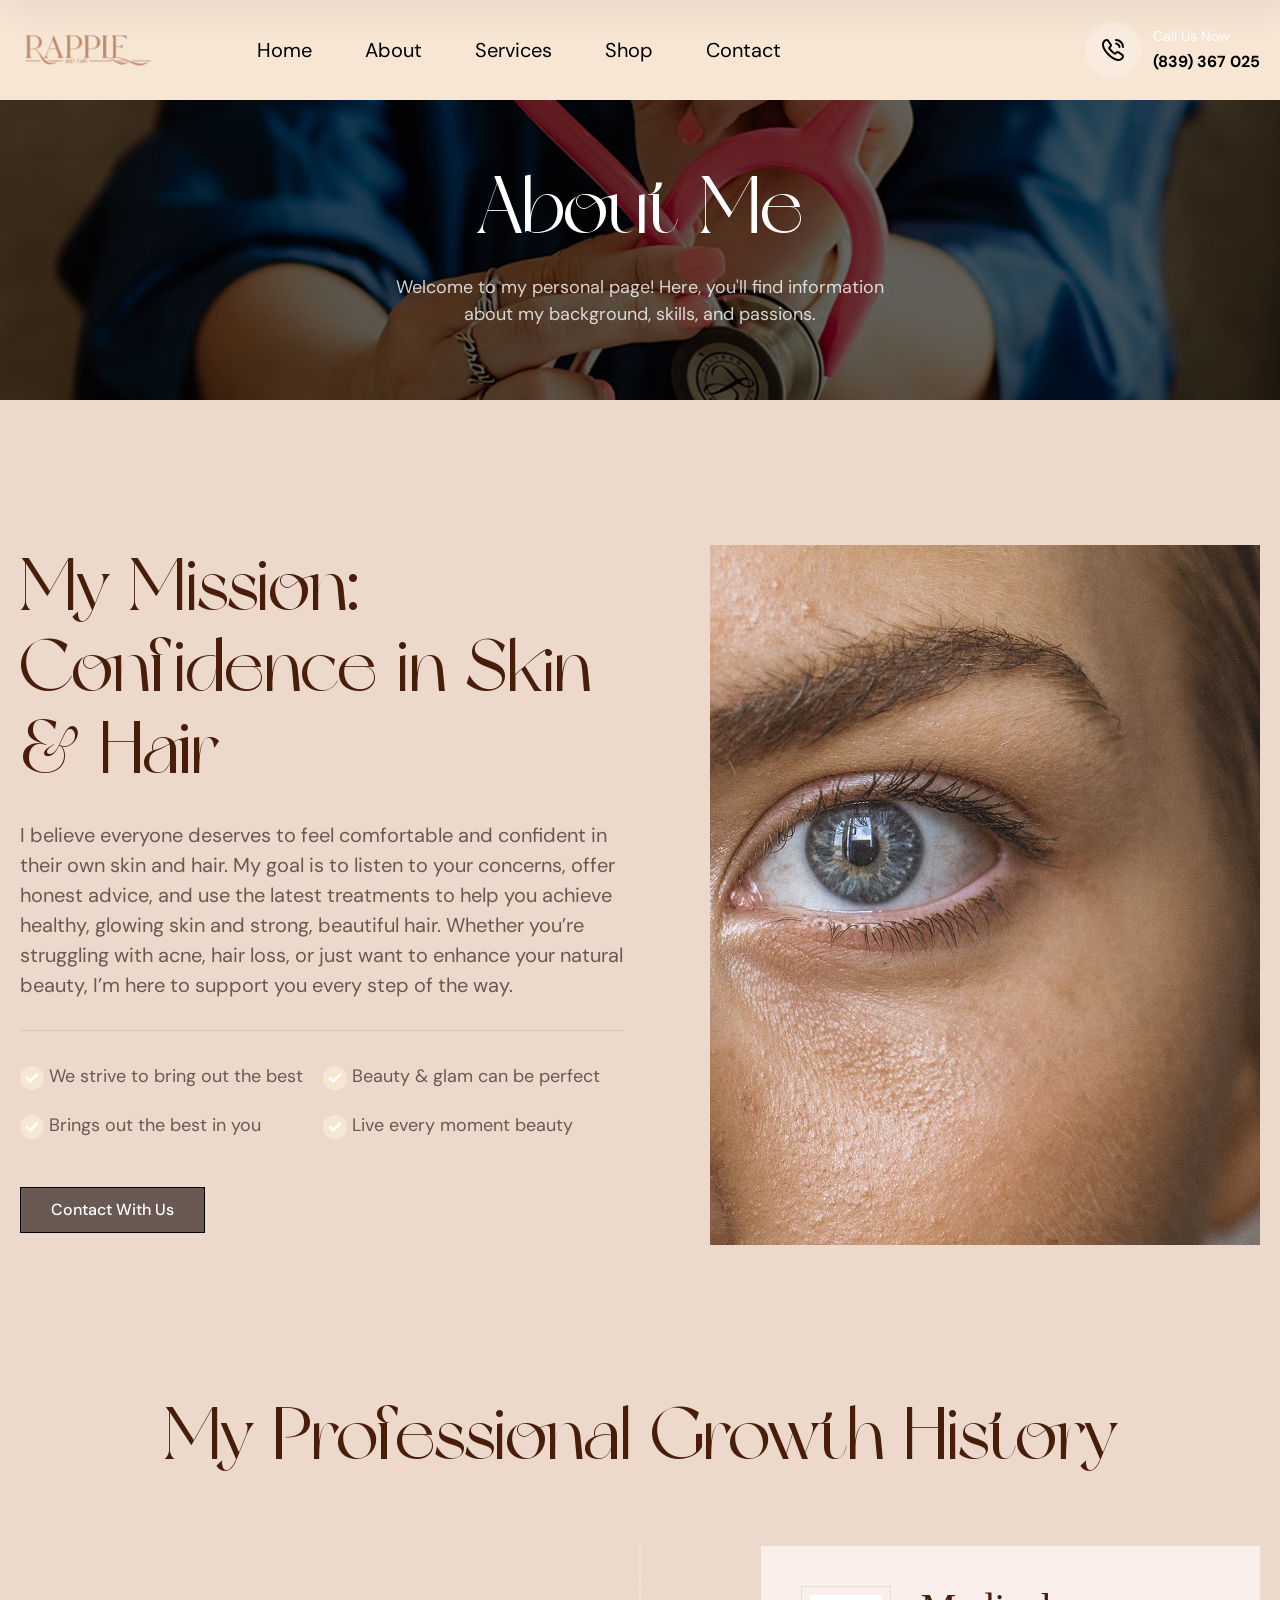
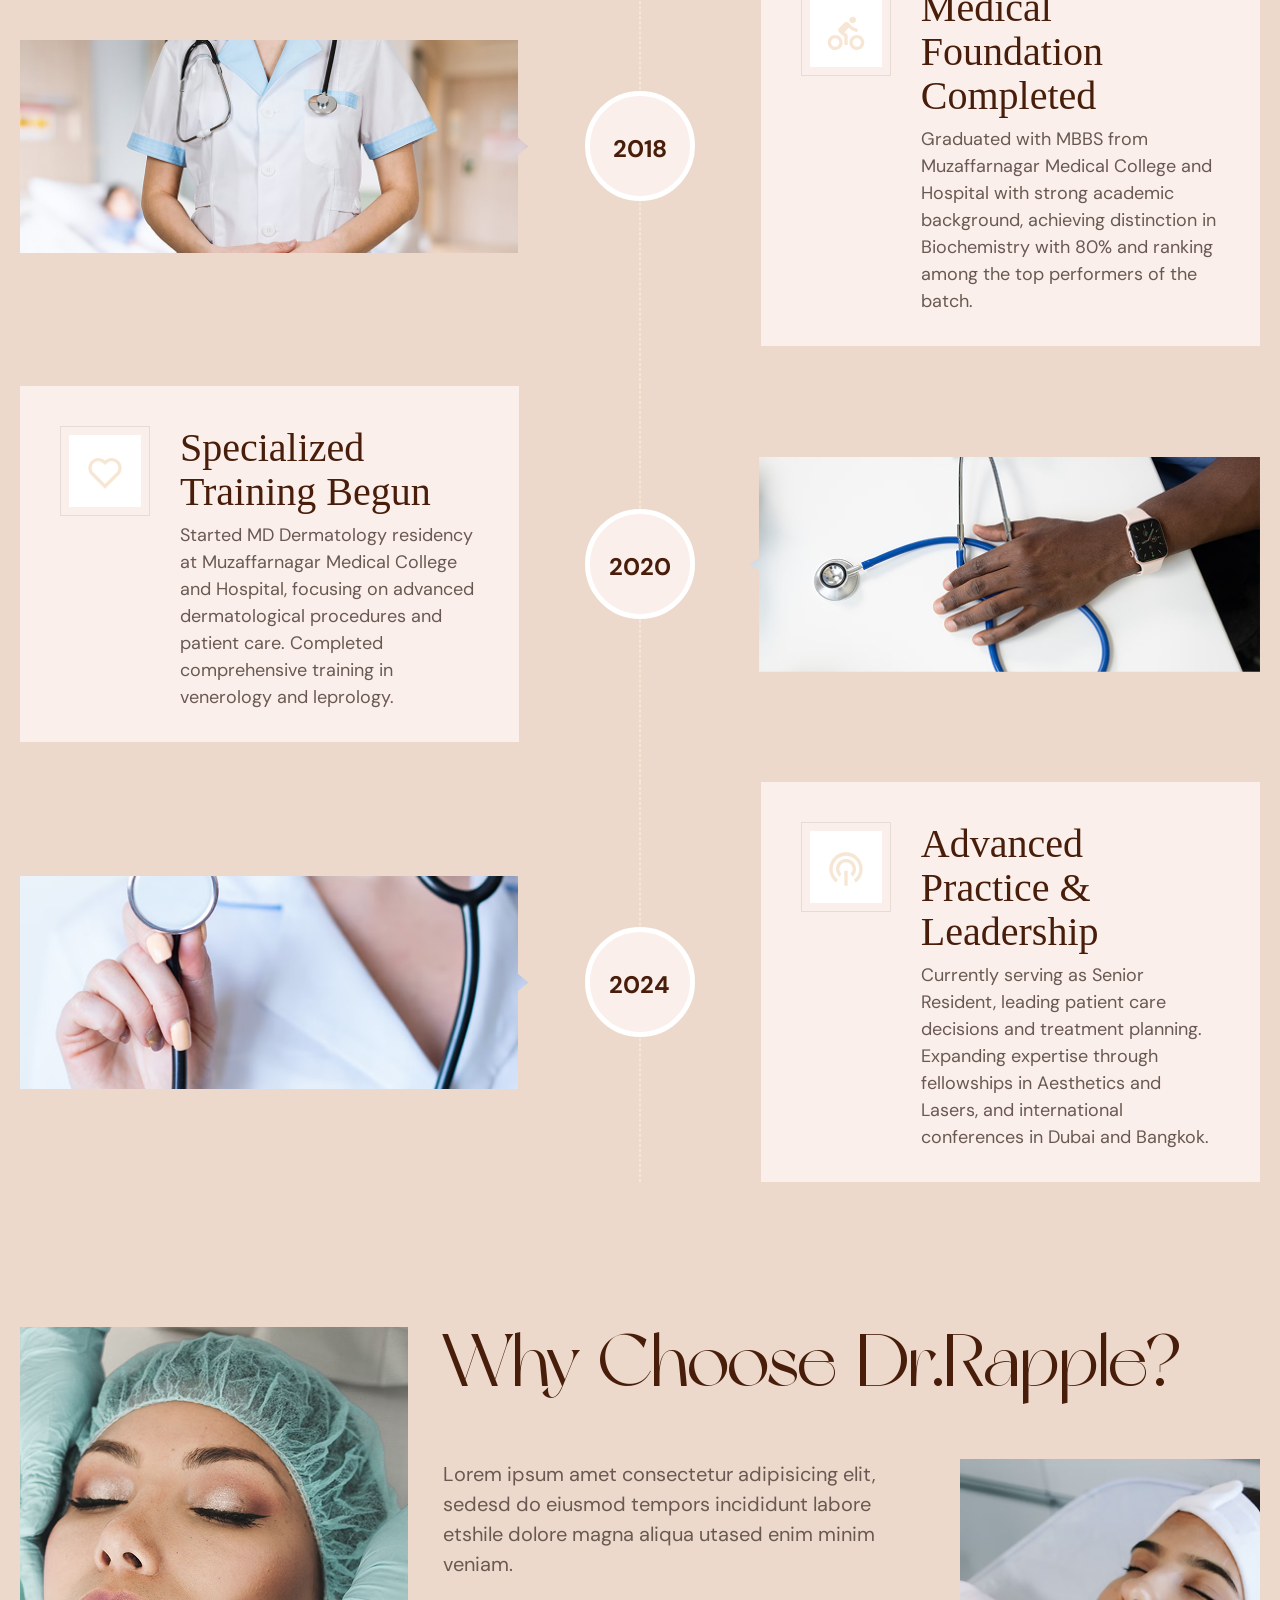
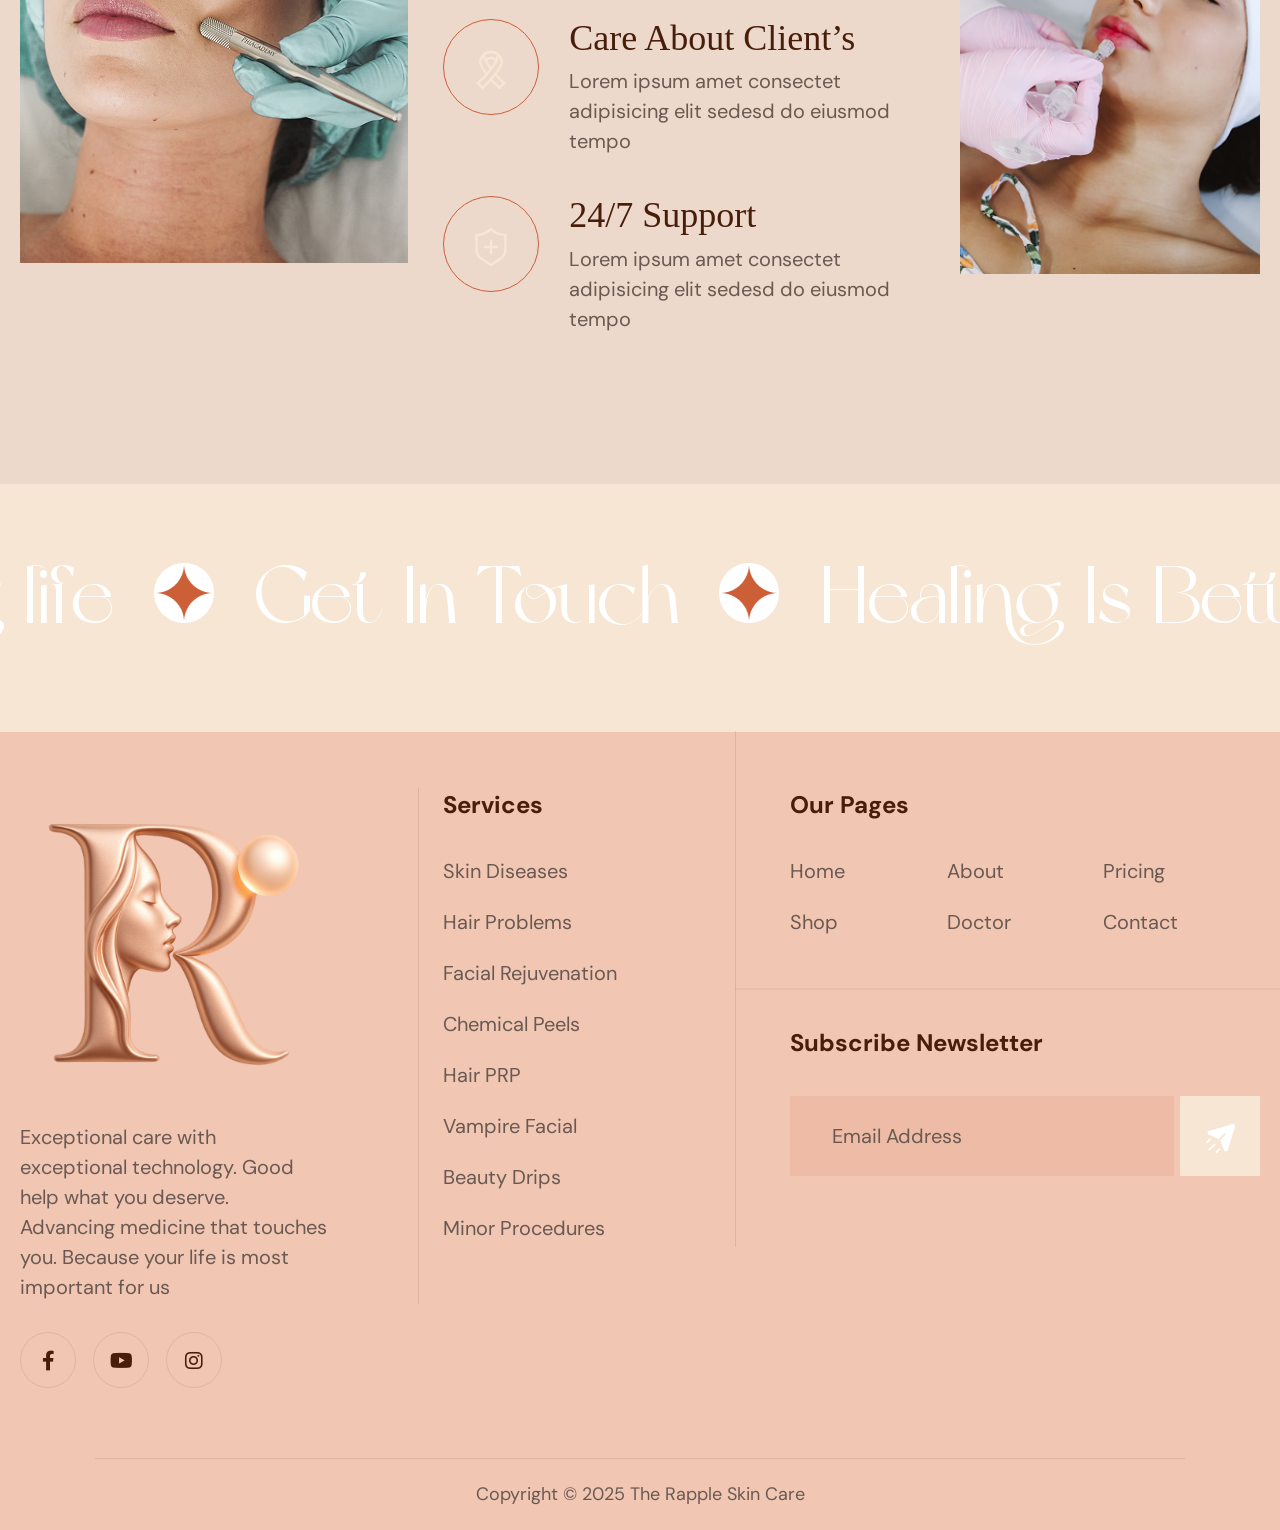
<file: about.html>
<!doctype html>
<html class="no-js" lang="zxx">

<head>
   <meta charset="utf-8">
   <meta http-equiv="x-ua-compatible" content="ie=edge">
   <title>About me</title>
   <meta name="description" content="">
   <meta name="viewport" content="width=device-width, initial-scale=1">

   <!-- Place favicon.ico in the root directory -->
   <link rel="shortcut icon" type="image/x-icon"
      href="https://newoaks.s3.us-west-1.amazonaws.com/AutoDev/17785/8c243142-d258-49e5-a3fa-2f953fce9b7a.png">

   <!-- CSS here -->
   <link rel="stylesheet" href="assets/css/bootstrap.css">
   <link rel="stylesheet" href="assets/css/animate.css">
   <link rel="stylesheet" href="assets/css/swiper-bundle.css">
   <link rel="stylesheet" href="assets/css/slick.css">
   <link rel="stylesheet" href="assets/css/nouislider.css">
   <link rel="stylesheet" href="assets/css/magnific-popup.css">
   <link rel="stylesheet" href="assets/css/splide.css">
   <link rel="stylesheet" href="assets/css/odometer.css">
   <link rel="stylesheet" href="assets/css/font-awesome-pro.css">
   <link rel="stylesheet" href="assets/css/spacing.css">
   <link rel="stylesheet" href="assets/css/main.css">

   <style>
      /* Load-in animations */
      @keyframes fadeInUp {
         from {
            opacity: 0;
            transform: translateY(30px);
         }

         to {
            opacity: 1;
            transform: translateY(0);
         }
      }

      @keyframes fadeInLeft {
         from {
            opacity: 0;
            transform: translateX(-30px);
         }

         to {
            opacity: 1;
            transform: translateX(0);
         }
      }

      @keyframes fadeInRight {
         from {
            opacity: 0;
            transform: translateX(30px);
         }

         to {
            opacity: 1;
            transform: translateX(0);
         }
      }

      .container {
         max-width: 1400px;
         margin: 0 auto;
         padding: 0 20px;
      }

      /* Know Your Skin Type Section */
      .skin-type-section {
         /* padding: 80px 0; */
         background: linear-gradient(135deg, #F5E6D3 0%, #E8D4C4 100%);
         animation: fadeInUp 1s ease-out;
      }

      .skin-type-content {
         display: grid;
         grid-template-columns: 1fr 1fr;
         gap: 60px;
         align-items: center;
      }

      .skin-type-text {
         animation: fadeInLeft 1.2s ease-out;
      }

      .skin-type-text h2 {
         font-size: 3rem;
         font-weight: 300;
         color: #6B4C3A;
         margin-bottom: 24px;
         letter-spacing: -1px;
      }

      .skin-type-text p {
         font-size: 1.2rem;
         color: #8B6F47;
         /* margin-bottom: 32px; */
         line-height: 1.8;
      }

      .skin-type-title {
         font-size: 2.5rem;
         font-weight: 500;
         font-family: --tp-ff-heading;
         font-style: italic;
         color: #6B4C3A;
         margin-bottom: 16px;
         letter-spacing: -0.5px;
      }

      .cta-button {
         display: inline-block;
         padding: 16px 40px;
         background-color: #A67C5A;
         color: #FAF7F2;
         text-decoration: none;
         font-size: 1.1rem;
         font-weight: 500;
         letter-spacing: 0.5px;
         transition: all 0.3s ease;
         border: 2px solid #A67C5A;
      }

      .cta-button:hover {
         background-color: #fff3e1;
         color: #A67C5A;
         transform: translateY(-2px);
      }

      .skin-type-image {
         animation: fadeInRight 1.2s ease-out;
      }

      .skin-type-image img {
         width: 100%;
         /* height: 400px; */
         object-fit: cover;
         filter: sepia(20%) saturate(1.2);
      }

      /* Our Services Section */
      .services-section {
         padding: 100px 0;
         background-color: #FAF7F2;
      }

      .services-header {
         text-align: center;
         margin-bottom: 80px;
         animation: fadeInUp 1s ease-out 0.2s both;
      }

      .services-header h2 {
         font-size: 3rem;
         font-weight: 300;
         color: #6B4C3A;
         margin-bottom: 16px;
         letter-spacing: -1px;
      }

      .services-header p {
         font-size: 1.2rem;
         color: #8B6F47;
         max-width: 600px;
         margin: 0 auto;
      }

      .services-grid {
         display: grid;
         grid-template-columns: repeat(auto-fit, minmax(280px, 1fr));
         gap: 40px;
         margin-top: 60px;
      }

      .service-item {
         background-color: #F5E6D3;
         padding: 40px 30px;
         text-align: center;
         border: 1px solid #E8D4C4;
         animation: fadeInUp 1s ease-out both;
      }

      .service-item:nth-child(1) {
         animation-delay: 0.1s;
      }

      .service-item:nth-child(2) {
         animation-delay: 0.2s;
      }

      .service-item:nth-child(3) {
         animation-delay: 0.3s;
      }

      .service-item:nth-child(4) {
         animation-delay: 0.4s;
      }

      .service-item:nth-child(5) {
         animation-delay: 0.5s;
      }

      .service-item:nth-child(6) {
         animation-delay: 0.6s;
      }

      .service-item:nth-child(7) {
         animation-delay: 0.7s;
      }

      .service-item:nth-child(8) {
         animation-delay: 0.8s;
      }

      .service-icon {
         width: 200px;
         height: 200px;
         margin: 0 auto 24px;
         background-color: #f0dcca;
         border-radius: 100%;
         display: flex;
         overflow: hidden;
         align-items: center;
         object-fit: cover;
         justify-content: center;
      }

      .service-icon img {
         width: 100%;
         height: 100%;
         /* filter: brightness(0) invert(1) sepia(100%) saturate(200%) hue-rotate(15deg) brightness(80%); */
         object-fit: cover;
      }

      .service-item h3 {
         font-size: 1.4rem;
         color: #6B4C3A;
         margin-bottom: 12px;
         font-weight: 400;
      }

      .service-item .service-for {
         font-size: 0.95rem;
         color: #A67C5A;
         font-style: italic;
      }

      /* Responsive Design */
      @media (max-width: 768px) {
         .skin-type-content {
            grid-template-columns: 1fr;
            gap: 40px;
            text-align: center;
         }

         .skin-type-text h2,
         .services-header h2 {
            font-size: 2.2rem;
         }

         .services-grid {
            grid-template-columns: 1fr;
            gap: 30px;
         }

         .service-item {
            padding: 30px 20px;
         }
      }

      .nav-container {
         max-width: 1500px;
         margin: 0 auto;
         padding: 0 20px;
      }

      .blog-cover {
         width: 100%;
         height: 300px;
         object-fit: cover;
         /* border-radius: 10px; */
         transition: transform 0.3s ease;
      }
   </style>
</head>

<body>
   <!-- back to top start -->
   <div class="back-to-top-wrapper">
      <button id="back_to_top" type="button" class="back-to-top-btn">
         <svg width="12" height="7" viewBox="0 0 12 7" fill="none" xmlns="http://www.w3.org/2000/svg">
            <path d="M11 6L6 1L1 6" stroke="currentColor" stroke-width="1.5" stroke-linecap="round"
               stroke-linejoin="round" />
         </svg>
      </button>
   </div>
   <!-- back to top end -->

   <!-- header area start -->
   <header>
      <div class="header__area header-1 theme-bg tp-header-height">
         <div class="header__bottom-wrap theme-bg" id="header-sticky">
            <div class="nav-container">
               <div class="row align-items-center">
                  <div class="col-xxl-3 col-xl-2 col-lg-6 col-md-4 col-6">
                     <div class="w-75">
                        <a href="index.html">
                           <img src="assets/img/logo/main.png" alt="logo">
                        </a>
                     </div>
                  </div>
                  <div class="col-xxl-6 col-xl-7 d-none d-xl-block">
                     <div class="main-menu  menu-position">
                        <nav id="mobile-menu" class="tp-main-menu-content">
                           <ul>
                              <li class="no-dropdown">
                                 <a href="index.html">Home</a>

                              </li>
                              <li class="no-dropdown">
                                 <a href="#">About</a>
                              </li>
                              <li class="has-dropdown">
                                 <a href="#">Services</a>
                                 <ul class="tp-submenu">
                                    <li><a href="#">Skin Diseases</a></li>
                                    <li><a href="#">Hair Problems</a></li>
                                    <li class="has-dropdown">
                                       <a href="#"><i class="fas fa-plus" style="margin-right: 4px;"></i>Facial
                                          Rejuvenation</a>
                                       <ul class="tp-submenu">
                                          <li><a href="#">Botox</a></li>
                                          <li><a href="#">Fillers</a></li>
                                          <li><a href="#">Chemical Peels</a></li>
                                          <li><a href="#">Threads</a></li>
                                          <li><a href="#">Microneedling</a></li>
                                          <li><a href="#">PRP</a></li>
                                          <li><a href="#">Laser Resurfacing</a></li>
                                       </ul>
                                    </li>
                                    <li class="has-dropdown">
                                       <a href="#"><i class="fas fa-plus" style="margin-right: 4px;"></i>Chemical
                                          Peels</a>
                                       <ul class="tp-submenu">
                                          <li><a href="#">Skin Texture</a></li>
                                          <li><a href="#">Pigmentation</a></li>
                                          <li><a href="#">Acne Scars</a></li>
                                          <li><a href="#">Sun Damage Repair</a></li>
                                          <li><a href="#">Skin Brightening</a></li>
                                       </ul>
                                    </li>
                                    <li><a href="#">Hair PRP</a></li>
                                    <li><a href="#">Vampire Facial</a></li>
                                    <li><a href="#">Beauty Drips</a></li>
                                    <li><a href="#">Minor Procedures</a></li>
                                 </ul>
                              </li>
                              <li class="has-dropdown">
                                 <a href="#">Shop</a>
                                 <ul class="tp-submenu">
                                    <li><a href="#">Shop</a></li>
                                    <li><a href="#">Shop Details</a></li>
                                    <li><a href="#">Cart</a></li>
                                    <li><a href="#">Checkout</a></li>
                                    <li><a href="#">Wishlist</a></li>
                                    <li><a href="#">Order</a></li>
                                    <li><a href="#">Log In</a></li>
                                    <li><a href="#">Register</a></li>
                                    <li><a href="#">Reset Password</a></li>
                                 </ul>
                              </li>
                              <li class="no-dropdown">
                                 <a href="#">Contact</a>
                              </li>
                           </ul>
                        </nav>
                     </div>
                  </div>
                  <div class="col-xxl-3 col-xl-3 col-lg-6 col-md-8 col-6">
                     <div class="header__bottom-right d-flex justify-content-end align-items-center">
                        <div class="d-none d-md-block">
                           <div class="header__right d-flex justify-content-end align-items-center">
                              <!-- <div class="header__search tp-search-toggle">
                                    <i>
                                       <svg width="22" height="22" viewBox="0 0 22 22" fill="none"
                                          xmlns="http://www.w3.org/2000/svg">
                                          <path
                                             d="M10.5 20C15.7467 20 20 15.7467 20 10.5C20 5.25329 15.7467 1 10.5 1C5.25329 1 1 5.25329 1 10.5C1 15.7467 5.25329 20 10.5 20Z"
                                             stroke="currentColor" stroke-width="2" stroke-linecap="round"
                                             stroke-linejoin="round" />
                                          <path d="M21 21L19 19" stroke="currentColor" stroke-width="2"
                                             stroke-linecap="round" stroke-linejoin="round" />
                                       </svg>
                                    </i>
                                 </div> -->
                              <div class="header__phone">
                                 <a href="tel:0123456789">
                                    <i>
                                       <svg width="22" height="22" viewBox="0 0 22 22" fill="none"
                                          xmlns="http://www.w3.org/2000/svg">
                                          <path
                                             d="M20.97 17.33C20.97 17.69 20.89 18.06 20.72 18.42C20.55 18.78 20.33 19.12 20.04 19.44C19.55 19.98 19.01 20.37 18.4 20.62C17.8 20.87 17.15 21 16.45 21C15.43 21 14.34 20.76 13.19 20.27C12.04 19.78 10.89 19.12 9.75 18.29C8.6 17.45 7.51 16.52 6.47 15.49C5.44 14.45 4.51 13.36 3.68 12.22C2.86 11.08 2.2 9.94 1.72 8.81C1.24 7.67 1 6.58 1 5.54C1 4.86 1.12 4.21 1.36 3.61C1.6 3 1.98 2.44 2.51 1.94C3.15 1.31 3.85 1 4.59 1C4.87 1 5.15 1.06 5.4 1.18C5.66 1.3 5.89 1.48 6.07 1.74L8.39 5.01C8.57 5.26 8.7 5.49 8.79 5.71C8.88 5.92 8.93 6.13 8.93 6.32C8.93 6.56 8.86 6.8 8.72 7.03C8.59 7.26 8.4 7.5 8.16 7.74L7.4 8.53C7.29 8.64 7.24 8.77 7.24 8.93C7.24 9.01 7.25 9.08 7.27 9.16C7.3 9.24 7.33 9.3 7.35 9.36C7.53 9.69 7.84 10.12 8.28 10.64C8.73 11.16 9.21 11.69 9.73 12.22C10.27 12.75 10.79 13.24 11.32 13.69C11.84 14.13 12.27 14.43 12.61 14.61C12.66 14.63 12.72 14.66 12.79 14.69C12.87 14.72 12.95 14.73 13.04 14.73C13.21 14.73 13.34 14.67 13.45 14.56L14.21 13.81C14.46 13.56 14.7 13.37 14.93 13.25C15.16 13.11 15.39 13.04 15.64 13.04C15.83 13.04 16.03 13.08 16.25 13.17C16.47 13.26 16.7 13.39 16.95 13.56L20.26 15.91C20.52 16.09 20.7 16.3 20.81 16.55C20.91 16.8 20.97 17.05 20.97 17.33Z"
                                             stroke="black" stroke-width="2" stroke-miterlimit="10" />
                                          <path d="M17.5 8C17.5 7.4 17.03 6.48 16.33 5.73C15.69 5.04 14.84 4.5 14 4.5"
                                             stroke="black" stroke-width="2" stroke-linecap="round"
                                             stroke-linejoin="round" />
                                          <path d="M21 8C21 4.13 17.87 1 14 1" stroke="black" stroke-width="2"
                                             stroke-linecap="round" stroke-linejoin="round" />
                                       </svg>
                                    </i>
                                 </a>
                              </div>
                              <div class="header__contact no-dropdown">
                                 <span class="no-dropdown">Call Us Now</span>
                                 <a href="tel:0123456789">(839) 367 025</a>
                              </div>
                           </div>
                        </div>
                        <div class="offcanvas-btn d-xl-none ml-20">
                           <button class="offcanvas-open-btn"><i class="fa-solid fa-bars"></i></button>
                        </div>
                     </div>
                  </div>
               </div>
            </div>
         </div>
      </div>
   </header>
   <!-- header area end -->

   <!-- offcanvas area start -->
   <div class="offcanvas__area">
      <div class="offcanvas__wrapper">
         <div class="offcanvas__close">
            <button class="offcanvas__close-btn offcanvas-close-btn">
               <svg width="12" height="12" viewBox="0 0 12 12" fill="none" xmlns="http://www.w3.org/2000/svg">
                  <path d="M11 1L1 11" stroke="currentColor" stroke-width="1.5" stroke-linecap="round"
                     stroke-linejoin="round" />
                  <path d="M1 1L11 11" stroke="currentColor" stroke-width="1.5" stroke-linecap="round"
                     stroke-linejoin="round" />
               </svg>
            </button>
         </div>
         <div class="offcanvas__content">
            <div class="offcanvas__top mb-70 d-flex justify-content-between align-items-center">
               <div class="offcanvas__logo logo">
                  <a href="#">
                     <img class="w-50" src="assets/img/logo/main.png" alt="logo">
                  </a>
               </div>
            </div>
            <div class="tp-main-menu-mobile"></div>
            <div class="offcanvas__btn">
               <a href="#" class="tp-btn-offcanvas">Getting Started <i class="fa-regular fa-chevron-right"></i></a>
            </div>
            <div class="side-info-contact">
               <span>we are here</span>
               <p>1489 Langley Ave <br> Grand Forks Afb, North.</p>
            </div>
            <div class="side-info-social">
               <a href="#"><i class="fa-brands fa-facebook-f"></i></a>
               <a href="#"><i class="fa-brands fa-twitter"></i></a>
               <a href="#"><i class="fa-brands fa-pinterest-p"></i></a>
               <a href="#"><i class="fa-solid fa-paper-plane"></i></a>
            </div>
         </div>
      </div>
   </div>
   <div class="body-overlay"></div>
   <!-- offcanvas area end -->

   <!-- header-search -->
   <div class="tpsearchbar tp-sidebar-area">
      <button class="tpsearchbar__close"><i class="fal fa-times"></i></button>
      <div class="search-wrap text-center">
         <div class="container">
            <div class="row justify-content-center">
               <div class="col-md-8 col-12 pt-100 pb-100">
                  <h2 class="tpsearchbar__title">What Are You Looking For?</h2>
                  <div class="tpsearchbar__form">
                     <form action="#">
                        <input type="text" name="search" placeholder="Search Product...">
                        <button class="tpsearchbar__search-btn"><i class="fal fa-search"></i></button>
                     </form>
                  </div>
               </div>
            </div>
         </div>
      </div>
   </div>
   <div class="search-body-overlay"></div>
   <!-- header-search-end -->

   <main>

      <!-- breadcrumb-area-start -->
      <section class="breadcrumb-area tpbreadcrumb-overlay" data-background="assets/img/about/abt-ban.png">
         <div class=" container">
            <div class="row align-items-center">
               <div class="col-12">
                  <div class="tpbreadcrumb text-center">
                     <h2 class="tpbreadcrumb-title">About Me</h2>
                     <p>Welcome to my personal page! Here, you'll find information <br> about my background, skills, and
                        passions.</p>
                  </div>
               </div>
            </div>
         </div>
      </section>
      <!-- breadcrumb-area-end -->

      <!-- about-area-start -->
      <section class="about-area pt-145 pb-95">
         <div class="container">
            <div class="row align-items-center">
               <div class="col-xl-6 col-lg-7">
                  <div class="about-inner mb-60">
                     <div class="tpsection mb-30">
                        <h2 class="tpsection-title mb-25">My Mission: Confidence in Skin & Hair</h2>
                        <p>
                           I believe everyone deserves to feel comfortable and confident in their own skin and hair. My
                           goal is to listen to your concerns, offer honest advice, and use the latest treatments to
                           help you achieve healthy, glowing skin and strong, beautiful hair. Whether you’re struggling
                           with acne, hair loss, or just want to enhance your natural beauty, I’m here to support you
                           every step of the way.
                        </p>
                     </div>
                     <ul>
                        <li>
                           <span>
                              <svg width="24" height="24" viewBox="0 0 24 24" fill="none"
                                 xmlns="http://www.w3.org/2000/svg">
                                 <g clip-path="url(#clip0_364_2683)">
                                    <path
                                       d="M12.0001 0C18.6301 0 24.0001 5.37 24.0001 12C24.0001 18.63 18.6301 24 12.0001 24C5.37006 24 5.59967e-05 18.63 5.59967e-05 12C-0.019944 5.39 5.32006 0.02 11.9301 0C11.9501 0 11.9801 0 12.0001 0Z"
                                       fill="currentColor" />
                                    <path
                                       d="M18.6516 8.69027L10.1316 17.2203L5.35156 12.4803L7.30156 10.5703L10.1316 13.3603L16.7016 6.78027L18.6516 8.69027Z"
                                       fill="white" />
                                 </g>
                                 <defs>
                                    <clipPath id="clip0_364_26831">
                                       <rect width="24" height="24" fill="white" />
                                    </clipPath>
                                 </defs>
                              </svg>
                           </span>
                           We strive to bring out the best
                        </li>
                        <li>
                           <span>
                              <svg width="24" height="24" viewBox="0 0 24 24" fill="none"
                                 xmlns="http://www.w3.org/2000/svg">
                                 <g clip-path="url(#clip0_364_2683)">
                                    <path
                                       d="M12.0001 0C18.6301 0 24.0001 5.37 24.0001 12C24.0001 18.63 18.6301 24 12.0001 24C5.37006 24 5.59967e-05 18.63 5.59967e-05 12C-0.019944 5.39 5.32006 0.02 11.9301 0C11.9501 0 11.9801 0 12.0001 0Z"
                                       fill="currentColor" />
                                    <path
                                       d="M18.6516 8.69027L10.1316 17.2203L5.35156 12.4803L7.30156 10.5703L10.1316 13.3603L16.7016 6.78027L18.6516 8.69027Z"
                                       fill="white" />
                                 </g>
                                 <defs>
                                    <clipPath id="clip0_364_26832">
                                       <rect width="24" height="24" fill="white" />
                                    </clipPath>
                                 </defs>
                              </svg>
                           </span>
                           Beauty & glam can be perfect
                        </li>
                        <li>
                           <span>
                              <svg width="24" height="24" viewBox="0 0 24 24" fill="none"
                                 xmlns="http://www.w3.org/2000/svg">
                                 <g clip-path="url(#clip0_364_2683)">
                                    <path
                                       d="M12.0001 0C18.6301 0 24.0001 5.37 24.0001 12C24.0001 18.63 18.6301 24 12.0001 24C5.37006 24 5.59967e-05 18.63 5.59967e-05 12C-0.019944 5.39 5.32006 0.02 11.9301 0C11.9501 0 11.9801 0 12.0001 0Z"
                                       fill="currentColor" />
                                    <path
                                       d="M18.6516 8.69027L10.1316 17.2203L5.35156 12.4803L7.30156 10.5703L10.1316 13.3603L16.7016 6.78027L18.6516 8.69027Z"
                                       fill="white" />
                                 </g>
                                 <defs>
                                    <clipPath id="clip0_364_26833">
                                       <rect width="24" height="24" fill="white" />
                                    </clipPath>
                                 </defs>
                              </svg>
                           </span>
                           Brings out the best in you
                        </li>
                        <li>
                           <span>
                              <svg width="24" height="24" viewBox="0 0 24 24" fill="none"
                                 xmlns="http://www.w3.org/2000/svg">
                                 <g clip-path="url(#clip0_364_2683)">
                                    <path
                                       d="M12.0001 0C18.6301 0 24.0001 5.37 24.0001 12C24.0001 18.63 18.6301 24 12.0001 24C5.37006 24 5.59967e-05 18.63 5.59967e-05 12C-0.019944 5.39 5.32006 0.02 11.9301 0C11.9501 0 11.9801 0 12.0001 0Z"
                                       fill="currentColor" />
                                    <path
                                       d="M18.6516 8.69027L10.1316 17.2203L5.35156 12.4803L7.30156 10.5703L10.1316 13.3603L16.7016 6.78027L18.6516 8.69027Z"
                                       fill="white" />
                                 </g>
                                 <defs>
                                    <clipPath id="clip0_364_26834">
                                       <rect width="24" height="24" fill="white" />
                                    </clipPath>
                                 </defs>
                              </svg>
                           </span>
                           Live every moment beauty
                        </li>
                     </ul>
                     <div class="about-inner-btn ">
                        <a href="#" class="tp-btn">Contact With Us</a>
                     </div>
                  </div>
               </div>
               <div class="col-xl-6 col-lg-5">
                  <div class="about-inner-wrap text-lg-end mb-60 wow fadeInRight" data-wow-duration="1s"
                     data-wow-delay=".2s">
                     <div class="about-inner-thumb">
                        <img src="assets/img/about/about (1).png" alt="">
                     </div>
                  </div>
               </div>
            </div>
         </div>
      </section>
      <!-- about-area-end -->

      <!-- history-area-start -->
      <section class="history-area pb-105">
         <div class="container">
            <div class="row">
               <div class="col-lg-12">
                  <div class="tpsection text-center mb-65">
                     <h2 class="tpsection-title">My Professional Growth History</h2>
                  </div>
               </div>
            </div>
            <div class="history-item-main">
               <ul>
                  <li>
                     <div class="history-item-meta">
                        <div class="row align-items-center">
                           <div class="col-lg-5">
                              <div class="history-item mb-40 wow fadeInRight" data-wow-duration="1s"
                                 data-wow-delay=".2s">
                                 <div class="history-thumb">
                                    <img src="assets/img/about/1.png" alt="">
                                 </div>
                              </div>
                           </div>
                           <div class="col-lg-2">
                              <div class="history-item mb-40">
                                 <div class="history-item-year text-center">
                                    <span>2018</span>
                                 </div>
                              </div>
                           </div>
                           <div class="col-lg-5">
                              <div class="history-item history-content-box mb-40 wow fadeInLeft" data-wow-duration="1s"
                                 data-wow-delay=".2s">
                                 <div class="history-item-icon">
                                    <i>
                                       <span>
                                          <svg width="38" height="34" viewBox="0 0 38 34" fill="none"
                                             xmlns="http://www.w3.org/2000/svg">
                                             <path
                                                d="M8.16675 34.0003C7.18183 34.0003 6.20656 33.8063 5.29662 33.4294C4.38668 33.0525 3.55989 32.5001 2.86345 31.8036C2.16701 31.1072 1.61456 30.2804 1.23765 29.3705C0.860741 28.4605 0.666748 27.4852 0.666748 26.5003C0.666748 25.5154 0.860741 24.5401 1.23765 23.6302C1.61456 22.7203 2.16701 21.8935 2.86345 21.197C3.55989 20.5006 4.38668 19.9481 5.29662 19.5712C6.20656 19.1943 7.18183 19.0003 8.16675 19.0003C10.1559 19.0003 12.0635 19.7905 13.47 21.197C14.8766 22.6035 15.6667 24.5112 15.6667 26.5003C15.6667 28.4894 14.8766 30.3971 13.47 31.8036C12.0635 33.2101 10.1559 34.0003 8.16675 34.0003V34.0003ZM8.16675 30.667C9.27182 30.667 10.3316 30.228 11.113 29.4466C11.8944 28.6652 12.3334 27.6054 12.3334 26.5003C12.3334 25.3953 11.8944 24.3354 11.113 23.554C10.3316 22.7726 9.27182 22.3337 8.16675 22.3337C7.06168 22.3337 6.00187 22.7726 5.22047 23.554C4.43907 24.3354 4.00008 25.3953 4.00008 26.5003C4.00008 27.6054 4.43907 28.6652 5.22047 29.4466C6.00187 30.228 7.06168 30.667 8.16675 30.667V30.667ZM29.8334 34.0003C28.8485 34.0003 27.8732 33.8063 26.9633 33.4294C26.0533 33.0525 25.2266 32.5001 24.5301 31.8036C23.8337 31.1072 23.2812 30.2804 22.9043 29.3705C22.5274 28.4605 22.3334 27.4852 22.3334 26.5003C22.3334 25.5154 22.5274 24.5401 22.9043 23.6302C23.2812 22.7203 23.8337 21.8935 24.5301 21.197C25.2266 20.5006 26.0533 19.9481 26.9633 19.5712C27.8732 19.1943 28.8485 19.0003 29.8334 19.0003C31.8225 19.0003 33.7302 19.7905 35.1367 21.197C36.5432 22.6035 37.3334 24.5112 37.3334 26.5003C37.3334 28.4894 36.5432 30.3971 35.1367 31.8036C33.7302 33.2101 31.8225 34.0003 29.8334 34.0003V34.0003ZM29.8334 30.667C30.9385 30.667 31.9983 30.228 32.7797 29.4466C33.5611 28.6652 34.0001 27.6054 34.0001 26.5003C34.0001 25.3953 33.5611 24.3354 32.7797 23.554C31.9983 22.7726 30.9385 22.3337 29.8334 22.3337C28.7283 22.3337 27.6685 22.7726 26.8871 23.554C26.1057 24.3354 25.6667 25.3953 25.6667 26.5003C25.6667 27.6054 26.1057 28.6652 26.8871 29.4466C27.6685 30.228 28.7283 30.667 29.8334 30.667ZM17.3717 16.1753L20.6667 19.0003V29.0003H17.3334V20.667L12.8017 16.8903C12.3985 16.6132 12.0612 16.2507 11.8138 15.8285C11.5664 15.4064 11.4149 14.9349 11.3702 14.4477C11.3255 13.9604 11.3887 13.4693 11.5551 13.0092C11.7216 12.549 11.9873 12.1312 12.3334 11.7853L17.0467 7.07199C17.3563 6.76232 17.7238 6.51667 18.1283 6.34907C18.5328 6.18147 18.9664 6.0952 19.4042 6.0952C19.8421 6.0952 20.2757 6.18147 20.6802 6.34907C21.0847 6.51667 21.4522 6.76232 21.7617 7.07199L24.1184 9.42866C25.8835 11.2 28.173 12.3545 30.6467 12.7203L30.6301 16.0787C27.2737 15.6923 24.1474 14.1794 21.7617 11.787L17.3717 16.1753V16.1753ZM25.6667 7.33366C24.7827 7.33366 23.9348 6.98247 23.3097 6.35735C22.6846 5.73223 22.3334 4.88438 22.3334 4.00033C22.3334 3.11627 22.6846 2.26842 23.3097 1.6433C23.9348 1.01818 24.7827 0.666992 25.6667 0.666992C26.5508 0.666992 27.3986 1.01818 28.0238 1.6433C28.6489 2.26842 29.0001 3.11627 29.0001 4.00033C29.0001 4.88438 28.6489 5.73223 28.0238 6.35735C27.3986 6.98247 26.5508 7.33366 25.6667 7.33366V7.33366Z"
                                                fill="currentColor" />
                                          </svg>
                                       </span>
                                    </i>
                                 </div>
                                 <div class="history-item-content">
                                    <h5 class="history-item-title font-ovrd">Medical Foundation Completed</h5>
                                    <p>Graduated with MBBS from Muzaffarnagar Medical College and Hospital with strong
                                       academic background, achieving distinction in Biochemistry with 80% and ranking
                                       among
                                       the top performers of the batch.</p>
                                 </div>
                              </div>
                           </div>
                        </div>
                     </div>
                  </li>
                  <li>
                     <div class="history-item-meta">
                        <div class="row align-items-center">
                           <div class="col-lg-5">
                              <div class="history-item history-content-box mb-40 wow fadeInRight" data-wow-duration="1s"
                                 data-wow-delay=".4s">
                                 <div class="history-item-icon">
                                    <i>
                                       <span>
                                          <svg width="34" height="31" viewBox="0 0 34 31" fill="none"
                                             xmlns="http://www.w3.org/2000/svg">
                                             <path
                                                d="M17.0016 2.5483C20.9166 -0.9667 26.9666 -0.850033 30.7383 2.9283C34.5083 6.7083 34.6383 12.7283 31.1316 16.655L16.9983 30.8083L2.86826 16.655C-0.638405 12.7283 -0.506738 6.6983 3.2616 2.9283C7.0366 -0.845033 13.0749 -0.9717 17.0016 2.5483V2.5483ZM28.3783 5.2833C25.8783 2.77997 21.8449 2.6783 19.2283 5.0283L17.0033 7.02497L14.7766 5.02997C12.1516 2.67663 8.12659 2.77997 5.61993 5.28663C3.1366 7.76997 3.0116 11.745 5.29993 14.3716L16.9999 26.09L28.6999 14.3733C30.9899 11.745 30.8649 7.77497 28.3783 5.2833V5.2833Z"
                                                fill="currentColor" />
                                          </svg>
                                       </span>
                                    </i>
                                 </div>
                                 <div class="history-item-content">
                                    <h5 class="history-item-title font-ovrd">Specialized Training Begun</h5>
                                    <p>Started MD Dermatology residency at Muzaffarnagar Medical College and Hospital,
                                       focusing on advanced dermatological procedures and patient care. Completed
                                       comprehensive training in venerology and leprology.</p>
                                 </div>
                              </div>
                           </div>
                           <div class="col-lg-2">
                              <div class="history-item mb-40">
                                 <div class="history-item-year text-center">
                                    <span>2020</span>
                                 </div>
                              </div>
                           </div>
                           <div class="col-lg-5">
                              <div class="history-item mb-40 wow fadeInLeft" data-wow-duration="1s"
                                 data-wow-delay=".4s">
                                 <div class="history-thumb-2">
                                    <img src="assets/img/about/2.png" alt="">
                                 </div>
                              </div>
                           </div>
                        </div>
                     </div>
                  </li>
                  <li>
                     <div class="history-item-meta">
                        <div class="row align-items-center">
                           <div class="col-lg-5">
                              <div class="history-item mb-40 wow fadeInRight" data-wow-duration="1s"
                                 data-wow-delay=".6s">
                                 <div class="history-thumb">
                                    <img src="assets/img/about/3.png" alt="">
                                 </div>
                              </div>
                           </div>
                           <div class="col-lg-2">
                              <div class="history-item mb-40">
                                 <div class="history-item-year text-center">
                                    <span>2024</span>
                                 </div>
                              </div>
                           </div>
                           <div class="col-lg-5">
                              <div class="history-item history-content-box mb-40 wow fadeInLeft" data-wow-duration="1s"
                                 data-wow-delay=".6s">
                                 <div class="history-item-icon">
                                    <i>
                                       <span>
                                          <svg width="34" height="34" viewBox="0 0 34 34" fill="none"
                                             xmlns="http://www.w3.org/2000/svg">
                                             <path
                                                d="M7.19326 30.478C5.06664 28.9328 3.33628 26.9058 2.14391 24.563C0.951527 22.2203 0.331039 19.6284 0.333258 16.9997C0.333258 7.79468 7.79492 0.333008 16.9999 0.333008C26.2049 0.333008 33.6666 7.79468 33.6666 16.9997C33.6688 19.6284 33.0483 22.2203 31.8559 24.563C30.6636 26.9058 28.9332 28.9328 26.8066 30.478L25.1149 27.5797C27.3256 25.884 28.9495 23.5384 29.7586 20.8723C30.5677 18.2063 30.5214 15.3538 29.626 12.7155C28.7307 10.0771 27.0314 7.78556 24.7668 6.16261C22.5021 4.53967 19.786 3.6669 16.9999 3.6669C14.2138 3.6669 11.4977 4.53967 9.23309 6.16261C6.96848 7.78556 5.26916 10.0771 4.37382 12.7155C3.47848 15.3538 3.43211 18.2063 4.24122 20.8723C5.05033 23.5384 6.67426 25.884 8.88492 27.5797L7.19326 30.478V30.478ZM10.5833 24.6697C9.0083 23.352 7.87716 21.5815 7.34351 19.5986C6.80986 17.6157 6.89959 15.5166 7.6005 13.5865C8.30141 11.6564 9.57951 9.98884 11.2612 8.81042C12.9428 7.63199 14.9465 6.99984 16.9999 6.99984C19.0534 6.99984 21.057 7.63199 22.7387 8.81042C24.4203 9.98884 25.6984 11.6564 26.3993 13.5865C27.1003 15.5166 27.19 17.6157 26.6563 19.5986C26.1227 21.5815 24.9915 23.352 23.4166 24.6697L21.6999 21.7263C22.6362 20.7956 23.2751 19.6078 23.5356 18.3135C23.796 17.0192 23.6663 15.6767 23.1629 14.4562C22.6595 13.2358 21.805 12.1922 20.7078 11.4579C19.6107 10.7236 18.3202 10.3316 16.9999 10.3316C15.6797 10.3316 14.3892 10.7236 13.292 11.4579C12.1948 12.1922 11.3404 13.2358 10.8369 14.4562C10.3335 15.6767 10.2038 17.0192 10.4643 18.3135C10.7247 19.6078 11.3636 20.7956 12.2999 21.7263L10.5833 24.6697V24.6697ZM15.3333 18.6663H18.6666V33.6663H15.3333V18.6663Z"
                                                fill="currentColor" />
                                          </svg>
                                       </span>
                                    </i>
                                 </div>
                                 <div class="history-item-content">
                                    <h5 class="history-item-title font-ovrd">Advanced Practice & Leadership</h5>
                                    <p>Currently serving as Senior Resident, leading patient care decisions and
                                       treatment
                                       planning. Expanding expertise through fellowships in Aesthetics and Lasers, and
                                       international conferences in Dubai and Bangkok.</p>
                                 </div>
                              </div>
                           </div>
                        </div>
                     </div>
                  </li>
               </ul>
            </div>
         </div>
      </section>
      <!-- history-area-end -->

      <!-- choose-area-start -->
      <section class="choose-area pb-60">
         <div class="container">
            <div class="row">
               <div class="col-xl-4 col-lg-12">
                  <div class="choose-inner-thumb text-lg-end mb-50 wow fadeInLeft" data-wow-duration="1s"
                     data-wow-delay=".4s">
                     <img src="assets/img/about/abt-2.png" alt="">
                  </div>
               </div>
               <div class="col-xl-8 col-lg-12">
                  <div class="choose-inner-wrap mb-50">
                     <div class="tpsection mb-50">
                        <h2 class="tpsection-title">Why Choose Dr.Rapple?</h2>
                     </div>
                     <div class="choose-inner-info d-flex">
                        <div class="choose-inner-content">
                           <div class="choose-inner-text">
                              <p>Lorem ipsum amet consectetur adipisicing elit, sedesd do eiusmod tempors incididunt
                                 labore etshile dolore magna aliqua utased enim minim veniam.</p>
                           </div>
                           <div class="about-3-list-item mb-25">
                              <div class="about-3-list-icon">
                                 <span>
                                    <svg width="30" height="40" viewBox="0 0 30 40" fill="none"
                                       xmlns="http://www.w3.org/2000/svg">
                                       <path
                                          d="M28.9954 32.3C28.9554 32.2656 25.1202 28.866 20.8486 24.1272C24.2702 19.614 27.001 14.9616 27.001 11.6C27.001 11.5016 26.9894 11.4044 26.9646 11.3092C25.8374 6.79759 23.3706 0.799988 15.001 0.799988C6.63136 0.799988 4.16456 6.79759 3.03736 11.3092C3.01256 11.4044 3.00096 11.5016 3.00096 11.6C3.00096 14.614 5.01056 18.7204 9.14056 24.1356C4.88176 28.856 1.09096 32.226 1.00656 32.3C0.759357 32.5192 0.611757 32.832 0.602157 33.1624C0.591757 33.494 0.718157 33.814 0.952557 34.0484L5.75256 38.8484C5.98696 39.0828 6.29376 39.2 6.60096 39.2C6.89496 39.2 7.19056 39.092 7.42136 38.8752C7.75136 38.566 11.1374 35.3728 15.0026 31.1112C19.0038 35.5132 22.5426 38.8392 22.581 38.8752C22.8114 39.092 23.107 39.2 23.401 39.2C23.7082 39.2 24.015 39.0828 24.2494 38.8484L29.0494 34.0484C29.2838 33.814 29.4102 33.494 29.3998 33.1624C29.3906 32.832 29.2438 32.5192 28.9954 32.3ZM15.0086 16.94C13.4726 14.8064 12.2214 12.8016 11.2734 10.9396C11.3402 10.82 12.2862 9.19999 15.001 9.19999C17.7594 9.19999 18.697 10.8804 18.7274 10.9368C18.729 10.9396 18.731 10.9416 18.7322 10.944C17.7154 12.942 16.4298 14.9688 15.0086 16.94V16.94ZM20.851 4.96359C20.6638 6.11799 20.303 7.32079 19.819 8.54759C18.923 7.71599 17.4002 6.79999 15.001 6.79999C12.6126 6.79999 11.0846 7.70959 10.187 8.53799C9.68616 7.26639 9.35056 6.07479 9.17136 4.96079C10.5594 3.88159 12.4238 3.19999 15.001 3.19999C17.585 3.19999 19.461 3.87839 20.851 4.96359ZM5.40336 11.7408C5.81016 10.1452 6.34856 8.54359 7.20616 7.16559C8.15576 10.5984 10.263 14.5452 13.5026 18.9484C12.6062 20.1024 11.6826 21.2264 10.7602 22.2984C6.47896 16.6028 5.45616 13.4364 5.40336 11.7408V11.7408ZM6.62216 36.3244L3.54136 33.2436C7.17656 29.892 19.9114 17.5884 22.8094 7.18679C23.6602 8.56039 24.1946 10.154 24.599 11.7408C24.4158 17.9376 12.2918 30.8668 6.62216 36.3244V36.3244ZM23.3834 36.3208C22.0898 35.066 19.4566 32.452 16.6098 29.3076C17.527 28.2572 18.4506 27.1624 19.3494 26.046C22.3642 29.3656 25.0846 31.9676 26.4618 33.2408L23.3834 36.3208Z"
                                          fill="currentColor" />
                                    </svg>
                                 </span>
                              </div>
                              <div class="about-3-list-content">
                                 <h2 class=" font-ovrd">Care About Client’s</h2>
                                 <p>Lorem ipsum amet consectet adipisicing elit sedesd do eiusmod tempo</p>
                              </div>
                           </div>
                           <div class="about-3-list-item mb-25">
                              <div class="about-3-list-icon">
                                 <span>
                                    <svg width="32" height="40" viewBox="0 0 32 40" fill="none"
                                       xmlns="http://www.w3.org/2000/svg">
                                       <path
                                          d="M16.0004 39.2C15.7684 39.2 15.5364 39.1328 15.3348 38.9984L5.20959 32.2484C2.19799 30.2404 0.400391 26.8812 0.400391 23.2624V7.99999C0.400391 7.33839 0.937191 6.80239 1.59879 6.79999C1.67799 6.79999 9.59199 6.71079 15.152 1.15159C15.6208 0.682788 16.38 0.682788 16.8488 1.15159C22.4328 6.73559 30.3212 6.79999 30.4004 6.79999C31.0632 6.79999 31.6004 7.33719 31.6004 7.99999V23.2624C31.6004 26.8812 29.8028 30.2404 26.7912 32.2484L16.666 38.9984C16.4644 39.1328 16.2324 39.2 16.0004 39.2ZM2.80039 9.13559V23.2624C2.80039 26.0772 4.19919 28.69 6.54119 30.2516L16.0004 36.558L25.4596 30.2516C27.8016 28.69 29.2004 26.0772 29.2004 23.2624V9.13559C26.708 8.91479 20.8344 7.94079 16.0004 3.64839C11.1664 7.94079 5.29279 8.91479 2.80039 9.13559ZM22.0004 18.8H17.2004V14C17.2004 13.3372 16.6632 12.8 16.0004 12.8C15.3376 12.8 14.8004 13.3372 14.8004 14V18.8H10.0004C9.33759 18.8 8.80039 19.3372 8.80039 20C8.80039 20.6628 9.33759 21.2 10.0004 21.2H14.8004V26C14.8004 26.6628 15.3376 27.2 16.0004 27.2C16.6632 27.2 17.2004 26.6628 17.2004 26V21.2H22.0004C22.6632 21.2 23.2004 20.6628 23.2004 20C23.2004 19.3372 22.6632 18.8 22.0004 18.8Z"
                                          fill="currentColor" />
                                    </svg>
                                 </span>
                              </div>
                              <div class="about-3-list-content">
                                 <h2 class=" font-ovrd">24/7 Support</h2>
                                 <p>Lorem ipsum amet consectet adipisicing elit sedesd do eiusmod tempo</p>
                              </div>
                           </div>
                        </div>
                        <div class="choose-inner-sm-thumb wow fadeInRight" data-wow-duration="1s" data-wow-delay=".4s">
                           <img src="assets/img/about/abt-3.png" alt="">
                        </div>
                     </div>
                  </div>
               </div>
            </div>
         </div>
      </section>
      <!-- choose-area-end -->


      <!-- brand-slider-area-start -->
      <section class="brand-slider-area">
         <div class="brand-slider-wrap brand-slider-4">
            <div class="brand-slide-active splide">
               <div class="splide__track">
                  <div class="splide__list">
                     <div class="splide__slide">
                        <div class="brand-slider-item">
                           <h4 class="brand-slider-title"> <i><img src="assets/img/shape/brand-slider-icon-1.png"
                                    alt=""></i> <a href="#">Get In Touch</a> </h4>
                        </div>
                     </div>
                     <div class="splide__slide">
                        <div class="brand-slider-item">
                           <h4 class="brand-slider-title"><i> <img src="assets/img/shape/brand-slider-icon-1.png"
                                    alt=""></i> <a href="#">Healing Is Better</a></h4>
                        </div>
                     </div>
                     <div class="splide__slide">
                        <div class="brand-slider-item">
                           <h4 class="brand-slider-title"> <a href="#">Improving life</a></h4>
                        </div>
                     </div>
                  </div>
               </div>
            </div>
         </div>
      </section>
      <!-- brand-slider-area-end -->

   </main>

   <!-- footer-area-start -->
   <footer>
      <div class="footer-area">
         <div class="footer-top pt-55">
            <div class="container">
               <div class="row">
                  <div class="col-xl-3 col-lg-4 col-md-6">
                     <div class="footer-widget footer-col-1 mb-70 wow fadeInUp" data-wow-duration="1s"
                        data-wow-delay=".2s">
                        <div class="footer-logo">
                           <a href="index.html"><img src="assets/img/logo/Initials.png" alt=""></a>
                        </div>
                        <div class="footer-content">
                           <div class="footer-info">
                              <p>Exceptional care with exceptional technology. Good help what you deserve. Advancing
                                 medicine that touches you. Because your life is most important for us</p>
                              <div class="footer-social">
                                 <a href="#"><i class="fa-brands fa-facebook-f"></i></a>
                                 <a href="https://www.youtube.com/@DrParneet" target="_blank"><i
                                       class="fa-brands fa-youtube"></i></a>
                                 <a href="https://www.instagram.com/dr_rapple_dermatologist/" target="_blank"><i
                                       class="fa-brands fa-instagram"></i></a>
                                 <!-- <a href="#"><i class="fa-brands fa-wordpress"></i></a> -->
                              </div>
                           </div>
                        </div>
                     </div>
                  </div>
                  <div class="col-xl-3 col-lg-3 col-md-6">
                     <div class="footer-widget footer-col-2 mb-70 wow fadeInUp" data-wow-duration="1s"
                        data-wow-delay=".4s">
                        <span class="footer-title">Services</span>
                        <div class="footer-link">
                           <ul>
                              <li><a href="#">Skin Diseases</a></li>
                              <li><a href="#">Hair Problems</a></li>
                              <li><a href="#">Facial Rejuvenation</a></li>
                              <li><a href="#">Chemical Peels</a></li>
                              <li><a href="#">Hair PRP</a></li>
                              <li><a href="#">Vampire Facial</a></li>
                              <li><a href="#">Beauty Drips</a></li>
                              <li><a href="#">Minor Procedures</a></li>
                           </ul>
                        </div>
                     </div>
                  </div>
                  <div class="col-xl-6 col-lg-5 col-md-8">
                     <div class="footer-widget footer-col-3 mb-70 wow fadeInUp" data-wow-duration="1s"
                        data-wow-delay=".6s">
                        <span class="footer-title">Our Pages</span>
                        <div class="footer-link">
                           <ul>
                              <li><a href="index.html">Home</a></li>
                              <li><a href="#">About</a></li>
                              <li><a href="#">Pricing</a></li>
                              <li><a href="#">Shop</a></li>
                              <li><a href="#">Doctor</a></li>
                              <li><a href="#">Contact</a></li>
                           </ul>
                        </div>
                        <div class="footer-newsletter">
                           <span class="footer-title pt-65">Subscribe Newsletter</span>
                           <div class="footer-newsletter-wrap">
                              <form action="#">
                                 <div class="footer-newsletter-wrapper">
                                    <div class="footer-input">
                                       <input type="email" placeholder="Email Address">
                                    </div>
                                    <div class="footer-newsletter-submit">
                                       <button>
                                          <span>
                                             <svg width="29" height="29" viewBox="0 0 29 29" fill="none"
                                                xmlns="http://www.w3.org/2000/svg">
                                                <path
                                                   d="M1.00156 19.2225C0.771562 19.2225 0.541562 19.1345 0.365562 18.9585C0.0135625 18.6075 0.0135625 18.0375 0.365562 17.6865L3.22756 14.8245C3.57956 14.4725 4.14856 14.4725 4.49956 14.8245C4.85156 15.1755 4.85156 15.7455 4.49956 16.0965L1.63756 18.9585C1.46256 19.1345 1.23256 19.2225 1.00156 19.2225Z"
                                                   fill="currentColor" />
                                                <path
                                                   d="M3.31797 26.5824C3.08797 26.5824 2.85797 26.4944 2.68197 26.3184C2.32997 25.9674 2.32997 25.3974 2.68197 25.0464L8.06597 19.6624C8.41797 19.3104 8.98697 19.3104 9.33797 19.6624C9.68997 20.0134 9.68997 20.5834 9.33797 20.9344L3.95397 26.3194C3.77797 26.4954 3.54797 26.5824 3.31797 26.5824Z"
                                                   fill="currentColor" />
                                                <path
                                                   d="M10.6793 28.9003C10.4493 28.9003 10.2193 28.8123 10.0433 28.6363C9.6913 28.2853 9.6913 27.7153 10.0433 27.3643L12.9053 24.5023C13.2573 24.1503 13.8263 24.1503 14.1773 24.5023C14.5293 24.8533 14.5293 25.4233 14.1773 25.7743L11.3153 28.6363C11.1403 28.8123 10.9103 28.9003 10.6793 28.9003Z"
                                                   fill="currentColor" />
                                                <path
                                                   d="M26.4741 0.0842309L2.97013 7.09423C1.19513 7.62323 1.07113 10.0892 2.78313 10.7942L12.8751 14.9532C12.9191 14.8462 12.9831 14.7462 13.0701 14.6602L18.2311 9.49923C18.5831 9.14723 19.1521 9.14723 19.5031 9.49923C19.8551 9.85023 19.8551 10.4202 19.5031 10.7712L14.3421 15.9322C14.2551 16.0192 14.1551 16.0842 14.0481 16.1282L18.2091 26.2252C18.9131 27.9342 21.3751 27.8102 21.9031 26.0382L28.9151 2.52523C29.3611 1.03123 27.9691 -0.360769 26.4741 0.0842309Z"
                                                   fill="currentColor" />
                                             </svg>
                                          </span>
                                       </button>
                                    </div>
                                 </div>
                              </form>
                           </div>
                        </div>
                     </div>
                  </div>
               </div>
            </div>
         </div>
         <div class="footer-bottom footer-bottom-1">
            <div class="container">
               <div class="row">
                  <div class="col-lg-12 col-12">
                     <div class="footer-copyright text-center">
                        <span>Copyright © 2025 The Rapple Skin Care</span>
                     </div>
                  </div>
               </div>
            </div>
         </div>
      </div>
   </footer>
   <!-- footer-area-end -->



   <!-- JS here -->
   <script src="assets/js/vendor/jquery.js"></script>
   <script src="assets/js/vendor/waypoints.js"></script>
   <script src="assets/js/bootstrap-bundle.js"></script>
   <script src="assets/js/meanmenu.js"></script>
   <script src="assets/js/swiper-bundle.js"></script>
   <script src="assets/js/nouislider.js"></script>
   <script src="assets/js/magnific-popup.js"></script>
   <script src="assets/js/parallax.js"></script>
   <script src="assets/js/nice-select.js"></script>
   <script src="assets/js/counterup.js"></script>
   <script src="assets/js/wow.js"></script>
   <script src="assets/js/isotope-pkgd.js"></script>
   <script src="assets/js/imagesloaded-pkgd.js"></script>
   <script src="assets/js/odometer.min.js"></script>
   <script src="assets/js/hover-reveal.js"></script>
   <script src="assets/js/tween-max.js"></script>
   <script src="assets/js/jquery.appear.js"></script>
   <script src="assets/js/splide.js"></script>
   <script src="assets/js/slick.js"></script>
   <script src="assets/js/pignose.calendar.full.min.js"></script>
   <script src="assets/js/ajax-form.js"></script>
   <script src="assets/js/main.js"></script>
</body>

</html>
</file>
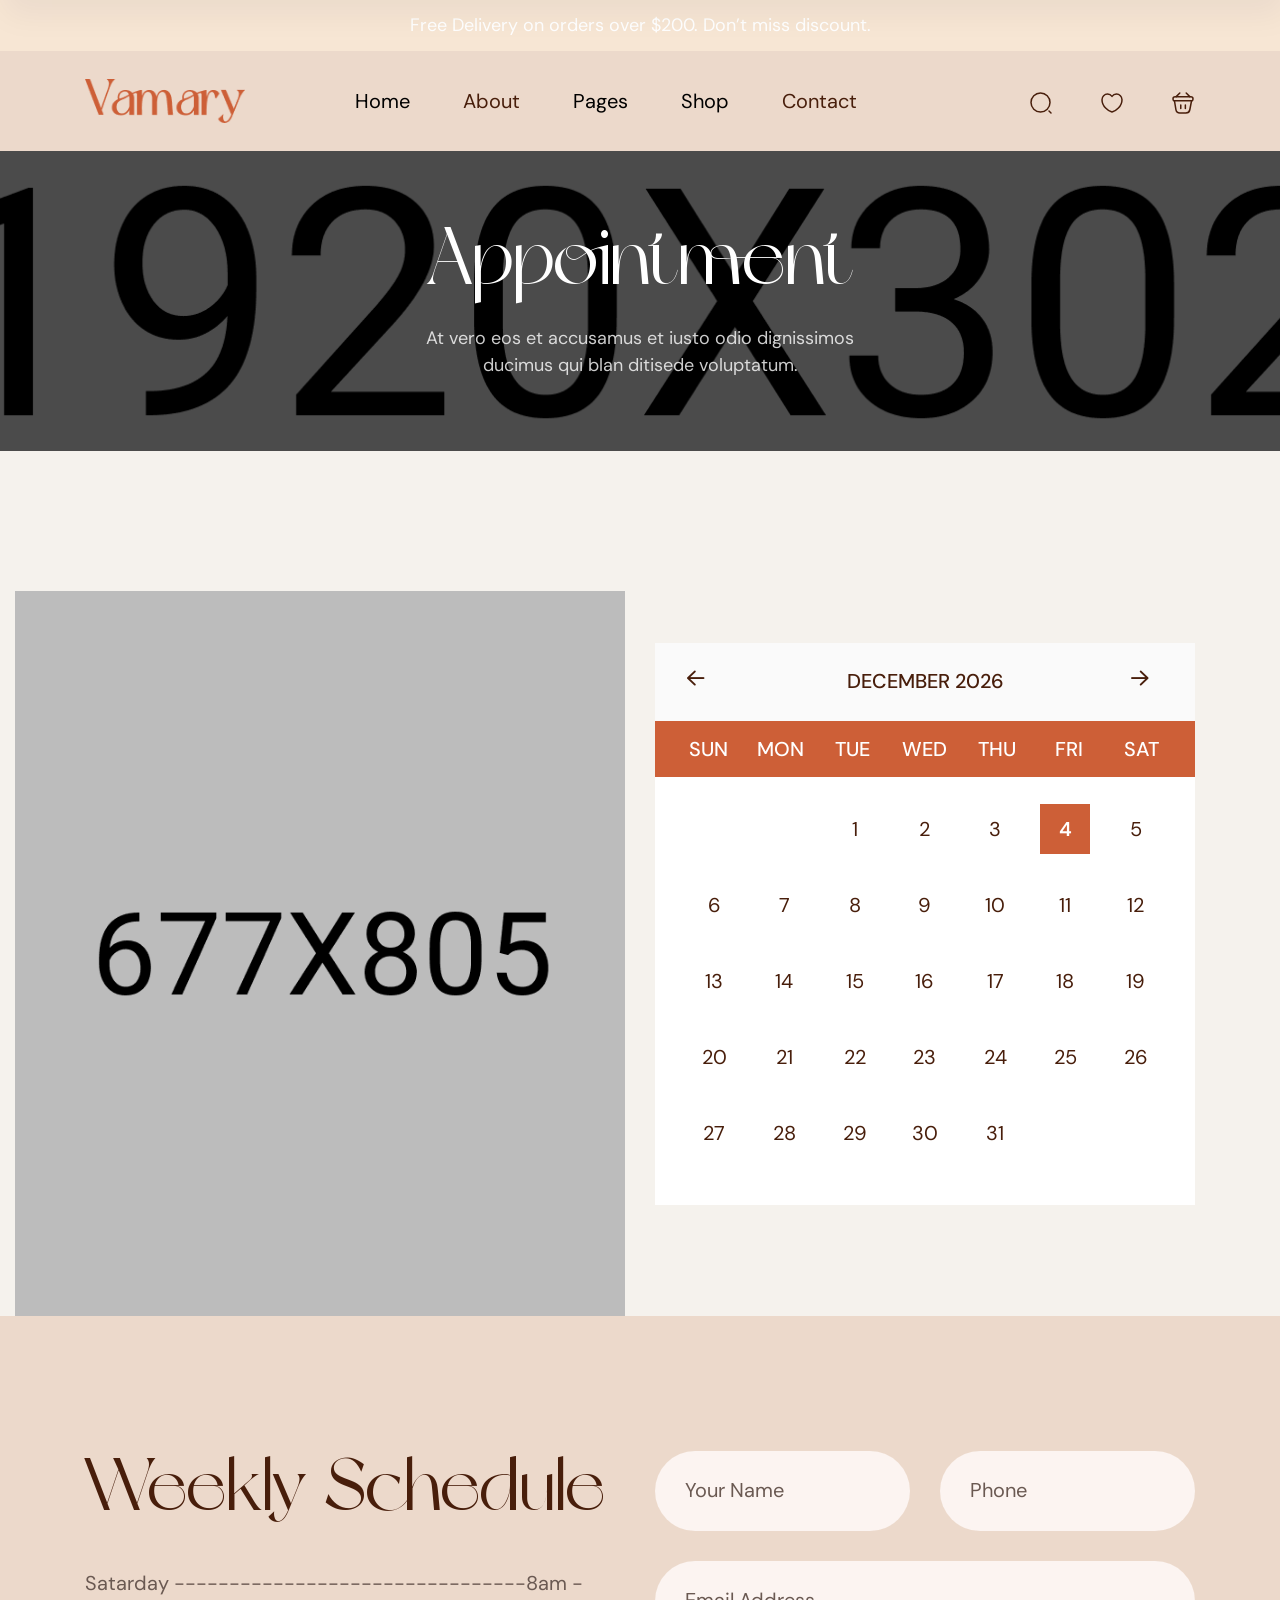
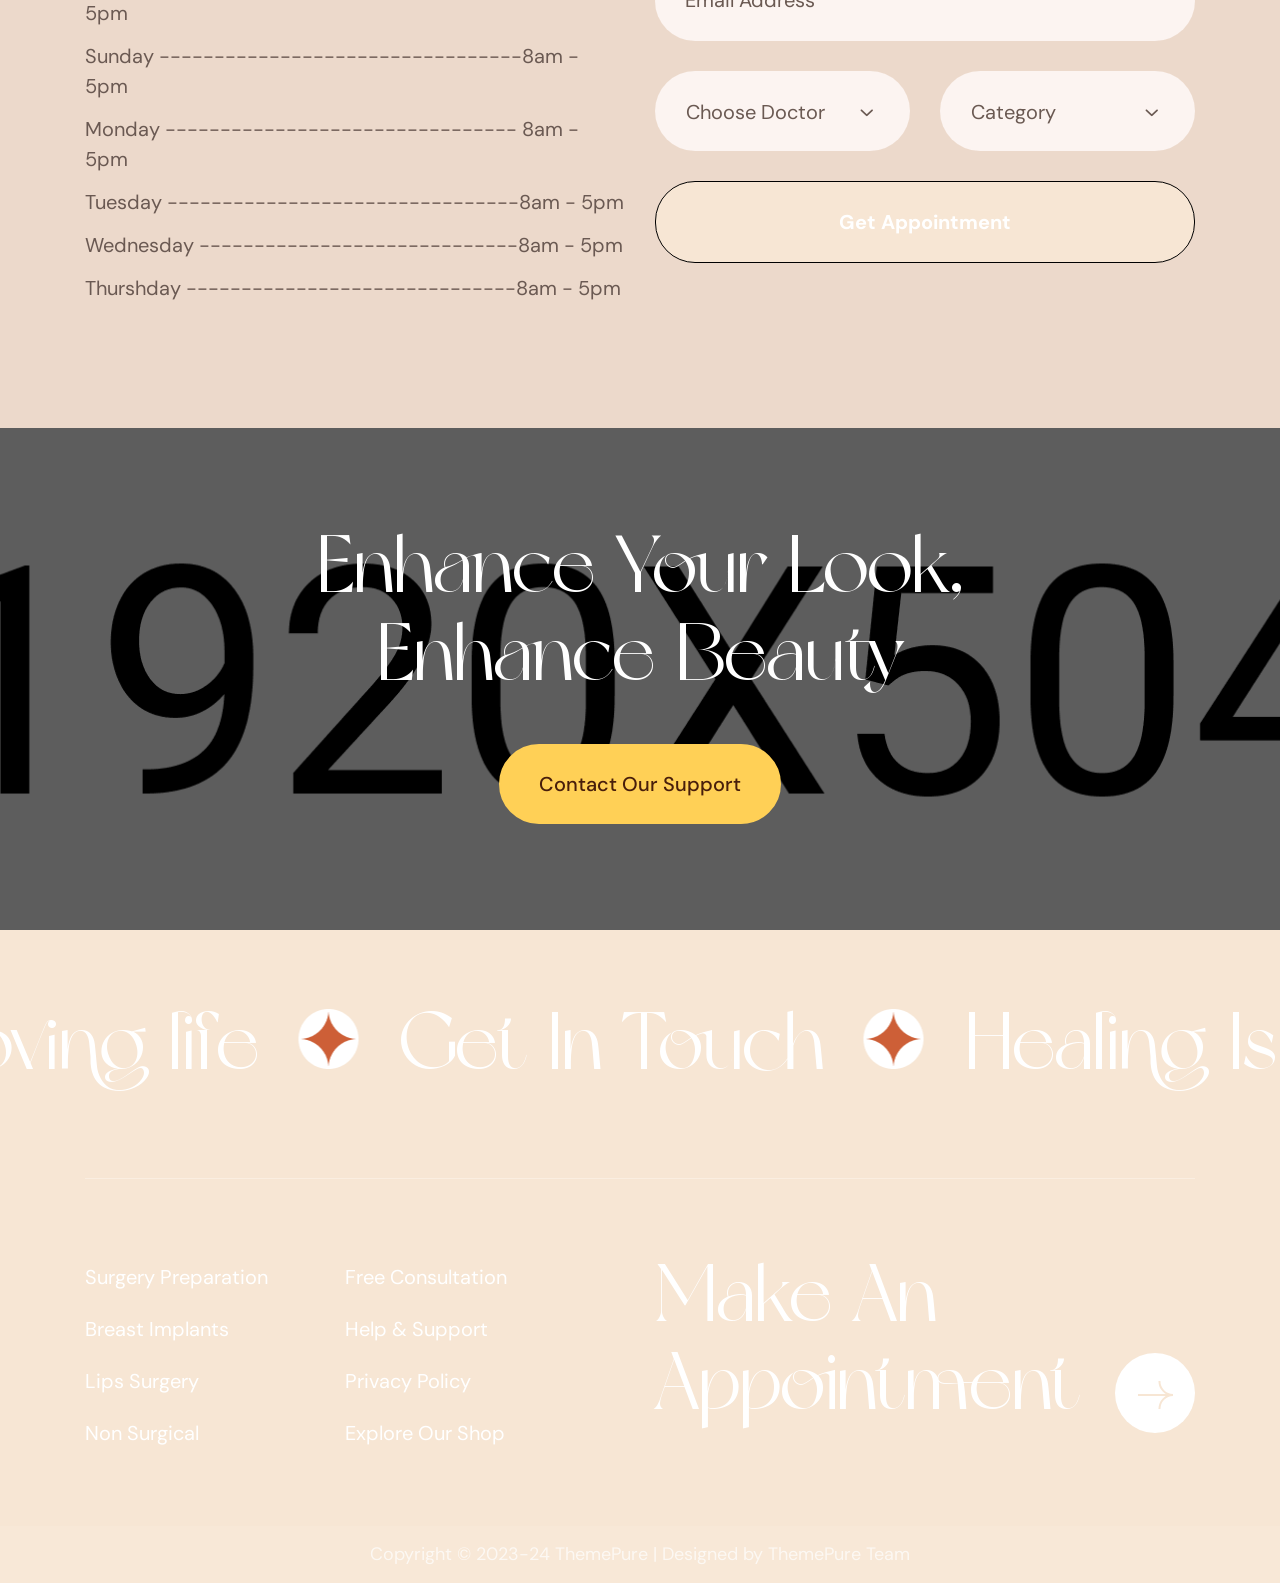
<file: appointment.html>
<!doctype html>
<html class="no-js" lang="zxx">
   <head>
      <meta charset="utf-8">
      <meta http-equiv="x-ua-compatible" content="ie=edge">
      <title>Vamary - Plastic Surgery HTML5 Template</title>
      <meta name="description" content="">
      <meta name="viewport" content="width=device-width, initial-scale=1">

      <!-- Place favicon.ico in the root directory -->
      <link rel="shortcut icon" type="image/x-icon" href="assets/img/logo/favicon.png">

      <!-- CSS here -->
      <link rel="stylesheet" href="assets/css/bootstrap.css">
      <link rel="stylesheet" href="assets/css/animate.css">
      <link rel="stylesheet" href="assets/css/swiper-bundle.css">
      <link rel="stylesheet" href="assets/css/slick.css">
      <link rel="stylesheet" href="assets/css/nouislider.css">
      <link rel="stylesheet" href="assets/css/magnific-popup.css">
      <link rel="stylesheet" href="assets/css/splide.css">
      <link rel="stylesheet" href="assets/css/font-awesome-pro.css">
      <link rel="stylesheet" href="assets/css/hover-reveal.css">
      <link rel="stylesheet" href="assets/css/odometer.css">
      <link rel="stylesheet" href="assets/css/pignose.calendar.min.css">
      <link rel="stylesheet" href="assets/css/spacing.css">
      <link rel="stylesheet" href="assets/css/main.css">
   </head>
   <body>
      <!--[if lte IE 9]>
      <p class="browserupgrade">You are using an <strong>outdated</strong> browser. Please <a href="https://browsehappy.com/">upgrade your browser</a> to improve your experience and security.</p>
      <![endif]-->


      <!-- pre loader area start -->
      <div id="loading">
         <div id="loading-center">
            <div id="loading-center-absolute">
               <div class="object" id="object_one"></div>
               <div class="object" id="object_two" style="left:20px;"></div>
               <div class="object" id="object_three" style="left:40px;"></div>
               <div class="object" id="object_four" style="left:60px;"></div>
               <div class="object" id="object_five" style="left:80px;"></div>
            </div>
         </div>
      </div>
      <!-- pre loader area end -->

      <!-- back to top start -->
      <div class="back-to-top-wrapper">
         <button id="back_to_top" type="button" class="back-to-top-btn">
            <svg width="12" height="7" viewBox="0 0 12 7" fill="none" xmlns="http://www.w3.org/2000/svg">
               <path d="M11 6L6 1L1 6" stroke="currentColor" stroke-width="1.5" stroke-linecap="round" stroke-linejoin="round"/>
            </svg>               
         </button>
      </div>
      <!-- back to top end -->

      <!-- header area start -->
      <header>
         <div class="header__area header-6">
            <div class="header__top theme-bg">
               <div class="container">
                  <div class="row">
                     <div class="col-lg-12">
                        <div class="header__top-content text-center">
                           <span>Free Delivery on orders over $200. Don’t miss discount.</span>
                        </div>
                     </div>
                  </div>
               </div>
            </div>
            <div class="header__bottom" id="header-sticky">
               <div class="container">
                  <div class="row align-items-center">
                     <div class="col-xxl-3 col-xl-2 col-lg-6 col-md-6 col-6">
                        <div class="logo">
                           <a href="index.html">
                              <img src="assets/img/logo/logo-2.png" alt="logo">
                           </a>
                        </div>
                     </div>
                     <div class="col-xxl-6 col-xl-7 d-none d-xl-block">
                        <div class="main-menu menu-position">
                           <nav id="mobile-menu" class="tp-main-menu-content">
                              <ul>
                                 <li class="has-dropdown">
                                    <a href="index.html">Home</a>
                                    <div class="tp-submenu has-homemenu">
                                       <div class="row gx-6 row-cols-1 row-cols-sm-2 row-cols-xl-4">
                                          <div class="col homemenu active">
                                             <div class="homemenu-thumb">
                                                <img src="assets/img/menu/home-1.jpg" alt="">
                                             </div>
                                             <div class="homemenu-btn">
                                                <a class="menu-btn" href="index.html">View Demo</a>
                                             </div>
                                          </div>
                                          <div class="col homemenu">
                                             <div class="homemenu-thumb">
                                                <img src="assets/img/menu/home-2.jpg" alt="">
                                             </div>
                                             <div class="homemenu-btn">
                                                <a class="menu-btn" href="index-2.html">View Demo</a>
                                             </div>
                                          </div>
                                          <div class="col homemenu">
                                             <div class="homemenu-thumb">
                                                <img src="assets/img/menu/home-3.jpg" alt="">
                                             </div>
                                             <div class="homemenu-btn">
                                                <a class="menu-btn" href="index-3.html">View Demo</a>
                                             </div>
                                          </div>
                                          <div class="col homemenu">
                                             <div class="homemenu-thumb">
                                                <img src="assets/img/menu/home-4.jpg" alt="">
                                             </div>
                                             <div class="homemenu-btn">
                                                <a class="menu-btn" href="index-4.html">View Demo</a>
                                             </div>
                                          </div>
                                          <div class="col homemenu">
                                             <div class="homemenu-thumb">
                                                <img src="assets/img/menu/home-5.jpg" alt="">
                                             </div>
                                             <div class="homemenu-btn">
                                                <a class="menu-btn" href="index-5.html">View Demo</a>
                                             </div>
                                          </div>
                                          <div class="col homemenu">
                                             <div class="homemenu-thumb">
                                                <img src="assets/img/menu/home-6.jpg" alt="">
                                             </div>
                                             <div class="homemenu-btn">
                                                <a class="menu-btn" href="index-6.html">View Demo</a>
                                             </div>
                                          </div>
                                          <div class="col homemenu">
                                             <div class="homemenu-thumb">
                                                <img src="assets/img/menu/home-7.jpg" alt="">
                                             </div>
                                             <div class="homemenu-btn">
                                                <a class="menu-btn" href="index-7.html">View Demo</a>
                                             </div>
                                          </div>
                                          <div class="col homemenu">
                                             <div class="homemenu-thumb comming-demo">
                                                <img src="assets/img/menu/home-7.jpg" alt="">
                                             </div>
                                             <div class="homemenu-btn comming-btn">
                                                <a class="menu-btn" href="comming-soon.html">Up Comming</a>
                                             </div>
                                          </div>
                                       </div>
                                    </div>
                                 </li>
                                 <li>
                                    <a href="about.html">About</a>
                                 </li>
                                 <li class="has-dropdown">
                                    <a href="#">Pages</a>
                                    <ul class="tp-submenu">
                                       <li><a href="case.html">Case</a></li>
                                       <li><a href="case-details.html">Case Details</a></li>
                                       <li><a href="services.html">Services</a></li>
                                       <li><a href="service-details.html">Services Details</a></li>
                                       <li><a href="team.html">Team</a></li>
                                       <li><a href="team-details.html">Team Details</a></li>
                                       <li><a href="pricing.html">Pricing</a></li>
                                       <li><a href="faq.html">FAQ</a></li>
                                       <li><a href="appointment.html">Appoinment</a></li>
                                       <li><a href="blog.html">Blog</a></li>
                                       <li><a href="blog-grid.html">Blog Grid</a></li>
                                       <li><a href="blog-details.html">Blog Details</a></li>
                                    </ul>
                                 </li>
                                 <li class="has-dropdown">
                                    <a href="shop.html">Shop</a>
                                    <ul class="tp-submenu">
                                       <li><a href="shop.html">Shop</a></li>
                                       <li><a href="shop-details.html">Shop Details</a></li>
                                       <li><a href="cart.html">Cart</a></li>
                                       <li><a href="checkout.html">Checkout</a></li>
                                       <li><a href="wishlist.html">Wishlist</a></li>
                                       <li><a href="order.html">Order</a></li>
                                       <li><a href="login.html">Log In</a></li>
                                       <li><a href="register.html">Register</a></li>
                                       <li><a href="forgot.html">Reset Password</a></li>
                                    </ul>
                                 </li>
                                 <li>
                                    <a href="contact.html">Contact</a>
                                 </li>
                              </ul>
                           </nav>
                        </div>
                     </div>
                     <div class="col-xxl-3 col-xl-3 col-lg-6 col-md-6 col-6">
                        <div class="header__bottom-right d-flex justify-content-end align-items-center">
                           <div class="d-none d-sm-block">
                              <div class="header__right header-3__right header__opacity d-flex justify-content-end align-items-center">
                                 <button class="tp-search-toggle">
                                    <span>
                                       <svg width="24" height="24" viewBox="0 0 24 24" fill="none" xmlns="http://www.w3.org/2000/svg">
                                          <path d="M11.5 21C16.7467 21 21 16.7467 21 11.5C21 6.25329 16.7467 2 11.5 2C6.25329 2 2 6.25329 2 11.5C2 16.7467 6.25329 21 11.5 21Z" stroke="currentColor" stroke-width="1.5" stroke-linecap="round" stroke-linejoin="round"/>
                                          <path d="M22 22L20 20" stroke="currentColor" stroke-width="1.5" stroke-linecap="round" stroke-linejoin="round"/>
                                       </svg>
                                    </span>
                                 </button>
                                 <a href="wishlist.html">
                                    <span>
                                       <svg width="22" height="20" viewBox="0 0 22 20" fill="none" xmlns="http://www.w3.org/2000/svg">
                                          <path d="M11.62 18.8096C11.28 18.9296 10.72 18.9296 10.38 18.8096C7.48 17.8196 1 13.6896 1 6.68961C1 3.59961 3.49 1.09961 6.56 1.09961C8.38 1.09961 9.99 1.97961 11 3.33961C12.01 1.97961 13.63 1.09961 15.44 1.09961C18.51 1.09961 21 3.59961 21 6.68961C21 13.6896 14.52 17.8196 11.62 18.8096Z" stroke="currentColor" stroke-width="1.5" stroke-linecap="round" stroke-linejoin="round"/>
                                       </svg>
                                    </span>
                                 </a>
                                 <div class="cart-list-wrap">
                                    <a href="cart.html" class="cart-list-wrapper">
                                       <span>
                                          <svg width="24" height="24" viewBox="0 0 24 24" fill="none" xmlns="http://www.w3.org/2000/svg">
                                             <path d="M8.81141 2L5.19141 5.63" stroke="currentColor" stroke-width="1.5" stroke-miterlimit="10" stroke-linecap="round" stroke-linejoin="round"/>
                                             <path d="M15.1914 2L18.8114 5.63" stroke="currentColor" stroke-width="1.5" stroke-miterlimit="10" stroke-linecap="round" stroke-linejoin="round"/>
                                             <path d="M2 7.84961C2 5.99961 2.99 5.84961 4.22 5.84961H19.78C21.01 5.84961 22 5.99961 22 7.84961C22 9.99961 21.01 9.84961 19.78 9.84961H4.22C2.99 9.84961 2 9.99961 2 7.84961Z" stroke="currentColor" stroke-width="1.5"/>
                                             <path d="M9.76172 14V17.55" stroke="currentColor" stroke-width="1.5" stroke-linecap="round"/>
                                             <path d="M14.3594 14V17.55" stroke="currentColor" stroke-width="1.5" stroke-linecap="round"/>
                                             <path d="M3.5 10L4.91 18.64C5.23 20.58 6 22 8.86 22H14.89C18 22 18.46 20.64 18.82 18.76L20.5 10" stroke="currentColor" stroke-width="1.5" stroke-linecap="round"/>
                                          </svg>                                       
                                       </span>
                                    </a>
                                    <div class="mini-cart-box">
                                       <div class="mini-cart cart-list">
                                          <div class="mini-cart-item">
                                             <div class="mini-cart-thumb">
                                                <a href="shop-details.html"><img src="assets/img/product/product-7/product-9.jpg" alt=""></a>
                                             </div>
                                             <div class="mini-cart-content">
                                                <h5 class="mini-cart-title"><a href="shop-details.html">Cocooil - Body Oil</a></h5>
                                                <div class="mini-cart-price">
                                                   <span class="mini-cart-quantity">1 × 
                                                      <span class="mini-cart-amount">$26.00</span>
                                                   </span>
                                                </div>
                                             </div>
                                             <div class="mini-cart-remove">
                                                <a class="removeremove_from_cart_button" href="#">×</a>
                                             </div>
                                          </div>
                                          <div class="mini-cart-item">
                                             <div class="mini-cart-thumb">
                                                <a href="shop-details.html"><img src="assets/img/product/product-7/product-8.jpg" alt=""></a>
                                             </div>
                                             <div class="mini-cart-content">
                                                <h5 class="mini-cart-title"><a href="shop-details.html">Laneige Fresh Calming</a></h5>
                                                <div class="mini-cart-price">
                                                   <span class="mini-cart-quantity">3 × 
                                                      <span class="mini-cart-amount">$380.00</span>
                                                   </span>
                                                </div>
                                             </div>
                                             <div class="mini-cart-remove">
                                                <a class="removeremove_from_cart_button" href="#">×</a>
                                             </div>
                                          </div>
                                          <div class="mini-cart-item">
                                             <div class="mini-cart-thumb">
                                                <a href="shop-details.html"><img src="assets/img/product/product-7/product-7.jpg" alt=""></a>
                                             </div>
                                             <div class="mini-cart-content">
                                                <h5 class="mini-cart-title"><a href="shop-details.html">Black Rose Mask</a></h5>
                                                <div class="mini-cart-price">
                                                   <span class="mini-cart-quantity">2 × 
                                                      <span class="mini-cart-amount">$240.00</span>
                                                   </span>
                                                </div>
                                             </div>
                                             <div class="mini-cart-remove">
                                                <a class="removeremove_from_cart_button" href="#">×</a>
                                             </div>
                                          </div>
                                       </div>
                                       <div class="mini-cart-total">
                                          <strong>Subtotal:</strong>
                                          <span class="mini-cart-price-amount">$956.00</span>
                                       </div>
                                       <div class="mini-cart-buttons">
                                          <a class="tp-btn cart-btn" href="cart.html">View cart</a>
                                          <a class="tp-btn" href="checkout.html">Checkout</a>
                                       </div>
                                    </div>
                                 </div>
                              </div>
                           </div>
                           <div class="offcanvas-btn header__offcanvas-btn d-xl-none ml-20">
                              <button class="offcanvas-open-btn"><i class="fa-solid fa-bars"></i></button>
                           </div>
                        </div>
                     </div>
                  </div>
               </div>
            </div>
         </div>
      </header>
      <!-- header area end -->

      <!-- offcanvas area start -->
      <div class="offcanvas__area">
         <div class="offcanvas__wrapper">
            <div class="offcanvas__close">
               <button class="offcanvas__close-btn offcanvas-close-btn">
                  <svg width="12" height="12" viewBox="0 0 12 12" fill="none" xmlns="http://www.w3.org/2000/svg">
                     <path d="M11 1L1 11" stroke="currentColor" stroke-width="1.5" stroke-linecap="round"
                        stroke-linejoin="round" />
                     <path d="M1 1L11 11" stroke="currentColor" stroke-width="1.5" stroke-linecap="round"
                        stroke-linejoin="round" />
                  </svg>
               </button>
            </div>
            <div class="offcanvas__content">
               <div class="offcanvas__top mb-70 d-flex justify-content-between align-items-center">
                  <div class="offcanvas__logo logo">
                     <a href="index.html">
                        <img src="assets/img/logo/logo.png" alt="logo">
                     </a>
                  </div>
               </div>
               <div class="tp-main-menu-mobile"></div>
               <div class="offcanvas__btn">
                  <a href="contact.html" class="tp-btn-offcanvas">Getting Started <i
                        class="fa-regular fa-chevron-right"></i></a>
               </div>
               <div class="side-info-contact">
                  <span>we are here</span>
                  <p>1489 Langley Ave <br> Grand Forks Afb, North.</p>
               </div>
               <div class="side-info-social">
                  <a href="#"><i class="fa-brands fa-facebook-f"></i></a>
                  <a href="#"><i class="fa-brands fa-twitter"></i></a>
                  <a href="#"><i class="fa-brands fa-pinterest-p"></i></a>
                  <a href="#"><i class="fa-solid fa-paper-plane"></i></a>
               </div>
            </div>
         </div>
      </div>
      <div class="body-overlay"></div>
      <!-- offcanvas area end -->

      <!-- header-search -->
      <div class="tpsearchbar tp-sidebar-area">
         <button class="tpsearchbar__close"><i class="fal fa-times"></i></button>
         <div class="search-wrap text-center">
            <div class="container">
               <div class="row justify-content-center">
                  <div class="col-lg-8 col-md-12 col-12 pt-100 pb-100">
                     <h2 class="tpsearchbar__title">What Are You Looking For?</h2>
                     <div class="tpsearchbar__form">
                        <form action="#">
                           <input type="text" name="search" placeholder="Search Product...">
                           <button class="tpsearchbar__search-btn"><i class="fal fa-search"></i></button>
                        </form>
                     </div>
                  </div>
               </div>
            </div>
         </div>
      </div>
      <div class="search-body-overlay"></div>
      <!-- header-search-end -->

      <main>

         <!-- breadcrumb-area-start -->
         <section class="breadcrumb-area tpbreadcrumb-overlay" data-background="assets/img/breadcrumb/breadcrumb-bg-1.jpg">
            <div class="container">
               <div class="row align-items-center">
                  <div class="col-12">
                     <div class="tpbreadcrumb text-center">
                        <h2 class="tpbreadcrumb-title">Appointment</h2>
                        <p>At vero eos et accusamus et iusto odio dignissimos <br> ducimus qui blan ditisede voluptatum.</p>
                     </div>
                  </div>
               </div>
            </div>
         </section>
         <!-- breadcrumb-area-end -->

         <!-- appoinment-area-start -->
         <div class="form-area grey-bg-2 pt-140">
            <div class="container">
               <div class="row align-items-center">
                  <div class="col-xl-6 col-lg-6 align-self-end">
                     <div class="appoinment-2-thumb">
                        <div class="appoinment-2-thumb-main">
                           <img class="wow slideInLeft" src="assets/img/banner/form-2-bg-1.png" alt="" data-wow-duration="1s" data-wow-delay=".1s">
                        </div>
                     </div>
                  </div>
                  <div class="col-xl-6 col-lg-6">
                     <div class="appoinment-calender pb-60">
                        <a href="#" class="calendar"></a>
                     </div>
                  </div>
               </div>
            </div>
         </div>
         <!-- appoionment-area-end -->
         
         <!-- appoinment-area-start -->
         <section class="form-area pt-135 pb-65">
            <div class="container">
               <div class="row">
                  <div class="col-xl-6 col-lg-5">
                     <div class="schedules mb-60">
                        <div class="tpsection">
                           <h2 class="tpsection-title mb-35">Weekly Schedule</h2>
                        </div>
                        <div class="schedules-list">
                           <span>Satarday --------------------------------8am - 5pm</span>
                           <span>Sunday ---------------------------------8am - 5pm</span>
                           <span>Monday -------------------------------- 8am - 5pm</span>
                           <span>Tuesday --------------------------------8am - 5pm</span>
                           <span>Wednesday -----------------------------8am - 5pm</span>
                           <span>Thurshday ------------------------------8am - 5pm</span>
                        </div>
                     </div>
                  </div>
                  <div class="col-xl-6 col-lg-7">
                     <div class="appoinment-2 appoinment-3 mb-50">
                        <div class="appoinment-2">
                           <form action="#">
                              <div class="row">
                                 <div class="col-lg-6">
                                    <div class="appoinment-form-input mb-30">
                                       <input type="text" placeholder="Your Name">
                                    </div>
                                 </div>
                                 <div class="col-lg-6">
                                    <div class="appoinment-form-input mb-30">
                                       <input type="text" placeholder="Phone">
                                    </div>
                                 </div>
                                 <div class="col-lg-12">
                                    <div class="appoinment-form-input mb-30">
                                       <input type="email" placeholder="Email Address">
                                    </div>
                                 </div>
                                 <div class="col-lg-6">
                                    <div class="appoinment-form-input">
                                       <select class="doctor-name wide mb-30">
                                          <option>Choose Doctor</option>
                                          <option value="Cleaning Service">Dr. Jhong</option>
                                          <option value="Iron Service">Dr. Phongsuk</option>
                                          <option value="Carpet Service">Dr. Wagdhu</option>
                                       </select>
                                    </div>
                                 </div>
                                 <div class="col-lg-6">
                                    <div class="appoinment-form-input">
                                       <select class="doctor-name wide mb-30">
                                          <option>Category</option>
                                          <option value="Cleaning Service">Brain Surgery</option>
                                          <option value="Iron Service">Plastic Surgery</option>
                                          <option value="Carpet Service">Ear Reshaping</option>
                                       </select>
                                    </div>
                                 </div>
                                 <div class="col-lg-12">
                                    <div class="appoinment-form-submit mb-30">
                                       <button class="tp-btn">Get Appointment</button>
                                    </div>
                                 </div>
                              </div>
                           </form>
                        </div>
                     </div>
                  </div>
               </div>
            </div>
         </section>
         <!-- appoionment-area-end -->

         <!-- cta-area-start -->
         <section class="cta-area cta-6-bg pt-100 pb-100" data-background="assets/img/banner/cta-6-bg-1.jpg">
            <div class="container">
               <div class="row">
                  <div class="col-lg-12">
                     <div class="cta-6-content text-center">
                        <div class="whitesection mb-25">
                           <h2 class="whitesection-title mb-40">Enhance Your Look, <br> Enhance Beauty</h2>
                        </div>
                        <div class="cta-6-btn">
                           <a class="tp-round-btn" href="#">Contact Our Support</a>
                        </div>
                     </div>
                  </div>
               </div>
            </div>
         </section>
         <!-- cta-area-end -->

         <!-- brand-slider-area-start -->
         <section class="brand-slider-area">
            <div class="brand-slider-wrap brand-slider-4">
               <div class="brand-slide-active splide">
                  <div class="splide__track">
                     <div class="splide__list">
                        <div class="splide__slide">
                           <div class="brand-slider-item">
                              <h4 class="brand-slider-title"> <i><img src="assets/img/shape/brand-slider-icon-1.png" alt=""></i> <a href="#">Get In Touch</a> </h4>
                           </div>
                        </div>
                        <div class="splide__slide">
                           <div class="brand-slider-item">
                              <h4 class="brand-slider-title"><i> <img src="assets/img/shape/brand-slider-icon-1.png" alt=""></i> <a href="#">Healing Is Better</a></h4>
                           </div>
                        </div>
                        <div class="splide__slide">
                           <div class="brand-slider-item">
                              <h4 class="brand-slider-title"> <a href="#">Improving life</a></h4>
                           </div>
                        </div>
                     </div>
                  </div>
               </div>
            </div>
         </section>
         <!-- brand-slider-area-end -->

      </main>
      
      <!-- footer-area-start -->
      <footer>
         <div class="footer-area theme-bg">
            <div class="footer-top-4">
               <div class="container">
                  <div class="footer-top-4-border pt-85">
                     <div class="row">
                        <div class="col-lg-3 col-md-6 col-sm-6">
                           <div class="footer-widget footer-4-col-1 mb-80 wow fadeInUp" data-wow-duration="1s" data-wow-delay=".2s">
                              <div class="footer-link">
                                 <ul>
                                    <li><a href="#">Surgery Preparation</a></li>
                                    <li><a href="#">Breast Implants</a></li>
                                    <li><a href="#">Lips Surgery</a></li>
                                    <li><a href="#">Non Surgical</a></li>
                                 </ul>
                              </div>
                           </div>
                        </div>
                        <div class="col-lg-3 col-md-6 col-sm-6">
                           <div class="footer-widget footer-4-col-2 mb-80 wow fadeInUp" data-wow-duration="1s" data-wow-delay=".4s">
                              <div class="footer-link">
                                 <ul>
                                    <li><a href="#">Free Consultation</a></li>
                                    <li><a href="#">Help & Support</a></li>
                                    <li><a href="#">Privacy Policy</a></li>
                                    <li><a href="#">Explore Our Shop</a></li>
                                 </ul>
                              </div>
                           </div>
                        </div>
                        <div class="col-lg-6 col-md-10 col-sm-8">
                           <div class="footer-widget footer-4-col-3 mb-80 wow fadeInUp" data-wow-duration="1s" data-wow-delay=".6s">
                              <div class="footer-appoinment d-flex justify-content-lg-between align-items-center align-items-lg-end">
                                 <h4 class="appoinment">Make An <br> Appointment</h4>
                                 <a href="#"><span>
                                    <svg width="35" height="28" viewBox="0 0 35 28" fill="none" xmlns="http://www.w3.org/2000/svg">
                                       <g clip-path="url(#clip0_326_645)">
                                       <path d="M0 13.9954H35" stroke="currentColor" stroke-width="2" stroke-miterlimit="10"></path>
                                       <path d="M21.4453 0C21.4453 7.73574 27.5079 13.9953 35.0001 13.9953" stroke="currentColor" stroke-width="2" stroke-miterlimit="10"></path>
                                       <path d="M35.0001 13.9954C27.5079 13.9954 21.4453 20.255 21.4453 27.9907" stroke="currentColor" stroke-width="2" stroke-miterlimit="10"></path>
                                       </g>
                                       <defs>
                                       <clipPath id="clip0_326_6453">
                                       <rect width="35" height="28" fill="white"></rect>
                                       </clipPath>
                                       </defs>
                                    </svg>
                                 </span></a>
                              </div>
                           </div>
                        </div>
                     </div>
                  </div>
               </div>
            </div>
            <div class="footer-bottom-4 theme-bg">
               <div class="container">
                  <div class="row">
                     <div class="col-lg-12">
                        <div class="footer-copyright text-center">
                           <span>Copyright © 2023-24 ThemePure | Designed by ThemePure Team</span>
                        </div>
                     </div>
                  </div>
               </div>
            </div>
         </div>
      </footer>
      <!-- footer-area-end -->



      <!-- JS here -->
      <script src="assets/js/vendor/jquery.js"></script>
      <script src="assets/js/vendor/waypoints.js"></script>
      <script src="assets/js/bootstrap-bundle.js"></script>
      <script src="assets/js/meanmenu.js"></script>
      <script src="assets/js/swiper-bundle.js"></script>
      <script src="assets/js/nouislider.js"></script>
      <script src="assets/js/magnific-popup.js"></script>
      <script src="assets/js/parallax.js"></script>
      <script src="assets/js/nice-select.js"></script>
      <script src="assets/js/counterup.js"></script>
      <script src="assets/js/wow.js"></script>
      <script src="assets/js/isotope-pkgd.js"></script>
      <script src="assets/js/imagesloaded-pkgd.js"></script>
      <script src="assets/js/odometer.min.js"></script>
      <script src="assets/js/hover-reveal.js"></script>
      <script src="assets/js/tween-max.js"></script>
      <script src="assets/js/jquery.appear.js"></script>
      <script src="assets/js/splide.js"></script>
      <script src="assets/js/slick.js"></script>
      <script src="assets/js/pignose.calendar.full.min.js"></script>
      <script src="assets/js/ajax-form.js"></script>
      <script src="assets/js/main.js"></script>
   </body>
</html>
</file>
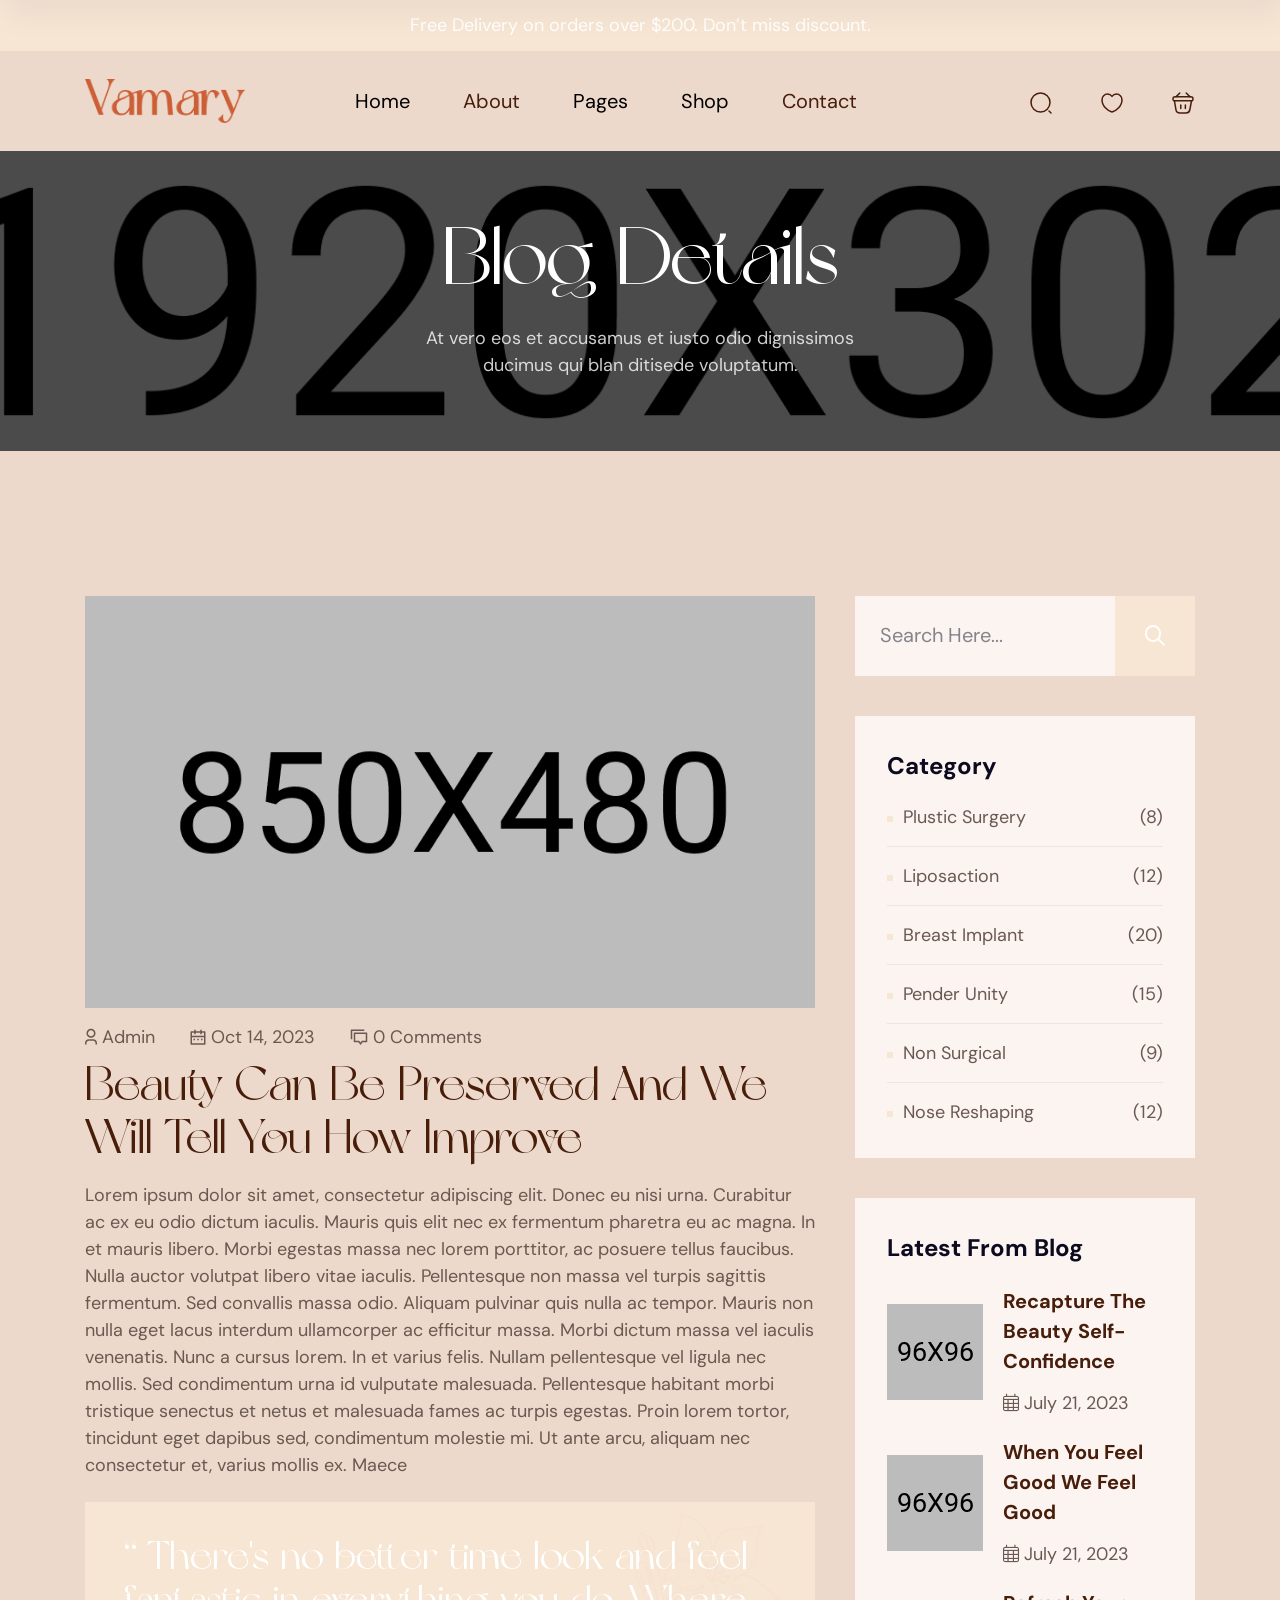
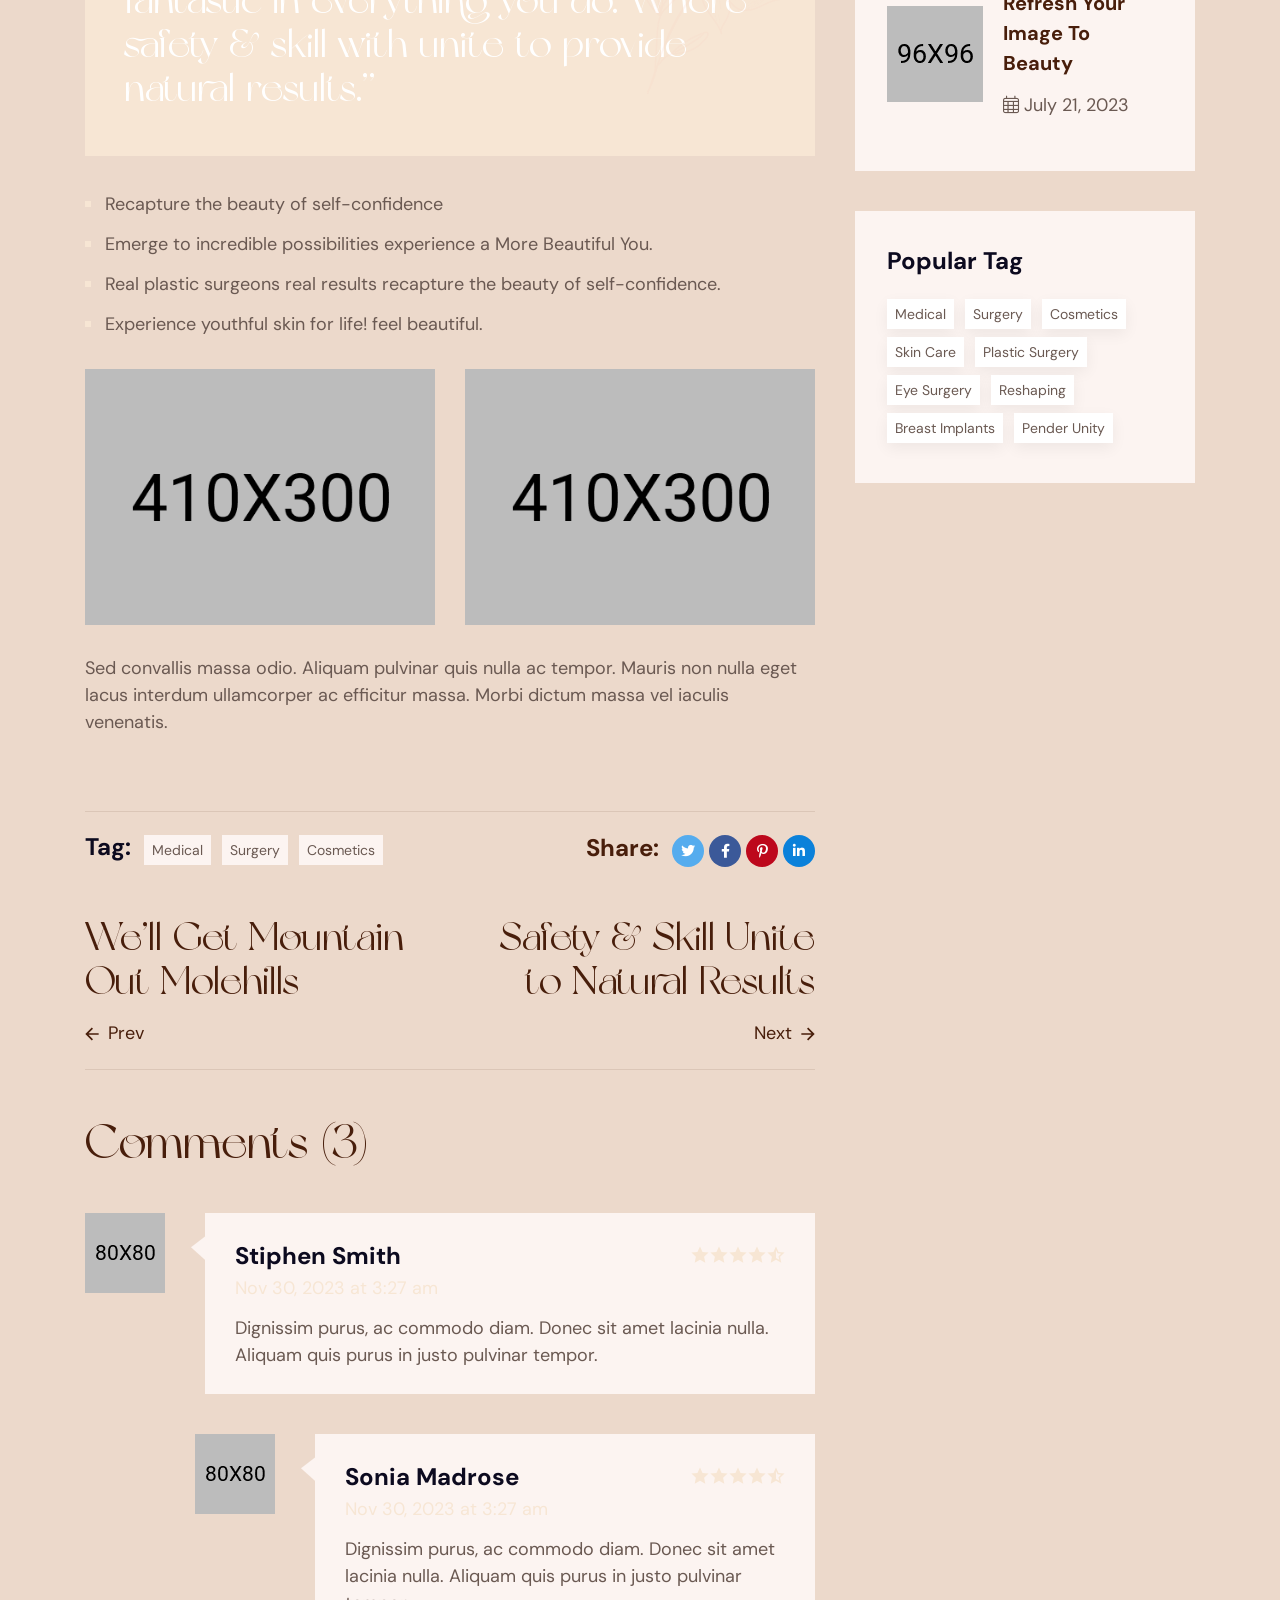
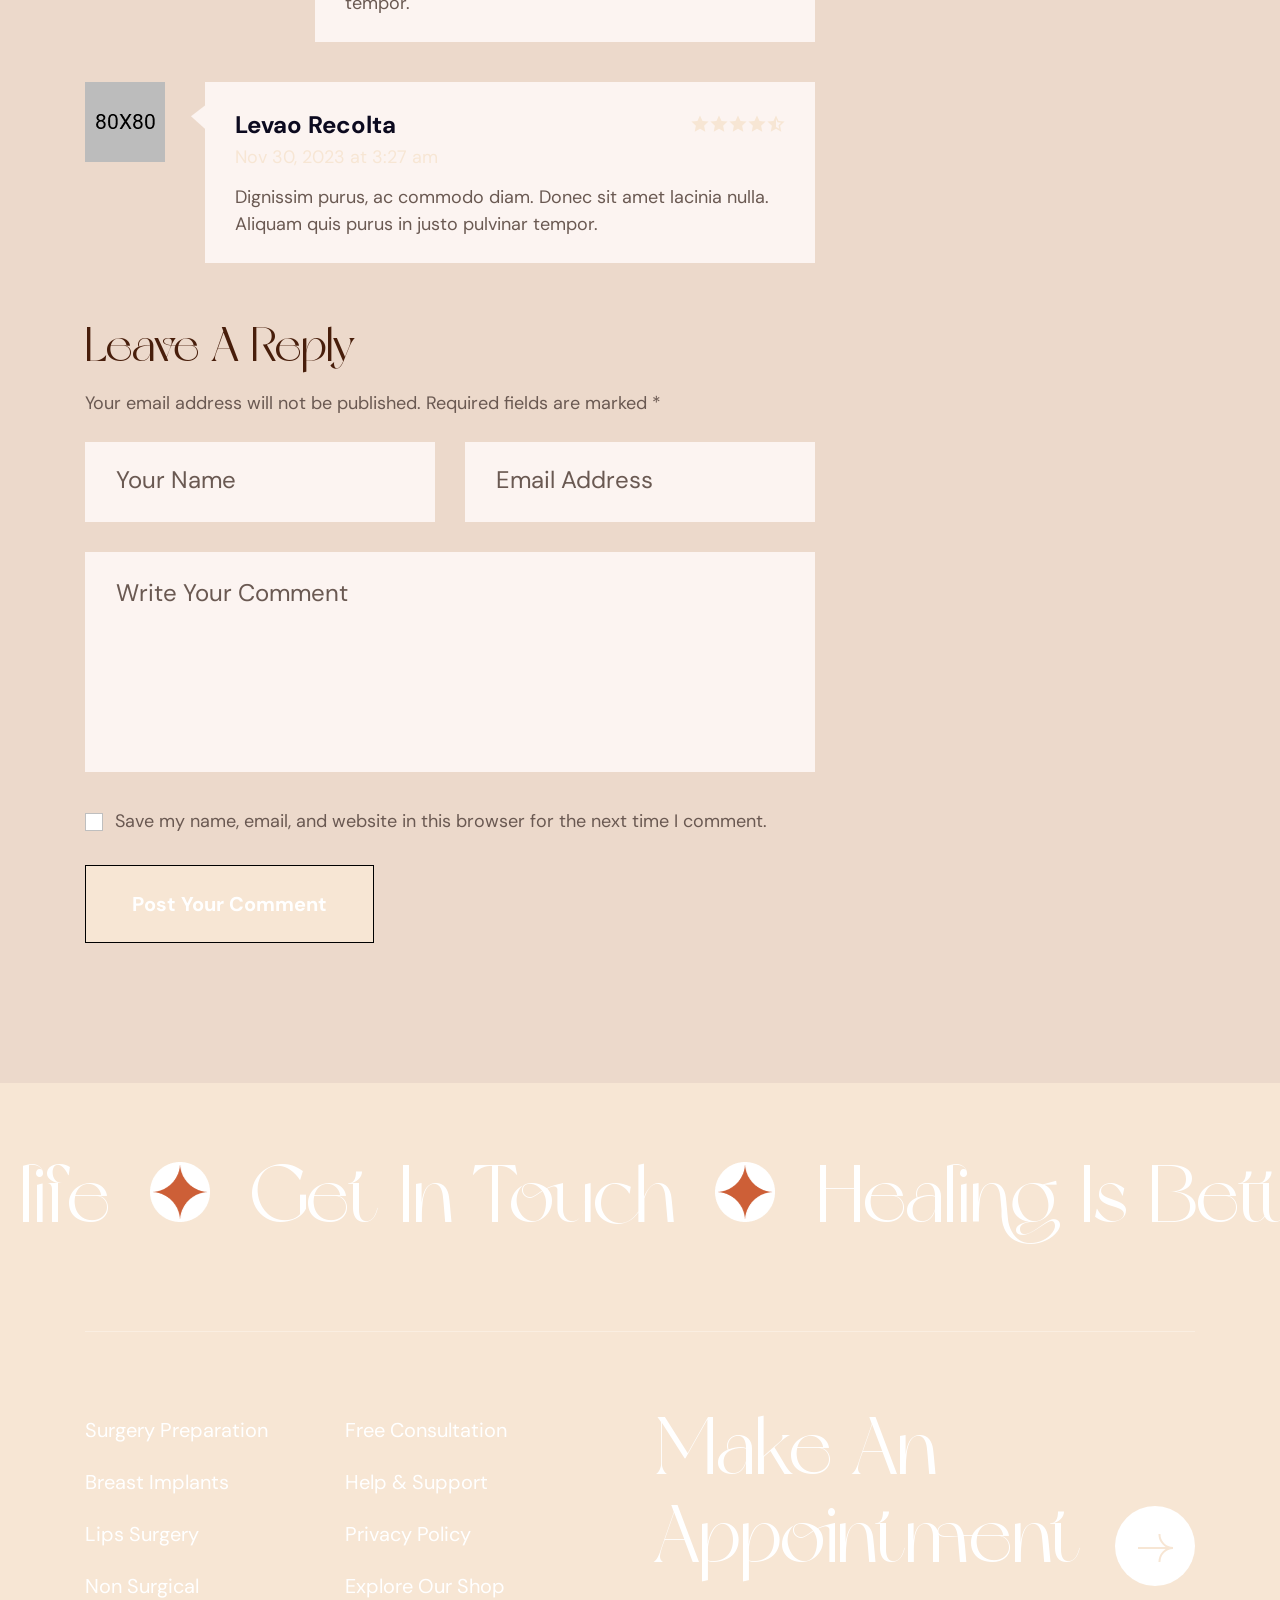
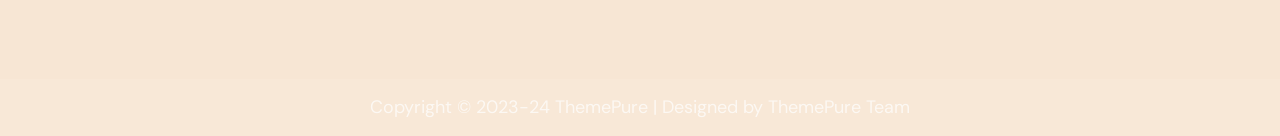
<file: blog-details.html>
<!doctype html>
<html class="no-js" lang="zxx">
   <head>
      <meta charset="utf-8">
      <meta http-equiv="x-ua-compatible" content="ie=edge">
      <title>Vamary - Plastic Surgery HTML5 Template</title>
      <meta name="description" content="">
      <meta name="viewport" content="width=device-width, initial-scale=1">

      <!-- Place favicon.ico in the root directory -->
      <link rel="shortcut icon" type="image/x-icon" href="assets/img/logo/favicon.png">

      <!-- CSS here -->
      <link rel="stylesheet" href="assets/css/bootstrap.css">
      <link rel="stylesheet" href="assets/css/animate.css">
      <link rel="stylesheet" href="assets/css/swiper-bundle.css">
      <link rel="stylesheet" href="assets/css/slick.css">
      <link rel="stylesheet" href="assets/css/nouislider.css">
      <link rel="stylesheet" href="assets/css/magnific-popup.css">
      <link rel="stylesheet" href="assets/css/splide.css">
      <link rel="stylesheet" href="assets/css/font-awesome-pro.css">
      <link rel="stylesheet" href="assets/css/hover-reveal.css">
      <link rel="stylesheet" href="assets/css/odometer.css">
      <link rel="stylesheet" href="assets/css/spacing.css">
      <link rel="stylesheet" href="assets/css/main.css">
   </head>
   <body>
      <!--[if lte IE 9]>
      <p class="browserupgrade">You are using an <strong>outdated</strong> browser. Please <a href="https://browsehappy.com/">upgrade your browser</a> to improve your experience and security.</p>
      <![endif]-->


      <!-- pre loader area start -->
      <div id="loading">
         <div id="loading-center">
            <div id="loading-center-absolute">
               <div class="object" id="object_one"></div>
               <div class="object" id="object_two" style="left:20px;"></div>
               <div class="object" id="object_three" style="left:40px;"></div>
               <div class="object" id="object_four" style="left:60px;"></div>
               <div class="object" id="object_five" style="left:80px;"></div>
            </div>
         </div>
      </div>
      <!-- pre loader area end -->

      <!-- back to top start -->
      <div class="back-to-top-wrapper">
         <button id="back_to_top" type="button" class="back-to-top-btn">
            <svg width="12" height="7" viewBox="0 0 12 7" fill="none" xmlns="http://www.w3.org/2000/svg">
               <path d="M11 6L6 1L1 6" stroke="currentColor" stroke-width="1.5" stroke-linecap="round" stroke-linejoin="round"/>
            </svg>               
         </button>
      </div>
      <!-- back to top end -->

      <!-- header area start -->
      <header>
         <div class="header__area header-6">
            <div class="header__top theme-bg">
               <div class="container">
                  <div class="row">
                     <div class="col-lg-12">
                        <div class="header__top-content text-center">
                           <span>Free Delivery on orders over $200. Don’t miss discount.</span>
                        </div>
                     </div>
                  </div>
               </div>
            </div>
            <div class="header__bottom" id="header-sticky">
               <div class="container">
                  <div class="row align-items-center">
                     <div class="col-xxl-3 col-xl-2 col-lg-6 col-md-6 col-6">
                        <div class="logo">
                           <a href="index.html">
                              <img src="assets/img/logo/logo-2.png" alt="logo">
                           </a>
                        </div>
                     </div>
                     <div class="col-xxl-6 col-xl-7 d-none d-xl-block">
                        <div class="main-menu menu-position">
                           <nav id="mobile-menu" class="tp-main-menu-content">
                              <ul>
                                 <li class="has-dropdown">
                                    <a href="index.html">Home</a>
                                    <div class="tp-submenu has-homemenu">
                                       <div class="row gx-6 row-cols-1 row-cols-sm-2 row-cols-xl-4">
                                          <div class="col homemenu active">
                                             <div class="homemenu-thumb">
                                                <img src="assets/img/menu/home-1.jpg" alt="">
                                             </div>
                                             <div class="homemenu-btn">
                                                <a class="menu-btn" href="index.html">View Demo</a>
                                             </div>
                                          </div>
                                          <div class="col homemenu">
                                             <div class="homemenu-thumb">
                                                <img src="assets/img/menu/home-2.jpg" alt="">
                                             </div>
                                             <div class="homemenu-btn">
                                                <a class="menu-btn" href="index-2.html">View Demo</a>
                                             </div>
                                          </div>
                                          <div class="col homemenu">
                                             <div class="homemenu-thumb">
                                                <img src="assets/img/menu/home-3.jpg" alt="">
                                             </div>
                                             <div class="homemenu-btn">
                                                <a class="menu-btn" href="index-3.html">View Demo</a>
                                             </div>
                                          </div>
                                          <div class="col homemenu">
                                             <div class="homemenu-thumb">
                                                <img src="assets/img/menu/home-4.jpg" alt="">
                                             </div>
                                             <div class="homemenu-btn">
                                                <a class="menu-btn" href="index-4.html">View Demo</a>
                                             </div>
                                          </div>
                                          <div class="col homemenu">
                                             <div class="homemenu-thumb">
                                                <img src="assets/img/menu/home-5.jpg" alt="">
                                             </div>
                                             <div class="homemenu-btn">
                                                <a class="menu-btn" href="index-5.html">View Demo</a>
                                             </div>
                                          </div>
                                          <div class="col homemenu">
                                             <div class="homemenu-thumb">
                                                <img src="assets/img/menu/home-6.jpg" alt="">
                                             </div>
                                             <div class="homemenu-btn">
                                                <a class="menu-btn" href="index-6.html">View Demo</a>
                                             </div>
                                          </div>
                                          <div class="col homemenu">
                                             <div class="homemenu-thumb">
                                                <img src="assets/img/menu/home-7.jpg" alt="">
                                             </div>
                                             <div class="homemenu-btn">
                                                <a class="menu-btn" href="index-7.html">View Demo</a>
                                             </div>
                                          </div>
                                          <div class="col homemenu">
                                             <div class="homemenu-thumb comming-demo">
                                                <img src="assets/img/menu/home-7.jpg" alt="">
                                             </div>
                                             <div class="homemenu-btn comming-btn">
                                                <a class="menu-btn" href="comming-soon.html">Up Comming</a>
                                             </div>
                                          </div>
                                       </div>
                                    </div>
                                 </li>
                                 <li>
                                    <a href="about.html">About</a>
                                 </li>
                                 <li class="has-dropdown">
                                    <a href="#">Pages</a>
                                    <ul class="tp-submenu">
                                       <li><a href="case.html">Case</a></li>
                                       <li><a href="case-details.html">Case Details</a></li>
                                       <li><a href="services.html">Services</a></li>
                                       <li><a href="service-details.html">Services Details</a></li>
                                       <li><a href="team.html">Team</a></li>
                                       <li><a href="team-details.html">Team Details</a></li>
                                       <li><a href="pricing.html">Pricing</a></li>
                                       <li><a href="faq.html">FAQ</a></li>
                                       <li><a href="appointment.html">Appointment</a></li>
                                       <li><a href="blog.html">Blog</a></li>
                                       <li><a href="blog-grid.html">Blog Grid</a></li>
                                       <li><a href="blog-details.html">Blog Details</a></li>
                                    </ul>
                                 </li>
                                 <li class="has-dropdown">
                                    <a href="shop.html">Shop</a>
                                    <ul class="tp-submenu">
                                       <li><a href="shop.html">Shop</a></li>
                                       <li><a href="shop-details.html">Shop Details</a></li>
                                       <li><a href="cart.html">Cart</a></li>
                                       <li><a href="checkout.html">Checkout</a></li>
                                       <li><a href="wishlist.html">Wishlist</a></li>
                                       <li><a href="order.html">Order</a></li>
                                       <li><a href="login.html">Log In</a></li>
                                       <li><a href="register.html">Register</a></li>
                                       <li><a href="forgot.html">Reset Password</a></li>
                                    </ul>
                                 </li>
                                 <li>
                                    <a href="contact.html">Contact</a>
                                 </li>
                              </ul>
                           </nav>
                        </div>
                     </div>
                     <div class="col-xxl-3 col-xl-3 col-lg-6 col-md-6 col-6">
                        <div class="header__bottom-right d-flex justify-content-end align-items-center">
                           <div class="d-none d-sm-block">
                              <div class="header__right header-3__right header__opacity d-flex justify-content-end align-items-center">
                                 <button class="tp-search-toggle">
                                    <span>
                                       <svg width="24" height="24" viewBox="0 0 24 24" fill="none" xmlns="http://www.w3.org/2000/svg">
                                          <path d="M11.5 21C16.7467 21 21 16.7467 21 11.5C21 6.25329 16.7467 2 11.5 2C6.25329 2 2 6.25329 2 11.5C2 16.7467 6.25329 21 11.5 21Z" stroke="currentColor" stroke-width="1.5" stroke-linecap="round" stroke-linejoin="round"/>
                                          <path d="M22 22L20 20" stroke="currentColor" stroke-width="1.5" stroke-linecap="round" stroke-linejoin="round"/>
                                       </svg>
                                    </span>
                                 </button>
                                 <a href="wishlist.html">
                                    <span>
                                       <svg width="22" height="20" viewBox="0 0 22 20" fill="none" xmlns="http://www.w3.org/2000/svg">
                                          <path d="M11.62 18.8096C11.28 18.9296 10.72 18.9296 10.38 18.8096C7.48 17.8196 1 13.6896 1 6.68961C1 3.59961 3.49 1.09961 6.56 1.09961C8.38 1.09961 9.99 1.97961 11 3.33961C12.01 1.97961 13.63 1.09961 15.44 1.09961C18.51 1.09961 21 3.59961 21 6.68961C21 13.6896 14.52 17.8196 11.62 18.8096Z" stroke="currentColor" stroke-width="1.5" stroke-linecap="round" stroke-linejoin="round"/>
                                       </svg>
                                    </span>
                                 </a>
                                 <div class="cart-list-wrap">
                                    <a href="cart.html" class="cart-list-wrapper">
                                       <span>
                                          <svg width="24" height="24" viewBox="0 0 24 24" fill="none" xmlns="http://www.w3.org/2000/svg">
                                             <path d="M8.81141 2L5.19141 5.63" stroke="currentColor" stroke-width="1.5" stroke-miterlimit="10" stroke-linecap="round" stroke-linejoin="round"/>
                                             <path d="M15.1914 2L18.8114 5.63" stroke="currentColor" stroke-width="1.5" stroke-miterlimit="10" stroke-linecap="round" stroke-linejoin="round"/>
                                             <path d="M2 7.84961C2 5.99961 2.99 5.84961 4.22 5.84961H19.78C21.01 5.84961 22 5.99961 22 7.84961C22 9.99961 21.01 9.84961 19.78 9.84961H4.22C2.99 9.84961 2 9.99961 2 7.84961Z" stroke="currentColor" stroke-width="1.5"/>
                                             <path d="M9.76172 14V17.55" stroke="currentColor" stroke-width="1.5" stroke-linecap="round"/>
                                             <path d="M14.3594 14V17.55" stroke="currentColor" stroke-width="1.5" stroke-linecap="round"/>
                                             <path d="M3.5 10L4.91 18.64C5.23 20.58 6 22 8.86 22H14.89C18 22 18.46 20.64 18.82 18.76L20.5 10" stroke="currentColor" stroke-width="1.5" stroke-linecap="round"/>
                                          </svg>                                       
                                       </span>
                                    </a>
                                    <div class="mini-cart-box">
                                       <div class="mini-cart cart-list">
                                          <div class="mini-cart-item">
                                             <div class="mini-cart-thumb">
                                                <a href="shop-details.html"><img src="assets/img/product/product-7/product-9.jpg" alt=""></a>
                                             </div>
                                             <div class="mini-cart-content">
                                                <h5 class="mini-cart-title"><a href="shop-details.html">Cocooil - Body Oil</a></h5>
                                                <div class="mini-cart-price">
                                                   <span class="mini-cart-quantity">1 × 
                                                      <span class="mini-cart-amount">$26.00</span>
                                                   </span>
                                                </div>
                                             </div>
                                             <div class="mini-cart-remove">
                                                <a class="removeremove_from_cart_button" href="#">×</a>
                                             </div>
                                          </div>
                                          <div class="mini-cart-item">
                                             <div class="mini-cart-thumb">
                                                <a href="shop-details.html"><img src="assets/img/product/product-7/product-8.jpg" alt=""></a>
                                             </div>
                                             <div class="mini-cart-content">
                                                <h5 class="mini-cart-title"><a href="shop-details.html">Laneige Fresh Calming</a></h5>
                                                <div class="mini-cart-price">
                                                   <span class="mini-cart-quantity">3 × 
                                                      <span class="mini-cart-amount">$380.00</span>
                                                   </span>
                                                </div>
                                             </div>
                                             <div class="mini-cart-remove">
                                                <a class="removeremove_from_cart_button" href="#">×</a>
                                             </div>
                                          </div>
                                          <div class="mini-cart-item">
                                             <div class="mini-cart-thumb">
                                                <a href="shop-details.html"><img src="assets/img/product/product-7/product-7.jpg" alt=""></a>
                                             </div>
                                             <div class="mini-cart-content">
                                                <h5 class="mini-cart-title"><a href="shop-details.html">Black Rose Mask</a></h5>
                                                <div class="mini-cart-price">
                                                   <span class="mini-cart-quantity">2 × 
                                                      <span class="mini-cart-amount">$240.00</span>
                                                   </span>
                                                </div>
                                             </div>
                                             <div class="mini-cart-remove">
                                                <a class="removeremove_from_cart_button" href="#">×</a>
                                             </div>
                                          </div>
                                       </div>
                                       <div class="mini-cart-total">
                                          <strong>Subtotal:</strong>
                                          <span class="mini-cart-price-amount">$956.00</span>
                                       </div>
                                       <div class="mini-cart-buttons">
                                          <a class="tp-btn cart-btn" href="cart.html">View cart</a>
                                          <a class="tp-btn" href="checkout.html">Checkout</a>
                                       </div>
                                    </div>
                                 </div>
                              </div>
                           </div>
                           <div class="offcanvas-btn header__offcanvas-btn d-xl-none ml-20">
                              <button class="offcanvas-open-btn"><i class="fa-solid fa-bars"></i></button>
                           </div>
                        </div>
                     </div>
                  </div>
               </div>
            </div>
         </div>
      </header>
      <!-- header area end -->

      <!-- offcanvas area start -->
      <div class="offcanvas__area">
         <div class="offcanvas__wrapper">
            <div class="offcanvas__close">
               <button class="offcanvas__close-btn offcanvas-close-btn">
                  <svg width="12" height="12" viewBox="0 0 12 12" fill="none" xmlns="http://www.w3.org/2000/svg">
                     <path d="M11 1L1 11" stroke="currentColor" stroke-width="1.5" stroke-linecap="round"
                        stroke-linejoin="round" />
                     <path d="M1 1L11 11" stroke="currentColor" stroke-width="1.5" stroke-linecap="round"
                        stroke-linejoin="round" />
                  </svg>
               </button>
            </div>
            <div class="offcanvas__content">
               <div class="offcanvas__top mb-70 d-flex justify-content-between align-items-center">
                  <div class="offcanvas__logo logo">
                     <a href="index.html">
                        <img src="assets/img/logo/logo.png" alt="logo">
                     </a>
                  </div>
               </div>
               <div class="tp-main-menu-mobile"></div>
               <div class="offcanvas__btn">
                  <a href="contact.html" class="tp-btn-offcanvas">Getting Started <i
                        class="fa-regular fa-chevron-right"></i></a>
               </div>
               <div class="side-info-contact">
                  <span>we are here</span>
                  <p>1489 Langley Ave <br> Grand Forks Afb, North.</p>
               </div>
               <div class="side-info-social">
                  <a href="#"><i class="fa-brands fa-facebook-f"></i></a>
                  <a href="#"><i class="fa-brands fa-twitter"></i></a>
                  <a href="#"><i class="fa-brands fa-pinterest-p"></i></a>
                  <a href="#"><i class="fa-solid fa-paper-plane"></i></a>
               </div>
            </div>
         </div>
      </div>
      <div class="body-overlay"></div>
      <!-- offcanvas area end -->

      <!-- header-search -->
      <div class="tpsearchbar tp-sidebar-area">
         <button class="tpsearchbar__close"><i class="fal fa-times"></i></button>
         <div class="search-wrap text-center">
            <div class="container">
               <div class="row justify-content-center">
                  <div class="col-lg-8 col-md-12 col-12 pt-100 pb-100">
                     <h2 class="tpsearchbar__title">What Are You Looking For?</h2>
                     <div class="tpsearchbar__form">
                        <form action="#">
                           <input type="text" name="search" placeholder="Search Product...">
                           <button class="tpsearchbar__search-btn"><i class="fal fa-search"></i></button>
                        </form>
                     </div>
                  </div>
               </div>
            </div>
         </div>
      </div>
      <div class="search-body-overlay"></div>
      <!-- header-search-end -->

      <main>

         <!-- breadcrumb-area-start -->
         <section class="breadcrumb-area tpbreadcrumb-overlay" data-background="assets/img/breadcrumb/breadcrumb-bg-1.jpg">
            <div class="container">
               <div class="row align-items-center">
                  <div class="col-12">
                     <div class="tpbreadcrumb text-center">
                        <h2 class="tpbreadcrumb-title">Blog Details</h2>
                        <p>At vero eos et accusamus et iusto odio dignissimos <br> ducimus qui blan ditisede voluptatum.</p>
                     </div>
                  </div>
               </div>
            </div>
         </section>
         <!-- breadcrumb-area-end -->

         <!-- postbox area start -->
         <section class="postbox__area pt-145 pb-105">
            <div class="container">
               <div class="row">
                  <div class="col-xxl-8 col-xl-8 col-lg-8">
                     <div class="postbox-main-wrapper mb-35">
                        <div class="postbox-meta-wrapper">
                           <article class="postbox-item format-image mb-75 transition-3">
                              <div class="postbox-thumb w-img">
                                 <a href="blog-details.html">
                                    <img src="assets/img/blog/blog-big-1.jpg" alt="">
                                 </a>
                              </div>
                              <div class="postbox-content">
                                 <div class="postbox-meta">
                                    <span>
                                       <a href="#">
                                          <svg width="12" height="17" viewBox="0 0 12 17" fill="none" xmlns="http://www.w3.org/2000/svg">
                                             <path d="M12 16.5H10.5V15C10.5 14.4033 10.2629 13.831 9.84099 13.409C9.41903 12.9871 8.84674 12.75 8.25 12.75H3.75C3.15326 12.75 2.58097 12.9871 2.15901 13.409C1.73705 13.831 1.5 14.4033 1.5 15V16.5H0V15C0 14.0054 0.395088 13.0516 1.09835 12.3483C1.80161 11.6451 2.75544 11.25 3.75 11.25H8.25C9.24456 11.25 10.1984 11.6451 10.9017 12.3483C11.6049 13.0516 12 14.0054 12 15V16.5ZM6 9.75C5.40905 9.75 4.82389 9.6336 4.27792 9.40746C3.73196 9.18131 3.23588 8.84984 2.81802 8.43198C2.40016 8.01412 2.06869 7.51804 1.84254 6.97208C1.6164 6.42611 1.5 5.84095 1.5 5.25C1.5 4.65905 1.6164 4.07389 1.84254 3.52792C2.06869 2.98196 2.40016 2.48588 2.81802 2.06802C3.23588 1.65016 3.73196 1.31869 4.27792 1.09254C4.82389 0.866396 5.40905 0.75 6 0.75C7.19347 0.75 8.33807 1.22411 9.18198 2.06802C10.0259 2.91193 10.5 4.05653 10.5 5.25C10.5 6.44347 10.0259 7.58807 9.18198 8.43198C8.33807 9.27589 7.19347 9.75 6 9.75V9.75ZM6 8.25C6.79565 8.25 7.55871 7.93393 8.12132 7.37132C8.68393 6.80871 9 6.04565 9 5.25C9 4.45435 8.68393 3.69129 8.12132 3.12868C7.55871 2.56607 6.79565 2.25 6 2.25C5.20435 2.25 4.44129 2.56607 3.87868 3.12868C3.31607 3.69129 3 4.45435 3 5.25C3 6.04565 3.31607 6.80871 3.87868 7.37132C4.44129 7.93393 5.20435 8.25 6 8.25V8.25Z" fill="#6A5952"/>
                                          </svg>
                                          Admin</a>
                                    </span>
                                    <span>
                                       <svg width="16" height="16" viewBox="0 0 16 16" fill="none" xmlns="http://www.w3.org/2000/svg">
                                          <path d="M11.75 2.25H14.75C14.9489 2.25 15.1397 2.32902 15.2803 2.46967C15.421 2.61032 15.5 2.80109 15.5 3V15C15.5 15.1989 15.421 15.3897 15.2803 15.5303C15.1397 15.671 14.9489 15.75 14.75 15.75H1.25C1.05109 15.75 0.860322 15.671 0.71967 15.5303C0.579018 15.3897 0.5 15.1989 0.5 15V3C0.5 2.80109 0.579018 2.61032 0.71967 2.46967C0.860322 2.32902 1.05109 2.25 1.25 2.25H4.25V0.75H5.75V2.25H10.25V0.75H11.75V2.25ZM14 8.25H2V14.25H14V8.25ZM10.25 3.75H5.75V5.25H4.25V3.75H2V6.75H14V3.75H11.75V5.25H10.25V3.75ZM3.5 9.75H5V11.25H3.5V9.75ZM7.25 9.75H8.75V11.25H7.25V9.75ZM11 9.75H12.5V11.25H11V9.75Z" fill="#6A5952"/>
                                       </svg>
                                          Oct 14, 2023 
                                    </span>
                                    <span>
                                       <a href="#">
                                          <svg width="18" height="16" viewBox="0 0 18 16" fill="none" xmlns="http://www.w3.org/2000/svg">
                                             <path d="M10.5 15.875L8.4 13.25H4.5C4.30109 13.25 4.11032 13.171 3.96967 13.0303C3.82902 12.8897 3.75 12.6989 3.75 12.5V4.32725C3.75 4.12834 3.82902 3.93757 3.96967 3.79692C4.11032 3.65627 4.30109 3.57725 4.5 3.57725H16.5C16.6989 3.57725 16.8897 3.65627 17.0303 3.79692C17.171 3.93757 17.25 4.12834 17.25 4.32725V12.5C17.25 12.6989 17.171 12.8897 17.0303 13.0303C16.8897 13.171 16.6989 13.25 16.5 13.25H12.6L10.5 15.875ZM11.8792 11.75H15.75V5.07725H5.25V11.75H9.12075L10.5 13.4735L11.8792 11.75ZM1.5 0.5H14.25V2H2.25V10.25H0.75V1.25C0.75 1.05109 0.829018 0.860322 0.96967 0.71967C1.11032 0.579018 1.30109 0.5 1.5 0.5V0.5Z" fill="#6A5952"/>
                                          </svg>
                                          0 Comments
                                       </a>
                                    </span>
                                 </div>
                                 <h3 class="postbox-title">
                                    Beauty Can Be Preserved And We Will Tell You How Improve
                                 </h3>
                                 <div class="postbox-text">
                                    <p>Lorem ipsum dolor sit amet, consectetur adipiscing elit. Donec eu nisi urna. Curabitur ac ex eu odio dictum iaculis. Mauris quis elit nec ex fermentum pharetra eu ac magna. In et mauris libero. Morbi egestas massa nec lorem porttitor, ac posuere tellus faucibus. Nulla auctor volutpat libero vitae iaculis. Pellentesque non massa vel turpis sagittis fermentum. Sed convallis massa odio. Aliquam pulvinar quis nulla ac tempor. Mauris non nulla eget lacus interdum ullamcorper ac efficitur massa. Morbi dictum massa vel iaculis venenatis. Nunc a cursus lorem. In et varius felis. Nullam pellentesque vel ligula nec mollis. Sed condimentum urna id vulputate malesuada. Pellentesque habitant morbi tristique senectus et netus et malesuada fames ac turpis egestas. Proin lorem tortor, tincidunt eget dapibus sed, condimentum molestie mi. Ut ante arcu, aliquam nec consectetur et, varius mollis ex. Maece</p>
                                    <div class="postbox-blockquote p-relative">
                                       <blockquote>
                                          <h4>“ There's no better time look and feel fantastic in everything you do. Where safety & skill with unite to provide natural results.”</h4>
                                          <span>
                                             <img src="assets/img/blog/postbox-shape-1.png" alt="">
                                          </span>
                                       </blockquote>
                                    </div>
                                    <ul>
                                       <li>Recapture the beauty of self-confidence</li>
                                       <li>Emerge to incredible possibilities experience a More Beautiful You.</li>
                                       <li>Real plastic surgeons real results recapture the beauty of self-confidence.</li>
                                       <li>Experience youthful skin for life! feel beautiful.</li>
                                    </ul>
                                    <div class="postbox-thumb-sm mb-30">
                                       <div class="row">
                                          <div class="col-lg-6 col-md-6">
                                             <div class="postbox-thumb-sm-item">
                                                <img src="assets/img/blog/postbox-thumb-1.jpg" alt="">
                                             </div>
                                          </div>
                                          <div class="col-lg-6 col-md-6">
                                             <div class="postbox-thumb-sm-item">
                                                <img src="assets/img/blog/postbox-thumb-2.jpg" alt="">
                                             </div>
                                          </div>
                                       </div>
                                    </div>
                                    <p>Sed convallis massa odio. Aliquam pulvinar quis nulla ac tempor. Mauris non nulla eget lacus interdum ullamcorper ac efficitur massa. Morbi dictum massa vel iaculis venenatis.</p>
                                 </div>
                              </div>
                           </article>
                        </div>
                        <div class="postbox-meta-wrapper">
                           <div class="postbox-share mb-25">
                              <div class="row">
                                 <div class="col-xl-6 col-lg-7">
                                    <div class="tagcloud tagcloud-sm mb-20">
                                       <span>Tag:</span>
                                       <a href="#">Medical</a>
                                       <a href="#">Surgery</a>
                                       <a href="#">Cosmetics</a>
                                    </div>
                                 </div>
                                 <div class="col-xl-6 col-lg-5">
                                    <div class="postbox-social text-lg-end mb-20">
                                       <span>Share:</span>
                                       <a href="#"><i class="fa-brands fa-twitter"></i></a>
                                       <a class="social-fb" href="#"><i class="fa-brands fa-facebook-f"></i></a>
                                       <a class="social-pin" href="#"><i class="fa-brands fa-pinterest-p"></i></a>
                                       <a class="social-link" href="#"><i class="fa-brands fa-linkedin-in"></i></a>
                                    </div>
                                 </div>
                              </div>
                           </div>
                           <div class="postbox-post">
                              <div class="row">
                                 <div class="col-lg-6">
                                    <div class="postbox-post-prev">
                                       <h4 class="postbox-post-title"><a href="blog-details.html">We’ll Get Mountain Out Molehills</a></h4>
                                       <div class="postbox-post-arrow">
                                          <a href="blog-details.html">
                                             <span>
                                                <svg width="14" height="14" viewBox="0 0 14 14" fill="none" xmlns="http://www.w3.org/2000/svg">
                                                <path d="M3.52301 6.16689H13.6663V7.83355H3.52301L7.99301 12.3036L6.81467 13.4819L0.333008 7.00022L6.81467 0.518555L7.99301 1.69689L3.52301 6.16689Z" fill="currentColor"/>
                                                </svg>
                                             </span>
                                             Prev
                                          </a>
                                       </div>
                                    </div>
                                 </div>
                                 <div class="col-lg-6">
                                    <div class="postbox-post-next text-lg-end">
                                       <h4 class="postbox-post-title"><a href="blog-details.html">Safety & Skill Unite to Natural Results</a></h4>
                                       <div class="postbox-post-arrow">
                                          <a href="blog-details.html">
                                             Next
                                             <span>
                                                <svg width="14" height="14" viewBox="0 0 14 14" fill="none" xmlns="http://www.w3.org/2000/svg">
                                                   <path d="M10.4763 6.16689L6.00634 1.69689L7.18467 0.518555L13.6663 7.00022L7.18467 13.4819L6.00634 12.3036L10.4763 7.83355H0.333008V6.16689H10.4763Z" fill="currentColor"/>
                                                </svg>
                                             </span>
                                          </a>
                                       </div>
                                    </div>
                                 </div>
                              </div>
                           </div>
                        </div>
                        <div class="postbox-comment mb-60">
                           <h4 class="postbox-comment-title">
                              Comments (3)
                           </h4>
                           <ul>
                              <li>
                                 <div class="postbox-comment-box">
                                    <div class="postbox-comment-avater">
                                       <img src="assets/img/product/review/review-1.png" alt="">
                                    </div>
                                    <div class="postbox-comment-content">
                                       <div class="postbox-comment-author">
                                          <p class="postbox-comment-name">Stiphen Smith</p>
                                          <span class="postbox-meta">Nov 30, 2023 at 3:27 am</span>
                                       </div>
                                       <p>Dignissim purus, ac commodo diam. Donec sit amet lacinia nulla. Aliquam quis purus in justo pulvinar tempor.</p>
                                       <div class="postbox-comment-rating">
                                          <span>
                                             <svg width="18" height="17" viewBox="0 0 18 17" fill="none" xmlns="http://www.w3.org/2000/svg"> <path d="M8.99725 13.695L3.7075 16.656L4.88875 10.71L0.4375 6.594L6.45775 5.88L8.99725 0.375L11.5368 5.88L17.557 6.594L13.1058 10.71L14.287 16.656L8.99725 13.695Z" fill="currentColor"/>
                                             </svg>
                                          </span>
                                          <span>
                                             <svg width="18" height="17" viewBox="0 0 18 17" fill="none" xmlns="http://www.w3.org/2000/svg"> <path d="M8.99725 13.695L3.7075 16.656L4.88875 10.71L0.4375 6.594L6.45775 5.88L8.99725 0.375L11.5368 5.88L17.557 6.594L13.1058 10.71L14.287 16.656L8.99725 13.695Z" fill="currentColor"/>
                                             </svg>
                                          </span>
                                          <span>
                                             <svg width="18" height="17" viewBox="0 0 18 17" fill="none" xmlns="http://www.w3.org/2000/svg"> <path d="M8.99725 13.695L3.7075 16.656L4.88875 10.71L0.4375 6.594L6.45775 5.88L8.99725 0.375L11.5368 5.88L17.557 6.594L13.1058 10.71L14.287 16.656L8.99725 13.695Z" fill="currentColor"/>
                                             </svg>
                                          </span>
                                          <span>
                                             <svg width="18" height="17" viewBox="0 0 18 17" fill="none" xmlns="http://www.w3.org/2000/svg"> <path d="M8.99725 13.695L3.7075 16.656L4.88875 10.71L0.4375 6.594L6.45775 5.88L8.99725 0.375L11.5368 5.88L17.557 6.594L13.1058 10.71L14.287 16.656L8.99725 13.695Z" fill="currentColor"/>
                                             </svg>
                                          </span>
                                          <span>
                                             <svg width="18" height="17" viewBox="0 0 18 17" fill="none" xmlns="http://www.w3.org/2000/svg"> <path d="M8.99725 11.976L12.1825 13.7587L11.4708 10.179L14.1505 7.70025L10.5258 7.2705L8.99725 3.95625V11.976ZM8.99725 13.695L3.7075 16.656L4.88875 10.71L0.4375 6.594L6.45775 5.88L8.99725 0.375L11.5368 5.88L17.557 6.594L13.1058 10.71L14.287 16.656L8.99725 13.695Z" fill="currentColor"/>
                                                </svg>
                                          </span>
                                       </div>
                                    </div>
                                 </div>
                                 <ul class="children">
                                    <li>
                                       <div class="postbox-comment-box">
                                          <div class="postbox-comment-avater">
                                             <img src="assets/img/product/review/review-2.png" alt="">
                                          </div>
                                          <div class="postbox-comment-content">
                                             <div class="postbox-comment-author">
                                                <p class="postbox-comment-name">Sonia Madrose</p>
                                                <span class="postbox-meta">Nov 30, 2023 at 3:27 am</span>
                                             </div>
                                             <p>Dignissim purus, ac commodo diam. Donec sit amet lacinia nulla. Aliquam quis purus in justo pulvinar tempor.</p>
                                             <div class="postbox-comment-rating">
                                                <span>
                                                   <svg width="18" height="17" viewBox="0 0 18 17" fill="none" xmlns="http://www.w3.org/2000/svg"> <path d="M8.99725 13.695L3.7075 16.656L4.88875 10.71L0.4375 6.594L6.45775 5.88L8.99725 0.375L11.5368 5.88L17.557 6.594L13.1058 10.71L14.287 16.656L8.99725 13.695Z" fill="currentColor"/>
                                                   </svg>
                                                </span>
                                                <span>
                                                   <svg width="18" height="17" viewBox="0 0 18 17" fill="none" xmlns="http://www.w3.org/2000/svg"> <path d="M8.99725 13.695L3.7075 16.656L4.88875 10.71L0.4375 6.594L6.45775 5.88L8.99725 0.375L11.5368 5.88L17.557 6.594L13.1058 10.71L14.287 16.656L8.99725 13.695Z" fill="currentColor"/>
                                                   </svg>
                                                </span>
                                                <span>
                                                   <svg width="18" height="17" viewBox="0 0 18 17" fill="none" xmlns="http://www.w3.org/2000/svg"> <path d="M8.99725 13.695L3.7075 16.656L4.88875 10.71L0.4375 6.594L6.45775 5.88L8.99725 0.375L11.5368 5.88L17.557 6.594L13.1058 10.71L14.287 16.656L8.99725 13.695Z" fill="currentColor"/>
                                                   </svg>
                                                </span>
                                                <span>
                                                   <svg width="18" height="17" viewBox="0 0 18 17" fill="none" xmlns="http://www.w3.org/2000/svg"> <path d="M8.99725 13.695L3.7075 16.656L4.88875 10.71L0.4375 6.594L6.45775 5.88L8.99725 0.375L11.5368 5.88L17.557 6.594L13.1058 10.71L14.287 16.656L8.99725 13.695Z" fill="currentColor"/>
                                                   </svg>
                                                </span>
                                                <span>
                                                   <svg width="18" height="17" viewBox="0 0 18 17" fill="none" xmlns="http://www.w3.org/2000/svg"> <path d="M8.99725 11.976L12.1825 13.7587L11.4708 10.179L14.1505 7.70025L10.5258 7.2705L8.99725 3.95625V11.976ZM8.99725 13.695L3.7075 16.656L4.88875 10.71L0.4375 6.594L6.45775 5.88L8.99725 0.375L11.5368 5.88L17.557 6.594L13.1058 10.71L14.287 16.656L8.99725 13.695Z" fill="currentColor"/>
                                                      </svg>
                                                </span>
                                             </div>
                                          </div>
                                       </div>
                                    </li>
                                 </ul>
                              </li>
                              <li>
                                 <div class="postbox-comment-box">
                                    <div class="postbox-comment-avater">
                                       <img src="assets/img/product/review/review-3.png" alt="">
                                    </div>
                                    <div class="postbox-comment-content">
                                       <div class="postbox-comment-author">
                                          <p class="postbox-comment-name">Levao Recolta</p>
                                          <span class="postbox-meta">Nov 30, 2023 at 3:27 am</span>
                                       </div>
                                       <p>Dignissim purus, ac commodo diam. Donec sit amet lacinia nulla. Aliquam quis purus in justo pulvinar tempor.</p>
                                       <div class="postbox-comment-rating">
                                          <span>
                                             <svg width="18" height="17" viewBox="0 0 18 17" fill="none" xmlns="http://www.w3.org/2000/svg"> <path d="M8.99725 13.695L3.7075 16.656L4.88875 10.71L0.4375 6.594L6.45775 5.88L8.99725 0.375L11.5368 5.88L17.557 6.594L13.1058 10.71L14.287 16.656L8.99725 13.695Z" fill="currentColor"/>
                                             </svg>
                                          </span>
                                          <span>
                                             <svg width="18" height="17" viewBox="0 0 18 17" fill="none" xmlns="http://www.w3.org/2000/svg"> <path d="M8.99725 13.695L3.7075 16.656L4.88875 10.71L0.4375 6.594L6.45775 5.88L8.99725 0.375L11.5368 5.88L17.557 6.594L13.1058 10.71L14.287 16.656L8.99725 13.695Z" fill="currentColor"/>
                                             </svg>
                                          </span>
                                          <span>
                                             <svg width="18" height="17" viewBox="0 0 18 17" fill="none" xmlns="http://www.w3.org/2000/svg"> <path d="M8.99725 13.695L3.7075 16.656L4.88875 10.71L0.4375 6.594L6.45775 5.88L8.99725 0.375L11.5368 5.88L17.557 6.594L13.1058 10.71L14.287 16.656L8.99725 13.695Z" fill="currentColor"/>
                                             </svg>
                                          </span>
                                          <span>
                                             <svg width="18" height="17" viewBox="0 0 18 17" fill="none" xmlns="http://www.w3.org/2000/svg"> <path d="M8.99725 13.695L3.7075 16.656L4.88875 10.71L0.4375 6.594L6.45775 5.88L8.99725 0.375L11.5368 5.88L17.557 6.594L13.1058 10.71L14.287 16.656L8.99725 13.695Z" fill="currentColor"/>
                                             </svg>
                                          </span>
                                          <span>
                                             <svg width="18" height="17" viewBox="0 0 18 17" fill="none" xmlns="http://www.w3.org/2000/svg"> <path d="M8.99725 11.976L12.1825 13.7587L11.4708 10.179L14.1505 7.70025L10.5258 7.2705L8.99725 3.95625V11.976ZM8.99725 13.695L3.7075 16.656L4.88875 10.71L0.4375 6.594L6.45775 5.88L8.99725 0.375L11.5368 5.88L17.557 6.594L13.1058 10.71L14.287 16.656L8.99725 13.695Z" fill="currentColor"/>
                                                </svg>
                                          </span>
                                       </div>
                                    </div>
                                 </div>
                              </li>
                           </ul>
                        </div>
                        <div class="postbox-reviw-wrapper">
                           <div class="postbox-review-content">
                              <h4 class="postbox-review-title">Leave A Reply</h4>
                              <span>Your email address will not be published. Required fields are marked *</span>
                           </div>
                           <div class="postbox-review-form">
                              <form action="#">
                                 <div class="row">
                                    <div class="col-lg-6">
                                       <div class="postbox-review-form-input">
                                          <input type="text" placeholder="Your Name">
                                       </div>
                                    </div>
                                    <div class="col-lg-6">
                                       <div class="postbox-review-form-input">
                                          <input type="email" placeholder="Email Address">
                                       </div>
                                    </div>
                                    <div class="col-lg-12">
                                       <div class="postbox-review-form-input">
                                          <textarea name="message" placeholder="Write Your Comment"></textarea>
                                       </div>
                                    </div>
                                    <div class="col-lg-12">
                                       <div class="form-inner-check d-flex mb-30">
                                          <input class="form-check-input" type="checkbox" value="" id="flexCheckDefault01">
                                          <label class="form-check-label" for="flexCheckDefault01">Save my name, email, and website in this browser for the next time I comment.</label>                                  
                                       </div>
                                    </div>
                                    <div class="col-lg-12">
                                       <div class="form-inner-btn">
                                          <button class="tp-btn">Post Your Comment</button>
                                       </div>
                                    </div>
                                 </div>
                              </form>
                           </div>
                        </div>
                     </div>
                  </div>
                  <div class="col-xxl-4 col-xl-4 col-lg-4">
                     <div class="sidebar-wrapper ml-10">
                        <div class="sidebar-widget mb-40">
                           <div class="sidebar-widget-content">
                              <div class="sidebar-search">
                                 <form action="#">
                                    <div class="sidebar-search-input">
                                       <input type="text" placeholder="Search Here...">
                                    </div>
                                    <div class="sidebar-search-btn">
                                       <button type="submit"><i class="far fa-search"></i></button>
                                    </div>
                                 </form>
                              </div>
                           </div>
                        </div>
                        <div class="sidebar-widget sidebar-widget-2 mb-40">
                           <h3 class="sidebar-widget-title">Category</h3>
                           <div class="sidebar-widget-content">
                              <ul>
                                 <li><a href="blog.html">Plustic Surgery <span>(8)</span></a></li>
                                 <li><a href="blog.html">Liposaction <span>(12)</span></a></li>
                                 <li><a href="blog.html">Breast Implant <span>(20)</span></a></li>
                                 <li><a href="blog.html">Pender Unity <span>(15)</span></a></li>
                                 <li><a href="blog.html">Non Surgical <span>(9)</span></a></li>
                                 <li><a href="blog.html">Nose Reshaping <span>(12)</span></a></li>
                              </ul>
                           </div>
                        </div>
                        <div class="sidebar-widget sidebar-widget-2 mb-40">
                           <h3 class="sidebar-widget-title">Latest From Blog</h3>
                           <div class="sidebar-widget-content">
                              <div class="sidebar-post rc-post">
                                 <div class="rc-post mb-20 d-flex align-items-center">
                                    <div class="rc-post-thumb mr-20">
                                       <a href="blog-details.html"><img src="assets/img/blog/sidebar/blog-sm-1.jpg" alt=""></a>
                                    </div>
                                    <div class="rc-post-content">
                                       <h3 class="rc-post-title">
                                          <a href="blog-details.html">Recapture The Beauty Self-Confidence</a>
                                       </h3>
                                       <div class="rc-meta">
                                          <span><i class="fa-light fa-calendar-days"></i> July 21, 2023</span>
                                       </div>
                                    </div>
                                 </div>
                                 <div class="rc-post mb-20 d-flex align-items-center">
                                    <div class="rc-post-thumb mr-20">
                                       <a href="blog-details.html"><img src="assets/img/blog/sidebar/blog-sm-2.jpg" alt=""></a>
                                    </div>
                                    <div class="rc-post-content">
                                       <h3 class="rc-post-title">
                                          <a href="blog-details.html">When You Feel Good We Feel Good</a>
                                       </h3>
                                       <div class="rc-meta">
                                          <span><i class="fa-light fa-calendar-days"></i> July 21, 2023</span>
                                       </div>
                                    </div>
                                 </div>
                                 <div class="rc-post mb-20 d-flex align-items-center">
                                    <div class="rc-post-thumb mr-20">
                                       <a href="blog-details.html"><img src="assets/img/blog/sidebar/blog-sm-3.jpg" alt=""></a>
                                    </div>
                                    <div class="rc-post-content">
                                       <h3 class="rc-post-title">
                                          <a href="blog-details.html">Refresh Your Image To Beauty</a>
                                       </h3>
                                       <div class="rc-meta">
                                          <span><i class="fa-light fa-calendar-days"></i> July 21, 2023</span>
                                       </div>
                                    </div>
                                 </div>
                              </div>
                           </div>
                        </div>
                        <div class="sidebar-widget sidebar-widget-2 mb-40">
                           <h3 class="sidebar-widget-title">Popular Tag</h3>
                           <div class="sidebar-widget-content">
                              <div class="tagcloud">
                                 <a href="#">Medical</a>
                                 <a href="#">Surgery</a>
                                 <a href="#">Cosmetics</a>
                                 <a href="#">Skin Care</a>
                                 <a href="#">Plastic Surgery</a>
                                 <a href="#">Eye Surgery</a>
                                 <a href="#">Reshaping</a>
                                 <a href="#">Breast Implants</a>
                                 <a href="#">Pender Unity</a>
                              </div>
                           </div>
                        </div>
                     </div>
                  </div>
               </div>
            </div>
         </section>
         <!-- postbox area end -->

         <!-- brand-slider-area-start -->
         <section class="brand-slider-area">
            <div class="brand-slider-wrap brand-slider-4">
               <div class="brand-slide-active splide">
                  <div class="splide__track">
                     <div class="splide__list">
                        <div class="splide__slide">
                           <div class="brand-slider-item">
                              <h4 class="brand-slider-title"> <i><img src="assets/img/shape/brand-slider-icon-1.png" alt=""></i> <a href="#">Get In Touch</a> </h4>
                           </div>
                        </div>
                        <div class="splide__slide">
                           <div class="brand-slider-item">
                              <h4 class="brand-slider-title"><i> <img src="assets/img/shape/brand-slider-icon-1.png" alt=""></i> <a href="#">Healing Is Better</a></h4>
                           </div>
                        </div>
                        <div class="splide__slide">
                           <div class="brand-slider-item">
                              <h4 class="brand-slider-title"> <a href="#">Improving life</a></h4>
                           </div>
                        </div>
                     </div>
                  </div>
               </div>
            </div>
         </section>
         <!-- brand-slider-area-end -->

      </main>
      
      <!-- footer-area-start -->
      <footer>
         <div class="footer-area theme-bg">
            <div class="footer-top-4">
               <div class="container">
                  <div class="footer-top-4-border pt-85">
                     <div class="row">
                        <div class="col-lg-3 col-md-6 col-sm-6">
                           <div class="footer-widget footer-4-col-1 mb-80 wow fadeInUp" data-wow-duration="1s" data-wow-delay=".2s">
                              <div class="footer-link">
                                 <ul>
                                    <li><a href="#">Surgery Preparation</a></li>
                                    <li><a href="#">Breast Implants</a></li>
                                    <li><a href="#">Lips Surgery</a></li>
                                    <li><a href="#">Non Surgical</a></li>
                                 </ul>
                              </div>
                           </div>
                        </div>
                        <div class="col-lg-3 col-md-6 col-sm-6">
                           <div class="footer-widget footer-4-col-2 mb-80 wow fadeInUp" data-wow-duration="1s" data-wow-delay=".4s">
                              <div class="footer-link">
                                 <ul>
                                    <li><a href="#">Free Consultation</a></li>
                                    <li><a href="#">Help & Support</a></li>
                                    <li><a href="#">Privacy Policy</a></li>
                                    <li><a href="#">Explore Our Shop</a></li>
                                 </ul>
                              </div>
                           </div>
                        </div>
                        <div class="col-lg-6 col-md-10 col-sm-8">
                           <div class="footer-widget footer-4-col-3 mb-80 wow fadeInUp" data-wow-duration="1s" data-wow-delay=".6s">
                              <div class="footer-appoinment d-flex justify-content-lg-between align-items-center align-items-lg-end">
                                 <h4 class="appoinment">Make An <br> Appointment</h4>
                                 <a href="#"><span>
                                    <svg width="35" height="28" viewBox="0 0 35 28" fill="none" xmlns="http://www.w3.org/2000/svg">
                                       <g clip-path="url(#clip0_326_645)">
                                       <path d="M0 13.9954H35" stroke="currentColor" stroke-width="2" stroke-miterlimit="10"></path>
                                       <path d="M21.4453 0C21.4453 7.73574 27.5079 13.9953 35.0001 13.9953" stroke="currentColor" stroke-width="2" stroke-miterlimit="10"></path>
                                       <path d="M35.0001 13.9954C27.5079 13.9954 21.4453 20.255 21.4453 27.9907" stroke="currentColor" stroke-width="2" stroke-miterlimit="10"></path>
                                       </g>
                                       <defs>
                                       <clipPath id="clip0_326_6453">
                                       <rect width="35" height="28" fill="white"></rect>
                                       </clipPath>
                                       </defs>
                                    </svg>
                                 </span></a>
                              </div>
                           </div>
                        </div>
                     </div>
                  </div>
               </div>
            </div>
            <div class="footer-bottom-4 theme-bg">
               <div class="container">
                  <div class="row">
                     <div class="col-lg-12">
                        <div class="footer-copyright text-center">
                           <span>Copyright © 2023-24 ThemePure | Designed by ThemePure Team</span>
                        </div>
                     </div>
                  </div>
               </div>
            </div>
         </div>
      </footer>
      <!-- footer-area-end -->



      <!-- JS here -->
      <script src="assets/js/vendor/jquery.js"></script>
      <script src="assets/js/vendor/waypoints.js"></script>
      <script src="assets/js/bootstrap-bundle.js"></script>
      <script src="assets/js/meanmenu.js"></script>
      <script src="assets/js/swiper-bundle.js"></script>
      <script src="assets/js/nouislider.js"></script>
      <script src="assets/js/magnific-popup.js"></script>
      <script src="assets/js/parallax.js"></script>
      <script src="assets/js/nice-select.js"></script>
      <script src="assets/js/counterup.js"></script>
      <script src="assets/js/wow.js"></script>
      <script src="assets/js/isotope-pkgd.js"></script>
      <script src="assets/js/imagesloaded-pkgd.js"></script>
      <script src="assets/js/odometer.min.js"></script>
      <script src="assets/js/hover-reveal.js"></script>
      <script src="assets/js/tween-max.js"></script>
      <script src="assets/js/jquery.appear.js"></script>
      <script src="assets/js/splide.js"></script>
      <script src="assets/js/slick.js"></script>
      <script src="assets/js/pignose.calendar.full.min.js"></script>
      <script src="assets/js/ajax-form.js"></script>
      <script src="assets/js/main.js"></script>
   </body>
</html>
</file>
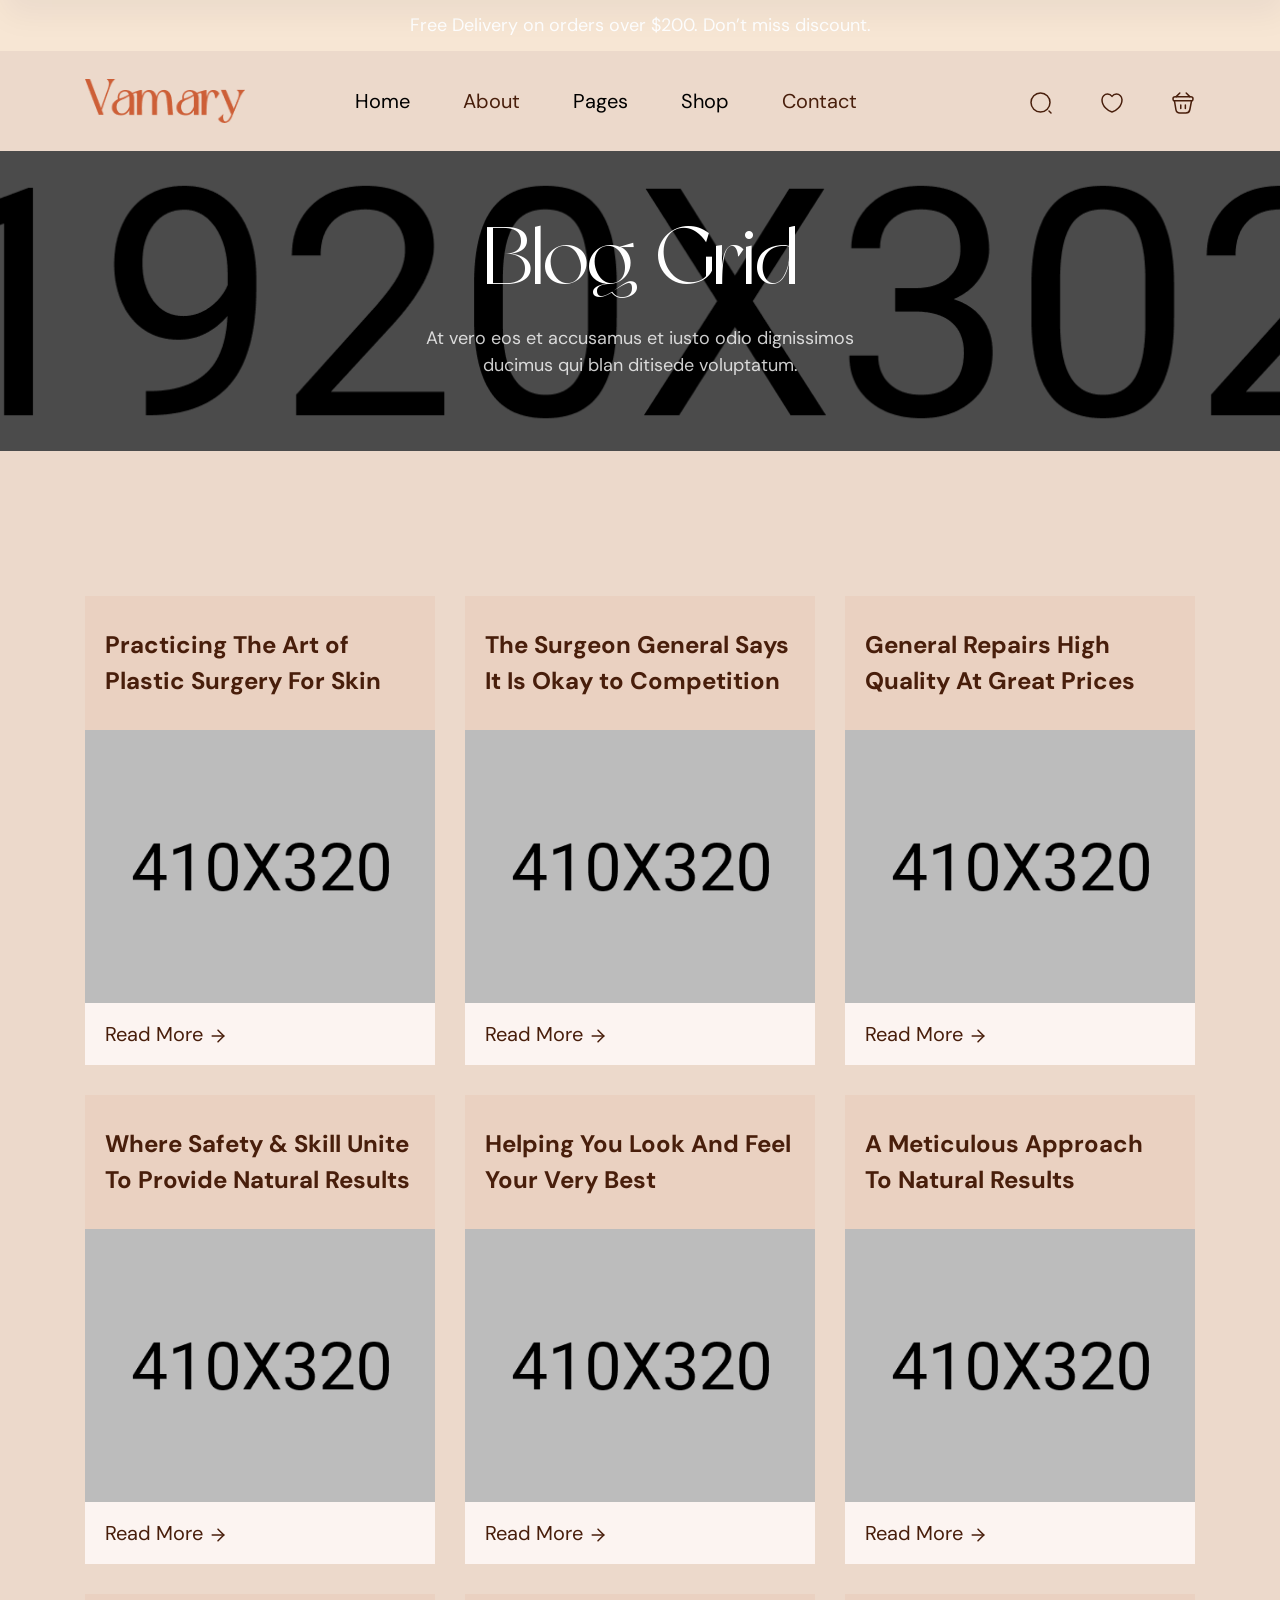
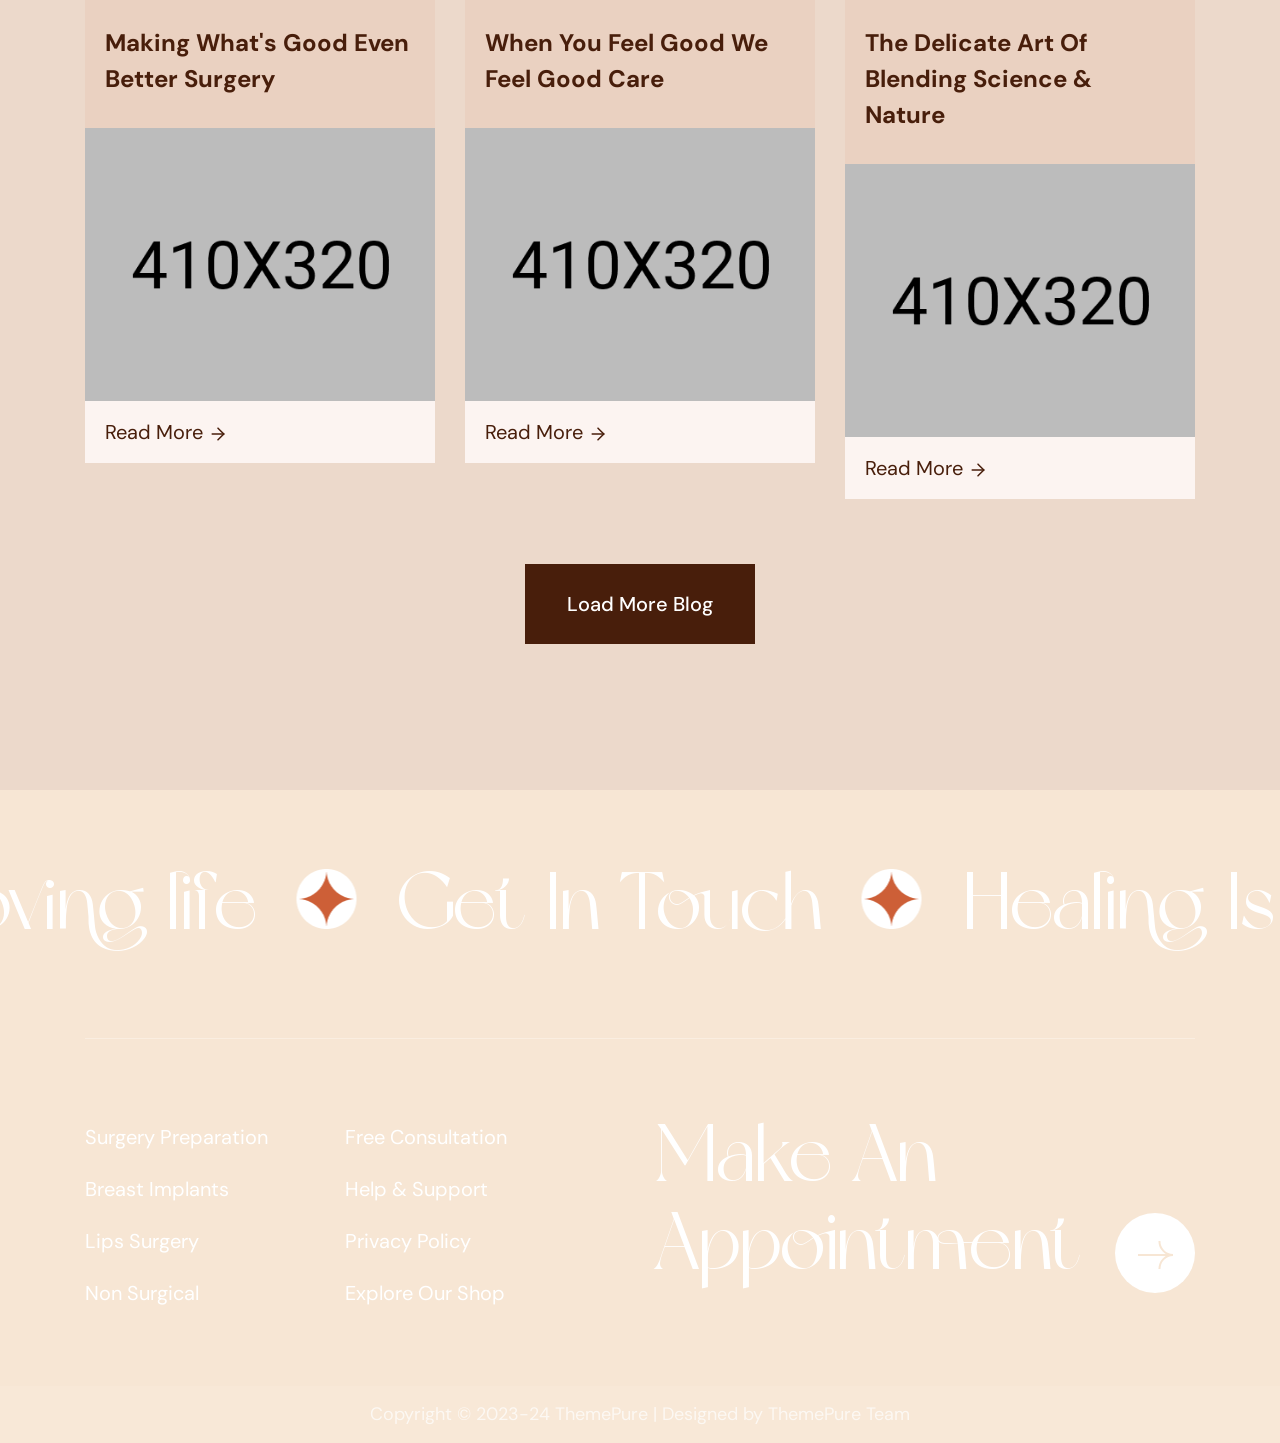
<file: blog-grid.html>
<!doctype html>
<html class="no-js" lang="zxx">
   <head>
      <meta charset="utf-8">
      <meta http-equiv="x-ua-compatible" content="ie=edge">
      <title>Vamary - Plastic Surgery HTML5 Template</title>
      <meta name="description" content="">
      <meta name="viewport" content="width=device-width, initial-scale=1">

      <!-- Place favicon.ico in the root directory -->
      <link rel="shortcut icon" type="image/x-icon" href="assets/img/logo/favicon.png">

      <!-- CSS here -->
      <link rel="stylesheet" href="assets/css/bootstrap.css">
      <link rel="stylesheet" href="assets/css/animate.css">
      <link rel="stylesheet" href="assets/css/swiper-bundle.css">
      <link rel="stylesheet" href="assets/css/slick.css">
      <link rel="stylesheet" href="assets/css/nouislider.css">
      <link rel="stylesheet" href="assets/css/magnific-popup.css">
      <link rel="stylesheet" href="assets/css/splide.css">
      <link rel="stylesheet" href="assets/css/font-awesome-pro.css">
      <link rel="stylesheet" href="assets/css/hover-reveal.css">
      <link rel="stylesheet" href="assets/css/odometer.css">
      <link rel="stylesheet" href="assets/css/spacing.css">
      <link rel="stylesheet" href="assets/css/main.css">
   </head>
   <body>
      <!--[if lte IE 9]>
      <p class="browserupgrade">You are using an <strong>outdated</strong> browser. Please <a href="https://browsehappy.com/">upgrade your browser</a> to improve your experience and security.</p>
      <![endif]-->


      <!-- pre loader area start -->
      <div id="loading">
         <div id="loading-center">
            <div id="loading-center-absolute">
               <div class="object" id="object_one"></div>
               <div class="object" id="object_two" style="left:20px;"></div>
               <div class="object" id="object_three" style="left:40px;"></div>
               <div class="object" id="object_four" style="left:60px;"></div>
               <div class="object" id="object_five" style="left:80px;"></div>
            </div>
         </div>
      </div>
      <!-- pre loader area end -->

      <!-- back to top start -->
      <div class="back-to-top-wrapper">
         <button id="back_to_top" type="button" class="back-to-top-btn">
            <svg width="12" height="7" viewBox="0 0 12 7" fill="none" xmlns="http://www.w3.org/2000/svg">
               <path d="M11 6L6 1L1 6" stroke="currentColor" stroke-width="1.5" stroke-linecap="round" stroke-linejoin="round"/>
            </svg>               
         </button>
      </div>
      <!-- back to top end -->

      <!-- header area start -->
      <header>
         <div class="header__area header-6">
            <div class="header__top theme-bg">
               <div class="container">
                  <div class="row">
                     <div class="col-lg-12">
                        <div class="header__top-content text-center">
                           <span>Free Delivery on orders over $200. Don’t miss discount.</span>
                        </div>
                     </div>
                  </div>
               </div>
            </div>
            <div class="header__bottom" id="header-sticky">
               <div class="container">
                  <div class="row align-items-center">
                     <div class="col-xxl-3 col-xl-2 col-lg-6 col-md-6 col-6">
                        <div class="logo">
                           <a href="index.html">
                              <img src="assets/img/logo/logo-2.png" alt="logo">
                           </a>
                        </div>
                     </div>
                     <div class="col-xxl-6 col-xl-7 d-none d-xl-block">
                        <div class="main-menu menu-position">
                           <nav id="mobile-menu" class="tp-main-menu-content">
                              <ul>
                                 <li class="has-dropdown">
                                    <a href="index.html">Home</a>
                                    <div class="tp-submenu has-homemenu">
                                       <div class="row gx-6 row-cols-1 row-cols-sm-2 row-cols-xl-4">
                                          <div class="col homemenu active">
                                             <div class="homemenu-thumb">
                                                <img src="assets/img/menu/home-1.jpg" alt="">
                                             </div>
                                             <div class="homemenu-btn">
                                                <a class="menu-btn" href="index.html">View Demo</a>
                                             </div>
                                          </div>
                                          <div class="col homemenu">
                                             <div class="homemenu-thumb">
                                                <img src="assets/img/menu/home-2.jpg" alt="">
                                             </div>
                                             <div class="homemenu-btn">
                                                <a class="menu-btn" href="index-2.html">View Demo</a>
                                             </div>
                                          </div>
                                          <div class="col homemenu">
                                             <div class="homemenu-thumb">
                                                <img src="assets/img/menu/home-3.jpg" alt="">
                                             </div>
                                             <div class="homemenu-btn">
                                                <a class="menu-btn" href="index-3.html">View Demo</a>
                                             </div>
                                          </div>
                                          <div class="col homemenu">
                                             <div class="homemenu-thumb">
                                                <img src="assets/img/menu/home-4.jpg" alt="">
                                             </div>
                                             <div class="homemenu-btn">
                                                <a class="menu-btn" href="index-4.html">View Demo</a>
                                             </div>
                                          </div>
                                          <div class="col homemenu">
                                             <div class="homemenu-thumb">
                                                <img src="assets/img/menu/home-5.jpg" alt="">
                                             </div>
                                             <div class="homemenu-btn">
                                                <a class="menu-btn" href="index-5.html">View Demo</a>
                                             </div>
                                          </div>
                                          <div class="col homemenu">
                                             <div class="homemenu-thumb">
                                                <img src="assets/img/menu/home-6.jpg" alt="">
                                             </div>
                                             <div class="homemenu-btn">
                                                <a class="menu-btn" href="index-6.html">View Demo</a>
                                             </div>
                                          </div>
                                          <div class="col homemenu">
                                             <div class="homemenu-thumb">
                                                <img src="assets/img/menu/home-7.jpg" alt="">
                                             </div>
                                             <div class="homemenu-btn">
                                                <a class="menu-btn" href="index-7.html">View Demo</a>
                                             </div>
                                          </div>
                                          <div class="col homemenu">
                                             <div class="homemenu-thumb comming-demo">
                                                <img src="assets/img/menu/home-7.jpg" alt="">
                                             </div>
                                             <div class="homemenu-btn comming-btn">
                                                <a class="menu-btn" href="comming-soon.html">Up Comming</a>
                                             </div>
                                          </div>
                                       </div>
                                    </div>
                                 </li>
                                 <li>
                                    <a href="about.html">About</a>
                                 </li>
                                 <li class="has-dropdown">
                                    <a href="#">Pages</a>
                                    <ul class="tp-submenu">
                                       <li><a href="case.html">Case</a></li>
                                       <li><a href="case-details.html">Case Details</a></li>
                                       <li><a href="services.html">Services</a></li>
                                       <li><a href="service-details.html">Services Details</a></li>
                                       <li><a href="team.html">Team</a></li>
                                       <li><a href="team-details.html">Team Details</a></li>
                                       <li><a href="pricing.html">Pricing</a></li>
                                       <li><a href="faq.html">FAQ</a></li>
                                       <li><a href="appointment.html">Appointment</a></li>
                                       <li><a href="blog.html">Blog</a></li>
                                       <li><a href="blog-grid.html">Blog Grid</a></li>
                                       <li><a href="blog-details.html">Blog Details</a></li>
                                    </ul>
                                 </li>
                                 <li class="has-dropdown">
                                    <a href="shop.html">Shop</a>
                                    <ul class="tp-submenu">
                                       <li><a href="shop.html">Shop</a></li>
                                       <li><a href="shop-details.html">Shop Details</a></li>
                                       <li><a href="cart.html">Cart</a></li>
                                       <li><a href="checkout.html">Checkout</a></li>
                                       <li><a href="wishlist.html">Wishlist</a></li>
                                       <li><a href="order.html">Order</a></li>
                                       <li><a href="login.html">Log In</a></li>
                                       <li><a href="register.html">Register</a></li>
                                       <li><a href="forgot.html">Reset Password</a></li>
                                    </ul>
                                 </li>
                                 <li>
                                    <a href="contact.html">Contact</a>
                                 </li>
                              </ul>
                           </nav>
                        </div>
                     </div>
                     <div class="col-xxl-3 col-xl-3 col-lg-6 col-md-6 col-6">
                        <div class="header__bottom-right d-flex justify-content-end align-items-center">
                           <div class="d-none d-sm-block">
                              <div class="header__right header-3__right header__opacity d-flex justify-content-end align-items-center">
                                 <button class="tp-search-toggle">
                                    <span>
                                       <svg width="24" height="24" viewBox="0 0 24 24" fill="none" xmlns="http://www.w3.org/2000/svg">
                                          <path d="M11.5 21C16.7467 21 21 16.7467 21 11.5C21 6.25329 16.7467 2 11.5 2C6.25329 2 2 6.25329 2 11.5C2 16.7467 6.25329 21 11.5 21Z" stroke="currentColor" stroke-width="1.5" stroke-linecap="round" stroke-linejoin="round"/>
                                          <path d="M22 22L20 20" stroke="currentColor" stroke-width="1.5" stroke-linecap="round" stroke-linejoin="round"/>
                                       </svg>
                                    </span>
                                 </button>
                                 <a href="wishlist.html">
                                    <span>
                                       <svg width="22" height="20" viewBox="0 0 22 20" fill="none" xmlns="http://www.w3.org/2000/svg">
                                          <path d="M11.62 18.8096C11.28 18.9296 10.72 18.9296 10.38 18.8096C7.48 17.8196 1 13.6896 1 6.68961C1 3.59961 3.49 1.09961 6.56 1.09961C8.38 1.09961 9.99 1.97961 11 3.33961C12.01 1.97961 13.63 1.09961 15.44 1.09961C18.51 1.09961 21 3.59961 21 6.68961C21 13.6896 14.52 17.8196 11.62 18.8096Z" stroke="currentColor" stroke-width="1.5" stroke-linecap="round" stroke-linejoin="round"/>
                                       </svg>
                                    </span>
                                 </a>
                                 <div class="cart-list-wrap">
                                    <a href="cart.html" class="cart-list-wrapper">
                                       <span>
                                          <svg width="24" height="24" viewBox="0 0 24 24" fill="none" xmlns="http://www.w3.org/2000/svg">
                                             <path d="M8.81141 2L5.19141 5.63" stroke="currentColor" stroke-width="1.5" stroke-miterlimit="10" stroke-linecap="round" stroke-linejoin="round"/>
                                             <path d="M15.1914 2L18.8114 5.63" stroke="currentColor" stroke-width="1.5" stroke-miterlimit="10" stroke-linecap="round" stroke-linejoin="round"/>
                                             <path d="M2 7.84961C2 5.99961 2.99 5.84961 4.22 5.84961H19.78C21.01 5.84961 22 5.99961 22 7.84961C22 9.99961 21.01 9.84961 19.78 9.84961H4.22C2.99 9.84961 2 9.99961 2 7.84961Z" stroke="currentColor" stroke-width="1.5"/>
                                             <path d="M9.76172 14V17.55" stroke="currentColor" stroke-width="1.5" stroke-linecap="round"/>
                                             <path d="M14.3594 14V17.55" stroke="currentColor" stroke-width="1.5" stroke-linecap="round"/>
                                             <path d="M3.5 10L4.91 18.64C5.23 20.58 6 22 8.86 22H14.89C18 22 18.46 20.64 18.82 18.76L20.5 10" stroke="currentColor" stroke-width="1.5" stroke-linecap="round"/>
                                          </svg>                                       
                                       </span>
                                    </a>
                                    <div class="mini-cart-box">
                                       <div class="mini-cart cart-list">
                                          <div class="mini-cart-item">
                                             <div class="mini-cart-thumb">
                                                <a href="shop-details.html"><img src="assets/img/product/product-7/product-9.jpg" alt=""></a>
                                             </div>
                                             <div class="mini-cart-content">
                                                <h5 class="mini-cart-title"><a href="shop-details.html">Cocooil - Body Oil</a></h5>
                                                <div class="mini-cart-price">
                                                   <span class="mini-cart-quantity">1 × 
                                                      <span class="mini-cart-amount">$26.00</span>
                                                   </span>
                                                </div>
                                             </div>
                                             <div class="mini-cart-remove">
                                                <a class="removeremove_from_cart_button" href="#">×</a>
                                             </div>
                                          </div>
                                          <div class="mini-cart-item">
                                             <div class="mini-cart-thumb">
                                                <a href="shop-details.html"><img src="assets/img/product/product-7/product-8.jpg" alt=""></a>
                                             </div>
                                             <div class="mini-cart-content">
                                                <h5 class="mini-cart-title"><a href="shop-details.html">Laneige Fresh Calming</a></h5>
                                                <div class="mini-cart-price">
                                                   <span class="mini-cart-quantity">3 × 
                                                      <span class="mini-cart-amount">$380.00</span>
                                                   </span>
                                                </div>
                                             </div>
                                             <div class="mini-cart-remove">
                                                <a class="removeremove_from_cart_button" href="#">×</a>
                                             </div>
                                          </div>
                                          <div class="mini-cart-item">
                                             <div class="mini-cart-thumb">
                                                <a href="shop-details.html"><img src="assets/img/product/product-7/product-7.jpg" alt=""></a>
                                             </div>
                                             <div class="mini-cart-content">
                                                <h5 class="mini-cart-title"><a href="shop-details.html">Black Rose Mask</a></h5>
                                                <div class="mini-cart-price">
                                                   <span class="mini-cart-quantity">2 × 
                                                      <span class="mini-cart-amount">$240.00</span>
                                                   </span>
                                                </div>
                                             </div>
                                             <div class="mini-cart-remove">
                                                <a class="removeremove_from_cart_button" href="#">×</a>
                                             </div>
                                          </div>
                                       </div>
                                       <div class="mini-cart-total">
                                          <strong>Subtotal:</strong>
                                          <span class="mini-cart-price-amount">$956.00</span>
                                       </div>
                                       <div class="mini-cart-buttons">
                                          <a class="tp-btn cart-btn" href="cart.html">View cart</a>
                                          <a class="tp-btn" href="checkout.html">Checkout</a>
                                       </div>
                                    </div>
                                 </div>
                              </div>
                           </div>
                           <div class="offcanvas-btn header__offcanvas-btn d-xl-none ml-20">
                              <button class="offcanvas-open-btn"><i class="fa-solid fa-bars"></i></button>
                           </div>
                        </div>
                     </div>
                  </div>
               </div>
            </div>
         </div>
      </header>
      <!-- header area end -->

      <!-- offcanvas area start -->
      <div class="offcanvas__area">
         <div class="offcanvas__wrapper">
            <div class="offcanvas__close">
               <button class="offcanvas__close-btn offcanvas-close-btn">
                  <svg width="12" height="12" viewBox="0 0 12 12" fill="none" xmlns="http://www.w3.org/2000/svg">
                     <path d="M11 1L1 11" stroke="currentColor" stroke-width="1.5" stroke-linecap="round"
                        stroke-linejoin="round" />
                     <path d="M1 1L11 11" stroke="currentColor" stroke-width="1.5" stroke-linecap="round"
                        stroke-linejoin="round" />
                  </svg>
               </button>
            </div>
            <div class="offcanvas__content">
               <div class="offcanvas__top mb-70 d-flex justify-content-between align-items-center">
                  <div class="offcanvas__logo logo">
                     <a href="index.html">
                        <img src="assets/img/logo/logo.png" alt="logo">
                     </a>
                  </div>
               </div>
               <div class="tp-main-menu-mobile"></div>
               <div class="offcanvas__btn">
                  <a href="contact.html" class="tp-btn-offcanvas">Getting Started <i
                        class="fa-regular fa-chevron-right"></i></a>
               </div>
               <div class="side-info-contact">
                  <span>we are here</span>
                  <p>1489 Langley Ave <br> Grand Forks Afb, North.</p>
               </div>
               <div class="side-info-social">
                  <a href="#"><i class="fa-brands fa-facebook-f"></i></a>
                  <a href="#"><i class="fa-brands fa-twitter"></i></a>
                  <a href="#"><i class="fa-brands fa-pinterest-p"></i></a>
                  <a href="#"><i class="fa-solid fa-paper-plane"></i></a>
               </div>
            </div>
         </div>
      </div>
      <div class="body-overlay"></div>
      <!-- offcanvas area end -->

      <!-- header-search -->
      <div class="tpsearchbar tp-sidebar-area">
         <button class="tpsearchbar__close"><i class="fal fa-times"></i></button>
         <div class="search-wrap text-center">
            <div class="container">
               <div class="row justify-content-center">
                  <div class="col-lg-8 col-md-12 col-12 pt-100 pb-100">
                     <h2 class="tpsearchbar__title">What Are You Looking For?</h2>
                     <div class="tpsearchbar__form">
                        <form action="#">
                           <input type="text" name="search" placeholder="Search Product...">
                           <button class="tpsearchbar__search-btn"><i class="fal fa-search"></i></button>
                        </form>
                     </div>
                  </div>
               </div>
            </div>
         </div>
      </div>
      <div class="search-body-overlay"></div>
      <!-- header-search-end -->

      <main>

         <!-- breadcrumb-area-start -->
         <section class="breadcrumb-area tpbreadcrumb-overlay" data-background="assets/img/breadcrumb/breadcrumb-bg-1.jpg">
            <div class="container">
               <div class="row align-items-center">
                  <div class="col-12">
                     <div class="tpbreadcrumb text-center">
                        <h2 class="tpbreadcrumb-title">Blog Grid</h2>
                        <p>At vero eos et accusamus et iusto odio dignissimos <br> ducimus qui blan ditisede voluptatum.</p>
                     </div>
                  </div>
               </div>
            </div>
         </section>
         <!-- breadcrumb-area-end -->

         <!-- blog-area-start -->
         <div class="blog-area pt-145 pb-110">
            <div class="container">
               <div class="row">
                  <div class="col-lg-4 col-md-6">
                     <div class="blog-item mb-30">
                        <div class="blog-content">
                           <span  class="blog-title under-line-theme"><a href="blog-details.html">Practicing The Art of Plastic Surgery For Skin</a></span>
                        </div>
                        <div class="blog-thumb tp-thumb-common fix">
                           <div class="tp-thumb-common-overlay wow"></div>
                           <a href="blog-details.html">
                              <img src="assets/img/blog/blog-sm-1.jpg" alt="">
                           </a>
                        </div>
                        <div class="blog-btn">
                           <a href="blog-details.html">Read More 
                              <span><svg width="20" height="20" viewBox="0 0 20 20" fill="none" xmlns="http://www.w3.org/2000/svg">
                              <path d="M4.16602 10H15.8327" stroke="currentColor" stroke-width="1.5" stroke-linecap="round" stroke-linejoin="round"/>
                              <path d="M10 4.16699L15.8333 10.0003L10 15.8337" stroke="currentColor" stroke-width="1.5" stroke-linecap="round" stroke-linejoin="round"/>
                              </svg></span>
                           </a>
                        </div>
                     </div>
                  </div>
                  <div class="col-lg-4 col-md-6">
                     <div class="blog-item mb-30">
                        <div class="blog-content">
                           <span  class="blog-title under-line-theme"><a href="blog-details.html">The Surgeon General Says It Is Okay to Competition</a></span>
                        </div>
                        <div class="blog-thumb tp-thumb-common fix">
                           <div class="tp-thumb-common-overlay wow"></div>
                           <a href="blog-details.html">
                              <img src="assets/img/blog/blog-sm-2.jpg" alt="">
                           </a>
                        </div>
                        <div class="blog-btn">
                           <a href="blog-details.html">Read More 
                              <span><svg width="20" height="20" viewBox="0 0 20 20" fill="none" xmlns="http://www.w3.org/2000/svg">
                              <path d="M4.16602 10H15.8327" stroke="currentColor" stroke-width="1.5" stroke-linecap="round" stroke-linejoin="round"/>
                              <path d="M10 4.16699L15.8333 10.0003L10 15.8337" stroke="currentColor" stroke-width="1.5" stroke-linecap="round" stroke-linejoin="round"/>
                              </svg></span>
                           </a>
                        </div>
                     </div>
                  </div>
                  <div class="col-lg-4 col-md-6">
                     <div class="blog-item mb-30">
                        <div class="blog-content">
                           <span  class="blog-title under-line-theme"><a href="blog-details.html">General Repairs High Quality At Great Prices</a></span>
                        </div>
                        <div class="blog-thumb tp-thumb-common fix">
                           <div class="tp-thumb-common-overlay wow"></div>
                           <a href="blog-details.html">
                              <img src="assets/img/blog/blog-sm-3.jpg" alt="">
                           </a>
                        </div>
                        <div class="blog-btn">
                           <a href="blog-details.html">Read More 
                              <span><svg width="20" height="20" viewBox="0 0 20 20" fill="none" xmlns="http://www.w3.org/2000/svg">
                              <path d="M4.16602 10H15.8327" stroke="currentColor" stroke-width="1.5" stroke-linecap="round" stroke-linejoin="round"/>
                              <path d="M10 4.16699L15.8333 10.0003L10 15.8337" stroke="currentColor" stroke-width="1.5" stroke-linecap="round" stroke-linejoin="round"/>
                              </svg></span>
                           </a>
                        </div>
                     </div>
                  </div>
                  <div class="col-lg-4 col-md-6">
                     <div class="blog-item mb-30">
                        <div class="blog-content">
                           <span  class="blog-title under-line-theme"><a href="blog-details.html">Where Safety & Skill Unite To Provide Natural Results</a></span>
                        </div>
                        <div class="blog-thumb tp-thumb-common fix">
                           <div class="tp-thumb-common-overlay wow"></div>
                           <a href="blog-details.html">
                              <img src="assets/img/blog/blog-sm-4.jpg" alt="">
                           </a>
                        </div>
                        <div class="blog-btn">
                           <a href="blog-details.html">Read More 
                              <span><svg width="20" height="20" viewBox="0 0 20 20" fill="none" xmlns="http://www.w3.org/2000/svg">
                              <path d="M4.16602 10H15.8327" stroke="currentColor" stroke-width="1.5" stroke-linecap="round" stroke-linejoin="round"/>
                              <path d="M10 4.16699L15.8333 10.0003L10 15.8337" stroke="currentColor" stroke-width="1.5" stroke-linecap="round" stroke-linejoin="round"/>
                              </svg></span>
                           </a>
                        </div>
                     </div>
                  </div>
                  <div class="col-lg-4 col-md-6">
                     <div class="blog-item mb-30">
                        <div class="blog-content">
                           <span  class="blog-title under-line-theme"><a href="blog-details.html">Helping You Look And Feel Your Very Best</a></span>
                        </div>
                        <div class="blog-thumb tp-thumb-common fix">
                           <div class="tp-thumb-common-overlay wow"></div>
                           <a href="blog-details.html">
                              <img src="assets/img/blog/blog-sm-5.jpg" alt="">
                           </a>
                        </div>
                        <div class="blog-btn">
                           <a href="blog-details.html">Read More 
                              <span><svg width="20" height="20" viewBox="0 0 20 20" fill="none" xmlns="http://www.w3.org/2000/svg">
                              <path d="M4.16602 10H15.8327" stroke="currentColor" stroke-width="1.5" stroke-linecap="round" stroke-linejoin="round"/>
                              <path d="M10 4.16699L15.8333 10.0003L10 15.8337" stroke="currentColor" stroke-width="1.5" stroke-linecap="round" stroke-linejoin="round"/>
                              </svg></span>
                           </a>
                        </div>
                     </div>
                  </div>
                  <div class="col-lg-4 col-md-6">
                     <div class="blog-item mb-30">
                        <div class="blog-content">
                           <span  class="blog-title under-line-theme"><a href="blog-details.html">A Meticulous Approach To Natural Results</a></span>
                        </div>
                        <div class="blog-thumb tp-thumb-common fix">
                           <div class="tp-thumb-common-overlay wow"></div>
                           <a href="blog-details.html">
                              <img src="assets/img/blog/blog-sm-6.jpg" alt="">
                           </a>
                        </div>
                        <div class="blog-btn">
                           <a href="blog-details.html">Read More 
                              <span><svg width="20" height="20" viewBox="0 0 20 20" fill="none" xmlns="http://www.w3.org/2000/svg">
                              <path d="M4.16602 10H15.8327" stroke="currentColor" stroke-width="1.5" stroke-linecap="round" stroke-linejoin="round"/>
                              <path d="M10 4.16699L15.8333 10.0003L10 15.8337" stroke="currentColor" stroke-width="1.5" stroke-linecap="round" stroke-linejoin="round"/>
                              </svg></span>
                           </a>
                        </div>
                     </div>
                  </div>
                  <div class="col-lg-4 col-md-6">
                     <div class="blog-item mb-30">
                        <div class="blog-content">
                           <span  class="blog-title under-line-theme"><a href="blog-details.html">Making What's Good Even Better Surgery</a></span>
                        </div>
                        <div class="blog-thumb tp-thumb-common fix">
                           <div class="tp-thumb-common-overlay wow"></div>
                           <a href="blog-details.html">
                              <img src="assets/img/blog/blog-sm-7.jpg" alt="">
                           </a>
                        </div>
                        <div class="blog-btn">
                           <a href="blog-details.html">Read More 
                              <span><svg width="20" height="20" viewBox="0 0 20 20" fill="none" xmlns="http://www.w3.org/2000/svg">
                              <path d="M4.16602 10H15.8327" stroke="currentColor" stroke-width="1.5" stroke-linecap="round" stroke-linejoin="round"/>
                              <path d="M10 4.16699L15.8333 10.0003L10 15.8337" stroke="currentColor" stroke-width="1.5" stroke-linecap="round" stroke-linejoin="round"/>
                              </svg></span>
                           </a>
                        </div>
                     </div>
                  </div>
                  <div class="col-lg-4 col-md-6">
                     <div class="blog-item mb-30">
                        <div class="blog-content">
                           <span  class="blog-title under-line-theme"><a href="blog-details.html">When You Feel Good We Feel Good Care</a></span>
                        </div>
                        <div class="blog-thumb tp-thumb-common fix">
                           <div class="tp-thumb-common-overlay wow"></div>
                           <a href="blog-details.html">
                              <img src="assets/img/blog/blog-sm-8.jpg" alt="">
                           </a>
                        </div>
                        <div class="blog-btn">
                           <a href="blog-details.html">Read More 
                              <span><svg width="20" height="20" viewBox="0 0 20 20" fill="none" xmlns="http://www.w3.org/2000/svg">
                              <path d="M4.16602 10H15.8327" stroke="currentColor" stroke-width="1.5" stroke-linecap="round" stroke-linejoin="round"/>
                              <path d="M10 4.16699L15.8333 10.0003L10 15.8337" stroke="currentColor" stroke-width="1.5" stroke-linecap="round" stroke-linejoin="round"/>
                              </svg></span>
                           </a>
                        </div>
                     </div>
                  </div>
                  <div class="col-lg-4 col-md-6">
                     <div class="blog-item mb-30">
                        <div class="blog-content">
                           <span  class="blog-title under-line-theme"><a href="blog-details.html">The Delicate Art Of Blending Science & Nature</a></span>
                        </div>
                        <div class="blog-thumb tp-thumb-common fix">
                           <div class="tp-thumb-common-overlay wow"></div>
                           <a href="blog-details.html">
                              <img src="assets/img/blog/blog-sm-9.jpg" alt="">
                           </a>
                        </div>
                        <div class="blog-btn">
                           <a href="blog-details.html">Read More 
                              <span><svg width="20" height="20" viewBox="0 0 20 20" fill="none" xmlns="http://www.w3.org/2000/svg">
                              <path d="M4.16602 10H15.8327" stroke="currentColor" stroke-width="1.5" stroke-linecap="round" stroke-linejoin="round"/>
                              <path d="M10 4.16699L15.8333 10.0003L10 15.8337" stroke="currentColor" stroke-width="1.5" stroke-linecap="round" stroke-linejoin="round"/>
                              </svg></span>
                           </a>
                        </div>
                     </div>
                  </div>
               </div>
               <div class="row">
                  <div class="col-lg-12">
                     <div class="blog-grid-btn text-center pt-35 mb-30">
                        <a class="tp-btn-theme" href="blog.html">Load More Blog</a>
                     </div>
                  </div>
               </div>
            </div>
         </div>
         <!-- blog-area-end -->

         <!-- brand-slider-area-start -->
         <section class="brand-slider-area">
            <div class="brand-slider-wrap brand-slider-4">
               <div class="brand-slide-active splide">
                  <div class="splide__track">
                     <div class="splide__list">
                        <div class="splide__slide">
                           <div class="brand-slider-item">
                              <h4 class="brand-slider-title"> <i><img src="assets/img/shape/brand-slider-icon-1.png" alt=""></i> <a href="#">Get In Touch</a> </h4>
                           </div>
                        </div>
                        <div class="splide__slide">
                           <div class="brand-slider-item">
                              <h4 class="brand-slider-title"><i> <img src="assets/img/shape/brand-slider-icon-1.png" alt=""></i> <a href="#">Healing Is Better</a></h4>
                           </div>
                        </div>
                        <div class="splide__slide">
                           <div class="brand-slider-item">
                              <h4 class="brand-slider-title"> <a href="#">Improving life</a></h4>
                           </div>
                        </div>
                     </div>
                  </div>
               </div>
            </div>
         </section>
         <!-- brand-slider-area-end -->

      </main>
      
      <!-- footer-area-start -->
      <footer>
         <div class="footer-area theme-bg">
            <div class="footer-top-4">
               <div class="container">
                  <div class="footer-top-4-border pt-85">
                     <div class="row">
                        <div class="col-lg-3 col-md-6 col-sm-6">
                           <div class="footer-widget footer-4-col-1 mb-80 wow fadeInUp" data-wow-duration="1s" data-wow-delay=".2s">
                              <div class="footer-link">
                                 <ul>
                                    <li><a href="#">Surgery Preparation</a></li>
                                    <li><a href="#">Breast Implants</a></li>
                                    <li><a href="#">Lips Surgery</a></li>
                                    <li><a href="#">Non Surgical</a></li>
                                 </ul>
                              </div>
                           </div>
                        </div>
                        <div class="col-lg-3 col-md-6 col-sm-6">
                           <div class="footer-widget footer-4-col-2 mb-80 wow fadeInUp" data-wow-duration="1s" data-wow-delay=".4s">
                              <div class="footer-link">
                                 <ul>
                                    <li><a href="#">Free Consultation</a></li>
                                    <li><a href="#">Help & Support</a></li>
                                    <li><a href="#">Privacy Policy</a></li>
                                    <li><a href="#">Explore Our Shop</a></li>
                                 </ul>
                              </div>
                           </div>
                        </div>
                        <div class="col-lg-6 col-md-10 col-sm-8">
                           <div class="footer-widget footer-4-col-3 mb-80 wow fadeInUp" data-wow-duration="1s" data-wow-delay=".6s">
                              <div class="footer-appoinment d-flex justify-content-lg-between align-items-center align-items-lg-end">
                                 <h4 class="appoinment">Make An <br> Appointment</h4>
                                 <a href="#"><span>
                                    <svg width="35" height="28" viewBox="0 0 35 28" fill="none" xmlns="http://www.w3.org/2000/svg">
                                       <g clip-path="url(#clip0_326_645)">
                                       <path d="M0 13.9954H35" stroke="currentColor" stroke-width="2" stroke-miterlimit="10"></path>
                                       <path d="M21.4453 0C21.4453 7.73574 27.5079 13.9953 35.0001 13.9953" stroke="currentColor" stroke-width="2" stroke-miterlimit="10"></path>
                                       <path d="M35.0001 13.9954C27.5079 13.9954 21.4453 20.255 21.4453 27.9907" stroke="currentColor" stroke-width="2" stroke-miterlimit="10"></path>
                                       </g>
                                       <defs>
                                       <clipPath id="clip0_326_6453">
                                       <rect width="35" height="28" fill="white"></rect>
                                       </clipPath>
                                       </defs>
                                    </svg>
                                 </span></a>
                              </div>
                           </div>
                        </div>
                     </div>
                  </div>
               </div>
            </div>
            <div class="footer-bottom-4 theme-bg">
               <div class="container">
                  <div class="row">
                     <div class="col-lg-12">
                        <div class="footer-copyright text-center">
                           <span>Copyright © 2023-24 ThemePure | Designed by ThemePure Team</span>
                        </div>
                     </div>
                  </div>
               </div>
            </div>
         </div>
      </footer>
      <!-- footer-area-end -->



      <!-- JS here -->
      <script src="assets/js/vendor/jquery.js"></script>
      <script src="assets/js/vendor/waypoints.js"></script>
      <script src="assets/js/bootstrap-bundle.js"></script>
      <script src="assets/js/meanmenu.js"></script>
      <script src="assets/js/swiper-bundle.js"></script>
      <script src="assets/js/nouislider.js"></script>
      <script src="assets/js/magnific-popup.js"></script>
      <script src="assets/js/parallax.js"></script>
      <script src="assets/js/nice-select.js"></script>
      <script src="assets/js/counterup.js"></script>
      <script src="assets/js/wow.js"></script>
      <script src="assets/js/isotope-pkgd.js"></script>
      <script src="assets/js/imagesloaded-pkgd.js"></script>
      <script src="assets/js/odometer.min.js"></script>
      <script src="assets/js/hover-reveal.js"></script>
      <script src="assets/js/tween-max.js"></script>
      <script src="assets/js/jquery.appear.js"></script>
      <script src="assets/js/splide.js"></script>
      <script src="assets/js/slick.js"></script>
      <script src="assets/js/pignose.calendar.full.min.js"></script>
      <script src="assets/js/ajax-form.js"></script>
      <script src="assets/js/main.js"></script>
   </body>
</html>
</file>
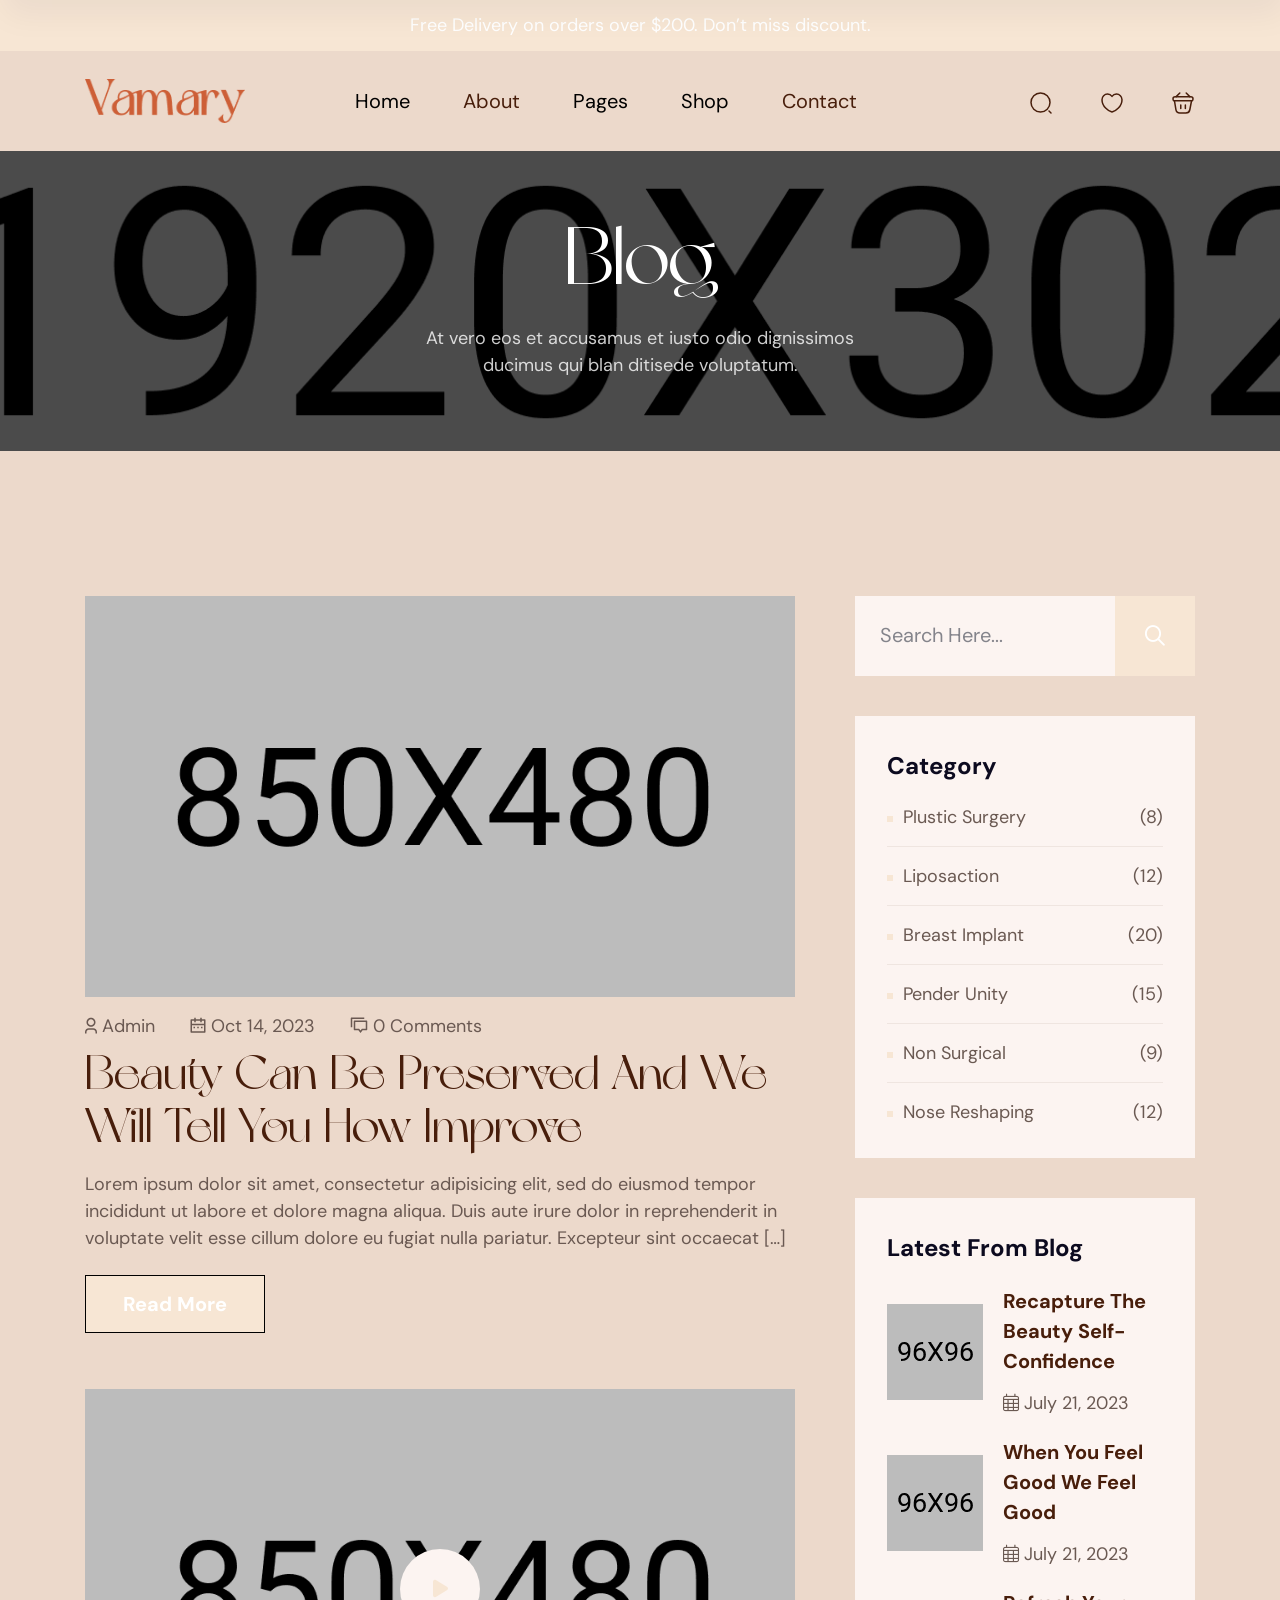
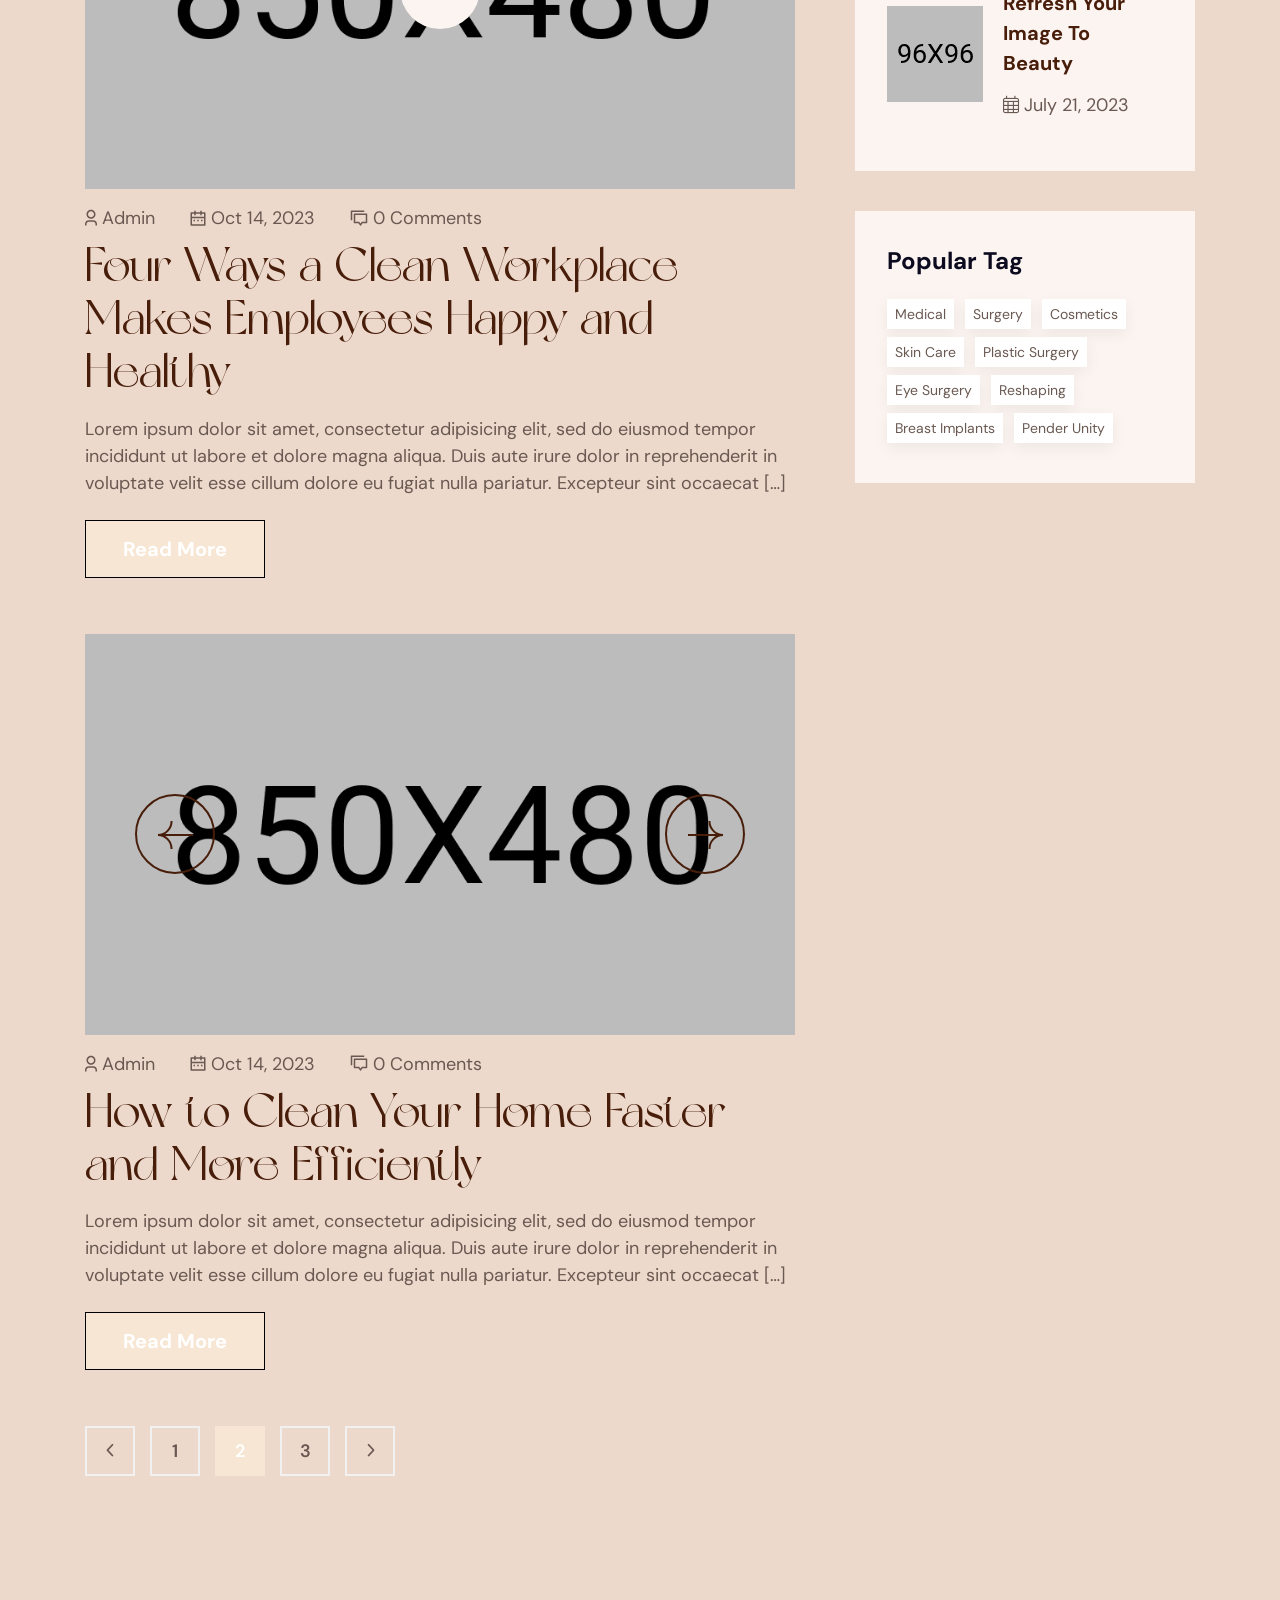
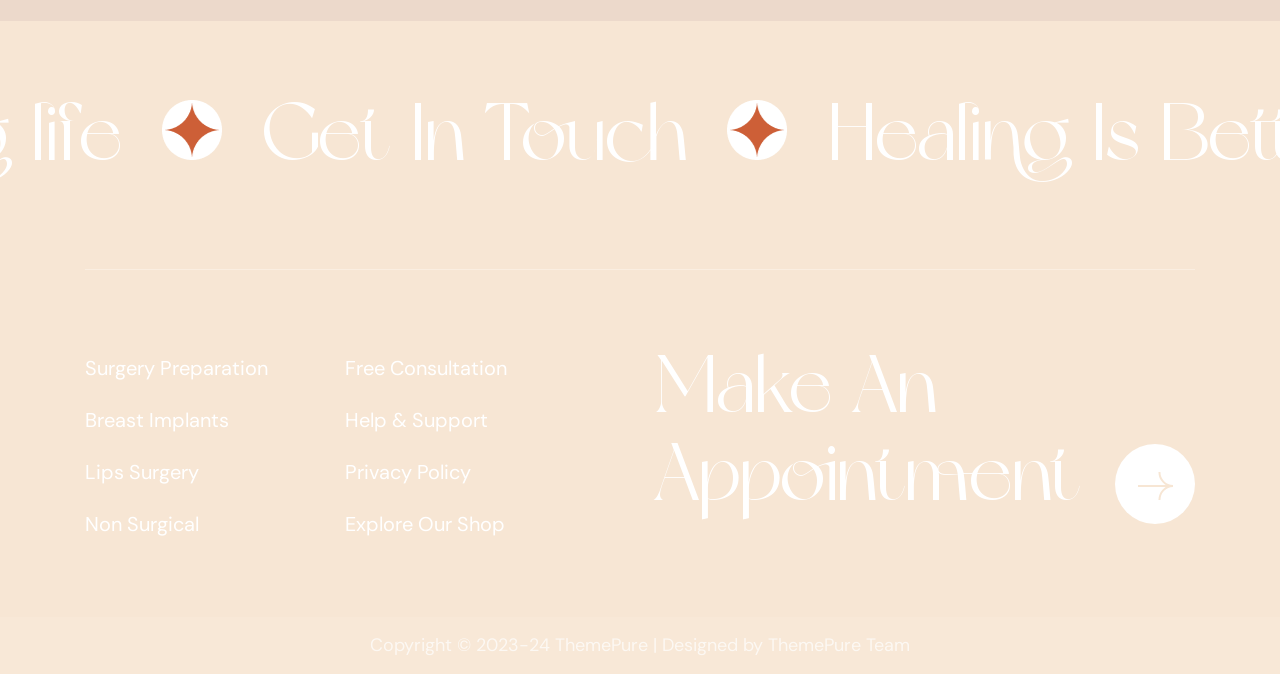
<file: blog.html>
<!doctype html>
<html class="no-js" lang="zxx">
   <head>
      <meta charset="utf-8">
      <meta http-equiv="x-ua-compatible" content="ie=edge">
      <title>Vamary - Plastic Surgery HTML5 Template</title>
      <meta name="description" content="">
      <meta name="viewport" content="width=device-width, initial-scale=1">

      <!-- Place favicon.ico in the root directory -->
      <link rel="shortcut icon" type="image/x-icon" href="assets/img/logo/favicon.png">

      <!-- CSS here -->
      <link rel="stylesheet" href="assets/css/bootstrap.css">
      <link rel="stylesheet" href="assets/css/animate.css">
      <link rel="stylesheet" href="assets/css/swiper-bundle.css">
      <link rel="stylesheet" href="assets/css/slick.css">
      <link rel="stylesheet" href="assets/css/nouislider.css">
      <link rel="stylesheet" href="assets/css/magnific-popup.css">
      <link rel="stylesheet" href="assets/css/splide.css">
      <link rel="stylesheet" href="assets/css/font-awesome-pro.css">
      <link rel="stylesheet" href="assets/css/hover-reveal.css">
      <link rel="stylesheet" href="assets/css/odometer.css">
      <link rel="stylesheet" href="assets/css/spacing.css">
      <link rel="stylesheet" href="assets/css/main.css">
   </head>
   <body>
      <!--[if lte IE 9]>
      <p class="browserupgrade">You are using an <strong>outdated</strong> browser. Please <a href="https://browsehappy.com/">upgrade your browser</a> to improve your experience and security.</p>
      <![endif]-->


      <!-- pre loader area start -->
      <div id="loading">
         <div id="loading-center">
            <div id="loading-center-absolute">
               <div class="object" id="object_one"></div>
               <div class="object" id="object_two" style="left:20px;"></div>
               <div class="object" id="object_three" style="left:40px;"></div>
               <div class="object" id="object_four" style="left:60px;"></div>
               <div class="object" id="object_five" style="left:80px;"></div>
            </div>
         </div>
      </div>
      <!-- pre loader area end -->

      <!-- back to top start -->
      <div class="back-to-top-wrapper">
         <button id="back_to_top" type="button" class="back-to-top-btn">
            <svg width="12" height="7" viewBox="0 0 12 7" fill="none" xmlns="http://www.w3.org/2000/svg">
               <path d="M11 6L6 1L1 6" stroke="currentColor" stroke-width="1.5" stroke-linecap="round" stroke-linejoin="round"/>
            </svg>               
         </button>
      </div>
      <!-- back to top end -->

      <!-- header area start -->
      <header>
         <div class="header__area header-6">
            <div class="header__top theme-bg">
               <div class="container">
                  <div class="row">
                     <div class="col-lg-12">
                        <div class="header__top-content text-center">
                           <span>Free Delivery on orders over $200. Don’t miss discount.</span>
                        </div>
                     </div>
                  </div>
               </div>
            </div>
            <div class="header__bottom" id="header-sticky">
               <div class="container">
                  <div class="row align-items-center">
                     <div class="col-xxl-3 col-xl-2 col-lg-6 col-md-6 col-6">
                        <div class="logo">
                           <a href="index.html">
                              <img src="assets/img/logo/logo-2.png" alt="logo">
                           </a>
                        </div>
                     </div>
                     <div class="col-xxl-6 col-xl-7 d-none d-xl-block">
                        <div class="main-menu menu-position">
                           <nav id="mobile-menu" class="tp-main-menu-content">
                              <ul>
                                 <li class="has-dropdown">
                                    <a href="index.html">Home</a>
                                    <div class="tp-submenu has-homemenu">
                                       <div class="row gx-6 row-cols-1 row-cols-sm-2 row-cols-xl-4">
                                          <div class="col homemenu active">
                                             <div class="homemenu-thumb">
                                                <img src="assets/img/menu/home-1.jpg" alt="">
                                             </div>
                                             <div class="homemenu-btn">
                                                <a class="menu-btn" href="index.html">View Demo</a>
                                             </div>
                                          </div>
                                          <div class="col homemenu">
                                             <div class="homemenu-thumb">
                                                <img src="assets/img/menu/home-2.jpg" alt="">
                                             </div>
                                             <div class="homemenu-btn">
                                                <a class="menu-btn" href="index-2.html">View Demo</a>
                                             </div>
                                          </div>
                                          <div class="col homemenu">
                                             <div class="homemenu-thumb">
                                                <img src="assets/img/menu/home-3.jpg" alt="">
                                             </div>
                                             <div class="homemenu-btn">
                                                <a class="menu-btn" href="index-3.html">View Demo</a>
                                             </div>
                                          </div>
                                          <div class="col homemenu">
                                             <div class="homemenu-thumb">
                                                <img src="assets/img/menu/home-4.jpg" alt="">
                                             </div>
                                             <div class="homemenu-btn">
                                                <a class="menu-btn" href="index-4.html">View Demo</a>
                                             </div>
                                          </div>
                                          <div class="col homemenu">
                                             <div class="homemenu-thumb">
                                                <img src="assets/img/menu/home-5.jpg" alt="">
                                             </div>
                                             <div class="homemenu-btn">
                                                <a class="menu-btn" href="index-5.html">View Demo</a>
                                             </div>
                                          </div>
                                          <div class="col homemenu">
                                             <div class="homemenu-thumb">
                                                <img src="assets/img/menu/home-6.jpg" alt="">
                                             </div>
                                             <div class="homemenu-btn">
                                                <a class="menu-btn" href="index-6.html">View Demo</a>
                                             </div>
                                          </div>
                                          <div class="col homemenu">
                                             <div class="homemenu-thumb">
                                                <img src="assets/img/menu/home-7.jpg" alt="">
                                             </div>
                                             <div class="homemenu-btn">
                                                <a class="menu-btn" href="index-7.html">View Demo</a>
                                             </div>
                                          </div>
                                          <div class="col homemenu">
                                             <div class="homemenu-thumb comming-demo">
                                                <img src="assets/img/menu/home-7.jpg" alt="">
                                             </div>
                                             <div class="homemenu-btn comming-btn">
                                                <a class="menu-btn" href="comming-soon.html">Up Comming</a>
                                             </div>
                                          </div>
                                       </div>
                                    </div>
                                 </li>
                                 <li>
                                    <a href="about.html">About</a>
                                 </li>
                                 <li class="has-dropdown">
                                    <a href="#">Pages</a>
                                    <ul class="tp-submenu">
                                       <li><a href="case.html">Case</a></li>
                                       <li><a href="case-details.html">Case Details</a></li>
                                       <li><a href="services.html">Services</a></li>
                                       <li><a href="service-details.html">Services Details</a></li>
                                       <li><a href="team.html">Team</a></li>
                                       <li><a href="team-details.html">Team Details</a></li>
                                       <li><a href="pricing.html">Pricing</a></li>
                                       <li><a href="faq.html">FAQ</a></li>
                                       <li><a href="appointment.html">Appointment</a></li>
                                       <li><a href="blog.html">Blog</a></li>
                                       <li><a href="blog-grid.html">Blog Grid</a></li>
                                       <li><a href="blog-details.html">Blog Details</a></li>
                                    </ul>
                                 </li>
                                 <li class="has-dropdown">
                                    <a href="shop.html">Shop</a>
                                    <ul class="tp-submenu">
                                       <li><a href="shop.html">Shop</a></li>
                                       <li><a href="shop-details.html">Shop Details</a></li>
                                       <li><a href="cart.html">Cart</a></li>
                                       <li><a href="checkout.html">Checkout</a></li>
                                       <li><a href="wishlist.html">Wishlist</a></li>
                                       <li><a href="order.html">Order</a></li>
                                       <li><a href="login.html">Log In</a></li>
                                       <li><a href="register.html">Register</a></li>
                                       <li><a href="forgot.html">Reset Password</a></li>
                                    </ul>
                                 </li>
                                 <li>
                                    <a href="contact.html">Contact</a>
                                 </li>
                              </ul>
                           </nav>
                        </div>
                     </div>
                     <div class="col-xxl-3 col-xl-3 col-lg-6 col-md-6 col-6">
                        <div class="header__bottom-right d-flex justify-content-end align-items-center">
                           <div class="d-none d-sm-block">
                              <div class="header__right header-3__right header__opacity d-flex justify-content-end align-items-center">
                                 <button class="tp-search-toggle">
                                    <span>
                                       <svg width="24" height="24" viewBox="0 0 24 24" fill="none" xmlns="http://www.w3.org/2000/svg">
                                          <path d="M11.5 21C16.7467 21 21 16.7467 21 11.5C21 6.25329 16.7467 2 11.5 2C6.25329 2 2 6.25329 2 11.5C2 16.7467 6.25329 21 11.5 21Z" stroke="currentColor" stroke-width="1.5" stroke-linecap="round" stroke-linejoin="round"/>
                                          <path d="M22 22L20 20" stroke="currentColor" stroke-width="1.5" stroke-linecap="round" stroke-linejoin="round"/>
                                       </svg>
                                    </span>
                                 </button>
                                 <a href="wishlist.html">
                                    <span>
                                       <svg width="22" height="20" viewBox="0 0 22 20" fill="none" xmlns="http://www.w3.org/2000/svg">
                                          <path d="M11.62 18.8096C11.28 18.9296 10.72 18.9296 10.38 18.8096C7.48 17.8196 1 13.6896 1 6.68961C1 3.59961 3.49 1.09961 6.56 1.09961C8.38 1.09961 9.99 1.97961 11 3.33961C12.01 1.97961 13.63 1.09961 15.44 1.09961C18.51 1.09961 21 3.59961 21 6.68961C21 13.6896 14.52 17.8196 11.62 18.8096Z" stroke="currentColor" stroke-width="1.5" stroke-linecap="round" stroke-linejoin="round"/>
                                       </svg>
                                    </span>
                                 </a>
                                 <div class="cart-list-wrap">
                                    <a href="cart.html" class="cart-list-wrapper">
                                       <span>
                                          <svg width="24" height="24" viewBox="0 0 24 24" fill="none" xmlns="http://www.w3.org/2000/svg">
                                             <path d="M8.81141 2L5.19141 5.63" stroke="currentColor" stroke-width="1.5" stroke-miterlimit="10" stroke-linecap="round" stroke-linejoin="round"/>
                                             <path d="M15.1914 2L18.8114 5.63" stroke="currentColor" stroke-width="1.5" stroke-miterlimit="10" stroke-linecap="round" stroke-linejoin="round"/>
                                             <path d="M2 7.84961C2 5.99961 2.99 5.84961 4.22 5.84961H19.78C21.01 5.84961 22 5.99961 22 7.84961C22 9.99961 21.01 9.84961 19.78 9.84961H4.22C2.99 9.84961 2 9.99961 2 7.84961Z" stroke="currentColor" stroke-width="1.5"/>
                                             <path d="M9.76172 14V17.55" stroke="currentColor" stroke-width="1.5" stroke-linecap="round"/>
                                             <path d="M14.3594 14V17.55" stroke="currentColor" stroke-width="1.5" stroke-linecap="round"/>
                                             <path d="M3.5 10L4.91 18.64C5.23 20.58 6 22 8.86 22H14.89C18 22 18.46 20.64 18.82 18.76L20.5 10" stroke="currentColor" stroke-width="1.5" stroke-linecap="round"/>
                                          </svg>                                       
                                       </span>
                                    </a>
                                    <div class="mini-cart-box">
                                       <div class="mini-cart cart-list">
                                          <div class="mini-cart-item">
                                             <div class="mini-cart-thumb">
                                                <a href="shop-details.html"><img src="assets/img/product/product-7/product-9.jpg" alt=""></a>
                                             </div>
                                             <div class="mini-cart-content">
                                                <h5 class="mini-cart-title"><a href="shop-details.html">Cocooil - Body Oil</a></h5>
                                                <div class="mini-cart-price">
                                                   <span class="mini-cart-quantity">1 × 
                                                      <span class="mini-cart-amount">$26.00</span>
                                                   </span>
                                                </div>
                                             </div>
                                             <div class="mini-cart-remove">
                                                <a class="removeremove_from_cart_button" href="#">×</a>
                                             </div>
                                          </div>
                                          <div class="mini-cart-item">
                                             <div class="mini-cart-thumb">
                                                <a href="shop-details.html"><img src="assets/img/product/product-7/product-8.jpg" alt=""></a>
                                             </div>
                                             <div class="mini-cart-content">
                                                <h5 class="mini-cart-title"><a href="shop-details.html">Laneige Fresh Calming</a></h5>
                                                <div class="mini-cart-price">
                                                   <span class="mini-cart-quantity">3 × 
                                                      <span class="mini-cart-amount">$380.00</span>
                                                   </span>
                                                </div>
                                             </div>
                                             <div class="mini-cart-remove">
                                                <a class="removeremove_from_cart_button" href="#">×</a>
                                             </div>
                                          </div>
                                          <div class="mini-cart-item">
                                             <div class="mini-cart-thumb">
                                                <a href="shop-details.html"><img src="assets/img/product/product-7/product-7.jpg" alt=""></a>
                                             </div>
                                             <div class="mini-cart-content">
                                                <h5 class="mini-cart-title"><a href="shop-details.html">Black Rose Mask</a></h5>
                                                <div class="mini-cart-price">
                                                   <span class="mini-cart-quantity">2 × 
                                                      <span class="mini-cart-amount">$240.00</span>
                                                   </span>
                                                </div>
                                             </div>
                                             <div class="mini-cart-remove">
                                                <a class="removeremove_from_cart_button" href="#">×</a>
                                             </div>
                                          </div>
                                       </div>
                                       <div class="mini-cart-total">
                                          <strong>Subtotal:</strong>
                                          <span class="mini-cart-price-amount">$956.00</span>
                                       </div>
                                       <div class="mini-cart-buttons">
                                          <a class="tp-btn cart-btn" href="cart.html">View cart</a>
                                          <a class="tp-btn" href="checkout.html">Checkout</a>
                                       </div>
                                    </div>
                                 </div>
                              </div>
                           </div>
                           <div class="offcanvas-btn header__offcanvas-btn d-xl-none ml-20">
                              <button class="offcanvas-open-btn"><i class="fa-solid fa-bars"></i></button>
                           </div>
                        </div>
                     </div>
                  </div>
               </div>
            </div>
         </div>
      </header>
      <!-- header area end -->

      <!-- offcanvas area start -->
      <div class="offcanvas__area">
         <div class="offcanvas__wrapper">
            <div class="offcanvas__close">
               <button class="offcanvas__close-btn offcanvas-close-btn">
                  <svg width="12" height="12" viewBox="0 0 12 12" fill="none" xmlns="http://www.w3.org/2000/svg">
                     <path d="M11 1L1 11" stroke="currentColor" stroke-width="1.5" stroke-linecap="round"
                        stroke-linejoin="round" />
                     <path d="M1 1L11 11" stroke="currentColor" stroke-width="1.5" stroke-linecap="round"
                        stroke-linejoin="round" />
                  </svg>
               </button>
            </div>
            <div class="offcanvas__content">
               <div class="offcanvas__top mb-70 d-flex justify-content-between align-items-center">
                  <div class="offcanvas__logo logo">
                     <a href="index.html">
                        <img src="assets/img/logo/logo.png" alt="logo">
                     </a>
                  </div>
               </div>
               <div class="tp-main-menu-mobile"></div>
               <div class="offcanvas__btn">
                  <a href="contact.html" class="tp-btn-offcanvas">Getting Started <i
                        class="fa-regular fa-chevron-right"></i></a>
               </div>
               <div class="side-info-contact">
                  <span>we are here</span>
                  <p>1489 Langley Ave <br> Grand Forks Afb, North.</p>
               </div>
               <div class="side-info-social">
                  <a href="#"><i class="fa-brands fa-facebook-f"></i></a>
                  <a href="#"><i class="fa-brands fa-twitter"></i></a>
                  <a href="#"><i class="fa-brands fa-pinterest-p"></i></a>
                  <a href="#"><i class="fa-solid fa-paper-plane"></i></a>
               </div>
            </div>
         </div>
      </div>
      <div class="body-overlay"></div>
      <!-- offcanvas area end -->

      <!-- header-search -->
      <div class="tpsearchbar tp-sidebar-area">
         <button class="tpsearchbar__close"><i class="fal fa-times"></i></button>
         <div class="search-wrap text-center">
            <div class="container">
               <div class="row justify-content-center">
                  <div class="col-lg-8 col-md-12 col-12 pt-100 pb-100">
                     <h2 class="tpsearchbar__title">What Are You Looking For?</h2>
                     <div class="tpsearchbar__form">
                        <form action="#">
                           <input type="text" name="search" placeholder="Search Product...">
                           <button class="tpsearchbar__search-btn"><i class="fal fa-search"></i></button>
                        </form>
                     </div>
                  </div>
               </div>
            </div>
         </div>
      </div>
      <div class="search-body-overlay"></div>
      <!-- header-search-end -->

      <main>

         <!-- breadcrumb-area-start -->
         <section class="breadcrumb-area tpbreadcrumb-overlay" data-background="assets/img/breadcrumb/breadcrumb-bg-1.jpg">
            <div class="container">
               <div class="row align-items-center">
                  <div class="col-12">
                     <div class="tpbreadcrumb text-center">
                        <h2 class="tpbreadcrumb-title">Blog</h2>
                        <p>At vero eos et accusamus et iusto odio dignissimos <br> ducimus qui blan ditisede voluptatum.</p>
                     </div>
                  </div>
               </div>
            </div>
         </section>
         <!-- breadcrumb-area-end -->

         <!-- postbox area start -->
         <section class="postbox__area pt-145 pb-105">
            <div class="container">
               <div class="row">
                  <div class="col-xxl-8 col-xl-8 col-lg-8">
                     <div class="postbox-wrapper pr-20">
                        <article class="postbox-item format-image mb-50 transition-3">
                           <div class="postbox-thumb w-img">
                              <a href="blog-details.html">
                                 <img src="assets/img/blog/blog-big-1.jpg" alt="">
                              </a>
                           </div>
                           <div class="postbox-content">
                              <div class="postbox-meta">
                                 <span>
                                    <a href="#">
                                       <svg width="12" height="17" viewBox="0 0 12 17" fill="none" xmlns="http://www.w3.org/2000/svg">
                                          <path d="M12 16.5H10.5V15C10.5 14.4033 10.2629 13.831 9.84099 13.409C9.41903 12.9871 8.84674 12.75 8.25 12.75H3.75C3.15326 12.75 2.58097 12.9871 2.15901 13.409C1.73705 13.831 1.5 14.4033 1.5 15V16.5H0V15C0 14.0054 0.395088 13.0516 1.09835 12.3483C1.80161 11.6451 2.75544 11.25 3.75 11.25H8.25C9.24456 11.25 10.1984 11.6451 10.9017 12.3483C11.6049 13.0516 12 14.0054 12 15V16.5ZM6 9.75C5.40905 9.75 4.82389 9.6336 4.27792 9.40746C3.73196 9.18131 3.23588 8.84984 2.81802 8.43198C2.40016 8.01412 2.06869 7.51804 1.84254 6.97208C1.6164 6.42611 1.5 5.84095 1.5 5.25C1.5 4.65905 1.6164 4.07389 1.84254 3.52792C2.06869 2.98196 2.40016 2.48588 2.81802 2.06802C3.23588 1.65016 3.73196 1.31869 4.27792 1.09254C4.82389 0.866396 5.40905 0.75 6 0.75C7.19347 0.75 8.33807 1.22411 9.18198 2.06802C10.0259 2.91193 10.5 4.05653 10.5 5.25C10.5 6.44347 10.0259 7.58807 9.18198 8.43198C8.33807 9.27589 7.19347 9.75 6 9.75V9.75ZM6 8.25C6.79565 8.25 7.55871 7.93393 8.12132 7.37132C8.68393 6.80871 9 6.04565 9 5.25C9 4.45435 8.68393 3.69129 8.12132 3.12868C7.55871 2.56607 6.79565 2.25 6 2.25C5.20435 2.25 4.44129 2.56607 3.87868 3.12868C3.31607 3.69129 3 4.45435 3 5.25C3 6.04565 3.31607 6.80871 3.87868 7.37132C4.44129 7.93393 5.20435 8.25 6 8.25V8.25Z" fill="#6A5952"/>
                                       </svg>
                                       Admin</a>
                                 </span>
                                 <span>
                                    <svg width="16" height="16" viewBox="0 0 16 16" fill="none" xmlns="http://www.w3.org/2000/svg">
                                       <path d="M11.75 2.25H14.75C14.9489 2.25 15.1397 2.32902 15.2803 2.46967C15.421 2.61032 15.5 2.80109 15.5 3V15C15.5 15.1989 15.421 15.3897 15.2803 15.5303C15.1397 15.671 14.9489 15.75 14.75 15.75H1.25C1.05109 15.75 0.860322 15.671 0.71967 15.5303C0.579018 15.3897 0.5 15.1989 0.5 15V3C0.5 2.80109 0.579018 2.61032 0.71967 2.46967C0.860322 2.32902 1.05109 2.25 1.25 2.25H4.25V0.75H5.75V2.25H10.25V0.75H11.75V2.25ZM14 8.25H2V14.25H14V8.25ZM10.25 3.75H5.75V5.25H4.25V3.75H2V6.75H14V3.75H11.75V5.25H10.25V3.75ZM3.5 9.75H5V11.25H3.5V9.75ZM7.25 9.75H8.75V11.25H7.25V9.75ZM11 9.75H12.5V11.25H11V9.75Z" fill="#6A5952"/>
                                    </svg>
                                       Oct 14, 2023 
                                 </span>
                                 <span>
                                    <a href="#">
                                       <svg width="18" height="16" viewBox="0 0 18 16" fill="none" xmlns="http://www.w3.org/2000/svg">
                                          <path d="M10.5 15.875L8.4 13.25H4.5C4.30109 13.25 4.11032 13.171 3.96967 13.0303C3.82902 12.8897 3.75 12.6989 3.75 12.5V4.32725C3.75 4.12834 3.82902 3.93757 3.96967 3.79692C4.11032 3.65627 4.30109 3.57725 4.5 3.57725H16.5C16.6989 3.57725 16.8897 3.65627 17.0303 3.79692C17.171 3.93757 17.25 4.12834 17.25 4.32725V12.5C17.25 12.6989 17.171 12.8897 17.0303 13.0303C16.8897 13.171 16.6989 13.25 16.5 13.25H12.6L10.5 15.875ZM11.8792 11.75H15.75V5.07725H5.25V11.75H9.12075L10.5 13.4735L11.8792 11.75ZM1.5 0.5H14.25V2H2.25V10.25H0.75V1.25C0.75 1.05109 0.829018 0.860322 0.96967 0.71967C1.11032 0.579018 1.30109 0.5 1.5 0.5V0.5Z" fill="#6A5952"/>
                                       </svg>
                                       0 Comments
                                    </a>
                                 </span>
                              </div>
                              <h3 class="postbox-title">
                                 <a href="blog-details.html">Beauty Can Be Preserved And We Will Tell You How Improve</a>
                              </h3>
                              <div class="postbox-text">
                                 <p>Lorem ipsum dolor sit amet, consectetur adipisicing elit, sed do eiusmod tempor incididunt ut labore et dolore magna aliqua. Duis aute irure dolor in reprehenderit in voluptate velit esse cillum dolore eu fugiat nulla pariatur. Excepteur sint occaecat […]</p>
                              </div>
                              <div class="postbox-read-more">
                                 <a href="blog-details.html" class="tp-btn">Read More</a>                               
                              </div>
                           </div>
                        </article>
                        <article class="postbox-item format-video mb-50 transition-3">
                           <div class="postbox-thumb postbox-video w-img p-relative">
                              <a href="blog-details.html">
                                 <img src="assets/img/blog/blog-big-1.jpg" alt="">
                              </a>
                              <a href="https://www.youtube.com/watch?v=8Oa21aCw8nU" class="play-btn pulse-btn popup-video"><i class="fas fa-play"></i></a>
                           </div>
                           <div class="postbox-content">
                              <div class="postbox-meta">
                                 <span>
                                    <a href="#">
                                       <svg width="12" height="17" viewBox="0 0 12 17" fill="none" xmlns="http://www.w3.org/2000/svg">
                                          <path d="M12 16.5H10.5V15C10.5 14.4033 10.2629 13.831 9.84099 13.409C9.41903 12.9871 8.84674 12.75 8.25 12.75H3.75C3.15326 12.75 2.58097 12.9871 2.15901 13.409C1.73705 13.831 1.5 14.4033 1.5 15V16.5H0V15C0 14.0054 0.395088 13.0516 1.09835 12.3483C1.80161 11.6451 2.75544 11.25 3.75 11.25H8.25C9.24456 11.25 10.1984 11.6451 10.9017 12.3483C11.6049 13.0516 12 14.0054 12 15V16.5ZM6 9.75C5.40905 9.75 4.82389 9.6336 4.27792 9.40746C3.73196 9.18131 3.23588 8.84984 2.81802 8.43198C2.40016 8.01412 2.06869 7.51804 1.84254 6.97208C1.6164 6.42611 1.5 5.84095 1.5 5.25C1.5 4.65905 1.6164 4.07389 1.84254 3.52792C2.06869 2.98196 2.40016 2.48588 2.81802 2.06802C3.23588 1.65016 3.73196 1.31869 4.27792 1.09254C4.82389 0.866396 5.40905 0.75 6 0.75C7.19347 0.75 8.33807 1.22411 9.18198 2.06802C10.0259 2.91193 10.5 4.05653 10.5 5.25C10.5 6.44347 10.0259 7.58807 9.18198 8.43198C8.33807 9.27589 7.19347 9.75 6 9.75V9.75ZM6 8.25C6.79565 8.25 7.55871 7.93393 8.12132 7.37132C8.68393 6.80871 9 6.04565 9 5.25C9 4.45435 8.68393 3.69129 8.12132 3.12868C7.55871 2.56607 6.79565 2.25 6 2.25C5.20435 2.25 4.44129 2.56607 3.87868 3.12868C3.31607 3.69129 3 4.45435 3 5.25C3 6.04565 3.31607 6.80871 3.87868 7.37132C4.44129 7.93393 5.20435 8.25 6 8.25V8.25Z" fill="#6A5952"/>
                                       </svg>
                                       Admin
                                    </a>
                                 </span>
                                 <span>
                                    <svg width="16" height="16" viewBox="0 0 16 16" fill="none" xmlns="http://www.w3.org/2000/svg">
                                       <path d="M11.75 2.25H14.75C14.9489 2.25 15.1397 2.32902 15.2803 2.46967C15.421 2.61032 15.5 2.80109 15.5 3V15C15.5 15.1989 15.421 15.3897 15.2803 15.5303C15.1397 15.671 14.9489 15.75 14.75 15.75H1.25C1.05109 15.75 0.860322 15.671 0.71967 15.5303C0.579018 15.3897 0.5 15.1989 0.5 15V3C0.5 2.80109 0.579018 2.61032 0.71967 2.46967C0.860322 2.32902 1.05109 2.25 1.25 2.25H4.25V0.75H5.75V2.25H10.25V0.75H11.75V2.25ZM14 8.25H2V14.25H14V8.25ZM10.25 3.75H5.75V5.25H4.25V3.75H2V6.75H14V3.75H11.75V5.25H10.25V3.75ZM3.5 9.75H5V11.25H3.5V9.75ZM7.25 9.75H8.75V11.25H7.25V9.75ZM11 9.75H12.5V11.25H11V9.75Z" fill="#6A5952"/>
                                    </svg>
                                    Oct 14, 2023 
                                 </span>
                                 <span>
                                    <a href="#">
                                       <svg width="18" height="16" viewBox="0 0 18 16" fill="none" xmlns="http://www.w3.org/2000/svg">
                                          <path d="M10.5 15.875L8.4 13.25H4.5C4.30109 13.25 4.11032 13.171 3.96967 13.0303C3.82902 12.8897 3.75 12.6989 3.75 12.5V4.32725C3.75 4.12834 3.82902 3.93757 3.96967 3.79692C4.11032 3.65627 4.30109 3.57725 4.5 3.57725H16.5C16.6989 3.57725 16.8897 3.65627 17.0303 3.79692C17.171 3.93757 17.25 4.12834 17.25 4.32725V12.5C17.25 12.6989 17.171 12.8897 17.0303 13.0303C16.8897 13.171 16.6989 13.25 16.5 13.25H12.6L10.5 15.875ZM11.8792 11.75H15.75V5.07725H5.25V11.75H9.12075L10.5 13.4735L11.8792 11.75ZM1.5 0.5H14.25V2H2.25V10.25H0.75V1.25C0.75 1.05109 0.829018 0.860322 0.96967 0.71967C1.11032 0.579018 1.30109 0.5 1.5 0.5V0.5Z" fill="#6A5952"/>
                                       </svg>
                                    0 Comments
                                    </a>
                                 </span>
                              </div>
                              <h3 class="postbox-title">
                                 <a href="blog-details.html">Four Ways a Clean Workplace Makes Employees Happy and Healthy</a>
                              </h3>
                              <div class="postbox-text">
                                 <p>Lorem ipsum dolor sit amet, consectetur adipisicing elit, sed do eiusmod tempor incididunt ut labore et dolore magna aliqua. Duis aute irure dolor in reprehenderit in voluptate velit esse cillum dolore eu fugiat nulla pariatur. Excepteur sint occaecat […]</p>
                              </div>
                              <div class="postbox-read-more">
                                 <a href="blog-details.html" class="tp-btn">Read More</a>
                              </div>
                           </div>
                        </article>
                        <article class="postbox-item format-image mb-50 transition-3">
                           <div class="postbox-thumb postbox-slider swiper-container w-img p-relative">
                              <div class="swiper-wrapper">
                                 <div class="postbox-slider-item swiper-slide">
                                    <img src="assets/img/blog/blog-big-2.jpg" alt="">
                                 </div>
                                 <div class="postbox-slider-item swiper-slide">
                                    <img src="assets/img/blog/blog-big-3.jpg" alt="">
                                 </div>
                                 <div class="postbox-slider-item swiper-slide">
                                    <img src="assets/img/blog/blog-big-4.jpg" alt="">
                                 </div>
                              </div>
                              <div class="postbox-nav">
                                 <button class="postbox-slider-button-next">
                                    <svg width="35" height="28" viewBox="0 0 35 28" fill="none" xmlns="http://www.w3.org/2000/svg">
                                       <g clip-path="url(#clip0_326_645)">
                                       <path d="M0 13.9954H35" stroke="currentColor" stroke-width="2" stroke-miterlimit="10"/>
                                       <path d="M21.4453 0C21.4453 7.73574 27.5079 13.9953 35.0001 13.9953" stroke="currentColor" stroke-width="2" stroke-miterlimit="10"/>
                                       <path d="M35.0001 13.9954C27.5079 13.9954 21.4453 20.255 21.4453 27.9907" stroke="currentColor" stroke-width="2" stroke-miterlimit="10"/>
                                       </g>
                                       <defs>
                                       <clipPath id="clip0_326_6451">
                                       <rect width="35" height="28" fill="white"/>
                                       </clipPath>
                                       </defs>
                                    </svg>
                                 </button>
                                 <button class="postbox-slider-button-prev">
                                    <svg width="35" height="28" viewBox="0 0 35 28" fill="none" xmlns="http://www.w3.org/2000/svg">
                                       <g clip-path="url(#clip0_326_651)">
                                       <path d="M35 13.9954H3.29442e-07" stroke="currentColor" stroke-width="2" stroke-miterlimit="10"/>
                                       <path d="M13.5547 0C13.5547 7.73574 7.49212 13.9953 -0.000121431 13.9953" stroke="currentColor" stroke-width="2" stroke-miterlimit="10"/>
                                       <path d="M-0.000121431 13.9954C7.49212 13.9954 13.5547 20.255 13.5547 27.9907" stroke="currentColor" stroke-width="2" stroke-miterlimit="10"/>
                                       </g>
                                       <defs>
                                       <clipPath id="clip0_326_651">
                                       <rect width="35" height="28" fill="white" transform="matrix(-1 0 0 1 35 0)"/>
                                       </clipPath>
                                       </defs>
                                    </svg>
                                 </button>
                              </div>
                           </div>
                           <div class="postbox-content">
                              <div class="postbox-meta">
                                 <span>
                                    <a href="#">
                                       <svg width="12" height="17" viewBox="0 0 12 17" fill="none" xmlns="http://www.w3.org/2000/svg">
                                          <path d="M12 16.5H10.5V15C10.5 14.4033 10.2629 13.831 9.84099 13.409C9.41903 12.9871 8.84674 12.75 8.25 12.75H3.75C3.15326 12.75 2.58097 12.9871 2.15901 13.409C1.73705 13.831 1.5 14.4033 1.5 15V16.5H0V15C0 14.0054 0.395088 13.0516 1.09835 12.3483C1.80161 11.6451 2.75544 11.25 3.75 11.25H8.25C9.24456 11.25 10.1984 11.6451 10.9017 12.3483C11.6049 13.0516 12 14.0054 12 15V16.5ZM6 9.75C5.40905 9.75 4.82389 9.6336 4.27792 9.40746C3.73196 9.18131 3.23588 8.84984 2.81802 8.43198C2.40016 8.01412 2.06869 7.51804 1.84254 6.97208C1.6164 6.42611 1.5 5.84095 1.5 5.25C1.5 4.65905 1.6164 4.07389 1.84254 3.52792C2.06869 2.98196 2.40016 2.48588 2.81802 2.06802C3.23588 1.65016 3.73196 1.31869 4.27792 1.09254C4.82389 0.866396 5.40905 0.75 6 0.75C7.19347 0.75 8.33807 1.22411 9.18198 2.06802C10.0259 2.91193 10.5 4.05653 10.5 5.25C10.5 6.44347 10.0259 7.58807 9.18198 8.43198C8.33807 9.27589 7.19347 9.75 6 9.75V9.75ZM6 8.25C6.79565 8.25 7.55871 7.93393 8.12132 7.37132C8.68393 6.80871 9 6.04565 9 5.25C9 4.45435 8.68393 3.69129 8.12132 3.12868C7.55871 2.56607 6.79565 2.25 6 2.25C5.20435 2.25 4.44129 2.56607 3.87868 3.12868C3.31607 3.69129 3 4.45435 3 5.25C3 6.04565 3.31607 6.80871 3.87868 7.37132C4.44129 7.93393 5.20435 8.25 6 8.25V8.25Z" fill="#6A5952"/>
                                       </svg>
                                       Admin
                                    </a>
                                 </span>
                                 <span>
                                    <svg width="16" height="16" viewBox="0 0 16 16" fill="none" xmlns="http://www.w3.org/2000/svg">
                                       <path d="M11.75 2.25H14.75C14.9489 2.25 15.1397 2.32902 15.2803 2.46967C15.421 2.61032 15.5 2.80109 15.5 3V15C15.5 15.1989 15.421 15.3897 15.2803 15.5303C15.1397 15.671 14.9489 15.75 14.75 15.75H1.25C1.05109 15.75 0.860322 15.671 0.71967 15.5303C0.579018 15.3897 0.5 15.1989 0.5 15V3C0.5 2.80109 0.579018 2.61032 0.71967 2.46967C0.860322 2.32902 1.05109 2.25 1.25 2.25H4.25V0.75H5.75V2.25H10.25V0.75H11.75V2.25ZM14 8.25H2V14.25H14V8.25ZM10.25 3.75H5.75V5.25H4.25V3.75H2V6.75H14V3.75H11.75V5.25H10.25V3.75ZM3.5 9.75H5V11.25H3.5V9.75ZM7.25 9.75H8.75V11.25H7.25V9.75ZM11 9.75H12.5V11.25H11V9.75Z" fill="#6A5952"/>
                                    </svg>
                                    Oct 14, 2023 
                                 </span>
                                 <span>
                                    <a href="#">
                                       <svg width="18" height="16" viewBox="0 0 18 16" fill="none" xmlns="http://www.w3.org/2000/svg">
                                          <path d="M10.5 15.875L8.4 13.25H4.5C4.30109 13.25 4.11032 13.171 3.96967 13.0303C3.82902 12.8897 3.75 12.6989 3.75 12.5V4.32725C3.75 4.12834 3.82902 3.93757 3.96967 3.79692C4.11032 3.65627 4.30109 3.57725 4.5 3.57725H16.5C16.6989 3.57725 16.8897 3.65627 17.0303 3.79692C17.171 3.93757 17.25 4.12834 17.25 4.32725V12.5C17.25 12.6989 17.171 12.8897 17.0303 13.0303C16.8897 13.171 16.6989 13.25 16.5 13.25H12.6L10.5 15.875ZM11.8792 11.75H15.75V5.07725H5.25V11.75H9.12075L10.5 13.4735L11.8792 11.75ZM1.5 0.5H14.25V2H2.25V10.25H0.75V1.25C0.75 1.05109 0.829018 0.860322 0.96967 0.71967C1.11032 0.579018 1.30109 0.5 1.5 0.5V0.5Z" fill="#6A5952"/>
                                       </svg>
                                    0 Comments
                                    </a>
                                 </span>
                              </div>
                              <h3 class="postbox-title">
                                 <a href="blog-details.html">How to Clean Your Home Faster and More Efficiently</a>
                              </h3>
                              <div class="postbox-text">
                                 <p>Lorem ipsum dolor sit amet, consectetur adipisicing elit, sed do eiusmod tempor incididunt ut labore et dolore magna aliqua. Duis aute irure dolor in reprehenderit in voluptate velit esse cillum dolore eu fugiat nulla pariatur. Excepteur sint occaecat […]</p>
                              </div>
                              <div class="postbox-read-more">
                                 <a href="blog-details.html" class="tp-btn">Read More</a>
                              </div>
                           </div>
                        </article>
                        <div class="basic-pagination mb-40">
                           <nav>
                              <ul>
                                 <li>
                                    <a href="blog.html">
                                       <i class="far fa-angle-left"></i>
                                    </a>
                                 </li>
                                 <li>
                                    <a href="blog.html">1</a>
                                 </li>
                                 <li>
                                    <span class="current">2</span>
                                 </li>
                                 <li>
                                    <a href="blog.html">3</a>
                                 </li>
                                 <li>
                                    <a href="blog.html">
                                       <i class="far fa-angle-right"></i>
                                    </a>
                                 </li>
                              </ul>
                            </nav>
                        </div>
                     </div>
                  </div>
                  <div class="col-xxl-4 col-xl-4 col-lg-4">
                     <div class="sidebar-wrapper ml-10">
                        <div class="sidebar-widget mb-40">
                           <div class="sidebar-widget-content">
                              <div class="sidebar-search">
                                 <form action="#">
                                    <div class="sidebar-search-input">
                                       <input type="text" placeholder="Search Here...">
                                    </div>
                                    <div class="sidebar-search-btn">
                                       <button type="submit"><i class="far fa-search"></i></button>
                                    </div>
                                 </form>
                              </div>
                           </div>
                        </div>
                        <div class="sidebar-widget sidebar-widget-2 mb-40">
                           <h3 class="sidebar-widget-title">Category</h3>
                           <div class="sidebar-widget-content">
                              <ul>
                                 <li><a href="blog-details.html">Plustic Surgery <span>(8)</span></a></li>
                                 <li><a href="blog-details.html">Liposaction <span>(12)</span></a></li>
                                 <li><a href="blog-details.html">Breast Implant <span>(20)</span></a></li>
                                 <li><a href="blog-details.html">Pender Unity <span>(15)</span></a></li>
                                 <li><a href="blog-details.html">Non Surgical <span>(9)</span></a></li>
                                 <li><a href="blog-details.html">Nose Reshaping <span>(12)</span></a></li>
                              </ul>
                           </div>
                        </div>
                        <div class="sidebar-widget sidebar-widget-2 mb-40">
                           <h3 class="sidebar-widget-title">Latest From Blog</h3>
                           <div class="sidebar-widget-content">
                              <div class="sidebar-post rc-post">
                                 <div class="rc-post mb-20 d-flex align-items-center">
                                    <div class="rc-post-thumb mr-20">
                                       <a href="blog-details.html"><img src="assets/img/blog/sidebar/blog-sm-1.jpg" alt=""></a>
                                    </div>
                                    <div class="rc-post-content">
                                       <h3 class="rc-post-title">
                                          <a href="blog-details.html">Recapture The Beauty Self-Confidence</a>
                                       </h3>
                                       <div class="rc-meta">
                                          <span><i class="fa-light fa-calendar-days"></i> July 21, 2023</span>
                                       </div>
                                    </div>
                                 </div>
                                 <div class="rc-post mb-20 d-flex align-items-center">
                                    <div class="rc-post-thumb mr-20">
                                       <a href="blog-details.html"><img src="assets/img/blog/sidebar/blog-sm-2.jpg" alt=""></a>
                                    </div>
                                    <div class="rc-post-content">
                                       <h3 class="rc-post-title">
                                          <a href="blog-details.html">When You Feel Good We Feel Good</a>
                                       </h3>
                                       <div class="rc-meta">
                                          <span><i class="fa-light fa-calendar-days"></i> July 21, 2023</span>
                                       </div>
                                    </div>
                                 </div>
                                 <div class="rc-post mb-20 d-flex align-items-center">
                                    <div class="rc-post-thumb mr-20">
                                       <a href="blog-details.html"><img src="assets/img/blog/sidebar/blog-sm-3.jpg" alt=""></a>
                                    </div>
                                    <div class="rc-post-content">
                                       <h3 class="rc-post-title">
                                          <a href="blog-details.html">Refresh Your Image To Beauty</a>
                                       </h3>
                                       <div class="rc-meta">
                                          <span><i class="fa-light fa-calendar-days"></i> July 21, 2023</span>
                                       </div>
                                    </div>
                                 </div>
                              </div>
                           </div>
                        </div>
                        <div class="sidebar-widget sidebar-widget-2 mb-40">
                           <h3 class="sidebar-widget-title">Popular Tag</h3>
                           <div class="sidebar-widget-content">
                              <div class="tagcloud">
                                 <a href="blog-details.html">Medical</a>
                                 <a href="blog-details.html">Surgery</a>
                                 <a href="blog-details.html">Cosmetics</a>
                                 <a href="blog-details.html">Skin Care</a>
                                 <a href="blog-details.html">Plastic Surgery</a>
                                 <a href="blog-details.html">Eye Surgery</a>
                                 <a href="blog-details.html">Reshaping</a>
                                 <a href="blog-details.html">Breast Implants</a>
                                 <a href="blog-details.html">Pender Unity</a>
                              </div>
                           </div>
                        </div>
                     </div>
                  </div>
               </div>
            </div>
         </section>
         <!-- postbox area end -->

         <!-- brand-slider-area-start -->
         <section class="brand-slider-area">
            <div class="brand-slider-wrap brand-slider-4">
               <div class="brand-slide-active splide">
                  <div class="splide__track">
                     <div class="splide__list">
                        <div class="splide__slide">
                           <div class="brand-slider-item">
                              <h4 class="brand-slider-title"> <i><img src="assets/img/shape/brand-slider-icon-1.png" alt=""></i> <a href="#">Get In Touch</a> </h4>
                           </div>
                        </div>
                        <div class="splide__slide">
                           <div class="brand-slider-item">
                              <h4 class="brand-slider-title"><i> <img src="assets/img/shape/brand-slider-icon-1.png" alt=""></i> <a href="#">Healing Is Better</a></h4>
                           </div>
                        </div>
                        <div class="splide__slide">
                           <div class="brand-slider-item">
                              <h4 class="brand-slider-title"> <a href="#">Improving life</a></h4>
                           </div>
                        </div>
                     </div>
                  </div>
               </div>
            </div>
         </section>
         <!-- brand-slider-area-end -->

      </main>
      
      <!-- footer-area-start -->
      <footer>
         <div class="footer-area theme-bg">
            <div class="footer-top-4">
               <div class="container">
                  <div class="footer-top-4-border pt-85">
                     <div class="row">
                        <div class="col-lg-3 col-md-6 col-sm-6">
                           <div class="footer-widget footer-4-col-1 mb-80 wow fadeInUp" data-wow-duration="1s" data-wow-delay=".2s">
                              <div class="footer-link">
                                 <ul>
                                    <li><a href="#">Surgery Preparation</a></li>
                                    <li><a href="#">Breast Implants</a></li>
                                    <li><a href="#">Lips Surgery</a></li>
                                    <li><a href="#">Non Surgical</a></li>
                                 </ul>
                              </div>
                           </div>
                        </div>
                        <div class="col-lg-3 col-md-6 col-sm-6">
                           <div class="footer-widget footer-4-col-2 mb-80 wow fadeInUp" data-wow-duration="1s" data-wow-delay=".4s">
                              <div class="footer-link">
                                 <ul>
                                    <li><a href="#">Free Consultation</a></li>
                                    <li><a href="#">Help & Support</a></li>
                                    <li><a href="#">Privacy Policy</a></li>
                                    <li><a href="#">Explore Our Shop</a></li>
                                 </ul>
                              </div>
                           </div>
                        </div>
                        <div class="col-lg-6 col-md-10 col-sm-8">
                           <div class="footer-widget footer-4-col-3 mb-80 wow fadeInUp" data-wow-duration="1s" data-wow-delay=".6s">
                              <div class="footer-appoinment d-flex justify-content-lg-between align-items-center align-items-lg-end">
                                 <h4 class="appoinment">Make An <br> Appointment</h4>
                                 <a href="#"><span>
                                    <svg width="35" height="28" viewBox="0 0 35 28" fill="none" xmlns="http://www.w3.org/2000/svg">
                                       <g clip-path="url(#clip0_326_645)">
                                       <path d="M0 13.9954H35" stroke="currentColor" stroke-width="2" stroke-miterlimit="10"></path>
                                       <path d="M21.4453 0C21.4453 7.73574 27.5079 13.9953 35.0001 13.9953" stroke="currentColor" stroke-width="2" stroke-miterlimit="10"></path>
                                       <path d="M35.0001 13.9954C27.5079 13.9954 21.4453 20.255 21.4453 27.9907" stroke="currentColor" stroke-width="2" stroke-miterlimit="10"></path>
                                       </g>
                                       <defs>
                                       <clipPath id="clip0_326_6453">
                                       <rect width="35" height="28" fill="white"></rect>
                                       </clipPath>
                                       </defs>
                                    </svg>
                                 </span></a>
                              </div>
                           </div>
                        </div>
                     </div>
                  </div>
               </div>
            </div>
            <div class="footer-bottom-4 theme-bg">
               <div class="container">
                  <div class="row">
                     <div class="col-lg-12">
                        <div class="footer-copyright text-center">
                           <span>Copyright © 2023-24 ThemePure | Designed by ThemePure Team</span>
                        </div>
                     </div>
                  </div>
               </div>
            </div>
         </div>
      </footer>
      <!-- footer-area-end -->



      <!-- JS here -->
      <script src="assets/js/vendor/jquery.js"></script>
      <script src="assets/js/vendor/waypoints.js"></script>
      <script src="assets/js/bootstrap-bundle.js"></script>
      <script src="assets/js/meanmenu.js"></script>
      <script src="assets/js/swiper-bundle.js"></script>
      <script src="assets/js/nouislider.js"></script>
      <script src="assets/js/magnific-popup.js"></script>
      <script src="assets/js/parallax.js"></script>
      <script src="assets/js/nice-select.js"></script>
      <script src="assets/js/counterup.js"></script>
      <script src="assets/js/wow.js"></script>
      <script src="assets/js/isotope-pkgd.js"></script>
      <script src="assets/js/imagesloaded-pkgd.js"></script>
      <script src="assets/js/odometer.min.js"></script>
      <script src="assets/js/hover-reveal.js"></script>
      <script src="assets/js/tween-max.js"></script>
      <script src="assets/js/jquery.appear.js"></script>
      <script src="assets/js/splide.js"></script>
      <script src="assets/js/slick.js"></script>
      <script src="assets/js/pignose.calendar.full.min.js"></script>
      <script src="assets/js/ajax-form.js"></script>
      <script src="assets/js/main.js"></script>
   </body>
</html>
</file>
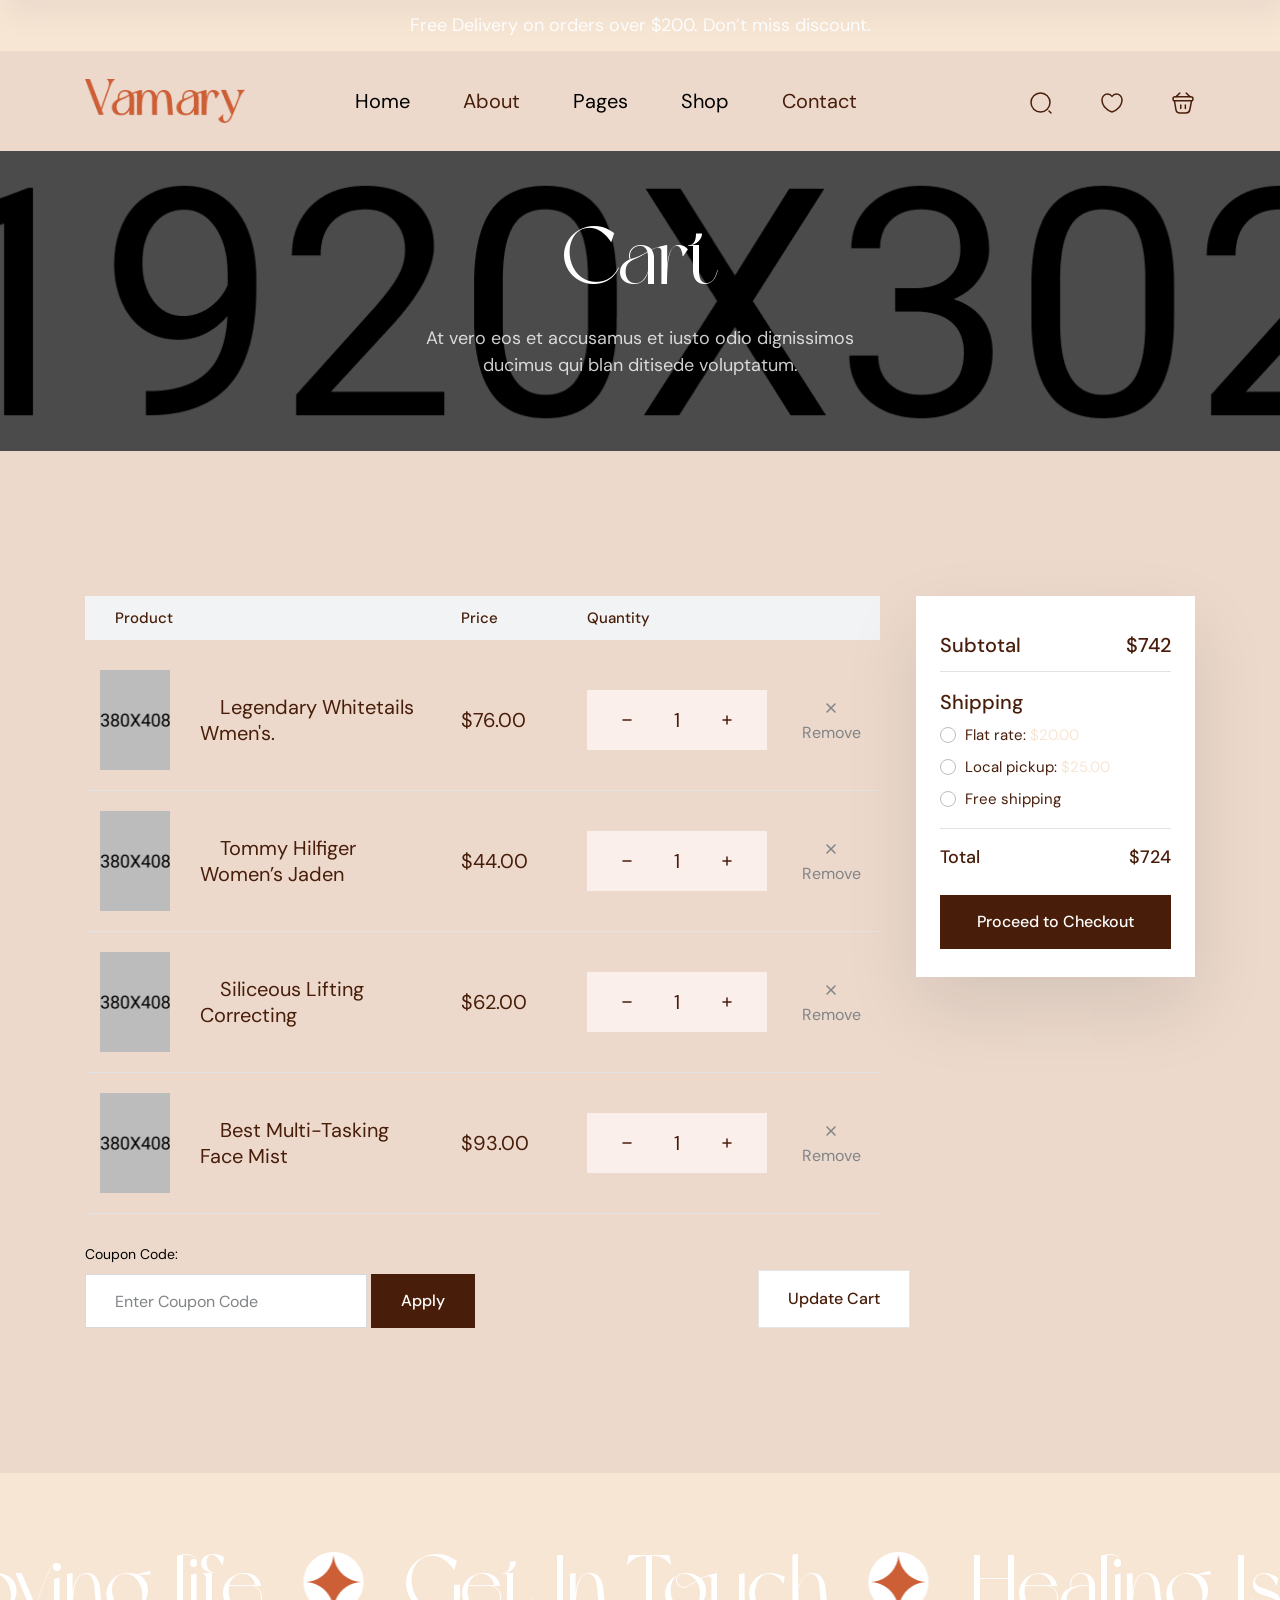
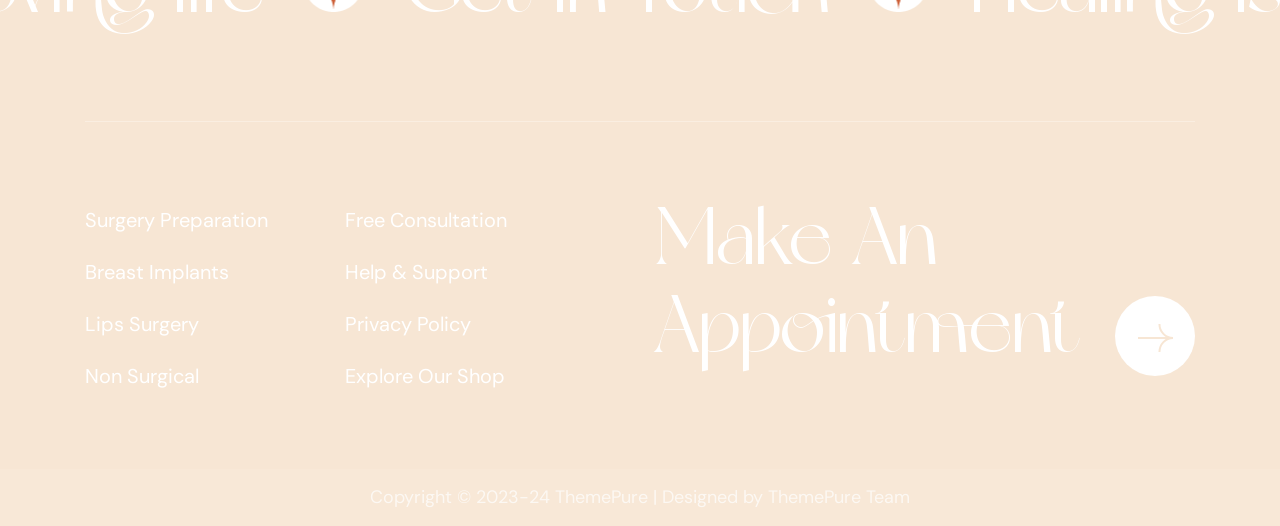
<file: cart.html>
<!doctype html>
<html class="no-js" lang="zxx">
   <head>
      <meta charset="utf-8">
      <meta http-equiv="x-ua-compatible" content="ie=edge">
      <title>Vamary - Plastic Surgery HTML5 Template</title>
      <meta name="description" content="">
      <meta name="viewport" content="width=device-width, initial-scale=1">

      <!-- Place favicon.ico in the root directory -->
      <link rel="shortcut icon" type="image/x-icon" href="assets/img/logo/favicon.png">

      <!-- CSS here -->
      <link rel="stylesheet" href="assets/css/bootstrap.css">
      <link rel="stylesheet" href="assets/css/animate.css">
      <link rel="stylesheet" href="assets/css/swiper-bundle.css">
      <link rel="stylesheet" href="assets/css/slick.css">
      <link rel="stylesheet" href="assets/css/nouislider.css">
      <link rel="stylesheet" href="assets/css/magnific-popup.css">
      <link rel="stylesheet" href="assets/css/splide.css">
      <link rel="stylesheet" href="assets/css/font-awesome-pro.css">
      <link rel="stylesheet" href="assets/css/hover-reveal.css">
      <link rel="stylesheet" href="assets/css/odometer.css">
      <link rel="stylesheet" href="assets/css/spacing.css">
      <link rel="stylesheet" href="assets/css/main.css">
   </head>
   <body>
      <!--[if lte IE 9]>
      <p class="browserupgrade">You are using an <strong>outdated</strong> browser. Please <a href="https://browsehappy.com/">upgrade your browser</a> to improve your experience and security.</p>
      <![endif]-->


      <!-- pre loader area start -->
      <div id="loading">
         <div id="loading-center">
            <div id="loading-center-absolute">
               <div class="object" id="object_one"></div>
               <div class="object" id="object_two" style="left:20px;"></div>
               <div class="object" id="object_three" style="left:40px;"></div>
               <div class="object" id="object_four" style="left:60px;"></div>
               <div class="object" id="object_five" style="left:80px;"></div>
            </div>
         </div>
      </div>
      <!-- pre loader area end -->

      <!-- back to top start -->
      <div class="back-to-top-wrapper">
         <button id="back_to_top" type="button" class="back-to-top-btn">
            <svg width="12" height="7" viewBox="0 0 12 7" fill="none" xmlns="http://www.w3.org/2000/svg">
               <path d="M11 6L6 1L1 6" stroke="currentColor" stroke-width="1.5" stroke-linecap="round" stroke-linejoin="round"/>
            </svg>               
         </button>
      </div>
      <!-- back to top end -->

      <!-- header area start -->
      <header>
         <div class="header__area header-6">
            <div class="header__top theme-bg">
               <div class="container">
                  <div class="row">
                     <div class="col-lg-12">
                        <div class="header__top-content text-center">
                           <span>Free Delivery on orders over $200. Don’t miss discount.</span>
                        </div>
                     </div>
                  </div>
               </div>
            </div>
            <div class="header__bottoms" id="header-sticky">
               <div class="container">
                  <div class="row align-items-center">
                     <div class="col-xxl-3 col-xl-2 col-lg-6 col-md-6 col-6">
                        <div class="logo">
                           <a href="index.html">
                              <img src="assets/img/logo/logo-2.png" alt="logo">
                           </a>
                        </div>
                     </div>
                     <div class="col-xxl-6 col-xl-7 d-none d-xl-block">
                        <div class="main-menu menu-position">
                           <nav id="mobile-menu" class="tp-main-menu-content">
                              <ul>
                                 <li class="has-dropdown">
                                    <a href="index.html">Home</a>
                                    <div class="tp-submenu has-homemenu">
                                       <div class="row gx-6 row-cols-1 row-cols-sm-2 row-cols-xl-4">
                                          <div class="col homemenu active">
                                             <div class="homemenu-thumb">
                                                <img src="assets/img/menu/home-1.jpg" alt="">
                                             </div>
                                             <div class="homemenu-btn">
                                                <a class="menu-btn" href="index.html">View Demo</a>
                                             </div>
                                          </div>
                                          <div class="col homemenu">
                                             <div class="homemenu-thumb">
                                                <img src="assets/img/menu/home-2.jpg" alt="">
                                             </div>
                                             <div class="homemenu-btn">
                                                <a class="menu-btn" href="index-2.html">View Demo</a>
                                             </div>
                                          </div>
                                          <div class="col homemenu">
                                             <div class="homemenu-thumb">
                                                <img src="assets/img/menu/home-3.jpg" alt="">
                                             </div>
                                             <div class="homemenu-btn">
                                                <a class="menu-btn" href="index-3.html">View Demo</a>
                                             </div>
                                          </div>
                                          <div class="col homemenu">
                                             <div class="homemenu-thumb">
                                                <img src="assets/img/menu/home-4.jpg" alt="">
                                             </div>
                                             <div class="homemenu-btn">
                                                <a class="menu-btn" href="index-4.html">View Demo</a>
                                             </div>
                                          </div>
                                          <div class="col homemenu">
                                             <div class="homemenu-thumb">
                                                <img src="assets/img/menu/home-5.jpg" alt="">
                                             </div>
                                             <div class="homemenu-btn">
                                                <a class="menu-btn" href="index-5.html">View Demo</a>
                                             </div>
                                          </div>
                                          <div class="col homemenu">
                                             <div class="homemenu-thumb">
                                                <img src="assets/img/menu/home-6.jpg" alt="">
                                             </div>
                                             <div class="homemenu-btn">
                                                <a class="menu-btn" href="index-6.html">View Demo</a>
                                             </div>
                                          </div>
                                          <div class="col homemenu">
                                             <div class="homemenu-thumb">
                                                <img src="assets/img/menu/home-7.jpg" alt="">
                                             </div>
                                             <div class="homemenu-btn">
                                                <a class="menu-btn" href="index-7.html">View Demo</a>
                                             </div>
                                          </div>
                                          <div class="col homemenu">
                                             <div class="homemenu-thumb comming-demo">
                                                <img src="assets/img/menu/home-7.jpg" alt="">
                                             </div>
                                             <div class="homemenu-btn comming-btn">
                                                <a class="menu-btn" href="comming-soon.html">Up Comming</a>
                                             </div>
                                          </div>
                                       </div>
                                    </div>
                                 </li>
                                 <li>
                                    <a href="about.html">About</a>
                                 </li>
                                 <li class="has-dropdown">
                                    <a href="#">Pages</a>
                                    <ul class="tp-submenu">
                                       <li><a href="case.html">Case</a></li>
                                       <li><a href="case-details.html">Case Details</a></li>
                                       <li><a href="services.html">Services</a></li>
                                       <li><a href="service-details.html">Services Details</a></li>
                                       <li><a href="team.html">Team</a></li>
                                       <li><a href="team-details.html">Team Details</a></li>
                                       <li><a href="pricing.html">Pricing</a></li>
                                       <li><a href="faq.html">FAQ</a></li>
                                       <li><a href="appointment.html">Appointment</a></li>
                                       <li><a href="blog.html">Blog</a></li>
                                       <li><a href="blog-grid.html">Blog Grid</a></li>
                                       <li><a href="blog-details.html">Blog Details</a></li>
                                    </ul>
                                 </li>
                                 <li class="has-dropdown">
                                    <a href="shop.html">Shop</a>
                                    <ul class="tp-submenu">
                                       <li><a href="shop.html">Shop</a></li>
                                       <li><a href="shop-details.html">Shop Details</a></li>
                                       <li><a href="cart.html">Cart</a></li>
                                       <li><a href="checkout.html">Checkout</a></li>
                                       <li><a href="wishlist.html">Wishlist</a></li>
                                       <li><a href="order.html">Order</a></li>
                                       <li><a href="login.html">Log In</a></li>
                                       <li><a href="register.html">Register</a></li>
                                       <li><a href="forgot.html">Reset Password</a></li>
                                    </ul>
                                 </li>
                                 <li>
                                    <a href="contact.html">Contact</a>
                                 </li>
                              </ul>
                           </nav>
                        </div>
                     </div>
                     <div class="col-xxl-3 col-xl-3 col-lg-6 col-md-6 col-6">
                        <div class="header__bottom-right d-flex justify-content-end align-items-center">
                           <div class="d-none d-sm-block">
                              <div class="header__right header-3__right header__opacity d-flex justify-content-end align-items-center">
                                 <button class="tp-search-toggle">
                                    <span>
                                       <svg width="24" height="24" viewBox="0 0 24 24" fill="none" xmlns="http://www.w3.org/2000/svg">
                                          <path d="M11.5 21C16.7467 21 21 16.7467 21 11.5C21 6.25329 16.7467 2 11.5 2C6.25329 2 2 6.25329 2 11.5C2 16.7467 6.25329 21 11.5 21Z" stroke="currentColor" stroke-width="1.5" stroke-linecap="round" stroke-linejoin="round"/>
                                          <path d="M22 22L20 20" stroke="currentColor" stroke-width="1.5" stroke-linecap="round" stroke-linejoin="round"/>
                                       </svg>
                                    </span>
                                 </button>
                                 <a href="wishlist.html">
                                    <span>
                                       <svg width="22" height="20" viewBox="0 0 22 20" fill="none" xmlns="http://www.w3.org/2000/svg">
                                          <path d="M11.62 18.8096C11.28 18.9296 10.72 18.9296 10.38 18.8096C7.48 17.8196 1 13.6896 1 6.68961C1 3.59961 3.49 1.09961 6.56 1.09961C8.38 1.09961 9.99 1.97961 11 3.33961C12.01 1.97961 13.63 1.09961 15.44 1.09961C18.51 1.09961 21 3.59961 21 6.68961C21 13.6896 14.52 17.8196 11.62 18.8096Z" stroke="currentColor" stroke-width="1.5" stroke-linecap="round" stroke-linejoin="round"/>
                                       </svg>
                                    </span>
                                 </a>
                                 <div class="cart-list-wrap">
                                    <a href="cart.html" class="cart-list-wrapper">
                                       <span>
                                          <svg width="24" height="24" viewBox="0 0 24 24" fill="none" xmlns="http://www.w3.org/2000/svg">
                                             <path d="M8.81141 2L5.19141 5.63" stroke="currentColor" stroke-width="1.5" stroke-miterlimit="10" stroke-linecap="round" stroke-linejoin="round"/>
                                             <path d="M15.1914 2L18.8114 5.63" stroke="currentColor" stroke-width="1.5" stroke-miterlimit="10" stroke-linecap="round" stroke-linejoin="round"/>
                                             <path d="M2 7.84961C2 5.99961 2.99 5.84961 4.22 5.84961H19.78C21.01 5.84961 22 5.99961 22 7.84961C22 9.99961 21.01 9.84961 19.78 9.84961H4.22C2.99 9.84961 2 9.99961 2 7.84961Z" stroke="currentColor" stroke-width="1.5"/>
                                             <path d="M9.76172 14V17.55" stroke="currentColor" stroke-width="1.5" stroke-linecap="round"/>
                                             <path d="M14.3594 14V17.55" stroke="currentColor" stroke-width="1.5" stroke-linecap="round"/>
                                             <path d="M3.5 10L4.91 18.64C5.23 20.58 6 22 8.86 22H14.89C18 22 18.46 20.64 18.82 18.76L20.5 10" stroke="currentColor" stroke-width="1.5" stroke-linecap="round"/>
                                          </svg>                                       
                                       </span>
                                    </a>
                                    <div class="mini-cart-box">
                                       <div class="mini-cart cart-list">
                                          <div class="mini-cart-item">
                                             <div class="mini-cart-thumb">
                                                <a href="shop-details.html"><img src="assets/img/product/product-7/product-9.jpg" alt=""></a>
                                             </div>
                                             <div class="mini-cart-content">
                                                <h5 class="mini-cart-title"><a href="shop-details.html">Cocooil - Body Oil</a></h5>
                                                <div class="mini-cart-price">
                                                   <span class="mini-cart-quantity">1 × 
                                                      <span class="mini-cart-amount">$26.00</span>
                                                   </span>
                                                </div>
                                             </div>
                                             <div class="mini-cart-remove">
                                                <a class="removeremove_from_cart_button" href="#">×</a>
                                             </div>
                                          </div>
                                          <div class="mini-cart-item">
                                             <div class="mini-cart-thumb">
                                                <a href="shop-details.html"><img src="assets/img/product/product-7/product-8.jpg" alt=""></a>
                                             </div>
                                             <div class="mini-cart-content">
                                                <h5 class="mini-cart-title"><a href="shop-details.html">Laneige Fresh Calming</a></h5>
                                                <div class="mini-cart-price">
                                                   <span class="mini-cart-quantity">3 × 
                                                      <span class="mini-cart-amount">$380.00</span>
                                                   </span>
                                                </div>
                                             </div>
                                             <div class="mini-cart-remove">
                                                <a class="removeremove_from_cart_button" href="#">×</a>
                                             </div>
                                          </div>
                                          <div class="mini-cart-item">
                                             <div class="mini-cart-thumb">
                                                <a href="shop-details.html"><img src="assets/img/product/product-7/product-7.jpg" alt=""></a>
                                             </div>
                                             <div class="mini-cart-content">
                                                <h5 class="mini-cart-title"><a href="shop-details.html">Black Rose Mask</a></h5>
                                                <div class="mini-cart-price">
                                                   <span class="mini-cart-quantity">2 × 
                                                      <span class="mini-cart-amount">$240.00</span>
                                                   </span>
                                                </div>
                                             </div>
                                             <div class="mini-cart-remove">
                                                <a class="removeremove_from_cart_button" href="#">×</a>
                                             </div>
                                          </div>
                                       </div>
                                       <div class="mini-cart-total">
                                          <strong>Subtotal:</strong>
                                          <span class="mini-cart-price-amount">$956.00</span>
                                       </div>
                                       <div class="mini-cart-buttons">
                                          <a class="tp-btn cart-btn" href="cart.html">View cart</a>
                                          <a class="tp-btn" href="checkout.html">Checkout</a>
                                       </div>
                                    </div>
                                 </div>
                              </div>
                           </div>
                           <div class="offcanvas-btn header__offcanvas-btn d-xl-none ml-20">
                              <button class="offcanvas-open-btn"><i class="fa-solid fa-bars"></i></button>
                           </div>
                        </div>
                     </div>
                  </div>
               </div>
            </div>
         </div>
      </header>
      <!-- header area end -->

      <!-- offcanvas area start -->
      <div class="offcanvas__area">
         <div class="offcanvas__wrapper">
            <div class="offcanvas__close">
               <button class="offcanvas__close-btn offcanvas-close-btn">
                  <svg width="12" height="12" viewBox="0 0 12 12" fill="none" xmlns="http://www.w3.org/2000/svg">
                     <path d="M11 1L1 11" stroke="currentColor" stroke-width="1.5" stroke-linecap="round"
                        stroke-linejoin="round" />
                     <path d="M1 1L11 11" stroke="currentColor" stroke-width="1.5" stroke-linecap="round"
                        stroke-linejoin="round" />
                  </svg>
               </button>
            </div>
            <div class="offcanvas__content">
               <div class="offcanvas__top mb-70 d-flex justify-content-between align-items-center">
                  <div class="offcanvas__logo logo">
                     <a href="index.html">
                        <img src="assets/img/logo/logo.png" alt="logo">
                     </a>
                  </div>
               </div>
               <div class="tp-main-menu-mobile"></div>
               <div class="offcanvas__btn">
                  <a href="contact.html" class="tp-btn-offcanvas">Getting Started <i
                        class="fa-regular fa-chevron-right"></i></a>
               </div>
               <div class="side-info-contact">
                  <span>we are here</span>
                  <p>1489 Langley Ave <br> Grand Forks Afb, North.</p>
               </div>
               <div class="side-info-social">
                  <a href="#"><i class="fa-brands fa-facebook-f"></i></a>
                  <a href="#"><i class="fa-brands fa-twitter"></i></a>
                  <a href="#"><i class="fa-brands fa-pinterest-p"></i></a>
                  <a href="#"><i class="fa-solid fa-paper-plane"></i></a>
               </div>
            </div>
         </div>
      </div>
      <div class="body-overlay"></div>
      <!-- offcanvas area end -->

      <!-- header-search -->
      <div class="tpsearchbar tp-sidebar-area">
         <button class="tpsearchbar__close"><i class="fal fa-times"></i></button>
         <div class="search-wrap text-center">
            <div class="container">
               <div class="row justify-content-center">
                  <div class="col-lg-8 col-md-12 col-12 pt-100 pb-100">
                     <h2 class="tpsearchbar__title">What Are You Looking For?</h2>
                     <div class="tpsearchbar__form">
                        <form action="#">
                           <input type="text" name="search" placeholder="Search Product...">
                           <button class="tpsearchbar__search-btn"><i class="fal fa-search"></i></button>
                        </form>
                     </div>
                  </div>
               </div>
            </div>
         </div>
      </div>
      <div class="search-body-overlay"></div>
      <!-- header-search-end -->


      <main>

         <!-- breadcrumb-area-start -->
         <section class="breadcrumb-area tpbreadcrumb-overlay" data-background="assets/img/breadcrumb/breadcrumb-bg-1.jpg">
            <div class="container">
               <div class="row align-items-center">
                  <div class="col-12">
                     <div class="tpbreadcrumb text-center">
                        <h2 class="tpbreadcrumb-title">Cart</h2>
                        <p>At vero eos et accusamus et iusto odio dignissimos <br> ducimus qui blan ditisede voluptatum.</p>
                     </div>
                  </div>
               </div>
            </div>
         </section>
         <!-- breadcrumb-area-end -->

         <!-- cart area start -->
         <section class="tp-cart-area pt-145 pb-145">
            <div class="container">
               <div class="row">
                  <div class="col-xl-9 col-lg-8">
                     <div class="tp-cart-list mb-25 mr-30">
                        <table class="table">
                           <thead>
                             <tr>
                               <th colspan="2" class="tp-cart-header-product">Product</th>
                               <th class="tp-cart-header-price">Price</th>
                               <th class="tp-cart-header-quantity">Quantity</th>
                               <th></th>
                             </tr>
                           </thead>
                           <tbody>
                              <tr>
                                 <!-- img -->
                                 <td class="tp-cart-img"><a href="shop-details.html"> <img src="assets/img/product/product-1.jpg" alt=""></a></td>
                                 <!-- title -->
                                 <td class="tp-cart-title"><a href="shop-details.html">Legendary Whitetails Wmen's.</a></td>
                                 <!-- price -->
                                 <td class="tp-cart-price"><span>$76.00</span></td>
                                 <!-- quantity -->
                                 <td class="tp-cart-quantity">
                                    <div class="tp-product-quantity">
                                       <span class="tp-cart-minus">
                                          <svg width="10" height="2" viewBox="0 0 10 2" fill="none" xmlns="http://www.w3.org/2000/svg">
                                             <path d="M1 1H9" stroke="currentColor" stroke-width="1.5" stroke-linecap="round" stroke-linejoin="round"/>
                                          </svg>                                                             
                                       </span>
                                       <input class="tp-cart-input" type="text" value="1">
                                       <span class="tp-cart-plus">
                                          <svg width="10" height="10" viewBox="0 0 10 10" fill="none" xmlns="http://www.w3.org/2000/svg">
                                             <path d="M5 1V9" stroke="currentColor" stroke-width="1.5" stroke-linecap="round" stroke-linejoin="round"/>
                                             <path d="M1 5H9" stroke="currentColor" stroke-width="1.5" stroke-linecap="round" stroke-linejoin="round"/>
                                          </svg>
                                       </span>
                                    </div>
                                 </td>
                                 <!-- action -->
                                 <td class="tp-cart-action">
                                    <button class="tp-cart-action-btn">
                                       <svg width="10" height="10" viewBox="0 0 10 10" fill="none" xmlns="http://www.w3.org/2000/svg">
                                          <path fill-rule="evenodd" clip-rule="evenodd" d="M9.53033 1.53033C9.82322 1.23744 9.82322 0.762563 9.53033 0.46967C9.23744 0.176777 8.76256 0.176777 8.46967 0.46967L5 3.93934L1.53033 0.46967C1.23744 0.176777 0.762563 0.176777 0.46967 0.46967C0.176777 0.762563 0.176777 1.23744 0.46967 1.53033L3.93934 5L0.46967 8.46967C0.176777 8.76256 0.176777 9.23744 0.46967 9.53033C0.762563 9.82322 1.23744 9.82322 1.53033 9.53033L5 6.06066L8.46967 9.53033C8.76256 9.82322 9.23744 9.82322 9.53033 9.53033C9.82322 9.23744 9.82322 8.76256 9.53033 8.46967L6.06066 5L9.53033 1.53033Z" fill="currentColor"/>
                                       </svg>
                                       <span>Remove</span>
                                    </button>
                                 </td>
                              </tr>
                              <tr>
                                 <!-- img -->
                                 <td class="tp-cart-img"><a href="shop-details.html"> <img src="assets/img/product/product-2.jpg" alt=""></a></td>
                                 <!-- title -->
                                 <td class="tp-cart-title"><a href="shop-details.html">Tommy Hilfiger Women’s Jaden</a></td>
                                 <!-- price -->
                                 <td class="tp-cart-price"><span>$44.00</span></td>
                                 <!-- quantity -->
                                 <td class="tp-cart-quantity">
                                    <div class="tp-product-quantity">
                                       <span class="tp-cart-minus">
                                          <svg width="10" height="2" viewBox="0 0 10 2" fill="none" xmlns="http://www.w3.org/2000/svg">
                                             <path d="M1 1H9" stroke="currentColor" stroke-width="1.5" stroke-linecap="round" stroke-linejoin="round"/>
                                          </svg>                                                             
                                       </span>
                                       <input class="tp-cart-input" type="text" value="1">
                                       <span class="tp-cart-plus">
                                          <svg width="10" height="10" viewBox="0 0 10 10" fill="none" xmlns="http://www.w3.org/2000/svg">
                                             <path d="M5 1V9" stroke="currentColor" stroke-width="1.5" stroke-linecap="round" stroke-linejoin="round"/>
                                             <path d="M1 5H9" stroke="currentColor" stroke-width="1.5" stroke-linecap="round" stroke-linejoin="round"/>
                                          </svg>
                                       </span>
                                    </div>
                                 </td>
                                 <!-- action -->
                                 <td class="tp-cart-action">
                                    <button class="tp-cart-action-btn">
                                       <svg width="10" height="10" viewBox="0 0 10 10" fill="none" xmlns="http://www.w3.org/2000/svg">
                                          <path fill-rule="evenodd" clip-rule="evenodd" d="M9.53033 1.53033C9.82322 1.23744 9.82322 0.762563 9.53033 0.46967C9.23744 0.176777 8.76256 0.176777 8.46967 0.46967L5 3.93934L1.53033 0.46967C1.23744 0.176777 0.762563 0.176777 0.46967 0.46967C0.176777 0.762563 0.176777 1.23744 0.46967 1.53033L3.93934 5L0.46967 8.46967C0.176777 8.76256 0.176777 9.23744 0.46967 9.53033C0.762563 9.82322 1.23744 9.82322 1.53033 9.53033L5 6.06066L8.46967 9.53033C8.76256 9.82322 9.23744 9.82322 9.53033 9.53033C9.82322 9.23744 9.82322 8.76256 9.53033 8.46967L6.06066 5L9.53033 1.53033Z" fill="currentColor"/>
                                       </svg>
                                       <span>Remove</span>
                                    </button>
                                 </td>
                              </tr>
                              <tr>
                                 <!-- img -->
                                 <td class="tp-cart-img"><a href="shop-details.html"> <img src="assets/img/product/product-3.jpg" alt=""></a></td>
                                 <!-- title -->
                                 <td class="tp-cart-title"><a href="shop-details.html">Siliceous Lifting Correcting</a></td>
                                 <!-- price -->
                                 <td class="tp-cart-price"><span>$62.00</span></td>
                                 <!-- quantity -->
                                 <td class="tp-cart-quantity">
                                    <div class="tp-product-quantity">
                                       <span class="tp-cart-minus">
                                          <svg width="10" height="2" viewBox="0 0 10 2" fill="none" xmlns="http://www.w3.org/2000/svg">
                                             <path d="M1 1H9" stroke="currentColor" stroke-width="1.5" stroke-linecap="round" stroke-linejoin="round"/>
                                          </svg>                                                             
                                       </span>
                                       <input class="tp-cart-input" type="text" value="1">
                                       <span class="tp-cart-plus">
                                          <svg width="10" height="10" viewBox="0 0 10 10" fill="none" xmlns="http://www.w3.org/2000/svg">
                                             <path d="M5 1V9" stroke="currentColor" stroke-width="1.5" stroke-linecap="round" stroke-linejoin="round"/>
                                             <path d="M1 5H9" stroke="currentColor" stroke-width="1.5" stroke-linecap="round" stroke-linejoin="round"/>
                                          </svg>
                                       </span>
                                    </div>
                                 </td>
                                 <!-- action -->
                                 <td class="tp-cart-action">
                                    <button class="tp-cart-action-btn">
                                       <svg width="10" height="10" viewBox="0 0 10 10" fill="none" xmlns="http://www.w3.org/2000/svg">
                                          <path fill-rule="evenodd" clip-rule="evenodd" d="M9.53033 1.53033C9.82322 1.23744 9.82322 0.762563 9.53033 0.46967C9.23744 0.176777 8.76256 0.176777 8.46967 0.46967L5 3.93934L1.53033 0.46967C1.23744 0.176777 0.762563 0.176777 0.46967 0.46967C0.176777 0.762563 0.176777 1.23744 0.46967 1.53033L3.93934 5L0.46967 8.46967C0.176777 8.76256 0.176777 9.23744 0.46967 9.53033C0.762563 9.82322 1.23744 9.82322 1.53033 9.53033L5 6.06066L8.46967 9.53033C8.76256 9.82322 9.23744 9.82322 9.53033 9.53033C9.82322 9.23744 9.82322 8.76256 9.53033 8.46967L6.06066 5L9.53033 1.53033Z" fill="currentColor"/>
                                       </svg>
                                       <span>Remove</span>
                                    </button>
                                 </td>
                              </tr>
                              <tr>
                                 <!-- img -->
                                 <td class="tp-cart-img"><a href="shop-details.html"> <img src="assets/img/product/product-4.jpg" alt=""></a></td>
                                 <!-- title -->
                                 <td class="tp-cart-title"><a href="shop-details.html">Best Multi-Tasking Face Mist</a></td>
                                 <!-- price -->
                                 <td class="tp-cart-price"><span>$93.00</span></td>
                                 <!-- quantity -->
                                 <td class="tp-cart-quantity">
                                    <div class="tp-product-quantity">
                                       <span class="tp-cart-minus">
                                          <svg width="10" height="2" viewBox="0 0 10 2" fill="none" xmlns="http://www.w3.org/2000/svg">
                                             <path d="M1 1H9" stroke="currentColor" stroke-width="1.5" stroke-linecap="round" stroke-linejoin="round"/>
                                          </svg>                                                             
                                       </span>
                                       <input class="tp-cart-input" type="text" value="1">
                                       <span class="tp-cart-plus">
                                          <svg width="10" height="10" viewBox="0 0 10 10" fill="none" xmlns="http://www.w3.org/2000/svg">
                                             <path d="M5 1V9" stroke="currentColor" stroke-width="1.5" stroke-linecap="round" stroke-linejoin="round"/>
                                             <path d="M1 5H9" stroke="currentColor" stroke-width="1.5" stroke-linecap="round" stroke-linejoin="round"/>
                                          </svg>
                                       </span>
                                    </div>
                                 </td>
                                 <!-- action -->
                                 <td class="tp-cart-action">
                                    <button class="tp-cart-action-btn">
                                       <svg width="10" height="10" viewBox="0 0 10 10" fill="none" xmlns="http://www.w3.org/2000/svg">
                                          <path fill-rule="evenodd" clip-rule="evenodd" d="M9.53033 1.53033C9.82322 1.23744 9.82322 0.762563 9.53033 0.46967C9.23744 0.176777 8.76256 0.176777 8.46967 0.46967L5 3.93934L1.53033 0.46967C1.23744 0.176777 0.762563 0.176777 0.46967 0.46967C0.176777 0.762563 0.176777 1.23744 0.46967 1.53033L3.93934 5L0.46967 8.46967C0.176777 8.76256 0.176777 9.23744 0.46967 9.53033C0.762563 9.82322 1.23744 9.82322 1.53033 9.53033L5 6.06066L8.46967 9.53033C8.76256 9.82322 9.23744 9.82322 9.53033 9.53033C9.82322 9.23744 9.82322 8.76256 9.53033 8.46967L6.06066 5L9.53033 1.53033Z" fill="currentColor"/>
                                       </svg>
                                       <span>Remove</span>
                                    </button>
                                 </td>
                              </tr>
                           </tbody>
                        </table>
                     </div>
                     <div class="tp-cart-bottom">
                        <div class="row align-items-end">
                           <div class="col-xl-6 col-md-8">
                              <div class="tp-cart-coupon">
                                 <form action="#">
                                    <div class="tp-cart-coupon-input-box">
                                       <label>Coupon Code:</label>
                                       <div class="tp-cart-coupon-input d-flex align-items-center">
                                          <input type="text" placeholder="Enter Coupon Code">
                                          <button type="submit">Apply</button>
                                       </div>
                                    </div>
                                 </form>
                              </div>
                           </div>
                           <div class="col-xl-6 col-md-4">
                              <div class="tp-cart-update text-md-end">
                                 <button type="button" class="tp-cart-update-btn">Update Cart</button>
                              </div>
                           </div>
                        </div>
                     </div>
                  </div>
                  <div class="col-xl-3 col-lg-4 col-md-6">
                     <div class="tp-cart-checkout-wrapper">
                        <div class="tp-cart-checkout-top d-flex align-items-center justify-content-between">
                           <span class="tp-cart-checkout-top-title">Subtotal</span>
                           <span class="tp-cart-checkout-top-price">$742</span>
                        </div>
                        <div class="tp-cart-checkout-shipping">
                           <h4 class="tp-cart-checkout-shipping-title">Shipping</h4>

                           <div class="tp-cart-checkout-shipping-option-wrapper">
                              <div class="tp-cart-checkout-shipping-option">
                                 <input id="flat_rate" type="radio" name="shipping">
                                 <label for="flat_rate">Flat rate: <span>$20.00</span></label>
                              </div>
                              <div class="tp-cart-checkout-shipping-option">
                                 <input id="local_pickup" type="radio" name="shipping">
                                 <label for="local_pickup">Local pickup: <span> $25.00</span></label>
                              </div>
                              <div class="tp-cart-checkout-shipping-option">
                                 <input id="free_shipping" type="radio" name="shipping">
                                 <label for="free_shipping">Free shipping</label>
                              </div>
                           </div>
                        </div>
                        <div class="tp-cart-checkout-total d-flex align-items-center justify-content-between">
                           <span>Total</span>
                           <span>$724</span>
                        </div>
                        <div class="tp-cart-checkout-proceed">
                           <a href="#" class="tp-cart-checkout-btn w-100">Proceed to Checkout</a>
                        </div>
                     </div>
                  </div>
               </div>
            </div>
         </section>
         <!-- cart area end -->

         <!-- brand-slider-area-start -->
         <section class="brand-slider-area">
            <div class="brand-slider-wrap brand-slider-4">
               <div class="brand-slide-active splide">
                  <div class="splide__track">
                     <div class="splide__list">
                        <div class="splide__slide">
                           <div class="brand-slider-item">
                              <h4 class="brand-slider-title"> <i><img src="assets/img/shape/brand-slider-icon-1.png" alt=""></i> <a href="#">Get In Touch</a> </h4>
                           </div>
                        </div>
                        <div class="splide__slide">
                           <div class="brand-slider-item">
                              <h4 class="brand-slider-title"><i> <img src="assets/img/shape/brand-slider-icon-1.png" alt=""></i> <a href="#">Healing Is Better</a></h4>
                           </div>
                        </div>
                        <div class="splide__slide">
                           <div class="brand-slider-item">
                              <h4 class="brand-slider-title"> <a href="#">Improving life</a></h4>
                           </div>
                        </div>
                     </div>
                  </div>
               </div>
            </div>
         </section>
         <!-- brand-slider-area-end -->

      </main>
      
      <!-- footer-area-start -->
      <footer>
         <div class="footer-area theme-bg">
            <div class="footer-top-4">
               <div class="container">
                  <div class="footer-top-4-border pt-85">
                     <div class="row">
                        <div class="col-lg-3 col-md-6 col-sm-6">
                           <div class="footer-widget footer-4-col-1 mb-80 wow fadeInUp" data-wow-duration="1s" data-wow-delay=".2s">
                              <div class="footer-link">
                                 <ul>
                                    <li><a href="#">Surgery Preparation</a></li>
                                    <li><a href="#">Breast Implants</a></li>
                                    <li><a href="#">Lips Surgery</a></li>
                                    <li><a href="#">Non Surgical</a></li>
                                 </ul>
                              </div>
                           </div>
                        </div>
                        <div class="col-lg-3 col-md-6 col-sm-6">
                           <div class="footer-widget footer-4-col-2 mb-80 wow fadeInUp" data-wow-duration="1s" data-wow-delay=".4s">
                              <div class="footer-link">
                                 <ul>
                                    <li><a href="#">Free Consultation</a></li>
                                    <li><a href="#">Help & Support</a></li>
                                    <li><a href="#">Privacy Policy</a></li>
                                    <li><a href="#">Explore Our Shop</a></li>
                                 </ul>
                              </div>
                           </div>
                        </div>
                        <div class="col-lg-6 col-md-10 col-sm-8">
                           <div class="footer-widget footer-4-col-3 mb-80 wow fadeInUp" data-wow-duration="1s" data-wow-delay=".6s">
                              <div class="footer-appoinment d-flex justify-content-lg-between align-items-center align-items-lg-end">
                                 <h4 class="appoinment">Make An <br> Appointment</h4>
                                 <a href="#"><span>
                                    <svg width="35" height="28" viewBox="0 0 35 28" fill="none" xmlns="http://www.w3.org/2000/svg">
                                       <g clip-path="url(#clip0_326_645)">
                                       <path d="M0 13.9954H35" stroke="currentColor" stroke-width="2" stroke-miterlimit="10"></path>
                                       <path d="M21.4453 0C21.4453 7.73574 27.5079 13.9953 35.0001 13.9953" stroke="currentColor" stroke-width="2" stroke-miterlimit="10"></path>
                                       <path d="M35.0001 13.9954C27.5079 13.9954 21.4453 20.255 21.4453 27.9907" stroke="currentColor" stroke-width="2" stroke-miterlimit="10"></path>
                                       </g>
                                       <defs>
                                       <clipPath id="clip0_326_6453">
                                       <rect width="35" height="28" fill="white"></rect>
                                       </clipPath>
                                       </defs>
                                    </svg>
                                 </span></a>
                              </div>
                           </div>
                        </div>
                     </div>
                  </div>
               </div>
            </div>
            <div class="footer-bottom-4 theme-bg">
               <div class="container">
                  <div class="row">
                     <div class="col-lg-12">
                        <div class="footer-copyright text-center">
                           <span>Copyright © 2023-24 ThemePure | Designed by ThemePure Team</span>
                        </div>
                     </div>
                  </div>
               </div>
            </div>
         </div>
      </footer>
      <!-- footer-area-end -->



      <!-- JS here -->
      <script src="assets/js/vendor/jquery.js"></script>
      <script src="assets/js/vendor/waypoints.js"></script>
      <script src="assets/js/bootstrap-bundle.js"></script>
      <script src="assets/js/meanmenu.js"></script>
      <script src="assets/js/swiper-bundle.js"></script>
      <script src="assets/js/nouislider.js"></script>
      <script src="assets/js/magnific-popup.js"></script>
      <script src="assets/js/parallax.js"></script>
      <script src="assets/js/nice-select.js"></script>
      <script src="assets/js/counterup.js"></script>
      <script src="assets/js/wow.js"></script>
      <script src="assets/js/isotope-pkgd.js"></script>
      <script src="assets/js/imagesloaded-pkgd.js"></script>
      <script src="assets/js/odometer.min.js"></script>
      <script src="assets/js/hover-reveal.js"></script>
      <script src="assets/js/tween-max.js"></script>
      <script src="assets/js/jquery.appear.js"></script>
      <script src="assets/js/splide.js"></script>
      <script src="assets/js/slick.js"></script>
      <script src="assets/js/pignose.calendar.full.min.js"></script>
      <script src="assets/js/ajax-form.js"></script>
      <script src="assets/js/main.js"></script>
   </body>
</html>
</file>
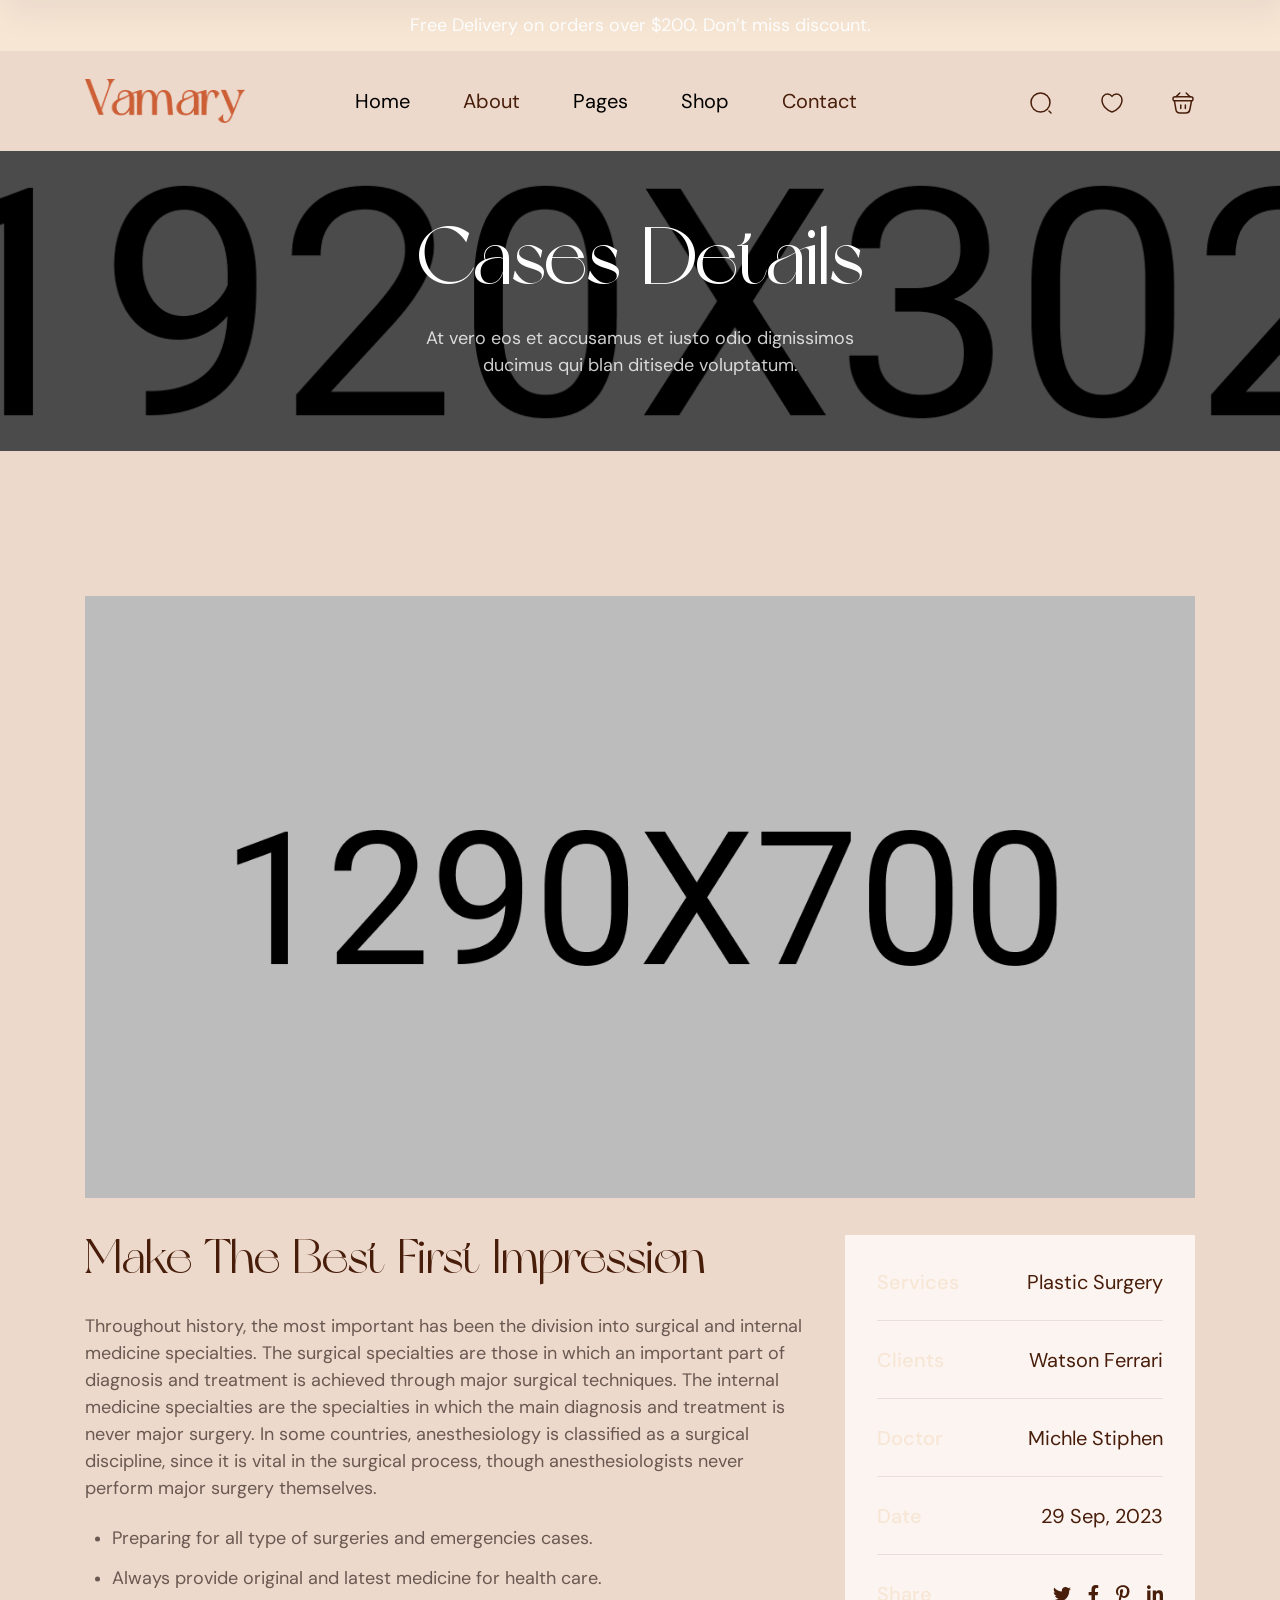
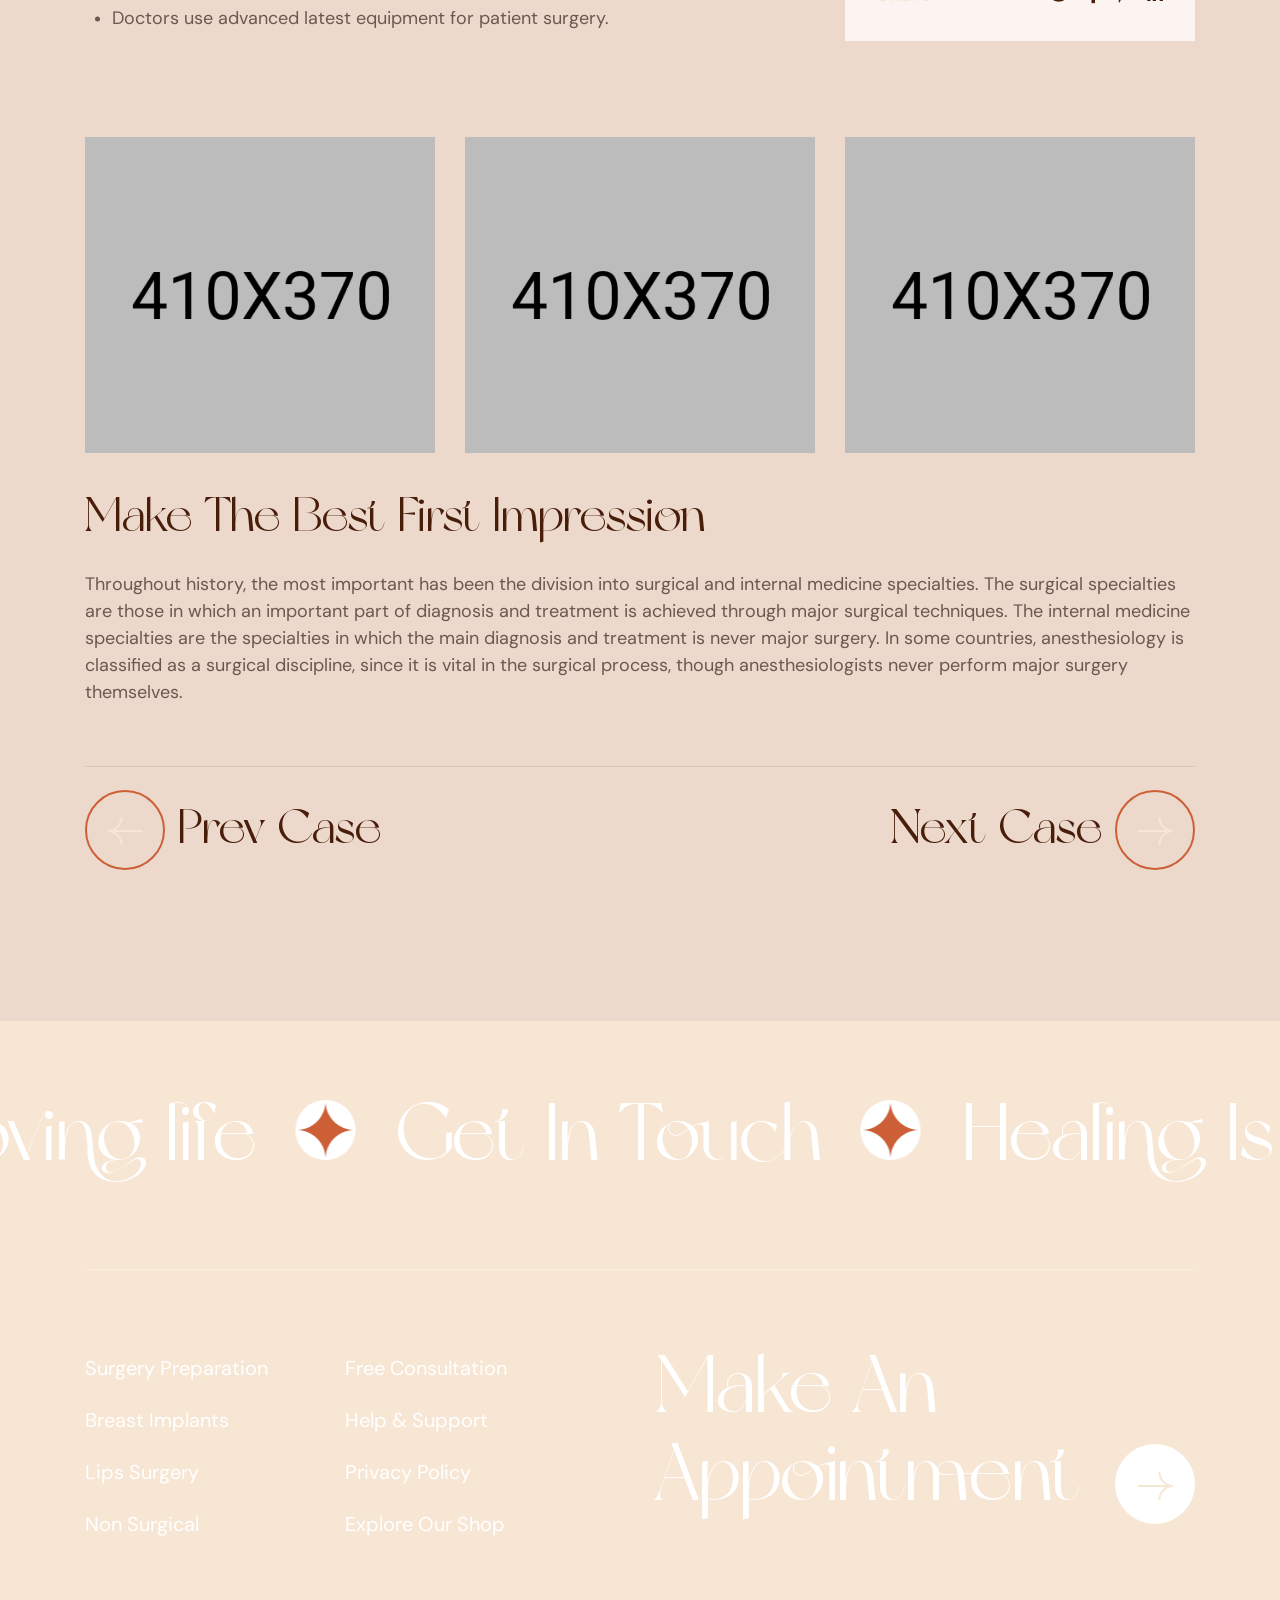
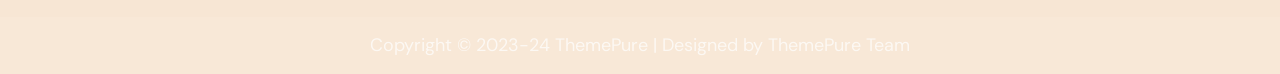
<file: case-details.html>
<!doctype html>
<html class="no-js" lang="zxx">
   <head>
      <meta charset="utf-8">
      <meta http-equiv="x-ua-compatible" content="ie=edge">
      <title>Vamary - Plastic Surgery HTML5 Template</title>
      <meta name="description" content="">
      <meta name="viewport" content="width=device-width, initial-scale=1">

      <!-- Place favicon.ico in the root directory -->
      <link rel="shortcut icon" type="image/x-icon" href="assets/img/logo/favicon.png">

      <!-- CSS here -->
      <link rel="stylesheet" href="assets/css/bootstrap.css">
      <link rel="stylesheet" href="assets/css/animate.css">
      <link rel="stylesheet" href="assets/css/swiper-bundle.css">
      <link rel="stylesheet" href="assets/css/slick.css">
      <link rel="stylesheet" href="assets/css/nouislider.css">
      <link rel="stylesheet" href="assets/css/magnific-popup.css">
      <link rel="stylesheet" href="assets/css/splide.css">
      <link rel="stylesheet" href="assets/css/font-awesome-pro.css">
      <link rel="stylesheet" href="assets/css/hover-reveal.css">
      <link rel="stylesheet" href="assets/css/odometer.css">
      <link rel="stylesheet" href="assets/css/spacing.css">
      <link rel="stylesheet" href="assets/css/main.css">
   </head>
   <body>
      <!--[if lte IE 9]>
      <p class="browserupgrade">You are using an <strong>outdated</strong> browser. Please <a href="https://browsehappy.com/">upgrade your browser</a> to improve your experience and security.</p>
      <![endif]-->


      <!-- pre loader area start -->
      <div id="loading">
         <div id="loading-center">
            <div id="loading-center-absolute">
               <div class="object" id="object_one"></div>
               <div class="object" id="object_two" style="left:20px;"></div>
               <div class="object" id="object_three" style="left:40px;"></div>
               <div class="object" id="object_four" style="left:60px;"></div>
               <div class="object" id="object_five" style="left:80px;"></div>
            </div>
         </div>
      </div>
      <!-- pre loader area end -->

      <!-- back to top start -->
      <div class="back-to-top-wrapper">
         <button id="back_to_top" type="button" class="back-to-top-btn">
            <svg width="12" height="7" viewBox="0 0 12 7" fill="none" xmlns="http://www.w3.org/2000/svg">
               <path d="M11 6L6 1L1 6" stroke="currentColor" stroke-width="1.5" stroke-linecap="round" stroke-linejoin="round"/>
            </svg>               
         </button>
      </div>
      <!-- back to top end -->

      <!-- header area start -->
      <header>
         <div class="header__area header-6">
            <div class="header__top theme-bg">
               <div class="container">
                  <div class="row">
                     <div class="col-lg-12">
                        <div class="header__top-content text-center">
                           <span>Free Delivery on orders over $200. Don’t miss discount.</span>
                        </div>
                     </div>
                  </div>
               </div>
            </div>
            <div class="header__bottom" id="header-sticky">
               <div class="container">
                  <div class="row align-items-center">
                     <div class="col-xxl-3 col-xl-2 col-lg-6 col-md-6 col-6">
                        <div class="logo">
                           <a href="index.html">
                              <img src="assets/img/logo/logo-2.png" alt="logo">
                           </a>
                        </div>
                     </div>
                     <div class="col-xxl-6 col-xl-7 d-none d-xl-block">
                        <div class="main-menu menu-position">
                           <nav id="mobile-menu" class="tp-main-menu-content">
                              <ul>
                                 <li class="has-dropdown">
                                    <a href="index.html">Home</a>
                                    <div class="tp-submenu has-homemenu">
                                       <div class="row gx-6 row-cols-1 row-cols-sm-2 row-cols-xl-4">
                                          <div class="col homemenu active">
                                             <div class="homemenu-thumb">
                                                <img src="assets/img/menu/home-1.jpg" alt="">
                                             </div>
                                             <div class="homemenu-btn">
                                                <a class="menu-btn" href="index.html">View Demo</a>
                                             </div>
                                          </div>
                                          <div class="col homemenu">
                                             <div class="homemenu-thumb">
                                                <img src="assets/img/menu/home-2.jpg" alt="">
                                             </div>
                                             <div class="homemenu-btn">
                                                <a class="menu-btn" href="index-2.html">View Demo</a>
                                             </div>
                                          </div>
                                          <div class="col homemenu">
                                             <div class="homemenu-thumb">
                                                <img src="assets/img/menu/home-3.jpg" alt="">
                                             </div>
                                             <div class="homemenu-btn">
                                                <a class="menu-btn" href="index-3.html">View Demo</a>
                                             </div>
                                          </div>
                                          <div class="col homemenu">
                                             <div class="homemenu-thumb">
                                                <img src="assets/img/menu/home-4.jpg" alt="">
                                             </div>
                                             <div class="homemenu-btn">
                                                <a class="menu-btn" href="index-4.html">View Demo</a>
                                             </div>
                                          </div>
                                          <div class="col homemenu">
                                             <div class="homemenu-thumb">
                                                <img src="assets/img/menu/home-5.jpg" alt="">
                                             </div>
                                             <div class="homemenu-btn">
                                                <a class="menu-btn" href="index-5.html">View Demo</a>
                                             </div>
                                          </div>
                                          <div class="col homemenu">
                                             <div class="homemenu-thumb">
                                                <img src="assets/img/menu/home-6.jpg" alt="">
                                             </div>
                                             <div class="homemenu-btn">
                                                <a class="menu-btn" href="index-6.html">View Demo</a>
                                             </div>
                                          </div>
                                          <div class="col homemenu">
                                             <div class="homemenu-thumb">
                                                <img src="assets/img/menu/home-7.jpg" alt="">
                                             </div>
                                             <div class="homemenu-btn">
                                                <a class="menu-btn" href="index-7.html">View Demo</a>
                                             </div>
                                          </div>
                                          <div class="col homemenu">
                                             <div class="homemenu-thumb comming-demo">
                                                <img src="assets/img/menu/home-7.jpg" alt="">
                                             </div>
                                             <div class="homemenu-btn comming-btn">
                                                <a class="menu-btn" href="comming-soon.html">Up Comming</a>
                                             </div>
                                          </div>
                                       </div>
                                    </div>
                                 </li>
                                 <li>
                                    <a href="about.html">About</a>
                                 </li>
                                 <li class="has-dropdown">
                                    <a href="#">Pages</a>
                                    <ul class="tp-submenu">
                                       <li><a href="case.html">Case</a></li>
                                       <li><a href="case-details.html">Case Details</a></li>
                                       <li><a href="services.html">Services</a></li>
                                       <li><a href="service-details.html">Services Details</a></li>
                                       <li><a href="team.html">Team</a></li>
                                       <li><a href="team-details.html">Team Details</a></li>
                                       <li><a href="pricing.html">Pricing</a></li>
                                       <li><a href="faq.html">FAQ</a></li>
                                       <li><a href="appointment.html">Appointment</a></li>
                                       <li><a href="blog.html">Blog</a></li>
                                       <li><a href="blog-grid.html">Blog Grid</a></li>
                                       <li><a href="blog-details.html">Blog Details</a></li>
                                    </ul>
                                 </li>
                                 <li class="has-dropdown">
                                    <a href="shop.html">Shop</a>
                                    <ul class="tp-submenu">
                                       <li><a href="shop.html">Shop</a></li>
                                       <li><a href="shop-details.html">Shop Details</a></li>
                                       <li><a href="cart.html">Cart</a></li>
                                       <li><a href="checkout.html">Checkout</a></li>
                                       <li><a href="wishlist.html">Wishlist</a></li>
                                       <li><a href="order.html">Order</a></li>
                                       <li><a href="login.html">Log In</a></li>
                                       <li><a href="register.html">Register</a></li>
                                       <li><a href="forgot.html">Reset Password</a></li>
                                    </ul>
                                 </li>
                                 <li>
                                    <a href="contact.html">Contact</a>
                                 </li>
                              </ul>
                           </nav>
                        </div>
                     </div>
                     <div class="col-xxl-3 col-xl-3 col-lg-6 col-md-6 col-6">
                        <div class="header__bottom-right d-flex justify-content-end align-items-center">
                           <div class="d-none d-sm-block">
                              <div class="header__right header-3__right header__opacity d-flex justify-content-end align-items-center">
                                 <button class="tp-search-toggle">
                                    <span>
                                       <svg width="24" height="24" viewBox="0 0 24 24" fill="none" xmlns="http://www.w3.org/2000/svg">
                                          <path d="M11.5 21C16.7467 21 21 16.7467 21 11.5C21 6.25329 16.7467 2 11.5 2C6.25329 2 2 6.25329 2 11.5C2 16.7467 6.25329 21 11.5 21Z" stroke="currentColor" stroke-width="1.5" stroke-linecap="round" stroke-linejoin="round"/>
                                          <path d="M22 22L20 20" stroke="currentColor" stroke-width="1.5" stroke-linecap="round" stroke-linejoin="round"/>
                                       </svg>
                                    </span>
                                 </button>
                                 <a href="wishlist.html">
                                    <span>
                                       <svg width="22" height="20" viewBox="0 0 22 20" fill="none" xmlns="http://www.w3.org/2000/svg">
                                          <path d="M11.62 18.8096C11.28 18.9296 10.72 18.9296 10.38 18.8096C7.48 17.8196 1 13.6896 1 6.68961C1 3.59961 3.49 1.09961 6.56 1.09961C8.38 1.09961 9.99 1.97961 11 3.33961C12.01 1.97961 13.63 1.09961 15.44 1.09961C18.51 1.09961 21 3.59961 21 6.68961C21 13.6896 14.52 17.8196 11.62 18.8096Z" stroke="currentColor" stroke-width="1.5" stroke-linecap="round" stroke-linejoin="round"/>
                                       </svg>
                                    </span>
                                 </a>
                                 <div class="cart-list-wrap">
                                    <a href="cart.html" class="cart-list-wrapper">
                                       <span>
                                          <svg width="24" height="24" viewBox="0 0 24 24" fill="none" xmlns="http://www.w3.org/2000/svg">
                                             <path d="M8.81141 2L5.19141 5.63" stroke="currentColor" stroke-width="1.5" stroke-miterlimit="10" stroke-linecap="round" stroke-linejoin="round"/>
                                             <path d="M15.1914 2L18.8114 5.63" stroke="currentColor" stroke-width="1.5" stroke-miterlimit="10" stroke-linecap="round" stroke-linejoin="round"/>
                                             <path d="M2 7.84961C2 5.99961 2.99 5.84961 4.22 5.84961H19.78C21.01 5.84961 22 5.99961 22 7.84961C22 9.99961 21.01 9.84961 19.78 9.84961H4.22C2.99 9.84961 2 9.99961 2 7.84961Z" stroke="currentColor" stroke-width="1.5"/>
                                             <path d="M9.76172 14V17.55" stroke="currentColor" stroke-width="1.5" stroke-linecap="round"/>
                                             <path d="M14.3594 14V17.55" stroke="currentColor" stroke-width="1.5" stroke-linecap="round"/>
                                             <path d="M3.5 10L4.91 18.64C5.23 20.58 6 22 8.86 22H14.89C18 22 18.46 20.64 18.82 18.76L20.5 10" stroke="currentColor" stroke-width="1.5" stroke-linecap="round"/>
                                          </svg>                                       
                                       </span>
                                    </a>
                                    <div class="mini-cart-box">
                                       <div class="mini-cart cart-list">
                                          <div class="mini-cart-item">
                                             <div class="mini-cart-thumb">
                                                <a href="shop-details.html"><img src="assets/img/product/product-7/product-9.jpg" alt=""></a>
                                             </div>
                                             <div class="mini-cart-content">
                                                <h5 class="mini-cart-title"><a href="shop-details.html">Cocooil - Body Oil</a></h5>
                                                <div class="mini-cart-price">
                                                   <span class="mini-cart-quantity">1 × 
                                                      <span class="mini-cart-amount">$26.00</span>
                                                   </span>
                                                </div>
                                             </div>
                                             <div class="mini-cart-remove">
                                                <a class="removeremove_from_cart_button" href="#">×</a>
                                             </div>
                                          </div>
                                          <div class="mini-cart-item">
                                             <div class="mini-cart-thumb">
                                                <a href="shop-details.html"><img src="assets/img/product/product-7/product-8.jpg" alt=""></a>
                                             </div>
                                             <div class="mini-cart-content">
                                                <h5 class="mini-cart-title"><a href="shop-details.html">Laneige Fresh Calming</a></h5>
                                                <div class="mini-cart-price">
                                                   <span class="mini-cart-quantity">3 × 
                                                      <span class="mini-cart-amount">$380.00</span>
                                                   </span>
                                                </div>
                                             </div>
                                             <div class="mini-cart-remove">
                                                <a class="removeremove_from_cart_button" href="#">×</a>
                                             </div>
                                          </div>
                                          <div class="mini-cart-item">
                                             <div class="mini-cart-thumb">
                                                <a href="shop-details.html"><img src="assets/img/product/product-7/product-7.jpg" alt=""></a>
                                             </div>
                                             <div class="mini-cart-content">
                                                <h5 class="mini-cart-title"><a href="shop-details.html">Black Rose Mask</a></h5>
                                                <div class="mini-cart-price">
                                                   <span class="mini-cart-quantity">2 × 
                                                      <span class="mini-cart-amount">$240.00</span>
                                                   </span>
                                                </div>
                                             </div>
                                             <div class="mini-cart-remove">
                                                <a class="removeremove_from_cart_button" href="#">×</a>
                                             </div>
                                          </div>
                                       </div>
                                       <div class="mini-cart-total">
                                          <strong>Subtotal:</strong>
                                          <span class="mini-cart-price-amount">$956.00</span>
                                       </div>
                                       <div class="mini-cart-buttons">
                                          <a class="tp-btn cart-btn" href="cart.html">View cart</a>
                                          <a class="tp-btn" href="checkout.html">Checkout</a>
                                       </div>
                                    </div>
                                 </div>
                              </div>
                           </div>
                           <div class="offcanvas-btn header__offcanvas-btn d-xl-none ml-20">
                              <button class="offcanvas-open-btn"><i class="fa-solid fa-bars"></i></button>
                           </div>
                        </div>
                     </div>
                  </div>
               </div>
            </div>
         </div>
      </header>
      <!-- header area end -->

      <!-- offcanvas area start -->
      <div class="offcanvas__area">
         <div class="offcanvas__wrapper">
            <div class="offcanvas__close">
               <button class="offcanvas__close-btn offcanvas-close-btn">
                  <svg width="12" height="12" viewBox="0 0 12 12" fill="none" xmlns="http://www.w3.org/2000/svg">
                     <path d="M11 1L1 11" stroke="currentColor" stroke-width="1.5" stroke-linecap="round"
                        stroke-linejoin="round" />
                     <path d="M1 1L11 11" stroke="currentColor" stroke-width="1.5" stroke-linecap="round"
                        stroke-linejoin="round" />
                  </svg>
               </button>
            </div>
            <div class="offcanvas__content">
               <div class="offcanvas__top mb-70 d-flex justify-content-between align-items-center">
                  <div class="offcanvas__logo logo">
                     <a href="index.html">
                        <img src="assets/img/logo/logo.png" alt="logo">
                     </a>
                  </div>
               </div>
               <div class="tp-main-menu-mobile"></div>
               <div class="offcanvas__btn">
                  <a href="contact.html" class="tp-btn-offcanvas">Getting Started <i
                        class="fa-regular fa-chevron-right"></i></a>
               </div>
               <div class="side-info-contact">
                  <span>we are here</span>
                  <p>1489 Langley Ave <br> Grand Forks Afb, North.</p>
               </div>
               <div class="side-info-social">
                  <a href="#"><i class="fa-brands fa-facebook-f"></i></a>
                  <a href="#"><i class="fa-brands fa-twitter"></i></a>
                  <a href="#"><i class="fa-brands fa-pinterest-p"></i></a>
                  <a href="#"><i class="fa-solid fa-paper-plane"></i></a>
               </div>
            </div>
         </div>
      </div>
      <div class="body-overlay"></div>
      <!-- offcanvas area end -->

      <!-- header-search -->
      <div class="tpsearchbar tp-sidebar-area">
         <button class="tpsearchbar__close"><i class="fal fa-times"></i></button>
         <div class="search-wrap text-center">
            <div class="container">
               <div class="row justify-content-center">
                  <div class="col-lg-8 col-md-12 col-12 pt-100 pb-100">
                     <h2 class="tpsearchbar__title">What Are You Looking For?</h2>
                     <div class="tpsearchbar__form">
                        <form action="#">
                           <input type="text" name="search" placeholder="Search Product...">
                           <button class="tpsearchbar__search-btn"><i class="fal fa-search"></i></button>
                        </form>
                     </div>
                  </div>
               </div>
            </div>
         </div>
      </div>
      <div class="search-body-overlay"></div>
      <!-- header-search-end -->

      <main>

         <!-- breadcrumb-area-start -->
         <section class="breadcrumb-area tpbreadcrumb-overlay" data-background="assets/img/breadcrumb/breadcrumb-bg-1.jpg">
            <div class="container">
               <div class="row align-items-center">
                  <div class="col-12">
                     <div class="tpbreadcrumb text-center">
                        <h2 class="tpbreadcrumb-title">Cases Details</h2>
                        <p>At vero eos et accusamus et iusto odio dignissimos <br> ducimus qui blan ditisede voluptatum.</p>
                     </div>
                  </div>
               </div>
            </div>
         </section>
         <!-- breadcrumb-area-end -->

         <!-- case-details-area-start -->
         <section class="case-details-area pt-145 pb-105">
            <div class="container">
               <div class="row">
                  <div class="col-lg-12">
                     <div class="case-details-thumb">
                        <img src="assets/img/portfolio/details/portfolio-details-1.jpg" alt="">
                     </div>
                  </div>
               </div>
               <div class="case-details-wrapper">
                  <div class="row">
                     <div class="col-lg-8">
                        <div class="case-details-content mb-105">
                           <h4 class="case-details-title">Make The Best First Impression</h4>
                           <p>Throughout history, the most important has been the division into surgical and internal medicine specialties. The surgical specialties are those in which an important part of diagnosis and treatment <br> is achieved through major surgical techniques. The internal medicine specialties are the specialties <br> in which the main diagnosis and treatment is never major surgery. In some countries, anesthesiology <br> is classified as a surgical discipline, since it is vital in the surgical process, though anesthesiologists never perform major surgery themselves.</p>
                           <ul>
                              <li>Preparing for all type of surgeries and emergencies cases.</li>
                              <li>Always provide original and latest medicine for health care.</li>
                              <li>Doctors use advanced latest equipment for patient surgery.</li>
                           </ul>
                        </div>
                     </div>
                     <div class="col-lg-4">
                        <div class="case-details-info mb-40">
                           <ul>
                              <li>Services <span>Plastic Surgery</span></li>
                              <li>Clients <span>Watson Ferrari</span></li>
                              <li>Doctor <span>Michle Stiphen</span></li>
                              <li>Date <span>29 Sep, 2023</span></li>
                              <li>Share 
                                 <span>
                                    <a href="#"><i class="fa-brands fa-twitter"></i></a> 
                                    <a href="#"><i class="fa-brands fa-facebook-f"></i></a> 
                                    <a href="#"><i class="fa-brands fa-pinterest-p"></i></a> 
                                    <a href="#"><i class="fa-brands fa-linkedin-in"></i></a> 
                                 </span>
                              </li>
                           </ul>
                        </div>
                     </div>
                  </div>
               </div>
               <div class="case-details-gallery">
                  <div class="row">
                     <div class="col-lg-4  col-md-6">
                        <div class="case-details-gallery-1 mb-40">
                           <img src="assets/img/portfolio/details/portfolio-details-2.jpg" alt="">
                        </div>
                     </div>
                     <div class="col-lg-4  col-md-6">
                        <div class="case-details-gallery-1 mb-40">
                           <img src="assets/img/portfolio/details/portfolio-details-3.jpg" alt="">
                        </div>
                     </div>
                     <div class="col-lg-4  col-md-6">
                        <div class="case-details-gallery-1 mb-40">
                           <img src="assets/img/portfolio/details/portfolio-details-4.jpg" alt="">
                        </div>
                     </div>
                     <div class="col-lg-12">
                        <div class="case-details-content mb-60">
                           <h4 class="case-details-title">Make The Best First Impression</h4>
                           <p>Throughout history, the most important has been the division into surgical and internal medicine specialties. The surgical specialties are those in which an important part of diagnosis and treatment is achieved through major surgical techniques. The internal medicine specialties are the specialties in which the main diagnosis and treatment is never major surgery. In some countries, anesthesiology is classified as a surgical discipline, since it is vital in the surgical process, though anesthesiologists never perform major surgery themselves.</p>
                        </div>
                     </div>
                  </div>
               </div>
               <div class="slider-post">
                  <div class="row">
                     <div class="col-lg-6 col-sm-6">
                        <div class="slider-post-prev mb-40">
                           <h4>
                              <a href="#">
                                 <span>
                                       <svg width="35" height="28" viewBox="0 0 35 28" fill="none" xmlns="http://www.w3.org/2000/svg"> <g clip-path="url(#clip0_326_651)"><path d="M35 13.9954H3.29442e-07" stroke="currentColor" stroke-width="2" stroke-miterlimit="10"></path> <path d="M13.5547 0C13.5547 7.73574 7.49212 13.9953 -0.000121431 13.9953" stroke="currentColor" stroke-width="2" stroke-miterlimit="10"></path> <path d="M-0.000121431 13.9954C7.49212 13.9954 13.5547 20.255 13.5547 27.9907" stroke="currentColor" stroke-width="2" stroke-miterlimit="10"></path></g><defs><clipPath id="clip0_326_651"> <rect width="35" height="28" fill="white" transform="matrix(-1 0 0 1 35 0)"></rect></clipPath> </defs>
                                       </svg>
                                 </span>
                                 Prev Case
                              </a>
                           </h4>
                        </div>
                     </div>
                     <div class="col-lg-6 col-sm-6">
                        <div class="slider-post-next text-end mb-40">
                           <h4>
                              <a href="#">
                                 Next Case
                                 <span>
                                    <svg width="35" height="28" viewBox="0 0 35 28" fill="none" xmlns="http://www.w3.org/2000/svg">
                                       <g clip-path="url(#clip0_326_645)"><path d="M0 13.9954H35" stroke="currentColor" stroke-width="2" stroke-miterlimit="10"></path><path d="M21.4453 0C21.4453 7.73574 27.5079 13.9953 35.0001 13.9953" stroke="currentColor" stroke-width="2" stroke-miterlimit="10"></path><path d="M35.0001 13.9954C27.5079 13.9954 21.4453 20.255 21.4453 27.9907" stroke="currentColor" stroke-width="2" stroke-miterlimit="10"></path></g><defs><clipPath id="clip0_326_6451"><rect width="35" height="28" fill="white"></rect></clipPath></defs>
                                    </svg>
                                 </span>
                              </a>
                           </h4>
                        </div>
                     </div>
                  </div>
               </div>
            </div>
         </section>
         <!-- case-details-area-end -->

         <!-- brand-slider-area-start -->
         <section class="brand-slider-area">
            <div class="brand-slider-wrap brand-slider-4">
               <div class="brand-slide-active splide">
                  <div class="splide__track">
                     <div class="splide__list">
                        <div class="splide__slide">
                           <div class="brand-slider-item">
                              <h4 class="brand-slider-title"> <i><img src="assets/img/shape/brand-slider-icon-1.png" alt=""></i> <a href="#">Get In Touch</a> </h4>
                           </div>
                        </div>
                        <div class="splide__slide">
                           <div class="brand-slider-item">
                              <h4 class="brand-slider-title"><i> <img src="assets/img/shape/brand-slider-icon-1.png" alt=""></i> <a href="#">Healing Is Better</a></h4>
                           </div>
                        </div>
                        <div class="splide__slide">
                           <div class="brand-slider-item">
                              <h4 class="brand-slider-title"> <a href="#">Improving life</a></h4>
                           </div>
                        </div>
                     </div>
                  </div>
               </div>
            </div>
         </section>
         <!-- brand-slider-area-end -->

      </main>
      
      <!-- footer-area-start -->
      <footer>
         <div class="footer-area theme-bg">
            <div class="footer-top-4">
               <div class="container">
                  <div class="footer-top-4-border pt-85">
                     <div class="row">
                        <div class="col-lg-3 col-md-6 col-sm-6">
                           <div class="footer-widget footer-4-col-1 mb-80 wow fadeInUp" data-wow-duration="1s" data-wow-delay=".2s">
                              <div class="footer-link">
                                 <ul>
                                    <li><a href="#">Surgery Preparation</a></li>
                                    <li><a href="#">Breast Implants</a></li>
                                    <li><a href="#">Lips Surgery</a></li>
                                    <li><a href="#">Non Surgical</a></li>
                                 </ul>
                              </div>
                           </div>
                        </div>
                        <div class="col-lg-3 col-md-6 col-sm-6">
                           <div class="footer-widget footer-4-col-2 mb-80 wow fadeInUp" data-wow-duration="1s" data-wow-delay=".4s">
                              <div class="footer-link">
                                 <ul>
                                    <li><a href="#">Free Consultation</a></li>
                                    <li><a href="#">Help & Support</a></li>
                                    <li><a href="#">Privacy Policy</a></li>
                                    <li><a href="#">Explore Our Shop</a></li>
                                 </ul>
                              </div>
                           </div>
                        </div>
                        <div class="col-lg-6 col-md-10 col-sm-8">
                           <div class="footer-widget footer-4-col-3 mb-80 wow fadeInUp" data-wow-duration="1s" data-wow-delay=".6s">
                              <div class="footer-appoinment d-flex justify-content-lg-between align-items-center align-items-lg-end">
                                 <h4 class="appoinment">Make An <br> Appointment</h4>
                                 <a href="#"><span>
                                    <svg width="35" height="28" viewBox="0 0 35 28" fill="none" xmlns="http://www.w3.org/2000/svg">
                                       <g clip-path="url(#clip0_326_645)">
                                       <path d="M0 13.9954H35" stroke="currentColor" stroke-width="2" stroke-miterlimit="10"></path>
                                       <path d="M21.4453 0C21.4453 7.73574 27.5079 13.9953 35.0001 13.9953" stroke="currentColor" stroke-width="2" stroke-miterlimit="10"></path>
                                       <path d="M35.0001 13.9954C27.5079 13.9954 21.4453 20.255 21.4453 27.9907" stroke="currentColor" stroke-width="2" stroke-miterlimit="10"></path>
                                       </g>
                                       <defs>
                                       <clipPath id="clip0_326_6453">
                                       <rect width="35" height="28" fill="white"></rect>
                                       </clipPath>
                                       </defs>
                                    </svg>
                                 </span></a>
                              </div>
                           </div>
                        </div>
                     </div>
                  </div>
               </div>
            </div>
            <div class="footer-bottom-4 theme-bg">
               <div class="container">
                  <div class="row">
                     <div class="col-lg-12">
                        <div class="footer-copyright text-center">
                           <span>Copyright © 2023-24 ThemePure | Designed by ThemePure Team</span>
                        </div>
                     </div>
                  </div>
               </div>
            </div>
         </div>
      </footer>
      <!-- footer-area-end -->



      <!-- JS here -->
      <script src="assets/js/vendor/jquery.js"></script>
      <script src="assets/js/vendor/waypoints.js"></script>
      <script src="assets/js/bootstrap-bundle.js"></script>
      <script src="assets/js/meanmenu.js"></script>
      <script src="assets/js/swiper-bundle.js"></script>
      <script src="assets/js/nouislider.js"></script>
      <script src="assets/js/magnific-popup.js"></script>
      <script src="assets/js/parallax.js"></script>
      <script src="assets/js/nice-select.js"></script>
      <script src="assets/js/counterup.js"></script>
      <script src="assets/js/wow.js"></script>
      <script src="assets/js/isotope-pkgd.js"></script>
      <script src="assets/js/imagesloaded-pkgd.js"></script>
      <script src="assets/js/odometer.min.js"></script>
      <script src="assets/js/hover-reveal.js"></script>
      <script src="assets/js/tween-max.js"></script>
      <script src="assets/js/jquery.appear.js"></script>
      <script src="assets/js/splide.js"></script>
      <script src="assets/js/slick.js"></script>
      <script src="assets/js/pignose.calendar.full.min.js"></script>
      <script src="assets/js/ajax-form.js"></script>
      <script src="assets/js/main.js"></script>
   </body>
</html>
</file>
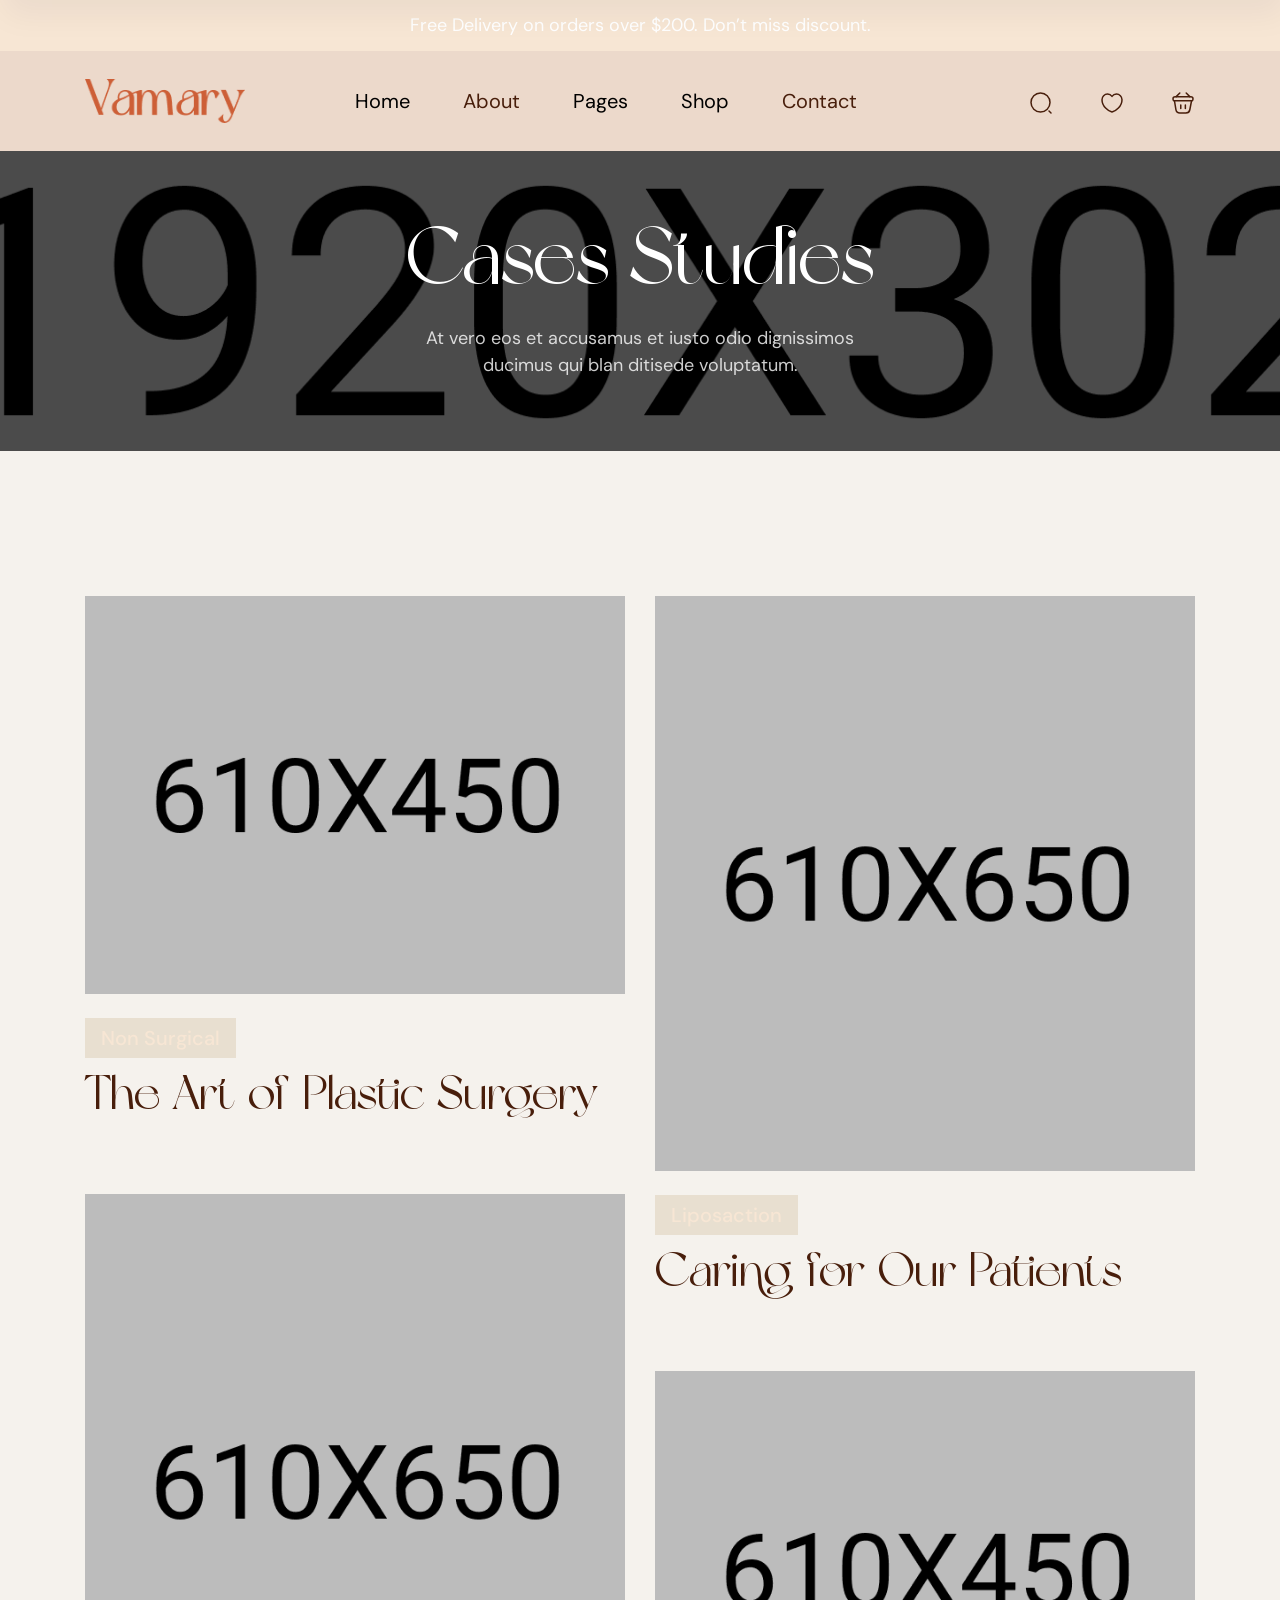
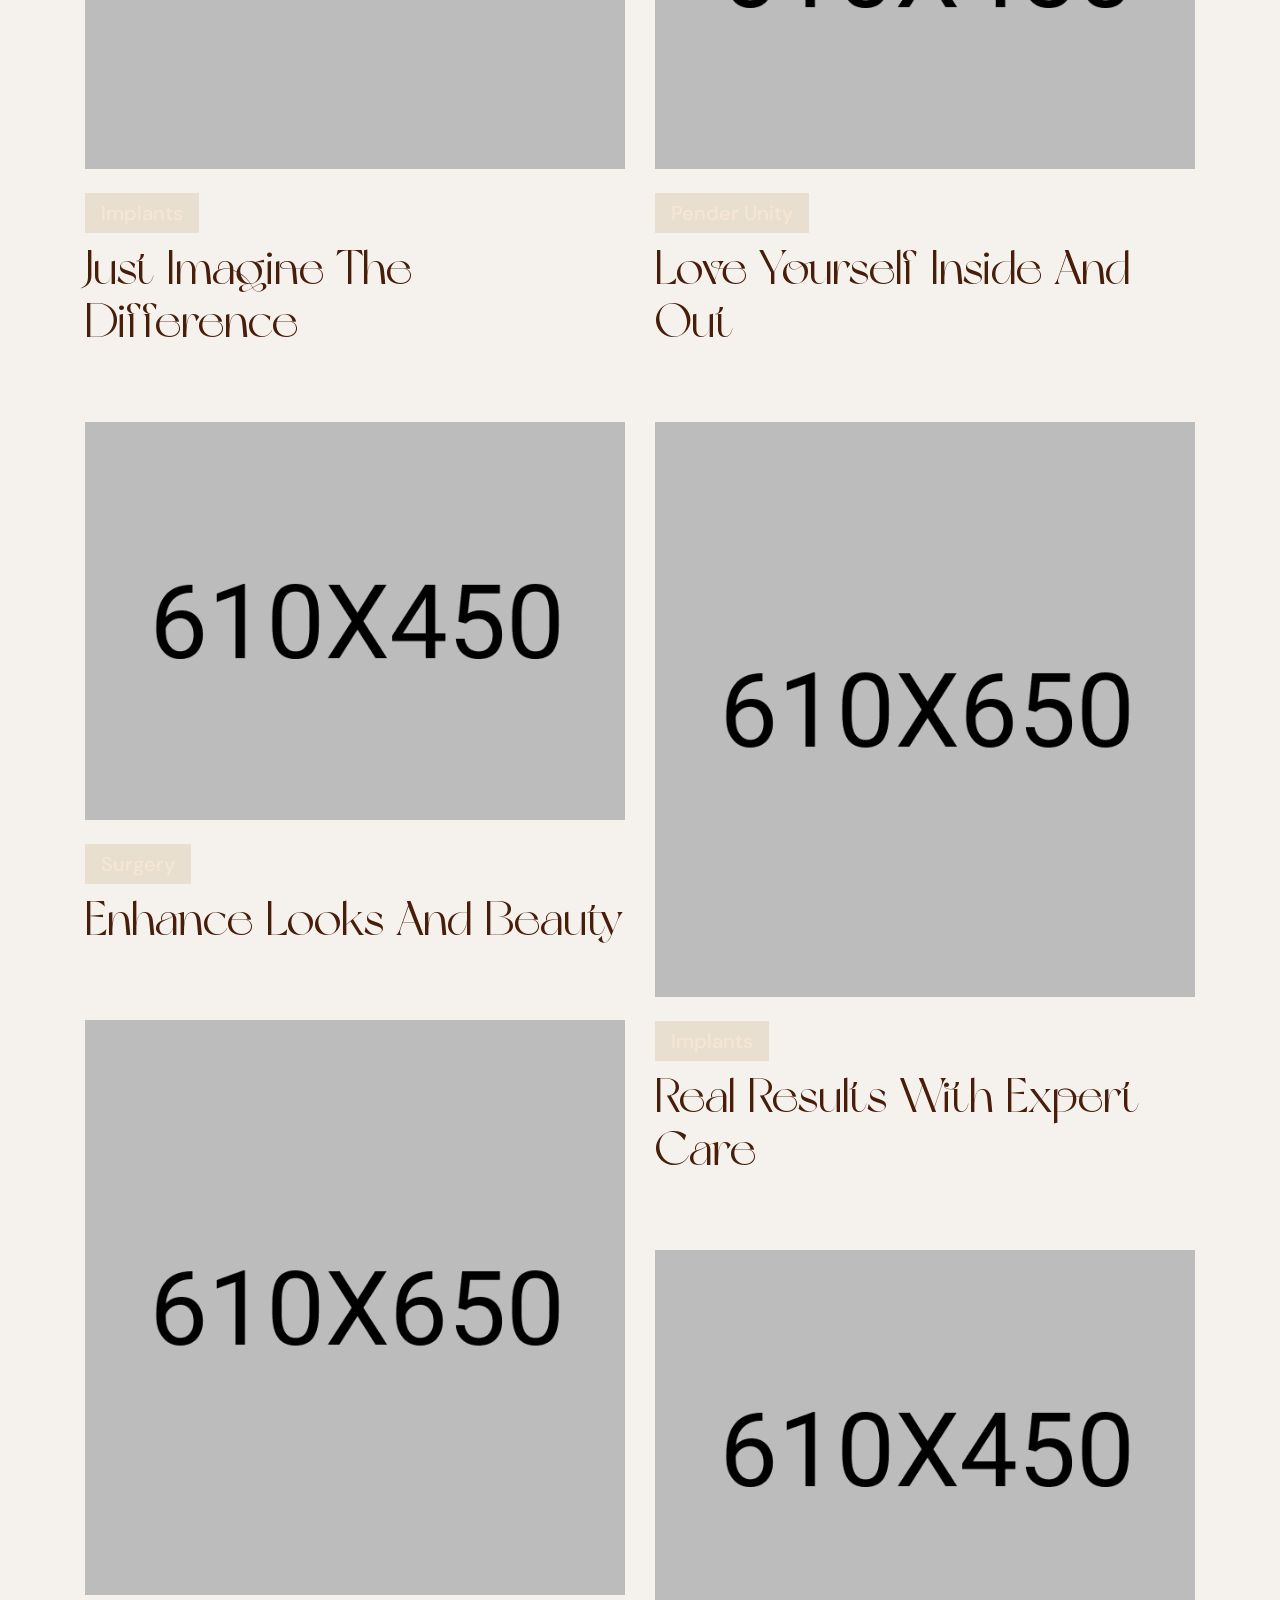
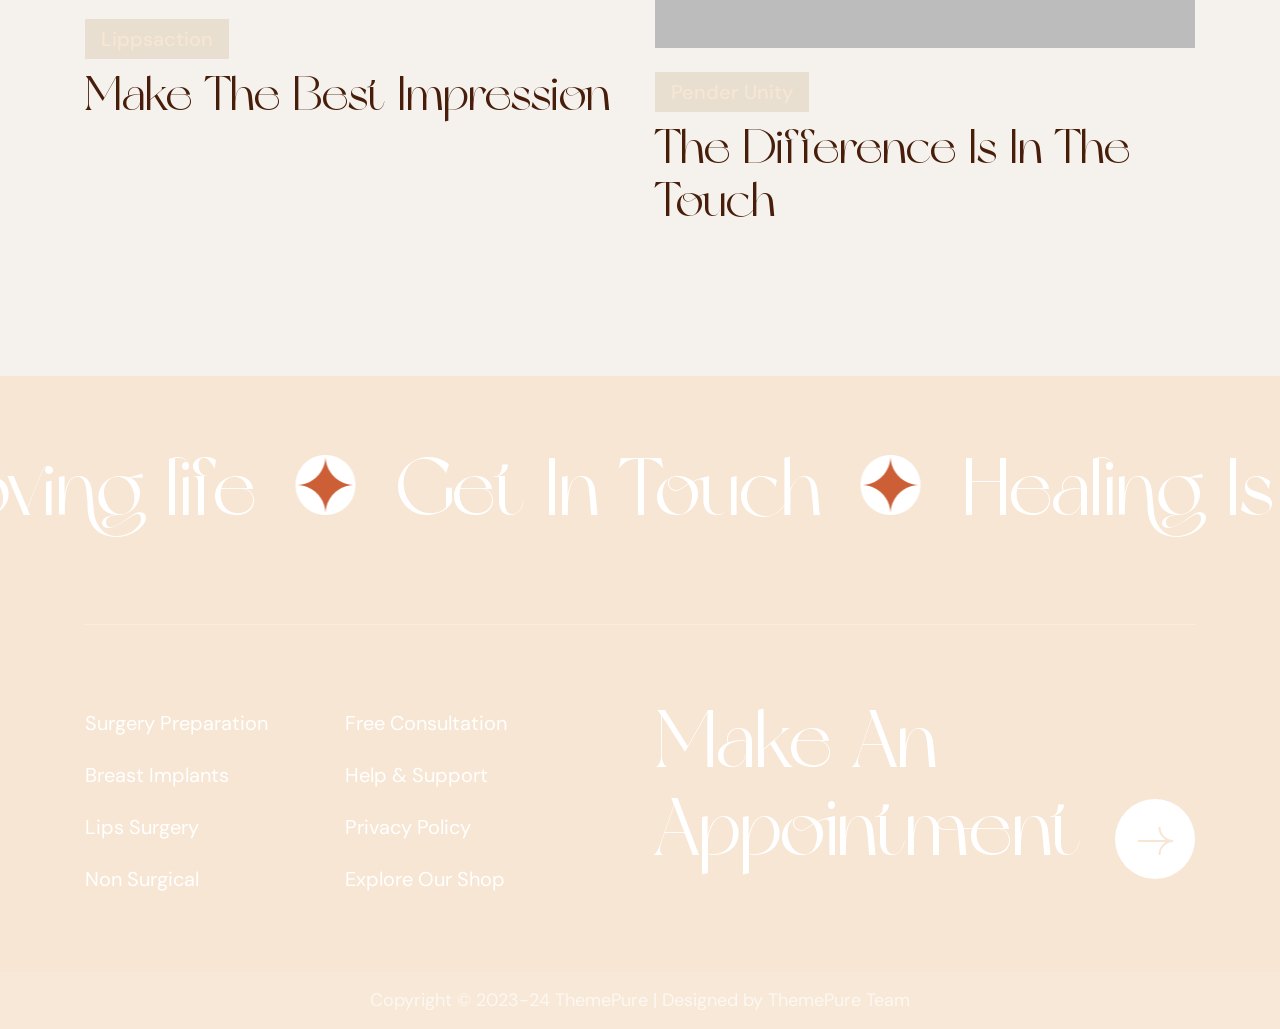
<file: case.html>
<!doctype html>
<html class="no-js" lang="zxx">
   <head>
      <meta charset="utf-8">
      <meta http-equiv="x-ua-compatible" content="ie=edge">
      <title>Vamary - Plastic Surgery HTML5 Template</title>
      <meta name="description" content="">
      <meta name="viewport" content="width=device-width, initial-scale=1">

      <!-- Place favicon.ico in the root directory -->
      <link rel="shortcut icon" type="image/x-icon" href="assets/img/logo/favicon.png">

      <!-- CSS here -->
      <link rel="stylesheet" href="assets/css/bootstrap.css">
      <link rel="stylesheet" href="assets/css/animate.css">
      <link rel="stylesheet" href="assets/css/swiper-bundle.css">
      <link rel="stylesheet" href="assets/css/slick.css">
      <link rel="stylesheet" href="assets/css/nouislider.css">
      <link rel="stylesheet" href="assets/css/magnific-popup.css">
      <link rel="stylesheet" href="assets/css/splide.css">
      <link rel="stylesheet" href="assets/css/font-awesome-pro.css">
      <link rel="stylesheet" href="assets/css/hover-reveal.css">
      <link rel="stylesheet" href="assets/css/odometer.css">
      <link rel="stylesheet" href="assets/css/spacing.css">
      <link rel="stylesheet" href="assets/css/main.css">
   </head>
   <body>
      <!--[if lte IE 9]>
      <p class="browserupgrade">You are using an <strong>outdated</strong> browser. Please <a href="https://browsehappy.com/">upgrade your browser</a> to improve your experience and security.</p>
      <![endif]-->


      <!-- pre loader area start -->
      <div id="loading">
         <div id="loading-center">
            <div id="loading-center-absolute">
               <div class="object" id="object_one"></div>
               <div class="object" id="object_two" style="left:20px;"></div>
               <div class="object" id="object_three" style="left:40px;"></div>
               <div class="object" id="object_four" style="left:60px;"></div>
               <div class="object" id="object_five" style="left:80px;"></div>
            </div>
         </div>
      </div>
      <!-- pre loader area end -->

      <!-- back to top start -->
      <div class="back-to-top-wrapper">
         <button id="back_to_top" type="button" class="back-to-top-btn">
            <svg width="12" height="7" viewBox="0 0 12 7" fill="none" xmlns="http://www.w3.org/2000/svg">
               <path d="M11 6L6 1L1 6" stroke="currentColor" stroke-width="1.5" stroke-linecap="round" stroke-linejoin="round"/>
            </svg>               
         </button>
      </div>
      <!-- back to top end -->

      <!-- header area start -->
      <header>
         <div class="header__area header-6">
            <div class="header__top theme-bg">
               <div class="container">
                  <div class="row">
                     <div class="col-lg-12">
                        <div class="header__top-content text-center">
                           <span>Free Delivery on orders over $200. Don’t miss discount.</span>
                        </div>
                     </div>
                  </div>
               </div>
            </div>
            <div class="header__bottom" id="header-sticky">
               <div class="container">
                  <div class="row align-items-center">
                     <div class="col-xxl-3 col-xl-2 col-lg-6 col-md-6 col-6">
                        <div class="logo">
                           <a href="index.html">
                              <img src="assets/img/logo/logo-2.png" alt="logo">
                           </a>
                        </div>
                     </div>
                     <div class="col-xxl-6 col-xl-7 d-none d-xl-block">
                        <div class="main-menu menu-position">
                           <nav id="mobile-menu" class="tp-main-menu-content">
                              <ul>
                                 <li class="has-dropdown">
                                    <a href="index.html">Home</a>
                                    <div class="tp-submenu has-homemenu">
                                       <div class="row gx-6 row-cols-1 row-cols-sm-2 row-cols-xl-4">
                                          <div class="col homemenu active">
                                             <div class="homemenu-thumb">
                                                <img src="assets/img/menu/home-1.jpg" alt="">
                                             </div>
                                             <div class="homemenu-btn">
                                                <a class="menu-btn" href="index.html">View Demo</a>
                                             </div>
                                          </div>
                                          <div class="col homemenu">
                                             <div class="homemenu-thumb">
                                                <img src="assets/img/menu/home-2.jpg" alt="">
                                             </div>
                                             <div class="homemenu-btn">
                                                <a class="menu-btn" href="index-2.html">View Demo</a>
                                             </div>
                                          </div>
                                          <div class="col homemenu">
                                             <div class="homemenu-thumb">
                                                <img src="assets/img/menu/home-3.jpg" alt="">
                                             </div>
                                             <div class="homemenu-btn">
                                                <a class="menu-btn" href="index-3.html">View Demo</a>
                                             </div>
                                          </div>
                                          <div class="col homemenu">
                                             <div class="homemenu-thumb">
                                                <img src="assets/img/menu/home-4.jpg" alt="">
                                             </div>
                                             <div class="homemenu-btn">
                                                <a class="menu-btn" href="index-4.html">View Demo</a>
                                             </div>
                                          </div>
                                          <div class="col homemenu">
                                             <div class="homemenu-thumb">
                                                <img src="assets/img/menu/home-5.jpg" alt="">
                                             </div>
                                             <div class="homemenu-btn">
                                                <a class="menu-btn" href="index-5.html">View Demo</a>
                                             </div>
                                          </div>
                                          <div class="col homemenu">
                                             <div class="homemenu-thumb">
                                                <img src="assets/img/menu/home-6.jpg" alt="">
                                             </div>
                                             <div class="homemenu-btn">
                                                <a class="menu-btn" href="index-6.html">View Demo</a>
                                             </div>
                                          </div>
                                          <div class="col homemenu">
                                             <div class="homemenu-thumb">
                                                <img src="assets/img/menu/home-7.jpg" alt="">
                                             </div>
                                             <div class="homemenu-btn">
                                                <a class="menu-btn" href="index-7.html">View Demo</a>
                                             </div>
                                          </div>
                                          <div class="col homemenu">
                                             <div class="homemenu-thumb comming-demo">
                                                <img src="assets/img/menu/home-7.jpg" alt="">
                                             </div>
                                             <div class="homemenu-btn comming-btn">
                                                <a class="menu-btn" href="comming-soon.html">Up Comming</a>
                                             </div>
                                          </div>
                                       </div>
                                    </div>
                                 </li>
                                 <li>
                                    <a href="about.html">About</a>
                                 </li>
                                 <li class="has-dropdown">
                                    <a href="#">Pages</a>
                                    <ul class="tp-submenu">
                                       <li><a href="case.html">Case</a></li>
                                       <li><a href="case-details.html">Case Details</a></li>
                                       <li><a href="services.html">Services</a></li>
                                       <li><a href="service-details.html">Services Details</a></li>
                                       <li><a href="team.html">Team</a></li>
                                       <li><a href="team-details.html">Team Details</a></li>
                                       <li><a href="pricing.html">Pricing</a></li>
                                       <li><a href="faq.html">FAQ</a></li>
                                       <li><a href="appointment.html">Appointment</a></li>
                                       <li><a href="blog.html">Blog</a></li>
                                       <li><a href="blog-grid.html">Blog Grid</a></li>
                                       <li><a href="blog-details.html">Blog Details</a></li>
                                    </ul>
                                 </li>
                                 <li class="has-dropdown">
                                    <a href="shop.html">Shop</a>
                                    <ul class="tp-submenu">
                                       <li><a href="shop.html">Shop</a></li>
                                       <li><a href="shop-details.html">Shop Details</a></li>
                                       <li><a href="cart.html">Cart</a></li>
                                       <li><a href="checkout.html">Checkout</a></li>
                                       <li><a href="wishlist.html">Wishlist</a></li>
                                       <li><a href="order.html">Order</a></li>
                                       <li><a href="login.html">Log In</a></li>
                                       <li><a href="register.html">Register</a></li>
                                       <li><a href="forgot.html">Reset Password</a></li>
                                    </ul>
                                 </li>
                                 <li>
                                    <a href="contact.html">Contact</a>
                                 </li>
                              </ul>
                           </nav>
                        </div>
                     </div>
                     <div class="col-xxl-3 col-xl-3 col-lg-6 col-md-6 col-6">
                        <div class="header__bottom-right d-flex justify-content-end align-items-center">
                           <div class="d-none d-sm-block">
                              <div class="header__right header-3__right header__opacity d-flex justify-content-end align-items-center">
                                 <button class="tp-search-toggle">
                                    <span>
                                       <svg width="24" height="24" viewBox="0 0 24 24" fill="none" xmlns="http://www.w3.org/2000/svg">
                                          <path d="M11.5 21C16.7467 21 21 16.7467 21 11.5C21 6.25329 16.7467 2 11.5 2C6.25329 2 2 6.25329 2 11.5C2 16.7467 6.25329 21 11.5 21Z" stroke="currentColor" stroke-width="1.5" stroke-linecap="round" stroke-linejoin="round"/>
                                          <path d="M22 22L20 20" stroke="currentColor" stroke-width="1.5" stroke-linecap="round" stroke-linejoin="round"/>
                                       </svg>
                                    </span>
                                 </button>
                                 <a href="wishlist.html">
                                    <span>
                                       <svg width="22" height="20" viewBox="0 0 22 20" fill="none" xmlns="http://www.w3.org/2000/svg">
                                          <path d="M11.62 18.8096C11.28 18.9296 10.72 18.9296 10.38 18.8096C7.48 17.8196 1 13.6896 1 6.68961C1 3.59961 3.49 1.09961 6.56 1.09961C8.38 1.09961 9.99 1.97961 11 3.33961C12.01 1.97961 13.63 1.09961 15.44 1.09961C18.51 1.09961 21 3.59961 21 6.68961C21 13.6896 14.52 17.8196 11.62 18.8096Z" stroke="currentColor" stroke-width="1.5" stroke-linecap="round" stroke-linejoin="round"/>
                                       </svg>
                                    </span>
                                 </a>
                                 <div class="cart-list-wrap">
                                    <a href="cart.html" class="cart-list-wrapper">
                                       <span>
                                          <svg width="24" height="24" viewBox="0 0 24 24" fill="none" xmlns="http://www.w3.org/2000/svg">
                                             <path d="M8.81141 2L5.19141 5.63" stroke="currentColor" stroke-width="1.5" stroke-miterlimit="10" stroke-linecap="round" stroke-linejoin="round"/>
                                             <path d="M15.1914 2L18.8114 5.63" stroke="currentColor" stroke-width="1.5" stroke-miterlimit="10" stroke-linecap="round" stroke-linejoin="round"/>
                                             <path d="M2 7.84961C2 5.99961 2.99 5.84961 4.22 5.84961H19.78C21.01 5.84961 22 5.99961 22 7.84961C22 9.99961 21.01 9.84961 19.78 9.84961H4.22C2.99 9.84961 2 9.99961 2 7.84961Z" stroke="currentColor" stroke-width="1.5"/>
                                             <path d="M9.76172 14V17.55" stroke="currentColor" stroke-width="1.5" stroke-linecap="round"/>
                                             <path d="M14.3594 14V17.55" stroke="currentColor" stroke-width="1.5" stroke-linecap="round"/>
                                             <path d="M3.5 10L4.91 18.64C5.23 20.58 6 22 8.86 22H14.89C18 22 18.46 20.64 18.82 18.76L20.5 10" stroke="currentColor" stroke-width="1.5" stroke-linecap="round"/>
                                          </svg>                                       
                                       </span>
                                    </a>
                                    <div class="mini-cart-box">
                                       <div class="mini-cart cart-list">
                                          <div class="mini-cart-item">
                                             <div class="mini-cart-thumb">
                                                <a href="shop-details.html"><img src="assets/img/product/product-7/product-9.jpg" alt=""></a>
                                             </div>
                                             <div class="mini-cart-content">
                                                <h5 class="mini-cart-title"><a href="shop-details.html">Cocooil - Body Oil</a></h5>
                                                <div class="mini-cart-price">
                                                   <span class="mini-cart-quantity">1 × 
                                                      <span class="mini-cart-amount">$26.00</span>
                                                   </span>
                                                </div>
                                             </div>
                                             <div class="mini-cart-remove">
                                                <a class="removeremove_from_cart_button" href="#">×</a>
                                             </div>
                                          </div>
                                          <div class="mini-cart-item">
                                             <div class="mini-cart-thumb">
                                                <a href="shop-details.html"><img src="assets/img/product/product-7/product-8.jpg" alt=""></a>
                                             </div>
                                             <div class="mini-cart-content">
                                                <h5 class="mini-cart-title"><a href="shop-details.html">Laneige Fresh Calming</a></h5>
                                                <div class="mini-cart-price">
                                                   <span class="mini-cart-quantity">3 × 
                                                      <span class="mini-cart-amount">$380.00</span>
                                                   </span>
                                                </div>
                                             </div>
                                             <div class="mini-cart-remove">
                                                <a class="removeremove_from_cart_button" href="#">×</a>
                                             </div>
                                          </div>
                                          <div class="mini-cart-item">
                                             <div class="mini-cart-thumb">
                                                <a href="shop-details.html"><img src="assets/img/product/product-7/product-7.jpg" alt=""></a>
                                             </div>
                                             <div class="mini-cart-content">
                                                <h5 class="mini-cart-title"><a href="shop-details.html">Black Rose Mask</a></h5>
                                                <div class="mini-cart-price">
                                                   <span class="mini-cart-quantity">2 × 
                                                      <span class="mini-cart-amount">$240.00</span>
                                                   </span>
                                                </div>
                                             </div>
                                             <div class="mini-cart-remove">
                                                <a class="removeremove_from_cart_button" href="#">×</a>
                                             </div>
                                          </div>
                                       </div>
                                       <div class="mini-cart-total">
                                          <strong>Subtotal:</strong>
                                          <span class="mini-cart-price-amount">$956.00</span>
                                       </div>
                                       <div class="mini-cart-buttons">
                                          <a class="tp-btn cart-btn" href="cart.html">View cart</a>
                                          <a class="tp-btn" href="checkout.html">Checkout</a>
                                       </div>
                                    </div>
                                 </div>
                              </div>
                           </div>
                           <div class="offcanvas-btn header__offcanvas-btn d-xl-none ml-20">
                              <button class="offcanvas-open-btn"><i class="fa-solid fa-bars"></i></button>
                           </div>
                        </div>
                     </div>
                  </div>
               </div>
            </div>
         </div>
      </header>
      <!-- header area end -->

      <!-- offcanvas area start -->
      <div class="offcanvas__area">
         <div class="offcanvas__wrapper">
            <div class="offcanvas__close">
               <button class="offcanvas__close-btn offcanvas-close-btn">
                  <svg width="12" height="12" viewBox="0 0 12 12" fill="none" xmlns="http://www.w3.org/2000/svg">
                     <path d="M11 1L1 11" stroke="currentColor" stroke-width="1.5" stroke-linecap="round"
                        stroke-linejoin="round" />
                     <path d="M1 1L11 11" stroke="currentColor" stroke-width="1.5" stroke-linecap="round"
                        stroke-linejoin="round" />
                  </svg>
               </button>
            </div>
            <div class="offcanvas__content">
               <div class="offcanvas__top mb-70 d-flex justify-content-between align-items-center">
                  <div class="offcanvas__logo logo">
                     <a href="index.html">
                        <img src="assets/img/logo/logo.png" alt="logo">
                     </a>
                  </div>
               </div>
               <div class="tp-main-menu-mobile"></div>
               <div class="offcanvas__btn">
                  <a href="contact.html" class="tp-btn-offcanvas">Getting Started <i
                        class="fa-regular fa-chevron-right"></i></a>
               </div>
               <div class="side-info-contact">
                  <span>we are here</span>
                  <p>1489 Langley Ave <br> Grand Forks Afb, North.</p>
               </div>
               <div class="side-info-social">
                  <a href="#"><i class="fa-brands fa-facebook-f"></i></a>
                  <a href="#"><i class="fa-brands fa-twitter"></i></a>
                  <a href="#"><i class="fa-brands fa-pinterest-p"></i></a>
                  <a href="#"><i class="fa-solid fa-paper-plane"></i></a>
               </div>
            </div>
         </div>
      </div>
      <div class="body-overlay"></div>
      <!-- offcanvas area end -->

      <!-- header-search -->
      <div class="tpsearchbar tp-sidebar-area">
         <button class="tpsearchbar__close"><i class="fal fa-times"></i></button>
         <div class="search-wrap text-center">
            <div class="container">
               <div class="row justify-content-center">
                  <div class="col-lg-8 col-md-12 col-12 pt-100 pb-100">
                     <h2 class="tpsearchbar__title">What Are You Looking For?</h2>
                     <div class="tpsearchbar__form">
                        <form action="#">
                           <input type="text" name="search" placeholder="Search Product...">
                           <button class="tpsearchbar__search-btn"><i class="fal fa-search"></i></button>
                        </form>
                     </div>
                  </div>
               </div>
            </div>
         </div>
      </div>
      <div class="search-body-overlay"></div>
      <!-- header-search-end -->

      <main>

         <!-- breadcrumb-area-start -->
         <section class="breadcrumb-area tpbreadcrumb-overlay" data-background="assets/img/breadcrumb/breadcrumb-bg-1.jpg">
            <div class="container">
               <div class="row align-items-center">
                  <div class="col-12">
                     <div class="tpbreadcrumb text-center">
                        <h2 class="tpbreadcrumb-title">Cases Studies</h2>
                        <p>At vero eos et accusamus et iusto odio dignissimos <br> ducimus qui blan ditisede voluptatum.</p>
                     </div>
                  </div>
               </div>
            </div>
         </section>
         <!-- breadcrumb-area-end -->

         <!-- portfolio-area-start -->
         <section class="portfolio-area grey-bg-2 pb-75 pt-145">
            <div class="container">
               <div class="portfolio-wrap">
                  <div class="row gx-8 portfolio-active">
                     <div class="col-lg-6 col-md-6 portfolio-item-active wow fadeInUp" data-wow-duration="1s" data-wow-delay=".2s">
                        <div class="portfolio-2">
                           <div class="portfolio-2-thumb tp-thumb-common p-relative fix">
                              <div class="tp-thumb-common-overlay wow"></div>
                              <img src="assets/img/portfolio/portfolio-1.jpg" alt="">
                              <div class="portfolio-2-badge">
                                 <img src="assets/img/portfolio/portfolio--2-badge.jpg" alt="">
                              </div>
                           </div>
                           <div class="portfolio-2-content">
                              <span>Non Surgical</span>
                              <h5 class="portfolio-2-title"><a href="case-details.html">The Art of Plastic Surgery</a></h5>
                           </div>
                        </div>
                     </div>
                     <div class="col-lg-6 col-md-6 portfolio-item-active wow fadeInUp" data-wow-duration="1s" data-wow-delay=".4s">
                        <div class="portfolio-2">
                           <div class="portfolio-2-thumb tp-thumb-common p-relative fix">
                              <div class="tp-thumb-common-overlay wow"></div>
                              <img src="assets/img/portfolio/portfolio-2.jpg" alt="">
                              <div class="portfolio-2-badge">
                                 <img src="assets/img/portfolio/portfolio--2-badge.jpg" alt="">
                              </div>
                           </div>
                           <div class="portfolio-2-content">
                              <span>Liposaction</span>
                              <h5 class="portfolio-2-title"><a href="case-details.html">Caring for Our Patients</a></h5>
                           </div>
                        </div>
                     </div>
                     <div class="col-lg-6 col-md-6 portfolio-item-active wow fadeInUp" data-wow-duration="1s" data-wow-delay=".5s">
                        <div class="portfolio-2">
                           <div class="portfolio-2-thumb tp-thumb-common p-relative fix">
                              <div class="tp-thumb-common-overlay wow"></div>
                              <img src="assets/img/portfolio/portfolio-3.jpg" alt="">
                              <div class="portfolio-2-badge">
                                 <img src="assets/img/portfolio/portfolio--2-badge.jpg" alt="">
                              </div>
                           </div>
                           <div class="portfolio-2-content">
                              <span>Implants</span>
                              <h5 class="portfolio-2-title"><a href="case-details.html">Just Imagine The Difference</a></h5>
                           </div>
                        </div>
                     </div>
                     <div class="col-lg-6 col-md-6 portfolio-item-active wow fadeInUp" data-wow-duration="1s" data-wow-delay=".5s">
                        <div class="portfolio-2">
                           <div class="portfolio-2-thumb tp-thumb-common p-relative fix">
                              <div class="tp-thumb-common-overlay wow"></div>
                              <img src="assets/img/portfolio/portfolio-4.jpg" alt="">
                              <div class="portfolio-2-badge">
                                 <img src="assets/img/portfolio/portfolio--2-badge.jpg" alt="">
                              </div>
                           </div>
                           <div class="portfolio-2-content">
                              <span>Pender Unity</span>
                              <h5 class="portfolio-2-title"><a href="case-details.html">Love Yourself Inside And Out</a></h5>
                           </div>
                        </div>
                     </div>
                     <div class="col-lg-6 col-md-6 portfolio-item-active wow fadeInUp" data-wow-duration="1s" data-wow-delay=".5s">
                        <div class="portfolio-2">
                           <div class="portfolio-2-thumb tp-thumb-common p-relative fix">
                              <div class="tp-thumb-common-overlay wow"></div>
                              <img src="assets/img/portfolio/portfolio-5.jpg" alt="">
                              <div class="portfolio-2-badge">
                                 <img src="assets/img/portfolio/portfolio--2-badge.jpg" alt="">
                              </div>
                           </div>
                           <div class="portfolio-2-content">
                              <span>Surgery</span>
                              <h5 class="portfolio-2-title"><a href="case-details.html">Enhance Looks And Beauty</a></h5>
                           </div>
                        </div>
                     </div>
                     <div class="col-lg-6 col-md-6 portfolio-item-active wow fadeInUp" data-wow-duration="1s" data-wow-delay=".5s">
                        <div class="portfolio-2">
                           <div class="portfolio-2-thumb tp-thumb-common p-relative fix">
                              <div class="tp-thumb-common-overlay wow"></div>
                              <img src="assets/img/portfolio/portfolio-6.jpg" alt="">
                              <div class="portfolio-2-badge">
                                 <img src="assets/img/portfolio/portfolio--2-badge.jpg" alt="">
                              </div>
                           </div>
                           <div class="portfolio-2-content">
                              <span>Implants</span>
                              <h5 class="portfolio-2-title"><a href="case-details.html">Real Results With Expert Care</a></h5>
                           </div>
                        </div>
                     </div>
                     <div class="col-lg-6 col-md-6 portfolio-item-active wow fadeInUp" data-wow-duration="1s" data-wow-delay=".5s">
                        <div class="portfolio-2">
                           <div class="portfolio-2-thumb tp-thumb-common p-relative fix">
                              <div class="tp-thumb-common-overlay wow"></div>
                              <img src="assets/img/portfolio/portfolio-7.jpg" alt="">
                              <div class="portfolio-2-badge">
                                 <img src="assets/img/portfolio/portfolio--2-badge.jpg" alt="">
                              </div>
                           </div>
                           <div class="portfolio-2-content">
                              <span>Lippsaction</span>
                              <h5 class="portfolio-2-title"><a href="case-details.html">Make The Best Impression</a></h5>
                           </div>
                        </div>
                     </div>
                     <div class="col-lg-6 col-md-6 portfolio-item-active wow fadeInUp" data-wow-duration="1s" data-wow-delay=".5s">
                        <div class="portfolio-2">
                           <div class="portfolio-2-thumb tp-thumb-common p-relative fix">
                              <div class="tp-thumb-common-overlay wow"></div>
                              <img src="assets/img/portfolio/portfolio-8.jpg" alt="">
                              <div class="portfolio-2-badge">
                                 <img src="assets/img/portfolio/portfolio--2-badge.jpg" alt="">
                              </div>
                           </div>
                           <div class="portfolio-2-content">
                              <span>Pender Unity</span>
                              <h5 class="portfolio-2-title"><a href="case-details.html">The Difference Is In The Touch</a></h5>
                           </div>
                        </div>
                     </div>
                  </div>
               </div>
            </div>
         </section>
         <!-- portfolio-area-end -->

         <!-- brand-slider-area-start -->
         <section class="brand-slider-area">
            <div class="brand-slider-wrap brand-slider-4">
               <div class="brand-slide-active splide">
                  <div class="splide__track">
                     <div class="splide__list">
                        <div class="splide__slide">
                           <div class="brand-slider-item">
                              <h4 class="brand-slider-title"> <i><img src="assets/img/shape/brand-slider-icon-1.png" alt=""></i> <a href="#">Get In Touch</a> </h4>
                           </div>
                        </div>
                        <div class="splide__slide">
                           <div class="brand-slider-item">
                              <h4 class="brand-slider-title"><i> <img src="assets/img/shape/brand-slider-icon-1.png" alt=""></i> <a href="#">Healing Is Better</a></h4>
                           </div>
                        </div>
                        <div class="splide__slide">
                           <div class="brand-slider-item">
                              <h4 class="brand-slider-title"> <a href="#">Improving life</a></h4>
                           </div>
                        </div>
                     </div>
                  </div>
               </div>
            </div>
         </section>
         <!-- brand-slider-area-end -->

      </main>
      
      <!-- footer-area-start -->
      <footer>
         <div class="footer-area theme-bg">
            <div class="footer-top-4">
               <div class="container">
                  <div class="footer-top-4-border pt-85">
                     <div class="row">
                        <div class="col-lg-3 col-md-6 col-sm-6">
                           <div class="footer-widget footer-4-col-1 mb-80 wow fadeInUp" data-wow-duration="1s" data-wow-delay=".2s">
                              <div class="footer-link">
                                 <ul>
                                    <li><a href="#">Surgery Preparation</a></li>
                                    <li><a href="#">Breast Implants</a></li>
                                    <li><a href="#">Lips Surgery</a></li>
                                    <li><a href="#">Non Surgical</a></li>
                                 </ul>
                              </div>
                           </div>
                        </div>
                        <div class="col-lg-3 col-md-6 col-sm-6">
                           <div class="footer-widget footer-4-col-2 mb-80 wow fadeInUp" data-wow-duration="1s" data-wow-delay=".4s">
                              <div class="footer-link">
                                 <ul>
                                    <li><a href="#">Free Consultation</a></li>
                                    <li><a href="#">Help & Support</a></li>
                                    <li><a href="#">Privacy Policy</a></li>
                                    <li><a href="#">Explore Our Shop</a></li>
                                 </ul>
                              </div>
                           </div>
                        </div>
                        <div class="col-lg-6 col-md-10 col-sm-8">
                           <div class="footer-widget footer-4-col-3 mb-80 wow fadeInUp" data-wow-duration="1s" data-wow-delay=".6s">
                              <div class="footer-appoinment d-flex justify-content-lg-between align-items-center align-items-lg-end">
                                 <h4 class="appoinment">Make An <br> Appointment</h4>
                                 <a href="#"><span>
                                    <svg width="35" height="28" viewBox="0 0 35 28" fill="none" xmlns="http://www.w3.org/2000/svg">
                                       <g clip-path="url(#clip0_326_645)">
                                       <path d="M0 13.9954H35" stroke="currentColor" stroke-width="2" stroke-miterlimit="10"></path>
                                       <path d="M21.4453 0C21.4453 7.73574 27.5079 13.9953 35.0001 13.9953" stroke="currentColor" stroke-width="2" stroke-miterlimit="10"></path>
                                       <path d="M35.0001 13.9954C27.5079 13.9954 21.4453 20.255 21.4453 27.9907" stroke="currentColor" stroke-width="2" stroke-miterlimit="10"></path>
                                       </g>
                                       <defs>
                                       <clipPath id="clip0_326_6453">
                                       <rect width="35" height="28" fill="white"></rect>
                                       </clipPath>
                                       </defs>
                                    </svg>
                                 </span></a>
                              </div>
                           </div>
                        </div>
                     </div>
                  </div>
               </div>
            </div>
            <div class="footer-bottom-4 theme-bg">
               <div class="container">
                  <div class="row">
                     <div class="col-lg-12">
                        <div class="footer-copyright text-center">
                           <span>Copyright © 2023-24 ThemePure | Designed by ThemePure Team</span>
                        </div>
                     </div>
                  </div>
               </div>
            </div>
         </div>
      </footer>
      <!-- footer-area-end -->



      <!-- JS here -->
      <script src="assets/js/vendor/jquery.js"></script>
      <script src="assets/js/vendor/waypoints.js"></script>
      <script src="assets/js/bootstrap-bundle.js"></script>
      <script src="assets/js/meanmenu.js"></script>
      <script src="assets/js/swiper-bundle.js"></script>
      <script src="assets/js/nouislider.js"></script>
      <script src="assets/js/magnific-popup.js"></script>
      <script src="assets/js/parallax.js"></script>
      <script src="assets/js/nice-select.js"></script>
      <script src="assets/js/counterup.js"></script>
      <script src="assets/js/wow.js"></script>
      <script src="assets/js/isotope-pkgd.js"></script>
      <script src="assets/js/imagesloaded-pkgd.js"></script>
      <script src="assets/js/odometer.min.js"></script>
      <script src="assets/js/hover-reveal.js"></script>
      <script src="assets/js/tween-max.js"></script>
      <script src="assets/js/jquery.appear.js"></script>
      <script src="assets/js/splide.js"></script>
      <script src="assets/js/slick.js"></script>
      <script src="assets/js/pignose.calendar.full.min.js"></script>
      <script src="assets/js/ajax-form.js"></script>
      <script src="assets/js/main.js"></script>
   </body>
</html>
</file>
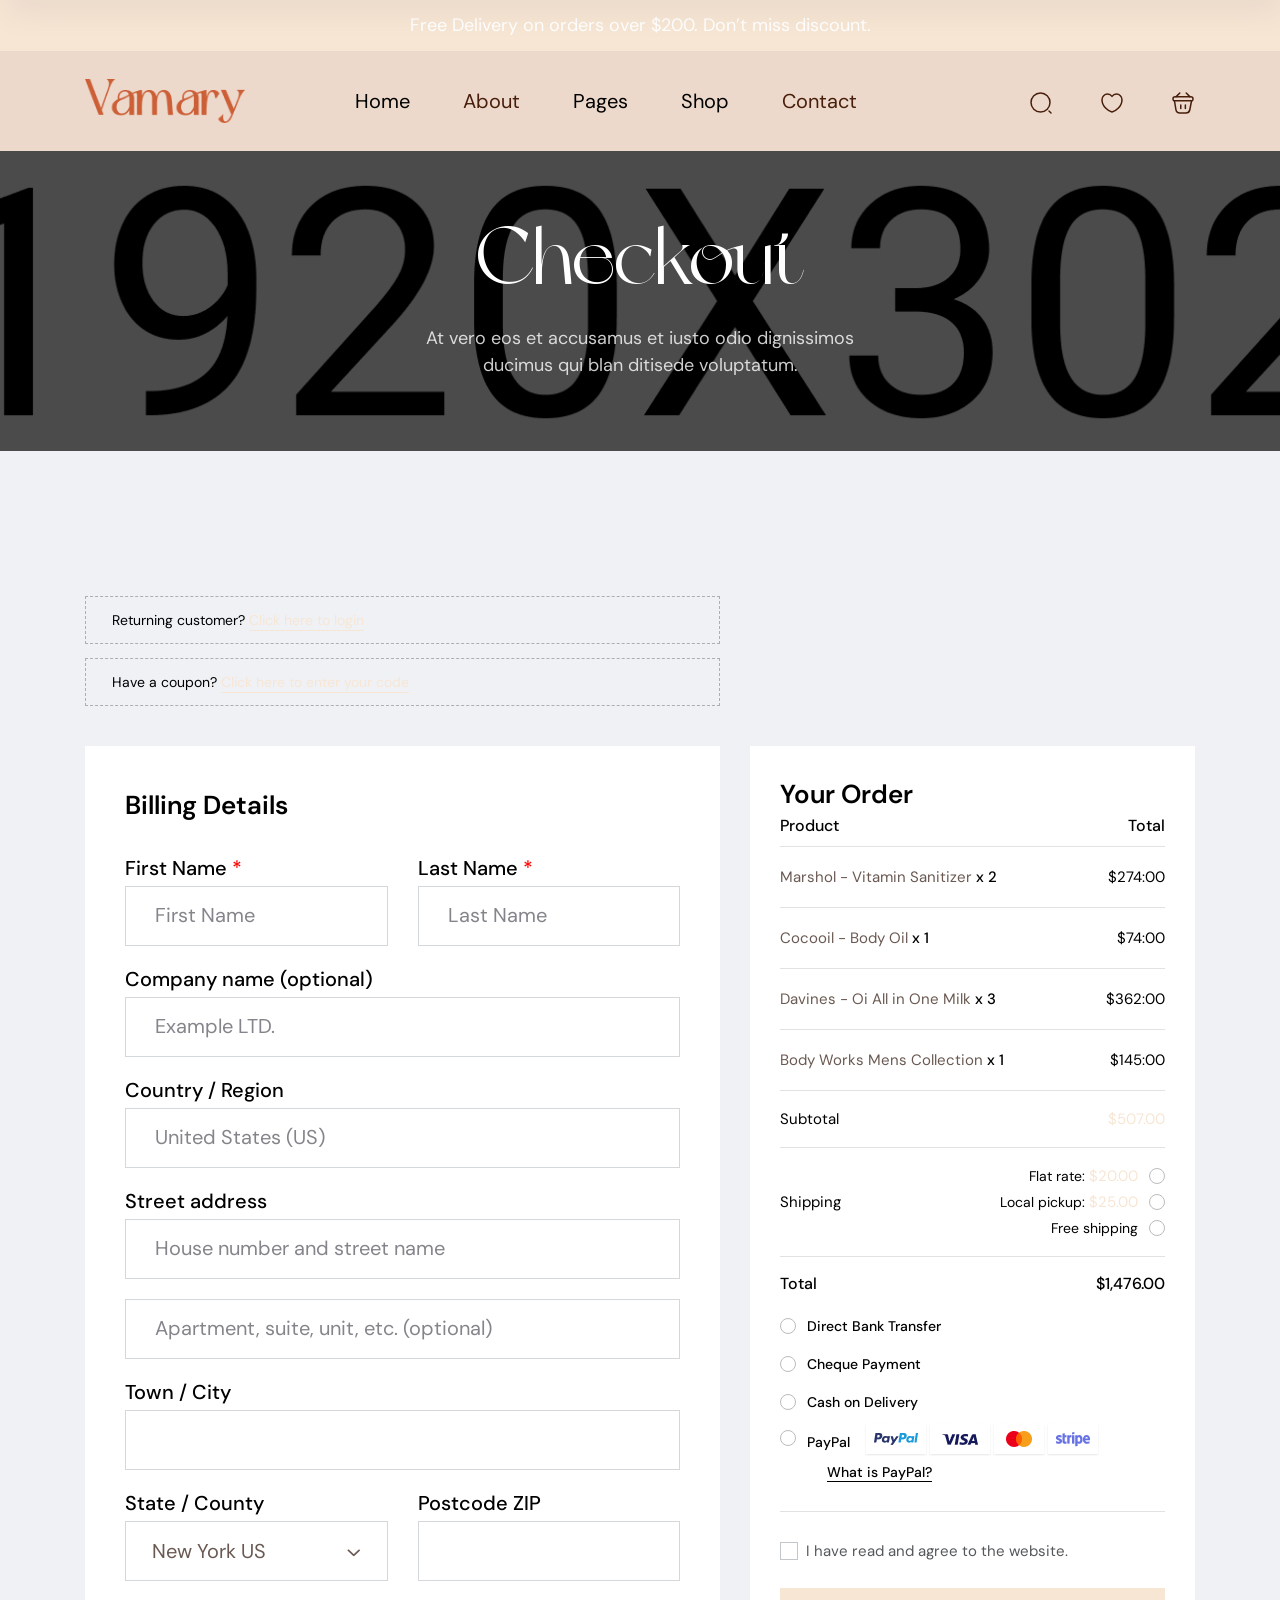
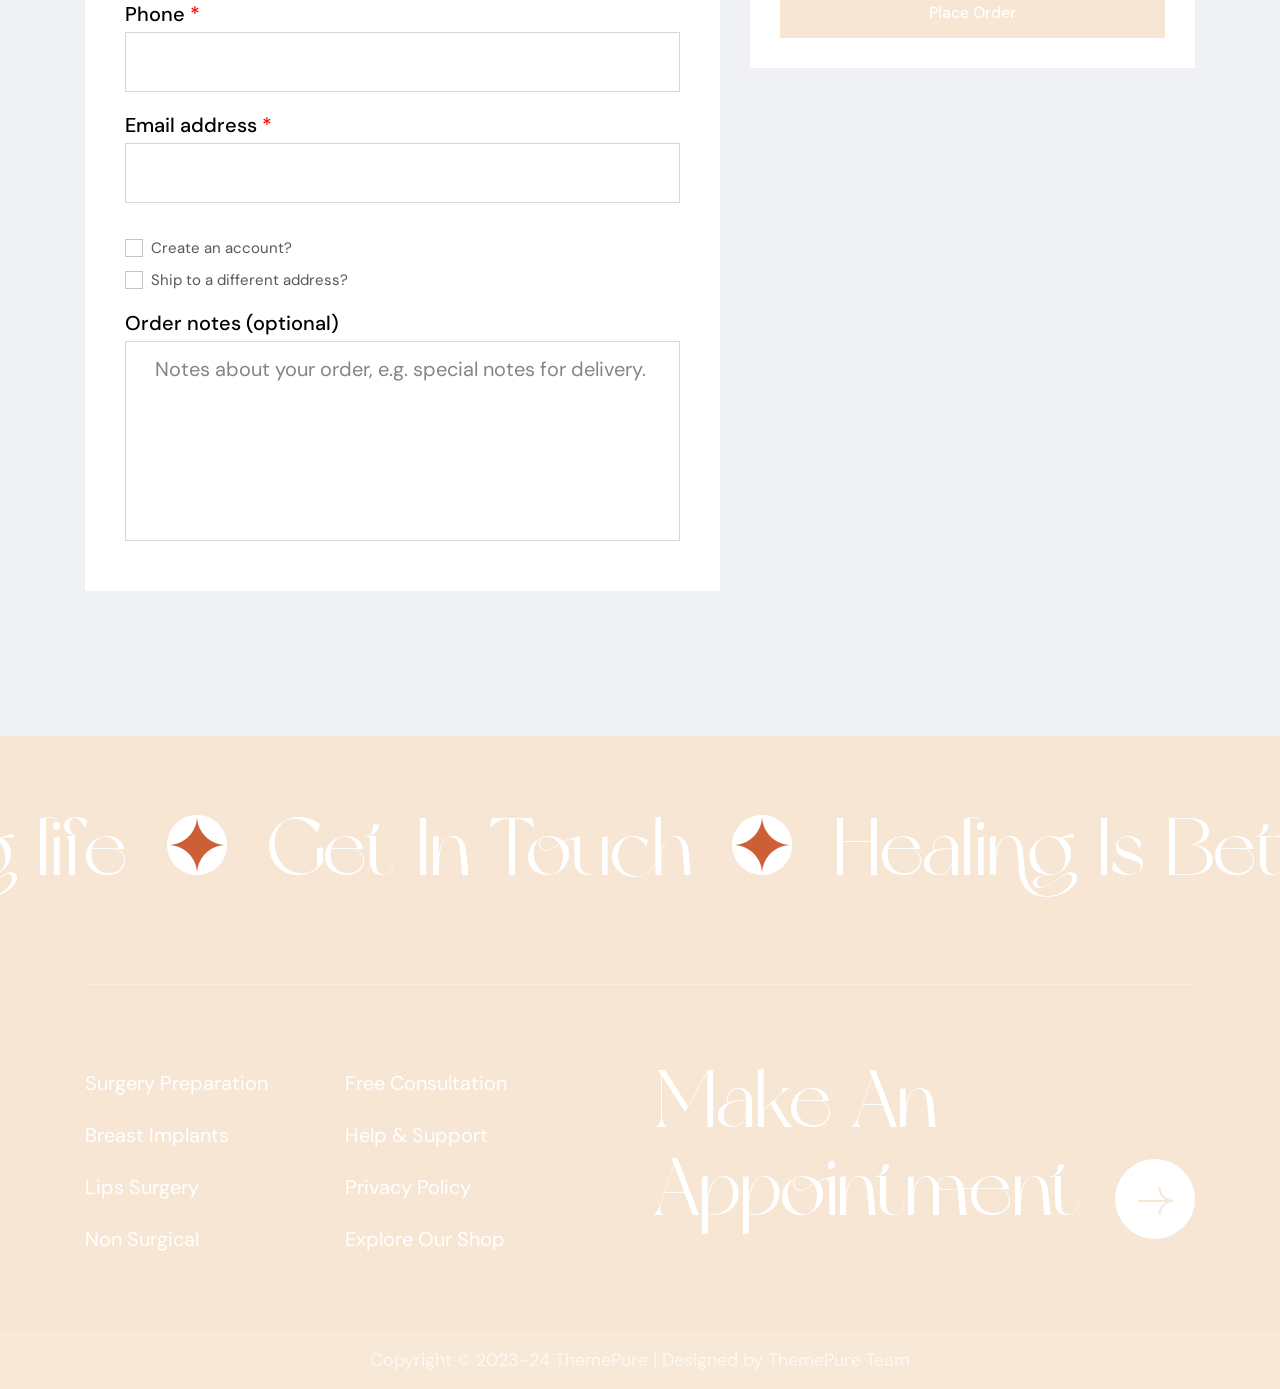
<file: checkout.html>
<!doctype html>
<html class="no-js" lang="zxx">
   <head>
      <meta charset="utf-8">
      <meta http-equiv="x-ua-compatible" content="ie=edge">
      <title>Vamary - Plastic Surgery HTML5 Template</title>
      <meta name="description" content="">
      <meta name="viewport" content="width=device-width, initial-scale=1">

      <!-- Place favicon.ico in the root directory -->
      <link rel="shortcut icon" type="image/x-icon" href="assets/img/logo/favicon.png">

      <!-- CSS here -->
      <link rel="stylesheet" href="assets/css/bootstrap.css">
      <link rel="stylesheet" href="assets/css/animate.css">
      <link rel="stylesheet" href="assets/css/swiper-bundle.css">
      <link rel="stylesheet" href="assets/css/slick.css">
      <link rel="stylesheet" href="assets/css/nouislider.css">
      <link rel="stylesheet" href="assets/css/magnific-popup.css">
      <link rel="stylesheet" href="assets/css/splide.css">
      <link rel="stylesheet" href="assets/css/font-awesome-pro.css">
      <link rel="stylesheet" href="assets/css/hover-reveal.css">
      <link rel="stylesheet" href="assets/css/odometer.css">
      <link rel="stylesheet" href="assets/css/spacing.css">
      <link rel="stylesheet" href="assets/css/main.css">
   </head>
   <body>
      <!--[if lte IE 9]>
      <p class="browserupgrade">You are using an <strong>outdated</strong> browser. Please <a href="https://browsehappy.com/">upgrade your browser</a> to improve your experience and security.</p>
      <![endif]-->


      <!-- pre loader area start -->
      <div id="loading">
         <div id="loading-center">
            <div id="loading-center-absolute">
               <div class="object" id="object_one"></div>
               <div class="object" id="object_two" style="left:20px;"></div>
               <div class="object" id="object_three" style="left:40px;"></div>
               <div class="object" id="object_four" style="left:60px;"></div>
               <div class="object" id="object_five" style="left:80px;"></div>
            </div>
         </div>
      </div>
      <!-- pre loader area end -->

      <!-- back to top start -->
      <div class="back-to-top-wrapper">
         <button id="back_to_top" type="button" class="back-to-top-btn">
            <svg width="12" height="7" viewBox="0 0 12 7" fill="none" xmlns="http://www.w3.org/2000/svg">
               <path d="M11 6L6 1L1 6" stroke="currentColor" stroke-width="1.5" stroke-linecap="round" stroke-linejoin="round"/>
            </svg>               
         </button>
      </div>
      <!-- back to top end -->

      <!-- header area start -->
      <header>
         <div class="header__area header-6">
            <div class="header__top theme-bg">
               <div class="container">
                  <div class="row">
                     <div class="col-lg-12">
                        <div class="header__top-content text-center">
                           <span>Free Delivery on orders over $200. Don’t miss discount.</span>
                        </div>
                     </div>
                  </div>
               </div>
            </div>
            <div class="header__bottom" id="header-sticky">
               <div class="container">
                  <div class="row align-items-center">
                     <div class="col-xxl-3 col-xl-2 col-lg-6 col-md-6 col-6">
                        <div class="logo">
                           <a href="index.html">
                              <img src="assets/img/logo/logo-2.png" alt="logo">
                           </a>
                        </div>
                     </div>
                     <div class="col-xxl-6 col-xl-7 d-none d-xl-block">
                        <div class="main-menu menu-position">
                           <nav id="mobile-menu" class="tp-main-menu-content">
                              <ul>
                                 <li class="has-dropdown">
                                    <a href="index.html">Home</a>
                                    <div class="tp-submenu has-homemenu">
                                       <div class="row gx-6 row-cols-1 row-cols-sm-2 row-cols-xl-4">
                                          <div class="col homemenu active">
                                             <div class="homemenu-thumb">
                                                <img src="assets/img/menu/home-1.jpg" alt="">
                                             </div>
                                             <div class="homemenu-btn">
                                                <a class="menu-btn" href="index.html">View Demo</a>
                                             </div>
                                          </div>
                                          <div class="col homemenu">
                                             <div class="homemenu-thumb">
                                                <img src="assets/img/menu/home-2.jpg" alt="">
                                             </div>
                                             <div class="homemenu-btn">
                                                <a class="menu-btn" href="index-2.html">View Demo</a>
                                             </div>
                                          </div>
                                          <div class="col homemenu">
                                             <div class="homemenu-thumb">
                                                <img src="assets/img/menu/home-3.jpg" alt="">
                                             </div>
                                             <div class="homemenu-btn">
                                                <a class="menu-btn" href="index-3.html">View Demo</a>
                                             </div>
                                          </div>
                                          <div class="col homemenu">
                                             <div class="homemenu-thumb">
                                                <img src="assets/img/menu/home-4.jpg" alt="">
                                             </div>
                                             <div class="homemenu-btn">
                                                <a class="menu-btn" href="index-4.html">View Demo</a>
                                             </div>
                                          </div>
                                          <div class="col homemenu">
                                             <div class="homemenu-thumb">
                                                <img src="assets/img/menu/home-5.jpg" alt="">
                                             </div>
                                             <div class="homemenu-btn">
                                                <a class="menu-btn" href="index-5.html">View Demo</a>
                                             </div>
                                          </div>
                                          <div class="col homemenu">
                                             <div class="homemenu-thumb">
                                                <img src="assets/img/menu/home-6.jpg" alt="">
                                             </div>
                                             <div class="homemenu-btn">
                                                <a class="menu-btn" href="index-6.html">View Demo</a>
                                             </div>
                                          </div>
                                          <div class="col homemenu">
                                             <div class="homemenu-thumb">
                                                <img src="assets/img/menu/home-7.jpg" alt="">
                                             </div>
                                             <div class="homemenu-btn">
                                                <a class="menu-btn" href="index-7.html">View Demo</a>
                                             </div>
                                          </div>
                                          <div class="col homemenu">
                                             <div class="homemenu-thumb comming-demo">
                                                <img src="assets/img/menu/home-7.jpg" alt="">
                                             </div>
                                             <div class="homemenu-btn comming-btn">
                                                <a class="menu-btn" href="comming-soon.html">Up Comming</a>
                                             </div>
                                          </div>
                                       </div>
                                    </div>
                                 </li>
                                 <li>
                                    <a href="about.html">About</a>
                                 </li>
                                 <li class="has-dropdown">
                                    <a href="#">Pages</a>
                                    <ul class="tp-submenu">
                                       <li><a href="case.html">Case</a></li>
                                       <li><a href="case-details.html">Case Details</a></li>
                                       <li><a href="services.html">Services</a></li>
                                       <li><a href="service-details.html">Services Details</a></li>
                                       <li><a href="team.html">Team</a></li>
                                       <li><a href="team-details.html">Team Details</a></li>
                                       <li><a href="pricing.html">Pricing</a></li>
                                       <li><a href="faq.html">FAQ</a></li>
                                       <li><a href="appointment.html">Appointment</a></li>
                                       <li><a href="blog.html">Blog</a></li>
                                       <li><a href="blog-grid.html">Blog Grid</a></li>
                                       <li><a href="blog-details.html">Blog Details</a></li>
                                    </ul>
                                 </li>
                                 <li class="has-dropdown">
                                    <a href="shop.html">Shop</a>
                                    <ul class="tp-submenu">
                                       <li><a href="shop.html">Shop</a></li>
                                       <li><a href="shop-details.html">Shop Details</a></li>
                                       <li><a href="cart.html">Cart</a></li>
                                       <li><a href="checkout.html">Checkout</a></li>
                                       <li><a href="wishlist.html">Wishlist</a></li>
                                       <li><a href="order.html">Order</a></li>
                                       <li><a href="login.html">Log In</a></li>
                                       <li><a href="register.html">Register</a></li>
                                       <li><a href="forgot.html">Reset Password</a></li>
                                    </ul>
                                 </li>
                                 <li>
                                    <a href="contact.html">Contact</a>
                                 </li>
                              </ul>
                           </nav>
                        </div>
                     </div>
                     <div class="col-xxl-3 col-xl-3 col-lg-6 col-md-6 col-6">
                        <div class="header__bottom-right d-flex justify-content-end align-items-center">
                           <div class="d-none d-sm-block">
                              <div class="header__right header-3__right header__opacity d-flex justify-content-end align-items-center">
                                 <button class="tp-search-toggle">
                                    <span>
                                       <svg width="24" height="24" viewBox="0 0 24 24" fill="none" xmlns="http://www.w3.org/2000/svg">
                                          <path d="M11.5 21C16.7467 21 21 16.7467 21 11.5C21 6.25329 16.7467 2 11.5 2C6.25329 2 2 6.25329 2 11.5C2 16.7467 6.25329 21 11.5 21Z" stroke="currentColor" stroke-width="1.5" stroke-linecap="round" stroke-linejoin="round"/>
                                          <path d="M22 22L20 20" stroke="currentColor" stroke-width="1.5" stroke-linecap="round" stroke-linejoin="round"/>
                                       </svg>
                                    </span>
                                 </button>
                                 <a href="wishlist.html">
                                    <span>
                                       <svg width="22" height="20" viewBox="0 0 22 20" fill="none" xmlns="http://www.w3.org/2000/svg">
                                          <path d="M11.62 18.8096C11.28 18.9296 10.72 18.9296 10.38 18.8096C7.48 17.8196 1 13.6896 1 6.68961C1 3.59961 3.49 1.09961 6.56 1.09961C8.38 1.09961 9.99 1.97961 11 3.33961C12.01 1.97961 13.63 1.09961 15.44 1.09961C18.51 1.09961 21 3.59961 21 6.68961C21 13.6896 14.52 17.8196 11.62 18.8096Z" stroke="currentColor" stroke-width="1.5" stroke-linecap="round" stroke-linejoin="round"/>
                                       </svg>
                                    </span>
                                 </a>
                                 <div class="cart-list-wrap">
                                    <a href="cart.html" class="cart-list-wrapper">
                                       <span>
                                          <svg width="24" height="24" viewBox="0 0 24 24" fill="none" xmlns="http://www.w3.org/2000/svg">
                                             <path d="M8.81141 2L5.19141 5.63" stroke="currentColor" stroke-width="1.5" stroke-miterlimit="10" stroke-linecap="round" stroke-linejoin="round"/>
                                             <path d="M15.1914 2L18.8114 5.63" stroke="currentColor" stroke-width="1.5" stroke-miterlimit="10" stroke-linecap="round" stroke-linejoin="round"/>
                                             <path d="M2 7.84961C2 5.99961 2.99 5.84961 4.22 5.84961H19.78C21.01 5.84961 22 5.99961 22 7.84961C22 9.99961 21.01 9.84961 19.78 9.84961H4.22C2.99 9.84961 2 9.99961 2 7.84961Z" stroke="currentColor" stroke-width="1.5"/>
                                             <path d="M9.76172 14V17.55" stroke="currentColor" stroke-width="1.5" stroke-linecap="round"/>
                                             <path d="M14.3594 14V17.55" stroke="currentColor" stroke-width="1.5" stroke-linecap="round"/>
                                             <path d="M3.5 10L4.91 18.64C5.23 20.58 6 22 8.86 22H14.89C18 22 18.46 20.64 18.82 18.76L20.5 10" stroke="currentColor" stroke-width="1.5" stroke-linecap="round"/>
                                          </svg>                                       
                                       </span>
                                    </a>
                                    <div class="mini-cart-box">
                                       <div class="mini-cart cart-list">
                                          <div class="mini-cart-item">
                                             <div class="mini-cart-thumb">
                                                <a href="shop-details.html"><img src="assets/img/product/product-7/product-9.jpg" alt=""></a>
                                             </div>
                                             <div class="mini-cart-content">
                                                <h5 class="mini-cart-title"><a href="shop-details.html">Cocooil - Body Oil</a></h5>
                                                <div class="mini-cart-price">
                                                   <span class="mini-cart-quantity">1 × 
                                                      <span class="mini-cart-amount">$26.00</span>
                                                   </span>
                                                </div>
                                             </div>
                                             <div class="mini-cart-remove">
                                                <a class="removeremove_from_cart_button" href="#">×</a>
                                             </div>
                                          </div>
                                          <div class="mini-cart-item">
                                             <div class="mini-cart-thumb">
                                                <a href="shop-details.html"><img src="assets/img/product/product-7/product-8.jpg" alt=""></a>
                                             </div>
                                             <div class="mini-cart-content">
                                                <h5 class="mini-cart-title"><a href="shop-details.html">Laneige Fresh Calming</a></h5>
                                                <div class="mini-cart-price">
                                                   <span class="mini-cart-quantity">3 × 
                                                      <span class="mini-cart-amount">$380.00</span>
                                                   </span>
                                                </div>
                                             </div>
                                             <div class="mini-cart-remove">
                                                <a class="removeremove_from_cart_button" href="#">×</a>
                                             </div>
                                          </div>
                                          <div class="mini-cart-item">
                                             <div class="mini-cart-thumb">
                                                <a href="shop-details.html"><img src="assets/img/product/product-7/product-7.jpg" alt=""></a>
                                             </div>
                                             <div class="mini-cart-content">
                                                <h5 class="mini-cart-title"><a href="shop-details.html">Black Rose Mask</a></h5>
                                                <div class="mini-cart-price">
                                                   <span class="mini-cart-quantity">2 × 
                                                      <span class="mini-cart-amount">$240.00</span>
                                                   </span>
                                                </div>
                                             </div>
                                             <div class="mini-cart-remove">
                                                <a class="removeremove_from_cart_button" href="#">×</a>
                                             </div>
                                          </div>
                                       </div>
                                       <div class="mini-cart-total">
                                          <strong>Subtotal:</strong>
                                          <span class="mini-cart-price-amount">$956.00</span>
                                       </div>
                                       <div class="mini-cart-buttons">
                                          <a class="tp-btn cart-btn" href="cart.html">View cart</a>
                                          <a class="tp-btn" href="checkout.html">Checkout</a>
                                       </div>
                                    </div>
                                 </div>
                              </div>
                           </div>
                           <div class="offcanvas-btn header__offcanvas-btn d-xl-none ml-20">
                              <button class="offcanvas-open-btn"><i class="fa-solid fa-bars"></i></button>
                           </div>
                        </div>
                     </div>
                  </div>
               </div>
            </div>
         </div>
      </header>
      <!-- header area end -->

      <!-- offcanvas area start -->
      <div class="offcanvas__area">
         <div class="offcanvas__wrapper">
            <div class="offcanvas__close">
               <button class="offcanvas__close-btn offcanvas-close-btn">
                  <svg width="12" height="12" viewBox="0 0 12 12" fill="none" xmlns="http://www.w3.org/2000/svg">
                     <path d="M11 1L1 11" stroke="currentColor" stroke-width="1.5" stroke-linecap="round"
                        stroke-linejoin="round" />
                     <path d="M1 1L11 11" stroke="currentColor" stroke-width="1.5" stroke-linecap="round"
                        stroke-linejoin="round" />
                  </svg>
               </button>
            </div>
            <div class="offcanvas__content">
               <div class="offcanvas__top mb-70 d-flex justify-content-between align-items-center">
                  <div class="offcanvas__logo logo">
                     <a href="index.html">
                        <img src="assets/img/logo/logo.png" alt="logo">
                     </a>
                  </div>
               </div>
               <div class="tp-main-menu-mobile"></div>
               <div class="offcanvas__btn">
                  <a href="contact.html" class="tp-btn-offcanvas">Getting Started <i
                        class="fa-regular fa-chevron-right"></i></a>
               </div>
               <div class="side-info-contact">
                  <span>we are here</span>
                  <p>1489 Langley Ave <br> Grand Forks Afb, North.</p>
               </div>
               <div class="side-info-social">
                  <a href="#"><i class="fa-brands fa-facebook-f"></i></a>
                  <a href="#"><i class="fa-brands fa-twitter"></i></a>
                  <a href="#"><i class="fa-brands fa-pinterest-p"></i></a>
                  <a href="#"><i class="fa-solid fa-paper-plane"></i></a>
               </div>
            </div>
         </div>
      </div>
      <div class="body-overlay"></div>
      <!-- offcanvas area end -->

      <!-- header-search -->
      <div class="tpsearchbar tp-sidebar-area">
         <button class="tpsearchbar__close"><i class="fal fa-times"></i></button>
         <div class="search-wrap text-center">
            <div class="container">
               <div class="row justify-content-center">
                  <div class="col-lg-8 col-md-12 col-12 pt-100 pb-100">
                     <h2 class="tpsearchbar__title">What Are You Looking For?</h2>
                     <div class="tpsearchbar__form">
                        <form action="#">
                           <input type="text" name="search" placeholder="Search Product...">
                           <button class="tpsearchbar__search-btn"><i class="fal fa-search"></i></button>
                        </form>
                     </div>
                  </div>
               </div>
            </div>
         </div>
      </div>
      <div class="search-body-overlay"></div>
      <!-- header-search-end -->

      <main>

         <!-- breadcrumb-area-start -->
         <section class="breadcrumb-area tpbreadcrumb-overlay" data-background="assets/img/breadcrumb/breadcrumb-bg-1.jpg">
            <div class="container">
               <div class="row align-items-center">
                  <div class="col-12">
                     <div class="tpbreadcrumb text-center">
                        <h2 class="tpbreadcrumb-title">Checkout</h2>
                        <p>At vero eos et accusamus et iusto odio dignissimos <br> ducimus qui blan ditisede voluptatum.</p>
                     </div>
                  </div>
               </div>
            </div>
         </section>
         <!-- breadcrumb-area-end -->

         <!-- checkout area start -->
         <section class="tp-checkout-area pt-145 pb-145" data-bg-color="#EFF1F5">
            <div class="container">
               <div class="row">
                  <div class="col-xl-7 col-lg-7">
                     <div class="tp-checkout-verify">
                        <div class="tp-checkout-verify-item">
                           <p class="tp-checkout-verify-reveal">Returning customer? <button type="button" class="tp-checkout-login-form-reveal-btn">Click here to login</button></p>

                           <div id="tpReturnCustomerLoginForm" class="tp-return-customer">
                              <form action="#">
                                 
                                 <div class="tp-return-customer-input">
                                    <label>Email</label>
                                    <input type="text" placeholder="Your Email">
                                 </div>
                                 <div class="tp-return-customer-input">
                                    <label>Password</label>
                                    <input type="password" placeholder="Password">
                                 </div>

                                 <div class="tp-return-customer-suggetions d-sm-flex align-items-center justify-content-between mb-20">
                                    <div class="tp-return-customer-remeber">
                                       <input id="remeber" type="checkbox">
                                       <label for="remeber">Remember me</label>
                                    </div>
                                    <div class="tp-return-customer-forgot">
                                       <a href="forgot.html">Forgot Password?</a>
                                    </div>
                                 </div>
                                 <button type="submit" class="tp-return-customer-btn tp-checkout-btn">Login</button>
                              </form>
                           </div>
                        </div>
                        <div class="tp-checkout-verify-item">
                           <p class="tp-checkout-verify-reveal">Have a coupon? <button type="button" class="tp-checkout-coupon-form-reveal-btn">Click here to enter your code</button></p>

                           <div id="tpCheckoutCouponForm" class="tp-return-customer">
                              <form action="#">
                                 <div class="tp-return-customer-input">
                                    <label>Coupon Code :</label>
                                    <input type="text" placeholder="Coupon">
                                 </div>
                                 <button type="submit" class="tp-return-customer-btn tp-checkout-btn">Apply</button>
                              </form>
                           </div>
                        </div>
                     </div>
                  </div>
                  <div class="col-lg-7">
                     <div class="tp-checkout-bill-area">
                        <h3 class="tp-checkout-bill-title">Billing Details</h3>

                        <div class="tp-checkout-bill-form">
                           <form action="#">
                              <div class="tp-checkout-bill-inner">
                                 <div class="row">
                                    <div class="col-md-6">
                                       <div class="tp-checkout-input">
                                          <label>First Name <span>*</span></label>
                                          <input type="text" placeholder="First Name">
                                       </div>
                                    </div>
                                    <div class="col-md-6">
                                       <div class="tp-checkout-input">
                                          <label>Last Name <span>*</span></label>
                                          <input type="text" placeholder="Last Name">
                                       </div>
                                    </div>
                                    <div class="col-md-12">
                                       <div class="tp-checkout-input">
                                          <label>Company name (optional)</label>
                                          <input type="text" placeholder="Example LTD.">
                                       </div>
                                    </div>
                                    <div class="col-md-12">
                                       <div class="tp-checkout-input">
                                          <label>Country / Region </label>
                                          <input type="text" placeholder="United States (US)">
                                       </div>
                                    </div>
                                    <div class="col-md-12">
                                       <div class="tp-checkout-input">
                                          <label>Street address</label>
                                          <input type="text" placeholder="House number and street name">
                                       </div>

                                       <div class="tp-checkout-input">
                                          <input type="text" placeholder="Apartment, suite, unit, etc. (optional)">
                                       </div>
                                    </div>
                                    <div class="col-md-12">
                                       <div class="tp-checkout-input">
                                          <label>Town / City</label>
                                          <input type="text" placeholder="">
                                       </div>
                                    </div>
                                    <div class="col-md-6">
                                       <div class="tp-checkout-input">
                                          <label>State / County</label>
                                          <select class="tp-checkout-country doctor-name">
                                             <option>New York US</option>
                                             <option>Berlin Germany</option>
                                             <option>Paris France</option>
                                             <option>Tokiyo Japan</option>
                                          </select>
                                       </div>
                                    </div>
                                    <div class="col-md-6">
                                       <div class="tp-checkout-input">
                                          <label>Postcode ZIP</label>
                                          <input type="text" placeholder="">
                                       </div>
                                    </div>
                                    <div class="col-md-12">
                                       <div class="tp-checkout-input">
                                          <label>Phone <span>*</span></label>
                                          <input type="text" placeholder="">
                                       </div>
                                    </div>
                                    <div class="col-md-12">
                                       <div class="tp-checkout-input">
                                          <label>Email address <span>*</span></label>
                                          <input type="email" placeholder="">
                                       </div>
                                    </div>
                                    <div class="col-md-12">
                                       <div class="tp-checkout-option-wrapper">
                                          <div class="tp-checkout-option">
                                             <input id="create_free_account" type="checkbox">
                                             <label for="create_free_account">Create an account?</label>
                                          </div>
                                          <div class="tp-checkout-option">
                                             <input id="ship_to_diff_address" type="checkbox">
                                             <label for="ship_to_diff_address">Ship to a different address?</label>
                                          </div>
                                       </div>
                                    </div>
                                    <div class="col-md-12">
                                       <div class="tp-checkout-input">
                                          <label>Order notes (optional)</label>
                                          <textarea placeholder="Notes about your order, e.g. special notes for delivery."></textarea>
                                       </div>
                                    </div>
                                 </div>
                              </div>
                           </form>
                        </div>
                     </div>
                  </div>
                  <div class="col-lg-5">
                     <!-- checkout place order -->
                     <div class="tp-checkout-place white-bg">
                        <h3 class="tp-checkout-place-title">Your Order</h3>

                        <div class="tp-order-info-list">
                           <ul>

                              <!-- header -->
                              <li class="tp-order-info-list-header">
                                 <h4>Product</h4>
                                 <h4>Total</h4>
                              </li>

                              <!-- item list -->
                              <li class="tp-order-info-list-desc">
                                 <p>Marshol - Vitamin Sanitizer <span> x 2</span></p>
                                 <span>$274:00</span>
                              </li>
                              <li class="tp-order-info-list-desc">
                                 <p>Cocooil - Body Oil <span> x 1</span></p>
                                 <span>$74:00</span>
                              </li>
                              <li class="tp-order-info-list-desc">
                                 <p>Davines - Oi All in One Milk  <span> x 3</span></p>
                                 <span>$362:00</span>
                              </li>
                              <li class="tp-order-info-list-desc">
                                 <p>Body Works Mens Collection <span> x 1</span></p>
                                 <span>$145:00</span>
                              </li>

                              <!-- subtotal -->
                              <li class="tp-order-info-list-subtotal">
                                 <span>Subtotal</span>
                                 <span>$507.00</span>
                              </li>

                              <!-- shipping -->
                              <li class="tp-order-info-list-shipping">
                                 <span>Shipping</span>
                                 <div class="tp-order-info-list-shipping-item d-flex flex-column align-items-end">
                                    <span>
                                       <input id="flat_rate" type="radio" name="shipping">
                                       <label for="flat_rate">Flat rate: <span>$20.00</span></label>
                                    </span>
                                    <span>
                                       <input id="local_pickup" type="radio" name="shipping">
                                       <label for="local_pickup">Local pickup: <span>$25.00</span></label>
                                    </span>
                                    <span>
                                       <input id="free_shipping" type="radio" name="shipping">
                                       <label for="free_shipping">Free shipping</label>
                                    </span>
                                 </div>
                              </li>

                              <!-- total -->
                              <li class="tp-order-info-list-total">
                                 <span>Total</span>
                                 <span>$1,476.00</span>
                              </li>
                           </ul>
                        </div>
                        <div class="tp-checkout-payment">
                           <div class="tp-checkout-payment-item">
                              <input type="radio" id="back_transfer" name="payment">
                              <label for="back_transfer" data-bs-toggle="direct-bank-transfer">Direct Bank Transfer</label>
                              <div class="tp-checkout-payment-desc direct-bank-transfer">
                                 <p>Make your payment directly into our bank account. Please use your Order ID as the payment reference. Your order will not be shipped until the funds have cleared in our account.</p>
                              </div>
                           </div>
                           <div class="tp-checkout-payment-item">
                              <input type="radio" id="cheque_payment" name="payment">
                              <label for="cheque_payment">Cheque Payment</label>
                              <div class="tp-checkout-payment-desc cheque-payment">
                                 <p>Make your payment directly into our bank account. Please use your Order ID as the payment reference. Your order will not be shipped until the funds have cleared in our account.</p>
                              </div>
                           </div>
                           <div class="tp-checkout-payment-item">
                              <input type="radio" id="cod" name="payment">
                              <label for="cod">Cash on Delivery</label>
                              <div class="tp-checkout-payment-desc cash-on-delivery">
                                 <p>Make your payment directly into our bank account. Please use your Order ID as the payment reference. Your order will not be shipped until the funds have cleared in our account.</p>
                              </div>
                           </div>
                           <div class="tp-checkout-payment-item paypal-payment">
                              <input type="radio" id="paypal" name="payment">
                              <label for="paypal">PayPal <img src="assets/img/icon/payment-option.png" alt=""> <a href="#">What is PayPal?</a></label>
                           </div>
                        </div>
                        <div class="tp-checkout-agree">
                           <div class="tp-checkout-option">
                              <input id="read_all" type="checkbox">
                              <label for="read_all">I have read and agree to the website.</label>
                           </div>
                        </div>
                        <div class="tp-checkout-btn-wrapper">
                           <a href="#" class="tp-checkout-btn w-100">Place Order</a>
                        </div>
                     </div>
                  </div>
               </div>
            </div>
         </section>
         <!-- checkout area end -->

         <!-- brand-slider-area-start -->
         <section class="brand-slider-area">
            <div class="brand-slider-wrap brand-slider-4">
               <div class="brand-slide-active splide">
                  <div class="splide__track">
                     <div class="splide__list">
                        <div class="splide__slide">
                           <div class="brand-slider-item">
                              <h4 class="brand-slider-title"> <i><img src="assets/img/shape/brand-slider-icon-1.png" alt=""></i> <a href="#">Get In Touch</a> </h4>
                           </div>
                        </div>
                        <div class="splide__slide">
                           <div class="brand-slider-item">
                              <h4 class="brand-slider-title"><i> <img src="assets/img/shape/brand-slider-icon-1.png" alt=""></i> <a href="#">Healing Is Better</a></h4>
                           </div>
                        </div>
                        <div class="splide__slide">
                           <div class="brand-slider-item">
                              <h4 class="brand-slider-title"> <a href="#">Improving life</a></h4>
                           </div>
                        </div>
                     </div>
                  </div>
               </div>
            </div>
         </section>
         <!-- brand-slider-area-end -->

      </main>
      
      <!-- footer-area-start -->
      <footer>
         <div class="footer-area theme-bg">
            <div class="footer-top-4">
               <div class="container">
                  <div class="footer-top-4-border pt-85">
                     <div class="row">
                        <div class="col-lg-3 col-md-6 col-sm-6">
                           <div class="footer-widget footer-4-col-1 mb-80 wow fadeInUp" data-wow-duration="1s" data-wow-delay=".2s">
                              <div class="footer-link">
                                 <ul>
                                    <li><a href="#">Surgery Preparation</a></li>
                                    <li><a href="#">Breast Implants</a></li>
                                    <li><a href="#">Lips Surgery</a></li>
                                    <li><a href="#">Non Surgical</a></li>
                                 </ul>
                              </div>
                           </div>
                        </div>
                        <div class="col-lg-3 col-md-6 col-sm-6">
                           <div class="footer-widget footer-4-col-2 mb-80 wow fadeInUp" data-wow-duration="1s" data-wow-delay=".4s">
                              <div class="footer-link">
                                 <ul>
                                    <li><a href="#">Free Consultation</a></li>
                                    <li><a href="#">Help & Support</a></li>
                                    <li><a href="#">Privacy Policy</a></li>
                                    <li><a href="#">Explore Our Shop</a></li>
                                 </ul>
                              </div>
                           </div>
                        </div>
                        <div class="col-lg-6 col-md-10 col-sm-8">
                           <div class="footer-widget footer-4-col-3 mb-80 wow fadeInUp" data-wow-duration="1s" data-wow-delay=".6s">
                              <div class="footer-appoinment d-flex justify-content-lg-between align-items-center align-items-lg-end">
                                 <h4 class="appoinment">Make An <br> Appointment</h4>
                                 <a href="#"><span>
                                    <svg width="35" height="28" viewBox="0 0 35 28" fill="none" xmlns="http://www.w3.org/2000/svg">
                                       <g clip-path="url(#clip0_326_645)">
                                       <path d="M0 13.9954H35" stroke="currentColor" stroke-width="2" stroke-miterlimit="10"></path>
                                       <path d="M21.4453 0C21.4453 7.73574 27.5079 13.9953 35.0001 13.9953" stroke="currentColor" stroke-width="2" stroke-miterlimit="10"></path>
                                       <path d="M35.0001 13.9954C27.5079 13.9954 21.4453 20.255 21.4453 27.9907" stroke="currentColor" stroke-width="2" stroke-miterlimit="10"></path>
                                       </g>
                                       <defs>
                                       <clipPath id="clip0_326_6453">
                                       <rect width="35" height="28" fill="white"></rect>
                                       </clipPath>
                                       </defs>
                                    </svg>
                                 </span></a>
                              </div>
                           </div>
                        </div>
                     </div>
                  </div>
               </div>
            </div>
            <div class="footer-bottom-4 theme-bg">
               <div class="container">
                  <div class="row">
                     <div class="col-lg-12">
                        <div class="footer-copyright text-center">
                           <span>Copyright © 2023-24 ThemePure | Designed by ThemePure Team</span>
                        </div>
                     </div>
                  </div>
               </div>
            </div>
         </div>
      </footer>
      <!-- footer-area-end -->



      <!-- JS here -->
      <script src="assets/js/vendor/jquery.js"></script>
      <script src="assets/js/vendor/waypoints.js"></script>
      <script src="assets/js/bootstrap-bundle.js"></script>
      <script src="assets/js/meanmenu.js"></script>
      <script src="assets/js/swiper-bundle.js"></script>
      <script src="assets/js/nouislider.js"></script>
      <script src="assets/js/magnific-popup.js"></script>
      <script src="assets/js/parallax.js"></script>
      <script src="assets/js/nice-select.js"></script>
      <script src="assets/js/counterup.js"></script>
      <script src="assets/js/wow.js"></script>
      <script src="assets/js/isotope-pkgd.js"></script>
      <script src="assets/js/imagesloaded-pkgd.js"></script>
      <script src="assets/js/odometer.min.js"></script>
      <script src="assets/js/hover-reveal.js"></script>
      <script src="assets/js/tween-max.js"></script>
      <script src="assets/js/jquery.appear.js"></script>
      <script src="assets/js/splide.js"></script>
      <script src="assets/js/slick.js"></script>
      <script src="assets/js/pignose.calendar.full.min.js"></script>
      <script src="assets/js/ajax-form.js"></script>
      <script src="assets/js/main.js"></script>
   </body>
</html>
</file>
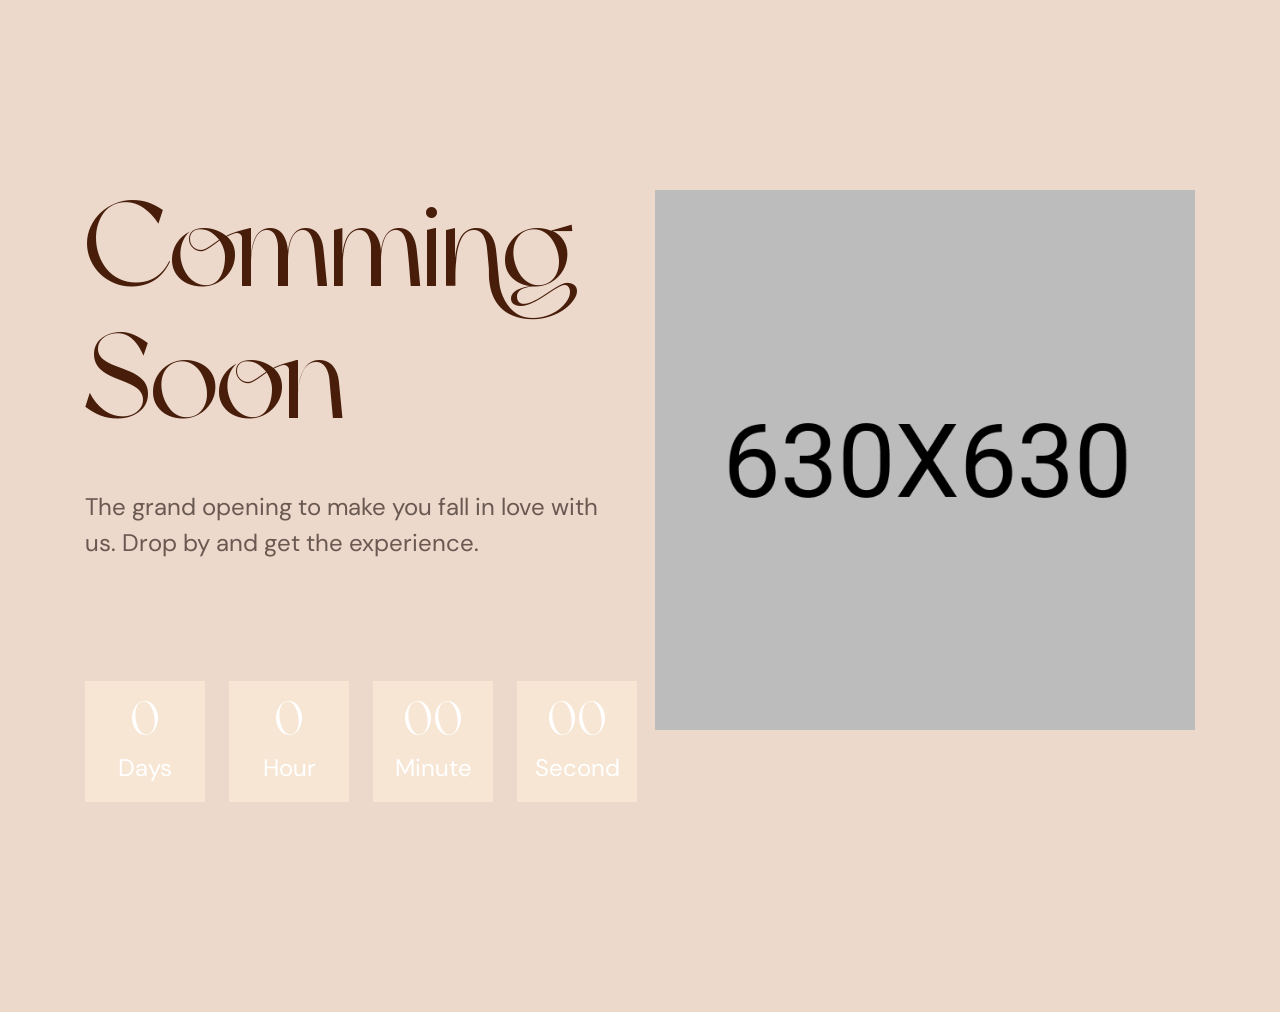
<file: comming-soon.html>
<!doctype html>
<html class="no-js" lang="zxx">
   <head>
      <meta charset="utf-8">
      <meta http-equiv="x-ua-compatible" content="ie=edge">
      <title>Vamary - Plastic Surgery HTML5 Template</title>
      <meta name="description" content="">
      <meta name="viewport" content="width=device-width, initial-scale=1">

      <!-- Place favicon.ico in the root directory -->
      <link rel="shortcut icon" type="image/x-icon" href="assets/img/logo/favicon.png">

      <!-- CSS here -->
      <link rel="stylesheet" href="assets/css/bootstrap.css">
      <link rel="stylesheet" href="assets/css/animate.css">
      <link rel="stylesheet" href="assets/css/swiper-bundle.css">
      <link rel="stylesheet" href="assets/css/slick.css">
      <link rel="stylesheet" href="assets/css/nouislider.css">
      <link rel="stylesheet" href="assets/css/magnific-popup.css">
      <link rel="stylesheet" href="assets/css/splide.css">
      <link rel="stylesheet" href="assets/css/font-awesome-pro.css">
      <link rel="stylesheet" href="assets/css/hover-reveal.css">
      <link rel="stylesheet" href="assets/css/odometer.css">
      <link rel="stylesheet" href="assets/css/spacing.css">
      <link rel="stylesheet" href="assets/css/main.css">
   </head>
   <body>
      <!--[if lte IE 9]>
      <p class="browserupgrade">You are using an <strong>outdated</strong> browser. Please <a href="https://browsehappy.com/">upgrade your browser</a> to improve your experience and security.</p>
      <![endif]-->


      <!-- pre loader area start -->
      <div id="loading">
         <div id="loading-center">
            <div id="loading-center-absolute">
               <div class="object" id="object_one"></div>
               <div class="object" id="object_two" style="left:20px;"></div>
               <div class="object" id="object_three" style="left:40px;"></div>
               <div class="object" id="object_four" style="left:60px;"></div>
               <div class="object" id="object_five" style="left:80px;"></div>
            </div>
         </div>
      </div>
      <!-- pre loader area end -->

      <main>

         <!-- comming-soon-area-star -->
         <section class="comming-soon pt-190  pb-190">
            <div class="comming-soon-bg"></div>
            <div class="container">
               <div class="row">
                  <div class="col-lg-6 order-2 order-lg-1">
                     <div class="comming-soon-wrapper">
                        <div class="comming-soon mb-120">
                           <h4 class="comming-soon-title mb-35">Comming Soon</h4>
                           <p>The grand opening to make you fall in love with <br> us. Drop by and get the experience.</p>
                        </div>
                        <div class="tpcoming__count">
                           <div class="tpcoming__countdown" data-countdown="2023/11/10"></div>
                        </div>
                     </div>
                  </div>
                  <div class="col-lg-6 order-1 order-lg-2">
                     <div class="comming-soon-wrap p-relative mb-40">
                        <div class="comming-soon-thumb">
                           <img src="assets/img/banner/comming-soon-1.png" alt="">
                        </div>
                        <div class="comming-soon-shape">
                           <img src="assets/img/shape/yellow-shape-1.png" alt="">
                        </div>
                     </div>
                  </div>
               </div>
            </div>
         </section>
         <!-- comming-soon-area-end -->

      </main>

      <!-- JS here -->
      <script src="assets/js/vendor/jquery.js"></script>
      <script src="assets/js/vendor/waypoints.js"></script>
      <script src="assets/js/bootstrap-bundle.js"></script>
      <script src="assets/js/meanmenu.js"></script>
      <script src="assets/js/swiper-bundle.js"></script>
      <script src="assets/js/nouislider.js"></script>
      <script src="assets/js/magnific-popup.js"></script>
      <script src="assets/js/parallax.js"></script>
      <script src="assets/js/nice-select.js"></script>
      <script src="assets/js/wow.js"></script>
      <script src="assets/js/isotope-pkgd.js"></script>
      <script src="assets/js/imagesloaded-pkgd.js"></script>
      <script src="assets/js/odometer.min.js"></script>
      <script src="assets/js/hover-reveal.js"></script>
      <script src="assets/js/tween-max.js"></script>
      <script src="assets/js/jquery.appear.js"></script>
      <script src="assets/js/splide.js"></script>
      <script src="assets/js/slick.js"></script>
      <script src="assets/js/pignose.calendar.full.min.js"></script>
      <script src="assets/js/countdown.js"></script>
      <script src="assets/js/ajax-form.js"></script>
      <script src="assets/js/main.js"></script>
   </body>
</html>
</file>
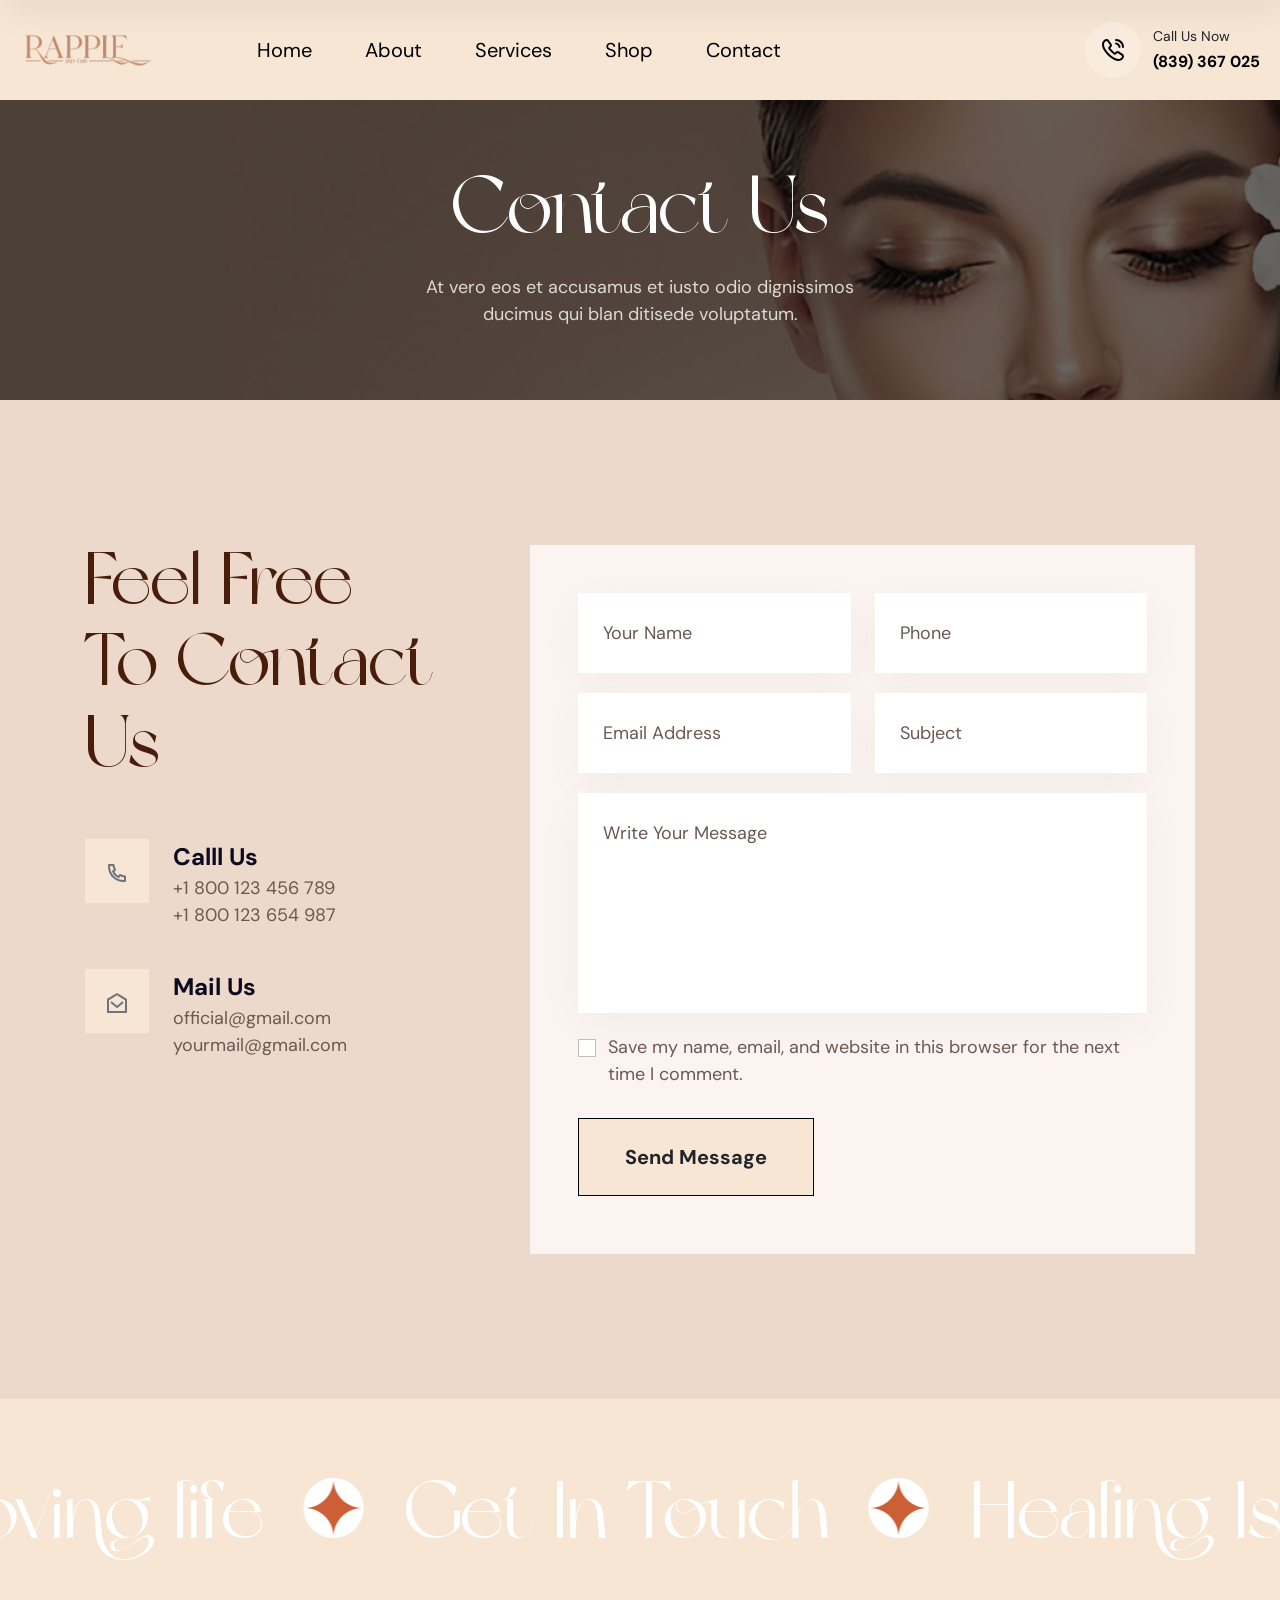
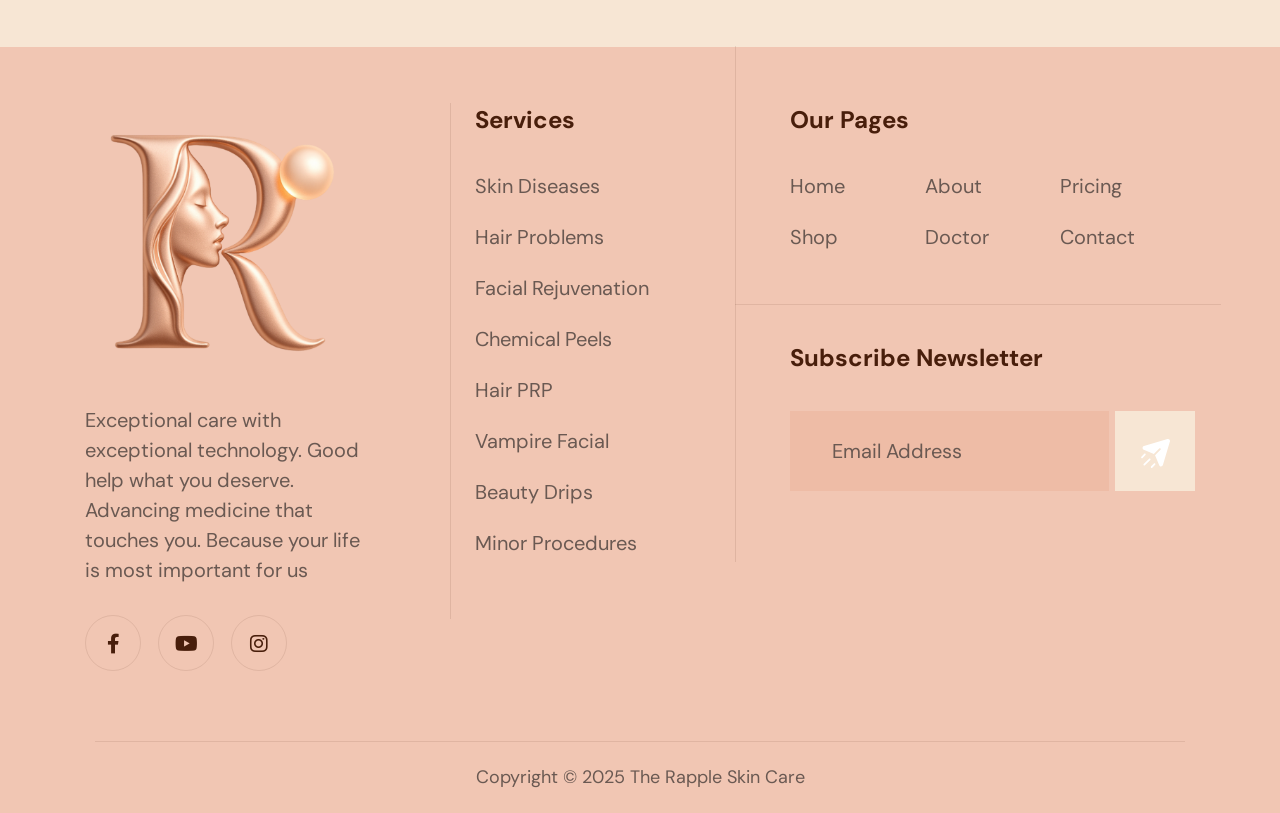
<file: contact.html>
<!doctype html>
<html class="no-js" lang="zxx">

<head>
   <meta charset="utf-8">
   <meta http-equiv="x-ua-compatible" content="ie=edge">
   <title>Contact </title>
   <meta name="description" content="">
   <meta name="viewport" content="width=device-width, initial-scale=1">

   <!-- Place favicon.ico in the root directory -->
   <link rel="shortcut icon" type="image/x-icon"
      href="https://newoaks.s3.us-west-1.amazonaws.com/AutoDev/17785/8c243142-d258-49e5-a3fa-2f953fce9b7a.png">

   <!-- CSS here -->
   <link rel="stylesheet" href="assets/css/bootstrap.css">
   <link rel="stylesheet" href="assets/css/animate.css">
   <link rel="stylesheet" href="assets/css/swiper-bundle.css">
   <link rel="stylesheet" href="assets/css/slick.css">
   <link rel="stylesheet" href="assets/css/nouislider.css">
   <link rel="stylesheet" href="assets/css/magnific-popup.css">
   <link rel="stylesheet" href="assets/css/splide.css">
   <link rel="stylesheet" href="assets/css/odometer.css">
   <link rel="stylesheet" href="assets/css/font-awesome-pro.css">
   <link rel="stylesheet" href="assets/css/spacing.css">
   <link rel="stylesheet" href="assets/css/main.css">

   <style>
      .nav-container {
         max-width: 1500px;
         margin: 0 auto;
         padding: 0 20px;
      }

      .tabs {
         display: flex;
         justify-content: center;
         margin-bottom: 20px;
         margin-top: 20px;
      }

      .tab-pane {
         margin: 0 auto;
         transition: opacity 0.3s ease-in-out;
         overflow: hidden;
      }

      .tab-pane.active {
         /* height: auto; */
         overflow: visible;
      }

      .tab-button {
         padding: 8px 16px;
         font-size: 1rem;
         color: #6B4C3A;
         font-style: italic;
         background-color: #F5E6D3;
         border: 1px solid #E8D4C4;
         /* border-radius: 0.375rem; */
         cursor: pointer;
         transition: all 0.3s ease;
         margin-right: 10px;
      }

      .tab-button.active {
         border-bottom: 2px solid #A67C5A;
         color: #A67C5A;
         font-weight: 600;
      }
   </style>
</head>

<body>

   <!-- back to top start -->
   <div class="back-to-top-wrapper">
      <button id="back_to_top" type="button" class="back-to-top-btn">
         <svg width="12" height="7" viewBox="0 0 12 7" fill="none" xmlns="http://www.w3.org/2000/svg">
            <path d="M11 6L6 1L1 6" stroke="currentColor" stroke-width="1.5" stroke-linecap="round"
               stroke-linejoin="round" />
         </svg>
      </button>
   </div>
   <!-- back to top end -->

   <!-- header area start -->
   <header>
      <div class="header__area header-1 theme-bg tp-header-height">
         <div class="header__bottom-wrap theme-bg" id="header-sticky">
            <div class="nav-container">
               <div class="row align-items-center">
                  <div class="col-xxl-3 col-xl-2 col-lg-6 col-md-4 col-6">
                     <div class="w-75">
                        <a href="index.html">
                           <img src="assets/img/logo/main.png" alt="logo">
                        </a>
                     </div>
                  </div>
                  <div class="col-xxl-6 col-xl-7 d-none d-xl-block">
                     <div class="main-menu  menu-position">
                        <nav id="mobile-menu" class="tp-main-menu-content">
                           <ul>
                              <li class="no-dropdown">
                                 <a href="index.html">Home</a>

                              </li>
                              <li class="no-dropdown">
                                 <a href="#">About</a>
                              </li>
                              <li class="has-dropdown">
                                 <a href="#">Services</a>
                                 <ul class="tp-submenu">
                                    <li><a href="#">Skin Diseases</a></li>
                                    <li><a href="#">Hair Problems</a></li>
                                    <li class="has-dropdown">
                                       <a href="#"><i class="fas fa-plus" style="margin-right: 4px;"></i>Facial
                                          Rejuvenation</a>
                                       <ul class="tp-submenu">
                                          <li><a href="#">Botox</a></li>
                                          <li><a href="#">Fillers</a></li>
                                          <li><a href="#">Chemical Peels</a></li>
                                          <li><a href="#">Threads</a></li>
                                          <li><a href="#">Microneedling</a></li>
                                          <li><a href="#">PRP</a></li>
                                          <li><a href="#">Laser Resurfacing</a></li>
                                       </ul>
                                    </li>
                                    <li class="has-dropdown">
                                       <a href="#"><i class="fas fa-plus" style="margin-right: 4px;"></i>Chemical
                                          Peels</a>
                                       <ul class="tp-submenu">
                                          <li><a href="#">Skin Texture</a></li>
                                          <li><a href="#">Pigmentation</a></li>
                                          <li><a href="#">Acne Scars</a></li>
                                          <li><a href="#">Sun Damage Repair</a></li>
                                          <li><a href="#">Skin Brightening</a></li>
                                       </ul>
                                    </li>
                                    <li><a href="#">Hair PRP</a></li>
                                    <li><a href="#">Vampire Facial</a></li>
                                    <li><a href="#">Beauty Drips</a></li>
                                    <li><a href="#">Minor Procedures</a></li>
                                 </ul>
                              </li>
                              <li class="has-dropdown">
                                 <a href="#">Shop</a>
                                 <ul class="tp-submenu">
                                    <li><a href="#">Shop</a></li>
                                    <li><a href="#">Shop Details</a></li>
                                    <li><a href="#">Cart</a></li>
                                    <li><a href="#">Checkout</a></li>
                                    <li><a href="#">Wishlist</a></li>
                                    <li><a href="#">Order</a></li>
                                    <li><a href="#">Log In</a></li>
                                    <li><a href="#">Register</a></li>
                                    <li><a href="#">Reset Password</a></li>
                                 </ul>
                              </li>
                              <li class="no-dropdown">
                                 <a href="#">Contact</a>
                              </li>
                           </ul>
                        </nav>
                     </div>
                  </div>
                  <div class="col-xxl-3 col-xl-3 col-lg-6 col-md-8 col-6">
                     <div class="header__bottom-right d-flex justify-content-end align-items-center">
                        <div class="d-none d-md-block">
                           <div class="header__right d-flex justify-content-end align-items-center">
                              <!-- <div class="header__search tp-search-toggle">
                                       <i>
                                          <svg width="22" height="22" viewBox="0 0 22 22" fill="none"
                                             xmlns="http://www.w3.org/2000/svg">
                                             <path
                                                d="M10.5 20C15.7467 20 20 15.7467 20 10.5C20 5.25329 15.7467 1 10.5 1C5.25329 1 1 5.25329 1 10.5C1 15.7467 5.25329 20 10.5 20Z"
                                                stroke="currentColor" stroke-width="2" stroke-linecap="round"
                                                stroke-linejoin="round" />
                                             <path d="M21 21L19 19" stroke="currentColor" stroke-width="2"
                                                stroke-linecap="round" stroke-linejoin="round" />
                                          </svg>
                                       </i>
                                    </div> -->
                              <div class="header__phone">
                                 <a href="tel:0123456789">
                                    <i>
                                       <svg width="22" height="22" viewBox="0 0 22 22" fill="none"
                                          xmlns="http://www.w3.org/2000/svg">
                                          <path
                                             d="M20.97 17.33C20.97 17.69 20.89 18.06 20.72 18.42C20.55 18.78 20.33 19.12 20.04 19.44C19.55 19.98 19.01 20.37 18.4 20.62C17.8 20.87 17.15 21 16.45 21C15.43 21 14.34 20.76 13.19 20.27C12.04 19.78 10.89 19.12 9.75 18.29C8.6 17.45 7.51 16.52 6.47 15.49C5.44 14.45 4.51 13.36 3.68 12.22C2.86 11.08 2.2 9.94 1.72 8.81C1.24 7.67 1 6.58 1 5.54C1 4.86 1.12 4.21 1.36 3.61C1.6 3 1.98 2.44 2.51 1.94C3.15 1.31 3.85 1 4.59 1C4.87 1 5.15 1.06 5.4 1.18C5.66 1.3 5.89 1.48 6.07 1.74L8.39 5.01C8.57 5.26 8.7 5.49 8.79 5.71C8.88 5.92 8.93 6.13 8.93 6.32C8.93 6.56 8.86 6.8 8.72 7.03C8.59 7.26 8.4 7.5 8.16 7.74L7.4 8.53C7.29 8.64 7.24 8.77 7.24 8.93C7.24 9.01 7.25 9.08 7.27 9.16C7.3 9.24 7.33 9.3 7.35 9.36C7.53 9.69 7.84 10.12 8.28 10.64C8.73 11.16 9.21 11.69 9.73 12.22C10.27 12.75 10.79 13.24 11.32 13.69C11.84 14.13 12.27 14.43 12.61 14.61C12.66 14.63 12.72 14.66 12.79 14.69C12.87 14.72 12.95 14.73 13.04 14.73C13.21 14.73 13.34 14.67 13.45 14.56L14.21 13.81C14.46 13.56 14.7 13.37 14.93 13.25C15.16 13.11 15.39 13.04 15.64 13.04C15.83 13.04 16.03 13.08 16.25 13.17C16.47 13.26 16.7 13.39 16.95 13.56L20.26 15.91C20.52 16.09 20.7 16.3 20.81 16.55C20.91 16.8 20.97 17.05 20.97 17.33Z"
                                             stroke="black" stroke-width="2" stroke-miterlimit="10" />
                                          <path d="M17.5 8C17.5 7.4 17.03 6.48 16.33 5.73C15.69 5.04 14.84 4.5 14 4.5"
                                             stroke="black" stroke-width="2" stroke-linecap="round"
                                             stroke-linejoin="round" />
                                          <path d="M21 8C21 4.13 17.87 1 14 1" stroke="black" stroke-width="2"
                                             stroke-linecap="round" stroke-linejoin="round" />
                                       </svg>
                                    </i>
                                 </a>
                              </div>
                              <div class="header__contact no-dropdown">
                                 <span class="no-dropdown text-dark">Call Us Now</span>
                                 <a href="tel:0123456789">(839) 367 025</a>
                              </div>
                           </div>
                        </div>
                        <div class="offcanvas-btn d-xl-none ml-20">
                           <button class="offcanvas-open-btn"><i class="fa-solid fa-bars"></i></button>
                        </div>
                     </div>
                  </div>
               </div>
            </div>
         </div>
      </div>
   </header>
   <!-- header area end -->

   <!-- offcanvas area start -->
   <div class="offcanvas__area">
      <div class="offcanvas__wrapper">
         <div class="offcanvas__close">
            <button class="offcanvas__close-btn offcanvas-close-btn">
               <svg width="12" height="12" viewBox="0 0 12 12" fill="none" xmlns="http://www.w3.org/2000/svg">
                  <path d="M11 1L1 11" stroke="currentColor" stroke-width="1.5" stroke-linecap="round"
                     stroke-linejoin="round" />
                  <path d="M1 1L11 11" stroke="currentColor" stroke-width="1.5" stroke-linecap="round"
                     stroke-linejoin="round" />
               </svg>
            </button>
         </div>
         <div class="offcanvas__content">
            <div class="offcanvas__top mb-70 d-flex justify-content-between align-items-center">
               <div class="offcanvas__logo logo">
                  <a href="#">
                     <img class="w-50" src="assets/img/logo/main.png" alt="logo">
                  </a>
               </div>
            </div>
            <div class="tp-main-menu-mobile"></div>
            <div class="offcanvas__btn">
               <a href="#" class="tp-btn-offcanvas">Getting Started <i class="fa-regular fa-chevron-right"></i></a>
            </div>
            <div class="side-info-contact">
               <span>we are here</span>
               <p>1489 Langley Ave <br> Grand Forks Afb, North.</p>
            </div>
            <div class="side-info-social">
               <a href="#"><i class="fa-brands fa-facebook-f"></i></a>
               <a href="#"><i class="fa-brands fa-twitter"></i></a>
               <a href="#"><i class="fa-brands fa-pinterest-p"></i></a>
               <a href="#"><i class="fa-solid fa-paper-plane"></i></a>
            </div>
         </div>
      </div>
   </div>
   <div class="body-overlay"></div>
   <!-- offcanvas area end -->

   <!-- header-search -->
   <div class="tpsearchbar tp-sidebar-area">
      <button class="tpsearchbar__close"><i class="fal fa-times"></i></button>
      <div class="search-wrap text-center">
         <div class="container">
            <div class="row justify-content-center">
               <div class="col-md-8 col-12 pt-100 pb-100">
                  <h2 class="tpsearchbar__title">What Are You Looking For?</h2>
                  <div class="tpsearchbar__form">
                     <form action="#">
                        <input type="text" name="search" placeholder="Search Product...">
                        <button class="tpsearchbar__search-btn"><i class="fal fa-search"></i></button>
                     </form>
                  </div>
               </div>
            </div>
         </div>
      </div>
   </div>
   <div class="search-body-overlay"></div>
   <!-- header-search-end -->

   <main>

      <!-- breadcrumb-area-start -->
      <section class="breadcrumb-area tpbreadcrumb-overlay" data-background="assets/img/banner/banner-service.png">
         <div class="container">
            <div class="row align-items-center">
               <div class="col-12">
                  <div class="tpbreadcrumb text-center">
                     <h2 class="tpbreadcrumb-title">Contact Us</h2>
                     <p>At vero eos et accusamus et iusto odio dignissimos <br> ducimus qui blan ditisede voluptatum.
                     </p>
                  </div>
               </div>
            </div>
         </div>
      </section>
      <!-- breadcrumb-area-end -->

      <!-- contact-area-start -->
      <section class="contact-area pt-145 pb-85">
         <div class="container">
            <div class="row">
               <div class="col-xl-4 col-lg-5">
                  <div class="contact-inner mb-60">
                     <div class="tpsection mb-50">
                        <h2 class="tpsection-title">Feel Free To Contact Us</h2>
                     </div>
                     <div class="contact-inner-info">
                        <!-- <div class="contact-inner-item mb-40">
                           <div class="contact-inner-item-icon">
                              <span>
                                 <svg width="18" height="22" viewBox="0 0 18 22" fill="none"
                                    xmlns="http://www.w3.org/2000/svg">
                                    <path
                                       d="M9 21.7279L2.636 15.3639C1.37734 14.1052 0.520187 12.5016 0.172928 10.7558C-0.17433 9.00995 0.00390685 7.20035 0.685099 5.55582C1.36629 3.91129 2.51984 2.50569 3.99988 1.51677C5.47992 0.527838 7.21998 0 9 0C10.78 0 12.5201 0.527838 14.0001 1.51677C15.4802 2.50569 16.6337 3.91129 17.3149 5.55582C17.9961 7.20035 18.1743 9.00995 17.8271 10.7558C17.4798 12.5016 16.6227 14.1052 15.364 15.3639L9 21.7279ZM13.95 13.9499C14.9289 12.9709 15.5955 11.7236 15.8656 10.3658C16.1356 9.00795 15.9969 7.60052 15.4671 6.32148C14.9373 5.04244 14.04 3.94923 12.8889 3.18009C11.7378 2.41095 10.3844 2.00043 9 2.00043C7.61557 2.00043 6.26222 2.41095 5.11109 3.18009C3.95996 3.94923 3.06275 5.04244 2.53292 6.32148C2.00308 7.60052 1.86442 9.00795 2.13445 10.3658C2.40449 11.7236 3.07111 12.9709 4.05 13.9499L9 18.8999L13.95 13.9499ZM9 10.9999C8.46957 10.9999 7.96086 10.7892 7.58579 10.4141C7.21072 10.0391 7 9.53035 7 8.99992C7 8.46949 7.21072 7.96078 7.58579 7.58571C7.96086 7.21064 8.46957 6.99992 9 6.99992C9.53044 6.99992 10.0391 7.21064 10.4142 7.58571C10.7893 7.96078 11 8.46949 11 8.99992C11 9.53035 10.7893 10.0391 10.4142 10.4141C10.0391 10.7892 9.53044 10.9999 9 10.9999Z"
                                       fill="currentColor" />
                                 </svg>
                              </span>
                           </div>
                           <div class="contact-inner-item-content">
                              <p>Our Office</p>
                              <span>1489 Langley Ave Grand Forks <br> Afb, North.</span>
                           </div>
                        </div> -->
                        <div class="contact-inner-item mb-40">
                           <div class="contact-inner-item-icon">
                              <span>
                                 <svg class="text-secondary" width="18" height="18" viewBox="0 0 18 18" fill="none"
                                    xmlns="http://www.w3.org/2000/svg">
                                    <path
                                       d="M6.366 7.682C7.30434 9.33048 8.66952 10.6957 10.318 11.634L11.202 10.396C11.3442 10.1969 11.5543 10.0569 11.7928 10.0023C12.0313 9.94779 12.2814 9.98254 12.496 10.1C13.9103 10.8729 15.4722 11.3378 17.079 11.464C17.3298 11.4839 17.5638 11.5975 17.7345 11.7823C17.9052 11.9671 18 12.2094 18 12.461V16.923C18.0001 17.1706 17.9083 17.4094 17.7424 17.5932C17.5765 17.777 17.3483 17.8927 17.102 17.918C16.572 17.973 16.038 18 15.5 18C6.94 18 0 11.06 0 2.5C0 1.962 0.027 1.428 0.082 0.898C0.107255 0.651697 0.222984 0.423521 0.40679 0.257634C0.590595 0.0917472 0.829406 -5.33578e-05 1.077 2.32673e-08H5.539C5.79056 -3.15185e-05 6.0329 0.0947515 6.21768 0.265451C6.40247 0.43615 6.51613 0.670224 6.536 0.921C6.66222 2.52779 7.12708 4.08968 7.9 5.504C8.01746 5.71856 8.05221 5.96874 7.99767 6.2072C7.94312 6.44565 7.80306 6.65584 7.604 6.798L6.366 7.682ZM3.844 7.025L5.744 5.668C5.20478 4.50409 4.83535 3.26884 4.647 2H2.01C2.004 2.166 2.001 2.333 2.001 2.5C2 9.956 8.044 16 15.5 16C15.667 16 15.834 15.997 16 15.99V13.353C14.7312 13.1646 13.4959 12.7952 12.332 12.256L10.975 14.156C10.4287 13.9437 9.89801 13.6931 9.387 13.406L9.329 13.373C7.36758 12.2567 5.74328 10.6324 4.627 8.671L4.594 8.613C4.30691 8.10199 4.05628 7.57134 3.844 7.025Z"
                                       fill="currentColor" />
                                 </svg>
                              </span>
                           </div>
                           <div class="contact-inner-item-content">
                              <p>Calll Us</p>
                              <a href="tel:012345678">+1 800 123 456 789</a>
                              <a href="tel:012345678">+1 800 123 654 987</a>
                           </div>
                        </div>
                        <div class="contact-inner-item mb-40">
                           <div class="contact-inner-item-icon">
                              <span>
                                 <svg class="text-secondary" width="20" height="20" viewBox="0 0 20 20" fill="none"
                                    xmlns="http://www.w3.org/2000/svg">
                                    <path
                                       d="M0.243 5.85448L9.49 0.310478C9.64542 0.217227 9.82325 0.167969 10.0045 0.167969C10.1857 0.167969 10.3636 0.217227 10.519 0.310478L19.757 5.85548C19.8311 5.89989 19.8925 5.96276 19.9351 6.03794C19.9776 6.11313 20 6.19807 20 6.28448V19.0005C20 19.2657 19.8946 19.5201 19.7071 19.7076C19.5196 19.8951 19.2652 20.0005 19 20.0005H1C0.734784 20.0005 0.48043 19.8951 0.292893 19.7076C0.105357 19.5201 1.10073e-08 19.2657 1.10073e-08 19.0005V6.28348C-1.81179e-05 6.19707 0.0223578 6.11213 0.0649455 6.03694C0.107533 5.96176 0.168879 5.89889 0.243 5.85448ZM2 7.13348V18.0005H18V7.13248L10.004 2.33248L2 7.13248V7.13348ZM10.06 12.6985L15.356 8.23548L16.644 9.76548L10.074 15.3025L3.364 9.77248L4.636 8.22848L10.06 12.6985Z"
                                       fill="currentColor" />
                                 </svg>
                              </span>
                           </div>
                           <div class="contact-inner-item-content">
                              <p>Mail Us</p>
                              <a href="mailto:official@gmail.com">official@gmail.com</a>
                              <a href="mailto:yourmail@gmail.com">yourmail@gmail.com</a>
                           </div>
                        </div>
                     </div>
                  </div>
               </div>
               <div class="col-xl-8 col-lg-7">
                  <div class="contact-inner-form ml-65 mb-60 wow fadeInRight" data-wow-duration="1s"
                     data-wow-delay=".4s">
                     <form id="contact-form" action="assets/mail.php" method="POST">
                        <div class="row gx-4">
                           <div class="col-lg-6">
                              <div class="form-inner-input">
                                 <input name="name" type="text" placeholder="Your Name">
                              </div>
                           </div>
                           <div class="col-lg-6">
                              <div class="form-inner-input">
                                 <input name="phone" type="text" placeholder="Phone">
                              </div>
                           </div>
                           <div class="col-lg-6">
                              <div class="form-inner-input">
                                 <input name="email" type="email" placeholder="Email Address">
                              </div>
                           </div>
                           <div class="col-lg-6">
                              <div class="form-inner-input">
                                 <input name="subject" type="text" placeholder="Subject">
                              </div>
                           </div>
                           <div class="col-lg-12">
                              <div class="form-inner-input">
                                 <textarea placeholder="Write Your Message" name="message"></textarea>
                              </div>
                           </div>
                           <div class="col-lg-12">
                              <div class="form-inner-check d-flex mb-30">
                                 <input class="form-check-input" type="checkbox" value="" id="flexCheckDefault01">
                                 <label class="form-check-label" for="flexCheckDefault01">Save my name, email, and
                                    website in this browser for the next time I comment.</label>
                              </div>
                           </div>
                           <div class="col-lg-12">
                              <div class="form-inner-btn">
                                 <button type="submit" class="tp-btn text-dark">Send Message</button>
                              </div>
                           </div>
                           <p class="ajax-response"></p>
                        </div>
                     </form>
                  </div>
               </div>
            </div>
         </div>
      </section>
      <!-- contact-area-end -->

      <!-- map-area-start -->
      <!-- <div class="map-area">
         <div class="tpmap-wrapper">
            <iframe
               src="https://www.google.com/maps/embed?pb=!1m14!1m12!1m3!1d40008740.147802725!2d176.90107206206866!3d52.26263991505045!2m3!1f0!2f0!3f0!3m2!1i1024!2i768!4f13.1!5e0!3m2!1sen!2sbd!4v1677931426038!5m2!1sen!2sbd"></iframe>
         </div>
      </div> -->
      <!-- map-area-end -->

      <!-- brand-slider-area-start -->
      <section class="brand-slider-area">
         <div class="brand-slider-wrap brand-slider-4">
            <div class="brand-slide-active splide">
               <div class="splide__track">
                  <div class="splide__list">
                     <div class="splide__slide">
                        <div class="brand-slider-item">
                           <h4 class="brand-slider-title"> <i><img src="assets/img/shape/brand-slider-icon-1.png"
                                    alt=""></i> <a href="#">Get In Touch</a> </h4>
                        </div>
                     </div>
                     <div class="splide__slide">
                        <div class="brand-slider-item">
                           <h4 class="brand-slider-title"><i> <img src="assets/img/shape/brand-slider-icon-1.png"
                                    alt=""></i> <a href="#">Healing Is Better</a></h4>
                        </div>
                     </div>
                     <div class="splide__slide">
                        <div class="brand-slider-item">
                           <h4 class="brand-slider-title"> <a href="#">Improving life</a></h4>
                        </div>
                     </div>
                  </div>
               </div>
            </div>
         </div>
      </section>
      <!-- brand-slider-area-end -->

   </main>

   <!-- footer-area-start -->
   <footer>
      <div class="footer-area">
         <div class="footer-top pt-55">
            <div class="container">
               <div class="row">
                  <div class="col-xl-3 col-lg-4 col-md-6">
                     <div class="footer-widget footer-col-1 mb-70 wow fadeInUp" data-wow-duration="1s"
                        data-wow-delay=".2s">
                        <div class="footer-logo">
                           <a href="index.html"><img src="assets/img/logo/Initials.png" alt=""></a>
                        </div>
                        <div class="footer-content">
                           <div class="footer-info">
                              <p>Exceptional care with exceptional technology. Good help what you deserve. Advancing
                                 medicine that touches you. Because your life is most important for us</p>
                              <div class="footer-social">
                                 <a href="#"><i class="fa-brands fa-facebook-f"></i></a>
                                 <a href="https://www.youtube.com/@DrParneet" target="_blank"><i
                                       class="fa-brands fa-youtube"></i></a>
                                 <a href="https://www.instagram.com/dr_rapple_dermatologist/" target="_blank"><i
                                       class="fa-brands fa-instagram"></i></a>
                                 <!-- <a href="#"><i class="fa-brands fa-wordpress"></i></a> -->
                              </div>
                           </div>
                        </div>
                     </div>
                  </div>
                  <div class="col-xl-3 col-lg-3 col-md-6">
                     <div class="footer-widget footer-col-2 mb-70 wow fadeInUp" data-wow-duration="1s"
                        data-wow-delay=".4s">
                        <span class="footer-title">Services</span>
                        <div class="footer-link">
                           <ul>
                              <li><a href="#">Skin Diseases</a></li>
                              <li><a href="#">Hair Problems</a></li>
                              <li><a href="#">Facial Rejuvenation</a></li>
                              <li><a href="#">Chemical Peels</a></li>
                              <li><a href="#">Hair PRP</a></li>
                              <li><a href="#">Vampire Facial</a></li>
                              <li><a href="#">Beauty Drips</a></li>
                              <li><a href="#">Minor Procedures</a></li>
                           </ul>
                        </div>
                     </div>
                  </div>
                  <div class="col-xl-6 col-lg-5 col-md-8">
                     <div class="footer-widget footer-col-3 mb-70 wow fadeInUp" data-wow-duration="1s"
                        data-wow-delay=".6s">
                        <span class="footer-title">Our Pages</span>
                        <div class="footer-link">
                           <ul>
                              <li><a href="index.html">Home</a></li>
                              <li><a href="#">About</a></li>
                              <li><a href="#">Pricing</a></li>
                              <li><a href="#">Shop</a></li>
                              <li><a href="#">Doctor</a></li>
                              <li><a href="#">Contact</a></li>
                           </ul>
                        </div>
                        <div class="footer-newsletter">
                           <span class="footer-title pt-65">Subscribe Newsletter</span>
                           <div class="footer-newsletter-wrap">
                              <form action="#">
                                 <div class="footer-newsletter-wrapper">
                                    <div class="footer-input">
                                       <input type="email" placeholder="Email Address">
                                    </div>
                                    <div class="footer-newsletter-submit">
                                       <button>
                                          <span>
                                             <svg width="29" height="29" viewBox="0 0 29 29" fill="none"
                                                xmlns="http://www.w3.org/2000/svg">
                                                <path
                                                   d="M1.00156 19.2225C0.771562 19.2225 0.541562 19.1345 0.365562 18.9585C0.0135625 18.6075 0.0135625 18.0375 0.365562 17.6865L3.22756 14.8245C3.57956 14.4725 4.14856 14.4725 4.49956 14.8245C4.85156 15.1755 4.85156 15.7455 4.49956 16.0965L1.63756 18.9585C1.46256 19.1345 1.23256 19.2225 1.00156 19.2225Z"
                                                   fill="currentColor" />
                                                <path
                                                   d="M3.31797 26.5824C3.08797 26.5824 2.85797 26.4944 2.68197 26.3184C2.32997 25.9674 2.32997 25.3974 2.68197 25.0464L8.06597 19.6624C8.41797 19.3104 8.98697 19.3104 9.33797 19.6624C9.68997 20.0134 9.68997 20.5834 9.33797 20.9344L3.95397 26.3194C3.77797 26.4954 3.54797 26.5824 3.31797 26.5824Z"
                                                   fill="currentColor" />
                                                <path
                                                   d="M10.6793 28.9003C10.4493 28.9003 10.2193 28.8123 10.0433 28.6363C9.6913 28.2853 9.6913 27.7153 10.0433 27.3643L12.9053 24.5023C13.2573 24.1503 13.8263 24.1503 14.1773 24.5023C14.5293 24.8533 14.5293 25.4233 14.1773 25.7743L11.3153 28.6363C11.1403 28.8123 10.9103 28.9003 10.6793 28.9003Z"
                                                   fill="currentColor" />
                                                <path
                                                   d="M26.4741 0.0842309L2.97013 7.09423C1.19513 7.62323 1.07113 10.0892 2.78313 10.7942L12.8751 14.9532C12.9191 14.8462 12.9831 14.7462 13.0701 14.6602L18.2311 9.49923C18.5831 9.14723 19.1521 9.14723 19.5031 9.49923C19.8551 9.85023 19.8551 10.4202 19.5031 10.7712L14.3421 15.9322C14.2551 16.0192 14.1551 16.0842 14.0481 16.1282L18.2091 26.2252C18.9131 27.9342 21.3751 27.8102 21.9031 26.0382L28.9151 2.52523C29.3611 1.03123 27.9691 -0.360769 26.4741 0.0842309Z"
                                                   fill="currentColor" />
                                             </svg>
                                          </span>
                                       </button>
                                    </div>
                                 </div>
                              </form>
                           </div>
                        </div>
                     </div>
                  </div>
               </div>
            </div>
         </div>
         <div class="footer-bottom footer-bottom-1">
            <div class="container">
               <div class="row">
                  <div class="col-lg-12 col-12">
                     <div class="footer-copyright text-center">
                        <span>Copyright © 2025 The Rapple Skin Care</span>
                     </div>
                  </div>
               </div>
            </div>
         </div>
      </div>
   </footer>
   <!-- footer-area-end -->



   <!-- JS here -->
   <script src="assets/js/vendor/jquery.js"></script>
   <script src="assets/js/vendor/waypoints.js"></script>
   <script src="assets/js/bootstrap-bundle.js"></script>
   <script src="assets/js/meanmenu.js"></script>
   <script src="assets/js/swiper-bundle.js"></script>
   <script src="assets/js/nouislider.js"></script>
   <script src="assets/js/magnific-popup.js"></script>
   <script src="assets/js/parallax.js"></script>
   <script src="assets/js/nice-select.js"></script>
   <script src="assets/js/counterup.js"></script>
   <script src="assets/js/wow.js"></script>
   <script src="assets/js/isotope-pkgd.js"></script>
   <script src="assets/js/imagesloaded-pkgd.js"></script>
   <script src="assets/js/odometer.min.js"></script>
   <script src="assets/js/hover-reveal.js"></script>
   <script src="assets/js/tween-max.js"></script>
   <script src="assets/js/jquery.appear.js"></script>
   <script src="assets/js/splide.js"></script>
   <script src="assets/js/slick.js"></script>
   <script src="assets/js/pignose.calendar.full.min.js"></script>
   <script src="assets/js/ajax-form.js"></script>
   <script src="assets/js/main.js"></script>
</body>

</html>
</file>
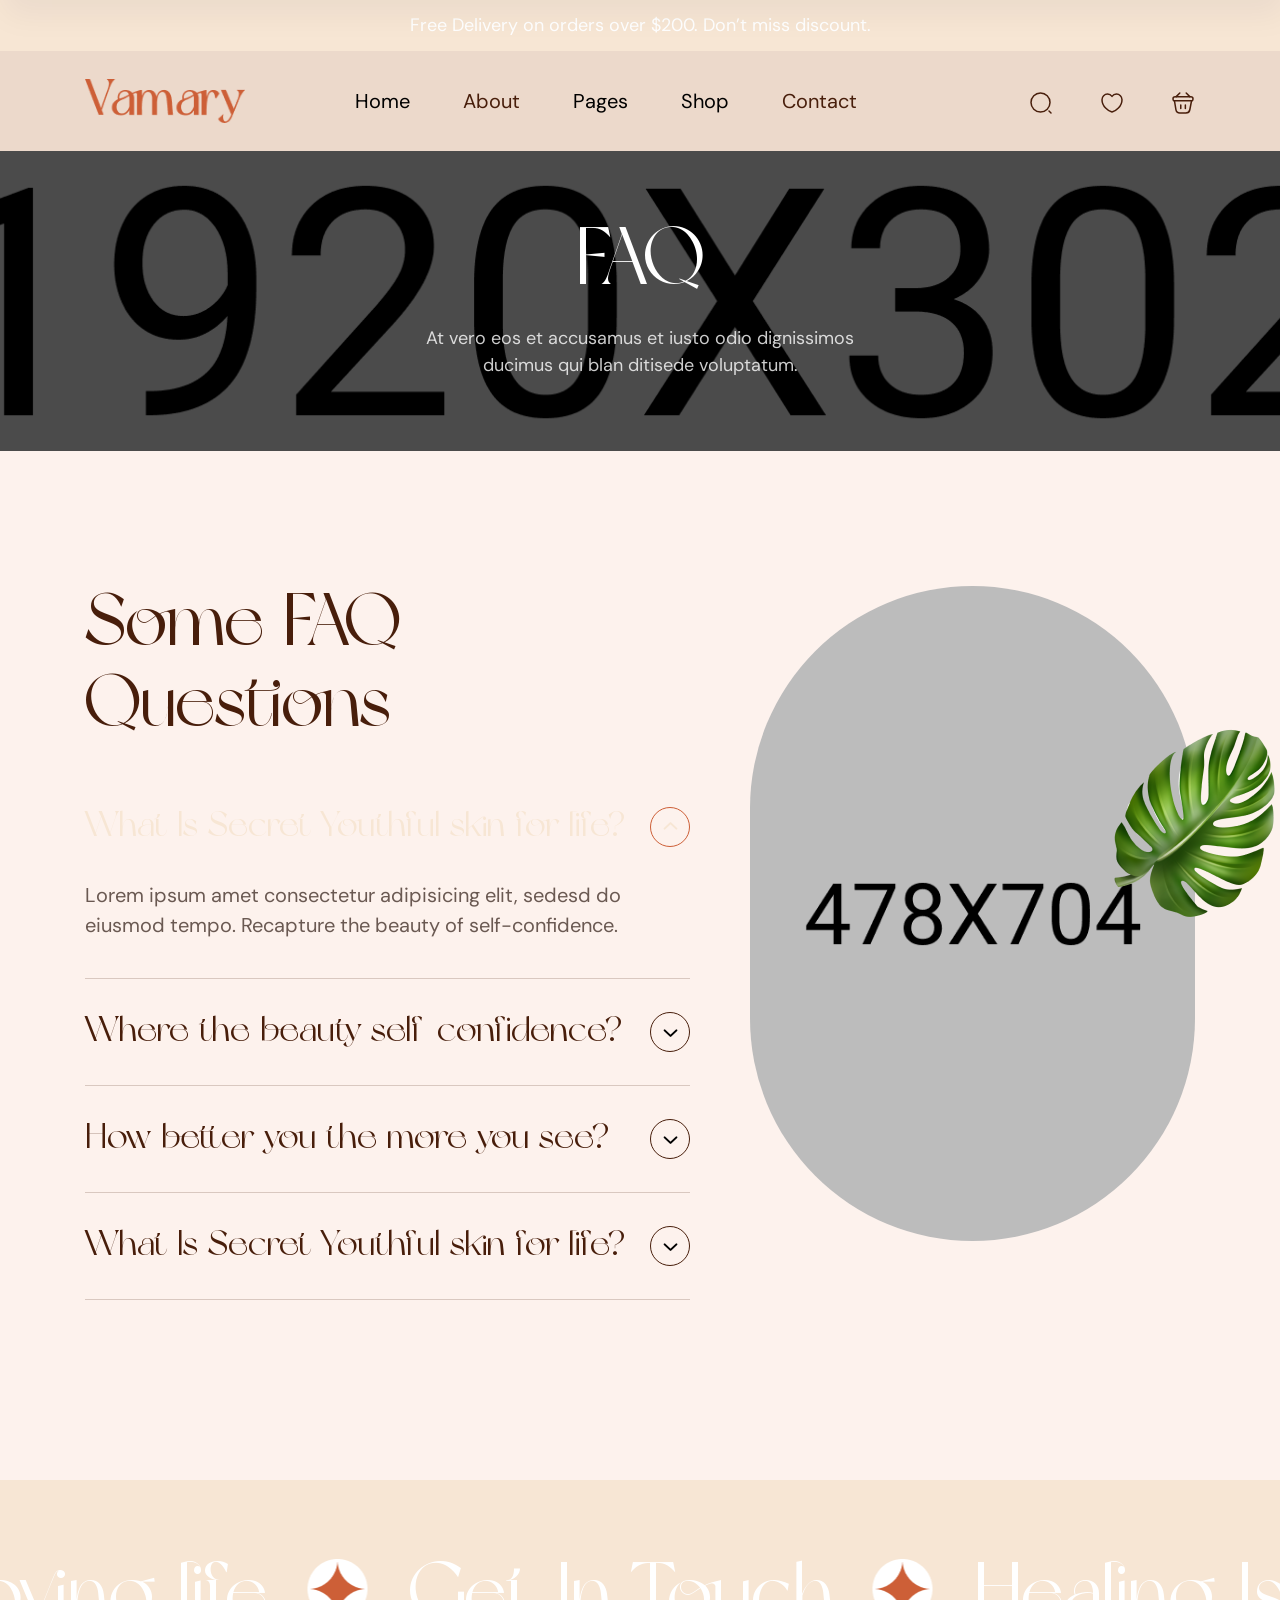
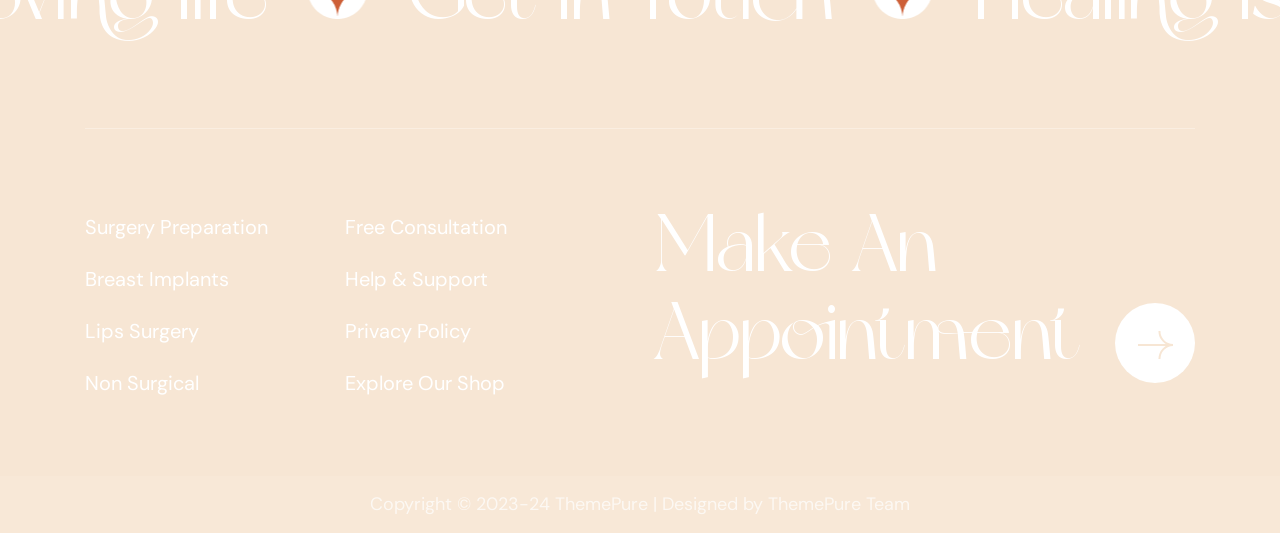
<file: faq.html>
<!doctype html>
<html class="no-js" lang="zxx">
   <head>
      <meta charset="utf-8">
      <meta http-equiv="x-ua-compatible" content="ie=edge">
      <title>Vamary - Plastic Surgery HTML5 Template</title>
      <meta name="description" content="">
      <meta name="viewport" content="width=device-width, initial-scale=1">

      <!-- Place favicon.ico in the root directory -->
      <link rel="shortcut icon" type="image/x-icon" href="assets/img/logo/favicon.png">

      <!-- CSS here -->
      <link rel="stylesheet" href="assets/css/bootstrap.css">
      <link rel="stylesheet" href="assets/css/animate.css">
      <link rel="stylesheet" href="assets/css/swiper-bundle.css">
      <link rel="stylesheet" href="assets/css/slick.css">
      <link rel="stylesheet" href="assets/css/nouislider.css">
      <link rel="stylesheet" href="assets/css/magnific-popup.css">
      <link rel="stylesheet" href="assets/css/splide.css">
      <link rel="stylesheet" href="assets/css/font-awesome-pro.css">
      <link rel="stylesheet" href="assets/css/hover-reveal.css">
      <link rel="stylesheet" href="assets/css/odometer.css">
      <link rel="stylesheet" href="assets/css/spacing.css">
      <link rel="stylesheet" href="assets/css/main.css">
   </head>
   <body>
      <!--[if lte IE 9]>
      <p class="browserupgrade">You are using an <strong>outdated</strong> browser. Please <a href="https://browsehappy.com/">upgrade your browser</a> to improve your experience and security.</p>
      <![endif]-->


      <!-- pre loader area start -->
      <div id="loading">
         <div id="loading-center">
            <div id="loading-center-absolute">
               <div class="object" id="object_one"></div>
               <div class="object" id="object_two" style="left:20px;"></div>
               <div class="object" id="object_three" style="left:40px;"></div>
               <div class="object" id="object_four" style="left:60px;"></div>
               <div class="object" id="object_five" style="left:80px;"></div>
            </div>
         </div>
      </div>
      <!-- pre loader area end -->

      <!-- back to top start -->
      <div class="back-to-top-wrapper">
         <button id="back_to_top" type="button" class="back-to-top-btn">
            <svg width="12" height="7" viewBox="0 0 12 7" fill="none" xmlns="http://www.w3.org/2000/svg">
               <path d="M11 6L6 1L1 6" stroke="currentColor" stroke-width="1.5" stroke-linecap="round" stroke-linejoin="round"/>
            </svg>               
         </button>
      </div>
      <!-- back to top end -->

      <!-- header area start -->
      <header>
         <div class="header__area header-6">
            <div class="header__top theme-bg">
               <div class="container">
                  <div class="row">
                     <div class="col-lg-12">
                        <div class="header__top-content text-center">
                           <span>Free Delivery on orders over $200. Don’t miss discount.</span>
                        </div>
                     </div>
                  </div>
               </div>
            </div>
            <div class="header__bottom" id="header-sticky">
               <div class="container">
                  <div class="row align-items-center">
                     <div class="col-xxl-3 col-xl-2 col-lg-6 col-md-6 col-6">
                        <div class="logo">
                           <a href="index.html">
                              <img src="assets/img/logo/logo-2.png" alt="logo">
                           </a>
                        </div>
                     </div>
                     <div class="col-xxl-6 col-xl-7 d-none d-xl-block">
                        <div class="main-menu menu-position">
                           <nav id="mobile-menu" class="tp-main-menu-content">
                              <ul>
                                 <li class="has-dropdown">
                                    <a href="index.html">Home</a>
                                    <div class="tp-submenu has-homemenu">
                                       <div class="row gx-6 row-cols-1 row-cols-sm-2 row-cols-xl-4">
                                          <div class="col homemenu active">
                                             <div class="homemenu-thumb">
                                                <img src="assets/img/menu/home-1.jpg" alt="">
                                             </div>
                                             <div class="homemenu-btn">
                                                <a class="menu-btn" href="index.html">View Demo</a>
                                             </div>
                                          </div>
                                          <div class="col homemenu">
                                             <div class="homemenu-thumb">
                                                <img src="assets/img/menu/home-2.jpg" alt="">
                                             </div>
                                             <div class="homemenu-btn">
                                                <a class="menu-btn" href="index-2.html">View Demo</a>
                                             </div>
                                          </div>
                                          <div class="col homemenu">
                                             <div class="homemenu-thumb">
                                                <img src="assets/img/menu/home-3.jpg" alt="">
                                             </div>
                                             <div class="homemenu-btn">
                                                <a class="menu-btn" href="index-3.html">View Demo</a>
                                             </div>
                                          </div>
                                          <div class="col homemenu">
                                             <div class="homemenu-thumb">
                                                <img src="assets/img/menu/home-4.jpg" alt="">
                                             </div>
                                             <div class="homemenu-btn">
                                                <a class="menu-btn" href="index-4.html">View Demo</a>
                                             </div>
                                          </div>
                                          <div class="col homemenu">
                                             <div class="homemenu-thumb">
                                                <img src="assets/img/menu/home-5.jpg" alt="">
                                             </div>
                                             <div class="homemenu-btn">
                                                <a class="menu-btn" href="index-5.html">View Demo</a>
                                             </div>
                                          </div>
                                          <div class="col homemenu">
                                             <div class="homemenu-thumb">
                                                <img src="assets/img/menu/home-6.jpg" alt="">
                                             </div>
                                             <div class="homemenu-btn">
                                                <a class="menu-btn" href="index-6.html">View Demo</a>
                                             </div>
                                          </div>
                                          <div class="col homemenu">
                                             <div class="homemenu-thumb">
                                                <img src="assets/img/menu/home-7.jpg" alt="">
                                             </div>
                                             <div class="homemenu-btn">
                                                <a class="menu-btn" href="index-7.html">View Demo</a>
                                             </div>
                                          </div>
                                          <div class="col homemenu">
                                             <div class="homemenu-thumb comming-demo">
                                                <img src="assets/img/menu/home-7.jpg" alt="">
                                             </div>
                                             <div class="homemenu-btn comming-btn">
                                                <a class="menu-btn" href="comming-soon.html">Up Comming</a>
                                             </div>
                                          </div>
                                       </div>
                                    </div>
                                 </li>
                                 <li>
                                    <a href="about.html">About</a>
                                 </li>
                                 <li class="has-dropdown">
                                    <a href="#">Pages</a>
                                    <ul class="tp-submenu">
                                       <li><a href="case.html">Case</a></li>
                                       <li><a href="case-details.html">Case Details</a></li>
                                       <li><a href="services.html">Services</a></li>
                                       <li><a href="service-details.html">Services Details</a></li>
                                       <li><a href="team.html">Team</a></li>
                                       <li><a href="team-details.html">Team Details</a></li>
                                       <li><a href="pricing.html">Pricing</a></li>
                                       <li><a href="faq.html">FAQ</a></li>
                                       <li><a href="appointment.html">Appointment</a></li>
                                       <li><a href="blog.html">Blog</a></li>
                                       <li><a href="blog-grid.html">Blog Grid</a></li>
                                       <li><a href="blog-details.html">Blog Details</a></li>
                                    </ul>
                                 </li>
                                 <li class="has-dropdown">
                                    <a href="shop.html">Shop</a>
                                    <ul class="tp-submenu">
                                       <li><a href="shop.html">Shop</a></li>
                                       <li><a href="shop-details.html">Shop Details</a></li>
                                       <li><a href="cart.html">Cart</a></li>
                                       <li><a href="checkout.html">Checkout</a></li>
                                       <li><a href="wishlist.html">Wishlist</a></li>
                                       <li><a href="order.html">Order</a></li>
                                       <li><a href="login.html">Log In</a></li>
                                       <li><a href="register.html">Register</a></li>
                                       <li><a href="forgot.html">Reset Password</a></li>
                                    </ul>
                                 </li>
                                 <li>
                                    <a href="contact.html">Contact</a>
                                 </li>
                              </ul>
                           </nav>
                        </div>
                     </div>
                     <div class="col-xxl-3 col-xl-3 col-lg-6 col-md-6 col-6">
                        <div class="header__bottom-right d-flex justify-content-end align-items-center">
                           <div class="d-none d-sm-block">
                              <div class="header__right header-3__right header__opacity d-flex justify-content-end align-items-center">
                                 <button class="tp-search-toggle">
                                    <span>
                                       <svg width="24" height="24" viewBox="0 0 24 24" fill="none" xmlns="http://www.w3.org/2000/svg">
                                          <path d="M11.5 21C16.7467 21 21 16.7467 21 11.5C21 6.25329 16.7467 2 11.5 2C6.25329 2 2 6.25329 2 11.5C2 16.7467 6.25329 21 11.5 21Z" stroke="currentColor" stroke-width="1.5" stroke-linecap="round" stroke-linejoin="round"/>
                                          <path d="M22 22L20 20" stroke="currentColor" stroke-width="1.5" stroke-linecap="round" stroke-linejoin="round"/>
                                       </svg>
                                    </span>
                                 </button>
                                 <a href="wishlist.html">
                                    <span>
                                       <svg width="22" height="20" viewBox="0 0 22 20" fill="none" xmlns="http://www.w3.org/2000/svg">
                                          <path d="M11.62 18.8096C11.28 18.9296 10.72 18.9296 10.38 18.8096C7.48 17.8196 1 13.6896 1 6.68961C1 3.59961 3.49 1.09961 6.56 1.09961C8.38 1.09961 9.99 1.97961 11 3.33961C12.01 1.97961 13.63 1.09961 15.44 1.09961C18.51 1.09961 21 3.59961 21 6.68961C21 13.6896 14.52 17.8196 11.62 18.8096Z" stroke="currentColor" stroke-width="1.5" stroke-linecap="round" stroke-linejoin="round"/>
                                       </svg>
                                    </span>
                                 </a>
                                 <div class="cart-list-wrap">
                                    <a href="cart.html" class="cart-list-wrapper">
                                       <span>
                                          <svg width="24" height="24" viewBox="0 0 24 24" fill="none" xmlns="http://www.w3.org/2000/svg">
                                             <path d="M8.81141 2L5.19141 5.63" stroke="currentColor" stroke-width="1.5" stroke-miterlimit="10" stroke-linecap="round" stroke-linejoin="round"/>
                                             <path d="M15.1914 2L18.8114 5.63" stroke="currentColor" stroke-width="1.5" stroke-miterlimit="10" stroke-linecap="round" stroke-linejoin="round"/>
                                             <path d="M2 7.84961C2 5.99961 2.99 5.84961 4.22 5.84961H19.78C21.01 5.84961 22 5.99961 22 7.84961C22 9.99961 21.01 9.84961 19.78 9.84961H4.22C2.99 9.84961 2 9.99961 2 7.84961Z" stroke="currentColor" stroke-width="1.5"/>
                                             <path d="M9.76172 14V17.55" stroke="currentColor" stroke-width="1.5" stroke-linecap="round"/>
                                             <path d="M14.3594 14V17.55" stroke="currentColor" stroke-width="1.5" stroke-linecap="round"/>
                                             <path d="M3.5 10L4.91 18.64C5.23 20.58 6 22 8.86 22H14.89C18 22 18.46 20.64 18.82 18.76L20.5 10" stroke="currentColor" stroke-width="1.5" stroke-linecap="round"/>
                                          </svg>                                       
                                       </span>
                                    </a>
                                    <div class="mini-cart-box">
                                       <div class="mini-cart cart-list">
                                          <div class="mini-cart-item">
                                             <div class="mini-cart-thumb">
                                                <a href="shop-details.html"><img src="assets/img/product/product-7/product-9.jpg" alt=""></a>
                                             </div>
                                             <div class="mini-cart-content">
                                                <h5 class="mini-cart-title"><a href="shop-details.html">Cocooil - Body Oil</a></h5>
                                                <div class="mini-cart-price">
                                                   <span class="mini-cart-quantity">1 × 
                                                      <span class="mini-cart-amount">$26.00</span>
                                                   </span>
                                                </div>
                                             </div>
                                             <div class="mini-cart-remove">
                                                <a class="removeremove_from_cart_button" href="#">×</a>
                                             </div>
                                          </div>
                                          <div class="mini-cart-item">
                                             <div class="mini-cart-thumb">
                                                <a href="shop-details.html"><img src="assets/img/product/product-7/product-8.jpg" alt=""></a>
                                             </div>
                                             <div class="mini-cart-content">
                                                <h5 class="mini-cart-title"><a href="shop-details.html">Laneige Fresh Calming</a></h5>
                                                <div class="mini-cart-price">
                                                   <span class="mini-cart-quantity">3 × 
                                                      <span class="mini-cart-amount">$380.00</span>
                                                   </span>
                                                </div>
                                             </div>
                                             <div class="mini-cart-remove">
                                                <a class="removeremove_from_cart_button" href="#">×</a>
                                             </div>
                                          </div>
                                          <div class="mini-cart-item">
                                             <div class="mini-cart-thumb">
                                                <a href="shop-details.html"><img src="assets/img/product/product-7/product-7.jpg" alt=""></a>
                                             </div>
                                             <div class="mini-cart-content">
                                                <h5 class="mini-cart-title"><a href="shop-details.html">Black Rose Mask</a></h5>
                                                <div class="mini-cart-price">
                                                   <span class="mini-cart-quantity">2 × 
                                                      <span class="mini-cart-amount">$240.00</span>
                                                   </span>
                                                </div>
                                             </div>
                                             <div class="mini-cart-remove">
                                                <a class="removeremove_from_cart_button" href="#">×</a>
                                             </div>
                                          </div>
                                       </div>
                                       <div class="mini-cart-total">
                                          <strong>Subtotal:</strong>
                                          <span class="mini-cart-price-amount">$956.00</span>
                                       </div>
                                       <div class="mini-cart-buttons">
                                          <a class="tp-btn cart-btn" href="cart.html">View cart</a>
                                          <a class="tp-btn" href="checkout.html">Checkout</a>
                                       </div>
                                    </div>
                                 </div>
                              </div>
                           </div>
                           <div class="offcanvas-btn header__offcanvas-btn d-xl-none ml-20">
                              <button class="offcanvas-open-btn"><i class="fa-solid fa-bars"></i></button>
                           </div>
                        </div>
                     </div>
                  </div>
               </div>
            </div>
         </div>
      </header>
      <!-- header area end -->

      <!-- offcanvas area start -->
      <div class="offcanvas__area">
         <div class="offcanvas__wrapper">
            <div class="offcanvas__close">
               <button class="offcanvas__close-btn offcanvas-close-btn">
                  <svg width="12" height="12" viewBox="0 0 12 12" fill="none" xmlns="http://www.w3.org/2000/svg">
                     <path d="M11 1L1 11" stroke="currentColor" stroke-width="1.5" stroke-linecap="round"
                        stroke-linejoin="round" />
                     <path d="M1 1L11 11" stroke="currentColor" stroke-width="1.5" stroke-linecap="round"
                        stroke-linejoin="round" />
                  </svg>
               </button>
            </div>
            <div class="offcanvas__content">
               <div class="offcanvas__top mb-70 d-flex justify-content-between align-items-center">
                  <div class="offcanvas__logo logo">
                     <a href="index.html">
                        <img src="assets/img/logo/logo.png" alt="logo">
                     </a>
                  </div>
               </div>
               <div class="tp-main-menu-mobile"></div>
               <div class="offcanvas__btn">
                  <a href="contact.html" class="tp-btn-offcanvas">Getting Started <i
                        class="fa-regular fa-chevron-right"></i></a>
               </div>
               <div class="side-info-contact">
                  <span>we are here</span>
                  <p>1489 Langley Ave <br> Grand Forks Afb, North.</p>
               </div>
               <div class="side-info-social">
                  <a href="#"><i class="fa-brands fa-facebook-f"></i></a>
                  <a href="#"><i class="fa-brands fa-twitter"></i></a>
                  <a href="#"><i class="fa-brands fa-pinterest-p"></i></a>
                  <a href="#"><i class="fa-solid fa-paper-plane"></i></a>
               </div>
            </div>
         </div>
      </div>
      <div class="body-overlay"></div>
      <!-- offcanvas area end -->

      <!-- header-search -->
      <div class="tpsearchbar tp-sidebar-area">
         <button class="tpsearchbar__close"><i class="fal fa-times"></i></button>
         <div class="search-wrap text-center">
            <div class="container">
               <div class="row justify-content-center">
                  <div class="col-lg-8 col-md-12 col-12 pt-100 pb-100">
                     <h2 class="tpsearchbar__title">What Are You Looking For?</h2>
                     <div class="tpsearchbar__form">
                        <form action="#">
                           <input type="text" name="search" placeholder="Search Product...">
                           <button class="tpsearchbar__search-btn"><i class="fal fa-search"></i></button>
                        </form>
                     </div>
                  </div>
               </div>
            </div>
         </div>
      </div>
      <div class="search-body-overlay"></div>
      <!-- header-search-end -->

      <main>

         <!-- breadcrumb-area-start -->
         <section class="breadcrumb-area tpbreadcrumb-overlay" data-background="assets/img/breadcrumb/breadcrumb-bg-1.jpg">
            <div class="container">
               <div class="row align-items-center">
                  <div class="col-12">
                     <div class="tpbreadcrumb text-center">
                        <h2 class="tpbreadcrumb-title">FAQ</h2>
                        <p>At vero eos et accusamus et iusto odio dignissimos <br> ducimus qui blan ditisede voluptatum.</p>
                     </div>
                  </div>
               </div>
            </div>
         </section>
         <!-- breadcrumb-area-end -->

         <!-- faq-area-start -->
         <section class="faq-area theme-bg-6 pt-135 pb-130">
            <div class="container">
               <div class="row">
                  <div class="col-lg-7">
                     <div class="tpfaq-3 mr-30 mb-50">
                        <div class="tpsection mb-25">
                           <h2 class="tpsection-title">Some FAQ Questions</h2>
                        </div>
                        <div class="tpfaq-3-accordion">
                           <div class="accordion" id="accordionExample">
                              <div class="accordion-item">
                                 <h2 class="accordion-header" id="headingOne">
                                    <button class="accordion-button" type="button" data-bs-toggle="collapse" data-bs-target="#collapseOne" aria-expanded="true" aria-controls="collapseOne">
                                    What Is Secret Youthful skin for life?
                                    </button>
                                 </h2>
                                 <div id="collapseOne" class="accordion-collapse collapse show" aria-labelledby="headingOne" data-bs-parent="#accordionExample">
                                    <div class="accordion-body">
                                    <p>Lorem ipsum amet consectetur adipisicing elit, sedesd do eiusmod tempo. Recapture the beauty of self-confidence.</p>
                                    </div>
                                 </div>
                              </div>
                              <div class="accordion-item">
                                 <h2 class="accordion-header" id="headingTwo">
                                    <button class="accordion-button collapsed" type="button" data-bs-toggle="collapse" data-bs-target="#collapseTwo" aria-expanded="false" aria-controls="collapseTwo">
                                    Where the beauty self-confidence?
                                    </button>
                                 </h2>
                                 <div id="collapseTwo" class="accordion-collapse collapse" aria-labelledby="headingTwo" data-bs-parent="#accordionExample">
                                    <div class="accordion-body">
                                    <p>Lorem ipsum amet consectetur adipisicing elit, sedesd do eiusmod tempo. Recapture the beauty of self-confidence.</p>
                                    </div>
                                 </div>
                              </div>
                              <div class="accordion-item">
                                 <h2 class="accordion-header" id="headingThree">
                                    <button class="accordion-button collapsed" type="button" data-bs-toggle="collapse" data-bs-target="#collapseThree" aria-expanded="false" aria-controls="collapseThree">
                                    How better you the more you see?
                                    </button>
                                 </h2>
                                 <div id="collapseThree" class="accordion-collapse collapse" aria-labelledby="headingThree" data-bs-parent="#accordionExample">
                                    <div class="accordion-body">
                                    <p>Lorem ipsum amet consectetur adipisicing elit, sedesd do eiusmod tempo. Recapture the beauty of self-confidence.</p>
                                    </div>
                                 </div>
                              </div>
                              <div class="accordion-item">
                                 <h2 class="accordion-header" id="headingFour">
                                    <button class="accordion-button collapsed" type="button" data-bs-toggle="collapse" data-bs-target="#collapseFour" aria-expanded="false" aria-controls="collapseFour">
                                    What Is Secret Youthful skin for life?
                                    </button>
                                 </h2>
                                 <div id="collapseFour" class="accordion-collapse collapse" aria-labelledby="headingFour" data-bs-parent="#accordionExample">
                                    <div class="accordion-body">
                                    <p>Lorem ipsum amet consectetur adipisicing elit, sedesd do eiusmod tempo. Recapture the beauty of self-confidence.</p>
                                    </div>
                                 </div>
                              </div>
                              </div>
                        </div>
                     </div>
                  </div>
                  <div class="col-lg-5">
                     <div class="faq-3-thumb p-relative">
                        <div class="faq-3-thumb-main wow fadeInRight" data-wow-duration="1s" data-wow-delay=".2s">
                           <img src="assets/img/faq/faq-3-thumb-1.jpg" alt="">
                        </div>
                        <div class="faq-3-shape d-none d-md-block">
                           <img src="assets/img/faq/faq-3-shape-1.jpg" alt="">
                        </div>
                     </div>
                  </div>
               </div>
            </div>
         </section>
         <!-- faq-area-end -->

         <!-- brand-slider-area-start -->
         <section class="brand-slider-area">
            <div class="brand-slider-wrap brand-slider-4">
               <div class="brand-slide-active splide">
                  <div class="splide__track">
                     <div class="splide__list">
                        <div class="splide__slide">
                           <div class="brand-slider-item">
                              <h4 class="brand-slider-title"> <i><img src="assets/img/shape/brand-slider-icon-1.png" alt=""></i> <a href="#">Get In Touch</a> </h4>
                           </div>
                        </div>
                        <div class="splide__slide">
                           <div class="brand-slider-item">
                              <h4 class="brand-slider-title"><i> <img src="assets/img/shape/brand-slider-icon-1.png" alt=""></i> <a href="#">Healing Is Better</a></h4>
                           </div>
                        </div>
                        <div class="splide__slide">
                           <div class="brand-slider-item">
                              <h4 class="brand-slider-title"> <a href="#">Improving life</a></h4>
                           </div>
                        </div>
                     </div>
                  </div>
               </div>
            </div>
         </section>
         <!-- brand-slider-area-end -->

      </main>
      
      <!-- footer-area-start -->
      <footer>
         <div class="footer-area theme-bg">
            <div class="footer-top-4">
               <div class="container">
                  <div class="footer-top-4-border pt-85">
                     <div class="row">
                        <div class="col-lg-3 col-md-6 col-sm-6">
                           <div class="footer-widget footer-4-col-1 mb-80 wow fadeInUp" data-wow-duration="1s" data-wow-delay=".2s">
                              <div class="footer-link">
                                 <ul>
                                    <li><a href="#">Surgery Preparation</a></li>
                                    <li><a href="#">Breast Implants</a></li>
                                    <li><a href="#">Lips Surgery</a></li>
                                    <li><a href="#">Non Surgical</a></li>
                                 </ul>
                              </div>
                           </div>
                        </div>
                        <div class="col-lg-3 col-md-6 col-sm-6">
                           <div class="footer-widget footer-4-col-2 mb-80 wow fadeInUp" data-wow-duration="1s" data-wow-delay=".4s">
                              <div class="footer-link">
                                 <ul>
                                    <li><a href="#">Free Consultation</a></li>
                                    <li><a href="#">Help & Support</a></li>
                                    <li><a href="#">Privacy Policy</a></li>
                                    <li><a href="#">Explore Our Shop</a></li>
                                 </ul>
                              </div>
                           </div>
                        </div>
                        <div class="col-lg-6 col-md-10 col-sm-8">
                           <div class="footer-widget footer-4-col-3 mb-80 wow fadeInUp" data-wow-duration="1s" data-wow-delay=".6s">
                              <div class="footer-appoinment d-flex justify-content-lg-between align-items-center align-items-lg-end">
                                 <h4 class="appoinment">Make An <br> Appointment</h4>
                                 <a href="#"><span>
                                    <svg width="35" height="28" viewBox="0 0 35 28" fill="none" xmlns="http://www.w3.org/2000/svg">
                                       <g clip-path="url(#clip0_326_645)">
                                       <path d="M0 13.9954H35" stroke="currentColor" stroke-width="2" stroke-miterlimit="10"></path>
                                       <path d="M21.4453 0C21.4453 7.73574 27.5079 13.9953 35.0001 13.9953" stroke="currentColor" stroke-width="2" stroke-miterlimit="10"></path>
                                       <path d="M35.0001 13.9954C27.5079 13.9954 21.4453 20.255 21.4453 27.9907" stroke="currentColor" stroke-width="2" stroke-miterlimit="10"></path>
                                       </g>
                                       <defs>
                                       <clipPath id="clip0_326_6453">
                                       <rect width="35" height="28" fill="white"></rect>
                                       </clipPath>
                                       </defs>
                                    </svg>
                                 </span></a>
                              </div>
                           </div>
                        </div>
                     </div>
                  </div>
               </div>
            </div>
            <div class="footer-bottom-4 theme-bg">
               <div class="container">
                  <div class="row">
                     <div class="col-lg-12">
                        <div class="footer-copyright text-center">
                           <span>Copyright © 2023-24 ThemePure | Designed by ThemePure Team</span>
                        </div>
                     </div>
                  </div>
               </div>
            </div>
         </div>
      </footer>
      <!-- footer-area-end -->



      <!-- JS here -->
      <script src="assets/js/vendor/jquery.js"></script>
      <script src="assets/js/vendor/waypoints.js"></script>
      <script src="assets/js/bootstrap-bundle.js"></script>
      <script src="assets/js/meanmenu.js"></script>
      <script src="assets/js/swiper-bundle.js"></script>
      <script src="assets/js/nouislider.js"></script>
      <script src="assets/js/magnific-popup.js"></script>
      <script src="assets/js/parallax.js"></script>
      <script src="assets/js/nice-select.js"></script>
      <script src="assets/js/counterup.js"></script>
      <script src="assets/js/wow.js"></script>
      <script src="assets/js/isotope-pkgd.js"></script>
      <script src="assets/js/imagesloaded-pkgd.js"></script>
      <script src="assets/js/odometer.min.js"></script>
      <script src="assets/js/hover-reveal.js"></script>
      <script src="assets/js/tween-max.js"></script>
      <script src="assets/js/jquery.appear.js"></script>
      <script src="assets/js/splide.js"></script>
      <script src="assets/js/slick.js"></script>
      <script src="assets/js/pignose.calendar.full.min.js"></script>
      <script src="assets/js/ajax-form.js"></script>
      <script src="assets/js/main.js"></script>
   </body>
</html>
</file>
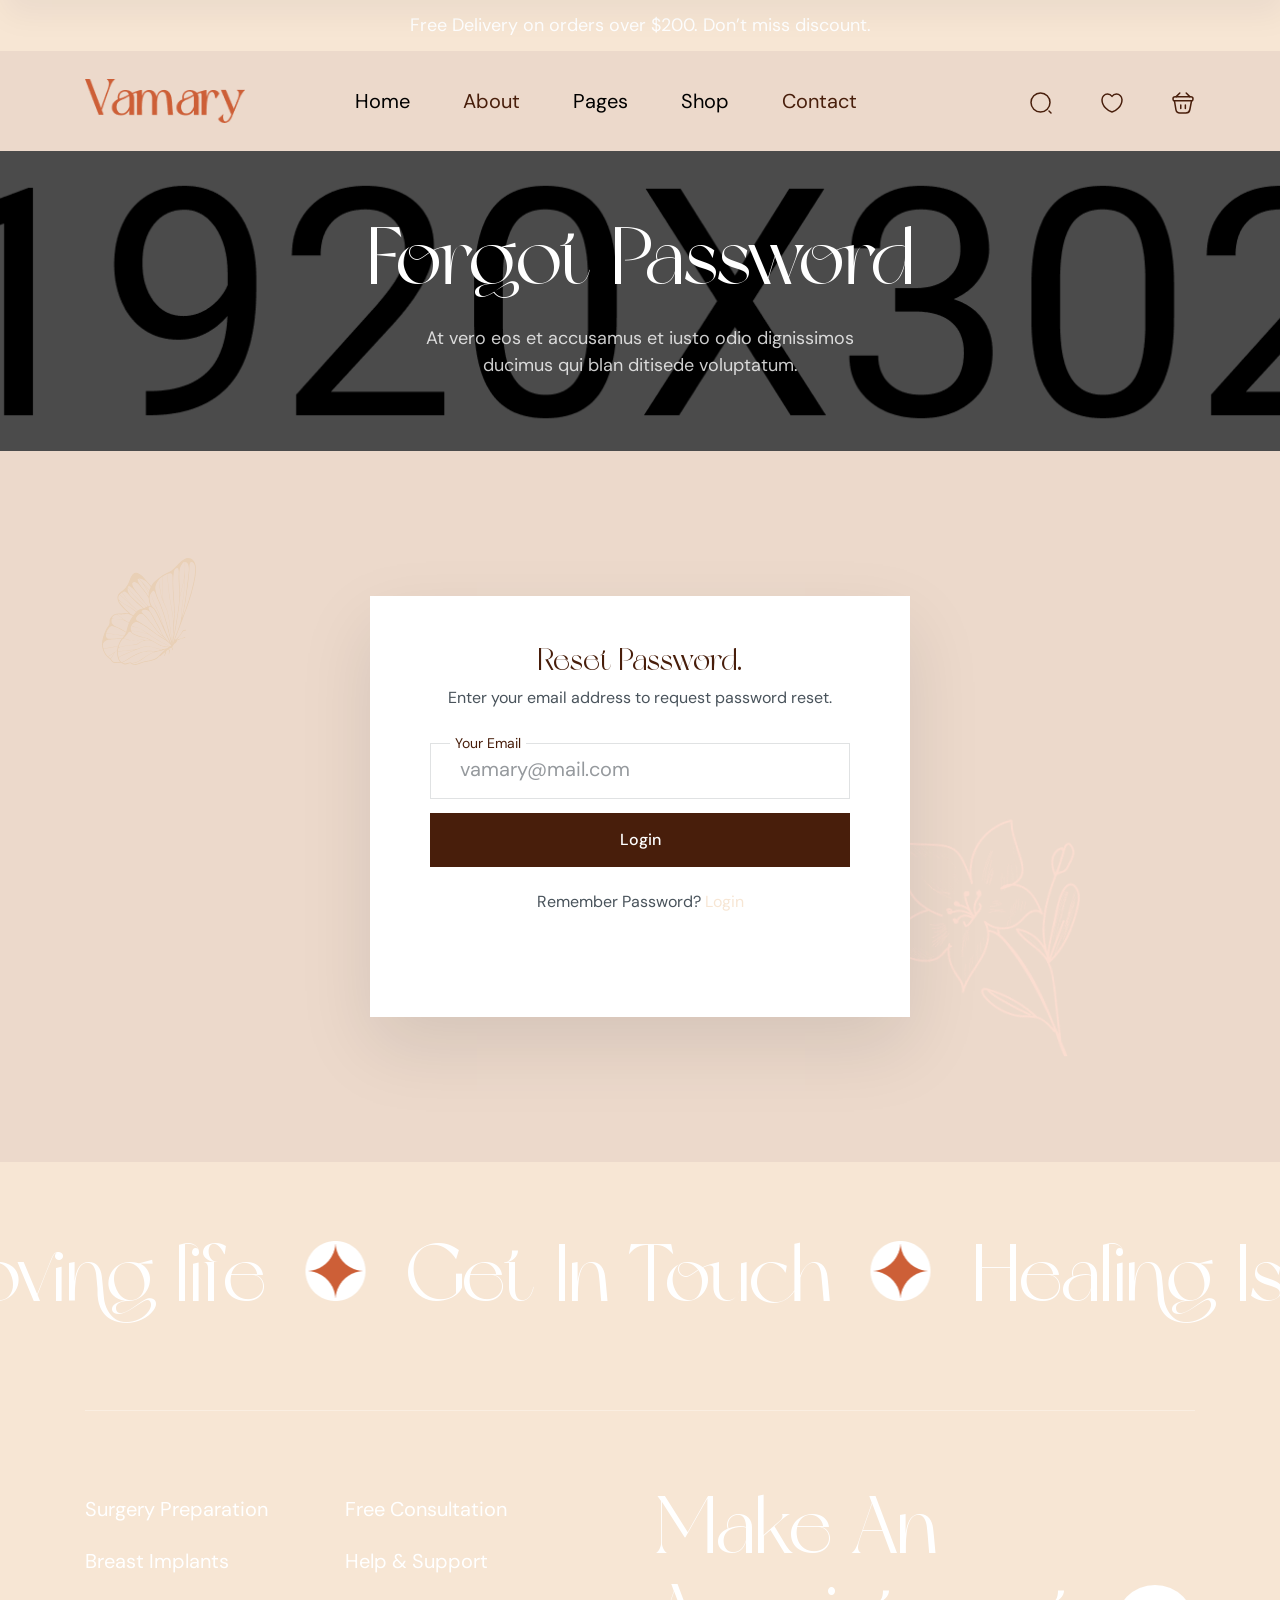
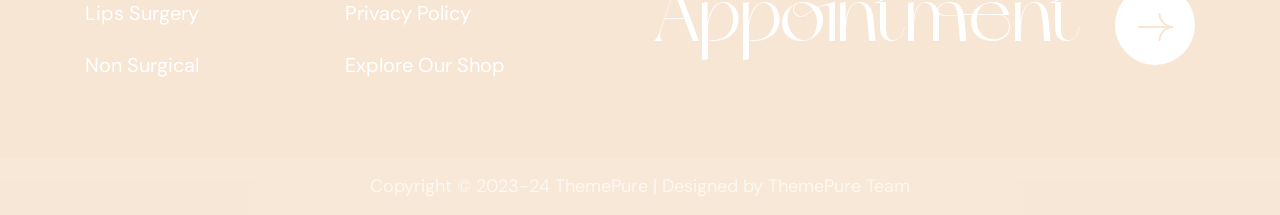
<file: forgot.html>
<!doctype html>
<html class="no-js" lang="zxx">
   <head>
      <meta charset="utf-8">
      <meta http-equiv="x-ua-compatible" content="ie=edge">
      <title>Vamary - Plastic Surgery HTML5 Template</title>
      <meta name="description" content="">
      <meta name="viewport" content="width=device-width, initial-scale=1">

      <!-- Place favicon.ico in the root directory -->
      <link rel="shortcut icon" type="image/x-icon" href="assets/img/logo/favicon.png">

      <!-- CSS here -->
      <link rel="stylesheet" href="assets/css/bootstrap.css">
      <link rel="stylesheet" href="assets/css/animate.css">
      <link rel="stylesheet" href="assets/css/swiper-bundle.css">
      <link rel="stylesheet" href="assets/css/slick.css">
      <link rel="stylesheet" href="assets/css/nouislider.css">
      <link rel="stylesheet" href="assets/css/magnific-popup.css">
      <link rel="stylesheet" href="assets/css/splide.css">
      <link rel="stylesheet" href="assets/css/font-awesome-pro.css">
      <link rel="stylesheet" href="assets/css/hover-reveal.css">
      <link rel="stylesheet" href="assets/css/odometer.css">
      <link rel="stylesheet" href="assets/css/spacing.css">
      <link rel="stylesheet" href="assets/css/main.css">
   </head>
   <body>
      <!--[if lte IE 9]>
      <p class="browserupgrade">You are using an <strong>outdated</strong> browser. Please <a href="https://browsehappy.com/">upgrade your browser</a> to improve your experience and security.</p>
      <![endif]-->


      <!-- pre loader area start -->
      <div id="loading">
         <div id="loading-center">
            <div id="loading-center-absolute">
               <div class="object" id="object_one"></div>
               <div class="object" id="object_two" style="left:20px;"></div>
               <div class="object" id="object_three" style="left:40px;"></div>
               <div class="object" id="object_four" style="left:60px;"></div>
               <div class="object" id="object_five" style="left:80px;"></div>
            </div>
         </div>
      </div>
      <!-- pre loader area end -->

      <!-- back to top start -->
      <div class="back-to-top-wrapper">
         <button id="back_to_top" type="button" class="back-to-top-btn">
            <svg width="12" height="7" viewBox="0 0 12 7" fill="none" xmlns="http://www.w3.org/2000/svg">
               <path d="M11 6L6 1L1 6" stroke="currentColor" stroke-width="1.5" stroke-linecap="round" stroke-linejoin="round"/>
            </svg>               
         </button>
      </div>
      <!-- back to top end -->

      <!-- header area start -->
      <header>
         <div class="header__area header-6">
            <div class="header__top theme-bg">
               <div class="container">
                  <div class="row">
                     <div class="col-lg-12">
                        <div class="header__top-content text-center">
                           <span>Free Delivery on orders over $200. Don’t miss discount.</span>
                        </div>
                     </div>
                  </div>
               </div>
            </div>
            <div class="header__bottom" id="header-sticky">
               <div class="container">
                  <div class="row align-items-center">
                     <div class="col-xxl-3 col-xl-2 col-lg-6 col-md-6 col-6">
                        <div class="logo">
                           <a href="index.html">
                              <img src="assets/img/logo/logo-2.png" alt="logo">
                           </a>
                        </div>
                     </div>
                     <div class="col-xxl-6 col-xl-7 d-none d-xl-block">
                        <div class="main-menu menu-position">
                           <nav id="mobile-menu" class="tp-main-menu-content">
                              <ul>
                                 <li class="has-dropdown">
                                    <a href="index.html">Home</a>
                                    <div class="tp-submenu has-homemenu">
                                       <div class="row gx-6 row-cols-1 row-cols-sm-2 row-cols-xl-4">
                                          <div class="col homemenu active">
                                             <div class="homemenu-thumb">
                                                <img src="assets/img/menu/home-1.jpg" alt="">
                                             </div>
                                             <div class="homemenu-btn">
                                                <a class="menu-btn" href="index.html">View Demo</a>
                                             </div>
                                          </div>
                                          <div class="col homemenu">
                                             <div class="homemenu-thumb">
                                                <img src="assets/img/menu/home-2.jpg" alt="">
                                             </div>
                                             <div class="homemenu-btn">
                                                <a class="menu-btn" href="index-2.html">View Demo</a>
                                             </div>
                                          </div>
                                          <div class="col homemenu">
                                             <div class="homemenu-thumb">
                                                <img src="assets/img/menu/home-3.jpg" alt="">
                                             </div>
                                             <div class="homemenu-btn">
                                                <a class="menu-btn" href="index-3.html">View Demo</a>
                                             </div>
                                          </div>
                                          <div class="col homemenu">
                                             <div class="homemenu-thumb">
                                                <img src="assets/img/menu/home-4.jpg" alt="">
                                             </div>
                                             <div class="homemenu-btn">
                                                <a class="menu-btn" href="index-4.html">View Demo</a>
                                             </div>
                                          </div>
                                          <div class="col homemenu">
                                             <div class="homemenu-thumb">
                                                <img src="assets/img/menu/home-5.jpg" alt="">
                                             </div>
                                             <div class="homemenu-btn">
                                                <a class="menu-btn" href="index-5.html">View Demo</a>
                                             </div>
                                          </div>
                                          <div class="col homemenu">
                                             <div class="homemenu-thumb">
                                                <img src="assets/img/menu/home-6.jpg" alt="">
                                             </div>
                                             <div class="homemenu-btn">
                                                <a class="menu-btn" href="index-6.html">View Demo</a>
                                             </div>
                                          </div>
                                          <div class="col homemenu">
                                             <div class="homemenu-thumb">
                                                <img src="assets/img/menu/home-7.jpg" alt="">
                                             </div>
                                             <div class="homemenu-btn">
                                                <a class="menu-btn" href="index-7.html">View Demo</a>
                                             </div>
                                          </div>
                                          <div class="col homemenu">
                                             <div class="homemenu-thumb comming-demo">
                                                <img src="assets/img/menu/home-7.jpg" alt="">
                                             </div>
                                             <div class="homemenu-btn comming-btn">
                                                <a class="menu-btn" href="comming-soon.html">Up Comming</a>
                                             </div>
                                          </div>
                                       </div>
                                    </div>
                                 </li>
                                 <li>
                                    <a href="about.html">About</a>
                                 </li>
                                 <li class="has-dropdown">
                                    <a href="#">Pages</a>
                                    <ul class="tp-submenu">
                                       <li><a href="case.html">Case</a></li>
                                       <li><a href="case-details.html">Case Details</a></li>
                                       <li><a href="services.html">Services</a></li>
                                       <li><a href="service-details.html">Services Details</a></li>
                                       <li><a href="team.html">Team</a></li>
                                       <li><a href="team-details.html">Team Details</a></li>
                                       <li><a href="pricing.html">Pricing</a></li>
                                       <li><a href="faq.html">FAQ</a></li>
                                       <li><a href="appointment.html">Appointment</a></li>
                                       <li><a href="blog.html">Blog</a></li>
                                       <li><a href="blog-grid.html">Blog Grid</a></li>
                                       <li><a href="blog-details.html">Blog Details</a></li>
                                    </ul>
                                 </li>
                                 <li class="has-dropdown">
                                    <a href="shop.html">Shop</a>
                                    <ul class="tp-submenu">
                                       <li><a href="shop.html">Shop</a></li>
                                       <li><a href="shop-details.html">Shop Details</a></li>
                                       <li><a href="cart.html">Cart</a></li>
                                       <li><a href="checkout.html">Checkout</a></li>
                                       <li><a href="wishlist.html">Wishlist</a></li>
                                       <li><a href="order.html">Order</a></li>
                                       <li><a href="login.html">Log In</a></li>
                                       <li><a href="register.html">Register</a></li>
                                       <li><a href="forgot.html">Reset Password</a></li>
                                    </ul>
                                 </li>
                                 <li>
                                    <a href="contact.html">Contact</a>
                                 </li>
                              </ul>
                           </nav>
                        </div>
                     </div>
                     <div class="col-xxl-3 col-xl-3 col-lg-6 col-md-6 col-6">
                        <div class="header__bottom-right d-flex justify-content-end align-items-center">
                           <div class="d-none d-sm-block">
                              <div class="header__right header-3__right header__opacity d-flex justify-content-end align-items-center">
                                 <button class="tp-search-toggle">
                                    <span>
                                       <svg width="24" height="24" viewBox="0 0 24 24" fill="none" xmlns="http://www.w3.org/2000/svg">
                                          <path d="M11.5 21C16.7467 21 21 16.7467 21 11.5C21 6.25329 16.7467 2 11.5 2C6.25329 2 2 6.25329 2 11.5C2 16.7467 6.25329 21 11.5 21Z" stroke="currentColor" stroke-width="1.5" stroke-linecap="round" stroke-linejoin="round"/>
                                          <path d="M22 22L20 20" stroke="currentColor" stroke-width="1.5" stroke-linecap="round" stroke-linejoin="round"/>
                                       </svg>
                                    </span>
                                 </button>
                                 <a href="wishlist.html">
                                    <span>
                                       <svg width="22" height="20" viewBox="0 0 22 20" fill="none" xmlns="http://www.w3.org/2000/svg">
                                          <path d="M11.62 18.8096C11.28 18.9296 10.72 18.9296 10.38 18.8096C7.48 17.8196 1 13.6896 1 6.68961C1 3.59961 3.49 1.09961 6.56 1.09961C8.38 1.09961 9.99 1.97961 11 3.33961C12.01 1.97961 13.63 1.09961 15.44 1.09961C18.51 1.09961 21 3.59961 21 6.68961C21 13.6896 14.52 17.8196 11.62 18.8096Z" stroke="currentColor" stroke-width="1.5" stroke-linecap="round" stroke-linejoin="round"/>
                                       </svg>
                                    </span>
                                 </a>
                                 <div class="cart-list-wrap">
                                    <a href="cart.html" class="cart-list-wrapper">
                                       <span>
                                          <svg width="24" height="24" viewBox="0 0 24 24" fill="none" xmlns="http://www.w3.org/2000/svg">
                                             <path d="M8.81141 2L5.19141 5.63" stroke="currentColor" stroke-width="1.5" stroke-miterlimit="10" stroke-linecap="round" stroke-linejoin="round"/>
                                             <path d="M15.1914 2L18.8114 5.63" stroke="currentColor" stroke-width="1.5" stroke-miterlimit="10" stroke-linecap="round" stroke-linejoin="round"/>
                                             <path d="M2 7.84961C2 5.99961 2.99 5.84961 4.22 5.84961H19.78C21.01 5.84961 22 5.99961 22 7.84961C22 9.99961 21.01 9.84961 19.78 9.84961H4.22C2.99 9.84961 2 9.99961 2 7.84961Z" stroke="currentColor" stroke-width="1.5"/>
                                             <path d="M9.76172 14V17.55" stroke="currentColor" stroke-width="1.5" stroke-linecap="round"/>
                                             <path d="M14.3594 14V17.55" stroke="currentColor" stroke-width="1.5" stroke-linecap="round"/>
                                             <path d="M3.5 10L4.91 18.64C5.23 20.58 6 22 8.86 22H14.89C18 22 18.46 20.64 18.82 18.76L20.5 10" stroke="currentColor" stroke-width="1.5" stroke-linecap="round"/>
                                          </svg>                                       
                                       </span>
                                    </a>
                                    <div class="mini-cart-box">
                                       <div class="mini-cart cart-list">
                                          <div class="mini-cart-item">
                                             <div class="mini-cart-thumb">
                                                <a href="shop-details.html"><img src="assets/img/product/product-7/product-9.jpg" alt=""></a>
                                             </div>
                                             <div class="mini-cart-content">
                                                <h5 class="mini-cart-title"><a href="shop-details.html">Cocooil - Body Oil</a></h5>
                                                <div class="mini-cart-price">
                                                   <span class="mini-cart-quantity">1 × 
                                                      <span class="mini-cart-amount">$26.00</span>
                                                   </span>
                                                </div>
                                             </div>
                                             <div class="mini-cart-remove">
                                                <a class="removeremove_from_cart_button" href="#">×</a>
                                             </div>
                                          </div>
                                          <div class="mini-cart-item">
                                             <div class="mini-cart-thumb">
                                                <a href="shop-details.html"><img src="assets/img/product/product-7/product-8.jpg" alt=""></a>
                                             </div>
                                             <div class="mini-cart-content">
                                                <h5 class="mini-cart-title"><a href="shop-details.html">Laneige Fresh Calming</a></h5>
                                                <div class="mini-cart-price">
                                                   <span class="mini-cart-quantity">3 × 
                                                      <span class="mini-cart-amount">$380.00</span>
                                                   </span>
                                                </div>
                                             </div>
                                             <div class="mini-cart-remove">
                                                <a class="removeremove_from_cart_button" href="#">×</a>
                                             </div>
                                          </div>
                                          <div class="mini-cart-item">
                                             <div class="mini-cart-thumb">
                                                <a href="shop-details.html"><img src="assets/img/product/product-7/product-7.jpg" alt=""></a>
                                             </div>
                                             <div class="mini-cart-content">
                                                <h5 class="mini-cart-title"><a href="shop-details.html">Black Rose Mask</a></h5>
                                                <div class="mini-cart-price">
                                                   <span class="mini-cart-quantity">2 × 
                                                      <span class="mini-cart-amount">$240.00</span>
                                                   </span>
                                                </div>
                                             </div>
                                             <div class="mini-cart-remove">
                                                <a class="removeremove_from_cart_button" href="#">×</a>
                                             </div>
                                          </div>
                                       </div>
                                       <div class="mini-cart-total">
                                          <strong>Subtotal:</strong>
                                          <span class="mini-cart-price-amount">$956.00</span>
                                       </div>
                                       <div class="mini-cart-buttons">
                                          <a class="tp-btn cart-btn" href="cart.html">View cart</a>
                                          <a class="tp-btn" href="checkout.html">Checkout</a>
                                       </div>
                                    </div>
                                 </div>
                              </div>
                           </div>
                           <div class="offcanvas-btn header__offcanvas-btn d-xl-none ml-20">
                              <button class="offcanvas-open-btn"><i class="fa-solid fa-bars"></i></button>
                           </div>
                        </div>
                     </div>
                  </div>
               </div>
            </div>
         </div>
      </header>
      <!-- header area end -->

      <!-- offcanvas area start -->
      <div class="offcanvas__area">
         <div class="offcanvas__wrapper">
            <div class="offcanvas__close">
               <button class="offcanvas__close-btn offcanvas-close-btn">
                  <svg width="12" height="12" viewBox="0 0 12 12" fill="none" xmlns="http://www.w3.org/2000/svg">
                     <path d="M11 1L1 11" stroke="currentColor" stroke-width="1.5" stroke-linecap="round"
                        stroke-linejoin="round" />
                     <path d="M1 1L11 11" stroke="currentColor" stroke-width="1.5" stroke-linecap="round"
                        stroke-linejoin="round" />
                  </svg>
               </button>
            </div>
            <div class="offcanvas__content">
               <div class="offcanvas__top mb-70 d-flex justify-content-between align-items-center">
                  <div class="offcanvas__logo logo">
                     <a href="index.html">
                        <img src="assets/img/logo/logo.png" alt="logo">
                     </a>
                  </div>
               </div>
               <div class="tp-main-menu-mobile"></div>
               <div class="offcanvas__btn">
                  <a href="contact.html" class="tp-btn-offcanvas">Getting Started <i
                        class="fa-regular fa-chevron-right"></i></a>
               </div>
               <div class="side-info-contact">
                  <span>we are here</span>
                  <p>1489 Langley Ave <br> Grand Forks Afb, North.</p>
               </div>
               <div class="side-info-social">
                  <a href="#"><i class="fa-brands fa-facebook-f"></i></a>
                  <a href="#"><i class="fa-brands fa-twitter"></i></a>
                  <a href="#"><i class="fa-brands fa-pinterest-p"></i></a>
                  <a href="#"><i class="fa-solid fa-paper-plane"></i></a>
               </div>
            </div>
         </div>
      </div>
      <div class="body-overlay"></div>
      <!-- offcanvas area end -->

      <!-- header-search -->
      <div class="tpsearchbar tp-sidebar-area">
         <button class="tpsearchbar__close"><i class="fal fa-times"></i></button>
         <div class="search-wrap text-center">
            <div class="container">
               <div class="row justify-content-center">
                  <div class="col-lg-8 col-md-12 col-12 pt-100 pb-100">
                     <h2 class="tpsearchbar__title">What Are You Looking For?</h2>
                     <div class="tpsearchbar__form">
                        <form action="#">
                           <input type="text" name="search" placeholder="Search Product...">
                           <button class="tpsearchbar__search-btn"><i class="fal fa-search"></i></button>
                        </form>
                     </div>
                  </div>
               </div>
            </div>
         </div>
      </div>
      <div class="search-body-overlay"></div>
      <!-- header-search-end -->

      <main>

         <!-- breadcrumb-area-start -->
         <section class="breadcrumb-area tpbreadcrumb-overlay" data-background="assets/img/breadcrumb/breadcrumb-bg-1.jpg">
            <div class="container">
               <div class="row align-items-center">
                  <div class="col-12">
                     <div class="tpbreadcrumb text-center">
                        <h2 class="tpbreadcrumb-title">Forgot Password</h2>
                        <p>At vero eos et accusamus et iusto odio dignissimos <br> ducimus qui blan ditisede voluptatum.</p>
                     </div>
                  </div>
               </div>
            </div>
         </section>
         <!-- breadcrumb-area-end -->

         <!-- login area start -->
         <section class="tp-login-area pb-145 p-relative z-index-1 fix pt-145">
            <div class="tp-login-shape">
               <img class="tp-login-shape-1 d-none d-lg-block" src="assets/img/banner/banner-1shape-2.svg" alt="">
               <img class="tp-login-shape-2 d-none d-lg-block" src="assets/img/banner/banner-3/banner-3-shape-4.png" alt="">
            </div>
            <div class="container">
               <div class="row justify-content-center">
                  <div class="col-xl-6 col-lg-8">
                     <div class="tp-login-wrapper">
                        <div class="tp-login-top text-center mb-30">
                           <h3 class="tp-login-title">Reset Password.</h3>
                           <p>Enter your email address to request password reset.</p>
                        </div>
                        <div class="tp-login-option">
                           <div class="tp-login-input-wrapper">
                              <div class="tp-login-input-box">
                                 <div class="tp-login-input">
                                    <input id="email" type="email" placeholder="vamary@mail.com">
                                 </div>
                                 <div class="tp-login-input-title">
                                    <label for="email">Your Email</label>
                                 </div>
                              </div>
                           </div>
                           <div class="tp-login-bottom mb-20">
                              <a href="profile.html" class="tp-login-btn w-100">Login</a>
                           </div>
                           <div class="tp-login-top text-center mb-30">
                              <p>Remember Password? <span><a href="register.html">Login</a></span></p>
                           </div>
                        </div>
                     </div>
                  </div>
               </div>
            </div>
         </section>
         <!-- login area end -->

         <!-- brand-slider-area-start -->
         <section class="brand-slider-area">
            <div class="brand-slider-wrap brand-slider-4">
               <div class="brand-slide-active splide">
                  <div class="splide__track">
                     <div class="splide__list">
                        <div class="splide__slide">
                           <div class="brand-slider-item">
                              <h4 class="brand-slider-title"> <i><img src="assets/img/shape/brand-slider-icon-1.png" alt=""></i> <a href="#">Get In Touch</a> </h4>
                           </div>
                        </div>
                        <div class="splide__slide">
                           <div class="brand-slider-item">
                              <h4 class="brand-slider-title"><i> <img src="assets/img/shape/brand-slider-icon-1.png" alt=""></i> <a href="#">Healing Is Better</a></h4>
                           </div>
                        </div>
                        <div class="splide__slide">
                           <div class="brand-slider-item">
                              <h4 class="brand-slider-title"> <a href="#">Improving life</a></h4>
                           </div>
                        </div>
                     </div>
                  </div>
               </div>
            </div>
         </section>
         <!-- brand-slider-area-end -->

      </main>
      
      <!-- footer-area-start -->
      <footer>
         <div class="footer-area theme-bg">
            <div class="footer-top-4">
               <div class="container">
                  <div class="footer-top-4-border pt-85">
                     <div class="row">
                        <div class="col-lg-3 col-md-6 col-sm-6">
                           <div class="footer-widget footer-4-col-1 mb-80 wow fadeInUp" data-wow-duration="1s" data-wow-delay=".2s">
                              <div class="footer-link">
                                 <ul>
                                    <li><a href="#">Surgery Preparation</a></li>
                                    <li><a href="#">Breast Implants</a></li>
                                    <li><a href="#">Lips Surgery</a></li>
                                    <li><a href="#">Non Surgical</a></li>
                                 </ul>
                              </div>
                           </div>
                        </div>
                        <div class="col-lg-3 col-md-6 col-sm-6">
                           <div class="footer-widget footer-4-col-2 mb-80 wow fadeInUp" data-wow-duration="1s" data-wow-delay=".4s">
                              <div class="footer-link">
                                 <ul>
                                    <li><a href="#">Free Consultation</a></li>
                                    <li><a href="#">Help & Support</a></li>
                                    <li><a href="#">Privacy Policy</a></li>
                                    <li><a href="#">Explore Our Shop</a></li>
                                 </ul>
                              </div>
                           </div>
                        </div>
                        <div class="col-lg-6 col-md-10 col-sm-8">
                           <div class="footer-widget footer-4-col-3 mb-80 wow fadeInUp" data-wow-duration="1s" data-wow-delay=".6s">
                              <div class="footer-appoinment d-flex justify-content-lg-between align-items-center align-items-lg-end">
                                 <h4 class="appoinment">Make An <br> Appointment</h4>
                                 <a href="#"><span>
                                    <svg width="35" height="28" viewBox="0 0 35 28" fill="none" xmlns="http://www.w3.org/2000/svg">
                                       <g clip-path="url(#clip0_326_645)">
                                       <path d="M0 13.9954H35" stroke="currentColor" stroke-width="2" stroke-miterlimit="10"></path>
                                       <path d="M21.4453 0C21.4453 7.73574 27.5079 13.9953 35.0001 13.9953" stroke="currentColor" stroke-width="2" stroke-miterlimit="10"></path>
                                       <path d="M35.0001 13.9954C27.5079 13.9954 21.4453 20.255 21.4453 27.9907" stroke="currentColor" stroke-width="2" stroke-miterlimit="10"></path>
                                       </g>
                                       <defs>
                                       <clipPath id="clip0_326_6453">
                                       <rect width="35" height="28" fill="white"></rect>
                                       </clipPath>
                                       </defs>
                                    </svg>
                                 </span></a>
                              </div>
                           </div>
                        </div>
                     </div>
                  </div>
               </div>
            </div>
            <div class="footer-bottom-4 theme-bg">
               <div class="container">
                  <div class="row">
                     <div class="col-lg-12">
                        <div class="footer-copyright text-center">
                           <span>Copyright © 2023-24 ThemePure | Designed by ThemePure Team</span>
                        </div>
                     </div>
                  </div>
               </div>
            </div>
         </div>
      </footer>
      <!-- footer-area-end -->



      <!-- JS here -->
      <script src="assets/js/vendor/jquery.js"></script>
      <script src="assets/js/vendor/waypoints.js"></script>
      <script src="assets/js/bootstrap-bundle.js"></script>
      <script src="assets/js/meanmenu.js"></script>
      <script src="assets/js/swiper-bundle.js"></script>
      <script src="assets/js/nouislider.js"></script>
      <script src="assets/js/magnific-popup.js"></script>
      <script src="assets/js/parallax.js"></script>
      <script src="assets/js/nice-select.js"></script>
      <script src="assets/js/counterup.js"></script>
      <script src="assets/js/wow.js"></script>
      <script src="assets/js/isotope-pkgd.js"></script>
      <script src="assets/js/imagesloaded-pkgd.js"></script>
      <script src="assets/js/odometer.min.js"></script>
      <script src="assets/js/hover-reveal.js"></script>
      <script src="assets/js/tween-max.js"></script>
      <script src="assets/js/jquery.appear.js"></script>
      <script src="assets/js/splide.js"></script>
      <script src="assets/js/slick.js"></script>
      <script src="assets/js/pignose.calendar.full.min.js"></script>
      <script src="assets/js/ajax-form.js"></script>
      <script src="assets/js/main.js"></script>
   </body>
</html>
</file>
<file: assets/css/nouislider.css>
/* Functional styling;
 * These styles are required for noUiSlider to function.
 * You don't need to change these rules to apply your design.
 */
.noUi-target,
.noUi-target * {
  -webkit-touch-callout: none;
  -webkit-tap-highlight-color: rgba(0, 0, 0, 0);
  -webkit-user-select: none;
  -ms-touch-action: none;
  touch-action: none;
  -ms-user-select: none;
  -moz-user-select: none;
  user-select: none;
  -moz-box-sizing: border-box;
  box-sizing: border-box;
}
.noUi-target {
  position: relative;
}
.noUi-base,
.noUi-connects {
  width: 100%;
  height: 100%;
  position: relative;
  z-index: 1;
}
/* Wrapper for all connect elements.
 */
.noUi-connects {
  overflow: hidden;
  z-index: 0;
}
.noUi-connect,
.noUi-origin {
  will-change: transform;
  position: absolute;
  z-index: 1;
  top: 0;
  right: 0;
  height: 100%;
  width: 100%;
  -ms-transform-origin: 0 0;
  -webkit-transform-origin: 0 0;
  -webkit-transform-style: preserve-3d;
  transform-origin: 0 0;
  transform-style: flat;
}
/* Offset direction
 */
.noUi-txt-dir-rtl.noUi-horizontal .noUi-origin {
  left: 0;
  right: auto;
}
/* Give origins 0 height/width so they don't interfere with clicking the
 * connect elements.
 */
.noUi-vertical .noUi-origin {
  top: -100%;
  width: 0;
}
.noUi-horizontal .noUi-origin {
  height: 0;
}
.noUi-handle {
  -webkit-backface-visibility: hidden;
  backface-visibility: hidden;
  position: absolute;
}
.noUi-touch-area {
  height: 100%;
  width: 100%;
}
.noUi-state-tap .noUi-connect,
.noUi-state-tap .noUi-origin {
  -webkit-transition: transform 0.3s;
  transition: transform 0.3s;
}
.noUi-state-drag * {
  cursor: inherit !important;
}
/* Slider size and handle placement;
 */
.noUi-horizontal {
  height: 18px;
}
.noUi-horizontal .noUi-handle {
  width: 34px;
  height: 28px;
  right: -17px;
  top: -6px;
}
.noUi-vertical {
  width: 18px;
}
.noUi-vertical .noUi-handle {
  width: 28px;
  height: 34px;
  right: -6px;
  bottom: -17px;
}
.noUi-txt-dir-rtl.noUi-horizontal .noUi-handle {
  left: -17px;
  right: auto;
}
/* Styling;
 * Giving the connect element a border radius causes issues with using transform: scale
 */
.noUi-target {
  background: #FAFAFA;
  border-radius: 4px;
  border: 1px solid #D3D3D3;
  box-shadow: inset 0 1px 1px #F0F0F0, 0 3px 6px -5px #BBB;
}
.noUi-connects {
  border-radius: 3px;
}
.noUi-connect {
  background: #3FB8AF;
}
/* Handles and cursors;
 */
.noUi-draggable {
  cursor: ew-resize;
}
.noUi-vertical .noUi-draggable {
  cursor: ns-resize;
}
.noUi-handle {
  border: 1px solid #D9D9D9;
  border-radius: 3px;
  background: #FFF;
  cursor: default;
  box-shadow: inset 0 0 1px #FFF, inset 0 1px 7px #EBEBEB, 0 3px 6px -3px #BBB;
}
.noUi-active {
  box-shadow: inset 0 0 1px #FFF, inset 0 1px 7px #DDD, 0 3px 6px -3px #BBB;
}
/* Handle stripes;
 */
.noUi-handle:before,
.noUi-handle:after {
  content: "";
  display: block;
  position: absolute;
  height: 14px;
  width: 1px;
  background: #E8E7E6;
  left: 14px;
  top: 6px;
}
.noUi-handle:after {
  left: 17px;
}
.noUi-vertical .noUi-handle:before,
.noUi-vertical .noUi-handle:after {
  width: 14px;
  height: 1px;
  left: 6px;
  top: 14px;
}
.noUi-vertical .noUi-handle:after {
  top: 17px;
}
/* Disabled state;
 */
[disabled] .noUi-connect {
  background: #B8B8B8;
}
[disabled].noUi-target,
[disabled].noUi-handle,
[disabled] .noUi-handle {
  cursor: not-allowed;
}
/* Base;
 *
 */
.noUi-pips,
.noUi-pips * {
  -moz-box-sizing: border-box;
  box-sizing: border-box;
}
.noUi-pips {
  position: absolute;
  color: #999;
}
/* Values;
 *
 */
.noUi-value {
  position: absolute;
  white-space: nowrap;
  text-align: center;
}
.noUi-value-sub {
  color: #ccc;
  font-size: 10px;
}
/* Markings;
 *
 */
.noUi-marker {
  position: absolute;
  background: #CCC;
}
.noUi-marker-sub {
  background: #AAA;
}
.noUi-marker-large {
  background: #AAA;
}
/* Horizontal layout;
 *
 */
.noUi-pips-horizontal {
  padding: 10px 0;
  height: 80px;
  top: 100%;
  left: 0;
  width: 100%;
}
.noUi-value-horizontal {
  -webkit-transform: translate(-50%, 50%);
  transform: translate(-50%, 50%);
}
.noUi-rtl .noUi-value-horizontal {
  -webkit-transform: translate(50%, 50%);
  transform: translate(50%, 50%);
}
.noUi-marker-horizontal.noUi-marker {
  margin-left: -1px;
  width: 2px;
  height: 5px;
}
.noUi-marker-horizontal.noUi-marker-sub {
  height: 10px;
}
.noUi-marker-horizontal.noUi-marker-large {
  height: 15px;
}
/* Vertical layout;
 *
 */
.noUi-pips-vertical {
  padding: 0 10px;
  height: 100%;
  top: 0;
  left: 100%;
}
.noUi-value-vertical {
  -webkit-transform: translate(0, -50%);
  transform: translate(0, -50%);
  padding-left: 25px;
}
.noUi-rtl .noUi-value-vertical {
  -webkit-transform: translate(0, 50%);
  transform: translate(0, 50%);
}
.noUi-marker-vertical.noUi-marker {
  width: 5px;
  height: 2px;
  margin-top: -1px;
}
.noUi-marker-vertical.noUi-marker-sub {
  width: 10px;
}
.noUi-marker-vertical.noUi-marker-large {
  width: 15px;
}
.noUi-tooltip {
  display: block;
  position: absolute;
  border: 1px solid #D9D9D9;
  border-radius: 3px;
  background: #fff;
  color: #000;
  padding: 5px;
  text-align: center;
  white-space: nowrap;
}
.noUi-horizontal .noUi-tooltip {
  -webkit-transform: translate(-50%, 0);
  transform: translate(-50%, 0);
  left: 50%;
  bottom: 120%;
}
.noUi-vertical .noUi-tooltip {
  -webkit-transform: translate(0, -50%);
  transform: translate(0, -50%);
  top: 50%;
  right: 120%;
}
.noUi-horizontal .noUi-origin > .noUi-tooltip {
  -webkit-transform: translate(50%, 0);
  transform: translate(50%, 0);
  left: auto;
  bottom: 10px;
}
.noUi-vertical .noUi-origin > .noUi-tooltip {
  -webkit-transform: translate(0, -18px);
  transform: translate(0, -18px);
  top: auto;
  right: 28px;
}


.inside-slider{
  padding-left: 15px;
  padding-right: 15px;
}
</file>
<file: assets/css/odometer.css>
.odometer.odometer-auto-theme, .odometer.odometer-theme-default {
  display: inline-block;
  vertical-align: middle;
  *vertical-align: auto;
  *zoom: 1;
  *display: inline;
  position: relative;
}
.odometer.odometer-auto-theme .odometer-digit, .odometer.odometer-theme-default .odometer-digit {
  display: inline-block;
  vertical-align: middle;
  *vertical-align: auto;
  *zoom: 1;
  *display: inline;
  position: relative;
}
.odometer.odometer-auto-theme .odometer-digit .odometer-digit-spacer, .odometer.odometer-theme-default .odometer-digit .odometer-digit-spacer {
  display: inline-block;
  vertical-align: middle;
  *vertical-align: auto;
  *zoom: 1;
  *display: inline;
  visibility: hidden;
}
.odometer.odometer-auto-theme .odometer-digit .odometer-digit-inner, .odometer.odometer-theme-default .odometer-digit .odometer-digit-inner {
  text-align: left;
  display: block;
  position: absolute;
  top: 0;
  left: 0;
  right: 0;
  bottom: 0;
  overflow: hidden;
}
.odometer.odometer-auto-theme .odometer-digit .odometer-ribbon, .odometer.odometer-theme-default .odometer-digit .odometer-ribbon {
  display: block;
}
.odometer.odometer-auto-theme .odometer-digit .odometer-ribbon-inner, .odometer.odometer-theme-default .odometer-digit .odometer-ribbon-inner {
  display: block;
  -webkit-backface-visibility: hidden;
  backface-visibility: hidden;
}
.odometer.odometer-auto-theme .odometer-digit .odometer-value, .odometer.odometer-theme-default .odometer-digit .odometer-value {
  display: block;
  -webkit-transform: translateZ(0);
  transform: translateZ(0);
}
.odometer.odometer-auto-theme .odometer-digit .odometer-value.odometer-last-value, .odometer.odometer-theme-default .odometer-digit .odometer-value.odometer-last-value {
  position: absolute;
}
.odometer.odometer-auto-theme.odometer-animating-up .odometer-ribbon-inner, .odometer.odometer-theme-default.odometer-animating-up .odometer-ribbon-inner {
  -webkit-transition: -webkit-transform 2s;
  -moz-transition: -moz-transform 2s;
  -ms-transition: -ms-transform 2s;
  -o-transition: -o-transform 2s;
  transition: transform 2s;
}
.odometer.odometer-auto-theme.odometer-animating-up.odometer-animating .odometer-ribbon-inner, .odometer.odometer-theme-default.odometer-animating-up.odometer-animating .odometer-ribbon-inner {
  -webkit-transform: translateY(-100%);
  -moz-transform: translateY(-100%);
  -ms-transform: translateY(-100%);
  -o-transform: translateY(-100%);
  transform: translateY(-100%);
}
.odometer.odometer-auto-theme.odometer-animating-down .odometer-ribbon-inner, .odometer.odometer-theme-default.odometer-animating-down .odometer-ribbon-inner {
  -webkit-transform: translateY(-100%);
  -moz-transform: translateY(-100%);
  -ms-transform: translateY(-100%);
  -o-transform: translateY(-100%);
  transform: translateY(-100%);
}
.odometer.odometer-auto-theme.odometer-animating-down.odometer-animating .odometer-ribbon-inner, .odometer.odometer-theme-default.odometer-animating-down.odometer-animating .odometer-ribbon-inner {
  -webkit-transition: -webkit-transform 2s;
  -moz-transition: -moz-transform 2s;
  -ms-transition: -ms-transform 2s;
  -o-transition: -o-transform 2s;
  transition: transform 2s;
  -webkit-transform: translateY(0);
  -moz-transform: translateY(0);
  -ms-transform: translateY(0);
  -o-transform: translateY(0);
  transform: translateY(0);
}
.odometer.odometer-auto-theme .odometer-value, .odometer.odometer-theme-default .odometer-value {
  text-align: center;
}
.odometer-formatting-mark {
  display: none;
}
</file>
<file: assets/css/spacing.css>
.mt-5{margin-top:5px !important}.mt-10{margin-top:10px}.mt-15{margin-top:15px}.mt-20{margin-top:20px}.mt-25{margin-top:25px}.mt-30{margin-top:30px}.mt-35{margin-top:35px}.mt-40{margin-top:40px}.mt-45{margin-top:45px}.mt-50{margin-top:50px}.mt-55{margin-top:55px}.mt-60{margin-top:60px}.mt-65{margin-top:65px}.mt-70{margin-top:70px}.mt-75{margin-top:75px}.mt-80{margin-top:80px}.mt-85{margin-top:85px}.mt-90{margin-top:90px}.mt-95{margin-top:95px}.mt-100{margin-top:100px}.mt-105{margin-top:105px}.mt-110{margin-top:110px}.mt-115{margin-top:115px}.mt-120{margin-top:120px}.mt-125{margin-top:125px}.mt-130{margin-top:130px}.mt-135{margin-top:135px}.mt-140{margin-top:140px}.mt-145{margin-top:145px}.mt-150{margin-top:150px}.mt-155{margin-top:155px}.mt-160{margin-top:160px}.mt-165{margin-top:165px}.mt-170{margin-top:170px}.mt-175{margin-top:175px}.mt-180{margin-top:180px}.mt-185{margin-top:185px}.mt-190{margin-top:190px}.mt-195{margin-top:195px}.mt-200{margin-top:200px}.mb-5{margin-bottom:5px !important}.mb-10{margin-bottom:10px}.mb-15{margin-bottom:15px}.mb-20{margin-bottom:20px}.mb-25{margin-bottom:25px}.mb-30{margin-bottom:30px}.mb-35{margin-bottom:35px}.mb-40{margin-bottom:40px}.mb-45{margin-bottom:45px}.mb-50{margin-bottom:50px}.mb-55{margin-bottom:55px}.mb-60{margin-bottom:60px}.mb-65{margin-bottom:65px}.mb-70{margin-bottom:70px}.mb-75{margin-bottom:75px}.mb-80{margin-bottom:80px}.mb-85{margin-bottom:85px}.mb-90{margin-bottom:90px}.mb-95{margin-bottom:95px}.mb-100{margin-bottom:100px}.mb-105{margin-bottom:105px}.mb-110{margin-bottom:110px}.mb-115{margin-bottom:115px}.mb-120{margin-bottom:120px}.mb-125{margin-bottom:125px}.mb-130{margin-bottom:130px}.mb-135{margin-bottom:135px}.mb-140{margin-bottom:140px}.mb-145{margin-bottom:145px}.mb-150{margin-bottom:150px}.mb-155{margin-bottom:155px}.mb-160{margin-bottom:160px}.mb-165{margin-bottom:165px}.mb-170{margin-bottom:170px}.mb-175{margin-bottom:175px}.mb-180{margin-bottom:180px}.mb-185{margin-bottom:185px}.mb-190{margin-bottom:190px}.mb-195{margin-bottom:195px}.mb-200{margin-bottom:200px}.ml-5{margin-left:5px}.ml-10{margin-left:10px}.ml-15{margin-left:15px}.ml-20{margin-left:20px}.ml-25{margin-left:25px}.ml-30{margin-left:30px}.ml-35{margin-left:35px}.ml-40{margin-left:40px}.ml-45{margin-left:45px}.ml-50{margin-left:50px}.ml-55{margin-left:55px}.ml-60{margin-left:60px}.ml-65{margin-left:65px}.ml-70{margin-left:70px}.ml-75{margin-left:75px}.ml-80{margin-left:80px}.ml-85{margin-left:85px}.ml-90{margin-left:90px}.ml-95{margin-left:95px}.ml-100{margin-left:100px}.ml-105{margin-left:105px}.ml-110{margin-left:110px}.ml-115{margin-left:115px}.ml-120{margin-left:120px}.ml-125{margin-left:125px}.ml-130{margin-left:130px}.ml-135{margin-left:135px}.ml-140{margin-left:140px}.ml-145{margin-left:145px}.ml-150{margin-left:150px}.ml-155{margin-left:155px}.ml-160{margin-left:160px}.ml-165{margin-left:165px}.ml-170{margin-left:170px}.ml-175{margin-left:175px}.ml-180{margin-left:180px}.ml-185{margin-left:185px}.ml-190{margin-left:190px}.ml-195{margin-left:195px}.ml-200{margin-left:200px}.mr-5{margin-right:5px}.mr-10{margin-right:10px}.mr-15{margin-right:15px}.mr-20{margin-right:20px}.mr-25{margin-right:25px}.mr-30{margin-right:30px}.mr-35{margin-right:35px}.mr-40{margin-right:40px}.mr-45{margin-right:45px}.mr-50{margin-right:50px}.mr-55{margin-right:55px}.mr-60{margin-right:60px}.mr-65{margin-right:65px}.mr-70{margin-right:70px}.mr-75{margin-right:75px}.mr-80{margin-right:80px}.mr-85{margin-right:85px}.mr-90{margin-right:90px}.mr-95{margin-right:95px}.mr-100{margin-right:100px}.mr-105{margin-right:105px}.mr-110{margin-right:110px}.mr-115{margin-right:115px}.mr-120{margin-right:120px}.mr-125{margin-right:125px}.mr-130{margin-right:130px}.mr-135{margin-right:135px}.mr-140{margin-right:140px}.mr-145{margin-right:145px}.mr-150{margin-right:150px}.mr-155{margin-right:155px}.mr-160{margin-right:160px}.mr-165{margin-right:165px}.mr-170{margin-right:170px}.mr-175{margin-right:175px}.mr-180{margin-right:180px}.mr-185{margin-right:185px}.mr-190{margin-right:190px}.mr-195{margin-right:195px}.mr-200{margin-right:200px}.pt-5{padding-top:5px !important}.pt-10{padding-top:10px}.pt-15{padding-top:15px}.pt-20{padding-top:20px}.pt-25{padding-top:25px}.pt-30{padding-top:30px}.pt-35{padding-top:35px}.pt-40{padding-top:40px}.pt-45{padding-top:45px}.pt-50{padding-top:50px}.pt-55{padding-top:55px}.pt-60{padding-top:60px}.pt-65{padding-top:65px}.pt-70{padding-top:70px}.pt-75{padding-top:75px}.pt-80{padding-top:80px}.pt-85{padding-top:85px}.pt-90{padding-top:90px}.pt-95{padding-top:95px}.pt-100{padding-top:100px}.pt-105{padding-top:105px}.pt-110{padding-top:110px}.pt-115{padding-top:115px}.pt-120{padding-top:120px}.pt-125{padding-top:125px}.pt-130{padding-top:130px}.pt-135{padding-top:135px}.pt-140{padding-top:140px}.pt-145{padding-top:145px}.pt-150{padding-top:150px}.pt-155{padding-top:155px}.pt-160{padding-top:160px}.pt-165{padding-top:165px}.pt-170{padding-top:170px}.pt-175{padding-top:175px}.pt-180{padding-top:180px}.pt-185{padding-top:185px}.pt-190{padding-top:190px}.pt-195{padding-top:195px}.pt-200{padding-top:200px}.pb-5{padding-bottom:5px !important}.pb-10{padding-bottom:10px}.pb-15{padding-bottom:15px}.pb-20{padding-bottom:20px}.pb-25{padding-bottom:25px}.pb-30{padding-bottom:30px}.pb-35{padding-bottom:35px}.pb-40{padding-bottom:40px}.pb-45{padding-bottom:45px}.pb-50{padding-bottom:50px}.pb-55{padding-bottom:55px}.pb-60{padding-bottom:60px}.pb-65{padding-bottom:65px}.pb-70{padding-bottom:70px}.pb-75{padding-bottom:75px}.pb-80{padding-bottom:80px}.pb-85{padding-bottom:85px}.pb-90{padding-bottom:90px}.pb-95{padding-bottom:95px}.pb-100{padding-bottom:100px}.pb-105{padding-bottom:105px}.pb-110{padding-bottom:110px}.pb-115{padding-bottom:115px}.pb-120{padding-bottom:120px}.pb-125{padding-bottom:125px}.pb-130{padding-bottom:130px}.pb-135{padding-bottom:135px}.pb-140{padding-bottom:140px}.pb-145{padding-bottom:145px}.pb-150{padding-bottom:150px}.pb-155{padding-bottom:155px}.pb-160{padding-bottom:160px}.pb-165{padding-bottom:165px}.pb-170{padding-bottom:170px}.pb-175{padding-bottom:175px}.pb-180{padding-bottom:180px}.pb-185{padding-bottom:185px}.pb-190{padding-bottom:190px}.pb-195{padding-bottom:195px}.pb-200{padding-bottom:200px}.pl-5{padding-left:5px}.pl-10{padding-left:10px}.pl-15{padding-left:15px}.pl-20{padding-left:20px}.pl-25{padding-left:25px}.pl-30{padding-left:30px}.pl-35{padding-left:35px}.pl-40{padding-left:40px}.pl-45{padding-left:45px}.pl-50{padding-left:50px}.pl-55{padding-left:55px}.pl-60{padding-left:60px}.pl-65{padding-left:65px}.pl-70{padding-left:70px}.pl-75{padding-left:75px}.pl-80{padding-left:80px}.pl-85{padding-left:85px}.pl-90{padding-left:90px}.pl-95{padding-left:95px}.pl-100{padding-left:100px}.pl-105{padding-left:105px}.pl-110{padding-left:110px}.pl-115{padding-left:115px}.pl-120{padding-left:120px}.pl-125{padding-left:125px}.pl-130{padding-left:130px}.pl-135{padding-left:135px}.pl-140{padding-left:140px}.pl-145{padding-left:145px}.pl-150{padding-left:150px}.pl-155{padding-left:155px}.pl-160{padding-left:160px}.pl-165{padding-left:165px}.pl-170{padding-left:170px}.pl-175{padding-left:175px}.pl-180{padding-left:180px}.pl-185{padding-left:185px}.pl-190{padding-left:190px}.pl-195{padding-left:195px}.pl-200{padding-left:200px}.pr-5{padding-right:5px}.pr-10{padding-right:10px}.pr-15{padding-right:15px}.pr-20{padding-right:20px}.pr-25{padding-right:25px}.pr-30{padding-right:30px}.pr-35{padding-right:35px}.pr-40{padding-right:40px}.pr-45{padding-right:45px}.pr-50{padding-right:50px}.pr-55{padding-right:55px}.pr-60{padding-right:60px}.pr-65{padding-right:65px}.pr-70{padding-right:70px}.pr-75{padding-right:75px}.pr-80{padding-right:80px}.pr-85{padding-right:85px}.pr-90{padding-right:90px}.pr-95{padding-right:95px}.pr-100{padding-right:100px}.pr-105{padding-right:105px}.pr-110{padding-right:110px}.pr-115{padding-right:115px}.pr-120{padding-right:120px}.pr-125{padding-right:125px}.pr-130{padding-right:130px}.pr-135{padding-right:135px}.pr-140{padding-right:140px}.pr-145{padding-right:145px}.pr-150{padding-right:150px}.pr-155{padding-right:155px}.pr-160{padding-right:160px}.pr-165{padding-right:165px}.pr-170{padding-right:170px}.pr-175{padding-right:175px}.pr-180{padding-right:180px}.pr-185{padding-right:185px}.pr-190{padding-right:190px}.pr-195{padding-right:195px}.pr-200{padding-right:200px}
</file>
<file: assets/css/main.css>
@charset "UTF-8";
/*-----------------------------------------------------------------------------------

    Template Name: Template Name – HTML5 Template
    Author: Theme Pure
    Support: basictheme400@gmail.com
    Description: Template Name  – HTML5 Template
    Version: 1.0

-----------------------------------------------------------------------------------

/************ TABLE OF CONTENTS ***************

	-----------------
    01. THEME CSS
	-----------------
		1.1 Theme Default
		1.2 Common Classes
		1.3 Default Spacing

	-----------------
    02. COMPONENTS css
	-----------------
		2.1 Back to top
		2.2 Theme Settings
		2.3 Buttons
		2.4 Animations
		2.5 Preloader
		2.6 Background 
		2.7 Carousel
		2.8 Nice Select
		2.9 Pagination
		2.10 Offcanvas
		2.11 Breadcrumb
		2.12 Accordion
		2.13 Tab
		2.14 Modal
		2.15 Section Title
	-----------------
    03. HEADER CSS
	-----------------
		3.1 Header Style 1
		3.2 Header Style 2
		3.3 Header Style 3
		3.4 Header Style 4
		3.5 Header Style 5
		3.6 Header Style 6
		3.7 Header Style 7

    ---------------------------------
	04. MENU CSS
	---------------------------------
		4.1 Main menu css
		4.2 Meanmenu css
		4.3 Mobile menu css

	---------------------------------
	05. BLOG CSS
	---------------------------------
		5.1 Postbox css
		5.2 Recent Post css
		5.3 Sidebar css
		5.4 Blog css

	---------------------------------
	06. FOOTER CSS
	---------------------------------
		6.1 Footer Style 1
		6.2 Footer Style 2
		6.3 Footer Style 3
		6.4 Footer Style 4
		6.5 Footer Style 5
		6.6 Footer Style 6
		6.7 Footer Style 7

	---------------------------------
	07. PAGES CSS
	---------------------------------
		7.1 Slider css
		7.2 About css
		7.3 Brand css
		7.4 Cart css
		7.5 Checkout css
		7.6 Contact css
		7.7 Counter css
		7.8 CTA css
		7.9 FAQ css
		7.10 Feature css
		7.11 Form css
		7.12 Order CSS
		7.13 Portfolio css
		7.14 Pricing css
		7.15 Product css
		7.16 Services css
		7.17 Team css
		7.18 Testimonial css

	---------------------------------
	08. ECOMMERCE CSS
	---------------------------------
		8.1 Cart css
		8.2 ECOMMERCE css
		8.3 Product css


**********************************************/
/*----------------------------------------*/
/*  1.1 Theme Default
/*----------------------------------------*/
@import url("https://fonts.googleapis.com/css2?family=DM+Sans:wght@400;500;700&display=swap");
.main-menu ul li .tp-submenu,
.tp-accordion .accordion-button .tp-accordion-plus,
.tp-accordion .accordion-button .tp-accordion-plus::after,
.tp-accordion .accordion-button .tp-accordion-plus::before,
.back-to-top-wrapper,
a,
button,
p,
input,
select,
textarea,
li,
.transition-3 {
  -webkit-transition: all 0.3s 0s ease-out;
  -moz-transition: all 0.3s 0s ease-out;
  -ms-transition: all 0.3s 0s ease-out;
  -o-transition: all 0.3s 0s ease-out;
  transition: all 0.3s 0s ease-out;
}

.back-to-top-btn {
  -webkit-transition: transform 0.3s 0s ease-out;
  -moz-transition: transform 0.3s 0s ease-out;
  -ms-transition: transform 0.3s 0s ease-out;
  -o-transition: transform 0.3s 0s ease-out;
  transition: transform 0.3s 0s ease-out;
}

@font-face {
  font-family: "Virsace Bigiora";
  src: url("../fonts/VirsaceBigiora-Regular.woff") format("woff"),
    url("../fonts/VirsaceBigiora-Regular.eot") format("eot"),
    url("../fonts/VirsaceBigiora-Regular.ttf") format("ttf");
  font-weight: 400;
  font-style: normal;
  font-display: swap;
}
:root {
  /**
  @font family declaration
  */
  background-color: black !important;
  --tp-ff-body: "DM Sans", sans-serif;
  --tp-ff-heading: "Virsace Bigiora", sans-serif;
  --tp-ff-p: "DM Sans", sans-serif;
  --tp-ff-fontawesome: "Font Awesome 6 Pro";
  /**@color declaration*/
  --tp-common-white: #ffffff;
  --tp-common-black: #000;
  --tp-common-1: #fcf6ef;
  --tp-heading-primary: #481e0b;
  --tp-grey-1: #f1f1f1;
  --tp-grey-2: #f5f6f8;
  --tp-grey-3: #f5f2ed;
  --tp-text-body: #6a5952;
  --tp-text-1: #481e0b;
  --tp-theme-primary: #f7e6d4;
  --tp-theme-secondary: #f7e6d4;
  --tp-theme-3: #f0ded6;
  --tp-theme-4: #ffd056;
  --tp-theme-5: #fdf2ed;
  --tp-theme-6: #faefeb;
  --tp-theme-7: #f0e3d2;
  --tp-border-primary: #000;
  --tp-border-secondary: #000;
  /**
  @font size
  */
  --tp-fz-body: 20px;
  --tp-fz-p: 24px;
}

* {
  margin: 0;
  padding: 0;
  box-sizing: border-box;
}

/*---------------------------------
	typography css start 
---------------------------------*/
body {
  font-family: var(--tp-ff-body);
  font-size: var(--tp-fz-body);
  font-weight: normal;
  color: var(--tp-text-body);
  line-height: 26px;
  overflow-x: hidden !important;
}

a {
  text-decoration: none;
}

h1,
h2,
h3,
h4,
h5,
h6 {
  font-family: var(--tp-ff-heading);
  color: var(--tp-heading-primary);
  margin-top: 0px;
  font-weight: 400;
  line-height: 1.1;
  -webkit-transition: color 0.3s 0s ease-out;
  -moz-transition: color 0.3s 0s ease-out;
  -ms-transition: color 0.3s 0s ease-out;
  -o-transition: color 0.3s 0s ease-out;
  transition: color 0.3s 0s ease-out;
}

h1 {
  font-size: 40px;
}

h2 {
  font-size: 36px;
}

h3 {
  font-size: 28px;
}

h4 {
  font-size: 24px;
}

h5 {
  font-size: 20px;
}

h6 {
  font-size: 16px;
}

ul {
  margin: 0px;
  padding: 0px;
}

p {
  font-family: var(--tp-ff-p);
  font-size: 20px;
  font-weight: 400;
  color: var(--tp-text-body);
  margin-bottom: 15px;
  line-height: 30px;
}

a:not([href]):not([class]),
a:not([href]):not([class]):hover {
  color: inherit;
  text-decoration: none;
}

a:focus,
.button:focus {
  text-decoration: none;
  outline: none;
}

a:focus,
a:hover {
  color: inherit;
  text-decoration: none;
}

a,
button {
  color: inherit;
  outline: none;
  border: none;
  background: transparent;
}

button:hover {
  cursor: pointer;
}

button:focus {
  outline: 0;
}

.uppercase {
  text-transform: uppercase;
}

.capitalize {
  text-transform: capitalize;
}

input[type="text"],
input[type="email"],
input[type="tel"],
input[type="number"],
input[type="password"],
input[type="url"],
textarea {
  outline: none;
  background-color: #eff0f2;
  height: 54px;
  width: 100%;
  line-height: 54px;
  font-size: 18px;
  border: 2px solid #eff0f2;
  color: var(--tp-text-body);
  padding-left: 29px;
  padding-right: 29px;
}
[dir="rtl"] input[type="text"],
[dir="rtl"] input[type="email"],
[dir="rtl"] input[type="tel"],
[dir="rtl"] input[type="number"],
[dir="rtl"] input[type="password"],
[dir="rtl"] input[type="url"],
[dir="rtl"] textarea {
  text-align: right;
}
input[type="text"]::-webkit-input-placeholder,
input[type="email"]::-webkit-input-placeholder,
input[type="tel"]::-webkit-input-placeholder,
input[type="number"]::-webkit-input-placeholder,
input[type="password"]::-webkit-input-placeholder,
input[type="url"]::-webkit-input-placeholder,
textarea::-webkit-input-placeholder {
  /* Chrome/Opera/Safari */
  color: #84848b;
}
input[type="text"]::-moz-placeholder,
input[type="email"]::-moz-placeholder,
input[type="tel"]::-moz-placeholder,
input[type="number"]::-moz-placeholder,
input[type="password"]::-moz-placeholder,
input[type="url"]::-moz-placeholder,
textarea::-moz-placeholder {
  /* Firefox 19+ */
  color: #84848b;
}
input[type="text"]:-moz-placeholder,
input[type="email"]:-moz-placeholder,
input[type="tel"]:-moz-placeholder,
input[type="number"]:-moz-placeholder,
input[type="password"]:-moz-placeholder,
input[type="url"]:-moz-placeholder,
textarea:-moz-placeholder {
  /* Firefox 4-18 */
  color: #84848b;
}
input[type="text"]:-ms-input-placeholder,
input[type="email"]:-ms-input-placeholder,
input[type="tel"]:-ms-input-placeholder,
input[type="number"]:-ms-input-placeholder,
input[type="password"]:-ms-input-placeholder,
input[type="url"]:-ms-input-placeholder,
textarea:-ms-input-placeholder {
  /* IE 10+  Edge*/
  color: #84848b;
}
input[type="text"]::placeholder,
input[type="email"]::placeholder,
input[type="tel"]::placeholder,
input[type="number"]::placeholder,
input[type="password"]::placeholder,
input[type="url"]::placeholder,
textarea::placeholder {
  /* MODERN BROWSER */
  color: #84848b;
}

input[type="color"] {
  appearance: none;
  -moz-appearance: none;
  -webkit-appearance: none;
  background: none;
  border: 0;
  cursor: pointer;
  height: 100%;
  width: 100%;
  padding: 0;
  border-radius: 50%;
}

*::-moz-selection {
  background: var(--tp-common-black);
  color: var(--tp-common-white);
  text-shadow: none;
}

::-moz-selection {
  background: var(--tp-common-black);
  color: var(--tp-common-white);
  text-shadow: none;
}

::selection {
  background: var(--tp-common-black);
  color: var(--tp-common-white);
  text-shadow: none;
}

*::-moz-placeholder {
  color: var(--tp-common-black);
  font-size: var(--tp-fz-body);
  opacity: 1;
}

*::placeholder {
  color: var(--tp-common-black);
  font-size: var(--tp-fz-body);
  opacity: 1;
}

img {
  max-width: 100%;
}

.w-img {
  width: 100%;
}

.test-class {
  padding: 5px 20px;
  background-color: green;
  color: #000;
  position: relative;
  overflow: hidden;
}
.test-class::after,
.test-class::before {
  position: absolute;
  content: "";
  left: -23px;
  bottom: -7px;
  width: 79%;
  height: 10px;
  background-color: #fff;
  border-radius: 50%;
}
.test-class::before {
  left: auto;
  right: -23px;
  top: -7px;
  bottom: auto;
}
.test-class span {
  position: relative;
}
.test-class span::after,
.test-class span::before {
  position: absolute;
  content: "";
  left: -23px;
  bottom: -7px;
  width: 79%;
  height: 10px;
  background-color: red;
  border-radius: 50%;
}

.container-fluid {
  padding-right: var(--bs-gutter-x, 15px);
  padding-left: var(--bs-gutter-x, 15px);
}

.cursor-outer {
  margin-left: -15px;
  margin-top: -15px;
  width: 30px;
  height: 30px;
  border: 2px solid #cd5f37;
  box-sizing: border-box;
  z-index: 10000000;
  transition: all 0.08s linear;
}

.mouseCursor {
  position: fixed;
  left: 0;
  top: 0;
  right: 0;
  bottom: 0;
  pointer-events: none;
  border-radius: 50%;
  transform: translateZ(0);
  text-align: center;
}
.mouseCursor.my-class {
  mix-blend-mode: difference;
  background-color: #fff;
}
.mouseCursor.my-class.cursor-outer {
  width: 72px;
  height: 72px;
}
.mouseCursor.my-class.cursor-inner {
  display: none;
}

.cursor-inner {
  margin-left: -3px;
  margin-top: -3px;
  width: 6px;
  height: 6px;
  z-index: 10000001;
  background-color: #cd5f37;
  transition: all 0.08s linear;
}

.cursor-inner span {
  color: #fff;
  line-height: 80px;
  opacity: 0;
  text-transform: uppercase;
  letter-spacing: 1px;
  font-size: 12px;
}

.cursor-inner.cursor-big span {
  opacity: 1;
}

.gx-6 {
  --bs-gutter-x: 15px;
}

/*---------------------------------
    1.2 Common Classes
---------------------------------*/
.w-img img {
  width: 100%;
}

.m-img img {
  max-width: 100%;
}

.fix {
  overflow: hidden;
}

.clear {
  clear: both;
}

.z-index-1 {
  z-index: 1;
}

.z-index-11 {
  z-index: 11;
}

.overflow-y-visible {
  overflow-x: hidden;
  overflow-y: visible;
}

.p-relative {
  position: relative;
}

.p-absolute {
  position: absolute;
}

.include-bg {
  background-position: center;
  background-size: cover;
  background-repeat: no-repeat;
}

.demo {
  -webkit-transition: color 0.3s 0s linear;
  -moz-transition: color 0.3s 0s linear;
  -ms-transition: color 0.3s 0s linear;
  -o-transition: color 0.3s 0s linear;
  transition: color 0.3s 0s linear;
  -webkit-transition: color 0.3s linear, transform 0.2s ease;
  -moz-transition: color 0.3s linear, transform 0.2s ease;
  -ms-transition: color 0.3s linear, transform 0.2s ease;
  -o-transition: color 0.3s linear, transform 0.2s ease;
  transition: color 0.3s linear, transform 0.2s ease;
}
[dir="rtl"] .demo {
  margin-left: 0;
  margin-right: 15px;
}
div.demo img {
  margin-left: 10px;
}

[tp-theme="tp-theme-dark"] .demo {
  color: yellow;
}

/*----------------------------------------
    Body Overlay 
-----------------------------------------*/
.body-overlay {
  background-color: var(--tp-common-black);
  height: 100%;
  width: 100%;
  position: fixed;
  top: 0;
  z-index: 999;
  left: 0;
  opacity: 0;
  visibility: hidden;
  -webkit-transition: all 0.3s 0s ease-out;
  -moz-transition: all 0.3s 0s ease-out;
  -ms-transition: all 0.3s 0s ease-out;
  -o-transition: all 0.3s 0s ease-out;
  transition: all 0.3s 0s ease-out;
}
.body-overlay:hover {
  cursor: pointer;
}

.body-overlay.opened {
  opacity: 0.5;
  visibility: visible;
}

/* dropcap */
.tp-dropcap::first-letter {
  font-size: 50px;
  font-weight: 700;
  float: left;
  text-align: center;
  color: var(--tp-common-black);
  background-color: var(--tp-common-white);
  box-shadow: 0px 16px 32px 0px rgba(0, 0, 0, 0.06);
  margin-right: 5px;
  line-height: inherit;
}

.class {
  stroke-dasharray: 189px, 191px;
  stroke-dashoffset: 0px;
}

.gx-6 {
  --bs-gutter-x: 15px;
}

.gx-7 {
  --bs-gutter-x: 10px;
}

.gx-8 {
  --bs-gutter-x: 70px;
}
@media only screen and (min-width: 1200px) and (max-width: 1399px),
  only screen and (min-width: 992px) and (max-width: 1199px),
  only screen and (min-width: 768px) and (max-width: 991px),
  (max-width: 767px) {
  .gx-8 {
    --bs-gutter-x: 30px;
  }
}

/*---------------------------------
    1.3 Default Spacing
---------------------------------*/ /*----------------------------------------*/
/*  2.1 Back to top
/*----------------------------------------*/
.back-to-top-wrapper {
  position: fixed;
  right: 50px;
  bottom: 0;
  height: 44px;
  width: 44px;
  cursor: pointer;
  display: block;
  border-radius: 50%;
  z-index: 99;
  opacity: 0;
  visibility: hidden;
}
@media (max-width: 767px) {
  .back-to-top-wrapper {
    right: 20px;
    bottom: 20px;
  }
}
.back-to-top-wrapper.back-to-top-btn-show {
  visibility: visible;
  opacity: 1;
  bottom: 50px;
}

.back-to-top-btn {
  color: rgba(0, 0, 0, 0.6);
  background-color: var(--tp-common-white);
  display: inline-block;
  width: 44px;
  height: 44px;
  line-height: 44px;
  text-align: center;
  box-shadow: 0px 8px 16px rgba(3, 4, 28, 0.3);
  border-radius: 50%;
}
.back-to-top-btn svg {
  -webkit-transform: translateY(-2px);
  -moz-transform: translateY(-2px);
  -ms-transform: translateY(-2px);
  -o-transform: translateY(-2px);
  transform: translateY(-2px);
}
.back-to-top-btn:hover {
  -webkit-transform: translateY(-4px);
  -moz-transform: translateY(-4px);
  -ms-transform: translateY(-4px);
  -o-transform: translateY(-4px);
  transform: translateY(-4px);
}

/*----------------------------------------*/
/*  2.2 Theme Settings
/*----------------------------------------*/
.tp-theme-settings-area {
  position: fixed;
  top: 50%;
  left: 0;
  width: 240px;
  background-color: #fff;
  border: 1px solid #eaeaef;
  -webkit-transform: translateY(-50%) translateX(-100%);
  -moz-transform: translateY(-50%) translateX(-100%);
  -ms-transform: translateY(-50%) translateX(-100%);
  -o-transform: translateY(-50%) translateX(-100%);
  transform: translateY(-50%) translateX(-100%);
  z-index: 991;
  direction: ltr;
  border-bottom-right-radius: 4px;
}
.tp-theme-settings-area.settings-opened {
  -webkit-transform: translateY(-50%) translateX(0%);
  -moz-transform: translateY(-50%) translateX(0%);
  -ms-transform: translateY(-50%) translateX(0%);
  -o-transform: translateY(-50%) translateX(0%);
  transform: translateY(-50%) translateX(0%);
}
.tp-theme-settings-area.settings-opened .tp-theme-settings-gear {
  opacity: 0;
}
.tp-theme-settings-area.settings-opened .tp-theme-settings-close {
  opacity: 1;
}
.tp-theme-settings-open {
  position: absolute;
  top: -1px;
  left: 100%;
}
.tp-theme-settings-open button {
  background-color: var(--tp-common-white);
  border: 1px solid #eaeaef;
  border-left: 0;
  width: 60px;
  height: 60px;
  line-height: 60px;
  text-align: center;
  font-size: 24px;
  color: var(--tp-common-black);
  position: relative;
  border-top-right-radius: 4px;
  border-bottom-right-radius: 4px;
}
.tp-theme-settings-gear {
  display: inline-block;
  -webkit-animation: tp-theme-setting-spin 4s linear infinite;
  -moz-animation: tp-theme-setting-spin 4s linear infinite;
  -ms-animation: tp-theme-setting-spin 4s linear infinite;
  -o-animation: tp-theme-setting-spin 4s linear infinite;
  animation: tp-theme-setting-spin 4s linear infinite;
}
@-webkit-keyframes tp-theme-setting-spin {
  100% {
    -webkit-transform: rotate(360deg);
    transform: rotate(360deg);
  }
}
@-moz-keyframes tp-theme-setting-spin {
  100% {
    -webkit-transform: rotate(360deg);
    transform: rotate(360deg);
  }
}
@-ms-keyframes tp-theme-setting-spin {
  100% {
    -webkit-transform: rotate(360deg);
    transform: rotate(360deg);
  }
}
@keyframes tp-theme-setting-spin {
  100% {
    -webkit-transform: rotate(360deg);
    transform: rotate(360deg);
  }
}
.tp-theme-settings-close {
  display: inline-block;
  position: absolute;
  top: 50%;
  left: 50%;
  -webkit-transform: translate(-50%, -50%);
  -moz-transform: translate(-50%, -50%);
  -ms-transform: translate(-50%, -50%);
  -o-transform: translate(-50%, -50%);
  transform: translate(-50%, -50%);
  opacity: 0;
}
.tp-theme-header-title {
  font-size: 16px;
  font-weight: 600;
  margin-bottom: 30px;
}
.tp-theme-wrapper {
  padding: 20px 30px 30px;
}
.tp-theme-toggle {
  text-align: center;
}
.tp-theme-toggle-main {
  display: inline-block;
  width: 160px;
  margin: auto;
  position: relative;
  z-index: 1;
  background-color: #f0f0f5;
  padding: 4px;
  border-radius: 20px;
}
.tp-theme-toggle-light,
.tp-theme-toggle-dark {
  display: inline-block;
  width: 48%;
  height: 26px;
  line-height: 26px;
}
.tp-theme-toggle input {
  display: none;
}
.tp-theme-toggle:hover {
  cursor: pointer;
}
.tp-theme-toggle label {
  color: var(--tp-common-black);
  font-size: 14px;
  font-weight: 500;
}
.tp-theme-toggle label:hover {
  cursor: pointer;
}
.tp-theme-toggle #tp-theme-toggler {
  display: none;
}
.tp-theme-toggle #tp-theme-toggler:checked + i {
  right: calc(50% - 4px);
}
.tp-theme-toggle-slide {
  position: absolute;
  top: 50%;
  right: 4px;
  -webkit-transform: translateY(-50%);
  -moz-transform: translateY(-50%);
  -ms-transform: translateY(-50%);
  -o-transform: translateY(-50%);
  transform: translateY(-50%);
  width: 50%;
  height: 26px;
  color: var(--tp-common-black);
  background-color: var(--tp-common-white);
  border-radius: 30px;
  -webkit-transform: translate3d(0, 0);
  transform: translate3d(0, 0);
  -webkit-transition: all 0.2s 0s cubic-bezier(0.25, 1, 0.5, 1);
  -moz-transition: all 0.2s 0s cubic-bezier(0.25, 1, 0.5, 1);
  -ms-transition: all 0.2s 0s cubic-bezier(0.25, 1, 0.5, 1);
  -o-transition: all 0.2s 0s cubic-bezier(0.25, 1, 0.5, 1);
  transition: all 0.2s 0s cubic-bezier(0.25, 1, 0.5, 1);
  z-index: -1;
}
.tp-theme-dir {
  text-align: center;
}
.tp-theme-dir-main {
  display: inline-block;
  width: 160px;
  margin: auto;
  position: relative;
  z-index: 1;
  background-color: #f0f0f5;
  padding: 4px;
  border-radius: 20px;
}
.tp-theme-dir-ltr,
.tp-theme-dir-rtl {
  display: inline-block;
  width: 48%;
  height: 26px;
  line-height: 26px;
}
.tp-theme-dir input {
  display: none;
}
.tp-theme-dir:hover {
  cursor: pointer;
}
.tp-theme-dir label {
  color: var(--tp-common-black);
  font-size: 14px;
  font-weight: 500;
}
.tp-theme-dir label:hover {
  cursor: pointer;
}
.tp-theme-dir #tp-dir-toggler {
  display: none;
}
.tp-theme-dir #tp-dir-toggler:checked + i {
  right: calc(50% - 4px);
}
.tp-theme-dir-slide {
  position: absolute;
  top: 50%;
  right: 4px;
  -webkit-transform: translateY(-50%);
  -moz-transform: translateY(-50%);
  -ms-transform: translateY(-50%);
  -o-transform: translateY(-50%);
  transform: translateY(-50%);
  width: 50%;
  height: 26px;
  color: var(--tp-common-black);
  background-color: var(--tp-common-white);
  border-radius: 30px;
  -webkit-transform: translate3d(0, 0);
  transform: translate3d(0, 0);
  -webkit-transition: all 0.2s 0s cubic-bezier(0.25, 1, 0.5, 1);
  -moz-transition: all 0.2s 0s cubic-bezier(0.25, 1, 0.5, 1);
  -ms-transition: all 0.2s 0s cubic-bezier(0.25, 1, 0.5, 1);
  -o-transition: all 0.2s 0s cubic-bezier(0.25, 1, 0.5, 1);
  transition: all 0.2s 0s cubic-bezier(0.25, 1, 0.5, 1);
  z-index: -1;
}
.tp-theme-color-item.active button::before {
  opacity: 1;
  visibility: visible;
}
.tp-theme-color-btn {
  width: 100%;
  height: 40px;
  line-height: 40px;
  text-align: center;
  position: relative;
}
.tp-theme-color-btn::before {
  position: absolute;
  content: "\f00c";
  font-weight: 600;
  font-family: var(--tp-ff-fontawesome);
  color: var(--tp-common-white);
  font-size: 16px;
  left: 50%;
  top: 50%;
  -webkit-transform: translate(-50%, -50%);
  -moz-transform: translate(-50%, -50%);
  -ms-transform: translate(-50%, -50%);
  -o-transform: translate(-50%, -50%);
  transform: translate(-50%, -50%);
  -webkit-transition: all 0.3s 0s ease-out;
  -moz-transition: all 0.3s 0s ease-out;
  -ms-transition: all 0.3s 0s ease-out;
  -o-transition: all 0.3s 0s ease-out;
  transition: all 0.3s 0s ease-out;
  opacity: 0;
  visibility: hidden;
}
.tp-theme-color-btn.tp-color-settings-btn[data-color="#F50963"] {
  background-color: #f50963;
}
.tp-theme-color-btn.tp-color-settings-btn[data-color="#008080"] {
  background-color: #008080;
}
.tp-theme-color-btn.tp-color-settings-btn[data-color="#F31E5E"] {
  background-color: #f31e5e;
}
.tp-theme-color-btn.tp-color-settings-btn[data-color="#AB6C56"] {
  background-color: #ab6c56;
  color: black;
}
.tp-theme-color-btn.tp-color-settings-btn[data-color="#4353FF"] {
  background-color: #4353ff;
}
.tp-theme-color-btn.tp-color-settings-btn[data-color="#3661FC"] {
  background-color: #3661fc;
}
.tp-theme-color-btn.tp-color-settings-btn[data-color="#2CAE76"] {
  background-color: #2cae76;
}
.tp-theme-color-btn.tp-color-settings-btn[data-color="#FF5A1B"] {
  background-color: #ff5a1b;
}
.tp-theme-color-btn.tp-color-settings-btn[data-color="#03041C"] {
  background-color: #03041c;
}
.tp-theme-color-btn.tp-color-settings-btn[data-color="#ED212C"] {
  background-color: #ed212c;
}
.tp-theme-color-input {
  margin-top: 15px;
}
.tp-theme-color-input h6 {
  font-size: 14px;
  font-weight: 600;
  margin-bottom: 5px;
}
.tp-theme-color-input label {
  display: inline-block;
  width: 100%;
  height: 40px;
  line-height: 40px;
  text-align: center;
  background-color: var(--tp-theme-1);
  -webkit-transition: all 0.3s 0s ease-out;
  -moz-transition: all 0.3s 0s ease-out;
  -ms-transition: all 0.3s 0s ease-out;
  -o-transition: all 0.3s 0s ease-out;
  transition: all 0.3s 0s ease-out;
}
.tp-theme-color-input label:hover {
  cursor: pointer;
}
.tp-theme-color-input input {
  display: none;
}

/*----------------------------------------*/
/*  2.3 Buttons
/*----------------------------------------*/
/* theme btn */
.tp-btn {
  display: inline-block;
  color: var(--tp-common-white);
  background: var(--tp-theme-primary);
  border: 2px solid var(--tp-theme-primary);
  text-align: center;
  font-family: var(--tp-ff-body);
  padding: 8px 28px;
  position: relative;
  z-index: 1;
  overflow: hidden;
  font-weight: 700;
  font-size: 20px;
  line-height: 1.5;
  -webkit-transition: all 0.3s 0s ease-out;
  -moz-transition: all 0.3s 0s ease-out;
  -ms-transition: all 0.3s 0s ease-out;
  -o-transition: all 0.3s 0s ease-out;
  transition: all 0.3s 0s ease-out;
}
.tp-btn i,
.tp-btn svg {
  margin-left: 5px;
}
.tp-btn svg {
  -webkit-transform: translateY(-2px);
  -moz-transform: translateY(-2px);
  -ms-transform: translateY(-2px);
  -o-transform: translateY(-2px);
  transform: translateY(-2px);
}
.tp-btn:hover {
  background: var(--tp-common-white);
  color: var(--tp-theme-primary);
}
.tp-btn:focus {
  color: var(--tp-heading-primary);
}

.tp-btn-theme {
  display: inline-block;
  color: var(--tp-common-white);
  background: var(--tp-heading-primary);
  text-align: center;
  font-family: var(--tp-ff-body);
  padding: 23px 40px;
  border: 2px solid var(--tp-heading-primary);
  position: relative;
  z-index: 1;
  overflow: hidden;
  font-weight: 500;
  font-size: 20px;
  line-height: 1.5;
  -webkit-transition: all 0.3s 0s ease-out;
  -moz-transition: all 0.3s 0s ease-out;
  -ms-transition: all 0.3s 0s ease-out;
  -o-transition: all 0.3s 0s ease-out;
  transition: all 0.3s 0s ease-out;
}
.tp-btn-theme i,
.tp-btn-theme svg {
  margin-left: 5px;
}
.tp-btn-theme svg {
  -webkit-transform: translateY(-2px);
  -moz-transform: translateY(-2px);
  -ms-transform: translateY(-2px);
  -o-transform: translateY(-2px);
  transform: translateY(-2px);
}
.tp-btn-theme:hover {
  background: var(--tp-common-white);
  color: var(--tp-heading-primary);
}
.tp-btn-theme:focus {
  color: var(--tp-heading-primary);
}

.tp-round-btn {
  display: inline-block;
  color: var(--tp-common-white);
  background: var(--tp-theme-primary);
  text-align: center;
  font-family: var(--tp-ff-body);
  position: relative;
  z-index: 1;
  overflow: hidden;
  line-height: 1.5;
  font-weight: 500;
  font-size: 20px;
  border: 2px solid var(--tp-theme-primary);
  border-radius: 40px;
  padding: 23px 38px;
  -webkit-transition: all 0.3s 0s ease-out;
  -moz-transition: all 0.3s 0s ease-out;
  -ms-transition: all 0.3s 0s ease-out;
  -o-transition: all 0.3s 0s ease-out;
  transition: all 0.3s 0s ease-out;
}
.tp-round-btn i,
.tp-round-btn svg {
  margin-left: 5px;
}
.tp-round-btn svg {
  -webkit-transform: translateY(-2px);
  -moz-transform: translateY(-2px);
  -ms-transform: translateY(-2px);
  -o-transform: translateY(-2px);
  transform: translateY(-2px);
}
.tp-round-btn:hover {
  background: var(--tp-common-white);
  color: var(--tp-theme-primary);
}
.tp-round-btn:focus {
  color: var(--tp-heading-primary);
}

/* theme btn */
.tp-btn-2 {
  display: inline-block;
  background: var(--tp-theme-4);
  text-align: center;
  font-family: var(--tp-ff-body);
  padding: 25px 40px;
  border-radius: 40px;
  position: relative;
  z-index: 1;
  overflow: hidden;
  line-height: 1.5;
  -webkit-transition: all 0.3s 0s ease-out;
  -moz-transition: all 0.3s 0s ease-out;
  -ms-transition: all 0.3s 0s ease-out;
  -o-transition: all 0.3s 0s ease-out;
  transition: all 0.3s 0s ease-out;
  font-weight: 500;
  font-size: 20px;
  color: var(--tp-heading-primary);
}
.tp-btn-2 i,
.tp-btn-2 svg {
  margin-left: 5px;
}
.tp-btn-2 svg {
  -webkit-transform: translateY(-2px);
  -moz-transform: translateY(-2px);
  -ms-transform: translateY(-2px);
  -o-transform: translateY(-2px);
  transform: translateY(-2px);
}
.tp-btn-2:hover {
  background: var(--tp-common-white);
  color: var(--tp-theme-primary);
}
.tp-btn-2:focus {
  color: var(--tp-theme-primary);
}

.menu-btn {
  display: inline-block;
  color: var(--tp-common-white);
  background: var(--tp-theme-primary);
  border: 2px solid var(--tp-theme-primary);
  text-align: center;
  font-family: var(--tp-ff-body);
  padding: 8px 18px;
  position: relative;
  z-index: 1;
  overflow: hidden;
  font-weight: 500;
  font-size: 18px;
  line-height: 1.5;
  -webkit-transition: all 0.3s 0s ease-out;
  -moz-transition: all 0.3s 0s ease-out;
  -ms-transition: all 0.3s 0s ease-out;
  -o-transition: all 0.3s 0s ease-out;
  transition: all 0.3s 0s ease-out;
}
.menu-btn i,
.menu-btn svg {
  margin-left: 5px;
}
.menu-btn svg {
  -webkit-transform: translateY(-2px);
  -moz-transform: translateY(-2px);
  -ms-transform: translateY(-2px);
  -o-transform: translateY(-2px);
  transform: translateY(-2px);
}
.menu-btn:hover {
  background: var(--tp-common-white);
  color: var(--tp-theme-primary);
}
.menu-btn:focus {
  color: var(--tp-theme-primary);
}
@media only screen and (min-width: 576px) and (max-width: 767px) {
  .menu-btn {
    font-size: 15px;
    padding: 8px 15px;
  }
}

/* offcanvas btn */
.tp-btn-offcanvas {
  display: inline-block;
  font-size: 18px;
  font-weight: 500;
  color: var(--tp-common-white);
  background: var(--tp-theme-primary);
  text-align: center;
  padding: 16px 22px;
  letter-spacing: -0.02em;
  position: relative;
  z-index: 1;
  text-transform: capitalize;
}
.tp-btn-offcanvas i {
  padding-left: 5px;
}
.tp-btn-offcanvas:hover {
  background-color: var(--tp-heading-primary);
  color: var(--tp-common-white);
}

/*----------------------------------------*/
/*  2.4 Animations
/*----------------------------------------*/
/* pulse effect animation */
@-webkit-keyframes pulse {
  0% {
    -webkit-box-shadow: 0 0 0 0 rgba(255, 255, 255, 0.4);
  }
  70% {
    -webkit-box-shadow: 0 0 0 45px rgba(255, 255, 255, 0);
  }
  100% {
    -webkit-box-shadow: 0 0 0 0 rgba(255, 255, 255, 0);
  }
}
@keyframes pulse {
  0% {
    -moz-box-shadow: 0 0 0 0 rgba(255, 255, 255, 0.4);
    box-shadow: 0 0 0 0 rgba(255, 255, 255, 0.4);
  }
  70% {
    -moz-box-shadow: 0 0 0 45px rgba(255, 255, 255, 0);
    box-shadow: 0 0 0 45px rgba(255, 255, 255, 0);
  }
  100% {
    -moz-box-shadow: 0 0 0 0 rgba(255, 255, 255, 0);
    box-shadow: 0 0 0 0 rgba(255, 255, 255, 0);
  }
}
.tpbanner-video-play a,
.about-3-play a {
  border-radius: 50%;
  display: inline-block;
  z-index: 1;
  position: relative;
}
.tpbanner-video-play a::after,
.tpbanner-video-play a::before,
.about-3-play a::after,
.about-3-play a::before {
  position: absolute;
  content: "";
  left: 50%;
  top: 50%;
  transform: translate(-50%, -50%);
  width: 100%;
  height: 100%;
  border-radius: 50%;
  border: 1px solid rgba(255, 255, 255, 0.4);
  animation: borderanimate2 2s linear infinite;
  animation-delay: 0s;
  -webkit-animation-delay: 0s;
  animation-delay: 0s;
  z-index: -1;
}
.tpbanner-video-play a::before,
.about-3-play a::before {
  animation-delay: 0.7s;
}

@keyframes borderanimate2 {
  0% {
    transform: translate(-50%, -50%) scale(0.8);
  }
  60% {
    opacity: 1;
  }
  100% {
    transform: translate(-50%, -50%) scale(2.5);
    opacity: 0;
  }
}
@-webkit-keyframes borderanimate2 {
  0% {
    transform: translate(-50%, -50%) scale(0.8);
  }
  60% {
    opacity: 1;
  }
  100% {
    transform: translate(-50%, -50%) scale(2.5);
    opacity: 0;
  }
}
/* 01. ========= shape animation ========== */
@keyframes bannerAnimationTwo {
  0% {
    transform: translate(0px, 0px);
  }
  20% {
    transform: translate(20px, -5px);
  }
  40% {
    transform: translate(50px, 20px);
  }
  60% {
    transform: translate(20px, 50px);
  }
  80% {
    transform: translate(-20px, 30px);
  }
  100% {
    transform: translate(0px, 0px);
  }
}
@keyframes tpswing {
  0% {
    transform: rotate(3deg);
  }
  100% {
    transform: rotate(-3deg);
  }
}
@-webkit-keyframes tpswing {
  0% {
    transform: rotate(3deg);
  }
  100% {
    transform: rotate(-3deg);
  }
}
/* Chrome, Safari, Opera */
@-webkit-keyframes opacity {
  50% {
    opacity: 1;
  }
}
/* Standard syntax */
@keyframes opacity {
  50% {
    opacity: 1;
  }
}
@keyframes img-border {
  0% {
    -webkit-border-radius: 50% 50% 50% 50%/50% 50% 50% 50%;
    -moz-border-radius: 50% 50% 50% 50%/50% 50% 50% 50%;
    border-radius: 50% 50% 50% 50%/50% 50% 50% 50%;
  }
  100% {
    -webkit-border-radius: 50% 50% 50% 50%/50% 50% 50% 50%;
    -moz-border-radius: 50% 50% 50% 50%/50% 50% 50% 50%;
    border-radius: 50% 50% 50% 50%/50% 50% 50% 50%;
  }
}
@keyframes tpupdown {
  0% {
    transform: translateY(0);
  }
  100% {
    transform: translateY(-40px);
  }
}
@keyframes tpleftright {
  0% {
    transform: translateX(0);
  }
  100% {
    transform: translateX(-40px);
  }
}
@keyframes section_stroke {
  0% {
    stroke-dashoffset: 560;
  }
  50% {
    stroke-dashoffset: 0;
  }
  100% {
    stroke-dashoffset: -560;
  }
}
.tp-ripple {
  border-radius: 50%;
  -webkit-animation: tp-ripple 1.2s linear infinite;
  animation: tp-ripple 1.2s linear infinite;
  transition: 0.5s;
  -webkit-transition: 0.5s;
}

@keyframes tp-ripple {
  0% {
    -webkit-box-shadow: 0 0 0 0 rgba(205, 95, 55, 0.2),
      0 0 0 30px rgba(205, 95, 55, 0.2), 0 0 0 40px rgba(205, 95, 55, 0.2);
    box-shadow: 0 0 0 0 rgba(205, 95, 55, 0.2),
      0 0 0 30px rgba(205, 95, 55, 0.2), 0 0 0 40px rgba(205, 95, 55, 0.2);
  }
  100% {
    -webkit-box-shadow: 0 0 0 30px rgba(205, 95, 55, 0.2),
      0 0 0 40px rgba(205, 95, 55, 0.2), 0 0 0 50px rgba(255, 255, 255, 0);
    box-shadow: 0 0 0 30px rgba(205, 95, 55, 0.2),
      0 0 0 40px rgba(205, 95, 55, 0.2), 0 0 0 60px rgba(255, 255, 255, 0);
  }
}
@keyframes tprotate {
  0% {
    transform: rotate(0deg);
  }
  100% {
    transform: rotate(360deg);
  }
}
@keyframes tprotate-middel {
  0% {
    transform: translateY(-50%) rotate(0deg);
  }
  100% {
    transform: translateY(-50%) rotate(360deg);
  }
}
@keyframes tptranslateY2 {
  0% {
    transform: translateY(-50px);
  }
  100% {
    transform: translateY(20px);
  }
}
@keyframes tfLeftToRight {
  49% {
    transform: translateX(30%);
  }
  50% {
    opacity: 0;
    transform: translateX(-30%);
  }
  51% {
    opacity: 1;
  }
}
/* 01. ========= animation plus ========== */
@keyframes shake-next {
  25% {
    transform: translate3d(0, 0, 0);
  }
  50% {
    transform: translate3d(-2px, 0, 0);
  }
  75% {
    transform: translate3d(2px, 0, 0);
  }
}
.under-line-white a {
  position: relative;
}
.under-line-white a::before {
  position: absolute;
  content: "";
  width: 0;
  height: 1px;
  background: #fff;
  left: auto;
  right: 0;
  bottom: 8px;
  opacity: 0;
  transition: all 0.3s linear;
}
.under-line-white a:hover::before {
  opacity: 1;
  width: 100%;
  left: 0;
  right: auto;
  transition: all 0.2s linear;
}

.under-line-theme a {
  background-image: linear-gradient(#cd5f37, #cd5f37),
    linear-gradient(#cd5f37, #cd5f37);
  display: inline;
  background-size: 0% 1px, 0 1px;
  background-position: 100% 100%, 0 100%;
  background-repeat: no-repeat;
  transition: background-size 0.4s linear;
}
.under-line-theme a:hover {
  background-size: 0% 1px, 100% 1px;
}

.under-line-heading a {
  background-image: linear-gradient(#481e0b, #481e0b),
    linear-gradient(#481e0b, #481e0b);
  display: inline;
  background-size: 0% 1px, 0 1px;
  background-position: 100% 100%, 0 84%;
  background-repeat: no-repeat;
  transition: background-size 0.4s linear;
}
.under-line-heading a:hover {
  background-size: 0% 1px, 100% 1px;
}

.tp-thumb-common {
  position: relative;
  animation-duration: 1s;
  animation-delay: 0.5s;
  animation-iteration-count: 1;
  animation-fill-mode: both;
}
.tp-thumb-common-overlay {
  position: absolute;
  content: "";
  top: 0;
  left: 0%;
  width: 0%;
  height: 100%;
  background-color: #faefeb;
  -webkit-animation-duration: 1s;
  animation-duration: 1s;
  -webkit-animation-name: tpoverlay;
  animation-name: tpoverlay;
  animation-delay: 0.3s;
  animation-timing-function: cubic-bezier(0.785, 0.135, 0.15, 0.86);
  animation-duration: 1s;
  animation-delay: 0.5s;
  animation-iteration-count: 1;
  animation-fill-mode: both;
  z-index: 99;
}

@-webkit-keyframes tpoverlay {
  0%,
  100% {
    width: 0%;
    left: 0%;
  }
  50% {
    width: 100%;
    left: 0%;
  }
  100% {
    left: 100%;
  }
}
@-moz-keyframes tpoverlay {
  0%,
  100% {
    width: 0%;
    left: 0%;
  }
  50% {
    width: 100%;
    left: 0%;
  }
  100% {
    left: 100%;
  }
}
@-ms-keyframes tpoverlay {
  0%,
  100% {
    width: 0%;
    left: 0%;
  }
  50% {
    width: 100%;
    left: 0%;
  }
  100% {
    left: 100%;
  }
}
@keyframes tpoverlay {
  0%,
  100% {
    width: 0%;
    left: 0%;
  }
  50% {
    width: 100%;
    left: 0%;
  }
  100% {
    left: 100%;
  }
}
@-moz-keyframes headerSlideDown {
  0% {
    margin-top: -150px;
  }
  100% {
    margin-top: 0;
  }
}
@-ms-keyframes headerSlideDown {
  0% {
    margin-top: -150px;
  }
  100% {
    margin-top: 0;
  }
}
@-webkit-keyframes headerSlideDown {
  0% {
    margin-top: -150px;
  }
  100% {
    margin-top: 0;
  }
}
@keyframes headerSlideDown {
  0% {
    margin-top: -150px;
  }
  100% {
    margin-top: 0;
  }
}
@-moz-keyframes headerSlideUp {
  0% {
    margin-top: 0;
  }
  100% {
    margin-top: -150px;
  }
}
@-ms-keyframes headerSlideUp {
  0% {
    margin-top: 0;
  }
  100% {
    margin-top: -150px;
  }
}
@-webkit-keyframes headerSlideUp {
  0% {
    margin-top: 0;
  }
  100% {
    margin-top: -150px;
  }
}
@keyframes headerSlideUp {
  0% {
    margin-top: 0;
  }
  100% {
    margin-top: -150px;
  }
}
/*----------------------------------------*/
/*  2.5 Preloader
/*----------------------------------------*/
#loading {
  background-color: #cd5f37;
  height: 100%;
  width: 100%;
  position: fixed;
  z-index: 1;
  margin-top: 0px;
  top: 0px;
  z-index: 9999;
}

#loading-center {
  width: 100%;
  height: 100%;
  position: relative;
}

#loading-center-absolute {
  position: absolute;
  left: 50%;
  top: 50%;
  height: 20px;
  width: 100px;
  margin-top: -10px;
  margin-left: -50px;
}

.object {
  width: 20px;
  height: 20px;
  background-color: #fff;
  -moz-border-radius: 50% 50% 50% 50%;
  -webkit-border-radius: 50% 50% 50% 50%;
  border-radius: 50% 50% 50% 50%;
  margin-right: 20px;
  margin-bottom: 20px;
  position: absolute;
}

#object_one {
  -webkit-animation: object 2s linear infinite;
  animation: object 2s linear infinite;
}

#object_two {
  -webkit-animation: object 2s linear infinite -0.4s;
  animation: object 2s linear infinite -0.4s;
}

#object_three {
  -webkit-animation: object 2s linear infinite -0.8s;
  animation: object 2s linear infinite -0.8s;
}

#object_four {
  -webkit-animation: object 2s linear infinite -1.2s;
  animation: object 2s linear infinite -1.2s;
}

#object_five {
  -webkit-animation: object 2s linear infinite -1.6s;
  animation: object 2s linear infinite -1.6s;
}

@-webkit-keyframes object {
  0% {
    left: 100px;
    top: 0;
  }
  80% {
    left: 0;
    top: 0;
  }
  85% {
    left: 0;
    top: -20px;
    width: 20px;
    height: 20px;
  }
  90% {
    width: 40px;
    height: 15px;
  }
  95% {
    left: 100px;
    top: -20px;
    width: 20px;
    height: 20px;
  }
  100% {
    left: 100px;
    top: 0;
  }
}
@keyframes object {
  0% {
    left: 100px;
    top: 0;
  }
  80% {
    left: 0;
    top: 0;
  }
  85% {
    left: 0;
    top: -20px;
    width: 20px;
    height: 20px;
  }
  90% {
    width: 40px;
    height: 15px;
  }
  95% {
    left: 100px;
    top: -20px;
    width: 20px;
    height: 20px;
  }
  100% {
    left: 100px;
    top: 0;
  }
}
/*----------------------------------------*/
/*  2.6 Background
/*----------------------------------------*/
.grey-bg {
  background: var(--tp-grey-1);
}

.grey-bg-2 {
  background: var(--tp-grey-3);
}

.theme-bg {
  background: var(--tp-theme-primary);
}

.theme-bg-2 {
  background: var(--tp-theme-secondary);
}

.theme-bg-3 {
  background: var(--tp-theme-secondary);
}

.theme-bg-4 {
  background: var(--tp-theme-3);
}

.theme-bg-5 {
  background: var(--tp-heading-primary);
}

.theme-bg-6 {
  background: var(--tp-theme-5);
}

.theme-bg-7 {
  background: var(--tp-theme-6);
}

.theme-bg-8 {
  background: var(--tp-theme-7);
}

.white-bg {
  background: var(--tp-common-white);
}

.black-bg {
  background: var(--tp-common-black);
}

.chocolate-bg {
  background-color: var(--tp-heading-primary);
}

/*----------------------------------------*/
/*  2.7 Carousel
/*----------------------------------------*/
/* tp range slider css */
.tp-range-slider .inside-slider {
  padding-left: 7px;
  padding-right: 17px;
}
.tp-range-slider .noUi-target {
  background-color: #191c3c;
  border-radius: 12px;
  border: 0;
  box-shadow: none;
}
.tp-range-slider .noUi-connect {
  background-color: var(--tp-theme-primary);
}
.tp-range-slider .noUi-horizontal {
  height: 6px;
}
.tp-range-slider .noUi-handle {
  height: 24px;
  width: 24px;
  background-color: var(--tp-theme-primary);
  border-radius: 50%;
  border: 4px solid var(--tp-common-white);
  box-shadow: 0px 4px 10px rgba(5, 9, 43, 0.3);
  top: -9px;
}
.tp-range-slider .noUi-handle:hover {
  cursor: pointer;
}
.tp-range-slider .noUi-handle::before,
.tp-range-slider .noUi-handle::after {
  display: none;
}
.tp-range-slider-dark .noUi-handle {
  border: 4px solid #2d314b;
}

/* tp swiper slider dot */
.tp-swiper-dot .swiper-pagination-bullet {
  width: 8px;
  height: 8px;
  background-color: var(--tp-grey-1);
  opacity: 1;
  margin: 0 9px;
  position: relative;
}
.tp-swiper-dot .swiper-pagination-bullet::after {
  position: absolute;
  content: "";
  left: 50%;
  top: 50%;
  width: calc(100% + 16px);
  height: calc(100% + 16px);
  background-color: transparent;
  border: 2px solid transparent;
  border-radius: 50%;
  transform: translate(-50%, -50%) scale(0);
}
.tp-swiper-dot .swiper-pagination-bullet button {
  font-size: 0;
}
.tp-swiper-dot .swiper-pagination-bullet.swiper-pagination-bullet-active {
  background-color: var(--tp-theme-primary);
}
.tp-swiper-dot
  .swiper-pagination-bullet.swiper-pagination-bullet-active::after {
  border-color: var(--tp-theme-primary);
  transform: translate(-50%, -50%) scale(1);
}

.tp-swiper-arrow {
  width: 80px;
  height: 80px;
  line-height: 80px;
  font-size: 20px;
  text-align: center;
  background-color: var(--tp-common-white);
  color: var(--tp-common-black);
}
.tp-swiper-arrow:hover {
  background-color: var(--tp-common-black);
  color: var(--tp-common-white);
}

/* tp slick arrow */
/*----------------------------------------*/
/*  2.8 Nice Select
/*----------------------------------------*/
.nice-select {
  -webkit-tap-highlight-color: transparent;
  background-color: #fff;
  border: solid 1px #e8e8e8;
  box-sizing: border-box;
  clear: both;
  cursor: pointer;
  display: block;
  font-family: inherit;
  font-size: 14px;
  font-weight: normal;
  height: 42px;
  line-height: 40px;
  outline: none;
  padding-left: 30px;
  padding-right: 30px;
  position: relative;
  text-align: left !important;
  -webkit-transition: all 0.2s ease-in-out;
  transition: all 0.2s ease-in-out;
  -webkit-user-select: none;
  -moz-user-select: none;
  -ms-user-select: none;
  user-select: none;
  white-space: nowrap;
  width: auto;
}
.nice-select:hover {
  border-color: #dbdbdb;
}
.nice-select:active,
.nice-select.open,
.nice-select:focus {
  border-color: #999;
}
.nice-select::after {
  background-color: transparent;
  -webkit-transform: translateY(-50%);
  -moz-transform: translateY(-50%);
  -ms-transform: translateY(-50%);
  -o-transform: translateY(-50%);
  transform: translateY(-50%);
  margin-top: 0;
  display: inline-block;
  position: absolute;
  right: 35px;
  top: 40px;
  content: "\f107";
  font-family: var(--tp-ff-fontawesome);
  transform-origin: center;
  color: var(--tp-common-black);
  font-weight: 400;
  font-size: 18px;
  color: var(--tp-text-body);
  height: auto;
  width: auto;
  transition: all 0.3s ease-in-out;
}
.nice-select.open::after {
  -webkit-transform: translateY(-50%) rotate(-180deg);
  -moz-transform: translateY(-50%) rotate(-180deg);
  -ms-transform: translateY(-50%) rotate(-180deg);
  -o-transform: translateY(-50%) rotate(-180deg);
  transform: translateY(-50%) rotate(-180deg);
}
.nice-select.open .list {
  opacity: 1;
  pointer-events: auto;
  -webkit-transform: scale(1) translateY(0);
  -ms-transform: scale(1) translateY(0);
  transform: scale(1) translateY(0);
  width: 100%;
  padding: 10px 10px;
}
.nice-select.disabled {
  border-color: #ededed;
  color: #999;
  pointer-events: none;
}
.nice-select.disabled::after {
  border-color: #cccccc;
}
.nice-select.wide {
  width: 100%;
}
.nice-select.wide .list {
  left: 0 !important;
  right: 0 !important;
}
.nice-select.right {
  float: right;
}
.nice-select.right .list {
  left: auto;
  right: 0;
}
.nice-select.small {
  font-size: 12px;
  height: 36px;
  line-height: 34px;
}
.nice-select.small::after {
  height: 4px;
  width: 4px;
}
.nice-select.small .option {
  line-height: 34px;
  min-height: 34px;
}
.nice-select .list {
  background-color: #fff;
  box-shadow: 0 0 0 1px rgba(68, 68, 68, 0.11);
  box-sizing: border-box;
  margin-top: 4px;
  opacity: 0;
  overflow: hidden;
  padding: 0;
  pointer-events: none;
  position: absolute;
  top: 100%;
  left: 0;
  -webkit-transform-origin: 50% 0;
  -ms-transform-origin: 50% 0;
  transform-origin: 50% 0;
  -webkit-transform: scale(0.75) translateY(-21px);
  -ms-transform: scale(0.75) translateY(-21px);
  transform: scale(0.75) translateY(-21px);
  -webkit-transition: all 0.2s cubic-bezier(0.5, 0, 0, 1.25),
    opacity 0.15s ease-out;
  transition: all 0.2s cubic-bezier(0.5, 0, 0, 1.25), opacity 0.15s ease-out;
  z-index: 9;
}
.nice-select .option {
  cursor: pointer;
  font-weight: 400;
  line-height: 40px;
  list-style: none;
  min-height: 40px;
  outline: none;
  padding-left: 18px;
  padding-right: 29px;
  text-align: left;
  -webkit-transition: all 0.2s;
  transition: all 0.2s;
  font-size: 18px;
}
.nice-select .option.selected {
  font-weight: bold;
}
.nice-select .option.disabled {
  background-color: transparent;
  color: #999;
  cursor: default;
}

.no-csspointerevents .nice-select .list {
  display: none;
}

.no-csspointerevents .nice-select.open .list {
  display: block;
}

/*----------------------------------------*/
/*  2.9 Pagination
/*----------------------------------------*/
.basic-pagination ul li {
  display: inline-block;
}
.basic-pagination ul li:not(:last-child) {
  margin-right: 10px;
}
@media (max-width: 767px) {
  .basic-pagination ul li:not(:last-child) {
    margin-right: 5px;
  }
}
.basic-pagination ul li a,
.basic-pagination ul li span {
  display: inline-block;
  width: 50px;
  height: 50px;
  line-height: 46px;
  text-align: center;
  border-radius: 0px;
  border: 2px solid #f1f1f1;
  font-size: 18px;
  font-weight: 600;
}
.basic-pagination ul li a:hover,
.basic-pagination ul li a.current,
.basic-pagination ul li span:hover,
.basic-pagination ul li span.current {
  background: var(--tp-theme-primary);
  border-color: var(--tp-theme-primary);
  color: var(--tp-common-white);
}

/*----------------------------------------*/
/*  2.10 Offcanvas
/*----------------------------------------*/
@media (max-width: 767px) {
  .offcanvas-btn {
    padding-top: 0;
  }
}

.offcanvas__area {
  position: fixed;
  right: 0;
  top: 0;
  width: 450px;
  height: 100%;
  -webkit-transform: translateX(calc(100% + 80px));
  -moz-transform: translateX(calc(100% + 80px));
  -ms-transform: translateX(calc(100% + 80px));
  -o-transform: translateX(calc(100% + 80px));
  transform: translateX(calc(100% + 80px));
  background: var(--tp-common-white) none repeat scroll 0 0;
  -webkit-transition: transform 0.45s ease-in-out, opacity 0.45s ease-in-out;
  -moz-transition: transform 0.45s ease-in-out, opacity 0.45s ease-in-out;
  -ms-transition: transform 0.45s ease-in-out, opacity 0.45s ease-in-out;
  -o-transition: transform 0.45s ease-in-out, opacity 0.45s ease-in-out;
  transition: transform 0.45s ease-in-out, opacity 0.45s ease-in-out;
  z-index: 1000;
}
.offcanvas__area::-webkit-scrollbar {
  display: none; /* for Chrome, Safari, and Opera */
}
.offcanvas__area.offcanvas-opened {
  -webkit-transform: translateX(0);
  -moz-transform: translateX(0);
  -ms-transform: translateX(0);
  -o-transform: translateX(0);
  transform: translateX(0);
  opacity: 1;
}
@media (max-width: 767px) {
  .offcanvas__area {
    width: calc(100% - 50px);
  }
}
@media only screen and (min-width: 576px) and (max-width: 767px) {
  .offcanvas__area {
    width: 350px;
  }
}
@media only screen and (min-width: 768px) and (max-width: 991px),
  only screen and (min-width: 576px) and (max-width: 767px),
  (max-width: 767px) {
  .offcanvas__top {
    margin-bottom: 40px;
  }
}
.offcanvas__wrapper {
  position: relative;
  padding: 50px 40px 145px;
  z-index: 1;
  min-height: 100%;
}
@media (max-width: 767px) {
  .offcanvas__wrapper {
    padding: 20px;
  }
}
.offcanvas__content {
  padding: 50px 40px 145px;
  position: absolute;
  bottom: 0;
  top: 0;
  right: 0;
  left: 0;
  overflow-y: scroll;
  overscroll-behavior-y: contain;
  scrollbar-width: none;
}
@media (max-width: 767px) {
  .offcanvas__content {
    padding: 50px 25px 145px;
  }
}
.offcanvas__close {
  position: absolute;
  top: 25px;
  left: -75px;
  z-index: 1002;
}
@media (max-width: 767px) {
  .offcanvas__close {
    left: -45px;
  }
}
.offcanvas__close-btn {
  display: inline-block;
  font-size: 16px;
  height: 50px;
  width: 50px;
  line-height: 40px;
  background-color: var(--tp-theme-primary);
  color: var(--tp-common-white);
}
@media (max-width: 767px) {
  .offcanvas__close-btn {
    height: 40px;
    width: 40px;
  }
}
@media only screen and (min-width: 576px) and (max-width: 767px) {
  .offcanvas__close-btn {
    height: 40px;
    width: 40px;
  }
}
.offcanvas__close-btn:hover {
  background-color: var(--tp-theme-primary);
  color: var(--tp-common-white);
  opacity: 0.8;
}
.offcanvas__close-btn:hover svg {
  transform: translateY(-2px);
}
.offcanvas__close-btn svg {
  transform: translateY(-2px);
  -webkit-transition: all 0.5s ease-out 0s;
  -moz-transition: all 0.5s ease-out 0s;
  -ms-transition: all 0.5s ease-out 0s;
  -o-transition: all 0.5s ease-out 0s;
  transition: all 0.5s ease-out 0s;
}
.offcanvas__inner h4 {
  font-size: 24px;
  color: var(--tp-common-white);
  line-height: 1.3;
  margin-bottom: 15px;
}
.offcanvas__inner p {
  font-family: var(--tp-ff-inter);
  font-size: 16px;
  line-height: 22px;
  color: var(--tp-common-white);
  margin-bottom: 30px;
}
.offcanvas__inner > img {
  margin-bottom: 30px;
}
.offcanvas__menu ul li {
  list-style: none;
  margin-bottom: 10px;
}
.offcanvas__menu ul li:last-child {
  margin-bottom: 0;
}
.offcanvas__menu ul li a {
  font-weight: 700;
  font-size: 20px;
  color: var(--tp-common-black);
}
.offcanvas__menu ul li:hover > a {
  color: var(--tp-theme-primary);
}
.offcanvas__text p {
  font-family: var(--tp-ff-inter);
  font-weight: 400;
  font-size: 14px;
  line-height: 1.7;
  letter-spacing: 0.01em;
  color: var(--tp-common-black-4);
  margin-bottom: 25px;
}
.offcanvas__contact-call {
  font-weight: 700;
  font-size: 20px;
  color: var(--tp-heading-primary);
  margin-bottom: 5px;
}
.offcanvas__contact-call a:hover {
  color: var(--tp-theme-primary);
}
.offcanvas__contact-mail {
  font-weight: 400;
  font-size: 16px;
  color: var(--tp-text-1);
}
.offcanvas__contact-mail a:hover {
  color: var(--tp-theme-primary);
}
.offcanvas__social {
  margin-bottom: 22px;
  padding-bottom: 40px;
  border-bottom: 1px solid var(--tp-heading-primary);
}
.offcanvas__social a {
  display: inline-block;
  width: 40px;
  height: 40px;
  line-height: 38px;
  text-align: center;
  background: transparent;
  color: var(--tp-heading-primary);
  margin-right: 5px;
  border: 2px solid var(--tp-heading-primary);
}
.offcanvas__social a:hover {
  background: var(--tp-theme-primary);
  color: var(--tp-common-white);
  border-color: var(--tp-theme-primary);
}
.offcanvas__btn {
  margin-bottom: 80px;
}
.offcanvas__btn a {
  margin-bottom: 20px;
}
.offcanvas__info-item {
  margin-bottom: 38px;
}
.offcanvas__info-item-title {
  font-weight: 700;
  font-size: 18px;
  color: var(--tp-common-white);
  margin-bottom: 12px;
}
.offcanvas__info-item p {
  font-size: 16px;
  color: var(--tp-text-16);
  margin-bottom: 0;
  line-height: 22px;
}
.offcanvas__info-item p a:hover {
  color: var(--tp-theme-primary);
}

.offcanvas-open-btn-7 {
  background-color: var(--tp-theme-primary);
}
.offcanvas-open-btn-7:hover {
  opacity: 0.8;
}

/*----------------------------------------*/
/*  2.11 Breadcrumb
/*----------------------------------------*/
.tpbreadcrumb-overlay {
  position: relative;
  padding-top: 69px;
  padding-bottom: 72px;
  z-index: 1;
  background-position: center;
  background-size: cover;
  background-repeat: no-repeat;
}
.tpbreadcrumb-overlay::before {
  position: absolute;
  content: "";
  top: 0;
  left: 0;
  height: 100%;
  width: 100%;
  background: rgba(0, 0, 0, 0.6);
  z-index: -1;
}
.tpbreadcrumb-title {
  font-size: 80px;
  line-height: 1.1;
  color: var(--tp-common-white);
  margin-bottom: 17px;
}
@media (max-width: 767px) {
  .tpbreadcrumb-title {
    font-size: 36px;
  }
}
.tpbreadcrumb p {
  font-size: 18px;
  line-height: 1.5;
  color: rgba(255, 255, 255, 0.8);
  margin-bottom: 0;
}
@media (max-width: 767px) {
  .tpbreadcrumb p {
    font-size: 16px;
  }
}
@media (max-width: 767px) {
  .tpbreadcrumb p br {
    display: none;
  }
}

/*----------------------------------------*/
/*  2.12 Accordion
/*----------------------------------------*/
.tp-accordion .accordion-item {
  background-color: transparent;
  border: 0;
  border-bottom: 1px solid rgba(var(--tp-common-black), 1);
}
.tp-accordion .accordion-item:first-of-type .accordion-button {
  border-top-left-radius: 0;
  border-top-right-radius: 0;
}
.tp-accordion .accordion-item:last-of-type {
  border-bottom-right-radius: 0;
  border-bottom-left-radius: 0;
}
.tp-accordion .accordion-item:last-of-type .accordion-button.collapsed {
  border-bottom-right-radius: 0;
  border-bottom-left-radius: 0;
}
.tp-accordion .accordion-button {
  padding: 30px 0;
  padding-right: 15px;
  font-size: 24px;
  font-weight: 500;
  color: var(--tp-common-black);
  background-color: transparent;
  /* plus icon css */
}
.tp-accordion .accordion-button::after {
  position: absolute;
  content: "\f106";
  font-family: var(--tp-ff-fontawesome);
  background-image: none;
  top: 28%;
  right: 0;
  -webkit-transform: rotate(180deg);
  -moz-transform: rotate(180deg);
  -ms-transform: rotate(180deg);
  -o-transform: rotate(180deg);
  transform: rotate(180deg);
  color: var(--tp-theme-primary);
  width: auto;
  height: auto;
  font-weight: 500;
  background: none;
}
.tp-accordion .accordion-button.has-plus-icon::after {
  display: none;
}
.tp-accordion .accordion-button .tp-accordion-plus {
  position: absolute;
  top: 50%;
  right: 0;
  -webkit-transform: translateY(-50%);
  -moz-transform: translateY(-50%);
  -ms-transform: translateY(-50%);
  -o-transform: translateY(-50%);
  transform: translateY(-50%);
  display: inline-block;
  width: 14px;
  height: 14px;
}
[dir="rtl"] .tp-accordion .accordion-button .tp-accordion-plus {
  right: auto;
  left: 0;
}
.tp-accordion .accordion-button .tp-accordion-plus::after {
  position: absolute;
  content: "";
  width: 100%;
  height: 2px;
  left: 0;
  top: 50%;
  -webkit-transform: translateY(-50%);
  -moz-transform: translateY(-50%);
  -ms-transform: translateY(-50%);
  -o-transform: translateY(-50%);
  transform: translateY(-50%);
  background-color: #525258;
  border-radius: 2px;
}
[dir="rtl"] .tp-accordion .accordion-button .tp-accordion-plus::after {
  right: 0;
  left: auto;
}
.tp-accordion .accordion-button .tp-accordion-plus::before {
  position: absolute;
  content: "";
  width: 2px;
  height: 100%;
  left: 50%;
  top: 0;
  background-color: #525258;
  -webkit-transform: translateX(-50%);
  -moz-transform: translateX(-50%);
  -ms-transform: translateX(-50%);
  -o-transform: translateX(-50%);
  transform: translateX(-50%);
  border-radius: 2px;
}
[dir="rtl"] .tp-accordion .accordion-button .tp-accordion-plus::before {
  right: 50%;
  left: auto;
  -webkit-transform: translateX(50%);
  -moz-transform: translateX(50%);
  -ms-transform: translateX(50%);
  -o-transform: translateX(50%);
  transform: translateX(50%);
}
.tp-accordion .accordion-button.collapsed::after {
  -webkit-transform: rotate(0deg);
  -moz-transform: rotate(0deg);
  -ms-transform: rotate(0deg);
  -o-transform: rotate(0deg);
  transform: rotate(0deg);
  color: var(--tp-common-black);
}
.tp-accordion .accordion-button:not(.collapsed) {
  color: var(--tp-theme-primary);
  background-color: transparent;
  box-shadow: none;
}
.tp-accordion .accordion-button:not(.collapsed) .tp-accordion-plus::before {
  -webkit-transform: translateX(-50%) rotate(90deg);
  -moz-transform: translateX(-50%) rotate(90deg);
  -ms-transform: translateX(-50%) rotate(90deg);
  -o-transform: translateX(-50%) rotate(90deg);
  transform: translateX(-50%) rotate(90deg);
  background-color: var(--tp-theme-1);
}
[dir="rtl"]
  .tp-accordion
  .accordion-button:not(.collapsed)
  .tp-accordion-plus::before {
  -webkit-transform: translateX(50%) rotate(90deg);
  -moz-transform: translateX(50%) rotate(90deg);
  -ms-transform: translateX(50%) rotate(90deg);
  -o-transform: translateX(50%) rotate(90deg);
  transform: translateX(50%) rotate(90deg);
}
.tp-accordion .accordion-button:not(.collapsed) .tp-accordion-plus::after {
  background-color: var(--tp-theme-1);
}
.tp-accordion .accordion-button:focus {
  box-shadow: none;
  border: 0;
}
.tp-accordion .accordion-button:hover {
  color: var(--tp-theme-primary);
}
.tp-accordion .accordion-button:hover::after {
  color: var(--tp-theme-primary);
}
.tp-accordion .accordion-body {
  padding: 0 0 25px;
}
.tp-accordion .accordion-body p {
  font-size: 16px;
  color: var(--tp-text-1);
}

/*----------------------------------------*/
/*  2.13 Tab
/*----------------------------------------*/
.tp-tab .nav-tabs {
  padding: 0;
  margin: 0;
  border: 0;
}
.tp-tab .nav-tabs .nav-link {
  padding: 0;
  margin: 0;
  border: 0;
}

.beforeAfter {
  z-index: 1 !important;
}

.beforeAfter div div div {
  background: transparent !important;
  height: 80px !important;
  width: 80px !important;
  line-height: 74px !important;
  border: 2px solid #ffffff !important;
  z-index: -1 !important;
}
.beforeAfter div div div i {
  border-color: #fff !important;
  padding: 5px !important;
  margin: 0 5px !important;
}

/*----------------------------------------*/
/*  2.14 Modal
/*----------------------------------------*/
/*----------------------------------------*/
/*  2.15 Section Title
/*----------------------------------------*/
.tpsection-sub-title span {
  position: relative;
  font-size: 24px;
  line-height: 1.5;
  color: var(--tp-theme-primary);
  font-weight: 400;
}
@media (max-width: 767px) {
  .tpsection-sub-title span {
    font-size: 18px;
  }
}
.tpsection-sub-title span::before {
  content: "";
  width: 80px;
  height: 1.5px;
  background-color: var(--tp-theme-primary);
  display: inline-block;
  margin-right: 20px;
  transform: translateY(-8px);
}
.tpsection-title {
  font-size: 80px;
  line-height: 1.1;
}
@media only screen and (min-width: 1200px) and (max-width: 1399px) {
  .tpsection-title {
    font-size: 74px;
  }
}
@media only screen and (min-width: 992px) and (max-width: 1199px) {
  .tpsection-title {
    font-size: 70px;
  }
}
@media only screen and (min-width: 768px) and (max-width: 991px) {
  .tpsection-title {
    font-size: 64px;
  }
}
@media (max-width: 767px) {
  .tpsection-title {
    font-size: 44px;
  }
}
@media only screen and (min-width: 992px) and (max-width: 1199px),
  only screen and (min-width: 768px) and (max-width: 991px),
  (max-width: 767px) {
  .tpsection-title br {
    display: none;
  }
}
.tpsection p {
  font-size: 20px;
  line-height: 1.5;
  color: var(--tp-text-body);
}
@media only screen and (min-width: 1200px) and (max-width: 1399px),
  only screen and (min-width: 992px) and (max-width: 1199px),
  only screen and (min-width: 576px) and (max-width: 767px) {
  .tpsection p br {
    display: none;
  }
}
.tpsection-anim {
  z-index: 1;
}
.tpsection-anim span {
  position: absolute;
  bottom: -20px;
  left: 0;
  right: 0;
  margin: 0 auto;
  z-index: -1;
}
.tpsection-anim span i,
.tpsection-anim span svg {
  color: #ffc8b6;
}
@media (max-width: 767px) {
  .tpsection-anim span i,
  .tpsection-anim span svg {
    width: 200px;
  }
}
.tpsection-round-subtitle {
  font-weight: 500;
  font-size: 18px;
  line-height: 1.5;
  color: var(--tp-common-white);
  background-color: var(--tp-theme-primary);
  padding: 4px 12px;
  border-radius: 16px;
  display: inline-block;
}

@media (max-width: 767px) {
  .tpsection-top.pt-160 {
    padding-top: 80px;
  }
}

.whitesection-sub-title span {
  position: relative;
  font-size: 24px;
  line-height: 1.5;
  color: var(--tp-common-white);
  font-weight: 400;
}
.whitesection-sub-title span::before {
  content: "";
  width: 80px;
  height: 1.5px;
  background-color: var(--tp-common-white);
  display: inline-block;
  margin-right: 20px;
  transform: translateY(-8px);
}
.whitesection-title {
  font-size: 80px;
  line-height: 1.1;
  color: var(--tp-common-white);
}
@media (max-width: 767px) {
  .whitesection-title {
    font-size: 44px;
    margin-bottom: 30px;
  }
}
@media (max-width: 767px) {
  .whitesection-title br {
    display: none;
  }
}
.whitesection p {
  font-size: 20px;
  line-height: 1.5;
  color: var(--tp-common-white);
}
.whitesection-round-subtitle {
  font-weight: 500;
  font-size: 18px;
  line-height: 1.5;
  color: var(--tp-heading-primary);
  background-color: var(--tp-theme-4);
  padding: 4px 12px;
  border-radius: 16px;
  display: inline-block;
}

/*----------------------------------------*/
/*  3.1 Header Style 1
/*----------------------------------------*/
.menu-position {
  margin-left: -6px;
}
@media only screen and (min-width: 1200px) and (max-width: 1399px) {
  .menu-position {
    margin-left: 25px;
  }
}

.header__opacity span {
  color: var(--tp-heading-primary);
  -webkit-transition: all 0.3s ease-out 0s;
  -moz-transition: all 0.3s ease-out 0s;
  -ms-transition: all 0.3s ease-out 0s;
  -o-transition: all 0.3s ease-out 0s;
  transition: all 0.3s ease-out 0s;
}
.header__opacity span:hover {
  color: var(--tp-theme-primary);
}
@media only screen and (min-width: 992px) and (max-width: 1199px),
  only screen and (min-width: 768px) and (max-width: 991px),
  (max-width: 767px),
  only screen and (min-width: 576px) and (max-width: 767px) {
  .header__bottom-wrap {
    padding: 20px 0;
  }
}
@media only screen and (min-width: 1200px) and (max-width: 1399px) {
  .header__bottom-wrap-right {
    margin-left: -50px;
  }
}
.header__search i,
.header__phone i {
  width: 56px;
  height: 56px;
  line-height: 56px;
  text-align: center;
  border-radius: 50%;
  background-color: rgba(255, 255, 255, 0.2);
  display: inline-block;
  line-height: 52px;
  cursor: pointer;
  -webkit-transition: all 0.3s ease-out 0s;
  -moz-transition: all 0.3s ease-out 0s;
  -ms-transition: all 0.3s ease-out 0s;
  -o-transition: all 0.3s ease-out 0s;
  transition: all 0.3s ease-out 0s;
  color: var(--tp-common-white);
}
.header__search i:hover,
.header__phone i:hover {
  box-shadow: inset 0 0 0 40px var(--tp-common-white);
  color: var(--tp-theme-primary);
}
.header__phone {
  margin-left: 21px;
}
.header__contact {
  margin-left: 12px;
}
.header__contact span {
  font-size: 14px;
  line-height: 1.5;
  color: var(--tp-common-white);
  display: block;
}
.header__contact a {
  font-weight: 700;
  font-size: 18px;
  line-height: 1.5;
  color: var(--tp-common-white);
}
@media only screen and (min-width: 1200px) and (max-width: 1399px) {
  .header__contact a {
    font-size: 16px;
  }
}

.offcanvas-open-btn i {
  width: 56px;
  height: 56px;
  line-height: 56px;
  text-align: center;
  border-radius: 50%;
  background-color: rgba(255, 255, 255, 0.2);
  display: inline-block;
  line-height: 53px;
  cursor: pointer;
  color: var(--tp-common-white);
}

.tpsearchbar {
  background-color: var(--tp-common-white);
  text-align: start;
  position: fixed;
  right: 0;
  left: 0;
  margin: 0 auto;
  top: 0;
  width: 100%;
  min-height: 320px;
  box-shadow: rgba(5, 13, 54, 0.05) 5px 15px 30px 0px;
  transition: all 0.3s cubic-bezier(0.785, 0.135, 0.15, 0.86);
  z-index: 99999;
  padding: 30px;
  transform: translateY(-100%);
}
.tpsearchbar__title {
  font-size: 40px;
  font-weight: 600;
  margin-bottom: 35px;
}
@media (max-width: 767px) {
  .tpsearchbar__title {
    font-size: 12px;
  }
}
@media only screen and (min-width: 576px) and (max-width: 767px) {
  .tpsearchbar__title {
    font-size: 30px;
  }
}
.tpsearchbar.tp-searchbar-opened {
  transform: translateY(0);
}
.tpsearchbar__close {
  color: var(--tp-theme-primary);
  font-size: 30px;
  background: var(--tp-theme-1);
  width: 35px;
  height: 35px;
  position: absolute;
  top: 15%;
  right: 15%;
}
.tpsearchbar__close:hover {
  background-color: var(--tp-theme-2);
}
.tpsearchbar__form {
  position: relative;
}
.tpsearchbar__form input {
  width: 100%;
  height: 80px;
  border: 1px solid transparent;
  padding: 10px 50px 10px 40px;
  color: var(--tp-text-body);
  font-size: 20px;
  font-weight: 400;
}
.tpsearchbar__form input::placeholder {
  font-size: 20px;
  color: var(--tp-text-body);
}
.tpsearchbar__form input:focus {
  border: 1px solid var(--tp-theme-primary);
}
.tpsearchbar__search-btn {
  position: absolute;
  top: 50%;
  transform: translateY(-50%);
  right: 25px;
  color: var(--tp-theme-primary);
  font-size: 24px;
}

.search-body-overlay {
  background-color: rgba(0, 0, 0, 0.5);
  height: 100%;
  width: 100%;
  position: fixed;
  bottom: 0;
  z-index: 9;
  opacity: 0;
  visibility: hidden;
  transition: all 0.3s ease-out 0s;
}
.search-body-overlay.opened {
  opacity: 1;
  visibility: visible;
}

.header-1 .header-sticky .main-menu ul li > a {
  padding: 25px 0;
}
.header-1 .header-sticky .main-menu ul li .tp-submenu li a {
  padding: 0 25px;
}
.header-1 .header-sticky .main-menu ul li .tp-submenu li a:hover {
  padding-left: 43px;
}

@media (max-width: 767px),
  only screen and (min-width: 576px) and (max-width: 767px),
  only screen and (min-width: 768px) and (max-width: 991px),
  only screen and (min-width: 992px) and (max-width: 1199px) {
  .tp-header-height {
    height: inherit !important;
  }
}

/*----------------------------------------*/
/*  3.1 Header Style 2
/*----------------------------------------*/
.transparent__header {
  position: absolute;
  top: 0;
  left: 0;
  right: 0;
  margin: 0 auto;
  z-index: 2;
}

@media only screen and (min-width: 1400px) and (max-width: 1599px) {
  .header__area-2 {
    padding-left: 30px;
    padding-right: 30px;
  }
}
@media only screen and (min-width: 1200px) and (max-width: 1399px),
  only screen and (min-width: 992px) and (max-width: 1199px),
  only screen and (min-width: 768px) and (max-width: 991px),
  (max-width: 767px) {
  .header__area-2 {
    padding-left: 15px;
    padding-right: 15px;
  }
}
.header__area-2 .main-menu ul li > a {
  color: var(--tp-text-body);
}
.header__area-2 .menu-position {
  margin-left: -90px;
}
@media only screen and (min-width: 1200px) and (max-width: 1399px) {
  .header__area-2 .menu-position {
    margin-left: 30px;
  }
}
.header__appoinment {
  margin-right: 24px;
}
.header__appoinment a {
  font-weight: 500;
  font-size: 20px;
  line-height: 1.5;
  background: rgba(255, 255, 255, 0.1);
  border-radius: 32px;
  color: var(--tp-common-white);
  display: inline-block;
  -webkit-transition: all 0.3s ease-out 0s;
  -moz-transition: all 0.3s ease-out 0s;
  -ms-transition: all 0.3s ease-out 0s;
  -o-transition: all 0.3s ease-out 0s;
  transition: all 0.3s ease-out 0s;
  padding: 17px 30px;
}
.header__appoinment a:hover {
  background-color: var(--tp-common-white);
  color: var(--tp-theme-primary);
}
@media only screen and (min-width: 1600px) and (max-width: 1700px) {
  .header__bottom-right-2 {
    margin-left: -50px;
  }
}

.header-sticky.header-2 {
  background-color: var(--tp-common-white);
}
.header-sticky .header__appoinment a {
  background: rgb(205, 95, 55);
}
.header-sticky .header__appoinment a:hover {
  box-shadow: inset 0 0 0 40px var(--tp-heading-primary);
  color: var(--tp-common-white);
}
.header-sticky .header__right {
  padding-top: 0;
}

.header-2 .main-menu ul li:hover > a,
.header-3 .main-menu ul li:hover > a,
.header-4 .main-menu ul li:hover > a,
.header-5 .main-menu ul li:hover > a,
.header-7 .main-menu ul li:hover > a {
  color: var(--tp-theme-primary);
}

/*----------------------------------------*/
/*  3.1 Header Style 3
/*----------------------------------------*/
.header-top-right span {
  font-size: 14px;
  line-height: 1.5;
  color: #dad2ce;
}
.header__social ul {
  display: flex;
  align-items: center;
}
.header__social ul li {
  list-style: none;
  margin-left: 15px;
  padding-left: 15px;
  position: relative;
}
@media only screen and (min-width: 768px) and (max-width: 991px) {
  .header__social ul li {
    margin-left: 8px;
    padding-left: 8px;
  }
}
.header__social ul li:first-child::before {
  display: none;
}
.header__social ul li::before {
  position: absolute;
  content: "";
  left: 0;
  top: 50%;
  transform: translateY(-50%);
  width: 1px;
  height: 16px;
  background-color: rgba(218, 210, 206, 0.2);
}
.header__social ul li a {
  font-size: 14px;
  line-height: 150%;
  color: #dad2ce;
  padding: 11px 0;
  display: inline-block;
}
.header__social ul li a i {
  font-size: 14px;
  color: #dad2ce;
}
.header__btn-3 .tp-btn {
  font-weight: 500;
  padding: 15px 30px;
}
.header__border-3 {
  position: relative;
}
.header__border-3::before {
  position: absolute;
  content: "";
  left: 0;
  bottom: 0;
  height: 1px;
  width: 100%;
  background: linear-gradient(
    90deg,
    rgba(205, 95, 55, 0) 0%,
    rgba(205, 95, 55, 0.4) 50%,
    rgba(205, 95, 55, 0) 100%
  );
}
@media only screen and (min-width: 992px) and (max-width: 1199px),
  only screen and (min-width: 768px) and (max-width: 991px),
  (max-width: 767px) {
  .header__border-3::before {
    display: none;
  }
}
.header__border-3 .offcanvas-open-btn i {
  background-color: rgb(205, 95, 55);
  -webkit-transition: all 0.3s ease-out 0s;
  -moz-transition: all 0.3s ease-out 0s;
  -ms-transition: all 0.3s ease-out 0s;
  -o-transition: all 0.3s ease-out 0s;
  transition: all 0.3s ease-out 0s;
}
.header__border-3 .offcanvas-open-btn i:hover {
  background-color: rgba(205, 95, 55, 0.8);
}

.main-menu-3 {
  margin-left: 30px;
}
.main-menu-3.main-menu ul li > a {
  color: var(--tp-text-body);
  padding: 41px 0;
}

.header-2.header-sticky .header__search i,
.header-2.header-sticky .header__phone i {
  background-color: rgb(205, 95, 55);
}
.header-2.header-sticky .header__search i:hover,
.header-2.header-sticky .header__phone i:hover {
  box-shadow: inset 0 0 0 40px var(--tp-heading-primary);
  color: var(--tp-common-white);
}

/*----------------------------------------*/
/*  3.4 Header Style 4
/*----------------------------------------*/
.header-3__right > a {
  margin-left: 48px;
}

.main-menu-4 {
  padding: 20px 0 20px 40px;
}
.main-menu-4.main-menu ul li > a {
  padding: 25px 0;
  color: var(--tp-text-body);
}

.transparent__header-4 {
  position: absolute;
  top: 0;
  left: 0;
  right: 0;
  margin: 0 auto;
  z-index: 999;
}
.transparent__header-4 .offcanvas-open-btn i {
  color: #481e0b;
  background-color: transparent;
  line-height: 60px;
  -webkit-transition: all 0.3s ease-out 0s;
  -moz-transition: all 0.3s ease-out 0s;
  -ms-transition: all 0.3s ease-out 0s;
  -o-transition: all 0.3s ease-out 0s;
  transition: all 0.3s ease-out 0s;
}
.transparent__header-4 .offcanvas-open-btn i:hover {
  opacity: 0.5;
}
.transparent__header-4.header-sticky {
  background-color: var(--tp-common-white);
}
.transparent__header-4.header-sticky .main-menu-4 {
  padding: 0px 0 0px 0px;
}

/*----------------------------------------*/
/*  3.5 Header Style 5
/*----------------------------------------*/
.main-menu-5.main-menu-4 {
  padding: 20px 0 20px 0px;
}
.main-menu-5.main-menu ul li {
  margin-right: 30px;
}

.header-5__right a,
.header-5__right button {
  margin-left: 40px;
}
.header-5__right .need-help {
  background-color: var(--tp-common-white);
  padding: 8px 24px 8px 8px;
  box-shadow: 0px 15px 45px rgba(0, 0, 0, 0.05);
  border-radius: 36px;
  -webkit-transition: all 0.3s ease-out 0s;
  -moz-transition: all 0.3s ease-out 0s;
  -ms-transition: all 0.3s ease-out 0s;
  -o-transition: all 0.3s ease-out 0s;
  transition: all 0.3s ease-out 0s;
}
.header-5__right .need-help:hover {
  background-color: var(--tp-theme-primary);
}
.header-5__right .need-help:hover span {
  color: var(--tp-common-white);
}
.header-5__right .need-help img {
  height: 56px;
  width: 56px;
  object-fit: cover;
  border-radius: 50%;
  margin-right: 6px;
}
.header-5__right .need-help span {
  font-weight: 500;
  font-size: 20px;
  line-height: 1.5;
  color: var(--tp-heading-primary);
}
@media only screen and (min-width: 1200px) and (max-width: 1399px) {
  .header-5__right .need-help span {
    font-size: 15px;
  }
}
.header-5-border {
  border-bottom: 1px solid rgba(72, 30, 11, 0.1);
}
@media only screen and (min-width: 992px) and (max-width: 1199px),
  only screen and (min-width: 768px) and (max-width: 991px),
  (max-width: 767px),
  only screen and (min-width: 576px) and (max-width: 767px) {
  .header-5-border {
    border: none;
  }
}
.header-5.header-sticky {
  background-color: var(--tp-common-white);
}
.header-5.header-sticky .main-menu-5.main-menu-4 {
  padding: 0px 0 0px 0px;
}
.header-5.header-sticky .header-5__right .need-help {
  padding: 4px 24px 4px 8px;
}

.offcanvas-btn-5 .offcanvas-open-btn i {
  background-color: rgb(205, 95, 55);
  -webkit-transition: all 0.3s ease-out 0s;
  -moz-transition: all 0.3s ease-out 0s;
  -ms-transition: all 0.3s ease-out 0s;
  -o-transition: all 0.3s ease-out 0s;
  transition: all 0.3s ease-out 0s;
}
.offcanvas-btn-5 .offcanvas-open-btn i:hover {
  background-color: rgba(205, 95, 55, 0.8);
}

/*----------------------------------------*/
/*  3.6 Header Style 6
/*----------------------------------------*/
.header-6 .main-menu ul li > a {
  color: var(--tp-heading-primary);
}
.header-6 .menu-position {
  margin-left: 80px;
}
.header-6 .header__top-content span {
  display: inline-block;
  color: var(--tp-common-white);
  padding: 12px 0;
  font-size: 18px;
  line-height: 1.5;
}
.header-6 .offcanvas-open-btn i {
  color: #481e0b;
  background-color: transparent;
  line-height: 60px;
  -webkit-transition: all 0.3s ease-out 0s;
  -moz-transition: all 0.3s ease-out 0s;
  -ms-transition: all 0.3s ease-out 0s;
  -o-transition: all 0.3s ease-out 0s;
  transition: all 0.3s ease-out 0s;
}
.header-6 .offcanvas-open-btn i:hover {
  color: var(--tp-theme-primary);
}
.header-6 .main-menu ul li:hover > a {
  color: var(--tp-theme-primary);
}
.header-6 .header-sticky {
  background-color: var(--tp-common-white);
}

/*----------------------------------------*/
/*  3.7 Header Style 7
/*----------------------------------------*/
.header-7 .logo {
  padding: 0 40px;
  position: relative;
  display: inline-block;
}
@media (max-width: 767px) {
  .header-7 .logo {
    padding: 0 15px;
  }
}
.header-7 .logo::before {
  position: absolute;
  content: "";
  right: 0;
  top: 50%;
  height: 112px;
  width: 1px;
  background-color: #d7c4ad;
  transform: translateY(-50%);
}
@media (max-width: 767px) {
  .header-7 .logo::before {
    display: none;
  }
}
@media only screen and (min-width: 768px) and (max-width: 991px) {
  .header-7 .logo::before {
    height: 90px;
  }
}
.header-7 .header__top {
  padding: 17px 0;
}
.header-7 .header__top-content {
  padding-left: 30px;
  padding-right: 30px;
}
.header-7 .header__top-content span {
  font-weight: 400;
  font-size: 18px;
  line-height: 1.5;
  color: var(--tp-text-body);
}
.header-7 .header__top a {
  font-weight: 400;
  font-size: 18px;
  line-height: 1.5;
  color: var(--tp-text-body);
  margin-left: 40px;
  display: inline-block;
}
.header-7 .header__top a:first-child {
  margin-left: 0;
}
.header-7 .header__top a:hover {
  color: var(--tp-theme-primary);
}
.header-7 .header__top a span {
  color: var(--tp-theme-primary);
  display: inline-block;
  transform: translateY(-2px);
  margin-right: 6px;
}
.header-7 .header__bottom {
  border-top: 1px solid #d7c4ad;
  border-bottom: 1px solid #d7c4ad;
}
@media only screen and (min-width: 992px) and (max-width: 1199px),
  only screen and (min-width: 768px) and (max-width: 991px),
  (max-width: 767px) {
  .header-7 .header__bottom {
    padding: 0 0;
  }
}
.header-7 .header-3__right > a,
.header-7 .header-3__right > button {
  position: relative;
  margin-left: 0;
  height: 112px;
  width: 112px;
  line-height: 112px;
  text-align: center;
}
@media only screen and (min-width: 768px) and (max-width: 991px) {
  .header-7 .header-3__right > a,
  .header-7 .header-3__right > button {
    width: 90px;
    height: 90px;
    line-height: 90px;
  }
}
@media (max-width: 767px) {
  .header-7 .header-3__right > a,
  .header-7 .header-3__right > button {
    height: 80px;
    width: 80px;
    line-height: 80px;
  }
}
.header-7 .header-3__right > a::before,
.header-7 .header-3__right > button::before {
  position: absolute;
  content: "";
  left: 0;
  top: 50%;
  height: 112px;
  width: 1px;
  background-color: #d7c4ad;
  transform: translateY(-50%);
}
@media (max-width: 767px) {
  .header-7 .header-3__right > a::before,
  .header-7 .header-3__right > button::before {
    display: none;
  }
}
@media only screen and (min-width: 768px) and (max-width: 991px) {
  .header-7 .header-3__right > a::before,
  .header-7 .header-3__right > button::before {
    height: 90px;
  }
}
.header-7 .header-3__right .header-dots {
  display: inline-block;
  background-color: var(--tp-theme-primary);
}
.header-7 .offcanvas-open-btn i {
  background-color: transparent;
  text-align: center;
  color: var(--tp-heading-primary);
}

.cart-7 {
  height: 112px;
  width: 112px;
  border-left: 1px solid #d7c4ad;
  text-align: center;
}
@media only screen and (min-width: 768px) and (max-width: 991px) {
  .cart-7 {
    height: 90px;
    width: 90px;
  }
}
@media only screen and (min-width: 576px) and (max-width: 767px) {
  .cart-7 {
    height: 80px;
    width: 80px;
  }
}
.cart-7 .cart-list-wrap {
  padding: 42px 0;
  position: relative;
}
@media only screen and (min-width: 768px) and (max-width: 991px) {
  .cart-7 .cart-list-wrap {
    padding: 32px 0;
  }
}
@media only screen and (min-width: 576px) and (max-width: 767px) {
  .cart-7 .cart-list-wrap {
    padding: 27px 0;
  }
}
.cart-7 .cart-list-wrapper {
  margin-left: 0;
}

.header-sticky .cart-7 {
  height: 80px;
  width: 80px;
}
.header-sticky .cart-7 .cart-list-wrap {
  padding: 27px 0;
}

.header-7-sticky .main-menu ul li > a {
  color: var(--tp-heading-primary);
  padding: 41px 0;
  text-align: left;
}
.header-7-sticky.header-sticky .main-menu ul li > a {
  padding: 25px 0;
}
.header-7-sticky.header-sticky .main-menu ul li .tp-submenu > li > a {
  padding: 0 25px;
}
.header-7-sticky.header-sticky .main-menu ul li .tp-submenu li a:hover {
  padding-left: 43px;
}
.header-7-sticky.header-sticky .header-3__right button,
.header-7-sticky.header-sticky .header-3__right > a {
  height: 80px;
  width: 80px;
  line-height: 80px;
}
.header-7-sticky.header-sticky .header-3__right button::before,
.header-7-sticky.header-sticky .header-3__right > a::before {
  height: 80px;
}
.header-7-sticky.header-sticky .logo::before {
  height: 80px;
}

/* HEADER CSS */
/*----------------------------------------*/
/*  4.1 Main menu css
/*----------------------------------------*/
@media only screen and (min-width: 992px) and (max-width: 1199px) {
  .main-menu {
    margin-left: 50px;
  }
}
.main-menu ul li {
  position: relative;
  list-style: none;
  display: inline-block;
  margin-right: 48px;
}
.main-menu ul li > a {
  display: inline-block;
  color: var(--tp-common-white);
  padding: 35px 0;
  font-size: 20px;
  line-height: 1.5;
}
.main-menu ul li.has-dropdown > a {
  position: relative;
}
.main-menu ul li.has-dropdown > a::after {
  content: "\f107";
  -webkit-transform: translateY(1px);
  -moz-transform: translateY(1px);
  -ms-transform: translateY(1px);
  -o-transform: translateY(1px);
  transform: translateY(1px);
  font-size: 14px;
  color: var(--tp-common-black);
  font-family: var(--tp-ff-fontawesome);
  font-weight: 400;
  margin-left: 5px;
  display: none;
}
.main-menu ul li .tp-submenu {
  position: absolute;
  top: 100%;
  left: 0;
  transform: scale(1, 0);
  transform-origin: 0 0;
  width: 200px;
  background: var(--tp-common-white);
  z-index: 99;
  visibility: hidden;
  opacity: 0;
  box-shadow: 0px 30px 70px 0px rgba(11, 6, 70, 0.08);
  transition: opacity 500ms ease, visibility 500ms ease, transform 700ms ease;
  padding: 25px 0 9px;
}
.main-menu ul li .tp-submenu > li {
  display: block;
  width: 100%;
  margin: 0;
  padding: 0;
  -webkit-transform: translateY(-10px);
  -moz-transform: translateY(-10px);
  -ms-transform: translateY(-10px);
  -o-transform: translateY(-10px);
  transform: translateY(-10px);
}
.main-menu ul li .tp-submenu > li.has-dropdown > a::after {
  position: absolute;
  top: 50%;
  right: 25px;
  -webkit-transform: translateY(-50%) rotate(-90deg);
  -moz-transform: translateY(-50%) rotate(-90deg);
  -ms-transform: translateY(-50%) rotate(-90deg);
  -o-transform: translateY(-50%) rotate(-90deg);
  transform: translateY(-50%) rotate(-90deg);
}
.main-menu ul li .tp-submenu > li > a {
  position: relative;
  z-index: 11;
  color: var(--tp-common-black);
  font-weight: 400;
  font-size: 14px;
  padding: 0 25px;
  padding-bottom: 0px;
  padding-left: 25px;
  padding-bottom: 1px;
  width: 100%;
  -webkit-transition: all 0.3s ease-out 0s;
  -moz-transition: all 0.3s ease-out 0s;
  -ms-transition: all 0.3s ease-out 0s;
  -o-transition: all 0.3s ease-out 0s;
  transition: all 0.3s ease-out 0s;
}
.main-menu ul li .tp-submenu > li > a::before {
  position: absolute;
  content: "";
  left: 25px;
  top: 50%;
  -webkit-transform: translateY(-50%);
  -moz-transform: translateY(-50%);
  -ms-transform: translateY(-50%);
  -o-transform: translateY(-50%);
  transform: translateY(-50%);
  width: 0;
  height: 1px;
  background-color: var(--tp-theme-primary);
  -webkit-transition: all 0.3s ease-out 0s;
  -moz-transition: all 0.3s ease-out 0s;
  -ms-transition: all 0.3s ease-out 0s;
  -o-transition: all 0.3s ease-out 0s;
  transition: all 0.3s ease-out 0s;
}
.main-menu ul li .tp-submenu > li .tp-submenu {
  left: 120%;
  top: 0;
  visibility: hidden;
  opacity: 0;
}
.main-menu ul li .tp-submenu > li:hover > a,
.main-menu ul li .tp-submenu > li.active > a {
  color: var(--tp-theme-primary);
  padding-left: 43px;
}
.main-menu ul li .tp-submenu > li:hover > a::after,
.main-menu ul li .tp-submenu > li.active > a::after {
  color: var(--tp-common-white);
}
.main-menu ul li .tp-submenu > li:hover > a::before,
.main-menu ul li .tp-submenu > li.active > a::before {
  width: 12px;
}
.main-menu ul li .tp-submenu > li:hover > .tp-submenu,
.main-menu ul li .tp-submenu > li.active > .tp-submenu {
  left: 100%;
  visibility: visible;
  opacity: 1;
}
.main-menu ul li:hover > a {
  color: #fdcebc;
}
.main-menu ul li:hover > a::after {
  color: var(--tp-theme-primary);
}
.main-menu ul li:hover > .tp-submenu {
  visibility: visible;
  opacity: 1;
  transform: scale(1);
}

.main-menu ul li .has-homemenu {
  width: 810px;
  padding: 30px 30px 10px 30px;
}
.main-menu ul li .has-homemenu .homemenu {
  padding: 0px 10px;
  position: relative;
  margin-bottom: 20px;
}
.main-menu ul li .has-homemenu .homemenu:hover .homemenu-btn {
  opacity: 1;
  visibility: visible;
  transform: translateY(-45%);
}
.main-menu ul li .has-homemenu .homemenu:hover .homemenu-thumb::before {
  background-color: rgba(38, 34, 33, 0.5);
}
.main-menu ul li .has-homemenu.tp-submenu li:not(:last-child) {
  border-bottom: none;
}

.homemenu-thumb {
  position: relative;
}
.homemenu-thumb::before {
  position: absolute;
  content: "";
  left: 0;
  right: 0;
  height: 100%;
  width: 100%;
  -webkit-transition: all 0.3s ease-out 0s;
  -moz-transition: all 0.3s ease-out 0s;
  -ms-transition: all 0.3s ease-out 0s;
  -o-transition: all 0.3s ease-out 0s;
  transition: all 0.3s ease-out 0s;
}

.homemenu-btn {
  position: absolute;
  top: 50%;
  transform: translateY(-30%);
  left: 0;
  right: 0;
  text-align: center;
  opacity: 0;
  visibility: hidden;
  -webkit-transition: all 0.3s ease-out 0s;
  -moz-transition: all 0.3s ease-out 0s;
  -ms-transition: all 0.3s ease-out 0s;
  -o-transition: all 0.3s ease-out 0s;
  transition: all 0.3s ease-out 0s;
}

.homemenu {
  padding: 7px 7px;
  position: relative;
}
.homemenu:hover .homemenu-btn {
  opacity: 1;
  visibility: visible;
  transform: translateY(-45%);
}
.homemenu:hover .homemenu-thumb::before {
  background-color: rgba(38, 34, 33, 0.5);
}

.homemenu-thumb.comming-demo {
  position: relative;
}
.homemenu-thumb.comming-demo::before {
  position: absolute;
  content: "";
  left: 0;
  right: 0;
  height: 100%;
  width: 100%;
  background-color: rgba(38, 34, 33, 0.5);
  backdrop-filter: blur(3px);
}

.homemenu-btn.comming-btn {
  opacity: 1;
  visibility: visible;
  transform: translateY(-45%);
}

.header-sticky {
  position: fixed !important;
  left: 0;
  margin: auto;
  top: 0;
  width: 100%;
  z-index: 999;
  animation: fadeInDown 500ms ease-in-out 0s normal none 1 running;
  box-shadow: 0px 20px 40px rgba(37, 9, 62, 0.1);
}

.side-info-wrapper {
  padding: 80px 30px 80px 30px;
  position: absolute;
  bottom: 0;
  top: 0;
  right: 0;
  left: 0;
  overflow-y: scroll;
  overscroll-behavior-y: contain;
  scrollbar-width: none;
}
.side-info-logo {
  text-align: center;
}
.side-info-title {
  font-size: 24px;
  line-height: 1.2;
  color: var(--tp-heading-primary);
  text-transform: uppercase;
  text-align: center;
}
.side-info-gallery {
  text-align: center;
}
.side-info-gallery a {
  margin: 5px 3px;
  display: inline-block;
}
.side-info-gallery a img {
  height: 110px;
  width: 110px;
  object-fit: cover;
}
.side-info-contact {
  margin-bottom: 30px;
}
.side-info-contact span {
  font-weight: 700;
  color: var(--tp-theme-primary);
  font-size: 20px;
  text-transform: uppercase;
  display: inline-block;
  margin-bottom: 5px;
}
.side-info-contact p {
  font-size: 20px;
  color: var(--tp-text-body);
  margin-bottom: 0;
}
.side-info-social a {
  display: inline-block;
  height: 40px;
  width: 40px;
  line-height: 41px;
  background-color: rgba(205, 95, 55, 0.2);
  margin: 0 4px;
  font-size: 14px;
  text-align: center;
  border-radius: 50%;
  color: var(--tp-theme-primary);
}
.side-info-social a:hover {
  background-color: var(--tp-theme-primary);
  color: var(--tp-common-white);
}
.side-info-overlay {
  background-color: rgba(0, 0, 0, 0.5);
  height: 100%;
  width: 100%;
  position: fixed;
  top: 0;
  z-index: 999;
  left: 0;
  opacity: 0;
  visibility: hidden;
  transition: all 0.3s ease-out 0s;
}

.side-info.tp-sidebar-opened {
  transform: translateX(0);
}

.side-info-overlay.opened {
  opacity: 1;
  visibility: visible;
}

.header-sticky {
  position: fixed;
  top: 0;
  left: 0;
  right: 0;
  width: 100%;
  box-shadow: 0px 4px 10px rgba(3, 4, 28, 0.1);
  animation: 0.95s ease 0s normal forwards 1 running headerSlideDown;
  transition: 0.3s ease;
  z-index: 10;
}

/*----------------------------------------*/
/*  4.2 Meanmenu css
/*----------------------------------------*/
.mean-remove {
  display: none !important;
}

.mean-container {
  margin-bottom: 40px;
}
.mean-container a.meanmenu-reveal {
  width: 22px;
  height: 22px;
  padding: 13px 13px 11px 13px;
  position: absolute;
  top: 0;
  right: 0;
  cursor: pointer;
  color: #fff;
  text-decoration: none;
  font-size: 16px;
  text-indent: -9999em;
  line-height: 22px;
  font-size: 1px;
  font-weight: 700;
  display: none !important;
}
.mean-container a.meanmenu-reveal span {
  display: block;
  background: #fff;
  height: 3px;
  margin-top: 3px;
}
.mean-container .mean-push {
  float: left;
  width: 100%;
  padding: 0;
  margin: 0;
  clear: both;
}
.mean-container .mean-nav {
  background: none;
  margin-top: 0;
  float: left;
  width: 100%;
  background: #fff;
}
.mean-container .mean-nav .wrapper {
  width: 100%;
  padding: 0;
  margin: 0;
}
.mean-container .mean-nav > ul {
  padding: 0;
  margin: 0;
  width: 100%;
  list-style-type: none;
  display: block !important;
}
.mean-container .mean-nav > ul > li:first-child > a {
  border-top: 0;
}
.mean-container .mean-nav ul {
  padding: 0;
  margin: 0;
  width: 100%;
  list-style-type: none;
}
.mean-container .mean-nav ul li {
  position: relative;
  float: left;
  width: 100%;
}
.mean-container .mean-nav ul li.dropdown-opened > a,
.mean-container .mean-nav ul li.dropdown-opened > span {
  color: var(--tp-theme-1);
}
.mean-container .mean-nav ul li.dropdown-opened > a.mean-expand.mean-clicked,
.mean-container
  .mean-nav
  ul
  li.dropdown-opened
  > span.mean-expand.mean-clicked {
  background: var(--tp-theme-1);
  color: var(--tp-common-white);
  border-color: var(--tp-theme-1);
}
.mean-container .mean-nav ul li.dropdown-opened > a.mean-expand.mean-clicked i,
.mean-container
  .mean-nav
  ul
  li.dropdown-opened
  > span.mean-expand.mean-clicked
  i {
  color: var(--tp-common-black);
}
.mean-container .mean-nav ul li.mean-last {
  border-bottom: none;
  margin-bottom: 0;
}
.mean-container .mean-nav ul li > a.mean-expand i {
  display: inline-block;
  -webkit-transition: all 0.3s ease-out 0s;
  -moz-transition: all 0.3s ease-out 0s;
  -ms-transition: all 0.3s ease-out 0s;
  -o-transition: all 0.3s ease-out 0s;
  transition: all 0.3s ease-out 0s;
}
.mean-container .mean-nav ul li > a > i {
  display: none;
}
.mean-container .mean-nav ul li > a,
.mean-container .mean-nav ul li span {
  display: block;
  float: left;
  width: 90%;
  padding: 10px 5%;
  margin: 0;
  text-align: left;
  color: #fff;
  border-top: 1px solid #e0e3ed;
  text-decoration: none;
  text-transform: uppercase;
  width: 100%;
  padding: 10px 0;
  color: var(--tp-heading-primary);
  border-top: 1px solid #ebebeb;
  font-size: 14px;
  line-height: 1.5;
  font-weight: 700;
}
[dir="rtl"] .mean-container .mean-nav ul li > a,
[dir="rtl"] .mean-container .mean-nav ul li span {
  float: right;
  text-align: right;
}
.mean-container .mean-nav ul li > a:hover,
.mean-container .mean-nav ul li span:hover {
  color: var(--tp-theme-1);
}
.mean-container .mean-nav ul li > a:hover i,
.mean-container .mean-nav ul li span:hover i {
  color: var(--tp-common-white);
}
.mean-container .mean-nav ul li > a.mean-expand,
.mean-container .mean-nav ul li span.mean-expand {
  margin-top: 1px;
  width: 26px;
  height: 32px;
  text-align: center;
  position: absolute;
  right: 0;
  top: 0;
  z-index: 2;
  font-weight: 700;
  background: transparent;
  border: none !important;
  font-size: 14px;
  margin-top: 5px;
  padding: 0 !important;
  line-height: 14px;
  border: 1px solid #ebebeb !important;
  height: 30px;
  width: 30px;
  line-height: 30px;
  color: var(--tp-common-black);
  line-height: 30px;
  top: 0;
  font-weight: 400;
}
[dir="rtl"] .mean-container .mean-nav ul li > a.mean-expand,
[dir="rtl"] .mean-container .mean-nav ul li span.mean-expand {
  right: auto;
  left: 0;
  text-align: center;
}
.mean-container .mean-nav ul li > a.mean-expand:hover,
.mean-container .mean-nav ul li span.mean-expand:hover {
  background: var(--tp-theme-1);
  color: var(--tp-common-white);
  border-color: var(--tp-theme-1);
}
.mean-container .mean-nav ul li > a.mean-expand:hover i,
.mean-container .mean-nav ul li span.mean-expand:hover i {
  color: var(--tp-common-black);
}
.mean-container .mean-nav ul li > a.mean-expand.mean-clicked,
.mean-container .mean-nav ul li span.mean-expand.mean-clicked {
  color: var(--tp-common-white);
}
.mean-container .mean-nav ul li > a.mean-expand.mean-clicked:hover,
.mean-container .mean-nav ul li span.mean-expand.mean-clicked:hover {
  background: var(--tp-theme-1);
  color: var(--tp-common-white);
  border-color: var(--tp-theme-1);
}
.mean-container .mean-nav ul li > a.mean-expand.mean-clicked:hover i,
.mean-container .mean-nav ul li span.mean-expand.mean-clicked:hover i {
  color: var(--tp-common-white);
  transform: rotate(45deg);
  -webkit-transform: rotate(45deg);
  -moz-transform: rotate(45deg);
  -ms-transform: rotate(45deg);
  -o-transform: rotate(45deg);
  color: var(--tp-common-black);
}
.mean-container .mean-nav ul li li a {
  width: 80%;
  padding: 10px 10%;
  text-shadow: none !important;
  visibility: visible;
}
.mean-container .mean-nav ul li li li a {
  width: 70%;
  padding: 10px 15%;
}
.mean-container .mean-nav ul li li li li a {
  width: 60%;
  padding: 10px 20%;
}
.mean-container .mean-nav ul li li li li li a {
  width: 50%;
  padding: 10px 25%;
}
.mean-container .mean-bar {
  padding: 0;
  min-height: auto;
  background: none;
  float: left;
  width: 100%;
  position: relative;
  background: #fff;
  padding: 4px 0;
  min-height: 42px;
  z-index: 999999;
}
.mean-container .mean-bar,
.mean-container .mean-bar * {
  /* Fix for box sizing on Foundation Framework etc. */
  -webkit-box-sizing: content-box;
  -moz-box-sizing: content-box;
  box-sizing: content-box;
}

/*----------------------------------------*/
/*  4.3 Mobile menu css
/*----------------------------------------*/
@media only screen and (min-width: 992px) and (max-width: 1199px),
  only screen and (min-width: 768px) and (max-width: 991px),
  (max-width: 767px) {
  .tp-main-menu-content {
    margin-bottom: 40px;
  }
}

.tp-main-menu-mobile .tp-submenu {
  display: none;
}
.tp-main-menu-mobile ul {
  position: static;
  display: block;
  box-shadow: none;
}
.tp-main-menu-mobile ul li {
  list-style: none;
  position: relative;
  width: 100%;
  padding: 0;
  padding-left: 20px;
  padding-right: 20px;
}
@media (max-width: 767px) {
  .tp-main-menu-mobile ul li {
    padding-left: 10px;
    padding-right: 10px;
  }
}
.tp-main-menu-mobile ul li:not(:last-child) > a {
  border-bottom: 1px solid rgba(0, 0, 0, 0.1);
}
.tp-main-menu-mobile ul li.has-dropdown > a .dropdown-toggle-btn {
  position: absolute;
  right: 0;
  top: 50%;
  -webkit-transform: translateY(-50%);
  -moz-transform: translateY(-50%);
  -ms-transform: translateY(-50%);
  -o-transform: translateY(-50%);
  transform: translateY(-50%);
  font-size: 16px;
  color: #7f8387;
  font-family: "Font Awesome 6 Pro";
  transition: all 0.3s ease-in-out;
  z-index: 1;
  width: 30px;
  height: 30px;
  line-height: 28px;
  text-align: center;
  border: 1px solid rgba(0, 0, 0, 0.12);
  transition: background-color 0.3s ease-in-out, border-color 0.3s ease-in-out,
    color 0.3s ease-in-out;
}
.tp-main-menu-mobile ul li.has-dropdown > a .dropdown-toggle-btn i {
  transition: all 0.3s ease-in-out;
}
.tp-main-menu-mobile
  ul
  li.has-dropdown
  > a
  .dropdown-toggle-btn.dropdown-opened
  i {
  -webkit-transform: rotate(90deg);
  -moz-transform: rotate(90deg);
  -ms-transform: rotate(90deg);
  -o-transform: rotate(90deg);
  transform: rotate(90deg);
}
.tp-main-menu-mobile ul li.has-dropdown > a .dropdown-toggle-btn:hover {
  background-color: var(--tp-theme-primary);
  border-color: var(--tp-theme-primary);
  color: var(--tp-common-white);
}
.tp-main-menu-mobile ul li.has-dropdown > a .dropdown-toggle-btn:hover i {
  color: var(--tp-common-white);
}
.tp-main-menu-mobile ul li.has-dropdown > a.expanded {
  color: var(--tp-theme-primary);
}
.tp-main-menu-mobile
  ul
  li.has-dropdown
  > a.expanded
  .dropdown-toggle-btn.dropdown-opened {
  background-color: var(--tp-theme-primary);
  border-color: var(--tp-theme-primary);
  color: var(--tp-common-white);
}
.tp-main-menu-mobile
  ul
  li.has-dropdown
  > a.expanded
  .dropdown-toggle-btn.dropdown-opened
  i {
  color: var(--tp-common-white);
}
.tp-main-menu-mobile ul li.has-dropdown:hover > a::after {
  color: var(--tp-theme-green);
}
.tp-main-menu-mobile ul li:last-child a span {
  border-bottom: 0;
}
.tp-main-menu-mobile ul li > a {
  display: block;
  font-size: 16px;
  color: var(--tp-common-black);
  position: relative;
  padding: 10px 0;
  padding-right: 20px;
}
.tp-main-menu-mobile ul li > a svg {
  -webkit-transform: translateY(-2px);
  -moz-transform: translateY(-2px);
  -ms-transform: translateY(-2px);
  -o-transform: translateY(-2px);
  transform: translateY(-2px);
}
.tp-main-menu-mobile ul li > a > i {
  display: inline-block;
  width: 11%;
  margin-right: 13px;
  -webkit-transform: translateY(4px);
  -moz-transform: translateY(4px);
  -ms-transform: translateY(4px);
  -o-transform: translateY(4px);
  transform: translateY(4px);
  font-size: 21px;
  line-height: 1;
}
.tp-main-menu-mobile ul li > a .menu-text {
  font-size: 16px;
  line-height: 11px;
  border-bottom: 1px solid #eaebed;
  width: 82%;
  display: inline-block;
  padding: 19px 0 17px;
}
.tp-main-menu-mobile ul li img {
  width: 100%;
}
.tp-main-menu-mobile ul li ul {
  padding: 0;
}
.tp-main-menu-mobile ul li ul li {
  padding: 0;
}
.tp-main-menu-mobile ul li ul li a {
  margin-left: auto;
  width: 93%;
  padding: 10px 5%;
  text-shadow: none !important;
  visibility: visible;
  padding-left: 0;
  padding-right: 20px;
}
.tp-main-menu-mobile ul li ul li li a {
  width: 88%;
  padding: 10px 7%;
  padding-left: 0;
  padding-right: 20px;
}
.tp-main-menu-mobile ul li ul li li li a {
  width: 83%;
  padding: 10px 9%;
  padding-left: 0;
  padding-right: 20px;
}
.tp-main-menu-mobile ul li ul li li li li a {
  width: 68%;
  padding: 10px 11%;
  padding-left: 0;
  padding-right: 20px;
}
.tp-main-menu-mobile ul li:hover > a {
  color: var(--tp-theme-primary);
}
.tp-main-menu-mobile ul li:hover > a::after {
  color: var(--tp-theme-primary);
}
.tp-main-menu-mobile ul li:hover > a .dropdown-toggle-btn i {
  color: var(--tp-theme-primary);
}
.tp-main-menu-mobile ul li:hover .mega-menu {
  visibility: visible;
  opacity: 1;
  top: 0;
}
.tp-main-menu-mobile ul li .mega-menu,
.tp-main-menu-mobile ul li .submenu {
  position: static;
  min-width: 100%;
  padding: 0;
  box-shadow: none;
  visibility: visible;
  opacity: 1;
  display: none;
}
.tp-main-menu-mobile ul li .mega-menu li,
.tp-main-menu-mobile ul li .submenu li {
  float: none;
  display: block;
  width: 100%;
  padding: 0;
}
.tp-main-menu-mobile ul li .mega-menu li:hover a .dropdown-toggle-btn,
.tp-main-menu-mobile ul li .submenu li:hover a .dropdown-toggle-btn {
  color: var(--tp-theme-primary);
}
.tp-main-menu-mobile * ul,
.tp-main-menu-mobile * li {
  transition: none !important;
}

/*----------------------------------------*/
/*  Banner Style 1
/*----------------------------------------*/
.tpbanner {
  padding-top: 91px;
  padding-bottom: 96px;
  position: relative;
  z-index: 1;
}
.tpbanner-content b {
  position: relative;
  margin-bottom: 34px;
  display: inline-block;
}
.tpbanner-content b::before {
  position: absolute;
  content: "";
  background-color: var(--tp-text-1);
  height: 2px;
  width: 150px;
  opacity: 0.2;
}
.tpbanner-content p {
  font-size: 24px;
  line-height: 1.5;
  margin-bottom: 97px;
}
.tpbanner-title {
  font-size: 8rem;
  line-height: 0.9;
  margin-bottom: 47px;
}
@media only screen and (min-width: 1200px) and (max-width: 1399px) {
  .tpbanner-title {
    font-size: 7rem;
  }
}
@media only screen and (min-width: 768px) and (max-width: 991px) {
  .tpbanner-title {
    font-size: 6rem;
  }
}
@media (max-width: 767px) {
  .tpbanner-title {
    font-size: 4rem;
  }
}
.tpbanner-list li {
  list-style: none;
  margin-bottom: 0;
  font-size: 20px;
  font-weight: 700;
  display: block;
}
@media (max-width: 767px) {
  .tpbanner-list li {
    font-size: 17px;
  }
}
.tpbanner-list-1 span {
  background-color: #ffcfbe;
  color: var(--tp-heading-primary);
  padding: 19px 23px;
  display: inline-block;
}
.tpbanner-list-2 span {
  background-color: #f9b39a;
  color: var(--tp-heading-primary);
  padding: 13px 23px;
  display: inline-block;
}
.tpbanner-list-3 span {
  background-color: #e7815c;
  color: var(--tp-heading-primary);
  padding: 13px 23px;
  display: inline-block;
}
.tpbanner-list-4 span {
  background-color: #cd5f37;
  color: var(--tp-common-white);
  padding: 13px 23px;
  display: inline-block;
}
.tpbanner-shape {
  position: relative;
}
.tpbanner-shape-1 {
  position: absolute;
  top: 0;
  right: 0;
}
@media only screen and (min-width: 1200px) and (max-width: 1399px) {
  .tpbanner-shape-1 {
    right: -40px;
  }
}
@media (max-width: 767px),
  only screen and (min-width: 768px) and (max-width: 991px) {
  .tpbanner-shape-1 {
    position: inherit;
  }
}
.tpbanner-shape-1 img {
  max-width: inherit;
}
@media only screen and (min-width: 1200px) and (max-width: 1399px) {
  .tpbanner-shape-1 img {
    max-width: 798px;
  }
}
@media (max-width: 767px),
  only screen and (min-width: 768px) and (max-width: 991px) {
  .tpbanner-shape-1 img {
    max-width: 100%;
  }
}
.tpbanner-shape-2 {
  position: absolute;
  top: 100px;
  right: -290px;
  animation: tpswing 3s ease-in-out 0.1s forwards infinite alternate;
  transform-origin: right center;
}
@media only screen and (min-width: 1600px) and (max-width: 1700px) {
  .tpbanner-shape-2 {
    right: -150px;
  }
}
@media only screen and (min-width: 1400px) and (max-width: 1599px) {
  .tpbanner-shape-2 {
    right: -50px;
  }
}
@media only screen and (min-width: 1200px) and (max-width: 1399px) {
  .tpbanner-shape-2 {
    right: -40px;
  }
}
@media only screen and (min-width: 992px) and (max-width: 1199px) {
  .tpbanner-shape-2 {
    right: -30px;
  }
}
.tpbanner-shape-3 {
  position: absolute;
  top: 300px;
  right: -65px;
  animation: bannerAnimationTwo 8s infinite linear;
}
@media only screen and (min-width: 992px) and (max-width: 1199px) {
  .tpbanner-shape-3 {
    right: 220px;
  }
}
@media only screen and (min-width: 768px) and (max-width: 991px) {
  .tpbanner-shape-3 {
    top: 0;
    right: 0;
  }
}
@media (max-width: 767px) {
  .tpbanner-shape-3 {
    top: -200px;
    right: 80px;
  }
}
.tpbanner-video {
  position: absolute;
  bottom: 0;
  right: 0;
}
@media only screen and (min-width: 768px) and (max-width: 991px) {
  .tpbanner-video {
    position: inherit;
  }
}
@media (max-width: 767px) {
  .tpbanner-video {
    position: inherit;
  }
}
.tpbanner-video-info {
  margin-bottom: -6px;
}
@media (max-width: 767px),
  only screen and (min-width: 768px) and (max-width: 991px) {
  .tpbanner-video-info {
    margin-bottom: 9px;
    margin-top: 15px;
  }
}
.tpbanner-video-info .tp-btn {
  padding: 33px 65px;
}
.tpbanner-video-thumb {
  display: inline-block;
}
.tpbanner-video-thumb img {
  width: 520px;
  height: 310px;
  object-fit: cover;
}
@media (max-width: 767px) {
  .tpbanner-video-thumb img {
    width: 100%;
    height: 100%;
  }
}
.tpbanner-video-play {
  position: absolute;
  top: 50%;
  left: 0;
  right: 0;
  text-align: center;
  margin: 0 auto;
  transform: translateY(-50%);
}
.tpbanner-video-play a {
  display: inline-block;
  width: 80px;
  height: 80px;
  line-height: 80px;
  text-align: center;
  border-radius: 50%;
  background-color: var(--tp-common-white);
  color: var(--tp-theme-primary);
  -webkit-transition: all 0.3s ease-out 0s;
  -moz-transition: all 0.3s ease-out 0s;
  -ms-transition: all 0.3s ease-out 0s;
  -o-transition: all 0.3s ease-out 0s;
  transition: all 0.3s ease-out 0s;
}
.tpbanner-video-play a:hover {
  background-color: var(--tp-theme-primary);
  color: var(--tp-common-white);
}
.tpbanner-video-play a i {
  transform: translateX(2px);
  display: inline-block;
}

/*----------------------------------------*/
/*  Banner Style 2
/*----------------------------------------*/
.tpbanner-2-thumb {
  margin-left: -245px;
}
@media only screen and (min-width: 1200px) and (max-width: 1399px) {
  .tpbanner-2-thumb {
    margin-top: 120px;
  }
}
@media only screen and (min-width: 768px) and (max-width: 991px),
  (max-width: 767px) {
  .tpbanner-2-thumb {
    margin-left: 0;
  }
}
.tpbanner-2-thumb img {
  max-width: inherit;
}
@media only screen and (min-width: 768px) and (max-width: 991px),
  (max-width: 767px) {
  .tpbanner-2-thumb img {
    max-width: 100%;
  }
}
.tpbanner-2-shape-1 {
  position: absolute;
  top: 50%;
  transform: translateY(-50%);
  right: 60px;
  animation: tprotate 5s ease-in-out 0.1s forwards infinite alternate;
}
.tpbanner-2-shape-2 {
  position: absolute;
  left: -73%;
  top: 1%;
  animation: tptranslateY2 3s ease-in-out 0.1s forwards infinite alternate;
}
.tpbanner-2-bg {
  position: absolute;
  right: 0;
  top: 0;
  height: 100%;
  width: 50%;
  background-color: var(--tp-theme-primary);
  z-index: -1;
}
.tpbanner-2-bg::before {
  position: absolute;
  content: "";
  left: 0;
  top: 112px;
  height: 1px;
  width: 100%;
  background-color: rgba(255, 255, 255, 0.16);
}
.tpbanner-2-content-2 {
  margin-right: -130px;
  padding-left: 95px;
  padding-top: 200px;
  padding-bottom: 95px;
}
@media only screen and (min-width: 1400px) and (max-width: 1599px),
  only screen and (min-width: 1200px) and (max-width: 1399px),
  only screen and (min-width: 992px) and (max-width: 1199px),
  only screen and (min-width: 768px) and (max-width: 991px) {
  .tpbanner-2-content-2 {
    margin-right: 0;
    padding-left: 0;
  }
}
@media (max-width: 767px) {
  .tpbanner-2-content-2 {
    margin-right: 0;
    padding-left: 0;
    padding-top: 160px;
    padding-bottom: 40px;
  }
}
.tpbanner-2-content-2 p {
  font-size: 20px;
  line-height: 1.5;
  color: #ffffff;
  position: relative;
  margin-bottom: 0;
  padding-left: 95px;
}
@media (max-width: 767px) {
  .tpbanner-2-content-2 p {
    padding-left: 0;
  }
}
.tpbanner-2-content-2 p::before {
  position: absolute;
  left: 0;
  top: 15px;
  content: "";
  width: 70px;
  height: 1.5px;
  background-color: var(--tp-common-white);
  display: inline-block;
}
@media (max-width: 767px) {
  .tpbanner-2-content-2 p::before {
    display: none;
  }
}
.tpbanner-2-title-2 {
  font-size: 180px;
  line-height: 110%;
  color: var(--tp-common-white);
  margin-bottom: 30px;
}
@media only screen and (min-width: 1400px) and (max-width: 1599px) {
  .tpbanner-2-title-2 {
    font-size: 170px;
  }
}
@media only screen and (min-width: 1200px) and (max-width: 1399px) {
  .tpbanner-2-title-2 {
    font-size: 125px;
  }
}
@media only screen and (min-width: 992px) and (max-width: 1199px) {
  .tpbanner-2-title-2 {
    font-size: 90px;
  }
}
@media only screen and (min-width: 768px) and (max-width: 991px) {
  .tpbanner-2-title-2 {
    font-size: 115px;
  }
}
@media (max-width: 767px) {
  .tpbanner-2-title-2 {
    font-size: 50px;
  }
}
.tpbanner-2-btn {
  font-family: var(--tp-ff-body);
  font-weight: 500;
  font-size: 24px;
  line-height: 1.5;
  color: #481e0b;
  background: #ffd056;
  border-radius: 65px;
  display: inline-block;
  padding: 47px 65px;
  transform: translateY(-35px);
  margin-left: -10px;
}
@media only screen and (min-width: 992px) and (max-width: 1199px) {
  .tpbanner-2-btn {
    padding: 16px 46px;
    transform: translateY(-16px);
  }
}
@media only screen and (min-width: 768px) and (max-width: 991px) {
  .tpbanner-2-btn {
    padding: 30px 40px;
    transform: translateY(-30px);
  }
}
@media (max-width: 767px) {
  .tpbanner-2-btn {
    padding: 10px 26px;
    transform: translateY(0px);
  }
}
.tpbanner-2-btn:hover {
  background-color: var(--tp-common-white);
  color: var(--tp-theme-primary);
}

/*----------------------------------------*/
/*  Banner Style 3
/*----------------------------------------*/
.tpbanner-3-title {
  font-size: 206px;
  line-height: 1.1;
  color: var(--tp-heading-primary);
}
@media only screen and (min-width: 1200px) and (max-width: 1399px) {
  .tpbanner-3-title {
    font-size: 155px;
    margin-bottom: 30px;
  }
}
@media only screen and (min-width: 992px) and (max-width: 1199px) {
  .tpbanner-3-title {
    font-size: 140px;
    margin-bottom: 60px;
  }
}
@media only screen and (min-width: 768px) and (max-width: 991px) {
  .tpbanner-3-title {
    font-size: 100px;
  }
}
@media (max-width: 767px) {
  .tpbanner-3-title {
    font-size: 80px;
    margin-bottom: 40px;
  }
}
.tpbanner-3-wrap {
  position: relative;
  z-index: 1;
}
@media only screen and (min-width: 768px) and (max-width: 991px),
  (max-width: 767px) {
  .tpbanner-3-wrap {
    margin-bottom: 50px;
  }
}
.tpbanner-3-wrap p {
  font-size: 23px;
  line-height: 1.5;
  color: var(--tp-text-body);
}
@media only screen and (min-width: 768px) and (max-width: 991px),
  (max-width: 767px) {
  .tpbanner-3-clients {
    margin-bottom: 20px;
  }
}
.tpbanner-3-clients span {
  font-weight: 700;
  font-size: 20px;
  line-height: 1.5;
  color: var(--tp-heading-primary);
  display: block;
  margin-top: 11px;
  position: relative;
}
.tpbanner-3-clients span::before {
  position: absolute;
  content: "";
  left: 0;
  bottom: -80px;
  height: 1px;
  width: 80px;
  background-color: rgba(205, 95, 55, 0.3);
}
@media only screen and (min-width: 768px) and (max-width: 991px),
  (max-width: 767px) {
  .tpbanner-3-clients span::before {
    display: none;
  }
}
.tpbanner-3-thumb {
  margin-left: -110px;
}
@media only screen and (min-width: 992px) and (max-width: 1199px),
  only screen and (min-width: 768px) and (max-width: 991px),
  (max-width: 767px) {
  .tpbanner-3-thumb {
    margin-left: 0;
  }
}
.tpbanner-3-thumb img {
  max-width: inherit;
}
@media only screen and (min-width: 992px) and (max-width: 1199px),
  only screen and (min-width: 768px) and (max-width: 991px),
  (max-width: 767px) {
  .tpbanner-3-thumb img {
    max-width: 100%;
  }
}
.tpbanner-3-thumb-2 {
  margin-left: -30px;
}
@media only screen and (min-width: 1200px) and (max-width: 1399px) {
  .tpbanner-3-thumb-2 {
    margin-left: -70px;
  }
}
@media only screen and (min-width: 992px) and (max-width: 1199px) {
  .tpbanner-3-thumb-2 {
    margin-left: -70px;
  }
}
@media only screen and (min-width: 768px) and (max-width: 991px),
  (max-width: 767px) {
  .tpbanner-3-thumb-2 {
    margin-bottom: 0;
  }
}
.tpbanner-3-thumb-2 > a > img {
  max-width: inherit;
  animation: tprotate 20s ease-in-out 0.1s forwards infinite;
}
@media only screen and (min-width: 992px) and (max-width: 1199px) {
  .tpbanner-3-thumb-2 > a > img {
    max-width: 100%;
  }
}
.tpbanner-3-shape-2 {
  position: absolute;
  left: 32%;
  bottom: 39%;
  animation: tprotate 6s ease-in-out 0.1s forwards infinite alternate;
}
.tpbanner-3-shape-3 {
  position: absolute;
  right: 30%;
  bottom: 59%;
  animation: tptranslateY2 4s ease-in-out 0.1s forwards infinite alternate;
}
.tpbanner-3-shape-4 {
  position: absolute;
  right: 8%;
  bottom: 0;
  animation: tpswing 2s ease-in-out 0.1s forwards infinite alternate;
  transform-origin: bottom right;
}

/*----------------------------------------*/
/*  Banner Style 4
/*----------------------------------------*/
.tpbanner-4 {
  background: rgba(205, 95, 55, 0.1);
}
.tpbanner-4-bg {
  position: relative;
  z-index: 1;
}
.tpbanner-4-bg::before {
  background: linear-gradient(
    90deg,
    #faefeb 37.44%,
    rgba(250, 239, 235, 0) 61.17%
  );
  content: "";
  position: absolute;
  top: 0;
  left: 0;
  height: 100%;
  width: 100%;
  z-index: -1;
}
.tpbanner-4-thumb-bg {
  background-position: top right;
  background-repeat: no-repeat;
  padding-top: 244px;
  padding-bottom: 266px;
  position: relative;
}
@media (max-width: 767px) {
  .tpbanner-4-thumb-bg {
    padding-top: 180px;
    padding-bottom: 180px;
  }
}
.tpbanner-4-title-2 {
  font-size: 120px;
  line-height: 1.1;
  margin-bottom: 52px;
}
@media (max-width: 767px) {
  .tpbanner-4-title-2 {
    font-size: 50px;
    margin-bottom: 30px;
  }
}
.tpbanner-4-btn {
  flex: 0 0 auto;
  margin-bottom: 15px;
}
.tpbanner-4-btn a {
  font-weight: 500;
  font-size: 24px;
  line-height: 1.5;
  color: var(--tp-common-white);
  border-radius: 12px;
  background-color: var(--tp-theme-primary);
  padding: 30px 38px;
  border: 2px solid var(--tp-theme-primary);
  display: inline-block;
}
@media (max-width: 767px) {
  .tpbanner-4-btn a {
    padding: 15px 38px;
  }
}
.tpbanner-4-btn a:hover {
  background-color: var(--tp-common-white);
  color: var(--tp-theme-primary);
}
@media (max-width: 767px) {
  .tpbanner-4-wrapper {
    flex-wrap: wrap;
  }
}
.tpbanner-4-wrapper p {
  font-size: 24px;
  line-height: 1.5;
  margin-bottom: 15px;
  margin-left: 52px;
}
@media (max-width: 767px) {
  .tpbanner-4-wrapper p {
    margin-left: 0px;
  }
}
@media (max-width: 767px) {
  .tpbanner-4-wrapper p br {
    display: none;
  }
}
.tpbanner-4-next-thumb {
  width: 320px;
  margin-left: -160px;
  overflow: hidden;
}
.tpbanner-4-next-item img {
  height: 160px;
  width: 160px;
  object-fit: cover;
  border-radius: 12px 0px 0px 0px;
}
@media (max-width: 767px) {
  .tpbanner-4-next-item img {
    height: 100px;
    width: 100px;
  }
}
.tpbanner-4-next-wrap {
  position: absolute;
  bottom: 26px;
  left: 0;
  right: 0px;
}
.tpbanner-4-next-btn-single {
  position: absolute;
  bottom: 18px;
  left: 24.4%;
  font-size: 48px;
  line-height: 1.1;
  background-color: var(--tp-theme-4);
  border-radius: 0px 12px 0px 0px;
  padding: 54px 33px;
  margin-bottom: 8px;
  font-family: var(--tp-ff-heading);
  color: var(--tp-heading-primary);
}
@media only screen and (min-width: 1600px) and (max-width: 1700px) {
  .tpbanner-4-next-btn-single {
    left: 19.6%;
  }
}
@media only screen and (min-width: 1400px) and (max-width: 1599px) {
  .tpbanner-4-next-btn-single {
    left: 15.2%;
  }
}
@media only screen and (min-width: 1200px) and (max-width: 1399px) {
  .tpbanner-4-next-btn-single {
    left: 16.9%;
  }
}
@media only screen and (min-width: 992px) and (max-width: 1199px) {
  .tpbanner-4-next-btn-single {
    left: 19.2%;
  }
}
@media (max-width: 767px) {
  .tpbanner-4-next-btn-single {
    left: 35.4%;
    font-size: 38px;
    padding: 29px 13px;
  }
}

.slick-active .tpbanner-4-title-2,
.slick-active .tpbanner-4-btn,
.slick-active .tpbanner-4-wrapper p {
  animation-fill-mode: both;
  animation-name: fadeInUp;
}

.slick-active .tpbanner-4-title-2 {
  animation-delay: 0.6s;
  animation-duration: 0.6s;
}

.slick-active .tpbanner-4-btn {
  animation-delay: 0.8s;
  animation-duration: 0.8s;
}

.slick-active .tpbanner-4-wrapper p {
  animation-delay: 0.8s;
  animation-duration: 0.8s;
}

/*----------------------------------------*/
/*  Banner Style 5
/*----------------------------------------*/
@media (max-width: 767px) {
  .tpbanner-5-wrap {
    padding-top: 30px;
  }
}
.tpbanner-5-img-1 {
  border-radius: 0px 80px 80px 0px;
}
.tpbanner-5-img-2 {
  border-radius: 50%;
}
.tpbanner-5-content p {
  font-size: 24px;
  line-height: 1.5;
  color: var(--tp-text-body);
}
@media only screen and (min-width: 992px) and (max-width: 1199px),
  only screen and (min-width: 768px) and (max-width: 991px),
  (max-width: 767px) {
  .tpbanner-5-content p br {
    display: none;
  }
}
.tpbanner-5-title {
  font-size: 152px;
  line-height: 1.1;
  color: var(--tp-heading-primary);
}
@media only screen and (min-width: 1200px) and (max-width: 1399px) {
  .tpbanner-5-title {
    font-size: 120px;
  }
}
@media only screen and (min-width: 992px) and (max-width: 1199px) {
  .tpbanner-5-title {
    font-size: 100px;
  }
}
@media only screen and (min-width: 768px) and (max-width: 991px) {
  .tpbanner-5-title {
    font-size: 96px;
  }
}
@media (max-width: 767px) {
  .tpbanner-5-title {
    font-size: 65px;
    margin-bottom: 15px;
  }
}
.tpbanner-5-title span {
  display: inline-block;
  background-color: var(--tp-theme-4);
  text-align: center;
  border-radius: 50%;
  padding: 19px 16px;
}
@media (max-width: 767px) {
  .tpbanner-5-title span {
    display: none;
  }
}
@media only screen and (min-width: 768px) and (max-width: 991px) {
  .tpbanner-5-title span {
    transform: translateY(12px);
    margin-right: 10px;
  }
}
@media only screen and (min-width: 768px) and (max-width: 991px) {
  .tpbanner-5-thumb {
    margin-bottom: 50px;
  }
}
@media (max-width: 767px) {
  .tpbanner-5-thumb {
    margin-bottom: 30px;
  }
}
.tpbanner-5-thumb img {
  border-radius: 260px;
}
.tpbanner-5-shape-1 {
  position: absolute;
  top: 47%;
  left: -22px;
  transform: translateY(-50%);
  max-width: inherit;
}
.tpbanner-5-link {
  position: absolute;
  left: -68px;
  z-index: 1;
  background: #cd5f37;
  box-shadow: 0px 25px 45px rgba(205, 95, 55, 0.3);
  border-radius: 65.5px;
  display: inline-block;
  padding: 30px 24px;
}
@media (max-width: 767px) {
  .tpbanner-5-link {
    padding: 24px 15px;
  }
}
.tpbanner-5-link p {
  color: var(--tp-common-white);
  font-size: 24px;
  line-height: 1.5;
  margin-bottom: 15px;
}
@media (max-width: 767px) {
  .tpbanner-5-link p {
    font-size: 18px;
  }
}
.tpbanner-5-link a {
  display: inline-block;
  height: 48px;
  width: 48px;
  line-height: 44px;
  text-align: center;
  border-radius: 50%;
  color: var(--tp-common-white);
  background-color: rgba(255, 255, 255, 0.15);
  -webkit-transition: all 0.3s ease-out 0s;
  -moz-transition: all 0.3s ease-out 0s;
  -ms-transition: all 0.3s ease-out 0s;
  -o-transition: all 0.3s ease-out 0s;
  transition: all 0.3s ease-out 0s;
}
.tpbanner-5-link a:hover {
  background-color: rgb(255, 255, 255);
  color: var(--tp-theme-primary);
}

/*----------------------------------------*/
/*  Banner Style 6
/*----------------------------------------*/
.tpbanner-6-bg {
  position: relative;
  z-index: 1;
  background-position: center;
  background-repeat: no-repeat;
  background-size: cover;
  padding-top: 247px;
  padding-bottom: 240px;
}
@media only screen and (min-width: 992px) and (max-width: 1199px),
  only screen and (min-width: 768px) and (max-width: 991px) {
  .tpbanner-6-bg {
    padding-top: 185px;
    padding-bottom: 185px;
  }
}
@media (max-width: 767px) {
  .tpbanner-6-bg {
    padding-top: 190px;
    padding-bottom: 190px;
  }
}
.tpbanner-6-bg::before {
  position: absolute;
  content: "";
  left: 0;
  top: 0;
  height: 100%;
  width: 100%;
  background: rgba(0, 0, 0, 0.5);
  z-index: -1;
}
.tpbanner-6-content p {
  font-weight: 700;
  font-size: 24px;
  line-height: 1.5;
  color: var(--tp-common-white);
  margin-bottom: 18px;
}
@media (max-width: 767px) {
  .tpbanner-6-content p {
    font-size: 18px;
  }
}
.tpbanner-6-title {
  font-size: 168px;
  line-height: 1.1;
  color: var(--tp-common-white);
  margin-bottom: 36px;
}
@media only screen and (min-width: 992px) and (max-width: 1199px) {
  .tpbanner-6-title {
    font-size: 120px;
    margin-bottom: 24px;
  }
}
@media only screen and (min-width: 768px) and (max-width: 991px) {
  .tpbanner-6-title {
    font-size: 90px;
    margin-bottom: 24px;
  }
}
@media (max-width: 767px) {
  .tpbanner-6-title {
    font-size: 80px;
    margin-bottom: 24px;
  }
}
.tpbanner-6-btn a {
  display: inline-block;
  font-weight: 500;
  font-size: 20px;
  line-height: 150%;
  color: var(--tp-heading-primary);
  background: #ffd056;
  border-radius: 40px;
  border: 2px solid #ffd056;
}
.tpbanner-6-btn a:hover {
  background-color: transparent;
  color: var(--tp-common-white);
}

.slider-6-active {
  position: relative;
}
.slider-6-active:hover .slider-6-arrow .slider-6-next,
.slider-6-active:hover .slider-6-arrow .slider-6-prev {
  opacity: 1;
  visibility: visible;
  left: 50px;
}
@media only screen and (min-width: 1200px) and (max-width: 1399px),
  only screen and (min-width: 992px) and (max-width: 1199px) {
  .slider-6-active:hover .slider-6-arrow .slider-6-next,
  .slider-6-active:hover .slider-6-arrow .slider-6-prev {
    left: 35px;
  }
}
.slider-6-active:hover .slider-6-arrow .slider-6-next {
  left: auto;
  right: 50px;
}
@media only screen and (min-width: 1200px) and (max-width: 1399px),
  only screen and (min-width: 992px) and (max-width: 1199px) {
  .slider-6-active:hover .slider-6-arrow .slider-6-next {
    right: 35px;
  }
}
.slider-6-arrow {
  display: flex;
  align-items: center;
}
.slider-6-arrow .slider-6-next,
.slider-6-arrow .slider-6-prev {
  position: absolute;
  top: 50%;
  transform: translateY(-50%);
  left: 40px;
  z-index: 2;
  opacity: 0;
  visibility: hidden;
  -webkit-transition: all 0.3s ease-out 0s;
  -moz-transition: all 0.3s ease-out 0s;
  -ms-transition: all 0.3s ease-out 0s;
  -o-transition: all 0.3s ease-out 0s;
  transition: all 0.3s ease-out 0s;
}
@media only screen and (min-width: 1200px) and (max-width: 1399px),
  only screen and (min-width: 992px) and (max-width: 1199px),
  only screen and (min-width: 768px) and (max-width: 991px) {
  .slider-6-arrow .slider-6-next,
  .slider-6-arrow .slider-6-prev {
    left: 30px;
  }
}
.slider-6-arrow .slider-6-next {
  left: auto;
  right: 40px;
}
@media only screen and (min-width: 1200px) and (max-width: 1399px),
  only screen and (min-width: 992px) and (max-width: 1199px),
  only screen and (min-width: 768px) and (max-width: 991px) {
  .slider-6-arrow .slider-6-next {
    right: 30px;
  }
}
.slider-6-arrow i,
.slider-6-arrow span {
  width: 80px;
  height: 80px;
  line-height: 80px;
  text-align: center;
  border-radius: 50%;
  border: 2px solid #481e0b;
  border-radius: 50%;
  display: inline-block;
  line-height: 72px;
  -webkit-transition: all 0.4s ease-out 0s;
  -moz-transition: all 0.4s ease-out 0s;
  -ms-transition: all 0.4s ease-out 0s;
  -o-transition: all 0.4s ease-out 0s;
  transition: all 0.4s ease-out 0s;
  color: #481e0b;
}
@media only screen and (min-width: 1200px) and (max-width: 1399px),
  only screen and (min-width: 992px) and (max-width: 1199px),
  only screen and (min-width: 768px) and (max-width: 991px) {
  .slider-6-arrow i svg,
  .slider-6-arrow span svg {
    width: 24px;
  }
}
@media (max-width: 767px) {
  .slider-6-arrow i svg,
  .slider-6-arrow span svg {
    width: 24px;
  }
}
@media only screen and (min-width: 1200px) and (max-width: 1399px),
  only screen and (min-width: 992px) and (max-width: 1199px),
  only screen and (min-width: 768px) and (max-width: 991px) {
  .slider-6-arrow i,
  .slider-6-arrow span {
    width: 50px;
    height: 50px;
    line-height: 50px;
    text-align: center;
    border-radius: 50%;
    line-height: 44px;
  }
}
@media (max-width: 767px) {
  .slider-6-arrow i,
  .slider-6-arrow span {
    width: 50px;
    height: 50px;
    line-height: 50px;
    text-align: center;
    border-radius: 50%;
    line-height: 44px;
  }
}
.slider-6-arrow i:hover,
.slider-6-arrow span:hover {
  background: var(--tp-theme-primary);
  border-color: var(--tp-theme-primary);
  color: var(--tp-common-white);
  box-shadow: inset 0 0 0 40px var(--tp-theme-primary);
}

.swiper-slide-active .tpbanner-6-content p,
.swiper-slide-active .tpbanner-6-title,
.swiper-slide-active .tpbanner-6-btn {
  animation-fill-mode: both;
  animation-name: fadeInUp;
}

.swiper-slide-active .tpbanner-6-content p {
  animation-delay: 0.6s;
  animation-duration: 0.6s;
}

.swiper-slide-active .tpbanner-6-title {
  animation-delay: 0.8s;
  animation-duration: 0.8s;
}

.swiper-slide-active .tpbanner-6-btn {
  animation-delay: 1s;
  animation-duration: 1s;
}

/*----------------------------------------*/
/*  Banner Style 7
/*----------------------------------------*/
.tpbanner-7 {
  padding: 140px 0;
}
@media only screen and (min-width: 768px) and (max-width: 991px),
  (max-width: 767px) {
  .tpbanner-7 {
    padding: 120px 0;
  }
}
.tpbanner-7-content p {
  font-weight: 400;
  font-size: 24px;
  line-height: 1.5;
  color: var(--tp-theme-primary);
  margin-bottom: 10px;
}
.tpbanner-7-title {
  font-size: 120px;
  line-height: 1.1;
  margin-bottom: 50px;
}
@media only screen and (min-width: 1200px) and (max-width: 1399px) {
  .tpbanner-7-title {
    font-size: 100px;
  }
}
@media only screen and (min-width: 992px) and (max-width: 1199px) {
  .tpbanner-7-title {
    font-size: 84px;
  }
}
@media only screen and (min-width: 768px) and (max-width: 991px) {
  .tpbanner-7-title {
    font-size: 90px;
    margin-bottom: 26px;
  }
}
@media (max-width: 767px) {
  .tpbanner-7-title {
    font-size: 50px;
    margin-bottom: 20px;
  }
}
.tpbanner-7-btn .tp-btn {
  font-weight: 500;
  padding: 25px 40px;
}
@media only screen and (min-width: 768px) and (max-width: 991px),
  (max-width: 767px) {
  .tpbanner-7-btn .tp-btn {
    padding: 20px 30px;
  }
}
.tpbanner-7-thumb img {
  margin-left: -45px;
  max-width: inherit;
}
@media only screen and (min-width: 1600px) and (max-width: 1700px),
  only screen and (min-width: 1400px) and (max-width: 1599px),
  only screen and (min-width: 1200px) and (max-width: 1399px),
  only screen and (min-width: 992px) and (max-width: 1199px) {
  .tpbanner-7-thumb img {
    max-width: 100%;
  }
}
@media only screen and (min-width: 768px) and (max-width: 991px),
  (max-width: 767px) {
  .tpbanner-7-thumb img {
    margin-left: 0;
    max-width: 100%;
    margin-top: 30px;
    text-align: center;
  }
}

.banner-offer-bg {
  background-color: #ecece2;
  z-index: 1;
}
@media only screen and (min-width: 992px) and (max-width: 1199px) {
  .banner-offer-bg {
    overflow: hidden;
  }
}
.banner-offer-wrapper {
  padding-top: 73px;
  margin-left: 80px;
  padding-bottom: 63px;
}
@media only screen and (min-width: 992px) and (max-width: 1199px) {
  .banner-offer-wrapper {
    margin-left: 40px;
  }
}
@media (max-width: 767px) {
  .banner-offer-wrapper {
    margin-left: 15px;
    padding-bottom: 20px;
  }
}
.banner-offer .tpsection span {
  color: var(--tp-common-black);
  display: inline-block;
  margin-bottom: 4px;
  font-size: 18px;
}
.banner-offer .tpsection p {
  font-weight: 400;
  font-size: 20px;
  line-height: 1.5;
  color: var(--tp-text-body);
}
.banner-offer-btn .tp-btn-theme {
  font-weight: 500;
  font-size: 20px;
  line-height: 1.5;
  padding: 11px 31px;
}
.banner-offer-thumb {
  position: absolute;
  bottom: 0;
  right: 0;
  z-index: -1;
}
@media only screen and (min-width: 768px) and (max-width: 991px),
  (max-width: 767px) {
  .banner-offer-thumb {
    position: inherit;
    text-align: center !important;
  }
}

.offer-7-item {
  background-color: var(--tp-heading-primary);
  padding: 55px 40px 55px 55px;
  position: relative;
  z-index: 1;
  overflow: hidden;
}
@media only screen and (min-width: 992px) and (max-width: 1199px) {
  .offer-7-item {
    padding: 55px 40px 55px 15px;
  }
}
@media (max-width: 767px) {
  .offer-7-item {
    padding: 55px 20px 55px 35px;
  }
}
.offer-7-item:hover .offer-7-thumb img {
  transform: scale(1.04);
}
.offer-7-content span {
  color: var(--tp-common-white);
  display: inline-block;
  margin-bottom: 5px;
  font-weight: 400;
  font-size: 24px;
  line-height: 1.5;
}
.offer-7-title {
  font-size: 48px;
  line-height: 1.1;
  color: var(--tp-common-white);
  margin-bottom: 52px;
}
@media only screen and (min-width: 576px) and (max-width: 767px) {
  .offer-7-title br {
    display: none;
  }
}
.offer-7-btn a {
  font-weight: 500;
  font-size: 20px;
  line-height: 1.5;
  color: var(--tp-common-white);
  display: inline-block;
  border: 2px solid var(--tp-common-white);
  padding: 11px 31px;
}
.offer-7-btn a:hover {
  background-color: var(--tp-common-white);
  color: var(--tp-heading-primary);
}
.offer-7-thumb {
  position: absolute;
  bottom: 32px;
  right: 40px;
  z-index: -1;
}
@media only screen and (min-width: 992px) and (max-width: 1199px) {
  .offer-7-thumb {
    right: 10px;
  }
}
@media (max-width: 767px) {
  .offer-7-thumb {
    position: inherit;
    bottom: 0;
    right: 20px;
  }
}
.offer-7-thumb img {
  -webkit-transition: all 0.6s ease-out 0s;
  -moz-transition: all 0.6s ease-out 0s;
  -ms-transition: all 0.6s ease-out 0s;
  -o-transition: all 0.6s ease-out 0s;
  transition: all 0.6s ease-out 0s;
}
.offer-7-item-2 {
  background-color: #e4cbae;
}
.offer-7-item-2 .offer-7-content span {
  color: var(--tp-heading-primary);
}
.offer-7-item-2 .offer-7-title {
  color: var(--tp-heading-primary);
}
.offer-7-item-2 .offer-7-btn a {
  border: 2px solid var(--tp-heading-primary);
  background-color: var(--tp-heading-primary);
  color: var(--tp-common-white);
}
.offer-7-item-2 .offer-7-btn a:hover {
  background-color: var(--tp-common-white);
  color: var(--tp-heading-primary);
}

/* BANNER CSS */
/*----------------------------------------*/
/*  5.1 Postbox css
/*----------------------------------------*/
.postbox-thumb .play-btn {
  position: absolute;
  top: 50%;
  left: 50%;
  -webkit-transform: translate(-50%, -50%);
  -moz-transform: translate(-50%, -50%);
  -ms-transform: translate(-50%, -50%);
  -o-transform: translate(-50%, -50%);
  transform: translate(-50%, -50%);
  z-index: 1;
  height: 80px;
  width: 80px;
  line-height: 80px;
  text-align: center;
  background-color: #fcf4f1;
  border-radius: 50%;
  color: var(--tp-theme-primary);
}
.postbox-thumb .play-btn:hover {
  background-color: var(--tp-theme-primary);
  color: var(--tp-common-white);
}
@media (max-width: 767px) {
  .postbox-thumb-sm-item {
    margin-bottom: 20px;
  }
}
.postbox-item-single:hover {
  box-shadow: none;
}
.postbox-content {
  padding-top: 15px;
}
.postbox-title {
  font-size: 48px;
  line-height: 1.1;
  margin-bottom: 14px;
}
@media only screen and (min-width: 992px) and (max-width: 1199px) {
  .postbox-title {
    font-size: 28px;
  }
}
@media only screen and (min-width: 768px) and (max-width: 991px) {
  .postbox-title {
    font-size: 33px;
  }
}
@media only screen and (min-width: 576px) and (max-width: 767px) {
  .postbox-title {
    font-size: 30px;
  }
}
@media (max-width: 767px) {
  .postbox-title {
    font-size: 25px;
  }
}
.postbox-title a:hover {
  color: var(--tp-theme-primary);
}
.postbox-meta {
  margin-bottom: 11px;
}
.postbox-meta span {
  font-weight: 400;
  display: inline-block;
  margin-right: 30px;
  font-size: 18px;
  line-height: 1.5;
}
@media (max-width: 767px) {
  .postbox-meta span {
    margin-right: 15px;
  }
}
.postbox-meta span svg {
  transform: translateY(-2px);
}
.postbox-meta span:last-child {
  margin-right: 0;
}
.postbox-meta span i {
  color: var(--tp-theme-primary);
  margin-right: 3px;
}
.postbox-meta span:hover {
  color: var(--tp-theme-2);
}
.postbox-meta span:hover i {
  color: var(--tp-theme-2);
}
.postbox-text img {
  max-width: 100%;
}
.postbox-text p {
  margin-bottom: 23px;
  font-size: 18px;
  line-height: 1.5;
}
.postbox-text-single p {
  margin-bottom: 15px;
}
.postbox-text ul {
  margin-bottom: 31px;
}
.postbox-text ul li {
  font-size: 18px;
  line-height: 1.5;
  position: relative;
  list-style: none;
  padding-left: 20px;
  margin-bottom: 13px;
}
.postbox-text ul li:last-child {
  margin-bottom: 0;
}
.postbox-text ul li::before {
  position: absolute;
  content: "";
  left: 0;
  top: 50%;
  transform: translateY(-50%);
  height: 6px;
  width: 6px;
  background-color: var(--tp-theme-primary);
}
.postbox-read-more .tp-btn {
  padding: 13px 37px;
}
.postbox-slider button {
  position: absolute;
  left: 50px;
  top: 50%;
  -webkit-transform: translateY(-50%);
  -moz-transform: translateY(-50%);
  -ms-transform: translateY(-50%);
  -o-transform: translateY(-50%);
  transform: translateY(-50%);
  z-index: 1;
  font-size: 30px;
  color: var(--tp-common-white);
  height: 80px;
  width: 80px;
  border: 2px solid var(--tp-heading-primary);
  color: var(--tp-heading-primary);
  display: inline-block;
  border-radius: 50%;
}
@media (max-width: 767px) {
  .postbox-slider button {
    height: 50px;
    width: 50px;
  }
}
.postbox-slider button:hover {
  background: var(--tp-theme-primary);
  border-color: var(--tp-theme-primary);
  color: var(--tp-common-white);
  box-shadow: inset 0 0 0 40px var(--tp-theme-primary);
}
@media (max-width: 767px) {
  .postbox-slider button svg {
    width: 25px;
  }
}
.postbox-slider button.postbox-slider-button-next {
  left: auto;
  right: 50px;
}
@media (max-width: 767px) {
  .postbox-slider button.postbox-slider-button-next {
    right: 10px;
  }
}
@media (max-width: 767px) {
  .postbox-slider button {
    left: 10px;
  }
}
.postbox-share {
  position: relative;
  padding-top: 24px;
}
.postbox-share::before {
  position: absolute;
  content: "";
  top: 0;
  left: 0;
  width: 100%;
  height: 1px;
  background-color: rgba(72, 30, 11, 0.1);
}
.postbox-social span {
  font-weight: 700;
  font-size: 24px;
  line-height: 1;
  color: var(--tp-heading-primary);
  display: inline-block;
  margin-right: 8px;
}
.postbox-social a {
  font-size: 14px;
  color: var(--tp-common-white);
  background: #55acee;
  display: inline-block;
  height: 32px;
  width: 32px;
  line-height: 33px;
  border-radius: 50%;
  text-align: center;
}
.postbox-social a.social-fb {
  background: #3b5999;
}
.postbox-social a.social-pin {
  background: #bd081c;
}
.postbox-social a.social-link {
  background: #0b81da;
}
.postbox-post {
  position: relative;
  padding-bottom: 23px;
  margin-bottom: 50px;
}
.postbox-post::before {
  position: absolute;
  content: "";
  bottom: 0;
  left: 0;
  width: 100%;
  height: 1px;
  background-color: rgba(72, 30, 11, 0.1);
}
.postbox-post-title {
  font-size: 40px;
  margin-bottom: 13px;
}
@media only screen and (min-width: 992px) and (max-width: 1199px) {
  .postbox-post-title {
    font-size: 32px;
  }
}
@media (max-width: 767px) {
  .postbox-post-title {
    font-size: 28px;
  }
}
.postbox-post-title a {
  background-image: linear-gradient(#cd5f37, #cd5f37),
    linear-gradient(#cd5f37, #cd5f37);
  display: inline;
  background-size: 0% 2px, 0 2px;
  background-position: 100% 100%, 0 82%;
  background-repeat: no-repeat;
  transition: background-size 0.2s linear;
  -webkit-transition: all 0.3s ease-out 0s;
  -moz-transition: all 0.3s ease-out 0s;
  -ms-transition: all 0.3s ease-out 0s;
  -o-transition: all 0.3s ease-out 0s;
  transition: all 0.3s ease-out 0s;
}
.postbox-post-title a:hover {
  background-size: 0% 2px, 100% 2px;
  color: var(--tp-theme-primary);
}
.postbox-post-next span {
  margin-left: 4px;
}
@media only screen and (min-width: 768px) and (max-width: 991px),
  (max-width: 767px) {
  .postbox-post-prev {
    margin-bottom: 35px;
  }
}
.postbox-post-prev span {
  margin-right: 4px;
}
.postbox-post-arrow a {
  color: var(--tp-heading-primary);
  font-size: 18px;
  line-height: 1.5;
  background-image: linear-gradient(#cd5f37, #cd5f37),
    linear-gradient(#cd5f37, #cd5f37);
  display: inline;
  background-size: 0% 2px, 0 2px;
  background-position: 100% 100%, 0 102%;
  background-repeat: no-repeat;
  transition: background-size 0.2s linear;
  -webkit-transition: all 0.3s ease-out 0s;
  -moz-transition: all 0.3s ease-out 0s;
  -ms-transition: all 0.3s ease-out 0s;
  -o-transition: all 0.3s ease-out 0s;
  transition: all 0.3s ease-out 0s;
}
.postbox-post-arrow a:hover {
  background-size: 0% 2px, 100% 2px;
  color: var(--tp-theme-primary);
}
.postbox__comment ul li {
  margin-bottom: 10px;
  list-style: none;
}
.postbox__comment ul li.children {
  margin-left: 100px;
}
@media (max-width: 767px) {
  .postbox__comment ul li.children {
    margin-left: 15px;
  }
}
.postbox__comment-form {
  margin-bottom: 20px;
  padding: 40px 30px;
  box-shadow: 0 10px 30px 0 rgba(0, 0, 0, 0.09);
  background: var(--tp-common-white);
}
.postbox__comment-form-title {
  font-size: 26px;
  font-weight: 600;
  margin-bottom: 40px;
}
.postbox__comment-input {
  position: relative;
  margin-bottom: 20px;
}
.postbox__comment-input span {
  font-weight: 600;
  color: var(--tp-common-black);
  margin-bottom: 12px;
  display: block;
}
.postbox__comment-input input,
.postbox__comment-input textarea {
  height: 55px;
  padding: 0 20px;
  width: 100%;
  font-size: 14px;
  color: var(--tp-common-black);
  outline: none;
  border: 1px solid transparent;
  border-radius: 7px;
  background: #f7f7f7;
}
.postbox__comment-input textarea {
  height: 175px;
  resize: none;
  padding-top: 20px;
  padding-bottom: 20px;
}
.postbox__comment-title {
  font-size: 26px;
  font-weight: 600;
  margin-bottom: 20px;
}
.postbox__comment-box {
  padding: 30px;
  padding-right: 40px;
  padding-top: 25px;
  border-radius: 4px;
}
.postbox__comment-avater img {
  width: 50px;
  height: 50px;
  border-radius: 50%;
}
.postbox__comment-name {
  margin-bottom: 5px;
}
.postbox__comment-name h5 {
  font-size: 16px;
  line-height: 1;
  margin-bottom: 0;
}
.postbox__comment-name span {
  font-size: 14px;
  color: var(--tp-text-1);
}
@media (max-width: 767px) {
  .postbox__comment-text {
    margin-left: 0;
    margin-top: 15px;
  }
}
.postbox__comment-text p {
  font-size: 16px;
  color: var(--tp-text-11);
  margin-bottom: 15px;
}
.postbox__comment-reply {
  margin-top: 10px;
}
.postbox__comment-reply a {
  display: inline-block;
  color: var(--tp-theme-primary);
  background: rgba(61, 108, 231, 0.1);
  height: 22px;
  line-height: 22px;
  padding: 0 10px;
  font-weight: 500;
  font-size: 14px;
  border-radius: 4px;
}
.postbox__comment-reply a:hover {
  color: var(--tp-common-white);
  background: var(--tp-theme-primary);
}
.postbox__comment-agree {
  padding-left: 5px;
}
.postbox__comment-agree input {
  margin: 0;
  appearance: none;
  -moz-appearance: none;
  display: block;
  width: 14px;
  height: 14px;
  background: var(--tp-common-white);
  border: 1px solid #b9bac1;
  outline: none;
  border-radius: 4px;
  flex: 0 0 auto;
  -webkit-transform: translateY(-1px);
  -moz-transform: translateY(-1px);
  -ms-transform: translateY(-1px);
  -o-transform: translateY(-1px);
  transform: translateY(-1px);
}
.postbox__comment-agree input:checked {
  position: relative;
  background-color: var(--tp-theme-primary);
  border-color: transparent;
}
.postbox__comment-agree input:checked::after {
  box-sizing: border-box;
  content: "\f00c";
  position: absolute;
  font-family: var(--tp-ff-fontawesome);
  font-size: 10px;
  color: var(--tp-common-white);
  top: 46%;
  left: 50%;
  -webkit-transform: translate(-50%, -50%);
  -moz-transform: translate(-50%, -50%);
  -ms-transform: translate(-50%, -50%);
  -o-transform: translate(-50%, -50%);
  transform: translate(-50%, -50%);
}
.postbox__comment-agree input:hover {
  cursor: pointer;
}
.postbox__comment-agree label {
  padding-left: 8px;
  color: var(--tp-text-1);
  line-height: 1;
}
.postbox__comment-agree label a {
  color: var(--tp-common-black);
  font-weight: 600;
  padding-left: 4px;
}
.postbox__comment-agree label a:hover {
  color: var(--tp-theme-primary);
}
.postbox__comment-agree label:hover {
  cursor: pointer;
}
.postbox__tag span {
  font-size: 16px;
  margin-bottom: 17px;
  color: var(--tp-common-black);
  margin-right: 10px;
}

.postbox-comment-title {
  font-size: 48px;
  margin-bottom: 40px;
}
.postbox-comment ul li {
  list-style: none;
  margin-bottom: 40px;
}
.postbox-comment ul.children {
  margin-left: 110px;
  margin-top: 40px;
}
@media (max-width: 767px) {
  .postbox-comment ul.children {
    margin-left: 0px;
  }
}
.postbox-comment-box {
  display: flex;
}
@media (max-width: 767px) {
  .postbox-comment-box {
    display: block;
  }
}
.postbox-comment-content {
  padding: 25px 30px 25px 30px;
  background: #fcf4f1;
  position: relative;
}
.postbox-comment-content::before {
  position: absolute;
  content: "";
  left: -14px;
  top: 23px;
  clip-path: polygon(100% 0, 0 46%, 100% 100%);
  height: 25px;
  width: 15px;
  background-color: #fcf4f1;
}
@media (max-width: 767px) {
  .postbox-comment-content::before {
    display: none;
  }
}
.postbox-comment-avater {
  flex: 0 0 auto;
  margin-right: 40px;
}
@media (max-width: 767px) {
  .postbox-comment-avater {
    margin-right: 0;
    margin-bottom: 15px;
  }
}
.postbox-comment-avater img {
  height: 80px;
  width: 80px;
  object-fit: cover;
}
.postbox-comment-content p {
  font-size: 18px;
  line-height: 1.5;
  margin-bottom: 0;
}
.postbox-comment-author {
  margin-bottom: 13px;
}
.postbox-comment-author span {
  font-weight: 400;
  font-size: 18px;
  line-height: 1.5;
  color: var(--tp-theme-primary);
}
.postbox-comment-author p {
  font-weight: 700;
  font-size: 24px;
  line-height: 1.5;
  color: #0c0a1f;
  margin-bottom: 0;
}
.postbox-comment-name {
  font-weight: 700;
  font-size: 24px;
  line-height: 1.5;
  color: #0c0a1f;
  margin-bottom: 0;
}
.postbox-comment-rating {
  position: absolute;
  right: 32px;
  top: 27px;
}
@media (max-width: 767px) {
  .postbox-comment-rating {
    position: inherit;
    right: 0;
    top: 0;
  }
}
.postbox-comment-rating span {
  color: var(--tp-theme-primary);
  margin: 0 -2px;
  display: inline-block;
}

.tagcloud a {
  background: var(--tp-common-white);
  color: var(--tp-text-body);
  display: inline-block;
  font-weight: 400;
  padding: 8px 8px;
  margin-bottom: 8px;
  margin-right: 6px;
  border: 0;
  font-size: 14px;
  line-height: 1;
  box-shadow: 0px 5px 15px rgba(0, 0, 0, 0.06);
}
.tagcloud a:hover {
  background: var(--tp-theme-primary);
  color: var(--tp-common-white);
}
.tagcloud-sm span {
  font-weight: 700;
  font-size: 24px;
  line-height: 1;
  color: #0c0a1f;
  display: inline-block;
  margin-right: 8px;
}
.tagcloud-sm a {
  font-size: 14px;
  color: var(--tp-text-body);
  background: #fcf4f1;
  box-shadow: none;
}

blockquote {
  background: var(--tp-theme-primary);
  padding: 35px 39px;
  margin-bottom: 35px;
}
@media (max-width: 767px) {
  blockquote {
    padding-left: 15px;
    padding-right: 15px;
  }
}
blockquote h4 {
  font-size: 40px;
  color: var(--tp-common-white);
}
@media (max-width: 767px) {
  blockquote h4 {
    font-size: 28px;
  }
}
blockquote span {
  position: absolute;
  top: 12px;
  right: 35px;
}
blockquote cite {
  font-size: 18px;
  display: block;
  margin-top: 10px;
  color: #070337;
  font-style: inherit;
  font-weight: 600;
  position: relative;
}
blockquote cite::before {
  content: "";
  font-size: 28px;
  color: var(--tp-theme-primary);
  padding-bottom: 0px;
  display: inline-block;
  background: var(--tp-theme-primary);
  height: 2px;
  width: 40px;
  font-weight: 400;
  text-align: center;
  top: -4px;
  margin-right: 10px;
  position: relative;
}

/*----------------------------------------*/
/*  5.2 Recent Post css
/*----------------------------------------*/
@media (max-width: 767px) {
  .rc-post {
    flex-wrap: wrap;
    margin-bottom: 30px;
  }
}
.rc-post ul li:not(:last-child) {
  margin-bottom: 15px;
}
.rc-post-thumb {
  flex: 0 0 auto;
}
@media (max-width: 767px) {
  .rc-post-thumb {
    margin-bottom: 20px;
  }
}
.rc-post-thumb img {
  width: 96px;
  height: 96px;
  object-fit: cover;
}
.rc-post-title {
  margin-bottom: 13px;
  font-weight: 700;
  font-size: 20px;
  line-height: 1.5;
  color: var(--tp-heading-primary);
  font-family: var(--tp-ff-body);
}
.rc-post-title a:hover {
  color: var(--tp-theme-primary);
}
.rc-meta span {
  font-size: 18px;
  line-height: 1.5;
  font-weight: 400;
}
.rc-meta span i {
  font-size: 14;
}

/*----------------------------------------*/
/*  5.3 Sidebar css
/*----------------------------------------*/
.sidebar__banner::after {
  position: absolute;
  content: "";
  left: 0;
  top: 0;
  width: 100%;
  height: 100%;
  background: rgba(0, 0, 0, 0.5);
}
.sidebar__banner-content {
  position: absolute;
  top: 50%;
  left: 50%;
  -webkit-transform: translate(-50%, -50%);
  -moz-transform: translate(-50%, -50%);
  -ms-transform: translate(-50%, -50%);
  -o-transform: translate(-50%, -50%);
  transform: translate(-50%, -50%);
  z-index: 1;
  background: var(--tp-common-white);
}
.sidebar__banner-content h4 {
  padding: 15px 20px;
  font-size: 24px;
  color: var(--tp-common-black);
  text-transform: uppercase;
  margin-bottom: 0;
}

@media only screen and (min-width: 768px) and (max-width: 991px),
  (max-width: 767px) {
  .sidebar-wrapper {
    margin-left: 0;
  }
}
.sidebar-widget-title {
  font-weight: 700;
  font-size: 24px;
  line-height: 1.5;
  color: #0c0a1f;
  font-family: var(--tp-ff-body);
  margin-bottom: 20px;
}
.sidebar-widget-content ul li {
  list-style: none;
  position: relative;
  padding-left: 16px;
  font-size: 18px;
  line-height: 1.5;
  margin-bottom: 16px;
  padding-bottom: 16px;
}
.sidebar-widget-content ul li:last-child {
  margin-bottom: 0;
  padding-bottom: 0;
}
.sidebar-widget-content ul li:last-child::after {
  display: none;
}
.sidebar-widget-content ul li::after {
  position: absolute;
  content: "";
  left: 0;
  bottom: 0;
  height: 1px;
  width: 100%;
  background-color: rgba(72, 30, 11, 0.07);
}
.sidebar-widget-content ul li::before {
  position: absolute;
  content: "";
  left: 0;
  top: 12px;
  height: 6px;
  width: 6px;
  background-color: var(--tp-theme-primary);
}
.sidebar-widget-content ul li a {
  display: block;
}
.sidebar-widget-content ul li span {
  float: right;
  display: inline-block;
}
.sidebar-search {
  position: relative;
}
.sidebar-search-input {
  width: 312px;
}
@media only screen and (min-width: 768px) and (max-width: 991px) {
  .sidebar-search-input {
    width: 100%;
  }
}
.sidebar-search-input input {
  width: 100%;
  height: 80px;
  line-height: 60px;
  background: #fcf4f1;
  padding: 0 25px;
  border-radius: 0px;
  border: none;
  outline: none;
  padding-right: 80px;
}
.sidebar-search-btn button {
  position: absolute;
  top: 0;
  right: 0;
  height: 100%;
  padding: 0 30px;
  color: #fff;
  line-height: 60px;
  border-radius: 0;
  background: var(--tp-theme-primary);
}
.sidebar-widget-2 {
  padding: 32px 32px 32px 32px;
  background: #fcf4f1;
}
@media (max-width: 767px) {
  .sidebar-widget-2 {
    padding: 32px 20px 32px 20px;
  }
}

/*----------------------------------------*/
/*  5.4 Blog css
/*----------------------------------------*/
.blog-item:hover .blog-thumb img {
  transform: scale(1.08) rotate(3deg);
}
.blog-thumb img {
  width: 100%;
  -webkit-transition: all 0.5s ease-out 0s;
  -moz-transition: all 0.5s ease-out 0s;
  -ms-transition: all 0.5s ease-out 0s;
  -o-transition: all 0.5s ease-out 0s;
  transition: all 0.5s ease-out 0s;
}
.blog-content {
  background: rgba(205, 95, 55, 0.07);
  padding: 31px 35px 31px 34px;
}
@media only screen and (min-width: 1200px) and (max-width: 1399px),
  only screen and (min-width: 992px) and (max-width: 1199px),
  (max-width: 767px) {
  .blog-content {
    padding: 31px 20px 31px 20px;
  }
}
.blog-title {
  font-weight: 700;
  font-size: 24px;
  line-height: 1.5;
  color: var(--tp-heading-primary);
}
@media only screen and (min-width: 992px) and (max-width: 1199px),
  only screen and (min-width: 768px) and (max-width: 991px),
  (max-width: 767px) {
  .blog-title {
    font-size: 20px;
  }
}
.blog-title a {
  -webkit-transition: all 0.3s ease-out 0s;
  -moz-transition: all 0.3s ease-out 0s;
  -ms-transition: all 0.3s ease-out 0s;
  -o-transition: all 0.3s ease-out 0s;
  transition: all 0.3s ease-out 0s;
}
.blog-title a:hover {
  color: var(--tp-theme-primary);
}
.blog-btn {
  position: relative;
}
.blog-btn a {
  position: relative;
  z-index: 1;
  font-size: 20px;
  line-height: 1.5;
  color: var(--tp-heading-primary);
  background-color: #fcf4f1;
  display: block;
  padding: 16px 34px;
  -webkit-transition: all 0.3s ease-out 0s;
  -moz-transition: all 0.3s ease-out 0s;
  -ms-transition: all 0.3s ease-out 0s;
  -o-transition: all 0.3s ease-out 0s;
  transition: all 0.3s ease-out 0s;
}
@media only screen and (min-width: 1200px) and (max-width: 1399px),
  only screen and (min-width: 992px) and (max-width: 1199px),
  (max-width: 767px) {
  .blog-btn a {
    padding: 16px 20px;
  }
}
.blog-btn a::before {
  position: absolute;
  content: "";
  top: 0;
  width: 0;
  height: 100%;
  background: var(--tp-theme-primary);
  z-index: -1;
  transition: all 0.35s;
  position: absolute;
  left: auto;
  right: 0;
}
.blog-btn a span {
  display: inline-block;
}
.blog-btn a:hover {
  color: var(--tp-common-white);
}
.blog-btn a:hover span {
  animation: shake-next 1s ease infinite;
}
.blog-btn a:hover::before {
  opacity: 1;
  width: 100%;
  left: 0;
  right: auto;
}

.blog-sub-title {
  font-size: 24px;
  line-height: 1.5;
  color: var(--tp-theme-primary);
}

.blog-3-all {
  text-align: end;
}
@media only screen and (min-width: 768px) and (max-width: 991px),
  (max-width: 767px) {
  .blog-3-all {
    text-align: start;
  }
}
.blog-3-all .tp-btn {
  padding: 23px 38px;
  font-weight: 500;
  border: 2px solid var(--tp-theme-primary);
}
.blog-3-big-item .blog-3-content {
  position: absolute;
  bottom: 30px;
  left: 30px;
  right: 30px;
  background-color: var(--tp-common-white);
  padding: 30px 30px 20px 30px;
}
@media (max-width: 767px) {
  .blog-3-big-item .blog-3-content {
    position: inherit;
    bottom: 0;
    left: 0;
    right: 0;
    padding: 30px 20px 20px 20px;
  }
}
.blog-3-content {
  padding: 47px 48px 52px 48px;
}
@media only screen and (min-width: 1200px) and (max-width: 1399px),
  only screen and (min-width: 992px) and (max-width: 1199px) {
  .blog-3-content {
    padding: 47px 28px 52px 28px;
  }
}
@media (max-width: 767px) {
  .blog-3-content {
    padding: 47px 20px 52px 20px;
  }
}
@media only screen and (min-width: 576px) and (max-width: 767px) {
  .blog-3-content {
    padding: 47px 40px 52px 40px;
  }
}
.blog-3-content:hover .blog-3-btn a i {
  animation: shake-next 1s ease infinite;
}
.blog-3-content p {
  font-size: 18px;
  line-height: 1.5;
  color: var(--tp-text-body);
  margin-bottom: 24px;
}
.blog-3-title {
  font-size: 40px;
  line-height: 1.1;
  color: var(--tp-heading-primary);
  margin-bottom: 15px;
}
@media only screen and (min-width: 992px) and (max-width: 1199px) {
  .blog-3-title {
    font-size: 34px;
  }
}
@media (max-width: 767px) {
  .blog-3-title {
    font-size: 26px;
  }
}
.blog-3-title a {
  background-image: linear-gradient(#481e0b, #481e0b),
    linear-gradient(#481e0b, #481e0b);
  display: inline;
  background-size: 0% 1px, 0 1px;
  background-position: 100% 100%, 0 82%;
  background-repeat: no-repeat;
  transition: background-size 0.4s linear;
}
.blog-3-title a:hover {
  background-size: 0% 1px, 100% 1px;
}
.blog-3-btn a {
  font-size: 20px;
  line-height: 1.5;
  color: #cd5f37;
}
.blog-3-btn a i {
  display: inline-block;
}
.blog-3-item {
  background: #fdf2ed;
}
.blog-3-item-border {
  position: relative;
  z-index: 1;
}
.blog-3-item-border::before {
  position: absolute;
  content: "";
  left: 15px;
  top: 15px;
  border: 1px solid rgba(205, 95, 55, 0.2);
  height: 90%;
  width: 94.5%;
  z-index: -1;
}

@media (max-width: 767px) {
  .blog-5-item {
    display: block !important;
  }
}
.blog-5-thumb {
  flex: 0 0 auto;
  overflow: hidden;
  border-radius: 12px;
}
@media only screen and (min-width: 992px) and (max-width: 1199px) {
  .blog-5-thumb {
    margin-right: 15px;
  }
}
@media (max-width: 767px) {
  .blog-5-thumb {
    margin-bottom: 20px;
  }
}
.blog-5-thumb a img {
  border-radius: 12px;
  -webkit-transition: all 0.4s ease-out 0s;
  -moz-transition: all 0.4s ease-out 0s;
  -ms-transition: all 0.4s ease-out 0s;
  -o-transition: all 0.4s ease-out 0s;
  transition: all 0.4s ease-out 0s;
  overflow: hidden;
}
.blog-5-thumb a img:hover {
  transform: scale(1.08);
}
.blog-5-content span {
  font-weight: 400;
  font-size: 18px;
  line-height: 1.5;
  color: var(--tp-text-body);
  display: inline-block;
  margin-bottom: 20px;
}
.blog-5-title {
  font-size: 40px;
  line-height: 1.1;
  color: var(--tp-heading-primary);
  margin-bottom: 25px;
}
@media only screen and (min-width: 1200px) and (max-width: 1399px) {
  .blog-5-title {
    font-size: 30px;
  }
}
@media only screen and (min-width: 992px) and (max-width: 1199px) {
  .blog-5-title {
    font-size: 28px;
  }
}
@media (max-width: 767px) {
  .blog-5-title {
    font-size: 32px;
  }
}
.blog-5-title a:hover {
  color: var(--tp-theme-primary);
}
.blog-5-btn a {
  font-size: 20px;
  line-height: 150%;
  display: inline-block;
}
.blog-5-btn a span {
  -webkit-transition: all 0.3s ease-out 0s;
  -moz-transition: all 0.3s ease-out 0s;
  -ms-transition: all 0.3s ease-out 0s;
  -o-transition: all 0.3s ease-out 0s;
  transition: all 0.3s ease-out 0s;
  color: var(--tp-text-body);
}
.blog-5-btn a:hover {
  color: var(--tp-theme-primary);
}
.blog-5-btn a:hover span {
  color: var(--tp-theme-primary);
  animation: tfLeftToRight 0.5s forwards;
}

.blog-6-item {
  position: relative;
}
.blog-6-item::before {
  position: absolute;
  content: "";
  left: 0;
  top: 0;
  height: 100%;
  width: 100%;
  border-radius: 12px;
  background-color: var(--tp-theme-6);
  -webkit-transition: all 0.3s ease-out 0s;
  -moz-transition: all 0.3s ease-out 0s;
  -ms-transition: all 0.3s ease-out 0s;
  -o-transition: all 0.3s ease-out 0s;
  transition: all 0.3s ease-out 0s;
}
.blog-6-item:hover::before {
  background-color: rgba(0, 0, 0, 0.6);
}
.blog-6-item:hover .blog-6-title {
  color: var(--tp-common-white);
}
.blog-6-item:hover .blog-6-content p {
  color: var(--tp-common-white);
}
.blog-6-item:hover .blog-6-btn a {
  color: var(--tp-common-white);
}
.blog-6-item:hover .blog-6-btn a span {
  animation: shake-next 1s ease infinite;
}
.blog-6-thumb {
  z-index: 1;
}
.blog-6-thumb img {
  border-radius: 12px;
}
.blog-6-content {
  position: absolute;
  top: 0;
  left: 0;
  bottom: 0;
  right: 0;
  z-index: 2;
  padding: 45px 40px 40px 40px;
}
@media only screen and (min-width: 1200px) and (max-width: 1399px) {
  .blog-6-content {
    padding: 25px 15px 15px 15px;
  }
}
@media only screen and (min-width: 992px) and (max-width: 1199px) {
  .blog-6-content {
    padding: 20px 20px 20px 20px;
  }
}
@media only screen and (min-width: 768px) and (max-width: 991px),
  (max-width: 767px) {
  .blog-6-content {
    padding: 25px 20px 20px 20px;
  }
}
.blog-6-content p {
  font-size: 18px;
  line-height: 1.5;
  color: var(--tp-text-body);
  margin-bottom: 48px;
}
@media only screen and (min-width: 992px) and (max-width: 1199px),
  (max-width: 767px) {
  .blog-6-content p {
    font-size: 16px;
    margin-bottom: 20px;
  }
}
.blog-6-title {
  font-size: 40px;
  line-height: 1.1;
  margin-bottom: 24px;
}
@media only screen and (min-width: 1200px) and (max-width: 1399px) {
  .blog-6-title {
    font-size: 34px;
  }
}
@media only screen and (min-width: 992px) and (max-width: 1199px) {
  .blog-6-title {
    font-size: 26px;
    margin-bottom: 12px;
  }
}
@media only screen and (min-width: 768px) and (max-width: 991px),
  (max-width: 767px) {
  .blog-6-title {
    font-size: 28px;
    margin-bottom: 12px;
  }
}
.blog-6-title a {
  background-image: linear-gradient(#fff, #fff), linear-gradient(#fff, #fff);
  display: inline;
  background-size: 0% 1px, 0 1px;
  background-position: 100% 100%, 0 83%;
  background-repeat: no-repeat;
  transition: background-size 0.4s linear;
}
.blog-6-title a:hover {
  background-size: 0% 1px, 100% 1px;
}
.blog-6-btn a {
  font-size: 20px;
  line-height: 1.5;
  display: inline-block;
  color: var(--tp-theme-primary);
}
.blog-6-btn a span {
  display: inline-block;
}

@media only screen and (min-width: 768px) and (max-width: 991px),
  (max-width: 767px) {
  .blog-7-all {
    text-align: start !important;
  }
}
.blog-7-all .tp-btn {
  padding: 23px 36px;
}
.blog-7-item:hover .blog-7-thumb img {
  transform: scale(1.02);
}
.blog-7-thumb {
  margin-bottom: 22px;
}
.blog-7-thumb img {
  -webkit-transition: all 0.5s ease-out 0s;
  -moz-transition: all 0.5s ease-out 0s;
  -ms-transition: all 0.5s ease-out 0s;
  -o-transition: all 0.5s ease-out 0s;
  transition: all 0.5s ease-out 0s;
  width: 100%;
}
.blog-7-content span {
  font-weight: 400;
  font-size: 18px;
  line-height: 1.5;
  color: var(--tp-text-body);
  display: inline-block;
  margin-bottom: 12px;
}
.blog-7-title {
  font-size: 40px;
  line-height: 1.1;
  margin-bottom: 15px;
}
@media only screen and (min-width: 992px) and (max-width: 1199px) {
  .blog-7-title {
    font-size: 30px;
  }
}
.blog-7-title a:hover {
  color: var(--tp-theme-primary);
}
.blog-7-btn a {
  font-size: 20px;
  line-height: 1.5;
  color: var(--tp-text-body);
  display: inline-block;
}
.blog-7-btn a span {
  -webkit-transition: all 0.3s ease-out 0s;
  -moz-transition: all 0.3s ease-out 0s;
  -ms-transition: all 0.3s ease-out 0s;
  -o-transition: all 0.3s ease-out 0s;
  transition: all 0.3s ease-out 0s;
}
.blog-7-btn a:hover {
  color: var(--tp-theme-primary);
}
.blog-7-btn a:hover span {
  color: var(--tp-theme-primary);
  animation: tfLeftToRight 0.5s forwards;
}
.blog-7-banner {
  background-color: var(--tp-theme-4);
  padding: 94px 45px 94px 45px;
}
@media only screen and (min-width: 992px) and (max-width: 1199px) {
  .blog-7-banner {
    padding: 50px 15px 50px 15px;
  }
}
@media (max-width: 767px) {
  .blog-7-banner {
    padding: 74px 25px 74px 25px;
  }
}
.blog-7-banner-title {
  font-size: 48px;
  line-height: 1.1;
  margin-bottom: 0;
}
@media only screen and (min-width: 992px) and (max-width: 1199px) {
  .blog-7-banner-title {
    font-size: 40px;
  }
}
@media (max-width: 767px) {
  .blog-7-banner-title {
    font-size: 34px;
  }
}

/*----------------------------------------*/
/*  6.1 Footer Style 1
/*----------------------------------------*/
/* footer col design for home 1 */
.footer-col-1 {
  margin-right: -20px;
}
@media (max-width: 767px) {
  .footer-col-1 {
    margin-right: 0;
  }
}
.footer-col-2 {
  padding-left: 145px;
  margin-right: -50px;
  position: relative;
}
@media only screen and (min-width: 1200px) and (max-width: 1399px) {
  .footer-col-2 {
    padding-left: 105px;
  }
}
@media only screen and (min-width: 992px) and (max-width: 1199px) {
  .footer-col-2 {
    padding-left: 30px;
  }
}
@media only screen and (min-width: 768px) and (max-width: 991px) {
  .footer-col-2 {
    padding-left: 30px;
    margin-right: 0;
  }
}
@media (max-width: 767px) {
  .footer-col-2 {
    margin-right: 0;
    padding-left: 0;
  }
}
.footer-col-2::before {
  position: absolute;
  content: "";
  left: 80px;
  top: 57%;
  transform: translateY(-50%);
  height: 516px;
  width: 1px;
  background: rgba(72, 30, 11, 0.1);
}
@media only screen and (min-width: 992px) and (max-width: 1199px),
  only screen and (min-width: 768px) and (max-width: 991px),
  (max-width: 767px) {
  .footer-col-2::before {
    display: none;
  }
}
.footer-col-3 {
  padding-left: 135px;
  position: relative;
}
@media only screen and (min-width: 992px) and (max-width: 1199px) {
  .footer-col-3 {
    padding-left: 50px;
  }
}
@media only screen and (min-width: 768px) and (max-width: 991px),
  (max-width: 767px) {
  .footer-col-3 {
    padding-left: 0px;
  }
}
.footer-col-3::before {
  position: absolute;
  content: "";
  left: 80px;
  top: 52%;
  transform: translateY(-50%);
  height: 516px;
  width: 1px;
  background: rgba(72, 30, 11, 0.1);
}
@media only screen and (min-width: 992px) and (max-width: 1199px),
  only screen and (min-width: 768px) and (max-width: 991px),
  (max-width: 767px) {
  .footer-col-3::before {
    display: none;
  }
}
.footer-col-3::after {
  position: absolute;
  content: "";
  left: 80px;
  top: 52%;
  transform: translateY(-50%);
  height: 1px;
  width: 768px;
  background: rgba(72, 30, 11, 0.1);
}
@media only screen and (min-width: 1600px) and (max-width: 1700px) {
  .footer-col-3::after {
    width: 100%;
  }
}
@media only screen and (min-width: 1400px) and (max-width: 1599px) {
  .footer-col-3::after {
    width: 80%;
  }
}
@media only screen and (min-width: 1200px) and (max-width: 1399px) {
  .footer-col-3::after {
    width: 90%;
  }
}
@media only screen and (min-width: 992px) and (max-width: 1199px),
  only screen and (min-width: 768px) and (max-width: 991px),
  (max-width: 767px) {
  .footer-col-3::after {
    display: none;
  }
}
.footer-col-3 .footer-link {
  padding-bottom: 50px;
}
.footer-col-3 .footer-link ul li {
  float: left;
  width: 33.33%;
}

.footer-logo {
  margin-bottom: 28px;
}
.footer-info p {
  font-size: 20px;
  line-height: 1.5;
  margin-bottom: 30px;
}
@media only screen and (min-width: 992px) and (max-width: 1199px) {
  .footer-info p {
    font-size: 18px;
  }
}
@media (max-width: 767px) {
  .footer-info p br {
    display: none;
  }
}
.footer-social a {
  display: inline-block;
  width: 56px;
  height: 56px;
  line-height: 56px;
  text-align: center;
  border-radius: 50%;
  border: 1px solid rgba(72, 30, 11, 0.1);
  color: var(--tp-heading-primary);
  font-size: 20px;
  margin-right: 18px;
}
.footer-social a:last-child {
  margin-right: 0;
}
@media only screen and (min-width: 1200px) and (max-width: 1399px),
  only screen and (min-width: 992px) and (max-width: 1199px) {
  .footer-social a {
    margin-right: 12px;
  }
}
.footer-social a:hover {
  background-color: #cd5f37;
  color: var(--tp-common-white);
}
.footer-title {
  font-weight: 700;
  font-size: 24px;
  line-height: 1.5;
  color: var(--tp-heading-primary);
  margin-bottom: 35px;
  display: inline-block;
}
.footer-link li {
  list-style: none;
  margin-bottom: 25px;
}
.footer-link li:last-child {
  margin-bottom: 0;
}
.footer-link li a {
  font-size: 20px;
  line-height: 1;
  color: var(--tp-text-body);
  display: inline-block;
  position: relative;
}
@media only screen and (min-width: 992px) and (max-width: 1199px) {
  .footer-link li a {
    font-size: 18px;
  }
}
.footer-link li a:hover {
  color: var(--tp-theme-primary);
}
.footer-link li a:hover::before {
  opacity: 1;
  width: 100%;
  left: 0;
  right: auto;
  transition: all 0.2s linear;
}
.footer-link li a::before {
  position: absolute;
  content: "";
  width: 0;
  height: 1px;
  background: #cd5f37;
  left: auto;
  right: 0;
  bottom: -1px;
  opacity: 0;
  transition: all 0.3s linear;
}
.footer-input {
  width: 410px;
}
.footer-input input {
  width: 100%;
  height: 80px;
  background-color: rgba(205, 95, 55, 0.1);
  border: none;
  font-size: 20px;
  padding: 10px 40px;
  border: 1px solid transparent;
}
.footer-input input::-webkit-input-placeholder {
  /* Chrome/Opera/Safari */
  color: #6a5952;
  font-size: 20px;
  border: 1px solid transparent;
}
.footer-input input::-moz-placeholder {
  /* Firefox 19+ */
  color: #6a5952;
  font-size: 20px;
  border: 1px solid transparent;
}
.footer-input input:-moz-placeholder {
  /* Firefox 4-18 */
  color: #6a5952;
  font-size: 20px;
  border: 1px solid transparent;
}
.footer-input input:-ms-input-placeholder {
  /* IE 10+  Edge*/
  color: #6a5952;
  font-size: 20px;
  border: 1px solid transparent;
}
.footer-input input::placeholder {
  /* MODERN BROWSER */
  color: #6a5952;
  font-size: 20px;
  border: 1px solid transparent;
}
.footer-input input:focus {
  border-color: var(--tp-theme-primary);
}
.footer-input input:focus::placeholder {
  font-size: 0;
}
.footer-newsletter-wrapper {
  display: flex;
  align-items: center;
  justify-content: space-between;
}
.footer-newsletter-submit {
  margin-left: 6px;
}
.footer-newsletter-submit button {
  height: 80px;
  width: 80px;
  line-height: 80px;
  background-color: var(--tp-theme-primary);
  display: inline-block;
  font-size: 28px;
  color: var(--tp-common-white);
}
.footer-newsletter-submit button:hover {
  box-shadow: inset 0 0 0 60px #faefeb;
  color: var(--tp-theme-primary);
}
.footer-newsletter-submit button span {
  display: inline-block;
}
.footer-copyright span {
  font-size: 18px;
  line-height: 1.5;
  color: var(--tp-text-body);
  display: inline-block;
  padding: 22px 0;
}
.footer-bottom-1 {
  border-top: 1px solid rgba(72, 30, 11, 0.1);
  margin-right: 95px;
  margin-left: 95px;
}
@media (max-width: 767px) {
  .footer-bottom-1 {
    margin-right: 0;
    margin-left: 0;
  }
}

/*----------------------------------------*/
/*  6.2 Footer Style 2
/*----------------------------------------*/
.footer-2-col-2 {
  padding-left: 80px;
}
@media only screen and (min-width: 1200px) and (max-width: 1399px) {
  .footer-2-col-2 {
    padding-left: 50px;
  }
}
@media only screen and (min-width: 992px) and (max-width: 1199px) {
  .footer-2-col-2 {
    padding-left: 40px;
    margin-right: -30px;
  }
}
@media only screen and (min-width: 768px) and (max-width: 991px),
  (max-width: 767px) {
  .footer-2-col-2 {
    padding-left: 0px;
  }
}
.footer-2-col-3 {
  padding-left: 37px;
}
@media only screen and (min-width: 1200px) and (max-width: 1399px) {
  .footer-2-col-3 {
    padding-left: 0px;
  }
}
@media only screen and (min-width: 992px) and (max-width: 1199px) {
  .footer-2-col-3 {
    margin-left: -15px;
  }
}
@media only screen and (min-width: 768px) and (max-width: 991px),
  (max-width: 767px) {
  .footer-2-col-3 {
    padding-left: 0px;
  }
}
@media only screen and (min-width: 1200px) and (max-width: 1399px) {
  .footer-2-col-4 {
    margin-left: -45px;
  }
}
@media only screen and (min-width: 992px) and (max-width: 1199px) {
  .footer-2-col-4 {
    margin-left: -30px;
  }
}
.footer-2-col-4 .footer-link li span {
  font-size: 20px;
  line-height: 1;
  color: var(--tp-text-body);
  display: inline-block;
  position: relative;
}
@media only screen and (min-width: 992px) and (max-width: 1199px) {
  .footer-2-col-4 .footer-link li span {
    font-size: 18px;
  }
}

.footer-info-list {
  margin-top: -8px;
}
.footer-info-list li {
  list-style: none;
  position: relative;
  padding-left: 35px;
  font-size: 20px;
  line-height: 1.5;
  color: var(--tp-text-body);
  margin-bottom: 20px;
}
.footer-info-list li:last-child {
  margin-bottom: 0;
}
@media only screen and (min-width: 992px) and (max-width: 1199px) {
  .footer-info-list li {
    padding-left: 25px;
    font-size: 18px;
  }
}
.footer-info-list li i {
  position: absolute;
  left: 0;
  top: 0;
}
.footer-bottom-2 span {
  padding: 14.5px 0;
}

/*----------------------------------------*/
/*  6.3 Footer Style 3
/*----------------------------------------*/
.footer-top-3 {
  border-top: 1px solid rgba(72, 30, 11, 0.1);
  border-bottom: 1px solid rgba(72, 30, 11, 0.1);
}
.footer-bottom-3 .footer-copyright span {
  padding: 25px 0;
}

.footer-3-col-2 {
  padding-left: 55px;
}
@media only screen and (min-width: 992px) and (max-width: 1199px) {
  .footer-3-col-2 {
    margin-left: -12px;
    margin-right: -10px;
  }
}
@media (max-width: 767px) {
  .footer-3-col-2 {
    padding-left: 0;
  }
}
.footer-3-col-3 {
  margin-left: -20px;
}
@media only screen and (min-width: 992px) and (max-width: 1199px) {
  .footer-3-col-3 {
    margin-left: 0px;
    margin-right: -16px;
  }
}
@media only screen and (min-width: 768px) and (max-width: 991px),
  (max-width: 767px) {
  .footer-3-col-3 {
    margin-left: 0;
  }
}

.footer-post-3-thumb {
  margin-right: 20px;
  flex: 0 0 auto;
}
@media (max-width: 767px) {
  .footer-post-3-thumb {
    margin-right: 10px;
  }
}
.footer-post-3-thumb img {
  height: 96px;
  width: 96px;
  object-fit: cover;
}
.footer-post-3-title {
  font-weight: 700;
  font-size: 20px;
  line-height: 1.5;
  color: var(--tp-heading-primary);
  display: block;
  margin-bottom: 8px;
}
@media only screen and (min-width: 992px) and (max-width: 1199px) {
  .footer-post-3-title {
    font-size: 18px;
  }
}
@media (max-width: 767px) {
  .footer-post-3-title {
    font-size: 17px;
  }
}
@media only screen and (min-width: 992px) and (max-width: 1199px),
  only screen and (min-width: 768px) and (max-width: 991px),
  (max-width: 767px) {
  .footer-post-3-title br {
    display: none;
  }
}
.footer-post-3-title a:hover {
  color: var(--tp-theme-primary);
}
.footer-post-3-date {
  font-size: 18px;
  line-height: 1.5;
  color: var(--tp-text-body);
}
.footer-post-3-date i {
  transform: translateY(-2px);
  display: inline-block;
}

/*----------------------------------------*/
/*  6.4 Footer Style 4
/*----------------------------------------*/
.footer-4-col-2 {
  margin-left: -25px;
}
@media (max-width: 767px) {
  .footer-4-col-2 {
    margin-left: 0px;
  }
}
.footer-4-col-3 {
  margin-left: 85px;
}
@media only screen and (min-width: 1200px) and (max-width: 1399px),
  only screen and (min-width: 768px) and (max-width: 991px),
  (max-width: 767px) {
  .footer-4-col-3 {
    margin-left: 0px;
  }
}
@media only screen and (min-width: 992px) and (max-width: 1199px) {
  .footer-4-col-3 {
    margin-left: -60px;
  }
}

.footer-top-4 .footer-link li {
  margin-bottom: 26px;
}
.footer-top-4 .footer-link li a {
  color: var(--tp-common-white);
}
.footer-top-4 .footer-link li a::before {
  background: #fff;
}
.footer-top-4-border {
  border-top: 1px solid rgba(255, 255, 255, 0.3);
}

.footer-appoinment .appoinment {
  font-size: 80px;
  line-height: 1.1;
  color: #ffffff;
  margin-bottom: 0;
  margin-top: -7px;
}
@media (max-width: 767px) {
  .footer-appoinment .appoinment {
    font-size: 34px;
  }
}
@media (max-width: 767px) {
  .footer-appoinment .appoinment br {
    display: none;
  }
}
.footer-appoinment a {
  flex: 0 0 auto;
  display: inline-block;
  height: 80px;
  width: 80px;
  line-height: 80px;
  color: var(--tp-theme-primary);
  background-color: var(--tp-common-white);
  border-radius: 50%;
  text-align: center;
}
@media only screen and (min-width: 992px) and (max-width: 1199px) {
  .footer-appoinment a {
    height: 70px;
    width: 70px;
    line-height: 70px;
  }
}
@media only screen and (min-width: 768px) and (max-width: 991px) {
  .footer-appoinment a {
    height: 70px;
    width: 70px;
    line-height: 70px;
    margin-left: 20px;
  }
}
@media only screen and (min-width: 576px) and (max-width: 767px) {
  .footer-appoinment a {
    height: 60px;
    width: 60px;
    line-height: 60px;
  }
}
@media (max-width: 767px) {
  .footer-appoinment a {
    height: 50px;
    width: 50px;
    line-height: 49px;
    margin-left: 20px;
    transform: translateY(-8px);
  }
}
.footer-appoinment a:hover {
  box-shadow: inset 0 0 0 40px #e6af9b;
  color: var(--tp-common-white);
}
@media (max-width: 767px) {
  .footer-appoinment a svg {
    width: 24px;
  }
}
.footer-bottom-4 {
  background: rgba(255, 255, 255, 0.06);
}
.footer-bottom-4 span {
  font-size: 18px;
  line-height: 1.5;
  color: #ffffff;
  opacity: 0.7;
  padding: 15px 0;
}

/*----------------------------------------*/
/*  6.5 Footer Style 5
/*----------------------------------------*/
.footer-5-col-2 {
  margin-left: 70px;
}
@media only screen and (min-width: 992px) and (max-width: 1199px),
  (max-width: 767px) {
  .footer-5-col-2 {
    margin-left: 0;
  }
}
.footer-5-col-3 {
  margin-left: -25px;
}
@media only screen and (min-width: 992px) and (max-width: 1199px) {
  .footer-5-col-3 {
    margin-left: -18px;
  }
}
@media only screen and (min-width: 768px) and (max-width: 991px),
  (max-width: 767px) {
  .footer-5-col-3 {
    margin-left: 0px;
  }
}
.footer-5-col-4 {
  margin-left: 25px;
}
@media only screen and (min-width: 768px) and (max-width: 991px) {
  .footer-5-col-4 {
    margin-left: -50px;
  }
}
@media (max-width: 767px) {
  .footer-5-col-4 {
    margin-left: 0px;
  }
}

.footer-5-logo {
  padding: 65px 0 68px 0;
}
.footer-5-support span {
  font-size: 24px;
  line-height: 1.5;
  color: var(--tp-common-white);
}
@media (max-width: 767px) {
  .footer-5-support span {
    font-size: 20px;
  }
}
.footer-5-form input {
  width: 100%;
  height: 64px;
  background-color: var(--tp-common-white);
  border: none;
  border-radius: 44px;
  margin-bottom: 14px;
}
.footer-5-form input::placeholder {
  font-size: 20px;
  line-height: 1.5;
  color: var(--tp-text-body);
}
.footer-5-form input:focus::placeholder {
  font-size: 0;
}
.footer-5-form .submit-btn {
  font-weight: 500;
  font-size: 20px;
  line-height: 1.5;
  color: var(--tp-common-white);
  background-color: var(--tp-theme-primary);
  border-radius: 44px;
  width: 100%;
  text-align: center;
  padding: 17px 0;
}
.footer-5-form .submit-btn:hover {
  background-color: var(--tp-common-white);
  color: var(--tp-theme-primary);
}
.footer-5-border {
  border-top: 1px solid rgba(255, 255, 255, 0.1);
  border-bottom: 1px solid rgba(255, 255, 255, 0.1);
}

.footer-top-5 .footer-title {
  color: var(--tp-common-white);
}
.footer-top-5 .footer-link li a {
  color: rgba(255, 255, 255, 0.7);
}
.footer-top-5 .footer-link li a:hover {
  color: var(--tp-theme-primary);
}
.footer-top-5 .footer-info p {
  color: rgba(255, 255, 255, 0.7);
  margin-bottom: 20px;
}
.footer-top-5 .footer-post-3-title {
  color: var(--tp-common-white);
}
.footer-top-5 .footer-post-3-date {
  color: rgba(255, 255, 255, 0.7);
}
.footer-top-5 .footer-post-3-date i svg {
  color: rgba(255, 255, 255, 0.7);
}
.footer-top-5 .footer-post-3-thumb img {
  border-radius: 6px;
}

.footer-bottom-5 .footer-copyright span {
  color: rgba(255, 255, 255, 0.7);
}

/*----------------------------------------*/
/*  6.6 Footer Style 6
/*----------------------------------------*/
.footer-6-col-1 {
  margin-bottom: 50px;
}
.footer-6-col-2 {
  margin-bottom: 35px;
}
@media only screen and (min-width: 1200px) and (max-width: 1399px),
  only screen and (min-width: 992px) and (max-width: 1199px) {
  .footer-6-col-2 {
    margin-left: -20px;
  }
}
.footer-6-col-3 {
  margin-bottom: 105px;
}
@media only screen and (min-width: 1200px) and (max-width: 1399px),
  only screen and (min-width: 992px) and (max-width: 1199px) {
  .footer-6-col-3 {
    margin-left: -20px;
  }
}
@media only screen and (min-width: 768px) and (max-width: 991px) {
  .footer-6-col-3 {
    margin-bottom: 50px;
  }
}
.footer-6-col-4 {
  margin-left: 30px;
}
@media only screen and (min-width: 992px) and (max-width: 1199px) {
  .footer-6-col-4 {
    margin-left: -40px;
  }
}
@media only screen and (min-width: 768px) and (max-width: 991px),
  (max-width: 767px) {
  .footer-6-col-4 {
    margin-left: 0px;
    margin-bottom: 50px;
  }
}
.footer-6-col-4 .footer-link li {
  list-style: none;
  margin-bottom: 25px;
  width: 50%;
  float: left;
}
@media (max-width: 767px) {
  .footer-6-col-4 .footer-link li {
    width: 100%;
  }
}

.footer-6-cta-title {
  font-size: 48px;
  line-height: 1.1;
  color: var(--tp-common-white);
}
@media (max-width: 767px) {
  .footer-6-cta-title {
    font-size: 40px;
    margin-bottom: 20px;
  }
}
@media only screen and (min-width: 768px) and (max-width: 991px),
  (max-width: 767px) {
  .footer-6-support {
    text-align: start !important;
  }
}
.footer-6-support a {
  border: 1px solid rgba(255, 255, 255, 0.2);
  border-radius: 40px;
  display: inline-block;
  padding: 21px 52px;
  font-weight: 400;
  font-size: 24px;
  line-height: 1.5;
  color: var(--tp-common-white);
}
@media (max-width: 767px) {
  .footer-6-support a {
    font-size: 18px;
  }
}
.footer-6-support a:hover {
  border-color: var(--tp-theme-primary);
}
.footer-6-support a span {
  margin-right: 10px;
  padding-right: 17px;
  position: relative;
  display: inline-block;
  transform: translateY(-2px);
}
.footer-6-support a span::before {
  position: absolute;
  content: "";
  top: 50%;
  transform: translateY(-50%);
  right: 0;
  height: 20px;
  width: 1px;
  background-color: rgba(255, 255, 255, 0.2);
}
.footer-6-border {
  border-top: 1px solid rgba(255, 255, 255, 0.1);
  border-bottom: 1px solid rgba(255, 255, 255, 0.1);
}
.footer-6-contact {
  padding: 137px 0 50px 0;
}
.footer-6-top .footer-info p {
  color: rgba(255, 255, 255, 0.7);
}
.footer-6-top .footer-title {
  color: var(--tp-common-white);
  margin-bottom: 25px;
}
.footer-6-top .footer-link li a {
  display: block;
  color: rgba(255, 255, 255, 0.8);
  font-size: 20px;
  line-height: 1.5;
  display: inline-block;
}
.footer-6-top .footer-link li a:hover {
  color: var(--tp-common-white);
}
.footer-6-top .footer-link li a::before {
  bottom: 4px;
  background: var(--tp-common-white);
}
.footer-6-top .footer-link li p {
  display: block;
  color: rgba(255, 255, 255, 0.8);
  font-size: 20px;
  line-height: 1.5;
  margin-bottom: 0;
}
.footer-6 .footer-social a {
  border: 1px solid rgba(255, 255, 255, 0.12);
  color: var(--tp-common-white);
}

/*----------------------------------------*/
/*  6.7 Footer Style 7
/*----------------------------------------*/
.footer-7-info a {
  font-size: 48px;
  line-height: 1.1;
  display: inline-block;
}
@media (max-width: 767px) {
  .footer-7-info a {
    font-size: 24px;
  }
}
.footer-7-info a:hover {
  color: var(--tp-theme-primary);
}
.footer-7-btn {
  margin-bottom: 0;
}
.footer-7-btn a {
  font-size: 48px;
  line-height: 1.1;
  color: var(--tp-common-white);
  background-color: var(--tp-theme-primary);
  display: inline-block;
  width: 100%;
  text-align: center;
  padding: 41px 10px;
  border: 2px solid var(--tp-theme-primary);
}
@media (max-width: 767px) {
  .footer-7-btn a {
    font-size: 34px;
  }
}
.footer-7-btn a:hover {
  background-color: var(--tp-common-white);
  color: var(--tp-theme-primary);
}
.footer-7-main {
  border-top: 1px solid rgba(72, 30, 11, 0.1);
  border-bottom: 1px solid rgba(72, 30, 11, 0.1);
}
.footer-7-list ul {
  display: flex;
  align-items: center;
  justify-content: space-between;
}
@media (max-width: 767px) {
  .footer-7-list ul {
    flex-wrap: wrap;
  }
}
.footer-7-list ul li {
  list-style: none;
  border-right: 1px solid rgba(72, 30, 11, 0.1);
  width: 20%;
}
@media (max-width: 767px) {
  .footer-7-list ul li {
    width: 100%;
    border-right: 0;
  }
}
.footer-7-list ul li:first-child {
  border-left: 1px solid rgba(72, 30, 11, 0.1);
}
@media (max-width: 767px) {
  .footer-7-list ul li:first-child {
    border-left: 0;
  }
}
.footer-7-list ul li a {
  font-size: 20px;
  line-height: 1.5;
  color: var(--tp-text-body);
  display: block;
  padding: 20px 30px;
  text-align: center;
}
@media only screen and (min-width: 768px) and (max-width: 991px) {
  .footer-7-list ul li a {
    padding: 20px 5px;
    font-size: 18px;
  }
}
.footer-7-list ul li a:hover {
  background-color: var(--tp-theme-primary);
  color: var(--tp-common-white);
}
@media (max-width: 767px) {
  .footer-7-payment {
    text-align: center !important;
    padding-bottom: 30px;
  }
}

.footer-bottom-7 .footer-copyright span {
  font-size: 18px;
  line-height: 1.5;
  color: rgba(72, 30, 11, 0.7);
  padding: 42px 0;
}

/*----------------------------------------*/
/*  7.1 Slider css
/*----------------------------------------*/
.beforeAfter {
  height: 570px;
}
@media (max-width: 767px) {
  .beforeAfter {
    height: 500px;
  }
}
.beforeAfter img {
  max-width: inherit;
  height: 570px;
  object-fit: cover;
}
@media (max-width: 767px) {
  .beforeAfter img {
    height: 500px;
  }
}

.before-after-2-thumb {
  margin-left: -30px;
}
@media only screen and (min-width: 992px) and (max-width: 1199px),
  only screen and (min-width: 768px) and (max-width: 991px),
  (max-width: 767px) {
  .before-after-2-thumb {
    margin-left: 0;
  }
}
.before-after-2-thumb .beforeAfter img {
  border-radius: 6px;
}
.before-after-2 .tpsection p {
  margin-bottom: 40px;
}

/*----------------------------------------*/
/*  7.2 About css
/*----------------------------------------*/
.about-left span {
  display: inline-block;
  transform: translateY(20px);
}
@media only screen and (min-width: 768px) and (max-width: 991px) {
  .about-left span {
    transform: translateY(0px);
  }
}
.about-left img {
  height: 86px;
  width: 266px;
  object-fit: cover;
  border-radius: 44px;
}
.about-thumb img {
  height: 340px;
  width: 340px;
  object-fit: cover;
  border-radius: 50%;
  -webkit-animation: img-border 5s linear infinite alternate;
  -moz-animation: img-border 5s linear infinite alternate;
  -o-animation: img-border 5s linear infinite alternate;
  animation: img-border 5s linear infinite alternate;
  transition: all 0.3s ease-out 0s;
}
@media (max-width: 767px) {
  .about-thumb img {
    width: 100%;
  }
}
.about-box-content {
  box-shadow: 0px 25px 65px rgba(0, 0, 0, 0.08);
  background-color: var(--tp-common-white);
  padding: 31px 28px 25px 28px;
}
@media only screen and (min-width: 992px) and (max-width: 1199px) {
  .about-box-content {
    padding: 21px 15px 25px 15px;
  }
}
.about-box-content:hover .about-box-shape {
  opacity: 1;
  visibility: visible;
}
.about-box-content p {
  position: relative;
  font-size: 20px;
  line-height: 1.5;
  color: #6a5952;
  padding-left: 28px;
  margin-bottom: 28px;
}
.about-box-content p::before {
  position: absolute;
  content: "";
  top: 50%;
  transform: translateY(-50%);
  left: 0;
  height: calc(100% - 16px);
  width: 1px;
  background-color: var(--tp-text-body);
  opacity: 0.2;
}
.about-box-title {
  font-size: 48px;
  line-height: 0.9;
  color: var(--tp-text-1);
}
@media only screen and (min-width: 992px) and (max-width: 1199px) {
  .about-box-title {
    font-size: 40px;
  }
}
.about-box-shape {
  position: absolute;
  bottom: 12px;
  right: 18px;
  opacity: 0;
  visibility: hidden;
  -webkit-transition: all 0.3s ease-out 0s;
  -moz-transition: all 0.3s ease-out 0s;
  -ms-transition: all 0.3s ease-out 0s;
  -o-transition: all 0.3s ease-out 0s;
  transition: all 0.3s ease-out 0s;
}
.about-box-2 {
  background: var(--tp-common-1);
}

.about-2-shape-1 {
  margin-left: -15px;
}
@media (max-width: 767px) {
  .about-2-shape-1 {
    margin-left: 15px;
    margin-bottom: 40px;
  }
}
.about-2-shape-1 img {
  height: 150px;
  width: 148px;
  border-radius: 50%;
  animation: tprotate 10s ease-in-out 0.1s forwards infinite;
}
.about-2-thumb {
  display: flex;
  flex-wrap: nowrap;
}
@media (max-width: 767px) {
  .about-2-thumb {
    flex-wrap: wrap;
  }
}
.about-2-thumb li {
  list-style: none;
  margin-right: 22px;
}
.about-2-thumb li:last-child {
  margin-right: 0;
}
.about-2-thumb li img {
  border-radius: 6px;
}

.about-3-capsul span {
  display: inline-block;
  line-height: 1;
  transform: translateY(25px);
}
.about-3-capsul span img {
  height: 136px;
  width: 279px;
  object-fit: cover;
  border-radius: 44px;
}
.about-3-wrap .tpsection-title {
  font-size: 134px;
  line-height: 1.2;
}
@media only screen and (min-width: 1200px) and (max-width: 1399px) {
  .about-3-wrap .tpsection-title {
    font-size: 110px;
  }
}
@media only screen and (min-width: 992px) and (max-width: 1199px) {
  .about-3-wrap .tpsection-title {
    font-size: 86px;
  }
}
@media only screen and (min-width: 768px) and (max-width: 991px) {
  .about-3-wrap .tpsection-title {
    font-size: 55px;
  }
}
@media (max-width: 767px) {
  .about-3-wrap .tpsection-title {
    font-size: 38px;
  }
}
.about-3-video {
  display: inline-block;
}
.about-3-play {
  position: absolute;
  top: 50%;
  left: 0;
  transform: translateY(-50%);
  right: 0;
  margin: 0 auto;
  text-align: center;
}
.about-3-play a {
  width: 82px;
  height: 82px;
  line-height: 82px;
  text-align: center;
  border-radius: 50%;
  background-color: var(--tp-common-white);
  text-align: center;
  border-radius: 50%;
  -webkit-transition: all 0.3s ease-out 0s;
  -moz-transition: all 0.3s ease-out 0s;
  -ms-transition: all 0.3s ease-out 0s;
  -o-transition: all 0.3s ease-out 0s;
  transition: all 0.3s ease-out 0s;
}
.about-3-play a:hover {
  background-color: var(--tp-theme-primary);
}
.about-3-play a:hover i {
  color: var(--tp-common-white);
}
.about-3-play a i {
  color: var(--tp-theme-primary);
  -webkit-transition: all 0.3s ease-out 0s;
  -moz-transition: all 0.3s ease-out 0s;
  -ms-transition: all 0.3s ease-out 0s;
  -o-transition: all 0.3s ease-out 0s;
  transition: all 0.3s ease-out 0s;
  transform: translate(2px, -2px);
  display: inline-block;
  height: 0;
}
.about-3-play a i:hover {
  background-color: var(--tp-theme-primary);
  color: var(--tp-common-white);
}
.about-3-list-item {
  display: flex;
}
.about-3-list-item:hover .about-3-list-icon i,
.about-3-list-item:hover .about-3-list-icon span {
  box-shadow: inset 0 0 0 60px var(--tp-theme-primary);
  color: var(--tp-common-white);
}
@media (max-width: 767px) {
  .about-3-list-item {
    display: block;
  }
}
.about-3-list-icon {
  flex: 0 0 auto;
  margin-right: 30px;
}
@media only screen and (min-width: 992px) and (max-width: 1199px) {
  .about-3-list-icon {
    margin-right: 15px;
  }
}
@media (max-width: 767px) {
  .about-3-list-icon {
    margin-right: 0px;
    margin-bottom: 20px;
  }
}
.about-3-list-icon i,
.about-3-list-icon span {
  width: 96px;
  height: 96px;
  line-height: 96px;
  text-align: center;
  border-radius: 50%;
  display: inline-block;
  border: 1px solid #cd5f37;
  color: var(--tp-theme-primary);
  -webkit-transition: all 0.3s ease-out 0s;
  -moz-transition: all 0.3s ease-out 0s;
  -ms-transition: all 0.3s ease-out 0s;
  -o-transition: all 0.3s ease-out 0s;
  transition: all 0.3s ease-out 0s;
}
@media only screen and (min-width: 992px) and (max-width: 1199px) {
  .about-3-list-icon i,
  .about-3-list-icon span {
    width: 76px;
    height: 76px;
    line-height: 76px;
    text-align: center;
    border-radius: 50%;
  }
}
.about-3-list-title {
  font-size: 48px;
  line-height: 1.1;
}
@media only screen and (min-width: 1200px) and (max-width: 1399px),
  only screen and (min-width: 992px) and (max-width: 1199px) {
  .about-3-list-title {
    font-size: 40px;
  }
}
@media (max-width: 767px) {
  .about-3-list-title {
    font-size: 32px;
  }
}
.about-3-list-content P {
  font-size: 20px;
  line-height: 1.5;
  color: var(--tp-text-body);
}

.about-4-thumb img {
  border-radius: 12px;
}
@media (max-width: 767px) {
  .about-4-thumb-1 {
    margin-top: 0;
    margin-bottom: 20px;
  }
}
.about-4-thumb-box-2 {
  margin-left: -24px;
}
@media (max-width: 767px) {
  .about-4-thumb-box-2 {
    margin-left: 0;
  }
}

@media only screen and (min-width: 768px) and (max-width: 991px),
  (max-width: 767px) {
  .about-5-wrapper {
    margin-left: 0;
  }
}
.about-5-thumb img {
  border-radius: 12px;
}
.about-5-content p {
  font-size: 20px;
  line-height: 1.5;
  color: var(--tp-text-body);
  margin-bottom: 44px;
}

.about-6-title {
  font-size: 80px;
  line-height: 1.1;
  color: var(--tp-common-black);
  margin-bottom: 42px;
}
@media only screen and (min-width: 992px) and (max-width: 1199px) {
  .about-6-title {
    font-size: 58px;
  }
}
@media (max-width: 767px) {
  .about-6-title {
    font-size: 60px;
  }
}
.about-6-title-2 {
  flex: 0 0 auto;
  font-size: 80px;
  line-height: 1.1;
  color: var(--tp-common-black);
  margin-right: 40px;
}
@media only screen and (min-width: 992px) and (max-width: 1199px) {
  .about-6-title-2 {
    font-size: 50px;
  }
}
.about-6-shape-1 {
  margin-bottom: 25px;
}
.about-6-shape-2 {
  margin-left: 38px;
  margin-right: 37px;
  margin-bottom: 25px;
}
.about-6-shape-3 {
  margin-bottom: 25px;
}
.about-6-btn {
  flex: 0 0 auto;
  margin-right: 40px;
}
.about-6-btn .tp-round-btn {
  background-color: var(--tp-theme-4);
  font-weight: 500;
  font-size: 20px;
  line-height: 1.5;
  border-color: var(--tp-theme-4);
  padding: 21px 78px;
  color: var(--tp-heading-primary);
}
@media only screen and (min-width: 992px) and (max-width: 1199px) {
  .about-6-btn .tp-round-btn {
    padding: 14px 38px;
  }
}
.about-6-btn .tp-round-btn:hover {
  background-color: var(--tp-common-white);
  color: var(--tp-heading-primary);
}
.about-6-wrap p {
  font-size: 24px;
  line-height: 1.5;
  color: #6a5952;
  margin-bottom: 30px;
}
.about-6-border {
  border-bottom: 1px solid rgba(72, 30, 11, 0.1);
}

.about-inner ul {
  display: inline-block;
  position: relative;
  padding-top: 33px;
  margin-bottom: 20px;
}
.about-inner ul::before {
  position: absolute;
  content: "";
  left: 0;
  top: 0;
  width: 100%;
  height: 1px;
  background-color: rgba(72, 30, 11, 0.1);
}
.about-inner ul li {
  list-style: none;
  width: 50%;
  float: left;
  font-size: 18px;
  line-height: 1.5;
  margin-bottom: 22px;
}
@media only screen and (min-width: 992px) and (max-width: 1199px) {
  .about-inner ul li {
    font-size: 16px;
  }
}
@media (max-width: 767px) {
  .about-inner ul li {
    width: 100%;
  }
}
.about-inner ul li span {
  margin-right: 8 px;
  display: inline-block;
  color: var(--tp-theme-primary);
}
.about-inner-btn .tp-btn {
  padding: 23px 36px;
}
.about-inner-thumb {
  position: relative;
  display: inline-block;
}
.about-inner-thumb::before {
  position: absolute;
  content: "";
  right: 0;
  top: 50%;
  transform: translateY(-50%);
  height: 102%;
  width: 102%;
  border-radius: 300px;
  z-index: -1;
  background-color: rgba(205, 95, 55, 0.4);
}

.process-5 {
  padding: 33px 32px;
  background: var(--tp-theme-6);
  border-radius: 12px;
  -webkit-transition: all 0.3s ease-out 0s;
  -moz-transition: all 0.3s ease-out 0s;
  -ms-transition: all 0.3s ease-out 0s;
  -o-transition: all 0.3s ease-out 0s;
  transition: all 0.3s ease-out 0s;
}
@media only screen and (min-width: 992px) and (max-width: 1199px) {
  .process-5 {
    padding: 25px 18px;
  }
}
@media (max-width: 767px) {
  .process-5 {
    padding: 33px 22px;
  }
}
.process-5:hover {
  background-color: var(--tp-theme-primary);
  transform: translateY(-25px);
}
.process-5:hover .process-5-title {
  color: var(--tp-common-white);
}
.process-5:hover.process-5 p {
  color: var(--tp-common-white);
}
.process-5-title {
  line-height: 110%;
  color: var(--tp-heading-primary);
  font-size: 48px;
}
@media only screen and (min-width: 1200px) and (max-width: 1399px),
  (max-width: 767px) {
  .process-5-title {
    font-size: 36px;
  }
}
@media only screen and (min-width: 992px) and (max-width: 1199px) {
  .process-5-title {
    font-size: 30px;
  }
}
.process-5 p {
  font-size: 20px;
  line-height: 1.5;
  color: var(--tp-text-body);
  margin-bottom: 0;
}

.story-6-thumb {
  position: relative;
  display: inline-block;
  z-index: 1;
}
.story-6-thumb::before {
  position: absolute;
  content: "";
  z-index: -1;
  height: 100%;
  width: 100%;
  background-color: var(--tp-theme-primary);
  bottom: -24px;
  left: -24px;
  border-radius: 24px;
  -webkit-transition: all 0.3s ease-out 0s;
  -moz-transition: all 0.3s ease-out 0s;
  -ms-transition: all 0.3s ease-out 0s;
  -o-transition: all 0.3s ease-out 0s;
  transition: all 0.3s ease-out 0s;
}
.story-6-thumb:hover::before {
  bottom: 0;
  left: 0;
}
.story-6-thumb img {
  border-radius: 24px;
}
.story-6-time-item span {
  font-weight: 400;
  font-size: 20px;
  line-height: 1.5;
  color: var(--tp-text-body);
  display: inline-block;
  margin-bottom: 17px;
}
@media only screen and (min-width: 1200px) and (max-width: 1399px) {
  .story-6-time-item span {
    font-size: 18px;
  }
}
@media only screen and (min-width: 992px) and (max-width: 1199px) {
  .story-6-time-item span {
    font-size: 16px;
  }
}
.story-6-btn .tp-round-btn {
  background-color: var(--tp-theme-4);
  border-color: var(--tp-theme-4);
  color: var(--tp-heading-primary);
}
.story-6-btn .tp-round-btn:hover {
  background-color: var(--tp-common-white);
}

.history-thumb {
  clip-path: polygon(98% 46%, 100% 50%, 98% 54%, 98% 100%, 0 100%, 0 0, 98% 0);
  width: calc(100% + 9px);
}
@media (max-width: 767px) {
  .history-thumb {
    width: calc(100% + 0px);
  }
}
.history-thumb img {
  width: calc(100% + 9px);
}
.history-thumb-2 {
  clip-path: polygon(2% 47%, 0 50%, 2% 53%, 2% 100%, 100% 100%, 100% 0, 2% 0);
  width: calc(100% + 12px);
  margin-left: -12px;
}
@media (max-width: 767px) {
  .history-thumb-2 {
    width: calc(100% + 0px);
    margin-left: 0;
  }
}
.history-thumb-2 img {
  width: 100%;
}
.history-item-icon {
  flex: 0 0 auto;
  margin-right: 30px;
}
@media only screen and (min-width: 992px) and (max-width: 1199px),
  (max-width: 767px) {
  .history-item-icon {
    margin-right: 0;
    margin-bottom: 20px;
  }
}
.history-item-icon i {
  border: 1px solid rgba(72, 30, 11, 0.1);
  padding: 8px 8px;
  display: inline-block;
}
.history-item-icon i span {
  height: 72px;
  width: 72px;
  line-height: 72px;
  text-align: center;
  display: inline-block;
  color: var(--tp-theme-primary);
  background-color: var(--tp-common-white);
}
.history-item-content p {
  font-size: 18px;
  line-height: 1.5;
  margin-bottom: 0;
}
.history-item-title {
  font-size: 40px;
}
@media (max-width: 767px) {
  .history-item-title {
    font-size: 30px;
  }
}
.history-item-main ul li {
  list-style: none;
  position: relative;
  z-index: 1;
}
.history-item-main ul li:hover::before {
  opacity: 1;
  visibility: visible;
  height: 100%;
}
.history-item-main ul li:last-child::before {
  top: 0;
  height: calc(100% - 40px);
  transform: translate(-50%, 0%);
}
.history-item-main ul li::before {
  position: absolute;
  content: "";
  height: 100%;
  width: 1px;
  border: 1px dashed var(--tp-theme-primary);
  left: 50%;
  top: 50%;
  transform: translate(-50%, -50%);
  z-index: -1;
  -webkit-transition: all 0.3s ease-out 0s;
  -moz-transition: all 0.3s ease-out 0s;
  -ms-transition: all 0.3s ease-out 0s;
  -o-transition: all 0.3s ease-out 0s;
  transition: all 0.3s ease-out 0s;
}
.history-item-year span {
  font-weight: 700;
  font-size: 24px;
  background: #faefeb;
  color: var(--tp-heading-primary);
  height: 110px;
  width: 110px;
  line-height: 105px;
  text-align: center;
  border-radius: 50%;
  display: inline-block;
  -webkit-transition: all 0.3s ease-out 0s;
  -moz-transition: all 0.3s ease-out 0s;
  -ms-transition: all 0.3s ease-out 0s;
  -o-transition: all 0.3s ease-out 0s;
  transition: all 0.3s ease-out 0s;
  border: 5px solid #fff;
}
.history-item-meta:hover .history-item-year span {
  color: var(--tp-common-white);
  background-color: var(--tp-theme-primary);
}
.history-content-box {
  padding: 40px 40px 31px 40px;
  background-color: #faefeb;
  display: flex;
}
@media only screen and (min-width: 992px) and (max-width: 1199px) {
  .history-content-box {
    padding: 30px 20px 30px 20px;
    display: block;
  }
}
@media (max-width: 767px) {
  .history-content-box {
    padding: 30px 20px 20px 20px;
    display: block;
  }
}

/*----------------------------------------*/
/*  7.3 Brand css
/*----------------------------------------*/
@media (max-width: 767px) {
  .brand-item {
    text-align: center;
  }
}
.brand-item a {
  height: 140px;
  width: 300px;
  border: 1px solid rgba(72, 30, 11, 0.1);
  border-radius: 120px;
  display: inline-block;
  display: flex;
  align-items: center;
  justify-content: center;
  background-color: var(--tp-common-white);
}
@media only screen and (min-width: 576px) and (max-width: 767px) {
  .brand-item a {
    height: 110px;
    width: 250px;
  }
}
@media (max-width: 767px) {
  .brand-item a {
    width: auto;
    height: 140px;
  }
}
.brand-item a:hover {
  background-color: var(--tp-theme-primary);
}
.brand-item a:hover img {
  filter: brightness(10);
}
.brand-slider-wrap {
  background-color: var(--tp-theme-primary);
}
.brand-slider-title {
  font-size: 80px;
  line-height: 1.1;
  color: var(--tp-common-white);
  margin-bottom: 0;
  padding: 40px 0;
}
@media (max-width: 767px) {
  .brand-slider-title {
    font-size: 40px;
  }
}
.brand-slider-title i {
  margin-right: 20px;
  display: inline-flex;
}
@media (max-width: 767px) {
  .brand-slider-title i {
    height: 40px;
    width: 40px;
    object-fit: cover;
  }
}

.brand-slider-3 .brand-slider-title {
  color: var(--tp-heading-primary);
  padding: 30px 0;
}
.brand-slider-3-text span {
  font-size: 24px;
  line-height: 1.5;
  color: var(--tp-theme-primary);
}
.brand-slider-4 .brand-slider-title {
  padding: 60px 0;
  margin: 15px 0 25px 0;
}

.brand-6-title {
  font-size: 40px;
  line-height: 1.1;
}
.brand-6-item {
  text-align: center;
}
.brand-6-item img {
  width: 145px;
}

.appoinment-5-bg {
  padding: 98px 0 98px 0;
}
.appoinment-5-btn .tp-round-btn {
  background-color: var(--tp-common-white);
  color: var(--tp-heading-primary);
  border: 2px solid var(--tp-common-white);
}
.appoinment-5-btn .tp-round-btn:hover {
  background-color: var(--tp-theme-primary);
  color: var(--tp-common-white);
}

.instagram-7-thumb {
  margin-bottom: 8px;
}
.instagram-7-thumb img {
  width: 100%;
}
.instagram-7-wrapper .container-fluid {
  padding-right: var(--bs-gutter-x, 10px);
  padding-left: var(--bs-gutter-x, 10px);
}

/*----------------------------------------*/
/*  7.17 Team css
/*----------------------------------------*/
.team-item {
  position: relative;
}
.team-item:hover .team-content {
  height: 345px;
}
.team-item:hover .team-author-social {
  transform: translateY(0);
  visibility: visible;
  opacity: 1;
  transition-delay: 0.6s;
}
.team-item:hover .team-author-title {
  transform: translateY(0);
  visibility: visible;
  opacity: 1;
  transition-delay: 0.7s;
}
.team-item:hover .team-author-position {
  transform: translateY(0);
  visibility: visible;
  opacity: 1;
  transition-delay: 0.9s;
}
.team-content {
  position: absolute;
  left: 0;
  right: 0;
  margin: 0 auto;
  height: 0px;
  width: 345px;
  background-color: var(--tp-theme-primary);
  bottom: -152px;
  border-radius: 50%;
  -webkit-transition: all 0.3s ease-out 0s;
  -moz-transition: all 0.3s ease-out 0s;
  -ms-transition: all 0.3s ease-out 0s;
  -o-transition: all 0.3s ease-out 0s;
  transition: all 0.3s ease-out 0s;
  z-index: 9;
}
@media only screen and (min-width: 768px) and (max-width: 991px) {
  .team-content {
    left: -7px;
  }
}
@media (max-width: 767px) {
  .team-content {
    left: -25px;
  }
}
.team-content::before {
  position: absolute;
  content: "";
  left: 0;
  top: 0;
  height: 100%;
  width: 100%;
  background-color: var(--tp-theme-primary);
  opacity: 0.2;
  border-radius: 50%;
  transform: scale(1.07);
  z-index: -1;
}
.team-author-social {
  transform: translateY(5px);
  transition-delay: 0.1s;
  -webkit-transition: all 0.2s ease-out 0s;
  -moz-transition: all 0.2s ease-out 0s;
  -ms-transition: all 0.2s ease-out 0s;
  -o-transition: all 0.2s ease-out 0s;
  transition: all 0.2s ease-out 0s;
  opacity: 0;
  visibility: hidden;
}
.team-author-social a:hover i {
  background: rgb(255, 255, 255);
  color: var(--tp-theme-primary);
}
.team-author-social a i {
  width: 32px;
  height: 32px;
  line-height: 32px;
  text-align: center;
  border-radius: 50%;
  background: rgba(255, 255, 255, 0.15);
  color: var(--tp-common-white);
  font-size: 12px;
  -webkit-transition: all 0.3s ease-out 0s;
  -moz-transition: all 0.3s ease-out 0s;
  -ms-transition: all 0.3s ease-out 0s;
  -o-transition: all 0.3s ease-out 0s;
  transition: all 0.3s ease-out 0s;
  margin: 0 4px;
}
.team-author-title {
  font-size: 36px;
  line-height: 1.1;
  color: var(--tp-common-white);
  margin-bottom: 0;
  transform: translateY(5px);
  visibility: hidden;
  opacity: 0;
  transition-delay: 0.1s;
  -webkit-transition: all 0.3s ease-out 0s;
  -moz-transition: all 0.3s ease-out 0s;
  -ms-transition: all 0.3s ease-out 0s;
  -o-transition: all 0.3s ease-out 0s;
  transition: all 0.3s ease-out 0s;
}
.team-author-position {
  font-size: 20px;
  line-height: 1.5;
  color: var(--tp-common-white);
  transform: translateY(5px);
  visibility: hidden;
  opacity: 0;
  transition-delay: 0.1s;
  -webkit-transition: all 0.3s ease-out 0s;
  -moz-transition: all 0.3s ease-out 0s;
  -ms-transition: all 0.3s ease-out 0s;
  -o-transition: all 0.3s ease-out 0s;
  transition: all 0.3s ease-out 0s;
}
.team-profile img {
  width: 100%;
}
@media only screen and (min-width: 992px) and (max-width: 1199px) {
  .team-profile img {
    width: 100%;
  }
}
@media only screen and (min-width: 768px) and (max-width: 991px),
  (max-width: 767px) {
  .team-arrows {
    justify-content: start !important;
  }
}

.team-3:hover .team-3-shape {
  bottom: 0px;
  opacity: 1;
  visibility: visible;
}
@media only screen and (min-width: 1200px) and (max-width: 1399px) {
  .team-3:hover .team-3-shape {
    left: -30px;
  }
}
@media only screen and (min-width: 992px) and (max-width: 1199px) {
  .team-3:hover .team-3-shape {
    left: -42px;
  }
}
@media only screen and (min-width: 768px) and (max-width: 991px) {
  .team-3:hover .team-3-shape {
    left: -40px;
  }
}
.team-3:hover .team-3-social {
  transform: translateY(0);
  visibility: visible;
  opacity: 1;
  transition-delay: 0.4s;
}
.team-3-top .tpsection-title {
  font-size: 80px;
  line-height: 1;
  margin-bottom: 0;
}
@media only screen and (min-width: 992px) and (max-width: 1199px) {
  .team-3-top .tpsection-title {
    font-size: 76px;
  }
}
@media (max-width: 767px) {
  .team-3-top .tpsection-title {
    font-size: 46px;
  }
}
.team-3-thumb {
  position: relative;
  padding: 24px;
  border: 1px solid var(--tp-theme-primary);
  border-radius: 205px;
}
@media only screen and (min-width: 992px) and (max-width: 1199px) {
  .team-3-thumb {
    padding: 5px;
  }
}
@media only screen and (min-width: 768px) and (max-width: 991px),
  (max-width: 767px) {
  .team-3-thumb {
    padding: 15px;
  }
}
@media only screen and (min-width: 576px) and (max-width: 767px) {
  .team-3-thumb {
    padding: 5px;
  }
}
.team-3-thumb-main {
  border-radius: 181px;
}
.team-3-thumb img {
  border-radius: 181px;
  min-height: 552px;
  object-fit: cover;
}
.team-3-shape {
  position: absolute;
  bottom: -150px;
  left: 0;
  right: 0;
  margin: 0 auto;
  opacity: 0;
  visibility: hidden;
  -webkit-transition: all 0.3s ease-out 0s;
  -moz-transition: all 0.3s ease-out 0s;
  -ms-transition: all 0.3s ease-out 0s;
  -o-transition: all 0.3s ease-out 0s;
  transition: all 0.3s ease-out 0s;
}
@media (max-width: 767px) {
  .team-3-shape {
    left: -58px;
  }
}
@media only screen and (min-width: 576px) and (max-width: 767px) {
  .team-3-shape {
    left: -65px;
  }
}
.team-3-shape svg {
  color: var(--tp-theme-primary);
}
.team-3-social {
  position: absolute;
  bottom: 93px;
  left: 0;
  right: 0;
  margin: 0 auto;
  transform: translateY(8px);
  transition-delay: 0.2s;
  -webkit-transition: all 0.3s ease-out 0s;
  -moz-transition: all 0.3s ease-out 0s;
  -ms-transition: all 0.3s ease-out 0s;
  -o-transition: all 0.3s ease-out 0s;
  transition: all 0.3s ease-out 0s;
  opacity: 0;
  visibility: hidden;
}
.team-3-social a {
  display: inline-block;
  margin: 0 4px;
}
.team-3-social a:nth-child(2) {
  transform: translateY(8px);
}
.team-3-social a i {
  width: 56px;
  height: 56px;
  line-height: 56px;
  text-align: center;
  border-radius: 50%;
  background: rgba(255, 255, 255, 0.15);
  color: var(--tp-common-white);
  font-size: 21px;
  -webkit-transition: all 0.3s ease-out 0s;
  -moz-transition: all 0.3s ease-out 0s;
  -ms-transition: all 0.3s ease-out 0s;
  -o-transition: all 0.3s ease-out 0s;
  transition: all 0.3s ease-out 0s;
}
.team-3-social a i:hover {
  background: rgb(255, 255, 255);
  color: var(--tp-theme-primary);
}
@media only screen and (min-width: 768px) and (max-width: 991px) {
  .team-3-social a i {
    width: 40px;
    height: 40px;
    line-height: 40px;
    text-align: center;
    border-radius: 50%;
    font-size: 15px;
  }
}
@media (max-width: 767px) {
  .team-3-social a i {
    width: 46px;
    height: 46px;
    line-height: 46px;
    text-align: center;
    border-radius: 50%;
    font-size: 12px;
  }
}
.team-3-content span {
  font-size: 24px;
  line-height: 1.5;
  color: var(--tp-text-body);
}
@media (max-width: 767px) {
  .team-3-content span {
    font-size: 20px;
  }
}
.team-3-title {
  font-size: 48px;
  line-height: 1.1;
}
@media only screen and (min-width: 992px) and (max-width: 1199px),
  (max-width: 767px),
  only screen and (min-width: 768px) and (max-width: 991px) {
  .team-3-title {
    font-size: 38px;
  }
}
@media only screen and (min-width: 576px) and (max-width: 767px) {
  .team-3-title {
    font-size: 30px;
  }
}
.team-3-title a {
  position: relative;
}
.team-3-title a::before {
  position: absolute;
  content: "";
  width: 0;
  height: 1px;
  background: var(--tp-theme-primary);
  left: auto;
  right: 0;
  bottom: 8px;
  opacity: 0;
  transition: all 0.3s linear;
}
.team-3-title a:hover {
  color: var(--tp-theme-primary);
}
.team-3-title a:hover::before {
  opacity: 1;
  width: 100%;
  left: 0;
  right: auto;
  transition: all 0.2s linear;
}
@media only screen and (min-width: 768px) and (max-width: 991px),
  (max-width: 767px) {
  .team-3-arrows {
    justify-content: start !important;
  }
}

.team-3-single-arrow i,
.team-3-single-arrow span,
.team-single-arrow i,
.team-single-arrow span,
.testimonial-single-arrow i,
.testimonial-single-arrow span {
  width: 80px;
  height: 80px;
  line-height: 80px;
  text-align: center;
  border-radius: 50%;
  border: 2px solid #481e0b;
  border-radius: 50%;
  display: inline-block;
  line-height: 72px;
  -webkit-transition: all 0.4s ease-out 0s;
  -moz-transition: all 0.4s ease-out 0s;
  -ms-transition: all 0.4s ease-out 0s;
  -o-transition: all 0.4s ease-out 0s;
  transition: all 0.4s ease-out 0s;
  color: #481e0b;
}
@media (max-width: 767px) {
  .team-3-single-arrow i svg,
  .team-3-single-arrow span svg,
  .team-single-arrow i svg,
  .team-single-arrow span svg,
  .testimonial-single-arrow i svg,
  .testimonial-single-arrow span svg {
    width: 24px;
  }
}
@media (max-width: 767px) {
  .team-3-single-arrow i,
  .team-3-single-arrow span,
  .team-single-arrow i,
  .team-single-arrow span,
  .testimonial-single-arrow i,
  .testimonial-single-arrow span {
    width: 50px;
    height: 50px;
    line-height: 50px;
    text-align: center;
    border-radius: 50%;
    line-height: 44px;
  }
}
.team-3-single-arrow i:hover,
.team-3-single-arrow span:hover,
.team-single-arrow i:hover,
.team-single-arrow span:hover,
.testimonial-single-arrow i:hover,
.testimonial-single-arrow span:hover {
  background: var(--tp-theme-primary);
  border-color: var(--tp-theme-primary);
  color: var(--tp-common-white);
  box-shadow: inset 0 0 0 40px var(--tp-theme-primary);
}

.team-4-item:hover .team-4-btn {
  transform: translateY(0);
  visibility: visible;
  opacity: 1;
}
.team-4-item:hover .team-4-thumb-1 img,
.team-4-item:hover .team-4-thumb-2 img,
.team-4-item:hover .team-4-thumb-3 img {
  transform: scale(1.08);
}
.team-4-item .team-3-title a:hover {
  color: var(--tp-theme-primary);
}
.team-4-thumb {
  overflow: hidden;
}
.team-4-thumb img {
  -webkit-transition: all 2s ease-out 0s;
  -moz-transition: all 2s ease-out 0s;
  -ms-transition: all 2s ease-out 0s;
  -o-transition: all 2s ease-out 0s;
  transition: all 2s ease-out 0s;
}
.team-4-thumb-1 {
  border-radius: 3% 50% 50% 3%;
}
.team-4-thumb-1 img {
  border-radius: 3% 50% 50% 3%;
  height: 410px;
  width: 410px;
  object-fit: cover;
}
.team-4-thumb-2 {
  border-radius: 50%;
}
.team-4-thumb-2 img {
  border-radius: 50%;
}
.team-4-thumb-3 {
  border-radius: 205px 12px 0px;
}
.team-4-thumb-3 img {
  border-radius: 205px 12px 0px;
}
.team-4-btn {
  transform: translateY(8px);
  opacity: 0;
  visibility: hidden;
  -webkit-transition: all 0.3s ease-out 0s;
  -moz-transition: all 0.3s ease-out 0s;
  -ms-transition: all 0.3s ease-out 0s;
  -o-transition: all 0.3s ease-out 0s;
  transition: all 0.3s ease-out 0s;
}
.team-4-btn .tp-btn {
  border: 2px solid var(--tp-theme-primary);
  border-radius: 12px;
  font-weight: 500;
  padding: 23px 62px;
}
@media (max-width: 767px) {
  .team-4-btn .tp-btn {
    padding: 20px 50px;
  }
}

.team-details-thumb {
  border: 1px solid var(--tp-theme-primary);
  display: inline-block;
  padding: 15px;
}
.team-details-wrapper span {
  font-weight: 400;
  font-size: 24px;
  line-height: 1.5;
  color: var(--tp-theme-primary);
  margin-bottom: 20px;
  display: inline-block;
}
.team-details-wrapper p {
  font-weight: 400;
  font-size: 18px;
  line-height: 1.5;
  color: #6a5952;
}
.team-details-title {
  font-size: 80px;
  line-height: 1.1;
  margin-bottom: 0;
}
@media only screen and (min-width: 1200px) and (max-width: 1399px) {
  .team-details-title {
    font-size: 60px;
  }
}
@media only screen and (min-width: 992px) and (max-width: 1199px) {
  .team-details-title {
    font-size: 50px;
  }
}
@media (max-width: 767px) {
  .team-details-title {
    font-size: 40px;
  }
}
.team-details-info ul {
  display: inline-block;
}
.team-details-info ul li {
  list-style: none;
  float: left;
  width: 50%;
  font-weight: 400;
  font-size: 18px;
  line-height: 1.5;
  margin-bottom: 28px;
  color: #6a5952;
}
@media only screen and (min-width: 992px) and (max-width: 1199px),
  (max-width: 767px) {
  .team-details-info ul li {
    width: 100%;
  }
}
@media only screen and (min-width: 1200px) and (max-width: 1399px),
  only screen and (min-width: 992px) and (max-width: 1199px),
  (max-width: 767px) {
  .team-details-info ul li br {
    display: none;
  }
}
.team-details-info ul li span {
  color: var(--tp-theme-primary);
}
.team-details-quotes {
  background: #fcf4f1;
  margin-top: 11px;
  padding: 47px 40px 35px 40px;
}
@media (max-width: 767px) {
  .team-details-quotes {
    padding: 47px 20px 35px 20px;
  }
}
.team-details-quotes-icon span {
  color: var(--tp-theme-primary);
  display: inline-block;
  margin-bottom: 45px;
}
.team-details-quotes-content p {
  font-size: 24px;
  line-height: 1.5;
  color: #6a5952;
  position: relative;
  padding-bottom: 38px;
  margin-bottom: 40px;
}
@media only screen and (min-width: 1200px) and (max-width: 1399px),
  only screen and (min-width: 992px) and (max-width: 1199px) {
  .team-details-quotes-content p {
    font-size: 20px;
  }
}
@media (max-width: 767px) {
  .team-details-quotes-content p {
    font-size: 18px;
  }
}
.team-details-quotes-content p::before {
  position: absolute;
  content: "";
  height: 1px;
  width: 100%;
  background-color: rgba(72, 30, 11, 0.1);
  bottom: 0;
  left: 0;
}
.team-details-quotes-btn .tp-btn {
  padding: 23px 35px;
}

/*----------------------------------------*/
/*  7.11 Form css
/*----------------------------------------*/
.appoinment-form-input input,
.appoinment-form-input .doctor-name {
  height: 80px;
  width: 100%;
  background-color: var(--tp-common-white);
  border: none;
}
.appoinment-form-input input::-webkit-input-placeholder,
.appoinment-form-input .doctor-name::-webkit-input-placeholder {
  /* Chrome/Opera/Safari */
  color: var(--tp-text-body);
}
.appoinment-form-input input::-moz-placeholder,
.appoinment-form-input .doctor-name::-moz-placeholder {
  /* Firefox 19+ */
  color: var(--tp-text-body);
}
.appoinment-form-input input:-moz-placeholder,
.appoinment-form-input .doctor-name:-moz-placeholder {
  /* Firefox 4-18 */
  color: var(--tp-text-body);
}
.appoinment-form-input input:-ms-input-placeholder,
.appoinment-form-input .doctor-name:-ms-input-placeholder {
  /* IE 10+  Edge*/
  color: var(--tp-text-body);
}
.appoinment-form-input input::placeholder,
.appoinment-form-input .doctor-name::placeholder {
  /* MODERN BROWSER */
  color: var(--tp-text-body);
}
.appoinment-form-input input:focus::placeholder,
.appoinment-form-input .doctor-name:focus::placeholder {
  font-size: 0;
}
.appoinment-form-submit .tp-btn {
  display: block;
  width: 100%;
  padding: 25px 0;
}
.appoinment-shape-1 {
  position: absolute;
  left: 140px;
  bottom: 55px;
  animation: tpswing 1s ease-in-out 1s forwards infinite alternate;
  transform-origin: left center;
}
.appoinment-shape-2 {
  position: absolute;
  right: 130px;
  top: 105px;
  animation: tpupdown 2.3s ease-in-out 2.3s forwards infinite alternate;
}

.doctor-name span {
  color: var(--tp-text-body);
  font-weight: 400;
  font-size: 20px;
  font-family: var(--tp-ff-body);
  line-height: 4;
}

.appoinment-2-thumb-main {
  margin-left: -70px;
  position: relative;
  z-index: 1;
}
@media only screen and (min-width: 768px) and (max-width: 991px),
  (max-width: 767px) {
  .appoinment-2-thumb-main {
    margin-left: 0;
    margin-bottom: 50px;
  }
}
.appoinment-2-thumb-main::after {
  position: absolute;
  content: "";
  height: 700px;
  width: 675px;
  background: linear-gradient(
    180deg,
    #f7d7c8 0%,
    rgba(240, 222, 214, 0) 91.96%
  );
  border-radius: 344.5px 344.5px 0px 0px;
  left: 0;
  bottom: 0;
  z-index: -1;
}
@media only screen and (min-width: 1200px) and (max-width: 1399px),
  only screen and (min-width: 992px) and (max-width: 1199px),
  only screen and (min-width: 768px) and (max-width: 991px),
  (max-width: 767px) {
  .appoinment-2-thumb-main::after {
    width: 100%;
  }
}
@media (max-width: 767px) {
  .appoinment-2-thumb-main::after {
    width: 100%;
    height: calc(100% + 30px);
  }
}
.appoinment-2-thumb-main img {
  max-width: inherit;
}
@media only screen and (min-width: 1200px) and (max-width: 1399px),
  only screen and (min-width: 992px) and (max-width: 1199px),
  only screen and (min-width: 768px) and (max-width: 991px),
  (max-width: 767px) {
  .appoinment-2-thumb-main img {
    max-width: 100%;
  }
}
.appoinment-2 .appoinment-form-input input,
.appoinment-2 .doctor-name {
  border-radius: 40px;
}
.appoinment-2 .appoinment-form-submit .tp-btn {
  border-radius: 40px;
}

.appoinment-form-input input,
.appoinment-form-input .doctor-name {
  height: 80px;
  width: 100%;
  background: #fcf4f1;
  border: 1px solid transparent;
}
.appoinment-form-input input:focus,
.appoinment-form-input .doctor-name:focus {
  border-color: var(--tp-theme-primary);
}

.appoinment-form-input input {
  background-color: var(--tp-common-white);
}
.appoinment-form-input .doctor-name {
  background-color: var(--tp-common-white) !important;
}

.schedules-list span {
  display: block;
  line-height: 1.5;
  color: var(--tp-text-body);
  font-size: 20px;
  margin-bottom: 13px;
}

.appoinment-3 .appoinment-form-input input {
  background-color: #fcf4f1;
}
.appoinment-3 .appoinment-form-input .doctor-name {
  background-color: #fcf4f1 !important;
}

/*----------------------------------------*/
/*  7.18 Testimonial css
/*----------------------------------------*/
@media (max-width: 767px) {
  .testimonial-wrap {
    text-align: center;
  }
}
@media (max-width: 767px) {
  .testimonial-main-bg {
    text-align: center;
  }
}
.testimonial-main-bg img {
  height: 520px;
  width: 520px;
  border-radius: 50%;
  object-fit: cover;
}
@media (max-width: 767px) {
  .testimonial-main-bg img {
    height: 300px;
    width: 300px;
  }
}
@media (max-width: 767px) {
  .testimonial-shape {
    text-align: center;
  }
}
.testimonial-shape-1 {
  position: absolute;
  bottom: -6px;
  right: 38px;
}
@media only screen and (min-width: 992px) and (max-width: 1199px) {
  .testimonial-shape-1 {
    bottom: -106px;
    right: 0;
  }
}
@media (max-width: 767px) {
  .testimonial-shape-1 {
    position: inherit;
    margin-top: -50px;
  }
}
.testimonial-shape-1 img {
  height: 370px;
  width: 370px;
  object-fit: cover;
  border-radius: 50%;
  border: 6px solid var(--tp-common-white);
}
@media (max-width: 767px) {
  .testimonial-shape-1 img {
    height: 300px;
    width: 300px;
  }
}
.testimonial-wrapper .tpsection-title {
  font-size: 48px;
}
.testimonial-content p {
  font-size: 23px;
  line-height: 1.5;
  color: var(--tp-text-body);
  margin-bottom: 35px;
}
@media (max-width: 767px) {
  .testimonial-content p {
    font-size: 20px;
  }
}
.testimonial-author-name {
  font-weight: 700;
  font-size: 24px;
  line-height: 1.5;
  color: var(--tp-heading-primary);
  display: block;
  margin-bottom: 6px;
}
.testimonial-author-position {
  font-size: 20px;
  line-height: 1.5;
  color: var(--tp-text-body);
}
.testimonial-author-box {
  width: 280px;
}
.testimonial-author-thumb {
  position: relative;
  height: 60px;
  width: 60px;
  border-radius: 50%;
}
.testimonial-author-thumb::before {
  position: absolute;
  content: "";
  left: 0;
  top: 0;
  height: 100%;
  width: 100%;
  border: 1px solid #cd5f37;
  border-radius: 50%;
  transform: scale(0);
}
.testimonial-author-thumb img {
  width: 60px;
  height: 60px;
  object-fit: cover;
  border-radius: 50%;
}

.testimonial-arrows {
  position: absolute;
  bottom: 0;
  right: 0;
  z-index: 9;
}
@media (max-width: 767px) {
  .testimonial-arrows {
    position: inherit;
    right: auto;
    left: 0;
    bottom: -20px;
    justify-content: start !important;
  }
}

.testimonial-1-thumb {
  padding-right: 260px;
}
@media only screen and (min-width: 1200px) and (max-width: 1399px),
  only screen and (min-width: 992px) and (max-width: 1199px) {
  .testimonial-1-thumb {
    padding-right: 235px;
  }
}
@media (max-width: 767px) {
  .testimonial-1-thumb {
    padding-right: 0px;
  }
}
.testimonial-1-thumb .swiper-slide-active .testimonial-author-thumb::before {
  transform: scale(1.3);
}

.testimonial-2 {
  background-color: var(--tp-common-white);
  border-radius: 6px;
  padding: 48px 40px 48px 45px;
}
@media (max-width: 767px) {
  .testimonial-2 {
    padding: 48px 20px 48px 20px;
  }
}
.testimonial-2-rating {
  margin-bottom: 25px;
}
.testimonial-2-rating i {
  color: var(--tp-theme-4);
  font-size: 20px;
}
.testimonial-2-content p {
  font-size: 24px;
  line-height: 1.5;
  color: var(--tp-text-body);
  margin-bottom: 28px;
}
@media (max-width: 767px) {
  .testimonial-2-content p {
    font-size: 20px;
  }
}
.testimonial-2-author-title {
  font-size: 40px;
  line-height: 1.1;
  color: var(--tp-heading-primary);
  margin-bottom: 4px;
}
.testimonial-2-shape {
  position: absolute;
  right: 40px;
  bottom: 48px;
}
.testimonial-2-wrapper {
  padding-bottom: 240px;
}

.testimonial-2-active .splide__pagination {
  bottom: -83px;
}
.testimonial-2-active .splide__pagination .splide__pagination__page {
  background: var(--tp-theme-primary);
  opacity: 0.4;
  width: 12px;
  height: 12px;
  line-height: 12px;
  text-align: center;
  border-radius: 50%;
  transition: all 0.3s ease-in-out;
  margin: 0 15px;
}
.testimonial-2-active .splide__pagination .splide__pagination__page::after {
  position: absolute;
  content: "";
  left: 50%;
  top: 50%;
  width: 36px;
  height: 36px;
  background-color: transparent;
  border: 1px solid transparent;
  border-radius: 50%;
  transform: translate(-50%, -50%) scale(0);
  transition: all 0.3s ease-in-out;
}
.testimonial-2-active .splide__pagination .is-active {
  background: var(--tp-theme-primary);
  opacity: 1;
  transform: scale(1);
}
.testimonial-2-active .splide__pagination .is-active::after {
  border-color: var(--tp-theme-primary);
  transform: translate(-50%, -50%) scale(1);
}

@media only screen and (min-width: 768px) and (max-width: 991px),
  (max-width: 767px) {
  .testimonial-4-wrapper {
    margin-top: 50px;
    margin-left: 0;
  }
}
.testimonial-4-bg {
  position: relative;
  z-index: 1;
}
.testimonial-4 .tpsection-title {
  color: var(--tp-common-white);
}
.testimonial-4 .tpsection-anim span svg {
  width: 100%;
  color: rgba(255, 255, 255, 0.2);
}
.testimonial-4 .tpsection p {
  color: var(--tp-common-white);
}
.testimonial-4-thumb img {
  height: 420px;
  width: 420px;
  object-fit: cover;
  border-radius: 50%;
  max-width: inherit;
  position: relative;
  z-index: -1;
}
@media only screen and (min-width: 992px) and (max-width: 1199px) {
  .testimonial-4-content {
    margin-left: -15px;
  }
}
.testimonial-4-shape span {
  position: absolute;
  top: 33px;
  right: -390px;
  opacity: 0.3;
  color: var(--tp-common-white);
  animation: tpswing 2s ease-in-out 0.1s forwards infinite alternate;
  transform-origin: bottom right;
}
.testimonial-4-active {
  background-color: var(--tp-common-white);
  border-radius: 16px;
}
.testimonial-4-item {
  padding: 32px 32px 28px 32px;
}
.testimonial-4-rating {
  margin-bottom: 22px;
}
.testimonial-4-rating i {
  color: var(--tp-theme-4);
  font-size: 20px;
}
.testimonial-4-text {
  margin-bottom: 25px;
}
.testimonial-4-text p {
  font-size: 20px;
  line-height: 1.5;
  color: #6a5952;
}
.testimonial-4-author span {
  font-weight: 700;
  font-size: 24px;
  color: var(--tp-heading-primary);
}
.testimonial-4-author p {
  margin-bottom: 0;
  font-weight: 400;
  font-size: 18px;
  line-height: 1.5;
  color: #6a5952;
}
.testimonial-4-arrow span {
  display: inline-block;
  height: 80px;
  width: 80px;
  border-radius: 50%;
  line-height: 80px;
  color: var(--tp-common-white);
  border: 1px solid var(--tp-common-white);
  text-align: center;
  -webkit-transition: all 0.3s ease-out 0s;
  -moz-transition: all 0.3s ease-out 0s;
  -ms-transition: all 0.3s ease-out 0s;
  -o-transition: all 0.3s ease-out 0s;
  transition: all 0.3s ease-out 0s;
}
.testimonial-4-arrow span:hover {
  box-shadow: inset 0 0 0 60px var(--tp-common-white);
  color: var(--tp-heading-primary);
}

.testimonial-5-active {
  margin-right: -1180px;
}
@media only screen and (min-width: 992px) and (max-width: 1199px),
  only screen and (min-width: 768px) and (max-width: 991px),
  (max-width: 767px) {
  .testimonial-5-active {
    margin-right: 0;
  }
}
.testimonial-5-active .swiper-slide {
  opacity: 0.3;
}
.testimonial-5-active .swiper-slide.swiper-slide-active {
  opacity: 1;
}
.testimonial-5-bg {
  padding-top: 250px;
  z-index: 1;
}
.testimonial-5-content {
  margin-bottom: 63px;
}
.testimonial-5-content p {
  font-weight: 500;
  font-size: 96px;
  line-height: 1.3;
}
@media only screen and (min-width: 992px) and (max-width: 1199px),
  only screen and (min-width: 768px) and (max-width: 991px) {
  .testimonial-5-content p {
    font-size: 50px;
    line-height: 1.2;
  }
}
@media (max-width: 767px) {
  .testimonial-5-content p {
    font-size: 32px;
  }
}
@media only screen and (min-width: 992px) and (max-width: 1199px),
  only screen and (min-width: 768px) and (max-width: 991px),
  (max-width: 767px) {
  .testimonial-5-content p br {
    display: none;
  }
}
.testimonial-5-author-thumb {
  flex: 0 0 auto;
  margin-right: 25px;
}
.testimonial-5-author-thumb img {
  height: 80px;
  width: 80px;
  object-fit: cover;
  border-radius: 50%;
}
.testimonial-5-author-info span {
  font-size: 24px;
  line-height: 1.5;
  color: var(--tp-text-body);
}
.testimonial-5-author-title {
  font-size: 48px;
  line-height: 1.1;
  margin-bottom: 0;
}
@media (max-width: 767px) {
  .testimonial-5-author-title {
    font-size: 34px;
  }
}
.testimonial-5-shape {
  position: absolute;
  top: 140px;
  left: 12%;
  z-index: -1;
  opacity: 0.1;
}
.testimonial-5-shape span {
  color: var(--tp-heading-primary);
}

.testimonial-6 {
  padding: 80px 74px 75px 86px;
  border-radius: 12px;
}
@media only screen and (min-width: 992px) and (max-width: 1199px) {
  .testimonial-6 {
    padding: 80px 40px 60px 40px;
  }
}
@media only screen and (min-width: 768px) and (max-width: 991px) {
  .testimonial-6 {
    padding: 80px 74px 70px 86px;
  }
}
@media (max-width: 767px) {
  .testimonial-6 {
    padding: 80px 15px 75px 15px;
  }
}
@media only screen and (min-width: 768px) and (max-width: 991px),
  (max-width: 767px) {
  .testimonial-6 .tpsection {
    margin-bottom: 30px;
  }
}
.testimonial-6-thumb img {
  border-radius: 12px;
}
.testimonial-6-client {
  background-color: var(--tp-theme-primary);
  padding: 37px 40px 42px 40px;
  border-radius: 12px;
}
@media only screen and (min-width: 1200px) and (max-width: 1399px),
  only screen and (min-width: 992px) and (max-width: 1199px) {
  .testimonial-6-client {
    padding: 37px 20px 42px 20px;
  }
}
.testimonial-6-client-title {
  color: var(--tp-common-white);
  font-size: 48px;
  line-height: 1.1;
  margin-bottom: 22px;
}
@media only screen and (min-width: 992px) and (max-width: 1199px) {
  .testimonial-6-client-title {
    font-size: 34px;
    margin-bottom: 13px;
  }
}
.testimonial-6-client .count {
  font-weight: 400;
  font-size: 24px;
  line-height: 1.5;
  color: var(--tp-common-white);
  opacity: 0.8;
  margin-bottom: 0;
  display: inline-block;
}
.testimonial-6-client p,
.testimonial-6-client span {
  font-size: 24px;
  line-height: 1.5;
  color: var(--tp-common-white);
  opacity: 0.8;
  margin-bottom: 0;
}
@media only screen and (min-width: 992px) and (max-width: 1199px) {
  .testimonial-6-client p,
  .testimonial-6-client span {
    font-size: 18px;
  }
}
.testimonial-6-client span {
  display: inline-block;
  margin-bottom: 10px;
}
.testimonial-6-client .rating i {
  color: var(--tp-heading-primary);
}
.testimonial-6-rating {
  background-color: var(--tp-theme-4);
}
.testimonial-6-rating .testimonial-6-client-title {
  color: var(--tp-heading-primary);
}
.testimonial-6-rating.testimonial-6-client span {
  color: var(--tp-heading-primary);
}
.testimonial-6-item {
  background-color: var(--tp-theme-6);
  text-align: center;
}
.testimonial-6-content p {
  font-weight: 400;
  font-size: 40px;
  line-height: 1.3;
  color: #481e0b;
  margin-bottom: 55px;
}
@media only screen and (min-width: 1200px) and (max-width: 1399px) {
  .testimonial-6-content p {
    font-size: 28px;
  }
}
@media only screen and (min-width: 1200px) and (max-width: 1399px),
  only screen and (min-width: 992px) and (max-width: 1199px) {
  .testimonial-6-content p {
    font-size: 24px;
  }
}
@media only screen and (min-width: 992px) and (max-width: 1199px),
  only screen and (min-width: 768px) and (max-width: 991px) {
  .testimonial-6-content p {
    font-size: 24px;
    margin-bottom: 30px;
  }
}
@media (max-width: 767px) {
  .testimonial-6-content p {
    font-size: 24px;
    margin-bottom: 30px;
  }
}
.testimonial-6-author-title {
  font-size: 48px;
  line-height: 1.1;
  color: var(--tp-heading-primary);
}
@media only screen and (min-width: 992px) and (max-width: 1199px) {
  .testimonial-6-author-title {
    font-size: 30px;
    margin-bottom: 0;
  }
}
@media only screen and (min-width: 992px) and (max-width: 1199px),
  (max-width: 767px) {
  .testimonial-6-author-title {
    font-size: 24px;
    margin-bottom: 0;
  }
}
.testimonial-6-author span {
  font-size: 24px;
  line-height: 1.5;
  color: var(--tp-text-body);
  margin-bottom: 0;
}

.testimonial-7 {
  background-color: var(--tp-theme-6);
  padding-top: 78px;
  padding-bottom: 75px;
  padding-right: 15px;
  padding-left: 15px;
}
.testimonial-7-rating {
  margin-bottom: 60px;
}
.testimonial-7-rating i {
  color: var(--tp-theme-primary);
}
.testimonial-7-title {
  font-size: 40px;
  line-height: 1.1;
  margin-bottom: 60px;
}
@media only screen and (min-width: 992px) and (max-width: 1199px) {
  .testimonial-7-title {
    font-size: 34px;
  }
}
@media only screen and (min-width: 768px) and (max-width: 991px) {
  .testimonial-7-title {
    font-size: 34px;
  }
}
@media (max-width: 767px) {
  .testimonial-7-title {
    font-size: 30px;
  }
}
.testimonial-7-arrow .testimonial-7-button-prev,
.testimonial-7-arrow .testimonial-7-button-next {
  position: absolute;
  top: 50%;
  transform: translateY(-50%);
  left: 80px;
  z-index: 2;
}
@media only screen and (min-width: 992px) and (max-width: 1199px) {
  .testimonial-7-arrow .testimonial-7-button-prev,
  .testimonial-7-arrow .testimonial-7-button-next {
    left: 25px;
  }
}
.testimonial-7-arrow .testimonial-7-button-next {
  left: auto;
  right: 80px;
}
@media only screen and (min-width: 992px) and (max-width: 1199px) {
  .testimonial-7-arrow .testimonial-7-button-next {
    right: 25px;
  }
}

.happy-client {
  height: 262px;
  width: 262px;
  text-align: center;
  border-radius: 50%;
  background-color: var(--tp-theme-primary);
  padding: 45px 0px 49px 0px;
  display: inline-block;
  border: 6px solid var(--tp-common-white);
  position: absolute;
  top: 0;
  right: 65px;
}
@media only screen and (min-width: 992px) and (max-width: 1199px) {
  .happy-client {
    right: 0;
  }
}
@media (max-width: 767px) {
  .happy-client {
    position: static;
    display: inline-block;
    margin-top: -50px;
  }
}
.happy-client .count {
  font-size: 80px;
  line-height: 1.1;
  color: var(--tp-common-white);
  margin-bottom: 0;
}
.happy-client .count::after {
  content: "+";
  color: var(--tp-common-white);
  font-size: 80px;
}
.happy-client .count .odometer-auto-theme {
  transform: translateY(-10px);
}
.happy-client P {
  font-size: 24px;
  line-height: 1.5;
  text-align: center;
  color: var(--tp-common-white);
  margin-bottom: 0;
  margin-top: -20px;
}

/*----------------------------------------*/
/*  7.16 Services css
/*----------------------------------------*/
.services-2 {
  background-color: var(--tp-common-white);
  border-radius: 6px;
  padding: 40px 40px 41px 40px;
  -webkit-transition: all 0.4s ease-out 0s;
  -moz-transition: all 0.4s ease-out 0s;
  -ms-transition: all 0.4s ease-out 0s;
  -o-transition: all 0.4s ease-out 0s;
  transition: all 0.4s ease-out 0s;
}
@media only screen and (min-width: 992px) and (max-width: 1199px),
  (max-width: 767px) {
  .services-2 {
    padding: 40px 20px 41px 20px;
  }
}
.services-2:hover {
  background-color: var(--tp-theme-primary);
}
.services-2:hover .services-2-icon i {
  background: rgba(255, 255, 255, 0.1);
}
.services-2:hover .services-2-icon i img {
  filter: brightness(10);
}
.services-2:hover .services-2-title {
  color: var(--tp-common-white);
}
.services-2:hover .services-2-content p {
  color: var(--tp-common-white);
}
.services-2:hover .services-2-btn a {
  color: var(--tp-common-white);
}
.services-2:hover .services-2-btn a i {
  animation: shake-next 1s ease infinite;
}
.services-2-icon i {
  background: rgba(205, 95, 55, 0.1);
  width: 88px;
  height: 88px;
  line-height: 88px;
  text-align: center;
  border-radius: 50%;
  display: inline-block;
  -webkit-transition: all 0.3s ease-out 0s;
  -moz-transition: all 0.3s ease-out 0s;
  -ms-transition: all 0.3s ease-out 0s;
  -o-transition: all 0.3s ease-out 0s;
  transition: all 0.3s ease-out 0s;
}
.services-2-icon i img {
  -webkit-transition: all 0.3s ease-out 0s;
  -moz-transition: all 0.3s ease-out 0s;
  -ms-transition: all 0.3s ease-out 0s;
  -o-transition: all 0.3s ease-out 0s;
  transition: all 0.3s ease-out 0s;
}
.services-2-content p {
  font-size: 20px;
  line-height: 1.5;
  color: var(--tp-text-body);
  margin-bottom: 33px;
}
.services-2-title {
  font-size: 40px;
  line-height: 1.1;
  color: var(--tp-heading-primary);
}
.services-2-btn a {
  font-size: 20px;
  line-height: 1.5;
  color: var(--tp-heading-primary);
}
.services-2-btn a i {
  display: inline-block;
}

.services-3:hover .services-3-shape span {
  opacity: 1;
  visibility: visible;
  top: 0;
}
@media only screen and (min-width: 1200px) and (max-width: 1399px) {
  .services-3:hover .services-3-shape span {
    top: -38px;
  }
}
@media only screen and (min-width: 992px) and (max-width: 1199px) {
  .services-3:hover .services-3-shape span {
    top: -76px;
  }
}
@media only screen and (min-width: 768px) and (max-width: 991px) {
  .services-3:hover .services-3-shape span {
    top: -50px;
  }
}
@media (max-width: 767px) {
  .services-3:hover .services-3-shape span {
    top: -75px;
  }
}
.services-3-mask {
  mask-image: url(../img/services/services-3/services-3-mask-1.svg);
  -webkit-mask-image: url(../img/services/services-3/services-3-mask-1.svg);
  mask-repeat: no-repeat;
  -webkit-mask-repeat: no-repeat;
  mask-size: cover;
  -webkit-mask-size: cover;
  position: relative;
  z-index: 1;
}
.services-3-mask img {
  width: 100%;
}
.services-3-shape span {
  position: absolute;
  display: inline-block;
  top: -10px;
  left: 0;
  height: 100%;
  width: 100%;
  opacity: 0;
  color: var(--tp-theme-primary);
  visibility: hidden;
  -webkit-transition: all 0.3s ease-out 0s;
  -moz-transition: all 0.3s ease-out 0s;
  -ms-transition: all 0.3s ease-out 0s;
  -o-transition: all 0.3s ease-out 0s;
  transition: all 0.3s ease-out 0s;
}
@media only screen and (min-width: 1200px) and (max-width: 1399px) {
  .services-3-shape span {
    top: -50px;
    left: -29px;
  }
}
@media only screen and (min-width: 992px) and (max-width: 1199px) {
  .services-3-shape span {
    top: -110px;
    left: -61px;
  }
}
@media only screen and (min-width: 768px) and (max-width: 991px) {
  .services-3-shape span {
    top: -75px;
    left: -37px;
  }
}
@media (max-width: 767px) {
  .services-3-shape span {
    top: -90px;
    left: -56px;
  }
}
.services-3-thumb {
  margin-bottom: 54px;
  padding-bottom: 11px;
  overflow: hidden;
}
.services-3-title {
  font-size: 40px;
  line-height: 1.1;
  margin-bottom: 20px;
}
.services-3-title a {
  display: inline-block;
  position: relative;
}
.services-3-title a::before {
  position: absolute;
  content: "";
  width: 0;
  height: 1px;
  background: var(--tp-heading-primary);
  left: auto;
  right: 0;
  bottom: 6px;
  opacity: 0;
  transition: all 0.3s linear;
}
.services-3-title a:hover::before {
  opacity: 1;
  width: 100%;
  left: 0;
  right: auto;
  transition: all 0.2s linear;
}
.services-3-content {
  padding: 10px 45px 25px 45px;
}
@media only screen and (min-width: 1200px) and (max-width: 1399px) {
  .services-3-content {
    padding: 10px 25px 25px 25px;
  }
}
@media only screen and (min-width: 992px) and (max-width: 1199px),
  (max-width: 767px) {
  .services-3-content {
    padding: 10px 15px 25px 15px;
  }
}
@media only screen and (min-width: 768px) and (max-width: 991px) {
  .services-3-content {
    padding: 10px 20px 25px 20px;
  }
}
.services-3-content p {
  font-size: 20px;
  line-height: 1.5;
  color: var(--tp-text-body);
}
@media only screen and (min-width: 1200px) and (max-width: 1399px) {
  .services-3-content p {
    font-size: 19px;
  }
}
.services-3-icon {
  position: absolute;
  top: 47%;
  transform: translateY(-50%);
  right: 0;
  margin: 0 auto;
  text-align: center;
  left: 0;
  z-index: 2;
}
@media only screen and (min-width: 1200px) and (max-width: 1399px),
  only screen and (min-width: 768px) and (max-width: 991px) {
  .services-3-icon {
    top: 44%;
  }
}
@media only screen and (min-width: 992px) and (max-width: 1199px),
  (max-width: 767px) {
  .services-3-icon {
    top: 37%;
  }
}
@media only screen and (min-width: 576px) and (max-width: 767px) {
  .services-3-icon {
    top: 56%;
  }
}
.services-3-icon span {
  width: 104px;
  height: 104px;
  line-height: 104px;
  text-align: center;
  border-radius: 50%;
  background-color: var(--tp-theme-primary);
  display: inline-block;
  color: var(--tp-common-white);
}
@media only screen and (min-width: 992px) and (max-width: 1199px),
  only screen and (min-width: 768px) and (max-width: 991px),
  (max-width: 767px) {
  .services-3-icon span {
    width: 85px;
    height: 85px;
    line-height: 85px;
    text-align: center;
    border-radius: 50%;
  }
}

@media only screen and (min-width: 992px) and (max-width: 1199px),
  only screen and (min-width: 768px) and (max-width: 991px),
  (max-width: 767px) {
  .services-4 {
    margin-left: 0;
  }
}
.services-4-thumb {
  margin-bottom: 28px;
}
.services-4-thumb img {
  border-radius: 12px;
}
.services-4-title {
  font-size: 48px;
  line-height: 1.1;
  color: var(--tp-heading-primary);
  margin-bottom: 22px;
}
@media only screen and (min-width: 992px) and (max-width: 1199px) {
  .services-4-title {
    font-size: 40px;
  }
}
.services-4-content ul li {
  list-style: none;
  font-weight: 400;
  font-size: 20px;
  line-height: 1.5;
  color: var(--tp-text-body);
  padding-left: 36px;
  position: relative;
  margin-bottom: 11px;
}
@media (max-width: 767px) {
  .services-4-content ul li {
    font-size: 18px;
  }
}
.services-4-content ul li:last-child {
  margin-bottom: 0;
}
.services-4-content ul li i {
  font-size: 20px;
  position: absolute;
  left: 0;
  top: 50%;
  transform: translateY(-50%);
  color: var(--tp-theme-primary);
}
.services-4-btn a {
  font-weight: 500;
  font-size: 20px;
  line-height: 1.5;
  color: var(--tp-text-1);
  display: inline-block;
  border: 2px solid var(--tp-heading-primary);
  border-radius: 12px;
  padding: 23px 125px;
  background-color: var(--tp-common-white);
}
@media only screen and (min-width: 1200px) and (max-width: 1399px) {
  .services-4-btn a {
    padding: 22px 70px;
  }
}
@media only screen and (min-width: 992px) and (max-width: 1199px) {
  .services-4-btn a {
    padding: 20px 50px;
  }
}
@media only screen and (min-width: 768px) and (max-width: 991px) {
  .services-4-btn a {
    padding: 20px 45px;
  }
}
@media (max-width: 767px) {
  .services-4-btn a {
    padding: 20px 50px;
  }
}
.services-4-btn a:hover {
  color: var(--tp-common-white);
  border: 2px solid var(--tp-theme-primary);
  background-color: var(--tp-theme-primary);
}
.services-4-border {
  position: relative;
}
.services-4-border::before,
.services-4-border::after {
  position: absolute;
  content: "";
  left: -53px;
  top: 40px;
  width: 1px;
  height: 535px;
  background-color: rgba(72, 30, 11, 0.1);
}
@media only screen and (min-width: 1200px) and (max-width: 1399px) {
  .services-4-border::before,
  .services-4-border::after {
    left: -30px;
  }
}
@media only screen and (min-width: 992px) and (max-width: 1199px),
  only screen and (min-width: 768px) and (max-width: 991px),
  (max-width: 767px) {
  .services-4-border::before,
  .services-4-border::after {
    display: none;
  }
}
.services-4-border::after {
  right: -28px;
  left: auto;
}

@media only screen and (min-width: 768px) and (max-width: 991px),
  (max-width: 767px) {
  .services-5-item {
    margin-left: 0;
  }
}
.services-5-title {
  display: inline-block;
  font-size: 80px;
  line-height: 1.1;
  margin-bottom: 0;
}
@media (max-width: 767px) {
  .services-5-title {
    font-size: 36px;
  }
}
@media only screen and (min-width: 576px) and (max-width: 767px) {
  .services-5-title {
    font-size: 60px;
  }
}
.services-5-title a {
  position: relative;
}
.services-5-title a:hover::before {
  opacity: 1;
  width: 100%;
  left: 0;
  right: auto;
  transition: all 0.2s linear;
}
.services-5-title a::before {
  position: absolute;
  content: "";
  width: 0;
  height: 4px;
  background: #cd5f37;
  left: auto;
  right: 0;
  bottom: -1px;
  opacity: 0;
  transition: all 0.3s linear;
}
.services-5-title:hover {
  cursor: none;
  color: #cd5f37;
}
.services-5-img {
  position: absolute;
  top: 0;
  left: 0;
}
@media only screen and (min-width: 768px) and (max-width: 991px),
  (max-width: 767px) {
  .services-5-img {
    position: inherit;
  }
}

.services-6:hover .services-6-btn {
  opacity: 1;
  transform: translateY(0px);
}
.services-6-title {
  font-size: 40px;
  margin-bottom: 17px;
}
.services-6-title a:hover {
  color: var(--tp-theme-primary);
}
.services-6-content p {
  font-size: 20px;
  line-height: 1.5;
  margin-bottom: 22px;
}
.services-6-btn {
  opacity: 0;
  transform: translateY(5px);
  -webkit-transition: all 0.3s ease-out 0s;
  -moz-transition: all 0.3s ease-out 0s;
  -ms-transition: all 0.3s ease-out 0s;
  -o-transition: all 0.3s ease-out 0s;
  transition: all 0.3s ease-out 0s;
}
.services-6-btn span {
  display: inline-block;
  height: 80px;
  width: 80px;
  line-height: 72px;
  color: var(--tp-common-white);
  background-color: var(--tp-theme-primary);
  text-align: center;
  -webkit-transition: all 0.3s ease-out 0s;
  -moz-transition: all 0.3s ease-out 0s;
  -ms-transition: all 0.3s ease-out 0s;
  -o-transition: all 0.3s ease-out 0s;
  transition: all 0.3s ease-out 0s;
  border-radius: 50%;
}
.services-6-btn span:hover {
  color: var(--tp-theme-primary);
  box-shadow: inset 0 0 0 40px var(--tp-common-white);
}

@media (max-width: 767px),
  only screen and (min-width: 768px) and (max-width: 991px) {
  .services-details-left {
    margin-right: 0;
  }
}
.services-details-others {
  background: #fcf4f1;
  padding: 30px 32px 30px 32px;
}
.services-details-others > span {
  font-weight: 700;
  font-size: 24px;
  line-height: 1.5;
  color: #0c0a1f;
  display: inline-block;
  margin-bottom: 25px;
}
.services-details-others .list li {
  list-style: none;
  padding-left: 17px;
  position: relative;
  margin-bottom: 14px;
  padding-bottom: 14px;
}
.services-details-others .list li:last-child {
  margin-bottom: 0;
  padding-bottom: 0;
}
.services-details-others .list li:last-child::after {
  display: none;
}
.services-details-others .list li::before {
  position: absolute;
  content: "";
  left: 0;
  top: 11px;
  height: 6px;
  width: 6px;
  background-color: var(--tp-theme-primary);
}
.services-details-others .list li::after {
  position: absolute;
  content: "";
  left: 0;
  bottom: 0;
  height: 1px;
  width: 100%;
  background-color: rgba(72, 30, 11, 0.07);
}
.services-details-others .list li a {
  display: block;
  font-size: 18px;
  line-height: 1.5;
  color: #6a5952;
}
.services-details-others .list li a:hover {
  color: var(--tp-theme-primary);
}
.services-details-others .list li a span {
  display: inline-block;
  float: right;
}
.services-details-cta {
  position: relative;
}
.services-details-cta-thumb {
  position: relative;
  z-index: 1;
}
.services-details-cta-thumb::before {
  position: absolute;
  content: "";
  left: 0;
  top: 0;
  height: 100%;
  width: 100%;
  background-color: rgba(0, 0, 0, 0.6);
}
.services-details-cta-thumb img {
  width: 100%;
}
.services-details-cta-content {
  padding: 0 48px 43px 48px;
  position: absolute;
  bottom: 0;
  left: 0;
  right: 0;
  text-align: center;
  z-index: 2;
}
@media (max-width: 767px) {
  .services-details-cta-content {
    padding: 0 20px 43px 20px;
  }
}
.services-details-cta-content .tp-btn {
  padding: 23px 38px;
  font-weight: 500;
}
@media (max-width: 767px) {
  .services-details-cta-content .tp-btn {
    padding: 18px 28px;
  }
}
.services-details-cta-title {
  font-size: 40px;
  color: var(--tp-common-white);
  margin-bottom: 20px;
}
@media (max-width: 767px) {
  .services-details-cta-title {
    font-size: 34px;
  }
}
.services-details-item-title {
  font-size: 48px;
  line-height: 1.1;
  margin-bottom: 15px;
}
@media only screen and (min-width: 1200px) and (max-width: 1399px) {
  .services-details-item-title {
    font-size: 36px;
  }
}
@media only screen and (min-width: 992px) and (max-width: 1199px),
  (max-width: 767px) {
  .services-details-item-title {
    font-size: 32px;
  }
}
.services-details-item p {
  font-size: 18px;
  line-height: 1.5;
}
.services-details-feature ul {
  display: flex;
  align-items: center;
}
@media only screen and (min-width: 992px) and (max-width: 1199px),
  only screen and (min-width: 768px) and (max-width: 991px),
  (max-width: 767px) {
  .services-details-feature ul {
    flex-wrap: wrap;
  }
}
.services-details-feature ul li {
  list-style: none;
  margin-right: 48px;
  margin-bottom: 30px;
}
.services-details-feature ul li:last-child {
  margin-right: 0;
}
.services-details-feature-item {
  display: flex;
  align-items: center;
}
@media (max-width: 767px) {
  .services-details-feature-item {
    display: block;
  }
}
.services-details-feature-icon {
  border: 1px solid rgba(72, 30, 11, 0.1);
  padding: 8px;
  display: inline-block;
  flex: 0 0 auto;
  margin-right: 20px;
}
@media (max-width: 767px) {
  .services-details-feature-icon {
    margin-bottom: 20px;
  }
}
.services-details-feature-icon span {
  background: #fcf4f1;
  display: inline-block;
  height: 72px;
  width: 72px;
  line-height: 72px;
  text-align: center;
}
.services-details-feature-content p {
  font-size: 18px;
  line-height: 1.5;
  margin-bottom: 0;
}
.services-details-feature-title {
  font-size: 30px;
  line-height: 1.1;
}
@media only screen and (min-width: 1200px) and (max-width: 1399px),
  (max-width: 767px) {
  .services-details-feature-title {
    font-size: 16px;
  }
}
.services-details-quote {
  background-color: var(--tp-theme-primary);
  padding: 40px 40px 40px 40px;
}
@media (max-width: 767px) {
  .services-details-quote {
    padding: 40px 20px 40px 20px;
  }
}
.services-details-quote-text {
  font-size: 40px;
  line-height: 1.1;
  color: var(--tp-common-white);
  margin-bottom: 23px;
}
@media only screen and (min-width: 1200px) and (max-width: 1399px) {
  .services-details-quote-text {
    font-size: 36px;
  }
}
@media only screen and (min-width: 1200px) and (max-width: 1399px),
  (max-width: 767px) {
  .services-details-quote-text {
    font-size: 30px;
  }
}
.services-details-quote p {
  margin-bottom: 0;
  font-size: 24px;
  line-height: 1.5;
  color: var(--tp-common-white);
}
@media (max-width: 767px) {
  .services-details-quote p {
    font-size: 20px;
  }
}
.services-details-quote p span {
  font-size: 18px;
}
.services-details-benifits-title {
  font-size: 48px;
  line-height: 1.1;
  margin-bottom: 15px;
}
@media (max-width: 767px) {
  .services-details-benifits-title {
    font-size: 36px;
  }
}
.services-details-benifits p {
  font-size: 18px;
  line-height: 1.5;
  margin-bottom: 30px;
}
.services-details-benifits ul li {
  list-style: none;
  position: relative;
  padding-left: 25px;
  margin-bottom: 17px;
}
.services-details-benifits ul li::before {
  position: absolute;
  content: "";
  left: 10px;
  top: 50%;
  transform: translateY(-50%);
  height: 4px;
  width: 4px;
  border-radius: 50%;
  background-color: var(--tp-text-body);
}
@media (max-width: 767px) {
  .services-details-benifits ul li::before {
    top: 10px;
    transform: translateY(0);
  }
}

/*----------------------------------------*/
/*  7.13 Portfolio css
/*----------------------------------------*/
.portfolio-2 {
  margin-bottom: 70px;
}
@media (max-width: 767px),
  only screen and (min-width: 768px) and (max-width: 991px) {
  .portfolio-2 {
    margin-bottom: 40px;
  }
}
.portfolio-2:hover .portfolio-2-badge {
  opacity: 1;
  visibility: visible;
}
.portfolio-2-thumb {
  margin-bottom: 24px;
}
.portfolio-2-thumb > img {
  width: 100%;
}
.portfolio-2-content span {
  font-weight: 500;
  font-size: 20px;
  line-height: 1.5;
  color: var(--tp-theme-primary);
  background: #e8dfd0;
  display: inline-block;
  padding: 5px 16px;
  margin-bottom: 13px;
}
.portfolio-2-title {
  font-size: 48px;
  line-height: 1.1;
  color: var(--tp-heading-primary);
}
@media only screen and (min-width: 992px) and (max-width: 1199px) {
  .portfolio-2-title {
    font-size: 40px;
  }
}
@media (max-width: 767px) {
  .portfolio-2-title {
    font-size: 32px;
  }
}
@media only screen and (min-width: 768px) and (max-width: 991px) {
  .portfolio-2-title {
    font-size: 38px;
  }
}
.portfolio-2-title a {
  display: inline-block;
  position: relative;
}
.portfolio-2-title a::before {
  position: absolute;
  content: "";
  width: 0;
  height: 1px;
  background: var(--tp-theme-primary);
  left: auto;
  right: 0;
  bottom: 6px;
  opacity: 0;
  transition: all 0.3s linear;
}
.portfolio-2-title a:hover {
  color: var(--tp-theme-primary);
}
.portfolio-2-title a:hover::before {
  opacity: 1;
  width: 100%;
  left: 0;
  right: auto;
  transition: all 0.2s linear;
}
.portfolio-2-badge {
  position: absolute;
  top: 50%;
  transform: translateY(-50%);
  left: 0;
  right: 0;
  text-align: center;
  margin: 0 auto;
  opacity: 0;
  visibility: hidden;
  -webkit-transition: all 0.3s ease-out 0s;
  -moz-transition: all 0.3s ease-out 0s;
  -ms-transition: all 0.3s ease-out 0s;
  -o-transition: all 0.3s ease-out 0s;
  transition: all 0.3s ease-out 0s;
  animation: tprotate-middel 10s ease-in-out 0.1s forwards infinite;
}
.portfolio-2-badge a {
  border-radius: 50%;
  display: inline-block;
}

.portfolio-4-list ul li {
  list-style: none;
  border-bottom: 1px solid rgba(72, 30, 11, 0.1);
  padding: 36px 0;
}
.portfolio-4-list ul li:first-child {
  border-top: 1px solid rgba(72, 30, 11, 0.1);
}
.portfolio-4-title {
  font-size: 80px;
  line-height: 1.1;
  color: var(--tp-heading-primary);
}
@media only screen and (min-width: 1200px) and (max-width: 1399px) {
  .portfolio-4-title {
    font-size: 55px;
  }
}
@media only screen and (min-width: 992px) and (max-width: 1199px) {
  .portfolio-4-title {
    font-size: 48px;
  }
}
@media only screen and (min-width: 768px) and (max-width: 991px) {
  .portfolio-4-title {
    font-size: 40px;
  }
}
@media (max-width: 767px) {
  .portfolio-4-title {
    font-size: 36px;
  }
}
.portfolio-4-title:hover {
  color: var(--tp-theme-primary);
}

.portfolio-6-item:hover .portfolio-6-thumb::before {
  opacity: 1;
}
.portfolio-6-item:hover .portfolio-6-details,
.portfolio-6-item:hover .portfolio-6-title {
  opacity: 1;
  visibility: visible;
}
.portfolio-6-item:hover .portfolio-6-details span a {
  transform: scale(1);
}
.portfolio-6-item:hover .portfolio-6-title {
  transform: translateY(0);
}
.portfolio-6-wrap {
  padding-left: 95px;
  padding-right: 90px;
}
@media only screen and (min-width: 1200px) and (max-width: 1399px),
  only screen and (min-width: 992px) and (max-width: 1199px),
  only screen and (min-width: 768px) and (max-width: 991px),
  (max-width: 767px) {
  .portfolio-6-wrap {
    padding-left: 0;
    padding-right: 0;
  }
}
.portfolio-6-thumb {
  position: relative;
  z-index: -1;
}
.portfolio-6-thumb::before {
  position: absolute;
  content: "";
  height: 100%;
  width: 100%;
  background-color: rgba(0, 0, 0, 0.5);
  top: 0;
  left: 0;
  border-radius: 8px;
  z-index: 1;
  opacity: 0;
  -webkit-transition: all 0.3s ease-out 0s;
  -moz-transition: all 0.3s ease-out 0s;
  -ms-transition: all 0.3s ease-out 0s;
  -o-transition: all 0.3s ease-out 0s;
  transition: all 0.3s ease-out 0s;
}
.portfolio-6-thumb img {
  width: 100%;
  border-radius: 8px;
}
.portfolio-6-bg {
  position: relative;
  z-index: 1;
}
.portfolio-6-theme-bg {
  position: absolute;
  height: 666px;
  width: 100%;
  background-color: var(--tp-theme-primary);
  z-index: -1;
  top: 0px;
  left: 0;
}
.portfolio-6-item {
  position: relative;
}
.portfolio-6-item-bottom {
  margin-top: 50px;
}
.portfolio-6-title {
  padding: 0px 40px 40px 40px;
  position: absolute;
  left: 0;
  right: 0;
  bottom: 0;
  margin-bottom: 0;
  font-size: 48px;
  line-height: 1.1;
  color: var(--tp-common-white);
  z-index: 1;
  opacity: 0;
  visibility: hidden;
  -webkit-transition: all 0.3s ease-out 0s;
  -moz-transition: all 0.3s ease-out 0s;
  -ms-transition: all 0.3s ease-out 0s;
  -o-transition: all 0.3s ease-out 0s;
  transition: all 0.3s ease-out 0s;
  transform: translateY(5px);
}
@media only screen and (min-width: 1600px) and (max-width: 1700px) {
  .portfolio-6-title {
    font-size: 36px;
  }
}
@media only screen and (min-width: 1400px) and (max-width: 1599px),
  only screen and (min-width: 1200px) and (max-width: 1399px) {
  .portfolio-6-title {
    font-size: 30px;
  }
}
@media only screen and (min-width: 992px) and (max-width: 1199px) {
  .portfolio-6-title {
    padding: 0px 20px 20px 20px;
    font-size: 30px;
  }
}
@media (max-width: 767px) {
  .portfolio-6-title {
    padding: 0px 20px 20px 20px;
    font-size: 34px;
  }
}
.portfolio-6-title a {
  background-image: linear-gradient(var(--tp-theme-4), var(--tp-theme-4)),
    linear-gradient(var(--tp-theme-4), var(--tp-theme-4));
  display: inline;
  background-size: 0% 1px, 0 1px;
  background-position: 100% 100%, 0 83%;
  background-repeat: no-repeat;
  transition: background-size 0.4s linear;
  -webkit-transition: all 0.3s ease-out 0s;
  -moz-transition: all 0.3s ease-out 0s;
  -ms-transition: all 0.3s ease-out 0s;
  -o-transition: all 0.3s ease-out 0s;
  transition: all 0.3s ease-out 0s;
}
.portfolio-6-title a:hover {
  background-size: 0% 1px, 100% 1px;
  color: var(--tp-theme-4);
}
.portfolio-6-details {
  position: absolute;
  top: 50%;
  transform: translateY(-50%);
  left: 0;
  right: 0;
  margin: 0 auto;
  text-align: center;
  z-index: 1;
  opacity: 0;
  visibility: hidden;
  -webkit-transition: all 0.3s ease-out 0s;
  -moz-transition: all 0.3s ease-out 0s;
  -ms-transition: all 0.3s ease-out 0s;
  -o-transition: all 0.3s ease-out 0s;
  transition: all 0.3s ease-out 0s;
}
.portfolio-6-details span a {
  font-weight: 400;
  font-size: 24px;
  color: var(--tp-common-white);
  line-height: 1.5;
  display: inline-block;
  text-align: center;
  border-radius: 50%;
  background-color: var(--tp-theme-primary);
  padding: 62px 50px;
  transform: scale(0.8);
}
@media only screen and (min-width: 1400px) and (max-width: 1599px) {
  .portfolio-6-details span a {
    padding: 40px 33px;
    font-size: 16px;
  }
}
@media only screen and (min-width: 992px) and (max-width: 1199px) {
  .portfolio-6-details span a {
    padding: 30px 22px;
    font-size: 16px;
  }
}
@media only screen and (min-width: 1200px) and (max-width: 1399px) {
  .portfolio-6-details span a {
    padding: 34px 26px;
    font-size: 18px;
  }
}
@media only screen and (min-width: 768px) and (max-width: 991px) {
  .portfolio-6-details span a {
    padding: 42px 34px;
    font-size: 18px;
  }
}
@media (max-width: 767px) {
  .portfolio-6-details span a {
    padding: 46px 36px;
    font-size: 18px;
  }
}
.portfolio-6-details span a:hover {
  color: var(--tp-theme-primary);
  box-shadow: inset 0 0 0 100px var(--tp-common-white);
}

.case-5-thumb {
  margin-bottom: 24px;
}
.case-5-thumb img {
  border-radius: 12px;
}
.case-5-info span {
  font-size: 24px;
  line-height: 1.5;
  color: var(--tp-heading-primary);
  display: inline-block;
  margin-bottom: 26px;
}
@media only screen and (min-width: 992px) and (max-width: 1199px) {
  .case-5-info span {
    font-size: 20px;
  }
}
.case-5-shape-1 {
  position: absolute;
  top: 140px;
  left: 240px;
  animation: tpswing 1.5s ease-in-out 0.1s forwards infinite alternate;
  transform-origin: bottom right;
  z-index: 2;
}
@media only screen and (min-width: 1400px) and (max-width: 1599px) {
  .case-5-shape-1 {
    left: 40px;
  }
}

.case-5-arrow {
  position: absolute;
  bottom: 25px;
  right: 0;
  z-index: 1;
}
@media (max-width: 767px) {
  .case-5-arrow {
    position: inherit;
    bottom: 0;
    right: auto;
    z-index: 1;
    left: 0;
    justify-content: start !important;
  }
}
.case-5-arrow span {
  height: 80px;
  width: 80px;
  line-height: 72px;
  text-align: center;
  border-radius: 50%;
  background-color: var(--tp-theme-6);
  border: 2px solid #cd5f37;
  color: var(--tp-theme-primary);
  color: var(--tp-theme-primary);
  display: inline-block;
  -webkit-transition: all 0.3s ease-out 0s;
  -moz-transition: all 0.3s ease-out 0s;
  -ms-transition: all 0.3s ease-out 0s;
  -o-transition: all 0.3s ease-out 0s;
  transition: all 0.3s ease-out 0s;
}
@media (max-width: 767px) {
  .case-5-arrow span {
    height: 60px;
    width: 60px;
    line-height: 52px;
  }
}
.case-5-arrow span:hover {
  color: var(--tp-common-white);
  background-color: var(--tp-theme-primary);
  box-shadow: inset 0 0 0 40px var(--tp-theme-primary);
}

.case-details-thumb {
  margin-bottom: 37px;
}
.case-details-title {
  font-size: 48px;
  line-height: 1.1;
  margin-bottom: 25px;
}
@media (max-width: 767px) {
  .case-details-title {
    font-size: 40px;
  }
}
.case-details-content p {
  font-size: 18px;
  line-height: 1.5;
  margin-bottom: 23px;
}
@media only screen and (min-width: 1600px) and (max-width: 1700px),
  only screen and (min-width: 1400px) and (max-width: 1599px),
  only screen and (min-width: 1200px) and (max-width: 1399px),
  only screen and (min-width: 992px) and (max-width: 1199px),
  only screen and (min-width: 768px) and (max-width: 991px),
  (max-width: 767px) {
  .case-details-content p br {
    display: none;
  }
}
.case-details-content ul li {
  list-style: none;
  padding-left: 27px;
  position: relative;
  color: var(--tp-text-body);
  font-size: 18px;
  line-height: 1.5;
  margin-bottom: 13px;
}
.case-details-content ul li:last-child {
  margin-bottom: 0;
}
.case-details-content ul li::before {
  position: absolute;
  content: "";
  border-radius: 50%;
  left: 10px;
  top: 50%;
  transform: translateY(-50%);
  height: 5px;
  width: 5px;
  background-color: var(--tp-text-body);
}
.case-details-info {
  background: #fcf4f1;
  padding: 32px 32px 32px 32px;
}
.case-details-info ul li {
  list-style: none;
  font-weight: 500;
  font-size: 20px;
  line-height: 1.5;
  color: var(--tp-theme-primary);
  margin-bottom: 24px;
  padding-bottom: 24px;
  position: relative;
}
.case-details-info ul li:last-child {
  margin-bottom: 0;
  padding-bottom: 0;
}
.case-details-info ul li:last-child::before {
  display: none;
}
.case-details-info ul li::before {
  position: absolute;
  content: "";
  left: 0;
  bottom: 0;
  height: 1px;
  width: 100%;
  background-color: rgba(72, 30, 11, 0.1);
}
.case-details-info ul li span {
  color: var(--tp-heading-primary);
  float: right;
  font-weight: 400;
}
.case-details-info ul li span a {
  font-size: 18px;
  margin-left: 12px;
}
.case-details-info ul li span a:hover {
  color: var(--tp-theme-primary);
}

.slider-post {
  position: relative;
  padding-top: 30px;
}
.slider-post::before {
  position: absolute;
  content: "";
  top: 0;
  left: 0;
  width: 100%;
  height: 1px;
  background-color: rgba(72, 30, 11, 0.1);
}
.slider-post-next,
.slider-post-prev {
  font-size: 48px;
  line-height: 1.1;
}
.slider-post-next a,
.slider-post-prev a {
  font-size: 48px;
  line-height: 1.1;
}
@media (max-width: 767px) {
  .slider-post-next a,
  .slider-post-prev a {
    font-size: 40px;
  }
}
@media only screen and (min-width: 576px) and (max-width: 767px) {
  .slider-post-next a,
  .slider-post-prev a {
    font-size: 32px;
  }
}
.slider-post-next a span,
.slider-post-prev a span {
  height: 80px;
  width: 80px;
  line-height: 67px;
  text-align: center;
  border: 2px solid #cd5f37;
  border-radius: 50%;
  display: inline-block;
  color: var(--tp-theme-primary);
  -webkit-transition: all 0.3s ease-out 0s;
  -moz-transition: all 0.3s ease-out 0s;
  -ms-transition: all 0.3s ease-out 0s;
  -o-transition: all 0.3s ease-out 0s;
  transition: all 0.3s ease-out 0s;
  transform: translateY(-6px);
}
@media only screen and (min-width: 576px) and (max-width: 767px) {
  .slider-post-next a span,
  .slider-post-prev a span {
    height: 60px;
    width: 60px;
    line-height: 47px;
  }
}
.slider-post-next a span:hover,
.slider-post-prev a span:hover {
  background-color: var(--tp-theme-primary);
  color: var(--tp-common-white);
}

/*----------------------------------------*/
/*  7.15 Product css
/*----------------------------------------*/
.product-item-3 {
  text-align: center;
}
.product-item-3:hover .product-action a,
.product-item-3:hover .product-action button {
  transform: translateX(0);
  visibility: visible;
  opacity: 1;
}
.product-item-3:hover .product-action a:nth-child(1),
.product-item-3:hover .product-action button:nth-child(1) {
  transition-delay: 0s;
}
.product-item-3:hover .product-action a:nth-child(2),
.product-item-3:hover .product-action button:nth-child(2) {
  transition-delay: 0.08s;
}
.product-item-3:hover .product-action a:nth-child(3),
.product-item-3:hover .product-action button:nth-child(3) {
  transition-delay: 0.12s;
}
.product-item-3:hover .product-action a:nth-child(4),
.product-item-3:hover .product-action button:nth-child(4) {
  transition-delay: 0.14s;
}
.product-item-3:hover .product-add {
  opacity: 1;
  visibility: visible;
  bottom: 0;
}
.product-item-3-thumb {
  background-color: var(--tp-common-white);
}
.product-item-3-title {
  font-size: 20px;
  line-height: 1.5;
  color: var(--tp-heading-primary);
  display: block;
}
.product-item-3-title a {
  background-image: linear-gradient(#481e0b, #481e0b),
    linear-gradient(#481e0b, #481e0b);
  display: inline;
  background-size: 0% 1px, 0 1px;
  background-position: 100% 100%, 0 100%;
  background-repeat: no-repeat;
  transition: background-size 0.4s linear;
}
.product-item-3-title a:hover {
  background-size: 0% 1px, 100% 1px;
}
.product-item-3-price {
  font-weight: 700;
  font-size: 18px;
  line-height: 1.5;
  color: var(--tp-heading-primary);
  display: block;
}
.product-item-3-price del {
  font-weight: 400;
  line-height: 1.5;
  color: #481e0b;
  opacity: 0.7;
  margin-right: 8px;
}
.product-item-3-btn .tp-btn {
  padding: 23px 38px;
  font-weight: 500;
}

.product-action {
  position: absolute;
  top: 24px;
  right: 24px;
}
.product-action a,
.product-action button {
  display: inline-block;
  width: 56px;
  height: 56px;
  line-height: 56px;
  text-align: center;
  background: rgba(205, 95, 55, 0.1);
  backdrop-filter: blur(7.5px);
  margin-bottom: 24px;
  transform: translateX(100%);
  opacity: 0;
  visibility: hidden;
  -webkit-transition: all 0.3s ease-out 0s;
  -moz-transition: all 0.3s ease-out 0s;
  -ms-transition: all 0.3s ease-out 0s;
  -o-transition: all 0.3s ease-out 0s;
  transition: all 0.3s ease-out 0s;
}
.product-action a path,
.product-action button path {
  color: #cd5f37;
  -webkit-transition: all 0.3s ease-out 0s;
  -moz-transition: all 0.3s ease-out 0s;
  -ms-transition: all 0.3s ease-out 0s;
  -o-transition: all 0.3s ease-out 0s;
  transition: all 0.3s ease-out 0s;
}
.product-action a svg,
.product-action button svg {
  -webkit-transform: translateY(-2px);
  -moz-transform: translateY(-2px);
  -ms-transform: translateY(-2px);
  -o-transform: translateY(-2px);
  transform: translateY(-2px);
  -webkit-transition: all 0.3s ease-out 0s;
  -moz-transition: all 0.3s ease-out 0s;
  -ms-transition: all 0.3s ease-out 0s;
  -o-transition: all 0.3s ease-out 0s;
  transition: all 0.3s ease-out 0s;
}
.product-action a:nth-child(1),
.product-action button:nth-child(1) {
  transition-delay: 0.14s;
}
.product-action a:nth-child(2),
.product-action button:nth-child(2) {
  transition-delay: 0.12s;
}
.product-action a:nth-child(3),
.product-action button:nth-child(3) {
  transition-delay: 0.1s;
}
.product-action a:nth-child(4),
.product-action button:nth-child(4) {
  transition-delay: 0s;
}
.product-action a:hover,
.product-action button:hover {
  background: rgb(205, 95, 55);
}
.product-action a:hover path,
.product-action button:hover path {
  color: var(--tp-common-white);
}
.product-action a:hover svg,
.product-action button:hover svg {
  color: var(--tp-common-white);
}
.product-add {
  position: absolute;
  bottom: -60px;
  left: 0;
  right: 0;
  visibility: hidden;
  opacity: 0;
  transition: all 0.3s ease-out 0s;
}
.product-add-select {
  color: var(--tp-common-white);
  background-color: var(--tp-theme-primary);
  display: inline-block;
  padding: 17px 25px;
  text-align: center;
  width: 100%;
  font-weight: 500;
  font-size: 20px;
  line-height: 1.5;
}
.product-add-select:hover {
  background-color: var(--tp-heading-primary);
}

@media only screen and (min-width: 1200px) and (max-width: 1399px),
  only screen and (min-width: 992px) and (max-width: 1199px),
  (max-width: 767px) {
  .product-details-thumb-tab {
    margin-right: 0;
  }
}
@media only screen and (min-width: 768px) and (max-width: 991px) {
  .product-details-thumb-tab {
    margin-right: 0;
    margin-bottom: 30px;
  }
}
@media (max-width: 767px) {
  .product-details-thumb-tab {
    display: block !important;
    margin-bottom: 30px;
  }
}
.product-details-thumb-nav {
  flex: 0 0 auto;
}
.product-details-thumb-nav .nav-tabs {
  margin-right: 30px;
}
@media only screen and (min-width: 992px) and (max-width: 1199px) {
  .product-details-thumb-nav .nav-tabs {
    margin-right: 15px;
  }
}
@media (max-width: 767px) {
  .product-details-thumb-nav .nav-tabs {
    margin-right: 0;
    flex-direction: row !important;
  }
}
.product-details-thumb-nav .nav-tabs .nav-link {
  margin-bottom: 30px;
}
@media (max-width: 767px) {
  .product-details-thumb-nav .nav-tabs .nav-link {
    margin-right: 15px;
  }
}
.product-details-thumb-nav .nav-tabs .nav-link:last-child {
  margin-bottom: 0;
}
@media (max-width: 767px) {
  .product-details-thumb-nav .nav-tabs .nav-link:last-child {
    margin-bottom: 30px;
  }
}
.product-details-thumb-nav .nav-tabs .nav-link img {
  height: 160px;
  width: 160px;
  object-fit: cover;
}
@media only screen and (min-width: 992px) and (max-width: 1199px) {
  .product-details-thumb-nav .nav-tabs .nav-link img {
    height: 100px;
    width: 100px;
  }
}
@media (max-width: 767px) {
  .product-details-thumb-nav .nav-tabs .nav-link img {
    height: 80px;
    width: 80px;
  }
}
.product-details-thumb-content .tab-pane img {
  width: 520px;
  height: 540px;
  object-fit: cover;
}
@media (max-width: 767px) {
  .product-details-thumb-content .tab-pane img {
    width: 100%;
    height: 100%;
  }
}
.product-details-wrapper p {
  font-size: 20px;
  line-height: 1.5;
  color: var(--tp-text-body);
  margin-bottom: 40px;
}
.product-details-title {
  font-size: 40px;
  line-height: 1.1;
}
@media only screen and (min-width: 1200px) and (max-width: 1399px) {
  .product-details-title {
    font-size: 36px;
  }
}
@media only screen and (min-width: 992px) and (max-width: 1199px) {
  .product-details-title {
    font-size: 32px;
  }
}
.product-details-rating-count span {
  font-size: 18px;
  line-height: 1.5;
  color: var(--tp-text-body);
}
.product-details-ammount.new-ammount {
  font-size: 40px;
  line-height: 1.1;
  margin-bottom: 21px;
}
.product-details-categories p,
.product-details-tags p,
.product-details-id p {
  display: inline-block;
  font-size: 18px;
  line-height: 1.5;
  color: var(--tp-heading-primary);
  margin-bottom: 0;
}
.product-details-categories span,
.product-details-tags span,
.product-details-id span {
  font-size: 18px;
  line-height: 1.5;
  color: var(--tp-text-body);
}
@media (max-width: 767px) {
  .product-details-count-wrap {
    display: block !important;
  }
}
@media (max-width: 767px) {
  .product-details-action {
    margin-left: 0;
  }
}

.product-4:hover .product-4-btn {
  bottom: 40px;
  opacity: 1;
  visibility: visible;
}
.product-4-thumb img {
  border-radius: 12px;
}
.product-4-info span {
  font-size: 14px;
  line-height: 1.5;
  color: var(--tp-text-body);
  display: block;
}
.product-4-info a {
  font-size: 20px;
  line-height: 1.5;
  color: var(--tp-heading-primary);
  margin-bottom: 0;
  background-image: linear-gradient(#481e0b, #481e0b),
    linear-gradient(#481e0b, #481e0b);
  display: inline;
  background-size: 0% 1px, 0 1px;
  background-position: 100% 100%, 0 100%;
  background-repeat: no-repeat;
  transition: background-size 0.4s linear;
}
.product-4-info a:hover {
  background-size: 0% 1px, 100% 1px;
}
.product-4-price .pricing {
  font-size: 48px;
  line-height: 1.1;
  color: var(--tp-heading-primary);
  margin-bottom: 0;
}
@media only screen and (min-width: 576px) and (max-width: 767px) {
  .product-4-price .pricing {
    font-size: 36px;
  }
}
.product-4-btn {
  position: absolute;
  bottom: 30px;
  left: 40px;
  right: 40px;
  opacity: 0;
  visibility: hidden;
  -webkit-transition: all 0.3s ease-out 0s;
  -moz-transition: all 0.3s ease-out 0s;
  -ms-transition: all 0.3s ease-out 0s;
  -o-transition: all 0.3s ease-out 0s;
  transition: all 0.3s ease-out 0s;
}
.product-4-btn a {
  display: block;
  font-weight: 500;
  font-size: 20px;
  line-height: 1.5;
  color: var(--tp-common-white);
  background-color: var(--tp-theme-primary);
  text-align: center;
  padding: 17px 28px;
  border-radius: 6px;
  width: 100%;
}
@media only screen and (min-width: 576px) and (max-width: 767px) {
  .product-4-btn a {
    padding: 12px 3px;
    font-size: 16px;
  }
}
.product-4-btn a:hover {
  background-color: var(--tp-common-white);
  color: var(--tp-theme-primary);
}
.product-4-all-btn .tp-btn {
  background: var(--tp-heading-primary);
  border-radius: 12px;
  padding: 23px 60px;
  font-weight: 500;
  border: 2px solid var(--tp-heading-primary);
}
@media (max-width: 767px) {
  .product-4-all-btn .tp-btn {
    padding: 20px 30px;
  }
}
.product-4-all-btn .tp-btn:hover {
  background-color: transparent;
  color: var(--tp-heading-primary);
}

.product-7 {
  background: var(--tp-common-white);
  border: 2px solid rgba(72, 30, 11, 0.06);
  padding: 8px 8px 22px 8px;
  -webkit-transition: all 0.3s ease-out 0s;
  -moz-transition: all 0.3s ease-out 0s;
  -ms-transition: all 0.3s ease-out 0s;
  -o-transition: all 0.3s ease-out 0s;
  transition: all 0.3s ease-out 0s;
}
.product-7:hover {
  box-shadow: 0px 25px 75px rgba(0, 0, 0, 0.1);
}
.product-7:hover .product-action-2 a,
.product-7:hover .product-action-2 button {
  transform: translateX(0);
  visibility: visible;
  opacity: 1;
  -webkit-transition: all 0.3s ease-out 0s;
  -moz-transition: all 0.3s ease-out 0s;
  -ms-transition: all 0.3s ease-out 0s;
  -o-transition: all 0.3s ease-out 0s;
  transition: all 0.3s ease-out 0s;
}
.product-7:hover .product-action-2 a:nth-child(1),
.product-7:hover .product-action-2 button:nth-child(1) {
  transition-delay: 0s;
}
.product-7:hover .product-action-2 a:nth-child(2),
.product-7:hover .product-action-2 button:nth-child(2) {
  transition-delay: 0.08s;
}
.product-7:hover .product-action-2 a:nth-child(3),
.product-7:hover .product-action-2 button:nth-child(3) {
  transition-delay: 0.12s;
}
.product-7:hover .product-action-2 a:nth-child(4),
.product-7:hover .product-action-2 button:nth-child(4) {
  transition-delay: 0.14s;
}
.product-7:hover .product-add {
  opacity: 1;
  visibility: visible;
  bottom: 0;
}
.product-7-thumb {
  margin-bottom: 23px;
}
.product-7-thumb img {
  width: 100%;
}
.product-7-content {
  padding: 0 16px;
}
.product-7-price .pricing {
  font-size: 40px;
  line-height: 1.1;
  color: var(--tp-heading-primary);
  margin-bottom: 0;
  margin-left: 10px;
}

.top-product-nav nav .nav-tabs .nav-link {
  font-weight: 400;
  font-size: 24px;
  line-height: 1.5;
  color: var(--tp-heading-primary);
  margin-bottom: 0;
  background: 0 0;
  border: none;
  border-top-left-radius: 0;
  border-top-right-radius: 0;
  padding: 0;
  -webkit-transition: all 0.3s ease-out 0s;
  -moz-transition: all 0.3s ease-out 0s;
  -ms-transition: all 0.3s ease-out 0s;
  -o-transition: all 0.3s ease-out 0s;
  transition: all 0.3s ease-out 0s;
}
@media only screen and (min-width: 768px) and (max-width: 991px) {
  .top-product-nav nav .nav-tabs .nav-link {
    font-size: 18px;
  }
}
@media only screen and (min-width: 992px) and (max-width: 1199px) {
  .top-product-nav nav .nav-tabs .nav-link {
    font-size: 20px;
  }
}
.top-product-nav nav .nav-tabs .nav-link.active span {
  color: var(--tp-theme-primary);
  position: relative;
  display: inline-block;
  -webkit-transition: all 0.3s ease-out 0s;
  -moz-transition: all 0.3s ease-out 0s;
  -ms-transition: all 0.3s ease-out 0s;
  -o-transition: all 0.3s ease-out 0s;
  transition: all 0.3s ease-out 0s;
}
.top-product-nav nav .nav-tabs .nav-link.active span::before {
  position: absolute;
  content: "";
  left: 0;
  bottom: -25px;
  height: 2px;
  width: 100%;
  background-color: var(--tp-theme-primary);
}
@media (max-width: 767px) {
  .top-product-nav nav .nav-tabs .nav-link.active span::before {
    display: none;
  }
}
.top-product-nav nav .nav-tabs {
  border-bottom: none;
  width: 100%;
  display: flex;
  align-items: center;
  justify-content: space-between;
  position: relative;
}
.top-product-nav nav .nav-tabs::before {
  position: absolute;
  content: "";
  bottom: 0;
  bottom: -25px;
  width: 100%;
  height: 2px;
  background: rgba(72, 30, 11, 0.06);
}

.product-action-2 {
  position: absolute;
  top: 50px;
  left: 34px;
}
@media (max-width: 767px) {
  .product-action-2 {
    top: 35px;
    left: 20px;
  }
}
.product-action-2 a,
.product-action-2 button {
  display: inline-block;
  width: 56px;
  height: 56px;
  line-height: 56px;
  text-align: center;
  color: var(--tp-heading-primary);
  background-color: var(--tp-common-white);
  margin-bottom: 30px;
  transform: translateX(-100%);
  opacity: 0;
  visibility: hidden;
  -webkit-transition: all 0.3s ease-out 0s;
  -moz-transition: all 0.3s ease-out 0s;
  -ms-transition: all 0.3s ease-out 0s;
  -o-transition: all 0.3s ease-out 0s;
  transition: all 0.3s ease-out 0s;
  transition: visibility 0.3s 0.1s ease-out, opacity 0.3s 0.15s ease-out,
    transform 0.3s 0.1s ease-out;
}
@media only screen and (min-width: 768px) and (max-width: 991px),
  (max-width: 767px) {
  .product-action-2 a,
  .product-action-2 button {
    margin-bottom: 10px;
  }
}
.product-action-2 a path,
.product-action-2 button path {
  color: #cd5f37;
  -webkit-transition: all 0.2s ease-out 0s;
  -moz-transition: all 0.2s ease-out 0s;
  -ms-transition: all 0.2s ease-out 0s;
  -o-transition: all 0.2s ease-out 0s;
  transition: all 0.2s ease-out 0s;
}
.product-action-2 a svg,
.product-action-2 button svg {
  -webkit-transform: translateY(-2px);
  -moz-transform: translateY(-2px);
  -ms-transform: translateY(-2px);
  -o-transform: translateY(-2px);
  transform: translateY(-2px);
  -webkit-transition: all 0.3s ease-out 0s;
  -moz-transition: all 0.3s ease-out 0s;
  -ms-transition: all 0.3s ease-out 0s;
  -o-transition: all 0.3s ease-out 0s;
  transition: all 0.3s ease-out 0s;
}
.product-action-2 a:nth-child(1),
.product-action-2 button:nth-child(1) {
  transition-delay: 0.14s;
}
.product-action-2 a:nth-child(2),
.product-action-2 button:nth-child(2) {
  transition-delay: 0.12s;
}
.product-action-2 a:nth-child(3),
.product-action-2 button:nth-child(3) {
  transition-delay: 0.1s;
}
.product-action-2 a:nth-child(4),
.product-action-2 button:nth-child(4) {
  transition-delay: 0s;
}
.product-action-2 a:hover,
.product-action-2 button:hover {
  color: var(--tp-common-white);
  background-color: var(--tp-theme-primary);
}
.product-action-2 a:hover path,
.product-action-2 button:hover path {
  color: var(--tp-common-white);
}

.review-wrapper .nav-pills .nav-link {
  background: #faefeb;
  border: 0;
  border-radius: 0;
  font-weight: 500;
  font-size: 20px;
  line-height: 1.5;
  color: var(--tp-heading-primary);
  padding: 25px 65px;
  -webkit-transition: all 0.3s ease-out 0s;
  -moz-transition: all 0.3s ease-out 0s;
  -ms-transition: all 0.3s ease-out 0s;
  -o-transition: all 0.3s ease-out 0s;
  transition: all 0.3s ease-out 0s;
}
.review-wrapper .nav-pills .nav-link.active {
  color: var(--tp-common-white);
  background: var(--tp-theme-primary);
}
.review-wrapper .nav-item {
  margin-right: 24px;
}
.review-wrapper .nav-item:last-child {
  margin-right: 0;
}
.review-wrapper .fade {
  transition: 0.3s linear;
}
.review-wrapper .tab-pane p {
  font-size: 20px;
}

.postbox-review-title {
  font-size: 48px;
  line-height: 1.1;
  margin-bottom: 14px;
}
.postbox-review-content {
  margin-bottom: 25px;
}
.postbox-review-content span {
  display: block;
  font-size: 18px;
  line-height: 1.5;
}
.postbox-review-rating {
  margin-bottom: 25px;
}
.postbox-review-rating span {
  font-size: 18px;
  line-height: 1.5;
}
.postbox-review-rating-icon span {
  color: var(--tp-theme-primary);
}
.postbox-review-form-input input,
.postbox-review-form-input textarea {
  background: #fcf4f1;
  height: 80px;
  width: 100%;
  border: none;
  margin-bottom: 30px;
  padding: 22px 30px;
  border: 1px solid transparent;
}
.postbox-review-form-input input::placeholder,
.postbox-review-form-input textarea::placeholder {
  font-size: 24px;
  line-height: 1.5;
  color: var(--tp-text-body);
}
.postbox-review-form-input input:focus,
.postbox-review-form-input textarea:focus {
  border-color: var(--tp-theme-primary);
}
.postbox-review-form-input input:focus::placeholder,
.postbox-review-form-input textarea:focus::placeholder {
  font-size: 0;
}
.postbox-review-form-input textarea {
  height: 220px;
  line-height: 1.7;
  resize: none;
}

/*----------------------------------------*/
/*  7.7 Counter css
/*----------------------------------------*/
.counter-content .count {
  font-size: 80px;
  color: var(--tp-heading-primary);
  margin-bottom: 0;
  position: relative;
  font-family: var(--tp-ff-heading);
  display: inline-block;
  font-style: normal;
  line-height: 1;
  font-weight: normal;
}
.counter-content .count::after {
  content: "+";
  color: var(--tp-heading-primary);
  font-size: 80px;
}
.counter-content .count .odometer.odometer-auto-theme,
.counter-content .count .odometer.odometer-theme-default {
  transform: translateY(-10px);
}

.counter-item-3 {
  background: linear-gradient(
    90deg,
    rgba(255, 255, 255, 0.1) 0%,
    rgba(255, 255, 255, 0) 100%
  );
  padding: 27px 31px;
  margin: 80px 0 80px 0;
}
@media (max-width: 767px) {
  .counter-item-3 {
    margin: 20px 0 20px 0;
  }
}
.counter-item-3 .count {
  font-weight: 400;
  color: var(--tp-common-white);
  font-size: 48px;
  line-height: 1;
}
.counter-item-3 .count::after {
  content: "+";
  color: var(--tp-common-white);
  font-size: 48px;
  transform: translateY(-4px);
  display: inline-block;
}
.counter-item-3 .count .odometer.odometer-auto-theme,
.counter-item-3 .count .odometer.odometer-theme-default {
  transform: translateY(-10px);
}
.counter-item-3 .counter-content p {
  font-size: 24px;
  line-height: 1.3;
  font-weight: 400;
  color: var(--tp-common-white);
  margin-bottom: 0;
  margin-top: -13px;
}
@media only screen and (min-width: 992px) and (max-width: 1199px) {
  .counter-item-3 .counter-content p {
    font-size: 17px;
  }
}

.counter-6-content .count {
  font-size: 112px;
  line-height: 1.1;
  color: rgba(72, 30, 11, 0.1);
  position: relative;
  font-style: normal;
  font-family: var(--tp-ff-heading);
}
@media only screen and (min-width: 992px) and (max-width: 1199px) {
  .counter-6-content .count {
    font-size: 80px;
    margin-bottom: 0;
  }
}
.counter-6-content .count::after {
  content: "+";
  color: rgba(72, 30, 11, 0.1);
  font-size: 80px;
}
.counter-6-content .count .odometer.odometer-auto-theme {
  transform: translateY(-15px);
}
.counter-6-item {
  position: relative;
}
.counter-6-item p {
  position: absolute;
  display: block;
  transform: translateY(-50%);
  margin-bottom: 0;
  left: 45px;
  bottom: 45%;
  font-size: 24px;
  color: var(--tp-heading-primary);
  line-height: 1.5;
}
@media only screen and (min-width: 1200px) and (max-width: 1399px) {
  .counter-6-item p {
    left: 20px;
  }
}
@media only screen and (min-width: 992px) and (max-width: 1199px) {
  .counter-6-item p {
    position: inherit;
    transform: translateY(0%);
    margin-bottom: 0;
    left: 0;
    bottom: 0;
    font-size: 20px;
  }
}
@media (max-width: 767px) {
  .counter-6-item p {
    position: inherit;
    transform: translateY(-100%);
  }
}

.sponsore-2 .tpsection-title {
  color: var(--tp-common-white);
}
.sponsore-2 .tpsection p {
  color: var(--tp-common-white);
  margin-bottom: 55px;
}
@media only screen and (min-width: 1200px) and (max-width: 1399px),
  (max-width: 767px) {
  .sponsore-2 .tpsection p br {
    display: none;
  }
}
.sponsore-2-item {
  background: rgba(255, 255, 255, 0.1);
  border-radius: 6px;
  height: 220px;
  width: 220px;
  text-align: center;
  line-height: 220px;
}

.category-7 {
  padding-top: 50px;
}
.category-7-active .swiper-slide {
  -webkit-transition: all 0.5s ease-out 0s;
  -moz-transition: all 0.5s ease-out 0s;
  -ms-transition: all 0.5s ease-out 0s;
  -o-transition: all 0.5s ease-out 0s;
  transition: all 0.5s ease-out 0s;
}
.category-7-active .swiper-slide-active {
  margin-top: -50px;
}
.category-7-thumb {
  margin-bottom: 10px;
  overflow: hidden;
}
.category-7-thumb:hover img {
  transform: scale(1.08);
}
.category-7-thumb img {
  -webkit-transition: all 0.3s ease-out 0s;
  -moz-transition: all 0.3s ease-out 0s;
  -ms-transition: all 0.3s ease-out 0s;
  -o-transition: all 0.3s ease-out 0s;
  transition: all 0.3s ease-out 0s;
  width: 100%;
}
.category-7-content a {
  font-weight: 400;
  font-size: 24px;
  line-height: 1.5;
  color: var(--tp-common-black);
  background-image: linear-gradient(#cd5f37, #cd5f37),
    linear-gradient(#cd5f37, #cd5f37);
  display: inline;
  background-size: 0% 1px, 0 1px;
  background-position: 100% 100%, 0 93%;
  background-repeat: no-repeat;
  transition: background-size 0.4s linear;
  -webkit-transition: all 0.3s ease-out 0s;
  -moz-transition: all 0.3s ease-out 0s;
  -ms-transition: all 0.3s ease-out 0s;
  -o-transition: all 0.3s ease-out 0s;
  transition: all 0.3s ease-out 0s;
}
.category-7-content a:hover {
  background-size: 0 1px, 100% 1px;
  color: var(--tp-theme-primary);
}

.category-7-arrow span,
.testimonial-7-arrow span {
  height: 80px;
  width: 80px;
  line-height: 72px;
  text-align: center;
  border-radius: 50%;
  background-color: transparent;
  border: 2px solid #cd5f37;
  color: var(--tp-theme-primary);
  color: var(--tp-theme-primary);
  display: inline-block;
  -webkit-transition: all 0.3s ease-out 0s;
  -moz-transition: all 0.3s ease-out 0s;
  -ms-transition: all 0.3s ease-out 0s;
  -o-transition: all 0.3s ease-out 0s;
  transition: all 0.3s ease-out 0s;
  position: relative;
  z-index: 1;
}
.category-7-arrow span::before,
.testimonial-7-arrow span::before {
  position: absolute;
  content: "";
  left: 0;
  top: 0;
  height: 100%;
  width: 100%;
  background-color: var(--tp-theme-primary);
  border-radius: 50%;
  transform: scale(0);
  z-index: -1;
  -webkit-transition: all 0.2s ease-out 0s;
  -moz-transition: all 0.2s ease-out 0s;
  -ms-transition: all 0.2s ease-out 0s;
  -o-transition: all 0.2s ease-out 0s;
  transition: all 0.2s ease-out 0s;
}
.category-7-arrow span:hover,
.testimonial-7-arrow span:hover {
  color: var(--tp-common-white);
}
.category-7-arrow span:hover::before,
.testimonial-7-arrow span:hover::before {
  transform: scale(1.05);
}

/*----------------------------------------*/
/*  7.9 FAQ css
/*----------------------------------------*/
.faq-3-thumb-main {
  text-align: end;
}
@media only screen and (min-width: 768px) and (max-width: 991px) {
  .faq-3-thumb-main {
    text-align: center;
  }
}
.faq-3-thumb-main img {
  border-radius: 239px;
}
.faq-3-shape {
  position: absolute;
  top: 120px;
  right: -85px;
  animation: tptranslateY2 5s ease-in-out 0.1s forwards infinite alternate;
}
@media only screen and (min-width: 1400px) and (max-width: 1599px) {
  .faq-3-shape {
    right: -30px;
  }
}
@media only screen and (min-width: 768px) and (max-width: 991px) {
  .faq-3-shape {
    right: 0px;
  }
}

@media only screen and (min-width: 768px) and (max-width: 991px),
  (max-width: 767px) {
  .tpfaq-3 {
    margin-right: 0;
  }
}
.tpfaq-3-accordion .accordion-item {
  background-color: transparent;
  border: 0;
  border-bottom: 1px solid rgba(71, 30, 10, 0.2);
}
.tpfaq-3-accordion .accordion-item:first-of-type .accordion-button {
  border-top-left-radius: 0;
  border-top-right-radius: 0;
}
.tpfaq-3-accordion .accordion-item:last-of-type {
  border-bottom-right-radius: 0;
  border-bottom-left-radius: 0;
}
.tpfaq-3-accordion .accordion-item:last-of-type .accordion-button.collapsed {
  border-bottom-right-radius: 0;
  border-bottom-left-radius: 0;
}
.tpfaq-3-accordion .accordion-button {
  padding: 35px 0 35px 0;
  padding-right: 50px;
  font-weight: 500;
  background-color: transparent;
  font-size: 40px;
  line-height: 1;
  color: var(--tp-heading-primary);
}
@media only screen and (min-width: 1200px) and (max-width: 1399px),
  only screen and (min-width: 992px) and (max-width: 1199px) {
  .tpfaq-3-accordion .accordion-button {
    font-size: 36px;
  }
}
@media (max-width: 767px) {
  .tpfaq-3-accordion .accordion-button {
    font-size: 26px;
    padding-right: 30px;
  }
}
.tpfaq-3-accordion .accordion-button::after {
  position: absolute;
  content: "\f107";
  font-family: var(--tp-ff-fontawesome);
  background-image: none;
  top: 31%;
  right: 0;
  -webkit-transform: rotate(180deg);
  -moz-transform: rotate(180deg);
  -ms-transform: rotate(180deg);
  -o-transform: rotate(180deg);
  transform: rotate(180deg);
  color: var(--tp-theme-primary);
  width: auto;
  height: auto;
  font-weight: 400;
  font-size: 20px;
  background: none;
  width: 48px;
  height: 48px;
  line-height: 48px;
  text-align: center;
  border-radius: 50%;
  border: 1px solid #cd5f37;
}
@media only screen and (min-width: 1200px) and (max-width: 1399px),
  only screen and (min-width: 992px) and (max-width: 1199px) {
  .tpfaq-3-accordion .accordion-button::after {
    width: 40px;
    height: 40px;
    line-height: 40px;
    text-align: center;
    border-radius: 50%;
  }
}
@media (max-width: 767px) {
  .tpfaq-3-accordion .accordion-button::after {
    width: 30px;
    height: 30px;
    line-height: 30px;
    text-align: center;
    border-radius: 50%;
  }
}
.tpfaq-3-accordion .accordion-button.collapsed::after {
  -webkit-transform: rotate(0deg);
  -moz-transform: rotate(0deg);
  -ms-transform: rotate(0deg);
  -o-transform: rotate(0deg);
  transform: rotate(0deg);
  color: var(--tp-common-black);
  border-color: var(--tp-heading-primary);
}
.tpfaq-3-accordion .accordion-button:not(.collapsed) {
  color: var(--tp-theme-primary);
  background-color: transparent;
  box-shadow: none;
}
.tpfaq-3-accordion .accordion-button:focus {
  box-shadow: none;
  border: 0;
}
.tpfaq-3-accordion .accordion-button:hover {
  color: var(--tp-theme-primary);
}
.tpfaq-3-accordion .accordion-button:hover::after {
  color: var(--tp-theme-primary);
  border-color: var(--tp-theme-primary);
}
.tpfaq-3-accordion .accordion-body {
  padding: 0 0 38px;
}
.tpfaq-3-accordion .accordion-body p {
  font-weight: 400;
  font-size: 20px;
  line-height: 1.5;
  color: var(--tp-text-body);
  margin-top: 0px;
  margin-bottom: 0;
}
@media (max-width: 767px) {
  .tpfaq-3-accordion .accordion-body p {
    font-size: 17px;
  }
}

@media only screen and (min-width: 768px) and (max-width: 991px),
  (max-width: 767px) {
  .comming-soon {
    margin-bottom: 40px;
  }
}
.comming-soon-title {
  font-size: 152px;
  line-height: 1.1;
}
@media only screen and (min-width: 1200px) and (max-width: 1399px) {
  .comming-soon-title {
    font-size: 120px;
  }
}
@media only screen and (min-width: 992px) and (max-width: 1199px) {
  .comming-soon-title {
    font-size: 110px;
  }
}
@media only screen and (min-width: 768px) and (max-width: 991px) {
  .comming-soon-title {
    font-size: 80px;
  }
}
@media (max-width: 767px) {
  .comming-soon-title {
    font-size: 60px;
  }
}
.comming-soon p {
  font-size: 24px;
  line-height: 1.5;
}
@media only screen and (min-width: 992px) and (max-width: 1199px),
  only screen and (min-width: 768px) and (max-width: 991px),
  (max-width: 767px) {
  .comming-soon p br {
    display: none;
  }
}
.comming-soon-shape {
  position: absolute;
  bottom: -60px;
  left: -60px;
  z-index: -1;
}
@media only screen and (min-width: 1200px) and (max-width: 1399px),
  only screen and (min-width: 992px) and (max-width: 1199px),
  only screen and (min-width: 768px) and (max-width: 991px),
  (max-width: 767px) {
  .comming-soon-shape {
    display: none;
  }
}
.comming-soon-bg {
  position: relative;
}
.comming-soon-bg::before {
  position: absolute;
  content: "";
  right: 0;
  top: -190px;
  width: 615px;
  height: 505px;
  background-color: #cd5f37;
}
@media only screen and (min-width: 1400px) and (max-width: 1599px),
  only screen and (min-width: 1200px) and (max-width: 1399px),
  only screen and (min-width: 992px) and (max-width: 1199px),
  only screen and (min-width: 768px) and (max-width: 991px),
  (max-width: 767px) {
  .comming-soon-bg {
    display: none;
  }
}

.tpcoming__countdown {
  display: inline-flex;
  align-items: center;
  justify-content: center;
}
@media (max-width: 767px) {
  .tpcoming__countdown {
    flex-wrap: wrap;
  }
}
.tpcoming__countdown span.cdown {
  background-color: var(--tp-theme-primary);
  height: 100%;
  width: 120px;
  text-align: center;
  margin-right: 24px;
  padding: 16px 0;
  margin-bottom: 20px;
}
.tpcoming__countdown span.cdown .time-count {
  color: var(--tp-common-white);
  font-size: 48px;
  line-height: 1.1;
  margin-bottom: 0;
}
.tpcoming__countdown span p {
  color: var(--tp-common-white);
  margin-bottom: 0;
  line-height: 1.5;
}
.tpcoming__content {
  padding-top: 280px;
}
.tpcoming__content span {
  margin-bottom: 5px;
  display: inline-block;
  font-size: 18px;
  color: var(--tp-common-black);
}

/*----------------------------------------*/
/*  7.10 Feature css
/*----------------------------------------*/
@media (max-width: 767px) {
  .feature-5-item {
    margin-left: 0;
  }
}
.feature-5-item:hover .feature-5-icon span {
  transform: translate3d(0, -5px, 0);
}
.feature-5-thumb .mask {
  mask-image: url(../img/feature/feature-shape.svg);
  -webkit-mask-image: url(../img/feature/feature-shape.svg);
  mask-repeat: no-repeat;
  -webkit-mask-repeat: no-repeat;
}
@media (max-width: 767px) {
  .feature-5-thumb .mask {
    mask-image: none;
  }
}
.feature-5-thumb .mask-2 {
  mask-image: url(../img/feature/feature-shape-2.svg);
  -webkit-mask-image: url(../img/feature/feature-shape-2.svg);
  mask-repeat: no-repeat;
  -webkit-mask-repeat: no-repeat;
}
@media (max-width: 767px) {
  .feature-5-thumb .mask-2 {
    mask-image: none;
  }
}
.feature-5-thumb-2 {
  position: relative;
  z-index: -1;
}
.feature-5-shape-1 {
  position: absolute;
  top: 50%;
  left: -4%;
  z-index: 1;
  transform: translateY(-50%);
}
.feature-5-content p {
  font-size: 20px;
  line-height: 1.5;
  color: var(--tp-text-body);
}
.feature-5-title {
  font-size: 40px;
  line-height: 1.1;
  color: var(--tp-heading-primary);
  margin-bottom: 10px;
}
.feature-5-title a:hover {
  color: var(--tp-theme-primary);
}
.feature-5-icon {
  margin-bottom: 23px;
}
.feature-5-icon span {
  color: var(--tp-theme-primary);
  transform: translate3d(0, 0, 0);
  transition: transform 0.3s cubic-bezier(0.21, 0.6, 0.44, 2.18);
  display: inline-block;
}

/*----------------------------------------*/
/*  7.8 CTA css
/*----------------------------------------*/
.cta-bg {
  background-position: center;
  background-size: cover;
  background-repeat: no-repeat;
  position: relative;
  z-index: 1;
  padding: 80px 80px 75px 80px;
}
@media only screen and (min-width: 768px) and (max-width: 991px) {
  .cta-bg {
    padding: 80px 30px 75px 30px;
  }
}
@media (max-width: 767px) {
  .cta-bg {
    padding: 80px 15px 75px 15px;
  }
}
.cta-bg::before {
  position: absolute;
  content: "";
  left: 0;
  top: 0;
  width: 100%;
  height: 100%;
  background: linear-gradient(
    90deg,
    #ffe8df 0%,
    rgba(255, 236, 228, 0.85) 70.23%,
    rgba(252, 244, 241, 0) 100%
  );
  z-index: -1;
}
@media (max-width: 767px) {
  .cta-phone {
    text-align: left !important;
  }
}
.cta-phone a {
  width: 72px;
  height: 72px;
  line-height: 72px;
  text-align: center;
  border-radius: 50%;
  background-color: var(--tp-theme-primary);
  display: inline-block;
  color: var(--tp-common-white);
}

.cta-2-bg-2 {
  padding-top: 95px;
  padding-bottom: 95px;
  background-position: center left;
  background-repeat: no-repeat;
  position: relative;
  z-index: 1;
}
.cta-2-bg-2::before {
  position: absolute;
  content: "";
  right: 0;
  top: 0;
  height: 100%;
  width: 100%;
  background: linear-gradient(
    270deg,
    #f0ded6 35.36%,
    rgba(245, 242, 237, 0) 100%
  );
  z-index: -1;
}
.cta-2-content {
  margin-left: -6px;
}
@media (max-width: 767px) {
  .cta-2-content {
    margin-left: 0;
  }
}

.cta-6-bg {
  position: relative;
  z-index: 1;
  background-position: center;
  background-size: cover;
  background-repeat: no-repeat;
}
.cta-6-bg::before {
  position: absolute;
  content: "";
  left: 0;
  top: 0;
  background: rgba(0, 0, 0, 0.5);
  height: 100%;
  width: 100%;
  z-index: -1;
}
.cta-6-btn .tp-round-btn {
  background-color: var(--tp-theme-4);
  border-color: var(--tp-theme-4);
  color: var(--tp-heading-primary);
}
.cta-6-btn .tp-round-btn:hover {
  background-color: var(--tp-common-white);
}

.client-4-wrapper .tpsection-title {
  margin-bottom: 40px;
}
@media only screen and (min-width: 992px) and (max-width: 1199px),
  (max-width: 767px) {
  .client-4-wrapper .tpsection-title {
    margin-bottom: 0;
  }
}
.client-4-box {
  padding: 64px 64px 65px 64px;
}
@media (max-width: 767px) {
  .client-4-box {
    padding: 64px 15px 65px 15px;
  }
}
.client-4-bg {
  border-radius: 24px;
  background-repeat: no-repeat;
  background-position: right;
  position: relative;
  z-index: 1;
}
@media (max-width: 767px),
  only screen and (min-width: 768px) and (max-width: 991px) {
  .client-4-bg {
    background-size: cover;
  }
}
.client-4-bg::before {
  position: absolute;
  content: "";
  left: 0;
  height: 100%;
  width: 100%;
  background: linear-gradient(
    90deg,
    #faefeb 37.98%,
    rgba(250, 239, 235, 0) 65.62%
  );
  border-radius: 24px;
  z-index: -1;
}
.client-4-shape {
  background-color: var(--tp-theme-primary);
  display: inline-block;
  height: 160px;
  width: 160px;
  border-radius: 50%;
  line-height: 160px;
  text-align: center;
}
@media only screen and (min-width: 992px) and (max-width: 1199px) {
  .client-4-shape {
    height: 120px;
    width: 120px;
    line-height: 120px;
    margin-bottom: 10px;
  }
}
@media (max-width: 767px),
  only screen and (min-width: 768px) and (max-width: 991px) {
  .client-4-btn {
    text-align: start !important;
  }
}
.client-4-btn a {
  font-weight: 500;
  font-size: 20px;
  line-height: 1.5;
  color: var(--tp-theme-primary);
  display: inline-block;
  background-color: var(--tp-common-white);
  padding: 25px 33px;
  border-radius: 12px;
}
@media (max-width: 767px) {
  .client-4-btn a {
    margin-bottom: 10px;
    padding: 20px 33px;
  }
}
.client-4-btn a:hover {
  color: var(--tp-common-white);
  background-color: var(--tp-heading-primary);
}
.client-4-btn .contact {
  background-color: var(--tp-theme-primary);
  color: var(--tp-common-white);
}
.client-4-btn .contact:hover {
  background-color: var(--tp-heading-primary);
}

@media (max-width: 767px) {
  .choose-7-bottom {
    margin-bottom: 80px;
    padding-bottom: 80px;
  }
}
@media (max-width: 767px) {
  .choose-7-box {
    padding-top: 80px;
  }
}
@media (max-width: 767px) {
  .choose-7-thumb {
    margin-bottom: 30px;
  }
}
@media only screen and (min-width: 992px) and (max-width: 1199px) {
  .choose-7-thumb-2 {
    padding-top: 80px;
  }
}
@media only screen and (min-width: 992px) and (max-width: 1199px) {
  .choose-7-item {
    padding-top: 80px;
  }
}
@media (max-width: 767px) {
  .choose-7-item {
    padding-top: 30px;
  }
}
.choose-7-item:hover .choose-7-icon span {
  transform: translate3d(0, -5px, 0);
}
.choose-7-bg {
  position: absolute;
  top: 0;
  left: 0;
  width: 100%;
  height: 835px;
  z-index: -1;
  background-color: var(--tp-theme-7);
}
@media (max-width: 767px) {
  .choose-7-bg {
    height: 100%;
  }
}
.choose-7-icon {
  margin-bottom: 22px;
}
.choose-7-icon span {
  display: inline-block;
  height: 64px;
  width: 64px;
  line-height: 59px;
  border: 1px solid rgba(72, 30, 11, 0.1);
  text-align: center;
  border-radius: 50%;
  transform: translate3d(0, 0, 0);
  transition: transform 0.3s cubic-bezier(0.21, 0.6, 0.44, 2.18);
}
.choose-7-title {
  font-size: 40px;
  line-height: 110%;
  color: var(--tp-theme-primary);
  margin-bottom: 16px;
}
.choose-7-content span {
  font-size: 20px;
  color: var(--tp-text-body);
}
.choose-7-wrapper .tpsection-title {
  margin-bottom: 35px;
}
@media only screen and (min-width: 768px) and (max-width: 991px) {
  .choose-7-wrapper .tpsection-title {
    margin-bottom: 16px;
  }
}
.choose-7-btn .tp-btn {
  border: 2px solid var(--tp-theme-primary);
  font-weight: 500;
  font-size: 20px;
  padding: 23px 38px;
}
.choose-7-thumb-2 img {
  box-shadow: 35px 35px 120px rgba(0, 0, 0, 0.15);
}

@media only screen and (min-width: 768px) and (max-width: 991px),
  (max-width: 767px) {
  .choose-inner-info {
    display: block !important;
  }
}
.choose-inner-content {
  margin-right: 30px;
}
.choose-inner-thumb {
  display: inline-block;
  position: relative;
}
.choose-inner-thumb::before {
  position: absolute;
  content: "";
  right: 0;
  top: 50%;
  transform: translateY(-50%);
  height: 102%;
  width: 102%;
  border-radius: 300px;
  z-index: -1;
  background-color: rgba(205, 95, 55, 0.4);
}
.choose-inner-sm-thumb {
  flex: 0 0 auto;
  width: 300px;
  height: 415px;
  position: relative;
}
.choose-inner-sm-thumb::before {
  position: absolute;
  content: "";
  right: 0;
  top: 50%;
  transform: translateY(-50%);
  height: 102%;
  width: 102%;
  border-radius: 300px;
  z-index: -1;
  background-color: rgba(205, 95, 55, 0.4);
}
.choose-inner-sm-thumb img {
  width: 100%;
  height: 100%;
  object-fit: cover;
}
.choose-inner-text p {
  margin-bottom: 40px;
}

/*----------------------------------------*/
/*  7.6 Contact css
/*----------------------------------------*/
.contact-inner-item {
  display: flex;
}
@media (max-width: 767px) {
  .contact-inner-item {
    display: inherit;
  }
}
.contact-inner-item-icon {
  flex: 0 0 auto;
  margin-right: 24px;
}
@media (max-width: 767px) {
  .contact-inner-item-icon {
    margin-bottom: 10px;
  }
}
.contact-inner-item-icon span {
  height: 64px;
  width: 64px;
  line-height: 64px;
  text-align: center;
  color: var(--tp-common-white);
  display: inline-block;
  background-color: var(--tp-theme-primary);
}
.contact-inner-item-content p {
  margin-bottom: 0;
  font-weight: 700;
  font-size: 24px;
  line-height: 150%;
  color: #0c0a1f;
}
.contact-inner-item-content span,
.contact-inner-item-content a {
  font-size: 18px;
  line-height: 1.5;
  color: var(--tp-text-body);
  display: block;
}
.contact-inner-item-content a:hover {
  color: var(--tp-theme-primary);
}
.contact-inner-form {
  background: #fcf4f1;
  padding: 48px 48px 43px 48px;
}
@media only screen and (min-width: 992px) and (max-width: 1199px),
  only screen and (min-width: 768px) and (max-width: 991px),
  (max-width: 767px) {
  .contact-inner-form {
    margin-left: 0;
    padding: 48px 25px 43px 25px;
  }
}

.form-inner-input input,
.form-inner-input textarea {
  width: 100%;
  height: 80px;
  background-color: var(--tp-common-white);
  margin-bottom: 20px;
  box-shadow: 0px 10px 45px rgba(0, 0, 0, 0.04);
  border: none;
  padding: 0 25px;
}
.form-inner-input input::placeholder,
.form-inner-input textarea::placeholder {
  font-weight: 400;
  font-size: 18px;
  line-height: 1.5;
  color: var(--tp-text-body);
}
.form-inner-input input:focus::placeholder,
.form-inner-input textarea:focus::placeholder {
  font-size: 0;
}
.form-inner-input textarea {
  height: 220px;
  resize: none;
  padding: 27px 25px;
  line-height: 1.2;
  margin-bottom: 15px;
}
.form-inner-check input {
  flex: 0 0 auto;
}
.form-inner-check label {
  font-size: 18px;
  line-height: 1.5;
  color: #6a5952;
}
.form-inner-check .form-check-input {
  width: 18px;
  height: 18px;
  margin-right: 12px;
}
.form-inner-check .form-check-input[type="checkbox"] {
  border-radius: 0;
}
.form-inner-check .form-check-input:checked {
  background-color: var(--tp-theme-primary);
  border-color: var(--tp-theme-primary);
}
.form-inner-check .form-check-input:focus {
  border-color: var(--tp-theme-primary);
  outline: 0;
  box-shadow: none;
}
.form-inner-btn .tp-btn {
  padding: 23px 46px;
  font-weight: 700;
  font-size: 20px;
}

.tpmap-wrapper {
  height: 530px;
}
.tpmap-wrapper iframe {
  height: 100%;
  width: 100%;
}

/*----------------------------------------*/
/*  7.14 Pricing css
/*----------------------------------------*/
.tppricing {
  background-color: var(--tp-common-white);
  box-shadow: 0px 25px 65px rgba(0, 0, 0, 0.07);
  border-radius: 12px;
  -webkit-transition: all 0.3s ease-out 0s;
  -moz-transition: all 0.3s ease-out 0s;
  -ms-transition: all 0.3s ease-out 0s;
  -o-transition: all 0.3s ease-out 0s;
  transition: all 0.3s ease-out 0s;
}
.tppricing-thumb {
  padding: 20px 20px 0px 20px;
}
.tppricing-thumb img {
  border-radius: 6px;
}
.tppricing-thumb span {
  position: absolute;
  display: inline-block;
  bottom: -22px;
  left: 40px;
  font-weight: 500;
  font-size: 18px;
  line-height: 1.5;
  color: var(--tp-common-white);
  border: 3px solid var(--tp-common-white);
  padding: 6px 14px;
  border-radius: 4px;
  z-index: 1;
  -webkit-transition: all 0.3s ease-out 0s;
  -moz-transition: all 0.3s ease-out 0s;
  -ms-transition: all 0.3s ease-out 0s;
  -o-transition: all 0.3s ease-out 0s;
  transition: all 0.3s ease-out 0s;
}
.tppricing-thumb span::before {
  position: absolute;
  content: "";
  border-radius: 4px;
  z-index: -1;
  height: 100%;
  width: 100%;
  background-color: var(--tp-theme-primary);
  left: 0;
  top: 0;
  -webkit-transition: all 0.3s ease-out 0s;
  -moz-transition: all 0.3s ease-out 0s;
  -ms-transition: all 0.3s ease-out 0s;
  -o-transition: all 0.3s ease-out 0s;
  transition: all 0.3s ease-out 0s;
}
.tppricing-content {
  padding: 50px 40px 40px 40px;
}
@media only screen and (min-width: 992px) and (max-width: 1199px) {
  .tppricing-content {
    padding: 50px 30px 40px 30px;
  }
}
@media (max-width: 767px) {
  .tppricing-content {
    padding: 50px 15px 40px 15px;
  }
}
.tppricing-ammount {
  font-size: 48px;
  line-height: 1.1;
  display: inline-block;
}
@media (max-width: 767px) {
  .tppricing-ammount {
    font-size: 36px;
  }
}
.tppricing-price {
  margin-bottom: 40px;
}
.tppricing-price span {
  font-weight: 400;
  font-size: 18px;
  line-height: 1.5;
  color: var(--tp-text-body);
  display: inline-block;
  margin-left: 4px;
}
.tppricing-list {
  margin-bottom: 45px;
}
.tppricing-list li {
  list-style: none;
  display: flex;
  justify-content: space-between;
  align-items: center;
  padding-bottom: 24px;
  margin-bottom: 24px;
  font-size: 24px;
  border-bottom: 1px solid rgba(72, 30, 11, 0.1);
}
@media (max-width: 767px) {
  .tppricing-list li {
    font-size: 18px;
  }
}
.tppricing-list li:last-child {
  padding-bottom: 0;
  margin-bottom: 0;
  border: none;
}
.tppricing-list li span {
  display: inline-block;
  font-weight: 500;
  font-size: 18px;
  line-height: 1.5;
  color: var(--tp-common-white);
  background-color: var(--tp-heading-primary);
  padding: 7px 14px;
  border-radius: 4px;
}
@media (max-width: 767px) {
  .tppricing-list li span {
    font-size: 13px;
  }
}
.tppricing-btn button {
  font-weight: 500;
  font-size: 20px;
  line-height: 1.5;
  color: var(--tp-heading-primary);
  background-color: var(--tp-theme-4);
  display: inline-block;
  width: 100%;
  text-align: center;
  padding: 23px 10px;
  border-radius: 6px;
}
.tppricing-btn button:hover {
  background-color: var(--tp-theme-primary);
  color: var(--tp-common-white);
}
.tppricing:hover,
.tppricing-active {
  box-shadow: none;
  background-color: var(--tp-heading-primary);
}
.tppricing:hover .tppricing-ammount,
.tppricing-active .tppricing-ammount {
  color: var(--tp-common-white);
}
.tppricing:hover .tppricing-price span,
.tppricing-active .tppricing-price span {
  color: var(--tp-common-white);
}
.tppricing:hover .tppricing-thumb span,
.tppricing-active .tppricing-thumb span {
  border: 3px solid var(--tp-heading-primary);
}
.tppricing:hover .tppricing-list li,
.tppricing-active .tppricing-list li {
  color: rgba(255, 255, 255, 0.7);
}
.tppricing:hover .tppricing-list li span,
.tppricing-active .tppricing-list li span {
  background: rgba(255, 255, 255, 0.1);
}

/*----------------------------------------*/
/*  7.4 Cart css
/*----------------------------------------*/
.tp-cart-header-product {
  padding-left: 30px !important;
}
@media only screen and (min-width: 992px) and (max-width: 1199px),
  only screen and (min-width: 768px) and (max-width: 991px),
  only screen and (min-width: 576px) and (max-width: 767px),
  (max-width: 767px) {
  .tp-cart-list {
    overflow-x: scroll;
  }
}
.tp-cart-list .table > :not(caption) > * > * {
  padding: 20px 15px;
  box-shadow: none;
  vertical-align: middle;
}
@media only screen and (min-width: 992px) and (max-width: 1199px),
  only screen and (min-width: 768px) and (max-width: 991px),
  only screen and (min-width: 576px) and (max-width: 767px),
  (max-width: 767px) {
  .tp-cart-list table {
    width: 940px;
  }
}
.tp-cart-list thead {
  background-color: #f1f3f4;
}
.tp-cart-list thead th {
  font-weight: 500;
  font-size: 15px;
  color: var(--tp-heading-primary);
  border: 0 !important;
  padding-top: 9px !important;
  padding-bottom: 9px !important;
}
.tp-cart-list tr td {
  border-color: #e0e2e3;
}
.tp-cart-list tr td .tp-cart-action-btn {
  font-weight: 400;
  font-size: 16px;
  color: #818487;
}
.tp-cart-list tr td .tp-cart-action-btn:hover {
  color: #ff1826;
}
.tp-cart-list tbody tr:first-child td {
  padding-top: 30px !important;
}
.tp-cart-img {
  width: 100px;
  margin-right: 20px;
}
.tp-cart-img img {
  width: 78px;
  height: 100px;
  object-fit: cover;
}
.tp-cart-title a {
  margin-left: 20px;
  font-weight: 400;
  font-size: 20px;
  color: var(--tp-heading-primary);
}
.tp-cart-title a:hover {
  color: var(--tp-theme-primary);
}
.tp-cart-price {
  width: 126px;
}
.tp-cart-price span {
  font-size: 20px;
  color: var(--tp-heading-primary);
}
.tp-cart-quantity {
  width: 180px;
}
.tp-cart-quantity .tp-product-quantity {
  width: 180px;
}
.tp-cart-quantity .tp-cart-input[type="text"] {
  height: 60px;
}
.tp-cart-quantity .tp-cart-plus,
.tp-cart-quantity .tp-cart-minus {
  width: 60px;
  height: 60px;
  line-height: 62px;
}
@media only screen and (min-width: 576px) and (max-width: 767px),
  (max-width: 767px) {
  .tp-cart-coupon {
    margin-bottom: 20px;
  }
}
.tp-cart-coupon-input-box label {
  font-size: 14px;
  color: var(--tp-common-black);
  margin-bottom: 7px;
}
.tp-cart-coupon-input input {
  background: #ffffff;
  border: 1px solid #d6d9dc;
  height: 54px;
  line-height: 46px;
  margin-right: 4px;
  max-width: 282px;
}
.tp-cart-coupon-input input::-webkit-input-placeholder {
  /* Chrome/Opera/Safari */
  color: #818487;
  font-size: 16px;
}
.tp-cart-coupon-input input::-moz-placeholder {
  /* Firefox 19+ */
  color: #818487;
  font-size: 16px;
}
.tp-cart-coupon-input input:-moz-placeholder {
  /* Firefox 4-18 */
  color: #818487;
  font-size: 16px;
}
.tp-cart-coupon-input input:-ms-input-placeholder {
  /* IE 10+  Edge*/
  color: #818487;
  font-size: 16px;
}
.tp-cart-coupon-input input::placeholder {
  /* MODERN BROWSER */
  color: #818487;
  font-size: 16px;
}
.tp-cart-coupon-input input:focus {
  border-color: var(--tp-theme-primary);
}
.tp-cart-coupon-input button {
  font-weight: 500;
  font-size: 16px;
  color: var(--tp-common-white);
  background-color: var(--tp-heading-primary);
  padding: 14px 30px;
}
.tp-cart-coupon-input button:hover {
  color: var(--tp-common-white);
  background-color: var(--tp-theme-primary);
}
.tp-cart-update-btn {
  font-weight: 500;
  font-size: 16px;
  color: var(--tp-heading-primary);
  background-color: var(--tp-common-white);
  padding: 15px 29px;
  border: 1px solid rgba(0, 0, 0, 0.1);
}
.tp-cart-update-btn:hover {
  background-color: var(--tp-theme-primary);
  border-color: var(--tp-theme-primary);
  color: var(--tp-common-white);
}
.tp-cart-checkout-wrapper {
  background: var(--tp-common-white);
  box-shadow: 0px 30px 70px rgba(1, 15, 28, 0.1);
  padding: 36px 24px 28px;
  margin-left: -24px;
}
@media only screen and (min-width: 768px) and (max-width: 991px),
  only screen and (min-width: 576px) and (max-width: 767px),
  (max-width: 767px) {
  .tp-cart-checkout-wrapper {
    margin-top: 50px;
    margin-left: 0;
  }
}
.tp-cart-checkout-top {
  padding-bottom: 13px;
  margin-bottom: 19px;
  border-bottom: 1px solid #e0e2e3;
}
.tp-cart-checkout-top span {
  font-size: 20px;
  color: var(--tp-heading-primary);
  font-weight: 500;
}
.tp-cart-checkout-shipping {
  padding-bottom: 16px;
  border-bottom: 1px solid #e0e2e3;
  margin-bottom: 15px;
}
.tp-cart-checkout-shipping-title {
  font-weight: 500;
  font-size: 20px;
  margin-bottom: 7px;
  font-family: var(--tp-ff-body);
  color: var(--tp-heading-primary);
}
.tp-cart-checkout-shipping-option:not(:last-child) {
  margin-bottom: 4px;
}
.tp-cart-checkout-shipping-option input {
  display: none;
}
.tp-cart-checkout-shipping-option input:checked + label::after {
  border-color: var(--tp-theme-primary);
}
.tp-cart-checkout-shipping-option input:checked + label::before {
  opacity: 1;
  visibility: visible;
}
.tp-cart-checkout-shipping-option label {
  font-weight: 400;
  font-size: 15px;
  color: var(--tp-heading-primary);
  position: relative;
  padding-left: 25px;
}
.tp-cart-checkout-shipping-option label:hover {
  cursor: pointer;
}
.tp-cart-checkout-shipping-option label span {
  color: var(--tp-theme-primary);
}
.tp-cart-checkout-shipping-option label::after {
  position: absolute;
  content: "";
  left: 0;
  top: 5px;
  width: 16px;
  height: 16px;
  border-radius: 50%;
  border: 1px solid #bcbcbc;
}
.tp-cart-checkout-shipping-option label::before {
  position: absolute;
  content: "";
  left: 4px;
  top: 9px;
  width: 8px;
  height: 8px;
  border-radius: 50%;
  background-color: var(--tp-theme-primary);
  visibility: hidden;
  opacity: 0;
}
.tp-cart-checkout-total {
  margin-bottom: 25px;
}
.tp-cart-checkout-total span {
  font-weight: 500;
  font-size: 18px;
  color: var(--tp-heading-primary);
}
.tp-cart-checkout-btn {
  font-size: 16px;
  font-weight: 500;
  color: var(--tp-common-white);
  background-color: var(--tp-heading-primary);
  display: inline-block;
  padding: 14px 30px;
  text-align: center;
}
.tp-cart-checkout-btn:hover {
  background-color: var(--tp-theme-primary);
  color: var(--tp-common-white);
}

.tp-cart-add-to-cart .tp-btn {
  padding: 13px 28px;
  font-weight: 500;
}

/*----------------------------------------*/
/*  7.5 Checkout css
/*----------------------------------------*/
.tp-checkout-verify-item {
  margin-bottom: 40px;
}
.tp-checkout-verify-item:not(:last-child) {
  margin-bottom: 14px;
}
.tp-checkout-verify-reveal {
  font-size: 14px;
  color: var(--tp-common-black);
  margin-bottom: 0;
  display: inline-block;
  border: 1px dashed #aab0b2;
  padding: 8px 26px;
  width: 100%;
}
.tp-checkout-verify-reveal button {
  color: var(--tp-theme-primary);
  position: relative;
}
.tp-checkout-verify-reveal button::after {
  position: absolute;
  content: "";
  left: 0;
  bottom: 4px;
  width: 100%;
  height: 1px;
  background-color: var(--tp-theme-primary);
}
.tp-checkout-btn {
  display: inline-block;
  font-size: 16px;
  font-weight: 500;
  color: var(--tp-common-white);
  background-color: var(--tp-theme-primary);
  height: 50px;
  line-height: 50px;
  padding: 0 30px;
  text-align: center;
}
.tp-checkout-btn:hover {
  background-color: var(--tp-common-black);
  color: var(--tp-common-white);
}
.tp-checkout-input {
  margin-bottom: 20px;
}
.tp-checkout-input label {
  font-weight: 500;
  color: var(--tp-common-black);
  margin-bottom: 5px;
}
.tp-checkout-input label span {
  color: red;
}
.tp-checkout-input input,
.tp-checkout-input textarea {
  width: 100%;
  background: #ffffff;
  border: 1px solid #d5d8db;
  color: var(--tp-common-black);
  height: 60px;
}
.tp-checkout-input input:focus,
.tp-checkout-input textarea:focus {
  border-color: var(--tp-theme-primary);
}
.tp-checkout-input textarea {
  height: 200px;
  resize: none;
}
.tp-checkout-input .nice-select {
  height: 50px;
  line-height: 48px;
  border-radius: 0;
  border: 1px solid #d5d8db;
  color: var(--tp-common-black);
  float: none;
  padding: 0 26px;
}
.tp-checkout-input .nice-select::after {
  right: 26px;
}
.tp-checkout-input .nice-select.open .list {
  -webkit-transform: scale(1) translateY(0px);
  -moz-transform: scale(1) translateY(0px);
  -ms-transform: scale(1) translateY(0px);
  -o-transform: scale(1) translateY(0px);
  transform: scale(1) translateY(0px);
}
.tp-checkout-input .nice-select .list {
  margin-top: 0;
  border-radius: 0;
  transform-origin: center center;
  -webkit-transform: scale(0.9) translateY(0px);
  -moz-transform: scale(0.9) translateY(0px);
  -ms-transform: scale(0.9) translateY(0px);
  -o-transform: scale(0.9) translateY(0px);
  transform: scale(0.9) translateY(0px);
  width: 100%;
  padding: 12px 0;
}
.tp-checkout-input .nice-select .list .option {
  line-height: 1.2;
  min-height: inherit;
  padding-top: 5px;
  padding-bottom: 5px;
}
.tp-checkout-input .nice-select .list .option:hover {
  color: var(--tp-theme-primary);
}
.tp-checkout-option {
  margin-bottom: 4px;
}
.tp-checkout-option-wrapper {
  margin-top: 10px;
  margin-bottom: 17px;
}
.tp-checkout-option input {
  display: none;
}
.tp-checkout-option input:checked ~ label::after {
  background-color: var(--tp-theme-primary);
  border-color: var(--tp-theme-primary);
}
.tp-checkout-option input:checked ~ label::before {
  visibility: visible;
  opacity: 1;
}
.tp-checkout-option label {
  font-size: 15px;
  color: #55585b;
  position: relative;
  padding-left: 26px;
  z-index: 1;
}
.tp-checkout-option label::after {
  position: absolute;
  content: "";
  top: 4px;
  left: 0;
  width: 18px;
  height: 18px;
  line-height: 16px;
  text-align: center;
  border: 1px solid #c3c7c9;
  z-index: -1;
  -webkit-transition: all 0.2s 0s ease-out;
  -moz-transition: all 0.2s 0s ease-out;
  -ms-transition: all 0.2s 0s ease-out;
  -o-transition: all 0.2s 0s ease-out;
  transition: all 0.2s 0s ease-out;
}
.tp-checkout-option label::before {
  position: absolute;
  content: url("../img/product/icons/check.svg");
  top: 4px;
  left: 0;
  width: 18px;
  height: 18px;
  line-height: 16px;
  text-align: center;
  visibility: hidden;
  opacity: 0;
  color: var(--tp-common-white);
  -webkit-transition: all 0.2s 0s ease-out;
  -moz-transition: all 0.2s 0s ease-out;
  -ms-transition: all 0.2s 0s ease-out;
  -o-transition: all 0.2s 0s ease-out;
  transition: all 0.2s 0s ease-out;
}
.tp-checkout-option label a:hover {
  color: var(--tp-theme-primary);
}
.tp-checkout-option label:hover {
  cursor: pointer;
}
.tp-checkout-bill-area {
  padding: 45px 40px 24px;
  background-color: var(--tp-common-white);
}
@media (max-width: 767px) {
  .tp-checkout-bill-area {
    padding: 45px 25px 24px;
  }
}
.tp-checkout-bill-title {
  font-weight: 600;
  font-size: 26px;
  margin-bottom: 35px;
  font-family: var(--tp-ff-body);
  color: var(--tp-common-black);
}
.tp-checkout-place {
  padding: 34px 30px 30px;
}
@media only screen and (min-width: 992px) and (max-width: 1199px) {
  .tp-checkout-place {
    padding: 35px 30px;
  }
}
@media only screen and (min-width: 768px) and (max-width: 991px),
  only screen and (min-width: 576px) and (max-width: 767px),
  (max-width: 767px) {
  .tp-checkout-place {
    margin-top: 50px;
  }
}
.tp-checkout-place-title {
  font-size: 26px;
  font-weight: 600;
  margin-right: 37px;
  font-family: var(--tp-ff-body);
  color: var(--tp-common-black);
}
.tp-checkout-payment {
  padding-bottom: 26px;
  margin-bottom: 24px;
  border-bottom: 1px solid #e0e2e3;
}
.tp-checkout-payment-item:not(:last-child) {
  margin-bottom: 10px;
}
.tp-checkout-payment-item.paypal-payment label {
  display: -webkit-box;
  display: -moz-box;
  display: -ms-flexbox;
  display: -webkit-flex;
  display: flex;
  align-items: center;
  flex-wrap: wrap;
}
.tp-checkout-payment-item input {
  display: none;
}
.tp-checkout-payment-item input:checked ~ label::after {
  border-color: var(--tp-theme-primary);
}
.tp-checkout-payment-item input:checked ~ label::before {
  opacity: 1;
  visibility: visible;
}
.tp-checkout-payment-item label {
  font-size: 14px;
  position: relative;
  padding-left: 27px;
  font-weight: 500;
  color: var(--tp-common-black);
}
.tp-checkout-payment-item label:hover {
  cursor: pointer;
}
.tp-checkout-payment-item label::after {
  position: absolute;
  content: "";
  left: 0;
  top: 5px;
  width: 16px;
  height: 16px;
  border-radius: 50%;
  border: 1px solid #bcbcbc;
  -webkit-transition: all 0.2s 0s ease-out;
  -moz-transition: all 0.2s 0s ease-out;
  -ms-transition: all 0.2s 0s ease-out;
  -o-transition: all 0.2s 0s ease-out;
  transition: all 0.2s 0s ease-out;
}
.tp-checkout-payment-item label::before {
  position: absolute;
  content: "";
  left: 3px;
  top: 8px;
  width: 10px;
  height: 10px;
  border-radius: 50%;
  background-color: var(--tp-theme-primary);
  visibility: hidden;
  opacity: 0;
  -webkit-transition: all 0.2s 0s ease-out;
  -moz-transition: all 0.2s 0s ease-out;
  -ms-transition: all 0.2s 0s ease-out;
  -o-transition: all 0.2s 0s ease-out;
  transition: all 0.2s 0s ease-out;
}
.tp-checkout-payment-item label img {
  margin-left: 14px;
  -webkit-transform: translateY(-2px);
  -moz-transform: translateY(-2px);
  -ms-transform: translateY(-2px);
  -o-transform: translateY(-2px);
  transform: translateY(-2px);
}
.tp-checkout-payment-item label a {
  margin-left: 20px;
  position: relative;
}
.tp-checkout-payment-item label a::after {
  position: absolute;
  content: "";
  left: 0;
  bottom: 3px;
  width: 100%;
  height: 1px;
  background-color: var(--tp-common-black);
}
.tp-checkout-payment-desc {
  position: relative;
  padding-top: 10px;
  display: none;
}
.tp-checkout-payment-desc::after {
  position: absolute;
  content: "";
  left: 57px;
  top: 0;
  width: 16px;
  height: 16px;
  background-color: #f6f7f9;
  -webkit-transform: translateY(3px) rotate(45deg);
  -moz-transform: translateY(3px) rotate(45deg);
  -ms-transform: translateY(3px) rotate(45deg);
  -o-transform: translateY(3px) rotate(45deg);
  transform: translateY(3px) rotate(45deg);
}
.tp-checkout-payment-desc p {
  background-color: #f6f7f9;
  padding: 19px 30px;
  margin-left: 27px;
  font-size: 14px;
  line-height: 1.57;
  color: #55585b;
  margin-bottom: 0;
}
.tp-checkout-agree {
  margin-bottom: 24px;
}

.tp-return-customer {
  display: none;
  margin-top: 14px;
  padding: 40px 40px;
  background-color: var(--tp-common-white);
}
@media (max-width: 767px) {
  .tp-return-customer {
    padding: 40px 30px;
  }
}
.tp-return-customer-input {
  margin-bottom: 20px;
}
.tp-return-customer-input label {
  font-weight: 500;
  color: var(--tp-common-black);
  margin-bottom: 5px;
}
.tp-return-customer-input label span {
  color: red;
}
.tp-return-customer-input input {
  width: 100%;
  background: #ffffff;
  border: 1px solid #d5d8db;
  color: var(--tp-common-black);
  height: 60px;
}
.tp-return-customer-input input:focus {
  border-color: var(--tp-theme-primary);
}
.tp-return-customer-remeber input {
  display: none;
}
.tp-return-customer-remeber input:checked ~ label::after {
  background-color: var(--tp-theme-primary);
  border-color: var(--tp-theme-primary);
}
.tp-return-customer-remeber input:checked ~ label::before {
  visibility: visible;
  opacity: 1;
}
.tp-return-customer-remeber label {
  font-size: 15px;
  color: #55585b;
  position: relative;
  padding-left: 26px;
  z-index: 1;
}
.tp-return-customer-remeber label::after {
  position: absolute;
  content: "";
  top: 4px;
  left: 0;
  width: 18px;
  height: 18px;
  line-height: 16px;
  text-align: center;
  border: 1px solid #c3c7c9;
  z-index: -1;
  -webkit-transition: all 0.2s 0s ease-out;
  -moz-transition: all 0.2s 0s ease-out;
  -ms-transition: all 0.2s 0s ease-out;
  -o-transition: all 0.2s 0s ease-out;
  transition: all 0.2s 0s ease-out;
}
.tp-return-customer-remeber label::before {
  position: absolute;
  content: url("../img/product/icons/check.svg");
  top: 4px;
  left: 0;
  width: 18px;
  height: 18px;
  line-height: 16px;
  text-align: center;
  visibility: hidden;
  opacity: 0;
  color: var(--tp-common-white);
  -webkit-transition: all 0.2s 0s ease-out;
  -moz-transition: all 0.2s 0s ease-out;
  -ms-transition: all 0.2s 0s ease-out;
  -o-transition: all 0.2s 0s ease-out;
  transition: all 0.2s 0s ease-out;
}
.tp-return-customer-remeber label a:hover {
  color: var(--tp-theme-primary);
}
.tp-return-customer-remeber label:hover {
  cursor: pointer;
}
.tp-return-customer-forgot a {
  font-weight: 400;
  font-size: 15px;
  color: var(--tp-theme-primary);
  position: relative;
  display: inline-block;
}
.tp-return-customer-forgot a::after {
  position: absolute;
  content: "";
  left: auto;
  right: 0;
  bottom: 4px;
  width: 0%;
  height: 1px;
  background-color: var(--tp-theme-primary);
}
.tp-return-customer-forgot a:hover::after {
  left: 0;
  right: auto;
  width: 100%;
}

.tp-checkout-country.nice-select {
  border-radius: 0;
  width: 100%;
  background: #ffffff;
  border: 1px solid #d5d8db;
  color: var(--tp-common-black);
  height: 60px;
}
.tp-checkout-country.nice-select:focus {
  border-color: var(--tp-theme-primary);
}
.tp-checkout-country.nice-select::after {
  top: 30px;
}
.tp-checkout-country.tp-checkout-input .nice-select .list {
  margin-top: 2px;
}
.tp-checkout-country.doctor-name span {
  line-height: 2.9;
}

/*----------------------------------------*/
/*  7.12 Order CSS
/*----------------------------------------*/
.tp-order-details {
  padding: 70px 100px 55px;
}
@media only screen and (min-width: 1200px) and (max-width: 1399px) {
  .tp-order-details {
    padding: 70px 70px 55px;
  }
}
@media only screen and (min-width: 992px) and (max-width: 1199px) {
  .tp-order-details {
    padding: 70px 30px 55px;
  }
}
@media only screen and (min-width: 576px) and (max-width: 767px) {
  .tp-order-details {
    padding: 70px 50px 55px;
  }
}
@media (max-width: 767px) {
  .tp-order-details {
    padding: 40px 30px 45px;
  }
}
.tp-order-details-icon {
  margin-bottom: 22px;
}
.tp-order-details-icon span {
  display: inline-block;
  width: 120px;
  height: 120px;
  line-height: 118px;
  text-align: center;
  font-size: 55px;
  color: var(--tp-common-white);
  border: 1px solid rgba(255, 255, 255, 0.2);
  border-radius: 50%;
}
.tp-order-details-title {
  font-size: 30px;
  font-weight: 600;
  color: var(--tp-common-white);
  margin-bottom: 7px;
}
.tp-order-details-content p {
  font-size: 16px;
  color: var(--tp-common-white);
  line-height: 1.38;
}
.tp-order-details-item {
  margin-bottom: 38px;
}
.tp-order-details-item-wrapper
  .row
  [class*="col-"]:nth-child(2n)
  .tp-order-details-item {
  padding-left: 40px;
}
@media (max-width: 767px) {
  .tp-order-details-item-wrapper
    .row
    [class*="col-"]:nth-child(2n)
    .tp-order-details-item {
    padding-left: 0;
  }
}
.tp-order-details-item h4 {
  font-size: 18px;
  color: var(--tp-common-white);
  margin-bottom: 0;
  font-weight: 400;
}
.tp-order-details-item p {
  font-weight: 700;
  font-size: 18px;
  color: var(--tp-common-white);
  margin-bottom: 0;
}
.tp-order-info-wrapper {
  padding: 42px 50px;
}
@media only screen and (min-width: 992px) and (max-width: 1199px) {
  .tp-order-info-wrapper {
    padding: 42px 40px;
  }
}
@media (max-width: 767px) {
  .tp-order-info-wrapper {
    padding: 42px 30px;
  }
}
.tp-order-info-title {
  font-size: 26px;
  font-weight: 600;
  margin-bottom: 40px;
}
.tp-order-info-list ul li {
  list-style: none;
  padding: 15px 0;
  display: -webkit-box;
  display: -moz-box;
  display: -ms-flexbox;
  display: -webkit-flex;
  display: flex;
  align-items: center;
  justify-content: space-between;
}
.tp-order-info-list ul li:not(:last-child) {
  border-bottom: 1px solid #e0e2e3;
}
.tp-order-info-list ul li span {
  font-size: 15px;
  color: var(--tp-common-black);
}
.tp-order-info-list ul li.tp-order-info-list-header {
  padding-top: 0;
  padding-bottom: 12px;
}
.tp-order-info-list ul li.tp-order-info-list-header h4 {
  font-size: 16px;
  font-weight: 500;
  margin-bottom: 0;
  font-family: var(--tp-ff-body);
  color: var(--tp-common-black);
}
.tp-order-info-list ul li.tp-order-info-list-desc p {
  font-size: 15px;
  margin-bottom: 0;
}
.tp-order-info-list ul li.tp-order-info-list-desc p span {
  font-size: 15px;
  font-weight: 500;
}
.tp-order-info-list ul li.tp-order-info-list-subtotal span:last-child {
  color: var(--tp-theme-primary);
}
.tp-order-info-list ul li.tp-order-info-list-shipping span input {
  display: none;
}
.tp-order-info-list
  ul
  li.tp-order-info-list-shipping
  span
  input:checked
  ~ label::after {
  border-color: var(--tp-theme-primary);
}
.tp-order-info-list
  ul
  li.tp-order-info-list-shipping
  span
  input:checked
  ~ label::before {
  opacity: 1;
  visibility: visible;
}
.tp-order-info-list ul li.tp-order-info-list-shipping span label {
  font-size: 14px;
  position: relative;
  padding-right: 27px;
}
.tp-order-info-list ul li.tp-order-info-list-shipping span label span {
  color: var(--tp-theme-primary);
}
.tp-order-info-list ul li.tp-order-info-list-shipping span label:hover {
  cursor: pointer;
}
.tp-order-info-list ul li.tp-order-info-list-shipping span label::after {
  position: absolute;
  content: "";
  right: 0;
  top: 5px;
  width: 16px;
  height: 16px;
  border-radius: 50%;
  border: 1px solid #bcbcbc;
  -webkit-transition: all 0.2s 0s ease-out;
  -moz-transition: all 0.2s 0s ease-out;
  -ms-transition: all 0.2s 0s ease-out;
  -o-transition: all 0.2s 0s ease-out;
  transition: all 0.2s 0s ease-out;
}
.tp-order-info-list ul li.tp-order-info-list-shipping span label::before {
  position: absolute;
  content: "";
  right: 4px;
  top: 9px;
  width: 8px;
  height: 8px;
  border-radius: 50%;
  background-color: var(--tp-theme-primary);
  visibility: hidden;
  opacity: 0;
  -webkit-transition: all 0.2s 0s ease-out;
  -moz-transition: all 0.2s 0s ease-out;
  -ms-transition: all 0.2s 0s ease-out;
  -o-transition: all 0.2s 0s ease-out;
  transition: all 0.2s 0s ease-out;
}
.tp-order-info-list ul li.tp-order-info-list-total {
  padding: 14px 0;
}
.tp-order-info-list ul li.tp-order-info-list-total span {
  font-size: 16px;
  font-weight: 500;
}
.tp-order-inner {
  background-color: var(--tp-common-white);
  box-shadow: 0px 30px 70px rgba(1, 15, 28, 0.1);
}

/*----------------------------------------*/
/*  7.9 Login CSS
/*----------------------------------------*/
.tp-login-wrapper {
  box-shadow: 0px 30px 70px rgba(1, 15, 28, 0.1);
  padding: 50px 60px 70px;
  background-color: var(--tp-common-white);
}
@media (max-width: 767px) {
  .tp-login-wrapper {
    padding-left: 20px;
    padding-right: 20px;
  }
}
.tp-login-title {
  font-weight: 500;
  font-size: 30px;
  margin-bottom: 4px;
}
.tp-login-top p {
  font-weight: 400;
  font-size: 16px;
  color: #49535b;
}
.tp-login-top p a {
  color: var(--tp-theme-primary);
  position: relative;
  display: inline-block;
}
.tp-login-top p a::after {
  position: absolute;
  content: "";
  left: auto;
  right: 0;
  bottom: 4px;
  width: 0%;
  height: 1px;
  background-color: var(--tp-theme-primary);
  -webkit-transition: all 0.3s ease-out 0s;
  -moz-transition: all 0.3s ease-out 0s;
  -ms-transition: all 0.3s ease-out 0s;
  -o-transition: all 0.3s ease-out 0s;
  transition: all 0.3s ease-out 0s;
}
.tp-login-top p a:hover::after {
  left: 0;
  right: auto;
  width: 100%;
}
.tp-login-option-item {
  margin-bottom: 10px;
}
.tp-login-option-item:not(:last-child) {
  margin-right: 10px;
}
.tp-login-option-item.has-google a {
  width: 252px;
}
.tp-login-option-item.has-google a img {
  margin-right: 7px;
}
.tp-login-option-item a {
  display: inline-block;
  width: 98px;
  height: 56px;
  line-height: 54px;
  text-align: center;
  border: 1px solid #e0e2e3;
  font-size: 16px;
  color: #041226;
}
.tp-login-option-item a img {
  -webkit-transform: translateY(-2px);
  -moz-transform: translateY(-2px);
  -ms-transform: translateY(-2px);
  -o-transform: translateY(-2px);
  transform: translateY(-2px);
}
.tp-login-option-item a img.apple {
  -webkit-transform: translateY(-3px);
  -moz-transform: translateY(-3px);
  -ms-transform: translateY(-3px);
  -o-transform: translateY(-3px);
  transform: translateY(-3px);
}
.tp-login-option-item a:hover {
  border-color: var(--tp-theme-primary);
}
.tp-login-mail {
  position: relative;
  z-index: 1;
}
.tp-login-mail p {
  font-size: 15px;
  color: #55585b;
  margin-bottom: 0;
  padding: 0 20px;
  position: relative;
  display: inline-block;
  background-color: var(--tp-common-white);
}
.tp-login-mail p a:hover {
  color: var(--tp-theme-primary);
}
.tp-login-mail::after {
  position: absolute;
  content: "";
  left: 0;
  right: 0;
  bottom: 12px;
  width: 100%;
  height: 1px;
  background-color: #e0e2e3;
  -webkit-transition: all 0.3s ease-out 0s;
  -moz-transition: all 0.3s ease-out 0s;
  -ms-transition: all 0.3s ease-out 0s;
  -o-transition: all 0.3s ease-out 0s;
  transition: all 0.3s ease-out 0s;
  z-index: -1;
}
.tp-login-input-wrapper {
  margin-bottom: 14px;
}
.tp-login-input-box {
  position: relative;
}
.tp-login-input-box:not(:last-child) {
  margin-bottom: 34px;
}
.tp-login-input input {
  height: 56px;
  background: #ffffff;
  border: 1px solid #e0e2e3;
  font-size: 14px;
  color: var(--tp-common-black);
}
.tp-login-input input::-webkit-input-placeholder {
  /* Chrome/Opera/Safari */
  color: #95999d;
}
.tp-login-input input::-moz-placeholder {
  /* Firefox 19+ */
  color: #95999d;
}
.tp-login-input input:-moz-placeholder {
  /* Firefox 4-18 */
  color: #95999d;
}
.tp-login-input input:-ms-input-placeholder {
  /* IE 10+  Edge*/
  color: #95999d;
}
.tp-login-input input::placeholder {
  /* MODERN BROWSER */
  color: #95999d;
}
.tp-login-input input:focus {
  border-color: var(--tp-theme-primary);
}
.tp-login-input-title label {
  font-size: 14px;
  color: var(--tp-heading-primary);
  position: absolute;
  top: -7px;
  left: 20px;
  padding: 0 5px;
  background-color: var(--tp-common-white);
  line-height: 1;
}
.tp-login-input-eye {
  position: absolute;
  right: 26px;
  top: 50%;
  -webkit-transform: translateY(-50%);
  -moz-transform: translateY(-50%);
  -ms-transform: translateY(-50%);
  -o-transform: translateY(-50%);
  transform: translateY(-50%);
}
.tp-login-input-eye .open-eye {
  display: none;
}
.tp-login-input-eye span {
  -webkit-transition: all 0.3s ease-out 0s;
  -moz-transition: all 0.3s ease-out 0s;
  -ms-transition: all 0.3s ease-out 0s;
  -o-transition: all 0.3s ease-out 0s;
  transition: all 0.3s ease-out 0s;
}
.tp-login-input-eye:hover {
  cursor: pointer;
}
.tp-login-input-eye:hover span {
  color: var(--tp-common-black);
}
.tp-login-remeber input {
  display: none;
}
.tp-login-remeber input:checked ~ label::after {
  background-color: var(--tp-theme-primary);
  border-color: var(--tp-theme-primary);
}
.tp-login-remeber input:checked ~ label::before {
  visibility: visible;
  opacity: 1;
}
.tp-login-remeber label {
  font-size: 15px;
  color: #55585b;
  position: relative;
  padding-left: 26px;
  z-index: 1;
}
.tp-login-remeber label::after {
  position: absolute;
  content: "";
  top: 4px;
  left: 0;
  width: 18px;
  height: 18px;
  line-height: 16px;
  text-align: center;
  border: 1px solid #c3c7c9;
  z-index: -1;
  -webkit-transition: all 0.2s 0s ease-out;
  -moz-transition: all 0.2s 0s ease-out;
  -ms-transition: all 0.2s 0s ease-out;
  -o-transition: all 0.2s 0s ease-out;
  transition: all 0.2s 0s ease-out;
}
.tp-login-remeber label::before {
  position: absolute;
  content: url("../img/product/icons/check.svg");
  top: 4px;
  left: 0;
  width: 18px;
  height: 18px;
  line-height: 16px;
  text-align: center;
  visibility: hidden;
  opacity: 0;
  color: var(--tp-common-white);
  -webkit-transition: all 0.2s 0s ease-out;
  -moz-transition: all 0.2s 0s ease-out;
  -ms-transition: all 0.2s 0s ease-out;
  -o-transition: all 0.2s 0s ease-out;
  transition: all 0.2s 0s ease-out;
}
.tp-login-remeber label a:hover {
  color: var(--tp-theme-primary);
}
.tp-login-remeber label:hover {
  cursor: pointer;
}
.tp-login-forgot a {
  font-weight: 400;
  font-size: 15px;
  color: var(--tp-theme-primary);
  position: relative;
  display: inline-block;
}
.tp-login-forgot a::after {
  position: absolute;
  content: "";
  left: auto;
  right: 0;
  bottom: 4px;
  width: 0%;
  height: 1px;
  background-color: var(--tp-theme-primary);
  -webkit-transition: all 0.3s ease-out 0s;
  -moz-transition: all 0.3s ease-out 0s;
  -ms-transition: all 0.3s ease-out 0s;
  -o-transition: all 0.3s ease-out 0s;
  transition: all 0.3s ease-out 0s;
}
.tp-login-forgot a:hover::after {
  left: 0;
  right: auto;
  width: 100%;
}
.tp-login-btn {
  font-weight: 500;
  font-size: 16px;
  color: var(--tp-common-white);
  background-color: var(--tp-heading-primary);
  padding: 14px 30px;
  text-align: center;
  display: inline-block;
}
.tp-login-btn:hover {
  background-color: var(--tp-theme-primary);
  color: var(--tp-common-white);
}
.tp-login-shape-1,
.tp-login-shape-2,
.tp-login-shape-3,
.tp-login-shape-4 {
  position: absolute;
  z-index: -1;
}
.tp-login-shape-1 {
  top: 15%;
  left: 22%;
  animation: bannerAnimationTwo 6s infinite linear;
}
@media only screen and (min-width: 1200px) and (max-width: 1399px) {
  .tp-login-shape-1 {
    left: 8%;
  }
}
@media only screen and (min-width: 992px) and (max-width: 1199px) {
  .tp-login-shape-1 {
    left: 4%;
  }
}
.tp-login-shape-2 {
  bottom: 15%;
  right: 14%;
  animation: tpswing 2s ease-in-out 0.1s forwards infinite alternate;
  transform-origin: bottom right;
}
@media only screen and (min-width: 1200px) and (max-width: 1399px) {
  .tp-login-shape-2 {
    right: 15%;
  }
}
@media only screen and (min-width: 992px) and (max-width: 1199px) {
  .tp-login-shape-2 {
    right: 8%;
  }
}
.tp-login-shape-3 {
  top: 7%;
  right: 22%;
}
@media only screen and (min-width: 1200px) and (max-width: 1399px) {
  .tp-login-shape-3 {
    right: 15%;
  }
}
@media only screen and (min-width: 992px) and (max-width: 1199px) {
  .tp-login-shape-3 {
    right: 10%;
  }
}
.tp-login-shape-4 {
  bottom: 27%;
  right: 20%;
}
@media only screen and (min-width: 1400px) and (max-width: 1599px) {
  .tp-login-shape-4 {
    right: 10%;
  }
}
@media only screen and (min-width: 1200px) and (max-width: 1399px) {
  .tp-login-shape-4 {
    right: 3%;
  }
}
@media only screen and (min-width: 992px) and (max-width: 1199px) {
  .tp-login-shape-4 {
    right: -6%;
  }
}

/*----------------------------------------*/
/*  8.2 ECOMMERCE css
/*----------------------------------------*/
.tp-product-quantity {
  width: 232px;
  position: relative;
}
@media only screen and (min-width: 992px) and (max-width: 1199px) {
  .tp-product-quantity {
    width: 180px;
  }
}
@media (max-width: 767px) {
  .tp-product-quantity {
    margin-bottom: 20px;
  }
}

.tp-cart-plus,
.tp-cart-minus {
  width: 80px;
  height: 80px;
  line-height: 76px;
  display: inline-block;
  text-align: center;
  font-size: 16px;
  color: var(--tp-heading-primary);
  position: absolute;
  top: 50%;
  left: 10px;
  -webkit-transition: all 0.3s 0s ease-out;
  -moz-transition: all 0.3s 0s ease-out;
  -ms-transition: all 0.3s 0s ease-out;
  -o-transition: all 0.3s 0s ease-out;
  transition: all 0.3s 0s ease-out;
  -webkit-transform: translateY(-50%);
  -moz-transform: translateY(-50%);
  -ms-transform: translateY(-50%);
  -o-transform: translateY(-50%);
  transform: translateY(-50%);
}
.tp-cart-plus::after,
.tp-cart-minus::after {
  position: absolute;
  content: "";
  width: 1px;
  height: 26px;
  top: 50%;
  right: 0;
  background-color: #dadce0;
  -webkit-transform: translateY(-50%);
  -moz-transform: translateY(-50%);
  -ms-transform: translateY(-50%);
  -o-transform: translateY(-50%);
  transform: translateY(-50%);
  display: none;
}
.tp-cart-plus svg,
.tp-cart-minus svg {
  -webkit-transform: translateY(-2px);
  -moz-transform: translateY(-2px);
  -ms-transform: translateY(-2px);
  -o-transform: translateY(-2px);
  transform: translateY(-2px);
}
.tp-cart-plus:hover,
.tp-cart-minus:hover {
  cursor: pointer;
  color: var(--tp-theme-primary);
}
.tp-cart-plus.tp-cart-plus,
.tp-cart-minus.tp-cart-plus {
  left: auto;
  right: 10px;
}
.tp-cart-plus.tp-cart-plus::after,
.tp-cart-minus.tp-cart-plus::after {
  left: 0;
  right: auto;
}

.tp-cart-input[type="text"] {
  width: 100%;
  height: 80px;
  text-align: center;
  font-size: 20px;
  border: 1px solid transparent;
  background-color: #faefeb;
  padding: 0 45px;
  line-height: 1.5;
  color: var(--tp-heading-primary);
}
[dir="rtl"] .tp-cart-input[type="text"] {
  text-align: center;
}
.tp-cart-input[type="text"]:focus {
  outline: none;
}

.product-action-btn {
  position: relative;
}
.product-action-btn .product-action-tooltip {
  position: absolute;
  top: 50%;
  -webkit-transform: translateY(-50%);
  -moz-transform: translateY(-50%);
  -ms-transform: translateY(-50%);
  -o-transform: translateY(-50%);
  transform: translateY(-50%);
  right: 90%;
  font-weight: 500;
  font-size: 12px;
  color: var(--tp-common-white);
  background-color: var(--tp-common-black);
  z-index: 1;
  display: inline-block;
  width: max-content;
  line-height: 1;
  padding: 4px 8px;
  margin-right: 8px;
  visibility: hidden;
  opacity: 0;
  -webkit-transition: all 0.3s 0s ease-out;
  -moz-transition: all 0.3s 0s ease-out;
  -ms-transition: all 0.3s 0s ease-out;
  -o-transition: all 0.3s 0s ease-out;
  transition: all 0.3s 0s ease-out;
}
.product-action-btn .product-action-tooltip::after {
  position: absolute;
  content: "";
  right: 0;
  top: 50%;
  -webkit-transform: translate(50%, -50%) rotate(45deg);
  -moz-transform: translate(50%, -50%) rotate(45deg);
  -ms-transform: translate(50%, -50%) rotate(45deg);
  -o-transform: translate(50%, -50%) rotate(45deg);
  transform: translate(50%, -50%) rotate(45deg);
  height: 8px;
  width: 8px;
  background-color: var(--tp-common-black);
}
.product-action-btn svg {
  -webkit-transform: translateY(-1px);
  -moz-transform: translateY(-1px);
  -ms-transform: translateY(-1px);
  -o-transform: translateY(-1px);
  transform: translateY(-1px);
}
.product-action-btn:hover .product-action-tooltip {
  visibility: visible;
  opacity: 1;
  right: 100%;
}

.product-add-cart-btn {
  font-weight: 500;
  font-size: 20px;
  color: var(--tp-common-white);
  background-color: var(--tp-heading-primary);
  display: inline-block;
  padding: 7px 25px;
  text-align: center;
}
.product-add-cart-btn svg,
.product-add-cart-btn i {
  margin-right: 7px;
}
.product-add-cart-btn svg {
  -webkit-transform: translateY(-2px);
  -moz-transform: translateY(-2px);
  -ms-transform: translateY(-2px);
  -o-transform: translateY(-2px);
  transform: translateY(-2px);
}
.product-add-cart-btn:hover {
  color: var(--tp-common-white);
  background-color: var(--tp-theme-primary);
}
.product-add-cart-btn-2 {
  border: 1px solid #dadce0;
  color: var(--tp-common-black);
  background-color: var(--tp-common-white);
  font-size: 15px;
  font-weight: 500;
  padding: 6px 33px;
}
@media only screen and (min-width: 768px) and (max-width: 991px) {
  .product-add-cart-btn-2 {
    padding: 6px 21px;
  }
}
@media (max-width: 767px) {
  .product-add-cart-btn-2 {
    width: 100%;
  }
}
.product-add-cart-btn-2:hover {
  background-color: var(--tp-theme-primary);
  border-color: var(--tp-theme-primary);
  color: var(--tp-common-white);
}
.product-add-cart-btn-3 {
  background-color: var(--tp-heading-primary);
  color: var(--tp-common-white);
  padding: 27px 55px;
}
@media only screen and (min-width: 1200px) and (max-width: 1399px) {
  .product-add-cart-btn-3 {
    padding: 27px 41px;
  }
}
@media only screen and (min-width: 992px) and (max-width: 1199px) {
  .product-add-cart-btn-3 {
    padding: 27px 30px;
  }
}
.product-add-cart-btn-3:hover {
  color: var(--tp-common-white);
  background-color: var(--tp-theme-primary);
}
@media (max-width: 767px) {
  .product-add-cart-btn-3 {
    width: 100%;
  }
}

/*----------------------------------------*/
/*  8.1 Cart css
/*----------------------------------------*/
.cartmini__area {
  position: fixed;
  right: 0;
  top: 0;
  width: 360px;
  height: 100%;
  -webkit-transform: translateX(calc(100% + 80px));
  -moz-transform: translateX(calc(100% + 80px));
  -ms-transform: translateX(calc(100% + 80px));
  -o-transform: translateX(calc(100% + 80px));
  transform: translateX(calc(100% + 80px));
  background: var(--tp-common-white) none repeat scroll 0 0;
  -webkit-transition: 0.45s ease-in-out, opacity 0.45s ease-in-out;
  -moz-transition: 0.45s ease-in-out, opacity 0.45s ease-in-out;
  -ms-transition: 0.45s ease-in-out, opacity 0.45s ease-in-out;
  -o-transition: 0.45s ease-in-out, opacity 0.45s ease-in-out;
  transition: 0.45s ease-in-out, opacity 0.45s ease-in-out;
  z-index: 999;
  overflow-y: scroll;
  overscroll-behavior-y: contain;
  scrollbar-width: none;
}
.cartmini__area::-webkit-scrollbar {
  display: none; /* for Chrome, Safari, and Opera */
}
.cartmini__area.cartmini-opened {
  -webkit-transform: translateX(0);
  -moz-transform: translateX(0);
  -ms-transform: translateX(0);
  -o-transform: translateX(0);
  transform: translateX(0);
}
.cartmini__wrapper {
  position: relative;
  min-height: 100%;
}
.cartmini__title {
  padding: 20px 20px;
  border-bottom: 1px solid var(--tp-border-primary);
  box-shadow: 0 0 10px 0 rgba(129, 129, 129, 0.2);
}
.cartmini__title h4 {
  font-size: 16px;
  text-transform: uppercase;
  font-weight: 600;
  margin-bottom: 0;
}
.cartmini__close {
  position: absolute;
  top: 17px;
  right: 20px;
}
.cartmini__close-btn {
  background: transparent;
  color: var(--tp-common-black);
  font-size: 22px;
}
.cartmini__close-btn:hover {
  -webkit-transform: rotate(90deg);
  -moz-transform: rotate(90deg);
  -ms-transform: rotate(90deg);
  -o-transform: rotate(90deg);
  transform: rotate(90deg);
}
.cartmini__widget {
  height: 100%;
}
.cartmini__widget-item {
  position: relative;
  display: flex;
  padding: 20px;
  padding-right: 35px;
  border-bottom: 1px solid rgba(129, 129, 129, 0.2);
  -webkit-transition: backgroud-color 0.3s 0s ease-out;
  -moz-transition: backgroud-color 0.3s 0s ease-out;
  -ms-transition: backgroud-color 0.3s 0s ease-out;
  -o-transition: backgroud-color 0.3s 0s ease-out;
  transition: backgroud-color 0.3s 0s ease-out;
}
.cartmini__thumb {
  margin-right: 15px;
}
.cartmini__thumb img {
  width: 70px;
  height: 90px;
}
.cartmini__content h5 {
  font-size: 15px;
  margin-bottom: 12px;
  font-weight: 500;
}
.cartmini__content h5 a:hover {
  color: var(--tp-theme-primary);
}
.cartmini__content .tp-product-quantity {
  width: 75px;
  padding: 0;
}
.cartmini__content .tp-product-quantity .tp-cart-input[type="text"] {
  height: 30px;
  text-align: center;
  font-size: 13px;
  border: 1px solid var(--tp-border-primary);
  background-color: var(--tp-common-white);
  padding: 0;
}
.cartmini__content .tp-product-quantity .tp-cart-plus,
.cartmini__content .tp-product-quantity .tp-cart-minus {
  width: 20px;
  height: 30px;
  line-height: 30px;
  display: inline-block;
  text-align: center;
  font-size: 13px;
  left: 3px;
}
.cartmini__content .tp-product-quantity .tp-cart-plus svg,
.cartmini__content .tp-product-quantity .tp-cart-minus svg {
  -webkit-transform: translateY(-1px);
  -moz-transform: translateY(-1px);
  -ms-transform: translateY(-1px);
  -o-transform: translateY(-1px);
  transform: translateY(-1px);
  width: 10px;
}
.cartmini__content .tp-product-quantity .tp-cart-plus::after,
.cartmini__content .tp-product-quantity .tp-cart-minus::after {
  display: none;
}
.cartmini__content .tp-product-quantity .tp-cart-plus {
  left: auto;
  right: 3px;
}
.cartmini__del {
  position: absolute;
  top: 10px;
  right: 10px;
  width: 25px;
  height: 25px;
  line-height: 25px;
  text-align: center;
  color: var(--tp-common-black);
  font-size: 12px;
}
.cartmini__del:hover {
  color: var(--tp-theme-primary);
}
.cartmini__checkout {
  padding: 20px;
  padding-bottom: 85px;
  width: 100%;
  background: var(--tp-common-white);
  border-top: 2px solid var(--tp-border-primary);
}
.cartmini__checkout-title h4 {
  font-size: 18px;
  display: inline-block;
  font-weight: 600;
  margin-bottom: 0;
}
.cartmini__checkout-title span {
  float: right;
  font-size: 20px;
  color: var(--tp-common-black);
  font-weight: 600;
  color: var(--tp-theme-primary);
}
.cartmini__checkout-btn .tp-btn {
  background-color: var(--tp-grey-1);
  font-size: 15px;
  text-transform: capitalize;
  color: var(--tp-common-black);
  padding: 10px 30px;
}
.cartmini__checkout-btn .tp-btn:hover {
  background-color: var(--tp-common-black);
  color: var(--tp-common-white);
}
.cartmini__checkout-btn .tp-btn-border {
  padding: 10px 30px;
  font-size: 15px;
  text-transform: capitalize;
}
.cartmini__price {
  font-size: 14px;
  font-weight: 500;
  color: var(--tp-theme-primary);
}
.cartmini__quantity {
  font-size: 12px;
  font-weight: 500;
}
.cartmini__empty {
  margin-top: 150px;
}
.cartmini__empty img {
  margin-bottom: 30px;
}
.cartmini__empty p {
  font-size: 16px;
  color: var(--tp-common-black);
  margin-bottom: 15px;
}
.cartmini__empty .tp-btn {
  background-color: var(--tp-grey-1);
  font-size: 15px;
  text-transform: capitalize;
  color: var(--tp-common-black);
  padding: 10px 30px;
}
.cartmini__empty .tp-btn:hover {
  background-color: var(--tp-common-black);
  color: var(--tp-common-white);
}

.mini-cart-box {
  width: 300px;
  background: #fff;
  background-color: rgb(255, 255, 255);
  padding: 20px 20px;
  background-color: #fff;
  box-shadow: 0px 5px 10px rgba(62, 68, 90, 0.1);
  border: 1px solid #edeef5;
  position: absolute;
  z-index: 9999;
  right: 0;
  top: 100%;
  transform: scale(1, 0);
  transform-origin: 0 0;
  opacity: 0;
  visibility: hidden;
  transition: opacity 500ms ease, visibility 500ms ease, transform 700ms ease;
}
.mini-cart-item {
  display: flex;
  align-items: center;
  margin-top: 0.625rem;
  padding-top: 0.625rem;
  border-top: 1px solid #edeef5;
}
.mini-cart-item:first-child {
  margin-top: 0;
  padding-top: 0;
  border-top: none;
}
.mini-cart-content {
  flex: 1;
  position: static;
  padding: 0;
  text-align: left;
}
.mini-cart-thumb {
  flex: 0 0 auto;
  margin-right: 10px;
}
.mini-cart-thumb img {
  height: 56px;
  width: 56px;
  object-fit: cover;
}
.mini-cart-title {
  font-size: 16px;
  font-family: var(--tp-ff-body);
  margin-bottom: 0;
}
.mini-cart-title a:hover {
  color: var(--tp-theme-primary);
}
.mini-cart-remove {
  flex: 0 0 auto;
}
.mini-cart-quantity {
  font-size: 14px;
  color: var(--tp-heading-primary);
}
.mini-cart-quantity span {
  color: var(--tp-theme-primary);
  font-size: 14px;
}
.mini-cart-amount {
  font-size: 14px;
  color: var(--tp-theme-primary);
}
.mini-cart-total {
  display: flex;
  align-items: center;
  justify-content: space-between;
  margin-top: 20px;
  margin-bottom: 15px;
  padding-top: 15px;
  border-top: 1px solid #edeef5;
}
.mini-cart-buttons .tp-btn {
  width: 100%;
  font-weight: 500;
  padding: 7px 28px;
  font-size: 16px;
}
.mini-cart-buttons .tp-btn:hover {
  background-color: var(--tp-heading-primary);
  color: var(--tp-common-white);
  border-color: var(--tp-heading-primary);
}
.mini-cart-buttons .tp-btn.cart-btn {
  background-color: var(--tp-common-white);
  color: var(--tp-theme-primary);
}
.mini-cart-buttons .tp-btn.cart-btn:hover {
  background-color: var(--tp-heading-primary);
  color: var(--tp-common-white);
}

.cart-list-wrap {
  padding: 34px 0;
  position: relative;
}
@media only screen and (min-width: 992px) and (max-width: 1199px),
  only screen and (min-width: 768px) and (max-width: 991px),
  (max-width: 767px) {
  .cart-list-wrap {
    padding: 28px 0;
  }
}
.cart-list-wrap:hover .mini-cart-box {
  visibility: visible;
  opacity: 1;
  transform: scale(1);
}
.cart-list-wrapper {
  margin-left: 48px;
}

/*----------------------------------------*/
/*  8.3 Product css
/*----------------------------------------*/
.product__modal .modal-dialog {
  max-width: 1320px;
  border-radius: 0;
}
@media only screen and (min-width: 1200px) and (max-width: 1399px) {
  .product__modal .modal-dialog {
    max-width: 1100px;
  }
}
@media only screen and (min-width: 992px) and (max-width: 1199px) {
  .product__modal .modal-dialog {
    max-width: 900px;
  }
}
@media only screen and (min-width: 768px) and (max-width: 991px) {
  .product__modal .modal-dialog {
    max-width: 700px;
  }
}
.product__modal .modal-content {
  padding: 40px;
  border-radius: 0;
}
@media (max-width: 767px) {
  .product__modal .modal-content {
    padding: 20px;
  }
}
.product__modal .product__details-thumb-nav .nav-link {
  width: 90px;
  height: 90px;
  margin-bottom: 10px;
}
.product__modal .product__details-thumb-nav .nav-link img {
  width: 100%;
}
@media (max-width: 767px) {
  .product__modal .product__details-thumb-nav .nav-link {
    width: 70px;
    height: 70px;
  }
}
.product__modal-close {
  position: absolute;
  top: 20px;
  right: 20px;
}
.product__modal-close-btn {
  display: inline-block;
  font-size: 16px;
  height: 44px;
  width: 44px;
  line-height: 44px;
  background-color: transparent;
  color: var(--tp-text-1);
  border-radius: 50%;
}
.product__modal-close-btn:hover {
  color: var(--tp-theme-primary);
  -webkit-transform: rotate(90deg);
  -moz-transform: rotate(90deg);
  -ms-transform: rotate(90deg);
  -o-transform: rotate(90deg);
  transform: rotate(90deg);
}
.product__modal-close-btn svg {
  -webkit-transform: translateY(-2px);
  -moz-transform: translateY(-2px);
  -ms-transform: translateY(-2px);
  -o-transform: translateY(-2px);
  transform: translateY(-2px);
}

/*# sourceMappingURL=main.css.map */
.has-dropdown a {
  color: black !important;
}

.no-dropdown a {
  color: black !important;
}

body {
  background-color: #ecd9cb;
}

footer {
  background-color: #f1c6b3;
}

.font-ovrd {
  font-family: Georgia, "Times New Roman", Times, serif !important;
  font-weight: 400 !important;
  /* font-style: italic; */
}

.font-dark {
  color: var(--tp-text-body) !important;
}

.tp-btn {
  border: 1px solid var(--tp-border-primary) !important;
}

.count {
  font-size: 80px;
  line-height: 1.1;
  color: var(--tp-border-primary) !important;
  margin-bottom: 0;
}
.count::after {
  content: "+";
  color: var(--tp-border-primary) !important;
  font-size: 80px;
}
.count .odometer-auto-theme {
  transform: translateY(-10px);
}
.happy-client {
  border: 3px solid var(--tp-text-body) !important;
}

.about-inner-btn a {
  background-color: var(--tp-text-body) !important;
  color: var(--tp-common-white) !important;
  font-weight: 500 !important;
  font-size: 16px !important;
  padding: 10px 30px !important;
}
.offcanvas-open-btn i {
  background-color: #ecd9cb !important;
}
.tpbanner-content p {
  margin-bottom: 80px !important;
}
</file>
<file: assets/css/hover-reveal.css>
.tp-img-reveal[data-fx="1"]::after {
	content: '';
	z-index: -1;
	width: 100%;
	bottom: 0.25rem;
	left: 0;
	position: absolute;
	height: 2px;
	background: currentColor;
	transform: scale3d(0,1,1);
	transform-origin: 0% 50%;
	transition: transform 0.2s cubic-bezier(0.390, 0.575, 0.565, 1.000);
}

.tp-img-reveal[data-fx="1"]::after {
	bottom: 0;
}

.tp-img-reveal[data-fx="1"]:hover::after {
	transform: scale3d(1,1,1)
}


@keyframes loop {
	0% { transform-origin: 0% 50%; transform: scale3d(0,1,1); }
	50% { transform-origin: 0% 50%; transform: scale3d(1,1,1); }
	51% { transform-origin: 100% 50%; }
	100% { transform-origin: 100% 50%; transform: scale3d(0,1,1); }
}

.tp-img-reveal-wrapper {
	position: fixed;
	width: 300px;
	height: 370px;
	top: 0;
	left: 0;
	pointer-events: none;
	opacity: 0;
	z-index: 9;
	border-radius: 12px;
	transform: rotate(15deg);
}
.tp-img-reveal-2 .tp-img-reveal-wrapper {
	position: fixed;
	width: 300px;
	height: 180px;
	top: 0%;
	left: 0%;
	pointer-events: none;
	opacity: 0;
	z-index: 9;
	border-radius: 0px;
	transform: translate(-350px , -50px) rotate(0deg);
}
.tp-img-reveal-2 .tp-img-reveal-wrapper__inner {
	border-radius: 0px;
}
.tp-img-reveal-2 .tp-img-reveal-wrapper__img {
	border-radius: 0px;
}
@media only screen and (min-width: 1200px) and (max-width: 1399px) {
	.tp-img-reveal-2 .tp-img-reveal-wrapper {
		transform: translate(-100px , -0px) rotate(0deg);
	}
}
@media only screen and (min-width: 992px) and (max-width: 1199px) {
	.tp-img-reveal-2 .tp-img-reveal-wrapper {
		transform: translate(-100px , 0px) rotate(0deg);
	}
}
@media only screen and (min-width: 768px) and (max-width: 991px) {
	.tp-img-reveal-2 .tp-img-reveal-wrapper {
		transform: translate(-50px , 0px) rotate(0deg);
	}
}
@media (max-width: 767px) {
	.tp-img-reveal-2 .tp-img-reveal-wrapper {
		transform: translate(-50px , 0px) rotate(0deg);
		width: 180px;
		height: 120px;
		object-fit: cover;
	}
}

.tp-img-reveal-wrapper__inner,
.tp-img-reveal-wrapper__img {
	width: 100%;
	height: 100%;
	position: relative;
	border-radius: 12px;
}
.tp-img-reveal-wrapper__deco {
	width: 100%;
	height: 100%;
	position: absolute;
	top: 0;
	left: 0;
	background-color: #181314;
}

/* .tp-img-reveal-wrapper__img {
	background-size: cover;
	background-position: 50% 50%;
} */
</file>
<file: assets/css/pignose.calendar.min.css>
.pignose-calendar .icon-arrow-left,
.pignose-calendar .icon-arrow-right {
  font-family: 'pignose-calendar-icon';
  speak: none;
  font-style: normal;
  font-weight: normal;
  font-variant: normal;
  text-transform: none;
  line-height: 1;
}
.pignose-calendar .icon-arrow-left:before {
  content: '\e90b';
}
.pignose-calendar .icon-arrow-right:before {
  content: '\e90a';
}
.pignose-calendar-wrapper {
  display: none;
  position: fixed;
  width: 80%;
  max-width: 360px;
  top: 50%;
  left: 50%;
  border-radius: 2px;
  z-index: 50001;
  overflow: hidden;
  -webkit-box-shadow: 0 4px 16px #000000;
          box-shadow: 0 4px 16px #000000;
  -webkit-transform: translate3d(0, 160px, 0);
          transform: translate3d(0, 160px, 0);
  opacity: 0;
  -webkit-transition: opacity 0.3s ease, -webkit-transform 0.5s ease-out;
  transition: opacity 0.3s ease, -webkit-transform 0.5s ease-out;
  transition: opacity 0.3s ease, transform 0.5s ease-out;
  transition: opacity 0.3s ease, transform 0.5s ease-out, -webkit-transform 0.5s ease-out;
}
.pignose-calendar-wrapper.pignose-calendar-wrapper-active {
  opacity: 1;
  -webkit-transform: translate3d(0, 0, 0);
          transform: translate3d(0, 0, 0);
}
.pignose-calendar-wrapper .pignose-calendar {
  max-width: auto;
  width: 100%;
  border: none;
}
.pignose-calendar-wrapper .pignose-calendar .pignose-calendar-button-group {
  border-top: 1px solid #e2e2e2;
  overflow: hidden;
}
.pignose-calendar-wrapper .pignose-calendar .pignose-calendar-button-group .pignose-calendar-button {
  width: 50%;
  display: block;
  float: left;
  height: 3.2em;
  text-align: center;
  line-height: 3.2em;
  color: #333333;
  font-weight: 600;
  text-decoration: none;
  -webkit-transition: background-color 0.3s ease;
  transition: background-color 0.3s ease;
  -webkit-box-sizing: border-box;
          box-sizing: border-box;
}
.pignose-calendar-wrapper .pignose-calendar .pignose-calendar-button-group .pignose-calendar-button:hover {
  background-color: #efefef;
}
.pignose-calendar-wrapper .pignose-calendar .pignose-calendar-button-group .pignose-calendar-button-apply {
  color: #ffffff;
  background-color: #2fabb7;
}
.pignose-calendar-wrapper .pignose-calendar .pignose-calendar-button-group .pignose-calendar-button-apply:hover {
  background-color: #49c4d0;
}
.pignose-calendar-wrapper-overlay {
  background-color: #000000;
  opacity: 0;
  -webkit-transition: opacity 0.3s ease;
  transition: opacity 0.3s ease;
  position: fixed;
  top: 0;
  left: 0;
  right: 0;
  bottom: 0;
  width: 100%;
  height: 100%;
  z-index: 50000;
}
.pignose-calendar-wrapper-overlay.pignose-calendar-wrapper-overlay-active {
  opacity: 0.7;
}
.pignose-calendar {
  width: 100%;
  max-width: 100%;
  background-color: #ffffff;
  font-size: 100%;
  margin: 0 auto;
}
.pignose-calendar .pignose-calendar-top {
    padding: 23px 0;
    background-color: #fafafa;
    position: relative;
    overflow: hidden;
}
.pignose-calendar .pignose-calendar-top .pignose-calendar-top-date {
  position: absolute;
  top: 0;
  left: 0;
  width: 100%;
  height: 100%;
  padding: 25px 0;
  text-align: center;
  text-transform: uppercase;
  -webkit-box-sizing: border-box;
          box-sizing: border-box;
}
.pignose-calendar .pignose-calendar-top .pignose-calendar-top-year,
.pignose-calendar .pignose-calendar-top .pignose-calendar-top-month {
  display: inline-block;
  text-align: center;
}
.pignose-calendar .pignose-calendar-top .pignose-calendar-top-year {
  font-size: 20px;
  font-weight: 500;
  color: #481E0B;
}
.pignose-calendar .pignose-calendar-top .pignose-calendar-top-month {
  margin-bottom: 0;
  font-size: 20px;
  font-weight: 500;
  color: #481E0B;
}
.pignose-calendar .pignose-calendar-top .pignose-calendar-top-nav {
  display: inline-block;
  width: 1.6em;
  height: 1.6em;
  position: relative;
  z-index: 5;
  text-decoration: none;
}
.pignose-calendar .pignose-calendar-top .pignose-calendar-top-nav .pignose-calendar-top-value {
  display: inline-block;
  color: #777777;
  font-size: 115%;
  font-weight: 600;
  vertical-align: middle;
  margin-top: -10px;
}
.pignose-calendar .pignose-calendar-top .pignose-calendar-top-nav .pignose-calendar-top-icon {
  color: #481E0B;
  font-size: 20px;
}
.pignose-calendar .pignose-calendar-top .pignose-calendar-top-nav.pignose-calendar-top-prev {
  float: left;
  margin-left: 1.6em;
}
.pignose-calendar .pignose-calendar-top .pignose-calendar-top-nav.pignose-calendar-top-prev .pignose-calendar-top-value {
  margin-left: 0.2em;
}
.pignose-calendar .pignose-calendar-top .pignose-calendar-top-nav.pignose-calendar-top-next {
  float: right;
  margin-right: 1.6em;
}
.pignose-calendar .pignose-calendar-top .pignose-calendar-top-nav.pignose-calendar-top-next .pignose-calendar-top-value {
  margin-right: 0.2em;
}
.pignose-calendar .pignose-calendar-header {
    padding: 0 17px;
    font-weight: 500;
    overflow: hidden;
    background-color: #CD5F37;
    font-size: 20px;
    color: #fff;
}
@media (max-width: 767px) {
  .pignose-calendar .pignose-calendar-header {
    font-size: 14px;
  }
}
.pignose-calendar .pignose-calendar-header .pignose-calendar-week {
  float: left;
  width: 14.28%;
  height: 2.8em;
  text-align: center;
  line-height: 2.8em;
  -webkit-box-sizing: border-box;
          box-sizing: border-box;
}
.pignose-calendar .pignose-calendar-header .pignose-calendar-week.pignose-calendar-week-sun,
.pignose-calendar .pignose-calendar-header .pignose-calendar-week.pignose-calendar-week-sat {
  color: #fff;
}
.pignose-calendar .pignose-calendar-header .pignose-calendar-week:last-child {
  width: 14.32%;
}
.pignose-calendar .pignose-calendar-body {
  padding: 1.2em;
}
.pignose-calendar .pignose-calendar-body .pignose-calendar-row {
  overflow: hidden;
}
.pignose-calendar .pignose-calendar-unit {
  float: left;
  display: block;
  height: 3.8em;
  width: 14.28%;
  text-align: center;
  line-height: 2.8em;
  -webkit-box-sizing: border-box;
          box-sizing: border-box;
}
.pignose-calendar .pignose-calendar-unit:last-child {
  width: 14.32%;
}
.pignose-calendar .pignose-calendar-unit .pignose-calendar-button-schedule-container {
  line-height: 0.5em;
}
.pignose-calendar .pignose-calendar-unit .pignose-calendar-button-schedule-container .pignose-calendar-button-schedule-pin {
  display: inline-block;
  background-color: #777777;
  width: 0.5em;
  height: 0.5em;
  border-radius: 50%;
  margin-right: 0.2em;
}
.pignose-calendar .pignose-calendar-unit .pignose-calendar-button-schedule-container .pignose-calendar-button-schedule-pin:last-child {
  margin-right: 0;
}
.pignose-calendar .pignose-calendar-unit a {
  display: inline-block;
  width: 76px;
  height: 76px;
  color: #481E0B;
  line-height: 76px;
  text-align: center;
  text-decoration: none;
  -webkit-transition: background-color 0.3s ease, color 0.3s ease;
  transition: background-color 0.3s ease, color 0.3s ease;
}

@media only screen and (min-width: 992px) and (max-width: 1199px) {
  .pignose-calendar .pignose-calendar-unit a {
    width: 50px;
    height: 50px;
    line-height: 50px;
  }
}
@media only screen and (min-width: 1200px) and (max-width: 1399px) {
  .pignose-calendar .pignose-calendar-unit a {
    width: 50px;
    height: 50px;
    line-height: 50px;
  }
}
@media only screen and (min-width: 768px) and (max-width: 991px), (max-width: 767px) {
  .pignose-calendar .pignose-calendar-unit a {
    width: 60px;
    height: 60px;
    line-height: 60px;
  }
}
@media (max-width: 767px) {
  .pignose-calendar .pignose-calendar-unit a {
    width: 35px;
    height: 35px;
    line-height: 35px;
  }
}
.pignose-calendar .pignose-calendar-unit a:active {
  background-color: #d8d8d8;
}
.pignose-calendar .pignose-calendar-unit.pignose-calendar-unit-disabled a {
  opacity: 0.5;
  background-color: #efefef;
}
.pignose-calendar .pignose-calendar-unit.pignose-calendar-unit-active a {
  background-color: #CD5F37;
  color: #ffffff;
  font-weight: 600;
}
.pignose-calendar .pignose-calendar-unit.pignose-calendar-unit-active.pignose-calendar-unit-sun a,
.pignose-calendar .pignose-calendar-unit.pignose-calendar-unit-active.pignose-calendar-unit-sat a {
  color: #ffffff;
}
.pignose-calendar .pignose-calendar-unit.pignose-calendar-unit-range a {
  background-color: #efefef;
  border-radius: 0;
  width: 100%;
}
.pignose-calendar .pignose-calendar-unit.pignose-calendar-unit-range.pignose-calendar-unit-disabled a {
  color: #b2b9bb;
  background-color: #e1e1e1;
}
.pignose-calendar .pignose-calendar-unit.pignose-calendar-unit-range.pignose-calendar-unit-range-first a {
  border-top-left-radius: 1.2em;
  border-bottom-left-radius: 1.2em;
}
.pignose-calendar .pignose-calendar-unit.pignose-calendar-unit-range.pignose-calendar-unit-range-last a {
  border-top-right-radius: 1.2em;
  border-bottom-right-radius: 1.2em;
}
.pignose-calendar .pignose-calendar-unit.pignose-calendar-unit-sun a,
.pignose-calendar .pignose-calendar-unit.pignose-calendar-unit-sat a {
  color: #481E0B;
}
.pignose-calendar.pignose-calendar-default .pignose-calendar-body .pignose-calendar-row .pignose-calendar-unit.pignose-calendar-unit-toggle-active a {
  color: #cccccc !important;
}
.pignose-calendar.pignose-calendar-default.pignose-calendar-reverse .pignose-calendar-body .pignose-calendar-row .pignose-calendar-unit.pignose-calendar-unit-toggle-inactive a {
  color: #cccccc !important;
}
.pignose-calendar.pignose-calendar-dark {
  border-color: #323537;
  background-color: #4b4f51;
  -webkit-box-shadow: 0 3px 8px rgba(0, 0, 0, 0.5);
          box-shadow: 0 3px 8px rgba(0, 0, 0, 0.5);
}
.pignose-calendar.pignose-calendar-dark .pignose-calendar-top {
  background-color: #3f4244;
  border-bottom-color: #323537;
  -webkit-box-shadow: 0 3px 8px rgba(0, 0, 0, 0.175);
          box-shadow: 0 3px 8px rgba(0, 0, 0, 0.175);
}
.pignose-calendar.pignose-calendar-dark .pignose-calendar-top .pignose-calendar-top-month {
  color: #ffffff;
}
.pignose-calendar.pignose-calendar-dark .pignose-calendar-top .pignose-calendar-top-year {
  color: #bdc2c5;
}
.pignose-calendar.pignose-calendar-dark .pignose-calendar-top .pignose-calendar-top-nav .pignose-calendar-top-value {
  color: #a2a9ab;
}
.pignose-calendar.pignose-calendar-dark .pignose-calendar-top .pignose-calendar-top-nav .pignose-calendar-top-icon {
  color: #a2a9ab;
}
.pignose-calendar.pignose-calendar-dark .pignose-calendar-header .pignose-calendar-week {
  color: #bdc2c5;
}
.pignose-calendar.pignose-calendar-dark .pignose-calendar-header.pignose-calendar-week-sun,
.pignose-calendar.pignose-calendar-dark .pignose-calendar-header.pignose-calendar-week-sat {
  color: #ff6060;
}
.pignose-calendar.pignose-calendar-dark .pignose-calendar-body .pignose-calendar-row .pignose-calendar-unit a {
  color: #51cfd2;
}
.pignose-calendar.pignose-calendar-dark .pignose-calendar-body .pignose-calendar-row .pignose-calendar-unit.pignose-calendar-unit-sun a,
.pignose-calendar.pignose-calendar-dark .pignose-calendar-body .pignose-calendar-row .pignose-calendar-unit.pignose-calendar-unit-sat a {
  color: #ff6060;
}
.pignose-calendar.pignose-calendar-dark .pignose-calendar-body .pignose-calendar-row .pignose-calendar-unit.pignose-calendar-unit-disabled a {
  color: #868e8f;
  background-color: #5d6365;
}
.pignose-calendar.pignose-calendar-dark .pignose-calendar-body .pignose-calendar-row .pignose-calendar-unit.pignose-calendar-unit-active a {
  color: #ffffff;
  background-color: #31bbbf;
  -webkit-box-shadow: 0 1px 3px rgba(0, 0, 0, 0.75);
          box-shadow: 0 1px 3px rgba(0, 0, 0, 0.75);
}
.pignose-calendar.pignose-calendar-dark .pignose-calendar-body .pignose-calendar-row .pignose-calendar-unit.pignose-calendar-unit-toggle a {
  color: #8b8f94;
}
.pignose-calendar.pignose-calendar-dark .pignose-calendar-body .pignose-calendar-row .pignose-calendar-unit.pignose-calendar-unit-range a {
  background-color: #5a5d62;
}
.pignose-calendar.pignose-calendar-dark .pignose-calendar-body .pignose-calendar-row .pignose-calendar-unit.pignose-calendar-unit-range.pignose-calendar-unit-disabled a {
  color: #727a7c;
  background-color: #4f5558;
}
.pignose-calendar.pignose-calendar-dark .pignose-calendar-button-group {
  border-top: 1px solid #323537;
  overflow: hidden;
}
.pignose-calendar.pignose-calendar-dark .pignose-calendar-button-group .pignose-calendar-button {
  color: #ffffff;
}
.pignose-calendar.pignose-calendar-dark .pignose-calendar-button-group .pignose-calendar-button:hover {
  background-color: #5a5d62;
}
.pignose-calendar.pignose-calendar-dark .pignose-calendar-button-group .pignose-calendar-button-apply {
  color: #ffffff;
  background-color: #31bbbf;
}
.pignose-calendar.pignose-calendar-blue {
  background-color: #fafafa;
}
.pignose-calendar.pignose-calendar-blue .pignose-calendar-top {
  background-color: #009fe3;
  border-bottom-color: #e1e1e1;
}
.pignose-calendar.pignose-calendar-blue .pignose-calendar-top .pignose-calendar-top-month {
  color: #ffffff;
}
.pignose-calendar.pignose-calendar-blue .pignose-calendar-top .pignose-calendar-top-year {
  color: #ffffff;
}
.pignose-calendar.pignose-calendar-blue .pignose-calendar-top .pignose-calendar-top-nav .pignose-calendar-top-value {
  color: #ffffff;
}
.pignose-calendar.pignose-calendar-blue .pignose-calendar-top .pignose-calendar-top-nav .pignose-calendar-top-icon {
  color: #ffffff;
}
.pignose-calendar.pignose-calendar-blue .pignose-calendar-header .pignose-calendar-week {
  color: #5c6270;
}
.pignose-calendar.pignose-calendar-blue .pignose-calendar-header .pignose-calendar-week.pignose-calendar-week-sun,
.pignose-calendar.pignose-calendar-blue .pignose-calendar-header .pignose-calendar-week.pignose-calendar-week-sat {
  color: #fa4832;
}
.pignose-calendar.pignose-calendar-blue .pignose-calendar-body .pignose-calendar-row .pignose-calendar-unit a {
  color: #5c6270;
}
.pignose-calendar.pignose-calendar-blue .pignose-calendar-body .pignose-calendar-row .pignose-calendar-unit.pignose-calendar-unit-sun a,
.pignose-calendar.pignose-calendar-blue .pignose-calendar-body .pignose-calendar-row .pignose-calendar-unit.pignose-calendar-unit-sat a {
  color: #fa4832;
}
.pignose-calendar.pignose-calendar-blue .pignose-calendar-body .pignose-calendar-row .pignose-calendar-unit.pignose-calendar-unit-disabled a {
  background-color: #efefef;
}
.pignose-calendar.pignose-calendar-blue .pignose-calendar-body .pignose-calendar-row .pignose-calendar-unit.pignose-calendar-unit-active a {
  color: #ffffff;
  background-color: #009fe3;
  -webkit-box-shadow: 0 1px 3px rgba(0, 0, 0, 0.75);
          box-shadow: 0 1px 3px rgba(0, 0, 0, 0.75);
}
.pignose-calendar.pignose-calendar-blue .pignose-calendar-body .pignose-calendar-row .pignose-calendar-unit.pignose-calendar-unit-toggle a {
  color: #cccccc;
}
.pignose-calendar.pignose-calendar-blue .pignose-calendar-body .pignose-calendar-row .pignose-calendar-unit.pignose-calendar-unit-range a {
  background-color: #efefef;
}
.pignose-calendar.pignose-calendar-blue .pignose-calendar-body .pignose-calendar-row .pignose-calendar-unit.pignose-calendar-unit-range.pignose-calendar-unit-disabled a {
  background-color: #efefef;
}
</file>
